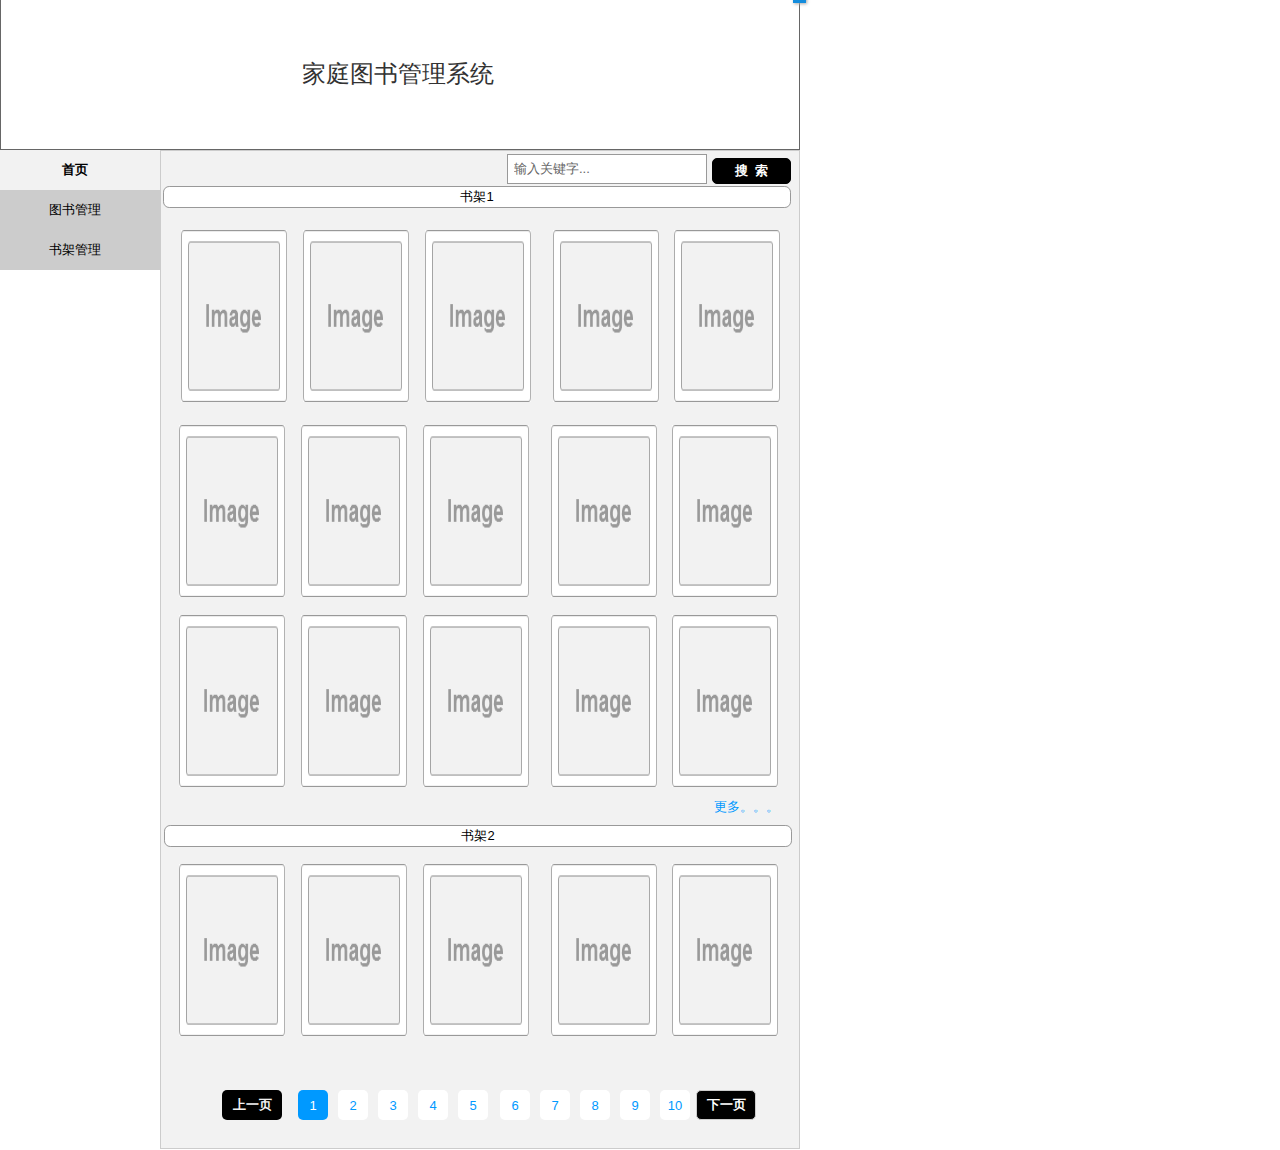
<file: docs/index.html>
﻿<!DOCTYPE html>
<html>
  <head>
    <title>index</title>
    <meta http-equiv="X-UA-Compatible" content="IE=edge"/>
    <meta http-equiv="content-type" content="text/html; charset=utf-8"/>
    <meta name="apple-mobile-web-app-capable" content="yes"/>
    <link href="resources/css/jquery-ui-themes.css" type="text/css" rel="stylesheet"/>
    <link href="resources/css/axure_rp_page.css" type="text/css" rel="stylesheet"/>
    <link href="data/styles.css" type="text/css" rel="stylesheet"/>
    <link href="files/index/styles.css" type="text/css" rel="stylesheet"/>
    <script src="resources/scripts/jquery-1.7.1.min.js"></script>
    <script src="resources/scripts/jquery-ui-1.8.10.custom.min.js"></script>
    <script src="resources/scripts/axure/axQuery.js"></script>
    <script src="resources/scripts/axure/globals.js"></script>
    <script src="resources/scripts/axutils.js"></script>
    <script src="resources/scripts/axure/annotation.js"></script>
    <script src="resources/scripts/axure/axQuery.std.js"></script>
    <script src="resources/scripts/axure/doc.js"></script>
    <script src="data/document.js"></script>
    <script src="resources/scripts/messagecenter.js"></script>
    <script src="resources/scripts/axure/events.js"></script>
    <script src="resources/scripts/axure/recording.js"></script>
    <script src="resources/scripts/axure/action.js"></script>
    <script src="resources/scripts/axure/expr.js"></script>
    <script src="resources/scripts/axure/geometry.js"></script>
    <script src="resources/scripts/axure/flyout.js"></script>
    <script src="resources/scripts/axure/ie.js"></script>
    <script src="resources/scripts/axure/model.js"></script>
    <script src="resources/scripts/axure/repeater.js"></script>
    <script src="resources/scripts/axure/sto.js"></script>
    <script src="resources/scripts/axure/utils.temp.js"></script>
    <script src="resources/scripts/axure/variables.js"></script>
    <script src="resources/scripts/axure/drag.js"></script>
    <script src="resources/scripts/axure/move.js"></script>
    <script src="resources/scripts/axure/visibility.js"></script>
    <script src="resources/scripts/axure/style.js"></script>
    <script src="resources/scripts/axure/adaptive.js"></script>
    <script src="resources/scripts/axure/tree.js"></script>
    <script src="resources/scripts/axure/init.temp.js"></script>
    <script src="files/index/data.js"></script>
    <script src="resources/scripts/axure/legacy.js"></script>
    <script src="resources/scripts/axure/viewer.js"></script>
    <script src="resources/scripts/axure/math.js"></script>
    <script type="text/javascript">
      $axure.utils.getTransparentGifPath = function() { return 'resources/images/transparent.gif'; };
      $axure.utils.getOtherPath = function() { return 'resources/Other.html'; };
      $axure.utils.getReloadPath = function() { return 'resources/reload.html'; };
    </script>
  </head>
  <body>
    <div id="base" class="">

      <!-- 纵向导航 (动态面板) -->
      <div id="u0" class="ax_default" data-label="纵向导航">
        <div id="u0_state0" class="panel_state" data-label="State 1">
          <div id="u0_state0_content" class="panel_state_content">

            <!-- Unnamed (矩形) -->
            <div id="u1" class="ax_default _形状">
              <div id="u1_div" class=""></div>
              <!-- Unnamed () -->
              <div id="u2" class="text" style="visibility: visible;">
                <p><span>#1</span></p>
              </div>
            </div>

            <!-- Unnamed (矩形) -->
            <div id="u3" class="ax_default _形状">
              <div id="u3_div" class=""></div>
              <!-- Unnamed () -->
              <div id="u4" class="text" style="visibility: visible;">
                <p><span>首页</span></p>
              </div>
            </div>

            <!-- Unnamed (矩形) -->
            <div id="u5" class="ax_default _形状">
              <div id="u5_div" class=""></div>
              <!-- Unnamed () -->
              <div id="u6" class="text" style="visibility: visible;">
                <p><span>图书管理</span></p>
              </div>
            </div>

            <!-- Unnamed (矩形) -->
            <div id="u7" class="ax_default _形状">
              <div id="u7_div" class=""></div>
              <!-- Unnamed () -->
              <div id="u8" class="text" style="visibility: visible;">
                <p><span>书架管理</span></p>
              </div>
            </div>

            <!-- Unnamed (组合) -->
            <div id="u9" class="ax_default">

              <!-- Unnamed (组合) -->
              <div id="u10" class="ax_default">

                <!-- Rectangle (矩形) -->
                <div id="u11" class="ax_default _形状" data-label="Rectangle">
                  <div id="u11_div" class=""></div>
                  <!-- Unnamed () -->
                  <div id="u12" class="text" style="display: none; visibility: hidden">
                    <p><span></span></p>
                  </div>
                </div>

                <!-- 搜索 (文本框) -->
                <div id="u13" class="ax_default _文本框" data-label="搜索">
                  <input id="u13_input" type="text" value="输入关键字..." maxlength="128"/>
                </div>
              </div>

              <!-- Unnamed (矩形) -->
              <div id="u14" class="ax_default _形状">
                <div id="u14_div" class=""></div>
                <!-- Unnamed () -->
                <div id="u15" class="text" style="visibility: visible;">
                  <p><span>搜&nbsp; 索</span></p>
                </div>
              </div>
            </div>

            <!-- Rectangle_Raunded (矩形) -->
            <div id="u16" class="ax_default _形状" data-label="Rectangle_Raunded">
              <div id="u16_div" class=""></div>
              <!-- Unnamed () -->
              <div id="u17" class="text" style="visibility: visible;">
                <p><span>书架1</span></p>
              </div>
            </div>

            <!-- Image (图片) -->
            <div id="u18" class="ax_default _图片" data-label="Image">
              <img id="u18_img" class="img " src="images/index/image_u18.png"/>
              <!-- Unnamed () -->
              <div id="u19" class="text" style="display: none; visibility: hidden">
                <p><span></span></p>
              </div>
            </div>

            <!-- Image (图片) -->
            <div id="u20" class="ax_default _图片" data-label="Image">
              <img id="u20_img" class="img " src="images/index/image_u18.png"/>
              <!-- Unnamed () -->
              <div id="u21" class="text" style="display: none; visibility: hidden">
                <p><span></span></p>
              </div>
            </div>

            <!-- Image (图片) -->
            <div id="u22" class="ax_default _图片" data-label="Image">
              <img id="u22_img" class="img " src="images/index/image_u18.png"/>
              <!-- Unnamed () -->
              <div id="u23" class="text" style="display: none; visibility: hidden">
                <p><span></span></p>
              </div>
            </div>

            <!-- Image (图片) -->
            <div id="u24" class="ax_default _图片" data-label="Image">
              <img id="u24_img" class="img " src="images/index/image_u18.png"/>
              <!-- Unnamed () -->
              <div id="u25" class="text" style="display: none; visibility: hidden">
                <p><span></span></p>
              </div>
            </div>

            <!-- Image (图片) -->
            <div id="u26" class="ax_default _图片" data-label="Image">
              <img id="u26_img" class="img " src="images/index/image_u18.png"/>
              <!-- Unnamed () -->
              <div id="u27" class="text" style="display: none; visibility: hidden">
                <p><span></span></p>
              </div>
            </div>

            <!-- Image (图片) -->
            <div id="u28" class="ax_default _图片" data-label="Image">
              <img id="u28_img" class="img " src="images/index/image_u18.png"/>
              <!-- Unnamed () -->
              <div id="u29" class="text" style="display: none; visibility: hidden">
                <p><span></span></p>
              </div>
            </div>

            <!-- Image (图片) -->
            <div id="u30" class="ax_default _图片" data-label="Image">
              <img id="u30_img" class="img " src="images/index/image_u18.png"/>
              <!-- Unnamed () -->
              <div id="u31" class="text" style="display: none; visibility: hidden">
                <p><span></span></p>
              </div>
            </div>

            <!-- Image (图片) -->
            <div id="u32" class="ax_default _图片" data-label="Image">
              <img id="u32_img" class="img " src="images/index/image_u18.png"/>
              <!-- Unnamed () -->
              <div id="u33" class="text" style="display: none; visibility: hidden">
                <p><span></span></p>
              </div>
            </div>

            <!-- Image (图片) -->
            <div id="u34" class="ax_default _图片" data-label="Image">
              <img id="u34_img" class="img " src="images/index/image_u18.png"/>
              <!-- Unnamed () -->
              <div id="u35" class="text" style="display: none; visibility: hidden">
                <p><span></span></p>
              </div>
            </div>

            <!-- Image (图片) -->
            <div id="u36" class="ax_default _图片" data-label="Image">
              <img id="u36_img" class="img " src="images/index/image_u18.png"/>
              <!-- Unnamed () -->
              <div id="u37" class="text" style="display: none; visibility: hidden">
                <p><span></span></p>
              </div>
            </div>

            <!-- Image (图片) -->
            <div id="u38" class="ax_default _图片" data-label="Image">
              <img id="u38_img" class="img " src="images/index/image_u18.png"/>
              <!-- Unnamed () -->
              <div id="u39" class="text" style="display: none; visibility: hidden">
                <p><span></span></p>
              </div>
            </div>

            <!-- Image (图片) -->
            <div id="u40" class="ax_default _图片" data-label="Image">
              <img id="u40_img" class="img " src="images/index/image_u18.png"/>
              <!-- Unnamed () -->
              <div id="u41" class="text" style="display: none; visibility: hidden">
                <p><span></span></p>
              </div>
            </div>

            <!-- Image (图片) -->
            <div id="u42" class="ax_default _图片" data-label="Image">
              <img id="u42_img" class="img " src="images/index/image_u18.png"/>
              <!-- Unnamed () -->
              <div id="u43" class="text" style="display: none; visibility: hidden">
                <p><span></span></p>
              </div>
            </div>

            <!-- Image (图片) -->
            <div id="u44" class="ax_default _图片" data-label="Image">
              <img id="u44_img" class="img " src="images/index/image_u18.png"/>
              <!-- Unnamed () -->
              <div id="u45" class="text" style="display: none; visibility: hidden">
                <p><span></span></p>
              </div>
            </div>

            <!-- Image (图片) -->
            <div id="u46" class="ax_default _图片" data-label="Image">
              <img id="u46_img" class="img " src="images/index/image_u18.png"/>
              <!-- Unnamed () -->
              <div id="u47" class="text" style="display: none; visibility: hidden">
                <p><span></span></p>
              </div>
            </div>

            <!-- Rectangle_Raunded (矩形) -->
            <div id="u48" class="ax_default _形状" data-label="Rectangle_Raunded">
              <div id="u48_div" class=""></div>
              <!-- Unnamed () -->
              <div id="u49" class="text" style="visibility: visible;">
                <p><span>书架2</span></p>
              </div>
            </div>

            <!-- Link (矩形) -->
            <div id="u50" class="ax_default _形状" data-label="Link">
              <img id="u50_img" class="img " src="images/index/link_u50.png"/>
              <!-- Unnamed () -->
              <div id="u51" class="text" style="visibility: visible;">
                <p><span>更多。。。</span></p>
              </div>
            </div>

            <!-- Image (图片) -->
            <div id="u52" class="ax_default _图片" data-label="Image">
              <img id="u52_img" class="img " src="images/index/image_u18.png"/>
              <!-- Unnamed () -->
              <div id="u53" class="text" style="display: none; visibility: hidden">
                <p><span></span></p>
              </div>
            </div>

            <!-- Image (图片) -->
            <div id="u54" class="ax_default _图片" data-label="Image">
              <img id="u54_img" class="img " src="images/index/image_u18.png"/>
              <!-- Unnamed () -->
              <div id="u55" class="text" style="display: none; visibility: hidden">
                <p><span></span></p>
              </div>
            </div>

            <!-- Image (图片) -->
            <div id="u56" class="ax_default _图片" data-label="Image">
              <img id="u56_img" class="img " src="images/index/image_u18.png"/>
              <!-- Unnamed () -->
              <div id="u57" class="text" style="display: none; visibility: hidden">
                <p><span></span></p>
              </div>
            </div>

            <!-- Image (图片) -->
            <div id="u58" class="ax_default _图片" data-label="Image">
              <img id="u58_img" class="img " src="images/index/image_u18.png"/>
              <!-- Unnamed () -->
              <div id="u59" class="text" style="display: none; visibility: hidden">
                <p><span></span></p>
              </div>
            </div>

            <!-- Image (图片) -->
            <div id="u60" class="ax_default _图片" data-label="Image">
              <img id="u60_img" class="img " src="images/index/image_u18.png"/>
              <!-- Unnamed () -->
              <div id="u61" class="text" style="display: none; visibility: hidden">
                <p><span></span></p>
              </div>
            </div>

            <!-- Unnamed (组合) -->
            <div id="u62" class="ax_default">

              <!-- button (矩形) -->
              <div id="u63" class="ax_default _形状" data-label="button">
                <div id="u63_div" class=""></div>
                <!-- Unnamed () -->
                <div id="u64" class="text" style="visibility: visible;">
                  <p><span>1</span></p>
                </div>
              </div>

              <!-- button (矩形) -->
              <div id="u65" class="ax_default _形状" data-label="button">
                <div id="u65_div" class=""></div>
                <!-- Unnamed () -->
                <div id="u66" class="text" style="visibility: visible;">
                  <p><span>2</span></p>
                </div>
              </div>

              <!-- button (矩形) -->
              <div id="u67" class="ax_default _形状" data-label="button">
                <div id="u67_div" class=""></div>
                <!-- Unnamed () -->
                <div id="u68" class="text" style="visibility: visible;">
                  <p><span>3</span></p>
                </div>
              </div>

              <!-- button (矩形) -->
              <div id="u69" class="ax_default _形状" data-label="button">
                <div id="u69_div" class=""></div>
                <!-- Unnamed () -->
                <div id="u70" class="text" style="visibility: visible;">
                  <p><span>4</span></p>
                </div>
              </div>

              <!-- button (矩形) -->
              <div id="u71" class="ax_default _形状" data-label="button">
                <div id="u71_div" class=""></div>
                <!-- Unnamed () -->
                <div id="u72" class="text" style="visibility: visible;">
                  <p><span>5</span></p>
                </div>
              </div>

              <!-- button (矩形) -->
              <div id="u73" class="ax_default _形状" data-label="button">
                <div id="u73_div" class=""></div>
                <!-- Unnamed () -->
                <div id="u74" class="text" style="visibility: visible;">
                  <p><span>上一页</span></p>
                </div>
              </div>

              <!-- button (矩形) -->
              <div id="u75" class="ax_default _形状" data-label="button">
                <div id="u75_div" class=""></div>
                <!-- Unnamed () -->
                <div id="u76" class="text" style="visibility: visible;">
                  <p><span>6</span></p>
                </div>
              </div>

              <!-- button (矩形) -->
              <div id="u77" class="ax_default _形状" data-label="button">
                <div id="u77_div" class=""></div>
                <!-- Unnamed () -->
                <div id="u78" class="text" style="visibility: visible;">
                  <p><span>7</span></p>
                </div>
              </div>

              <!-- button (矩形) -->
              <div id="u79" class="ax_default _形状" data-label="button">
                <div id="u79_div" class=""></div>
                <!-- Unnamed () -->
                <div id="u80" class="text" style="visibility: visible;">
                  <p><span>8</span></p>
                </div>
              </div>

              <!-- button (矩形) -->
              <div id="u81" class="ax_default _形状" data-label="button">
                <div id="u81_div" class=""></div>
                <!-- Unnamed () -->
                <div id="u82" class="text" style="visibility: visible;">
                  <p><span>9</span></p>
                </div>
              </div>

              <!-- button (矩形) -->
              <div id="u83" class="ax_default _形状" data-label="button">
                <div id="u83_div" class=""></div>
                <!-- Unnamed () -->
                <div id="u84" class="text" style="visibility: visible;">
                  <p><span>10</span></p>
                </div>
              </div>

              <!-- button (矩形) -->
              <div id="u85" class="ax_default _形状" data-label="button">
                <div id="u85_div" class=""></div>
                <!-- Unnamed () -->
                <div id="u86" class="text" style="visibility: visible;">
                  <p><span>下一页</span></p>
                </div>
              </div>
            </div>
          </div>
        </div>
        <div id="u0_state1" class="panel_state" data-label="State 2" style="display: none; visibility: hidden;">
          <div id="u0_state1_content" class="panel_state_content">

            <!-- Unnamed (矩形) -->
            <div id="u87" class="ax_default _形状">
              <div id="u87_div" class=""></div>
              <!-- Unnamed () -->
              <div id="u88" class="text" style="visibility: visible;">
                <p><span>&nbsp;#2</span></p>
              </div>
            </div>

            <!-- Unnamed (矩形) -->
            <div id="u89" class="ax_default _形状">
              <div id="u89_div" class=""></div>
              <!-- Unnamed () -->
              <div id="u90" class="text" style="visibility: visible;">
                <p><span>图书管理</span></p>
              </div>
            </div>

            <!-- Unnamed (矩形) -->
            <div id="u91" class="ax_default _形状">
              <div id="u91_div" class=""></div>
              <!-- Unnamed () -->
              <div id="u92" class="text" style="visibility: visible;">
                <p><span>首页</span></p>
              </div>
            </div>

            <!-- Unnamed (矩形) -->
            <div id="u93" class="ax_default _形状">
              <div id="u93_div" class=""></div>
              <!-- Unnamed () -->
              <div id="u94" class="text" style="visibility: visible;">
                <p><span>书架管理</span></p>
              </div>
            </div>

            <!-- Image (图片) -->
            <div id="u95" class="ax_default _图片" data-label="Image">
              <img id="u95_img" class="img " src="images/index/image_u18.png"/>
              <!-- Unnamed () -->
              <div id="u96" class="text" style="display: none; visibility: hidden">
                <p><span></span></p>
              </div>
            </div>

            <!-- Unnamed (矩形) -->
            <div id="u97" class="ax_default _形状">
              <div id="u97_div" class=""></div>
              <!-- Unnamed () -->
              <div id="u98" class="text" style="visibility: visible;">
                <p><span>添加新书</span></p>
              </div>
            </div>

            <!-- Unnamed (组合) -->
            <div id="u99" class="ax_default">

              <!-- Option 1 (矩形) -->
              <div id="u100" class="ax_default _形状" data-label="Option 1" selectiongroup="ButtonBar">
                <div id="u100_div" class=""></div>
                <!-- Unnamed () -->
                <div id="u101" class="text" style="visibility: visible;">
                  <p><span>书架1</span></p>
                </div>
              </div>

              <!-- Option 2 (矩形) -->
              <div id="u102" class="ax_default _形状" data-label="Option 2" selectiongroup="ButtonBar">
                <div id="u102_div" class=""></div>
                <!-- Unnamed () -->
                <div id="u103" class="text" style="visibility: visible;">
                  <p><span>书架2</span></p>
                </div>
              </div>
            </div>

            <!-- Header 1 (文本段落) -->
            <div id="u104" class="ax_default" data-label="Header 1">
              <img id="u104_img" class="img " src="images/index/header_1_u104.png"/>
              <!-- Unnamed () -->
              <div id="u105" class="text" style="visibility: visible;">
                <p><span>书籍的标题</span></p>
              </div>
            </div>

            <!-- Header 2 (文本段落) -->
            <div id="u106" class="ax_default" data-label="Header 2">
              <img id="u106_img" class="img " src="images/index/header_2_u106.png"/>
              <!-- Unnamed () -->
              <div id="u107" class="text" style="visibility: visible;">
                <p><span>作者/译者/出版社/出版日/价格</span></p>
              </div>
            </div>

            <!-- 打分 (动态面板) -->
            <div id="u108" class="ax_default" data-label="打分">
              <div id="u108_state0" class="panel_state" data-label="0">
                <div id="u108_state0_content" class="panel_state_content">

                  <!-- Unnamed (图片) -->
                  <div id="u109" class="ax_default _图片">
                    <img id="u109_img" class="img " src="images/index/u109.png"/>
                    <!-- Unnamed () -->
                    <div id="u110" class="text" style="display: none; visibility: hidden">
                      <p><span></span></p>
                    </div>
                  </div>

                  <!-- Unnamed (图片) -->
                  <div id="u111" class="ax_default _图片">
                    <img id="u111_img" class="img " src="images/index/u109.png"/>
                    <!-- Unnamed () -->
                    <div id="u112" class="text" style="display: none; visibility: hidden">
                      <p><span></span></p>
                    </div>
                  </div>

                  <!-- Unnamed (图片) -->
                  <div id="u113" class="ax_default _图片">
                    <img id="u113_img" class="img " src="images/index/u109.png"/>
                    <!-- Unnamed () -->
                    <div id="u114" class="text" style="display: none; visibility: hidden">
                      <p><span></span></p>
                    </div>
                  </div>

                  <!-- Unnamed (图片) -->
                  <div id="u115" class="ax_default _图片">
                    <img id="u115_img" class="img " src="images/index/u109.png"/>
                    <!-- Unnamed () -->
                    <div id="u116" class="text" style="display: none; visibility: hidden">
                      <p><span></span></p>
                    </div>
                  </div>

                  <!-- Unnamed (图片) -->
                  <div id="u117" class="ax_default _图片">
                    <img id="u117_img" class="img " src="images/index/u109.png"/>
                    <!-- Unnamed () -->
                    <div id="u118" class="text" style="display: none; visibility: hidden">
                      <p><span></span></p>
                    </div>
                  </div>
                </div>
              </div>
              <div id="u108_state1" class="panel_state" data-label="1" style="display: none; visibility: hidden;">
                <div id="u108_state1_content" class="panel_state_content">

                  <!-- Unnamed (图片) -->
                  <div id="u119" class="ax_default _图片">
                    <img id="u119_img" class="img " src="images/index/u109.png"/>
                    <!-- Unnamed () -->
                    <div id="u120" class="text" style="display: none; visibility: hidden">
                      <p><span></span></p>
                    </div>
                  </div>

                  <!-- Unnamed (图片) -->
                  <div id="u121" class="ax_default _图片">
                    <img id="u121_img" class="img " src="images/index/u109.png"/>
                    <!-- Unnamed () -->
                    <div id="u122" class="text" style="display: none; visibility: hidden">
                      <p><span></span></p>
                    </div>
                  </div>

                  <!-- Unnamed (图片) -->
                  <div id="u123" class="ax_default _图片">
                    <img id="u123_img" class="img " src="images/index/u109.png"/>
                    <!-- Unnamed () -->
                    <div id="u124" class="text" style="display: none; visibility: hidden">
                      <p><span></span></p>
                    </div>
                  </div>

                  <!-- Unnamed (图片) -->
                  <div id="u125" class="ax_default _图片">
                    <img id="u125_img" class="img " src="images/index/u109.png"/>
                    <!-- Unnamed () -->
                    <div id="u126" class="text" style="display: none; visibility: hidden">
                      <p><span></span></p>
                    </div>
                  </div>

                  <!-- Unnamed (图片) -->
                  <div id="u127" class="ax_default _图片">
                    <img id="u127_img" class="img " src="images/index/u127.png"/>
                    <!-- Unnamed () -->
                    <div id="u128" class="text" style="display: none; visibility: hidden">
                      <p><span></span></p>
                    </div>
                  </div>
                </div>
              </div>
              <div id="u108_state2" class="panel_state" data-label="2" style="display: none; visibility: hidden;">
                <div id="u108_state2_content" class="panel_state_content">

                  <!-- Unnamed (图片) -->
                  <div id="u129" class="ax_default _图片">
                    <img id="u129_img" class="img " src="images/index/u109.png"/>
                    <!-- Unnamed () -->
                    <div id="u130" class="text" style="display: none; visibility: hidden">
                      <p><span></span></p>
                    </div>
                  </div>

                  <!-- Unnamed (图片) -->
                  <div id="u131" class="ax_default _图片">
                    <img id="u131_img" class="img " src="images/index/u109.png"/>
                    <!-- Unnamed () -->
                    <div id="u132" class="text" style="display: none; visibility: hidden">
                      <p><span></span></p>
                    </div>
                  </div>

                  <!-- Unnamed (图片) -->
                  <div id="u133" class="ax_default _图片">
                    <img id="u133_img" class="img " src="images/index/u109.png"/>
                    <!-- Unnamed () -->
                    <div id="u134" class="text" style="display: none; visibility: hidden">
                      <p><span></span></p>
                    </div>
                  </div>

                  <!-- Unnamed (图片) -->
                  <div id="u135" class="ax_default _图片">
                    <img id="u135_img" class="img " src="images/index/u127.png"/>
                    <!-- Unnamed () -->
                    <div id="u136" class="text" style="display: none; visibility: hidden">
                      <p><span></span></p>
                    </div>
                  </div>

                  <!-- Unnamed (图片) -->
                  <div id="u137" class="ax_default _图片">
                    <img id="u137_img" class="img " src="images/index/u127.png"/>
                    <!-- Unnamed () -->
                    <div id="u138" class="text" style="display: none; visibility: hidden">
                      <p><span></span></p>
                    </div>
                  </div>
                </div>
              </div>
              <div id="u108_state3" class="panel_state" data-label="3" style="display: none; visibility: hidden;">
                <div id="u108_state3_content" class="panel_state_content">

                  <!-- Unnamed (图片) -->
                  <div id="u139" class="ax_default _图片">
                    <img id="u139_img" class="img " src="images/index/u109.png"/>
                    <!-- Unnamed () -->
                    <div id="u140" class="text" style="display: none; visibility: hidden">
                      <p><span></span></p>
                    </div>
                  </div>

                  <!-- Unnamed (图片) -->
                  <div id="u141" class="ax_default _图片">
                    <img id="u141_img" class="img " src="images/index/u109.png"/>
                    <!-- Unnamed () -->
                    <div id="u142" class="text" style="display: none; visibility: hidden">
                      <p><span></span></p>
                    </div>
                  </div>

                  <!-- Unnamed (图片) -->
                  <div id="u143" class="ax_default _图片">
                    <img id="u143_img" class="img " src="images/index/u127.png"/>
                    <!-- Unnamed () -->
                    <div id="u144" class="text" style="display: none; visibility: hidden">
                      <p><span></span></p>
                    </div>
                  </div>

                  <!-- Unnamed (图片) -->
                  <div id="u145" class="ax_default _图片">
                    <img id="u145_img" class="img " src="images/index/u127.png"/>
                    <!-- Unnamed () -->
                    <div id="u146" class="text" style="display: none; visibility: hidden">
                      <p><span></span></p>
                    </div>
                  </div>

                  <!-- Unnamed (图片) -->
                  <div id="u147" class="ax_default _图片">
                    <img id="u147_img" class="img " src="images/index/u127.png"/>
                    <!-- Unnamed () -->
                    <div id="u148" class="text" style="display: none; visibility: hidden">
                      <p><span></span></p>
                    </div>
                  </div>
                </div>
              </div>
              <div id="u108_state4" class="panel_state" data-label="4" style="display: none; visibility: hidden;">
                <div id="u108_state4_content" class="panel_state_content">

                  <!-- Unnamed (图片) -->
                  <div id="u149" class="ax_default _图片">
                    <img id="u149_img" class="img " src="images/index/u109.png"/>
                    <!-- Unnamed () -->
                    <div id="u150" class="text" style="display: none; visibility: hidden">
                      <p><span></span></p>
                    </div>
                  </div>

                  <!-- Unnamed (图片) -->
                  <div id="u151" class="ax_default _图片">
                    <img id="u151_img" class="img " src="images/index/u127.png"/>
                    <!-- Unnamed () -->
                    <div id="u152" class="text" style="display: none; visibility: hidden">
                      <p><span></span></p>
                    </div>
                  </div>

                  <!-- Unnamed (图片) -->
                  <div id="u153" class="ax_default _图片">
                    <img id="u153_img" class="img " src="images/index/u127.png"/>
                    <!-- Unnamed () -->
                    <div id="u154" class="text" style="display: none; visibility: hidden">
                      <p><span></span></p>
                    </div>
                  </div>

                  <!-- Unnamed (图片) -->
                  <div id="u155" class="ax_default _图片">
                    <img id="u155_img" class="img " src="images/index/u127.png"/>
                    <!-- Unnamed () -->
                    <div id="u156" class="text" style="display: none; visibility: hidden">
                      <p><span></span></p>
                    </div>
                  </div>

                  <!-- Unnamed (图片) -->
                  <div id="u157" class="ax_default _图片">
                    <img id="u157_img" class="img " src="images/index/u127.png"/>
                    <!-- Unnamed () -->
                    <div id="u158" class="text" style="display: none; visibility: hidden">
                      <p><span></span></p>
                    </div>
                  </div>
                </div>
              </div>
              <div id="u108_state5" class="panel_state" data-label="5" style="display: none; visibility: hidden;">
                <div id="u108_state5_content" class="panel_state_content">

                  <!-- Unnamed (图片) -->
                  <div id="u159" class="ax_default _图片">
                    <img id="u159_img" class="img " src="images/index/u127.png"/>
                    <!-- Unnamed () -->
                    <div id="u160" class="text" style="display: none; visibility: hidden">
                      <p><span></span></p>
                    </div>
                  </div>

                  <!-- Unnamed (图片) -->
                  <div id="u161" class="ax_default _图片">
                    <img id="u161_img" class="img " src="images/index/u127.png"/>
                    <!-- Unnamed () -->
                    <div id="u162" class="text" style="display: none; visibility: hidden">
                      <p><span></span></p>
                    </div>
                  </div>

                  <!-- Unnamed (图片) -->
                  <div id="u163" class="ax_default _图片">
                    <img id="u163_img" class="img " src="images/index/u127.png"/>
                    <!-- Unnamed () -->
                    <div id="u164" class="text" style="display: none; visibility: hidden">
                      <p><span></span></p>
                    </div>
                  </div>

                  <!-- Unnamed (图片) -->
                  <div id="u165" class="ax_default _图片">
                    <img id="u165_img" class="img " src="images/index/u127.png"/>
                    <!-- Unnamed () -->
                    <div id="u166" class="text" style="display: none; visibility: hidden">
                      <p><span></span></p>
                    </div>
                  </div>

                  <!-- Unnamed (图片) -->
                  <div id="u167" class="ax_default _图片">
                    <img id="u167_img" class="img " src="images/index/u127.png"/>
                    <!-- Unnamed () -->
                    <div id="u168" class="text" style="display: none; visibility: hidden">
                      <p><span></span></p>
                    </div>
                  </div>
                </div>
              </div>
              <div id="u108_state6" class="panel_state" data-label="1.set" style="display: none; visibility: hidden;">
                <div id="u108_state6_content" class="panel_state_content">

                  <!-- Unnamed (图片) -->
                  <div id="u169" class="ax_default _图片">
                    <img id="u169_img" class="img " src="images/index/u169.png"/>
                    <!-- Unnamed () -->
                    <div id="u170" class="text" style="display: none; visibility: hidden">
                      <p><span></span></p>
                    </div>
                  </div>

                  <!-- Unnamed (图片) -->
                  <div id="u171" class="ax_default _图片">
                    <img id="u171_img" class="img " src="images/index/u109.png"/>
                    <!-- Unnamed () -->
                    <div id="u172" class="text" style="display: none; visibility: hidden">
                      <p><span></span></p>
                    </div>
                  </div>

                  <!-- Unnamed (图片) -->
                  <div id="u173" class="ax_default _图片">
                    <img id="u173_img" class="img " src="images/index/u109.png"/>
                    <!-- Unnamed () -->
                    <div id="u174" class="text" style="display: none; visibility: hidden">
                      <p><span></span></p>
                    </div>
                  </div>

                  <!-- Unnamed (图片) -->
                  <div id="u175" class="ax_default _图片">
                    <img id="u175_img" class="img " src="images/index/u109.png"/>
                    <!-- Unnamed () -->
                    <div id="u176" class="text" style="display: none; visibility: hidden">
                      <p><span></span></p>
                    </div>
                  </div>

                  <!-- Unnamed (图片) -->
                  <div id="u177" class="ax_default _图片">
                    <img id="u177_img" class="img " src="images/index/u109.png"/>
                    <!-- Unnamed () -->
                    <div id="u178" class="text" style="display: none; visibility: hidden">
                      <p><span></span></p>
                    </div>
                  </div>
                </div>
              </div>
              <div id="u108_state7" class="panel_state" data-label="2.set" style="display: none; visibility: hidden;">
                <div id="u108_state7_content" class="panel_state_content">

                  <!-- Unnamed (图片) -->
                  <div id="u179" class="ax_default _图片">
                    <img id="u179_img" class="img " src="images/index/u169.png"/>
                    <!-- Unnamed () -->
                    <div id="u180" class="text" style="display: none; visibility: hidden">
                      <p><span></span></p>
                    </div>
                  </div>

                  <!-- Unnamed (图片) -->
                  <div id="u181" class="ax_default _图片">
                    <img id="u181_img" class="img " src="images/index/u169.png"/>
                    <!-- Unnamed () -->
                    <div id="u182" class="text" style="display: none; visibility: hidden">
                      <p><span></span></p>
                    </div>
                  </div>

                  <!-- Unnamed (图片) -->
                  <div id="u183" class="ax_default _图片">
                    <img id="u183_img" class="img " src="images/index/u109.png"/>
                    <!-- Unnamed () -->
                    <div id="u184" class="text" style="display: none; visibility: hidden">
                      <p><span></span></p>
                    </div>
                  </div>

                  <!-- Unnamed (图片) -->
                  <div id="u185" class="ax_default _图片">
                    <img id="u185_img" class="img " src="images/index/u109.png"/>
                    <!-- Unnamed () -->
                    <div id="u186" class="text" style="display: none; visibility: hidden">
                      <p><span></span></p>
                    </div>
                  </div>

                  <!-- Unnamed (图片) -->
                  <div id="u187" class="ax_default _图片">
                    <img id="u187_img" class="img " src="images/index/u109.png"/>
                    <!-- Unnamed () -->
                    <div id="u188" class="text" style="display: none; visibility: hidden">
                      <p><span></span></p>
                    </div>
                  </div>
                </div>
              </div>
              <div id="u108_state8" class="panel_state" data-label="3.set" style="display: none; visibility: hidden;">
                <div id="u108_state8_content" class="panel_state_content">

                  <!-- Unnamed (图片) -->
                  <div id="u189" class="ax_default _图片">
                    <img id="u189_img" class="img " src="images/index/u169.png"/>
                    <!-- Unnamed () -->
                    <div id="u190" class="text" style="display: none; visibility: hidden">
                      <p><span></span></p>
                    </div>
                  </div>

                  <!-- Unnamed (图片) -->
                  <div id="u191" class="ax_default _图片">
                    <img id="u191_img" class="img " src="images/index/u169.png"/>
                    <!-- Unnamed () -->
                    <div id="u192" class="text" style="display: none; visibility: hidden">
                      <p><span></span></p>
                    </div>
                  </div>

                  <!-- Unnamed (图片) -->
                  <div id="u193" class="ax_default _图片">
                    <img id="u193_img" class="img " src="images/index/u169.png"/>
                    <!-- Unnamed () -->
                    <div id="u194" class="text" style="display: none; visibility: hidden">
                      <p><span></span></p>
                    </div>
                  </div>

                  <!-- Unnamed (图片) -->
                  <div id="u195" class="ax_default _图片">
                    <img id="u195_img" class="img " src="images/index/u109.png"/>
                    <!-- Unnamed () -->
                    <div id="u196" class="text" style="display: none; visibility: hidden">
                      <p><span></span></p>
                    </div>
                  </div>

                  <!-- Unnamed (图片) -->
                  <div id="u197" class="ax_default _图片">
                    <img id="u197_img" class="img " src="images/index/u109.png"/>
                    <!-- Unnamed () -->
                    <div id="u198" class="text" style="display: none; visibility: hidden">
                      <p><span></span></p>
                    </div>
                  </div>
                </div>
              </div>
              <div id="u108_state9" class="panel_state" data-label="4.set" style="display: none; visibility: hidden;">
                <div id="u108_state9_content" class="panel_state_content">

                  <!-- Unnamed (图片) -->
                  <div id="u199" class="ax_default _图片">
                    <img id="u199_img" class="img " src="images/index/u169.png"/>
                    <!-- Unnamed () -->
                    <div id="u200" class="text" style="display: none; visibility: hidden">
                      <p><span></span></p>
                    </div>
                  </div>

                  <!-- Unnamed (图片) -->
                  <div id="u201" class="ax_default _图片">
                    <img id="u201_img" class="img " src="images/index/u169.png"/>
                    <!-- Unnamed () -->
                    <div id="u202" class="text" style="display: none; visibility: hidden">
                      <p><span></span></p>
                    </div>
                  </div>

                  <!-- Unnamed (图片) -->
                  <div id="u203" class="ax_default _图片">
                    <img id="u203_img" class="img " src="images/index/u169.png"/>
                    <!-- Unnamed () -->
                    <div id="u204" class="text" style="display: none; visibility: hidden">
                      <p><span></span></p>
                    </div>
                  </div>

                  <!-- Unnamed (图片) -->
                  <div id="u205" class="ax_default _图片">
                    <img id="u205_img" class="img " src="images/index/u169.png"/>
                    <!-- Unnamed () -->
                    <div id="u206" class="text" style="display: none; visibility: hidden">
                      <p><span></span></p>
                    </div>
                  </div>

                  <!-- Unnamed (图片) -->
                  <div id="u207" class="ax_default _图片">
                    <img id="u207_img" class="img " src="images/index/u109.png"/>
                    <!-- Unnamed () -->
                    <div id="u208" class="text" style="display: none; visibility: hidden">
                      <p><span></span></p>
                    </div>
                  </div>
                </div>
              </div>
              <div id="u108_state10" class="panel_state" data-label="5.set" style="display: none; visibility: hidden;">
                <div id="u108_state10_content" class="panel_state_content">

                  <!-- Unnamed (图片) -->
                  <div id="u209" class="ax_default _图片">
                    <img id="u209_img" class="img " src="images/index/u169.png"/>
                    <!-- Unnamed () -->
                    <div id="u210" class="text" style="display: none; visibility: hidden">
                      <p><span></span></p>
                    </div>
                  </div>

                  <!-- Unnamed (图片) -->
                  <div id="u211" class="ax_default _图片">
                    <img id="u211_img" class="img " src="images/index/u169.png"/>
                    <!-- Unnamed () -->
                    <div id="u212" class="text" style="display: none; visibility: hidden">
                      <p><span></span></p>
                    </div>
                  </div>

                  <!-- Unnamed (图片) -->
                  <div id="u213" class="ax_default _图片">
                    <img id="u213_img" class="img " src="images/index/u169.png"/>
                    <!-- Unnamed () -->
                    <div id="u214" class="text" style="display: none; visibility: hidden">
                      <p><span></span></p>
                    </div>
                  </div>

                  <!-- Unnamed (图片) -->
                  <div id="u215" class="ax_default _图片">
                    <img id="u215_img" class="img " src="images/index/u169.png"/>
                    <!-- Unnamed () -->
                    <div id="u216" class="text" style="display: none; visibility: hidden">
                      <p><span></span></p>
                    </div>
                  </div>

                  <!-- Unnamed (图片) -->
                  <div id="u217" class="ax_default _图片">
                    <img id="u217_img" class="img " src="images/index/u169.png"/>
                    <!-- Unnamed () -->
                    <div id="u218" class="text" style="display: none; visibility: hidden">
                      <p><span></span></p>
                    </div>
                  </div>
                </div>
              </div>
            </div>

            <!-- Header 2 (文本段落) -->
            <div id="u219" class="ax_default" data-label="Header 2">
              <img id="u219_img" class="img " src="images/index/header_2_u219.png"/>
              <!-- Unnamed () -->
              <div id="u220" class="text" style="visibility: visible;">
                <p><span>简介简介简介简介简介简介简介简介简介简介简介简介简介简介简介简介简介简介简介简介简介简介简介简介简介简介简介简介简介简介简介简介简介简介简</span></p>
              </div>
            </div>

            <!-- Image (图片) -->
            <div id="u221" class="ax_default _图片" data-label="Image">
              <img id="u221_img" class="img " src="images/index/image_u18.png"/>
              <!-- Unnamed () -->
              <div id="u222" class="text" style="display: none; visibility: hidden">
                <p><span></span></p>
              </div>
            </div>

            <!-- Header 1 (文本段落) -->
            <div id="u223" class="ax_default" data-label="Header 1">
              <img id="u223_img" class="img " src="images/index/header_1_u104.png"/>
              <!-- Unnamed () -->
              <div id="u224" class="text" style="visibility: visible;">
                <p><span>书籍的标题</span></p>
              </div>
            </div>

            <!-- Header 2 (文本段落) -->
            <div id="u225" class="ax_default" data-label="Header 2">
              <img id="u225_img" class="img " src="images/index/header_2_u106.png"/>
              <!-- Unnamed () -->
              <div id="u226" class="text" style="visibility: visible;">
                <p><span>作者/译者/出版社/出版日/价格</span></p>
              </div>
            </div>

            <!-- 打分 (动态面板) -->
            <div id="u227" class="ax_default" data-label="打分">
              <div id="u227_state0" class="panel_state" data-label="0">
                <div id="u227_state0_content" class="panel_state_content">

                  <!-- Unnamed (图片) -->
                  <div id="u228" class="ax_default _图片">
                    <img id="u228_img" class="img " src="images/index/u109.png"/>
                    <!-- Unnamed () -->
                    <div id="u229" class="text" style="display: none; visibility: hidden">
                      <p><span></span></p>
                    </div>
                  </div>

                  <!-- Unnamed (图片) -->
                  <div id="u230" class="ax_default _图片">
                    <img id="u230_img" class="img " src="images/index/u109.png"/>
                    <!-- Unnamed () -->
                    <div id="u231" class="text" style="display: none; visibility: hidden">
                      <p><span></span></p>
                    </div>
                  </div>

                  <!-- Unnamed (图片) -->
                  <div id="u232" class="ax_default _图片">
                    <img id="u232_img" class="img " src="images/index/u109.png"/>
                    <!-- Unnamed () -->
                    <div id="u233" class="text" style="display: none; visibility: hidden">
                      <p><span></span></p>
                    </div>
                  </div>

                  <!-- Unnamed (图片) -->
                  <div id="u234" class="ax_default _图片">
                    <img id="u234_img" class="img " src="images/index/u109.png"/>
                    <!-- Unnamed () -->
                    <div id="u235" class="text" style="display: none; visibility: hidden">
                      <p><span></span></p>
                    </div>
                  </div>

                  <!-- Unnamed (图片) -->
                  <div id="u236" class="ax_default _图片">
                    <img id="u236_img" class="img " src="images/index/u109.png"/>
                    <!-- Unnamed () -->
                    <div id="u237" class="text" style="display: none; visibility: hidden">
                      <p><span></span></p>
                    </div>
                  </div>
                </div>
              </div>
              <div id="u227_state1" class="panel_state" data-label="1" style="display: none; visibility: hidden;">
                <div id="u227_state1_content" class="panel_state_content">

                  <!-- Unnamed (图片) -->
                  <div id="u238" class="ax_default _图片">
                    <img id="u238_img" class="img " src="images/index/u109.png"/>
                    <!-- Unnamed () -->
                    <div id="u239" class="text" style="display: none; visibility: hidden">
                      <p><span></span></p>
                    </div>
                  </div>

                  <!-- Unnamed (图片) -->
                  <div id="u240" class="ax_default _图片">
                    <img id="u240_img" class="img " src="images/index/u109.png"/>
                    <!-- Unnamed () -->
                    <div id="u241" class="text" style="display: none; visibility: hidden">
                      <p><span></span></p>
                    </div>
                  </div>

                  <!-- Unnamed (图片) -->
                  <div id="u242" class="ax_default _图片">
                    <img id="u242_img" class="img " src="images/index/u109.png"/>
                    <!-- Unnamed () -->
                    <div id="u243" class="text" style="display: none; visibility: hidden">
                      <p><span></span></p>
                    </div>
                  </div>

                  <!-- Unnamed (图片) -->
                  <div id="u244" class="ax_default _图片">
                    <img id="u244_img" class="img " src="images/index/u109.png"/>
                    <!-- Unnamed () -->
                    <div id="u245" class="text" style="display: none; visibility: hidden">
                      <p><span></span></p>
                    </div>
                  </div>

                  <!-- Unnamed (图片) -->
                  <div id="u246" class="ax_default _图片">
                    <img id="u246_img" class="img " src="images/index/u127.png"/>
                    <!-- Unnamed () -->
                    <div id="u247" class="text" style="display: none; visibility: hidden">
                      <p><span></span></p>
                    </div>
                  </div>
                </div>
              </div>
              <div id="u227_state2" class="panel_state" data-label="2" style="display: none; visibility: hidden;">
                <div id="u227_state2_content" class="panel_state_content">

                  <!-- Unnamed (图片) -->
                  <div id="u248" class="ax_default _图片">
                    <img id="u248_img" class="img " src="images/index/u109.png"/>
                    <!-- Unnamed () -->
                    <div id="u249" class="text" style="display: none; visibility: hidden">
                      <p><span></span></p>
                    </div>
                  </div>

                  <!-- Unnamed (图片) -->
                  <div id="u250" class="ax_default _图片">
                    <img id="u250_img" class="img " src="images/index/u109.png"/>
                    <!-- Unnamed () -->
                    <div id="u251" class="text" style="display: none; visibility: hidden">
                      <p><span></span></p>
                    </div>
                  </div>

                  <!-- Unnamed (图片) -->
                  <div id="u252" class="ax_default _图片">
                    <img id="u252_img" class="img " src="images/index/u109.png"/>
                    <!-- Unnamed () -->
                    <div id="u253" class="text" style="display: none; visibility: hidden">
                      <p><span></span></p>
                    </div>
                  </div>

                  <!-- Unnamed (图片) -->
                  <div id="u254" class="ax_default _图片">
                    <img id="u254_img" class="img " src="images/index/u127.png"/>
                    <!-- Unnamed () -->
                    <div id="u255" class="text" style="display: none; visibility: hidden">
                      <p><span></span></p>
                    </div>
                  </div>

                  <!-- Unnamed (图片) -->
                  <div id="u256" class="ax_default _图片">
                    <img id="u256_img" class="img " src="images/index/u127.png"/>
                    <!-- Unnamed () -->
                    <div id="u257" class="text" style="display: none; visibility: hidden">
                      <p><span></span></p>
                    </div>
                  </div>
                </div>
              </div>
              <div id="u227_state3" class="panel_state" data-label="3" style="display: none; visibility: hidden;">
                <div id="u227_state3_content" class="panel_state_content">

                  <!-- Unnamed (图片) -->
                  <div id="u258" class="ax_default _图片">
                    <img id="u258_img" class="img " src="images/index/u109.png"/>
                    <!-- Unnamed () -->
                    <div id="u259" class="text" style="display: none; visibility: hidden">
                      <p><span></span></p>
                    </div>
                  </div>

                  <!-- Unnamed (图片) -->
                  <div id="u260" class="ax_default _图片">
                    <img id="u260_img" class="img " src="images/index/u109.png"/>
                    <!-- Unnamed () -->
                    <div id="u261" class="text" style="display: none; visibility: hidden">
                      <p><span></span></p>
                    </div>
                  </div>

                  <!-- Unnamed (图片) -->
                  <div id="u262" class="ax_default _图片">
                    <img id="u262_img" class="img " src="images/index/u127.png"/>
                    <!-- Unnamed () -->
                    <div id="u263" class="text" style="display: none; visibility: hidden">
                      <p><span></span></p>
                    </div>
                  </div>

                  <!-- Unnamed (图片) -->
                  <div id="u264" class="ax_default _图片">
                    <img id="u264_img" class="img " src="images/index/u127.png"/>
                    <!-- Unnamed () -->
                    <div id="u265" class="text" style="display: none; visibility: hidden">
                      <p><span></span></p>
                    </div>
                  </div>

                  <!-- Unnamed (图片) -->
                  <div id="u266" class="ax_default _图片">
                    <img id="u266_img" class="img " src="images/index/u127.png"/>
                    <!-- Unnamed () -->
                    <div id="u267" class="text" style="display: none; visibility: hidden">
                      <p><span></span></p>
                    </div>
                  </div>
                </div>
              </div>
              <div id="u227_state4" class="panel_state" data-label="4" style="display: none; visibility: hidden;">
                <div id="u227_state4_content" class="panel_state_content">

                  <!-- Unnamed (图片) -->
                  <div id="u268" class="ax_default _图片">
                    <img id="u268_img" class="img " src="images/index/u109.png"/>
                    <!-- Unnamed () -->
                    <div id="u269" class="text" style="display: none; visibility: hidden">
                      <p><span></span></p>
                    </div>
                  </div>

                  <!-- Unnamed (图片) -->
                  <div id="u270" class="ax_default _图片">
                    <img id="u270_img" class="img " src="images/index/u127.png"/>
                    <!-- Unnamed () -->
                    <div id="u271" class="text" style="display: none; visibility: hidden">
                      <p><span></span></p>
                    </div>
                  </div>

                  <!-- Unnamed (图片) -->
                  <div id="u272" class="ax_default _图片">
                    <img id="u272_img" class="img " src="images/index/u127.png"/>
                    <!-- Unnamed () -->
                    <div id="u273" class="text" style="display: none; visibility: hidden">
                      <p><span></span></p>
                    </div>
                  </div>

                  <!-- Unnamed (图片) -->
                  <div id="u274" class="ax_default _图片">
                    <img id="u274_img" class="img " src="images/index/u127.png"/>
                    <!-- Unnamed () -->
                    <div id="u275" class="text" style="display: none; visibility: hidden">
                      <p><span></span></p>
                    </div>
                  </div>

                  <!-- Unnamed (图片) -->
                  <div id="u276" class="ax_default _图片">
                    <img id="u276_img" class="img " src="images/index/u127.png"/>
                    <!-- Unnamed () -->
                    <div id="u277" class="text" style="display: none; visibility: hidden">
                      <p><span></span></p>
                    </div>
                  </div>
                </div>
              </div>
              <div id="u227_state5" class="panel_state" data-label="5" style="display: none; visibility: hidden;">
                <div id="u227_state5_content" class="panel_state_content">

                  <!-- Unnamed (图片) -->
                  <div id="u278" class="ax_default _图片">
                    <img id="u278_img" class="img " src="images/index/u127.png"/>
                    <!-- Unnamed () -->
                    <div id="u279" class="text" style="display: none; visibility: hidden">
                      <p><span></span></p>
                    </div>
                  </div>

                  <!-- Unnamed (图片) -->
                  <div id="u280" class="ax_default _图片">
                    <img id="u280_img" class="img " src="images/index/u127.png"/>
                    <!-- Unnamed () -->
                    <div id="u281" class="text" style="display: none; visibility: hidden">
                      <p><span></span></p>
                    </div>
                  </div>

                  <!-- Unnamed (图片) -->
                  <div id="u282" class="ax_default _图片">
                    <img id="u282_img" class="img " src="images/index/u127.png"/>
                    <!-- Unnamed () -->
                    <div id="u283" class="text" style="display: none; visibility: hidden">
                      <p><span></span></p>
                    </div>
                  </div>

                  <!-- Unnamed (图片) -->
                  <div id="u284" class="ax_default _图片">
                    <img id="u284_img" class="img " src="images/index/u127.png"/>
                    <!-- Unnamed () -->
                    <div id="u285" class="text" style="display: none; visibility: hidden">
                      <p><span></span></p>
                    </div>
                  </div>

                  <!-- Unnamed (图片) -->
                  <div id="u286" class="ax_default _图片">
                    <img id="u286_img" class="img " src="images/index/u127.png"/>
                    <!-- Unnamed () -->
                    <div id="u287" class="text" style="display: none; visibility: hidden">
                      <p><span></span></p>
                    </div>
                  </div>
                </div>
              </div>
              <div id="u227_state6" class="panel_state" data-label="1.set" style="display: none; visibility: hidden;">
                <div id="u227_state6_content" class="panel_state_content">

                  <!-- Unnamed (图片) -->
                  <div id="u288" class="ax_default _图片">
                    <img id="u288_img" class="img " src="images/index/u169.png"/>
                    <!-- Unnamed () -->
                    <div id="u289" class="text" style="display: none; visibility: hidden">
                      <p><span></span></p>
                    </div>
                  </div>

                  <!-- Unnamed (图片) -->
                  <div id="u290" class="ax_default _图片">
                    <img id="u290_img" class="img " src="images/index/u109.png"/>
                    <!-- Unnamed () -->
                    <div id="u291" class="text" style="display: none; visibility: hidden">
                      <p><span></span></p>
                    </div>
                  </div>

                  <!-- Unnamed (图片) -->
                  <div id="u292" class="ax_default _图片">
                    <img id="u292_img" class="img " src="images/index/u109.png"/>
                    <!-- Unnamed () -->
                    <div id="u293" class="text" style="display: none; visibility: hidden">
                      <p><span></span></p>
                    </div>
                  </div>

                  <!-- Unnamed (图片) -->
                  <div id="u294" class="ax_default _图片">
                    <img id="u294_img" class="img " src="images/index/u109.png"/>
                    <!-- Unnamed () -->
                    <div id="u295" class="text" style="display: none; visibility: hidden">
                      <p><span></span></p>
                    </div>
                  </div>

                  <!-- Unnamed (图片) -->
                  <div id="u296" class="ax_default _图片">
                    <img id="u296_img" class="img " src="images/index/u109.png"/>
                    <!-- Unnamed () -->
                    <div id="u297" class="text" style="display: none; visibility: hidden">
                      <p><span></span></p>
                    </div>
                  </div>
                </div>
              </div>
              <div id="u227_state7" class="panel_state" data-label="2.set" style="display: none; visibility: hidden;">
                <div id="u227_state7_content" class="panel_state_content">

                  <!-- Unnamed (图片) -->
                  <div id="u298" class="ax_default _图片">
                    <img id="u298_img" class="img " src="images/index/u169.png"/>
                    <!-- Unnamed () -->
                    <div id="u299" class="text" style="display: none; visibility: hidden">
                      <p><span></span></p>
                    </div>
                  </div>

                  <!-- Unnamed (图片) -->
                  <div id="u300" class="ax_default _图片">
                    <img id="u300_img" class="img " src="images/index/u169.png"/>
                    <!-- Unnamed () -->
                    <div id="u301" class="text" style="display: none; visibility: hidden">
                      <p><span></span></p>
                    </div>
                  </div>

                  <!-- Unnamed (图片) -->
                  <div id="u302" class="ax_default _图片">
                    <img id="u302_img" class="img " src="images/index/u109.png"/>
                    <!-- Unnamed () -->
                    <div id="u303" class="text" style="display: none; visibility: hidden">
                      <p><span></span></p>
                    </div>
                  </div>

                  <!-- Unnamed (图片) -->
                  <div id="u304" class="ax_default _图片">
                    <img id="u304_img" class="img " src="images/index/u109.png"/>
                    <!-- Unnamed () -->
                    <div id="u305" class="text" style="display: none; visibility: hidden">
                      <p><span></span></p>
                    </div>
                  </div>

                  <!-- Unnamed (图片) -->
                  <div id="u306" class="ax_default _图片">
                    <img id="u306_img" class="img " src="images/index/u109.png"/>
                    <!-- Unnamed () -->
                    <div id="u307" class="text" style="display: none; visibility: hidden">
                      <p><span></span></p>
                    </div>
                  </div>
                </div>
              </div>
              <div id="u227_state8" class="panel_state" data-label="3.set" style="display: none; visibility: hidden;">
                <div id="u227_state8_content" class="panel_state_content">

                  <!-- Unnamed (图片) -->
                  <div id="u308" class="ax_default _图片">
                    <img id="u308_img" class="img " src="images/index/u169.png"/>
                    <!-- Unnamed () -->
                    <div id="u309" class="text" style="display: none; visibility: hidden">
                      <p><span></span></p>
                    </div>
                  </div>

                  <!-- Unnamed (图片) -->
                  <div id="u310" class="ax_default _图片">
                    <img id="u310_img" class="img " src="images/index/u169.png"/>
                    <!-- Unnamed () -->
                    <div id="u311" class="text" style="display: none; visibility: hidden">
                      <p><span></span></p>
                    </div>
                  </div>

                  <!-- Unnamed (图片) -->
                  <div id="u312" class="ax_default _图片">
                    <img id="u312_img" class="img " src="images/index/u169.png"/>
                    <!-- Unnamed () -->
                    <div id="u313" class="text" style="display: none; visibility: hidden">
                      <p><span></span></p>
                    </div>
                  </div>

                  <!-- Unnamed (图片) -->
                  <div id="u314" class="ax_default _图片">
                    <img id="u314_img" class="img " src="images/index/u109.png"/>
                    <!-- Unnamed () -->
                    <div id="u315" class="text" style="display: none; visibility: hidden">
                      <p><span></span></p>
                    </div>
                  </div>

                  <!-- Unnamed (图片) -->
                  <div id="u316" class="ax_default _图片">
                    <img id="u316_img" class="img " src="images/index/u109.png"/>
                    <!-- Unnamed () -->
                    <div id="u317" class="text" style="display: none; visibility: hidden">
                      <p><span></span></p>
                    </div>
                  </div>
                </div>
              </div>
              <div id="u227_state9" class="panel_state" data-label="4.set" style="display: none; visibility: hidden;">
                <div id="u227_state9_content" class="panel_state_content">

                  <!-- Unnamed (图片) -->
                  <div id="u318" class="ax_default _图片">
                    <img id="u318_img" class="img " src="images/index/u169.png"/>
                    <!-- Unnamed () -->
                    <div id="u319" class="text" style="display: none; visibility: hidden">
                      <p><span></span></p>
                    </div>
                  </div>

                  <!-- Unnamed (图片) -->
                  <div id="u320" class="ax_default _图片">
                    <img id="u320_img" class="img " src="images/index/u169.png"/>
                    <!-- Unnamed () -->
                    <div id="u321" class="text" style="display: none; visibility: hidden">
                      <p><span></span></p>
                    </div>
                  </div>

                  <!-- Unnamed (图片) -->
                  <div id="u322" class="ax_default _图片">
                    <img id="u322_img" class="img " src="images/index/u169.png"/>
                    <!-- Unnamed () -->
                    <div id="u323" class="text" style="display: none; visibility: hidden">
                      <p><span></span></p>
                    </div>
                  </div>

                  <!-- Unnamed (图片) -->
                  <div id="u324" class="ax_default _图片">
                    <img id="u324_img" class="img " src="images/index/u169.png"/>
                    <!-- Unnamed () -->
                    <div id="u325" class="text" style="display: none; visibility: hidden">
                      <p><span></span></p>
                    </div>
                  </div>

                  <!-- Unnamed (图片) -->
                  <div id="u326" class="ax_default _图片">
                    <img id="u326_img" class="img " src="images/index/u109.png"/>
                    <!-- Unnamed () -->
                    <div id="u327" class="text" style="display: none; visibility: hidden">
                      <p><span></span></p>
                    </div>
                  </div>
                </div>
              </div>
              <div id="u227_state10" class="panel_state" data-label="5.set" style="display: none; visibility: hidden;">
                <div id="u227_state10_content" class="panel_state_content">

                  <!-- Unnamed (图片) -->
                  <div id="u328" class="ax_default _图片">
                    <img id="u328_img" class="img " src="images/index/u169.png"/>
                    <!-- Unnamed () -->
                    <div id="u329" class="text" style="display: none; visibility: hidden">
                      <p><span></span></p>
                    </div>
                  </div>

                  <!-- Unnamed (图片) -->
                  <div id="u330" class="ax_default _图片">
                    <img id="u330_img" class="img " src="images/index/u169.png"/>
                    <!-- Unnamed () -->
                    <div id="u331" class="text" style="display: none; visibility: hidden">
                      <p><span></span></p>
                    </div>
                  </div>

                  <!-- Unnamed (图片) -->
                  <div id="u332" class="ax_default _图片">
                    <img id="u332_img" class="img " src="images/index/u169.png"/>
                    <!-- Unnamed () -->
                    <div id="u333" class="text" style="display: none; visibility: hidden">
                      <p><span></span></p>
                    </div>
                  </div>

                  <!-- Unnamed (图片) -->
                  <div id="u334" class="ax_default _图片">
                    <img id="u334_img" class="img " src="images/index/u169.png"/>
                    <!-- Unnamed () -->
                    <div id="u335" class="text" style="display: none; visibility: hidden">
                      <p><span></span></p>
                    </div>
                  </div>

                  <!-- Unnamed (图片) -->
                  <div id="u336" class="ax_default _图片">
                    <img id="u336_img" class="img " src="images/index/u169.png"/>
                    <!-- Unnamed () -->
                    <div id="u337" class="text" style="display: none; visibility: hidden">
                      <p><span></span></p>
                    </div>
                  </div>
                </div>
              </div>
            </div>

            <!-- Header 2 (文本段落) -->
            <div id="u338" class="ax_default" data-label="Header 2">
              <img id="u338_img" class="img " src="images/index/header_2_u219.png"/>
              <!-- Unnamed () -->
              <div id="u339" class="text" style="visibility: visible;">
                <p><span>简介简介简介简介简介简介简介简介简介简介简介简介简介简介简介简介简介简介简介简介简介简介简介简介简介简介简介简介简介简介简介简介简介简介简</span></p>
              </div>
            </div>

            <!-- Image (图片) -->
            <div id="u340" class="ax_default _图片" data-label="Image">
              <img id="u340_img" class="img " src="images/index/image_u18.png"/>
              <!-- Unnamed () -->
              <div id="u341" class="text" style="display: none; visibility: hidden">
                <p><span></span></p>
              </div>
            </div>

            <!-- Header 1 (文本段落) -->
            <div id="u342" class="ax_default" data-label="Header 1">
              <img id="u342_img" class="img " src="images/index/header_1_u104.png"/>
              <!-- Unnamed () -->
              <div id="u343" class="text" style="visibility: visible;">
                <p><span>书籍的标题</span></p>
              </div>
            </div>

            <!-- Header 2 (文本段落) -->
            <div id="u344" class="ax_default" data-label="Header 2">
              <img id="u344_img" class="img " src="images/index/header_2_u106.png"/>
              <!-- Unnamed () -->
              <div id="u345" class="text" style="visibility: visible;">
                <p><span>作者/译者/出版社/出版日/价格</span></p>
              </div>
            </div>

            <!-- 打分 (动态面板) -->
            <div id="u346" class="ax_default" data-label="打分">
              <div id="u346_state0" class="panel_state" data-label="0">
                <div id="u346_state0_content" class="panel_state_content">

                  <!-- Unnamed (图片) -->
                  <div id="u347" class="ax_default _图片">
                    <img id="u347_img" class="img " src="images/index/u109.png"/>
                    <!-- Unnamed () -->
                    <div id="u348" class="text" style="display: none; visibility: hidden">
                      <p><span></span></p>
                    </div>
                  </div>

                  <!-- Unnamed (图片) -->
                  <div id="u349" class="ax_default _图片">
                    <img id="u349_img" class="img " src="images/index/u109.png"/>
                    <!-- Unnamed () -->
                    <div id="u350" class="text" style="display: none; visibility: hidden">
                      <p><span></span></p>
                    </div>
                  </div>

                  <!-- Unnamed (图片) -->
                  <div id="u351" class="ax_default _图片">
                    <img id="u351_img" class="img " src="images/index/u109.png"/>
                    <!-- Unnamed () -->
                    <div id="u352" class="text" style="display: none; visibility: hidden">
                      <p><span></span></p>
                    </div>
                  </div>

                  <!-- Unnamed (图片) -->
                  <div id="u353" class="ax_default _图片">
                    <img id="u353_img" class="img " src="images/index/u109.png"/>
                    <!-- Unnamed () -->
                    <div id="u354" class="text" style="display: none; visibility: hidden">
                      <p><span></span></p>
                    </div>
                  </div>

                  <!-- Unnamed (图片) -->
                  <div id="u355" class="ax_default _图片">
                    <img id="u355_img" class="img " src="images/index/u109.png"/>
                    <!-- Unnamed () -->
                    <div id="u356" class="text" style="display: none; visibility: hidden">
                      <p><span></span></p>
                    </div>
                  </div>
                </div>
              </div>
              <div id="u346_state1" class="panel_state" data-label="1" style="display: none; visibility: hidden;">
                <div id="u346_state1_content" class="panel_state_content">

                  <!-- Unnamed (图片) -->
                  <div id="u357" class="ax_default _图片">
                    <img id="u357_img" class="img " src="images/index/u109.png"/>
                    <!-- Unnamed () -->
                    <div id="u358" class="text" style="display: none; visibility: hidden">
                      <p><span></span></p>
                    </div>
                  </div>

                  <!-- Unnamed (图片) -->
                  <div id="u359" class="ax_default _图片">
                    <img id="u359_img" class="img " src="images/index/u109.png"/>
                    <!-- Unnamed () -->
                    <div id="u360" class="text" style="display: none; visibility: hidden">
                      <p><span></span></p>
                    </div>
                  </div>

                  <!-- Unnamed (图片) -->
                  <div id="u361" class="ax_default _图片">
                    <img id="u361_img" class="img " src="images/index/u109.png"/>
                    <!-- Unnamed () -->
                    <div id="u362" class="text" style="display: none; visibility: hidden">
                      <p><span></span></p>
                    </div>
                  </div>

                  <!-- Unnamed (图片) -->
                  <div id="u363" class="ax_default _图片">
                    <img id="u363_img" class="img " src="images/index/u109.png"/>
                    <!-- Unnamed () -->
                    <div id="u364" class="text" style="display: none; visibility: hidden">
                      <p><span></span></p>
                    </div>
                  </div>

                  <!-- Unnamed (图片) -->
                  <div id="u365" class="ax_default _图片">
                    <img id="u365_img" class="img " src="images/index/u127.png"/>
                    <!-- Unnamed () -->
                    <div id="u366" class="text" style="display: none; visibility: hidden">
                      <p><span></span></p>
                    </div>
                  </div>
                </div>
              </div>
              <div id="u346_state2" class="panel_state" data-label="2" style="display: none; visibility: hidden;">
                <div id="u346_state2_content" class="panel_state_content">

                  <!-- Unnamed (图片) -->
                  <div id="u367" class="ax_default _图片">
                    <img id="u367_img" class="img " src="images/index/u109.png"/>
                    <!-- Unnamed () -->
                    <div id="u368" class="text" style="display: none; visibility: hidden">
                      <p><span></span></p>
                    </div>
                  </div>

                  <!-- Unnamed (图片) -->
                  <div id="u369" class="ax_default _图片">
                    <img id="u369_img" class="img " src="images/index/u109.png"/>
                    <!-- Unnamed () -->
                    <div id="u370" class="text" style="display: none; visibility: hidden">
                      <p><span></span></p>
                    </div>
                  </div>

                  <!-- Unnamed (图片) -->
                  <div id="u371" class="ax_default _图片">
                    <img id="u371_img" class="img " src="images/index/u109.png"/>
                    <!-- Unnamed () -->
                    <div id="u372" class="text" style="display: none; visibility: hidden">
                      <p><span></span></p>
                    </div>
                  </div>

                  <!-- Unnamed (图片) -->
                  <div id="u373" class="ax_default _图片">
                    <img id="u373_img" class="img " src="images/index/u127.png"/>
                    <!-- Unnamed () -->
                    <div id="u374" class="text" style="display: none; visibility: hidden">
                      <p><span></span></p>
                    </div>
                  </div>

                  <!-- Unnamed (图片) -->
                  <div id="u375" class="ax_default _图片">
                    <img id="u375_img" class="img " src="images/index/u127.png"/>
                    <!-- Unnamed () -->
                    <div id="u376" class="text" style="display: none; visibility: hidden">
                      <p><span></span></p>
                    </div>
                  </div>
                </div>
              </div>
              <div id="u346_state3" class="panel_state" data-label="3" style="display: none; visibility: hidden;">
                <div id="u346_state3_content" class="panel_state_content">

                  <!-- Unnamed (图片) -->
                  <div id="u377" class="ax_default _图片">
                    <img id="u377_img" class="img " src="images/index/u109.png"/>
                    <!-- Unnamed () -->
                    <div id="u378" class="text" style="display: none; visibility: hidden">
                      <p><span></span></p>
                    </div>
                  </div>

                  <!-- Unnamed (图片) -->
                  <div id="u379" class="ax_default _图片">
                    <img id="u379_img" class="img " src="images/index/u109.png"/>
                    <!-- Unnamed () -->
                    <div id="u380" class="text" style="display: none; visibility: hidden">
                      <p><span></span></p>
                    </div>
                  </div>

                  <!-- Unnamed (图片) -->
                  <div id="u381" class="ax_default _图片">
                    <img id="u381_img" class="img " src="images/index/u127.png"/>
                    <!-- Unnamed () -->
                    <div id="u382" class="text" style="display: none; visibility: hidden">
                      <p><span></span></p>
                    </div>
                  </div>

                  <!-- Unnamed (图片) -->
                  <div id="u383" class="ax_default _图片">
                    <img id="u383_img" class="img " src="images/index/u127.png"/>
                    <!-- Unnamed () -->
                    <div id="u384" class="text" style="display: none; visibility: hidden">
                      <p><span></span></p>
                    </div>
                  </div>

                  <!-- Unnamed (图片) -->
                  <div id="u385" class="ax_default _图片">
                    <img id="u385_img" class="img " src="images/index/u127.png"/>
                    <!-- Unnamed () -->
                    <div id="u386" class="text" style="display: none; visibility: hidden">
                      <p><span></span></p>
                    </div>
                  </div>
                </div>
              </div>
              <div id="u346_state4" class="panel_state" data-label="4" style="display: none; visibility: hidden;">
                <div id="u346_state4_content" class="panel_state_content">

                  <!-- Unnamed (图片) -->
                  <div id="u387" class="ax_default _图片">
                    <img id="u387_img" class="img " src="images/index/u109.png"/>
                    <!-- Unnamed () -->
                    <div id="u388" class="text" style="display: none; visibility: hidden">
                      <p><span></span></p>
                    </div>
                  </div>

                  <!-- Unnamed (图片) -->
                  <div id="u389" class="ax_default _图片">
                    <img id="u389_img" class="img " src="images/index/u127.png"/>
                    <!-- Unnamed () -->
                    <div id="u390" class="text" style="display: none; visibility: hidden">
                      <p><span></span></p>
                    </div>
                  </div>

                  <!-- Unnamed (图片) -->
                  <div id="u391" class="ax_default _图片">
                    <img id="u391_img" class="img " src="images/index/u127.png"/>
                    <!-- Unnamed () -->
                    <div id="u392" class="text" style="display: none; visibility: hidden">
                      <p><span></span></p>
                    </div>
                  </div>

                  <!-- Unnamed (图片) -->
                  <div id="u393" class="ax_default _图片">
                    <img id="u393_img" class="img " src="images/index/u127.png"/>
                    <!-- Unnamed () -->
                    <div id="u394" class="text" style="display: none; visibility: hidden">
                      <p><span></span></p>
                    </div>
                  </div>

                  <!-- Unnamed (图片) -->
                  <div id="u395" class="ax_default _图片">
                    <img id="u395_img" class="img " src="images/index/u127.png"/>
                    <!-- Unnamed () -->
                    <div id="u396" class="text" style="display: none; visibility: hidden">
                      <p><span></span></p>
                    </div>
                  </div>
                </div>
              </div>
              <div id="u346_state5" class="panel_state" data-label="5" style="display: none; visibility: hidden;">
                <div id="u346_state5_content" class="panel_state_content">

                  <!-- Unnamed (图片) -->
                  <div id="u397" class="ax_default _图片">
                    <img id="u397_img" class="img " src="images/index/u127.png"/>
                    <!-- Unnamed () -->
                    <div id="u398" class="text" style="display: none; visibility: hidden">
                      <p><span></span></p>
                    </div>
                  </div>

                  <!-- Unnamed (图片) -->
                  <div id="u399" class="ax_default _图片">
                    <img id="u399_img" class="img " src="images/index/u127.png"/>
                    <!-- Unnamed () -->
                    <div id="u400" class="text" style="display: none; visibility: hidden">
                      <p><span></span></p>
                    </div>
                  </div>

                  <!-- Unnamed (图片) -->
                  <div id="u401" class="ax_default _图片">
                    <img id="u401_img" class="img " src="images/index/u127.png"/>
                    <!-- Unnamed () -->
                    <div id="u402" class="text" style="display: none; visibility: hidden">
                      <p><span></span></p>
                    </div>
                  </div>

                  <!-- Unnamed (图片) -->
                  <div id="u403" class="ax_default _图片">
                    <img id="u403_img" class="img " src="images/index/u127.png"/>
                    <!-- Unnamed () -->
                    <div id="u404" class="text" style="display: none; visibility: hidden">
                      <p><span></span></p>
                    </div>
                  </div>

                  <!-- Unnamed (图片) -->
                  <div id="u405" class="ax_default _图片">
                    <img id="u405_img" class="img " src="images/index/u127.png"/>
                    <!-- Unnamed () -->
                    <div id="u406" class="text" style="display: none; visibility: hidden">
                      <p><span></span></p>
                    </div>
                  </div>
                </div>
              </div>
              <div id="u346_state6" class="panel_state" data-label="1.set" style="display: none; visibility: hidden;">
                <div id="u346_state6_content" class="panel_state_content">

                  <!-- Unnamed (图片) -->
                  <div id="u407" class="ax_default _图片">
                    <img id="u407_img" class="img " src="images/index/u169.png"/>
                    <!-- Unnamed () -->
                    <div id="u408" class="text" style="display: none; visibility: hidden">
                      <p><span></span></p>
                    </div>
                  </div>

                  <!-- Unnamed (图片) -->
                  <div id="u409" class="ax_default _图片">
                    <img id="u409_img" class="img " src="images/index/u109.png"/>
                    <!-- Unnamed () -->
                    <div id="u410" class="text" style="display: none; visibility: hidden">
                      <p><span></span></p>
                    </div>
                  </div>

                  <!-- Unnamed (图片) -->
                  <div id="u411" class="ax_default _图片">
                    <img id="u411_img" class="img " src="images/index/u109.png"/>
                    <!-- Unnamed () -->
                    <div id="u412" class="text" style="display: none; visibility: hidden">
                      <p><span></span></p>
                    </div>
                  </div>

                  <!-- Unnamed (图片) -->
                  <div id="u413" class="ax_default _图片">
                    <img id="u413_img" class="img " src="images/index/u109.png"/>
                    <!-- Unnamed () -->
                    <div id="u414" class="text" style="display: none; visibility: hidden">
                      <p><span></span></p>
                    </div>
                  </div>

                  <!-- Unnamed (图片) -->
                  <div id="u415" class="ax_default _图片">
                    <img id="u415_img" class="img " src="images/index/u109.png"/>
                    <!-- Unnamed () -->
                    <div id="u416" class="text" style="display: none; visibility: hidden">
                      <p><span></span></p>
                    </div>
                  </div>
                </div>
              </div>
              <div id="u346_state7" class="panel_state" data-label="2.set" style="display: none; visibility: hidden;">
                <div id="u346_state7_content" class="panel_state_content">

                  <!-- Unnamed (图片) -->
                  <div id="u417" class="ax_default _图片">
                    <img id="u417_img" class="img " src="images/index/u169.png"/>
                    <!-- Unnamed () -->
                    <div id="u418" class="text" style="display: none; visibility: hidden">
                      <p><span></span></p>
                    </div>
                  </div>

                  <!-- Unnamed (图片) -->
                  <div id="u419" class="ax_default _图片">
                    <img id="u419_img" class="img " src="images/index/u169.png"/>
                    <!-- Unnamed () -->
                    <div id="u420" class="text" style="display: none; visibility: hidden">
                      <p><span></span></p>
                    </div>
                  </div>

                  <!-- Unnamed (图片) -->
                  <div id="u421" class="ax_default _图片">
                    <img id="u421_img" class="img " src="images/index/u109.png"/>
                    <!-- Unnamed () -->
                    <div id="u422" class="text" style="display: none; visibility: hidden">
                      <p><span></span></p>
                    </div>
                  </div>

                  <!-- Unnamed (图片) -->
                  <div id="u423" class="ax_default _图片">
                    <img id="u423_img" class="img " src="images/index/u109.png"/>
                    <!-- Unnamed () -->
                    <div id="u424" class="text" style="display: none; visibility: hidden">
                      <p><span></span></p>
                    </div>
                  </div>

                  <!-- Unnamed (图片) -->
                  <div id="u425" class="ax_default _图片">
                    <img id="u425_img" class="img " src="images/index/u109.png"/>
                    <!-- Unnamed () -->
                    <div id="u426" class="text" style="display: none; visibility: hidden">
                      <p><span></span></p>
                    </div>
                  </div>
                </div>
              </div>
              <div id="u346_state8" class="panel_state" data-label="3.set" style="display: none; visibility: hidden;">
                <div id="u346_state8_content" class="panel_state_content">

                  <!-- Unnamed (图片) -->
                  <div id="u427" class="ax_default _图片">
                    <img id="u427_img" class="img " src="images/index/u169.png"/>
                    <!-- Unnamed () -->
                    <div id="u428" class="text" style="display: none; visibility: hidden">
                      <p><span></span></p>
                    </div>
                  </div>

                  <!-- Unnamed (图片) -->
                  <div id="u429" class="ax_default _图片">
                    <img id="u429_img" class="img " src="images/index/u169.png"/>
                    <!-- Unnamed () -->
                    <div id="u430" class="text" style="display: none; visibility: hidden">
                      <p><span></span></p>
                    </div>
                  </div>

                  <!-- Unnamed (图片) -->
                  <div id="u431" class="ax_default _图片">
                    <img id="u431_img" class="img " src="images/index/u169.png"/>
                    <!-- Unnamed () -->
                    <div id="u432" class="text" style="display: none; visibility: hidden">
                      <p><span></span></p>
                    </div>
                  </div>

                  <!-- Unnamed (图片) -->
                  <div id="u433" class="ax_default _图片">
                    <img id="u433_img" class="img " src="images/index/u109.png"/>
                    <!-- Unnamed () -->
                    <div id="u434" class="text" style="display: none; visibility: hidden">
                      <p><span></span></p>
                    </div>
                  </div>

                  <!-- Unnamed (图片) -->
                  <div id="u435" class="ax_default _图片">
                    <img id="u435_img" class="img " src="images/index/u109.png"/>
                    <!-- Unnamed () -->
                    <div id="u436" class="text" style="display: none; visibility: hidden">
                      <p><span></span></p>
                    </div>
                  </div>
                </div>
              </div>
              <div id="u346_state9" class="panel_state" data-label="4.set" style="display: none; visibility: hidden;">
                <div id="u346_state9_content" class="panel_state_content">

                  <!-- Unnamed (图片) -->
                  <div id="u437" class="ax_default _图片">
                    <img id="u437_img" class="img " src="images/index/u169.png"/>
                    <!-- Unnamed () -->
                    <div id="u438" class="text" style="display: none; visibility: hidden">
                      <p><span></span></p>
                    </div>
                  </div>

                  <!-- Unnamed (图片) -->
                  <div id="u439" class="ax_default _图片">
                    <img id="u439_img" class="img " src="images/index/u169.png"/>
                    <!-- Unnamed () -->
                    <div id="u440" class="text" style="display: none; visibility: hidden">
                      <p><span></span></p>
                    </div>
                  </div>

                  <!-- Unnamed (图片) -->
                  <div id="u441" class="ax_default _图片">
                    <img id="u441_img" class="img " src="images/index/u169.png"/>
                    <!-- Unnamed () -->
                    <div id="u442" class="text" style="display: none; visibility: hidden">
                      <p><span></span></p>
                    </div>
                  </div>

                  <!-- Unnamed (图片) -->
                  <div id="u443" class="ax_default _图片">
                    <img id="u443_img" class="img " src="images/index/u169.png"/>
                    <!-- Unnamed () -->
                    <div id="u444" class="text" style="display: none; visibility: hidden">
                      <p><span></span></p>
                    </div>
                  </div>

                  <!-- Unnamed (图片) -->
                  <div id="u445" class="ax_default _图片">
                    <img id="u445_img" class="img " src="images/index/u109.png"/>
                    <!-- Unnamed () -->
                    <div id="u446" class="text" style="display: none; visibility: hidden">
                      <p><span></span></p>
                    </div>
                  </div>
                </div>
              </div>
              <div id="u346_state10" class="panel_state" data-label="5.set" style="display: none; visibility: hidden;">
                <div id="u346_state10_content" class="panel_state_content">

                  <!-- Unnamed (图片) -->
                  <div id="u447" class="ax_default _图片">
                    <img id="u447_img" class="img " src="images/index/u169.png"/>
                    <!-- Unnamed () -->
                    <div id="u448" class="text" style="display: none; visibility: hidden">
                      <p><span></span></p>
                    </div>
                  </div>

                  <!-- Unnamed (图片) -->
                  <div id="u449" class="ax_default _图片">
                    <img id="u449_img" class="img " src="images/index/u169.png"/>
                    <!-- Unnamed () -->
                    <div id="u450" class="text" style="display: none; visibility: hidden">
                      <p><span></span></p>
                    </div>
                  </div>

                  <!-- Unnamed (图片) -->
                  <div id="u451" class="ax_default _图片">
                    <img id="u451_img" class="img " src="images/index/u169.png"/>
                    <!-- Unnamed () -->
                    <div id="u452" class="text" style="display: none; visibility: hidden">
                      <p><span></span></p>
                    </div>
                  </div>

                  <!-- Unnamed (图片) -->
                  <div id="u453" class="ax_default _图片">
                    <img id="u453_img" class="img " src="images/index/u169.png"/>
                    <!-- Unnamed () -->
                    <div id="u454" class="text" style="display: none; visibility: hidden">
                      <p><span></span></p>
                    </div>
                  </div>

                  <!-- Unnamed (图片) -->
                  <div id="u455" class="ax_default _图片">
                    <img id="u455_img" class="img " src="images/index/u169.png"/>
                    <!-- Unnamed () -->
                    <div id="u456" class="text" style="display: none; visibility: hidden">
                      <p><span></span></p>
                    </div>
                  </div>
                </div>
              </div>
            </div>

            <!-- Header 2 (文本段落) -->
            <div id="u457" class="ax_default" data-label="Header 2">
              <img id="u457_img" class="img " src="images/index/header_2_u219.png"/>
              <!-- Unnamed () -->
              <div id="u458" class="text" style="visibility: visible;">
                <p><span>简介简介简介简介简介简介简介简介简介简介简介简介简介简介简介简介简介简介简介简介简介简介简介简介简介简介简介简介简介简介简介简介简介简介简</span></p>
              </div>
            </div>

            <!-- Image (图片) -->
            <div id="u459" class="ax_default _图片" data-label="Image">
              <img id="u459_img" class="img " src="images/index/image_u18.png"/>
              <!-- Unnamed () -->
              <div id="u460" class="text" style="display: none; visibility: hidden">
                <p><span></span></p>
              </div>
            </div>

            <!-- Header 1 (文本段落) -->
            <div id="u461" class="ax_default" data-label="Header 1">
              <img id="u461_img" class="img " src="images/index/header_1_u104.png"/>
              <!-- Unnamed () -->
              <div id="u462" class="text" style="visibility: visible;">
                <p><span>书籍的标题</span></p>
              </div>
            </div>

            <!-- Header 2 (文本段落) -->
            <div id="u463" class="ax_default" data-label="Header 2">
              <img id="u463_img" class="img " src="images/index/header_2_u106.png"/>
              <!-- Unnamed () -->
              <div id="u464" class="text" style="visibility: visible;">
                <p><span>作者/译者/出版社/出版日/价格</span></p>
              </div>
            </div>

            <!-- 打分 (动态面板) -->
            <div id="u465" class="ax_default" data-label="打分">
              <div id="u465_state0" class="panel_state" data-label="0">
                <div id="u465_state0_content" class="panel_state_content">

                  <!-- Unnamed (图片) -->
                  <div id="u466" class="ax_default _图片">
                    <img id="u466_img" class="img " src="images/index/u109.png"/>
                    <!-- Unnamed () -->
                    <div id="u467" class="text" style="display: none; visibility: hidden">
                      <p><span></span></p>
                    </div>
                  </div>

                  <!-- Unnamed (图片) -->
                  <div id="u468" class="ax_default _图片">
                    <img id="u468_img" class="img " src="images/index/u109.png"/>
                    <!-- Unnamed () -->
                    <div id="u469" class="text" style="display: none; visibility: hidden">
                      <p><span></span></p>
                    </div>
                  </div>

                  <!-- Unnamed (图片) -->
                  <div id="u470" class="ax_default _图片">
                    <img id="u470_img" class="img " src="images/index/u109.png"/>
                    <!-- Unnamed () -->
                    <div id="u471" class="text" style="display: none; visibility: hidden">
                      <p><span></span></p>
                    </div>
                  </div>

                  <!-- Unnamed (图片) -->
                  <div id="u472" class="ax_default _图片">
                    <img id="u472_img" class="img " src="images/index/u109.png"/>
                    <!-- Unnamed () -->
                    <div id="u473" class="text" style="display: none; visibility: hidden">
                      <p><span></span></p>
                    </div>
                  </div>

                  <!-- Unnamed (图片) -->
                  <div id="u474" class="ax_default _图片">
                    <img id="u474_img" class="img " src="images/index/u109.png"/>
                    <!-- Unnamed () -->
                    <div id="u475" class="text" style="display: none; visibility: hidden">
                      <p><span></span></p>
                    </div>
                  </div>
                </div>
              </div>
              <div id="u465_state1" class="panel_state" data-label="1" style="display: none; visibility: hidden;">
                <div id="u465_state1_content" class="panel_state_content">

                  <!-- Unnamed (图片) -->
                  <div id="u476" class="ax_default _图片">
                    <img id="u476_img" class="img " src="images/index/u109.png"/>
                    <!-- Unnamed () -->
                    <div id="u477" class="text" style="display: none; visibility: hidden">
                      <p><span></span></p>
                    </div>
                  </div>

                  <!-- Unnamed (图片) -->
                  <div id="u478" class="ax_default _图片">
                    <img id="u478_img" class="img " src="images/index/u109.png"/>
                    <!-- Unnamed () -->
                    <div id="u479" class="text" style="display: none; visibility: hidden">
                      <p><span></span></p>
                    </div>
                  </div>

                  <!-- Unnamed (图片) -->
                  <div id="u480" class="ax_default _图片">
                    <img id="u480_img" class="img " src="images/index/u109.png"/>
                    <!-- Unnamed () -->
                    <div id="u481" class="text" style="display: none; visibility: hidden">
                      <p><span></span></p>
                    </div>
                  </div>

                  <!-- Unnamed (图片) -->
                  <div id="u482" class="ax_default _图片">
                    <img id="u482_img" class="img " src="images/index/u109.png"/>
                    <!-- Unnamed () -->
                    <div id="u483" class="text" style="display: none; visibility: hidden">
                      <p><span></span></p>
                    </div>
                  </div>

                  <!-- Unnamed (图片) -->
                  <div id="u484" class="ax_default _图片">
                    <img id="u484_img" class="img " src="images/index/u127.png"/>
                    <!-- Unnamed () -->
                    <div id="u485" class="text" style="display: none; visibility: hidden">
                      <p><span></span></p>
                    </div>
                  </div>
                </div>
              </div>
              <div id="u465_state2" class="panel_state" data-label="2" style="display: none; visibility: hidden;">
                <div id="u465_state2_content" class="panel_state_content">

                  <!-- Unnamed (图片) -->
                  <div id="u486" class="ax_default _图片">
                    <img id="u486_img" class="img " src="images/index/u109.png"/>
                    <!-- Unnamed () -->
                    <div id="u487" class="text" style="display: none; visibility: hidden">
                      <p><span></span></p>
                    </div>
                  </div>

                  <!-- Unnamed (图片) -->
                  <div id="u488" class="ax_default _图片">
                    <img id="u488_img" class="img " src="images/index/u109.png"/>
                    <!-- Unnamed () -->
                    <div id="u489" class="text" style="display: none; visibility: hidden">
                      <p><span></span></p>
                    </div>
                  </div>

                  <!-- Unnamed (图片) -->
                  <div id="u490" class="ax_default _图片">
                    <img id="u490_img" class="img " src="images/index/u109.png"/>
                    <!-- Unnamed () -->
                    <div id="u491" class="text" style="display: none; visibility: hidden">
                      <p><span></span></p>
                    </div>
                  </div>

                  <!-- Unnamed (图片) -->
                  <div id="u492" class="ax_default _图片">
                    <img id="u492_img" class="img " src="images/index/u127.png"/>
                    <!-- Unnamed () -->
                    <div id="u493" class="text" style="display: none; visibility: hidden">
                      <p><span></span></p>
                    </div>
                  </div>

                  <!-- Unnamed (图片) -->
                  <div id="u494" class="ax_default _图片">
                    <img id="u494_img" class="img " src="images/index/u127.png"/>
                    <!-- Unnamed () -->
                    <div id="u495" class="text" style="display: none; visibility: hidden">
                      <p><span></span></p>
                    </div>
                  </div>
                </div>
              </div>
              <div id="u465_state3" class="panel_state" data-label="3" style="display: none; visibility: hidden;">
                <div id="u465_state3_content" class="panel_state_content">

                  <!-- Unnamed (图片) -->
                  <div id="u496" class="ax_default _图片">
                    <img id="u496_img" class="img " src="images/index/u109.png"/>
                    <!-- Unnamed () -->
                    <div id="u497" class="text" style="display: none; visibility: hidden">
                      <p><span></span></p>
                    </div>
                  </div>

                  <!-- Unnamed (图片) -->
                  <div id="u498" class="ax_default _图片">
                    <img id="u498_img" class="img " src="images/index/u109.png"/>
                    <!-- Unnamed () -->
                    <div id="u499" class="text" style="display: none; visibility: hidden">
                      <p><span></span></p>
                    </div>
                  </div>

                  <!-- Unnamed (图片) -->
                  <div id="u500" class="ax_default _图片">
                    <img id="u500_img" class="img " src="images/index/u127.png"/>
                    <!-- Unnamed () -->
                    <div id="u501" class="text" style="display: none; visibility: hidden">
                      <p><span></span></p>
                    </div>
                  </div>

                  <!-- Unnamed (图片) -->
                  <div id="u502" class="ax_default _图片">
                    <img id="u502_img" class="img " src="images/index/u127.png"/>
                    <!-- Unnamed () -->
                    <div id="u503" class="text" style="display: none; visibility: hidden">
                      <p><span></span></p>
                    </div>
                  </div>

                  <!-- Unnamed (图片) -->
                  <div id="u504" class="ax_default _图片">
                    <img id="u504_img" class="img " src="images/index/u127.png"/>
                    <!-- Unnamed () -->
                    <div id="u505" class="text" style="display: none; visibility: hidden">
                      <p><span></span></p>
                    </div>
                  </div>
                </div>
              </div>
              <div id="u465_state4" class="panel_state" data-label="4" style="display: none; visibility: hidden;">
                <div id="u465_state4_content" class="panel_state_content">

                  <!-- Unnamed (图片) -->
                  <div id="u506" class="ax_default _图片">
                    <img id="u506_img" class="img " src="images/index/u109.png"/>
                    <!-- Unnamed () -->
                    <div id="u507" class="text" style="display: none; visibility: hidden">
                      <p><span></span></p>
                    </div>
                  </div>

                  <!-- Unnamed (图片) -->
                  <div id="u508" class="ax_default _图片">
                    <img id="u508_img" class="img " src="images/index/u127.png"/>
                    <!-- Unnamed () -->
                    <div id="u509" class="text" style="display: none; visibility: hidden">
                      <p><span></span></p>
                    </div>
                  </div>

                  <!-- Unnamed (图片) -->
                  <div id="u510" class="ax_default _图片">
                    <img id="u510_img" class="img " src="images/index/u127.png"/>
                    <!-- Unnamed () -->
                    <div id="u511" class="text" style="display: none; visibility: hidden">
                      <p><span></span></p>
                    </div>
                  </div>

                  <!-- Unnamed (图片) -->
                  <div id="u512" class="ax_default _图片">
                    <img id="u512_img" class="img " src="images/index/u127.png"/>
                    <!-- Unnamed () -->
                    <div id="u513" class="text" style="display: none; visibility: hidden">
                      <p><span></span></p>
                    </div>
                  </div>

                  <!-- Unnamed (图片) -->
                  <div id="u514" class="ax_default _图片">
                    <img id="u514_img" class="img " src="images/index/u127.png"/>
                    <!-- Unnamed () -->
                    <div id="u515" class="text" style="display: none; visibility: hidden">
                      <p><span></span></p>
                    </div>
                  </div>
                </div>
              </div>
              <div id="u465_state5" class="panel_state" data-label="5" style="display: none; visibility: hidden;">
                <div id="u465_state5_content" class="panel_state_content">

                  <!-- Unnamed (图片) -->
                  <div id="u516" class="ax_default _图片">
                    <img id="u516_img" class="img " src="images/index/u127.png"/>
                    <!-- Unnamed () -->
                    <div id="u517" class="text" style="display: none; visibility: hidden">
                      <p><span></span></p>
                    </div>
                  </div>

                  <!-- Unnamed (图片) -->
                  <div id="u518" class="ax_default _图片">
                    <img id="u518_img" class="img " src="images/index/u127.png"/>
                    <!-- Unnamed () -->
                    <div id="u519" class="text" style="display: none; visibility: hidden">
                      <p><span></span></p>
                    </div>
                  </div>

                  <!-- Unnamed (图片) -->
                  <div id="u520" class="ax_default _图片">
                    <img id="u520_img" class="img " src="images/index/u127.png"/>
                    <!-- Unnamed () -->
                    <div id="u521" class="text" style="display: none; visibility: hidden">
                      <p><span></span></p>
                    </div>
                  </div>

                  <!-- Unnamed (图片) -->
                  <div id="u522" class="ax_default _图片">
                    <img id="u522_img" class="img " src="images/index/u127.png"/>
                    <!-- Unnamed () -->
                    <div id="u523" class="text" style="display: none; visibility: hidden">
                      <p><span></span></p>
                    </div>
                  </div>

                  <!-- Unnamed (图片) -->
                  <div id="u524" class="ax_default _图片">
                    <img id="u524_img" class="img " src="images/index/u127.png"/>
                    <!-- Unnamed () -->
                    <div id="u525" class="text" style="display: none; visibility: hidden">
                      <p><span></span></p>
                    </div>
                  </div>
                </div>
              </div>
              <div id="u465_state6" class="panel_state" data-label="1.set" style="display: none; visibility: hidden;">
                <div id="u465_state6_content" class="panel_state_content">

                  <!-- Unnamed (图片) -->
                  <div id="u526" class="ax_default _图片">
                    <img id="u526_img" class="img " src="images/index/u169.png"/>
                    <!-- Unnamed () -->
                    <div id="u527" class="text" style="display: none; visibility: hidden">
                      <p><span></span></p>
                    </div>
                  </div>

                  <!-- Unnamed (图片) -->
                  <div id="u528" class="ax_default _图片">
                    <img id="u528_img" class="img " src="images/index/u109.png"/>
                    <!-- Unnamed () -->
                    <div id="u529" class="text" style="display: none; visibility: hidden">
                      <p><span></span></p>
                    </div>
                  </div>

                  <!-- Unnamed (图片) -->
                  <div id="u530" class="ax_default _图片">
                    <img id="u530_img" class="img " src="images/index/u109.png"/>
                    <!-- Unnamed () -->
                    <div id="u531" class="text" style="display: none; visibility: hidden">
                      <p><span></span></p>
                    </div>
                  </div>

                  <!-- Unnamed (图片) -->
                  <div id="u532" class="ax_default _图片">
                    <img id="u532_img" class="img " src="images/index/u109.png"/>
                    <!-- Unnamed () -->
                    <div id="u533" class="text" style="display: none; visibility: hidden">
                      <p><span></span></p>
                    </div>
                  </div>

                  <!-- Unnamed (图片) -->
                  <div id="u534" class="ax_default _图片">
                    <img id="u534_img" class="img " src="images/index/u109.png"/>
                    <!-- Unnamed () -->
                    <div id="u535" class="text" style="display: none; visibility: hidden">
                      <p><span></span></p>
                    </div>
                  </div>
                </div>
              </div>
              <div id="u465_state7" class="panel_state" data-label="2.set" style="display: none; visibility: hidden;">
                <div id="u465_state7_content" class="panel_state_content">

                  <!-- Unnamed (图片) -->
                  <div id="u536" class="ax_default _图片">
                    <img id="u536_img" class="img " src="images/index/u169.png"/>
                    <!-- Unnamed () -->
                    <div id="u537" class="text" style="display: none; visibility: hidden">
                      <p><span></span></p>
                    </div>
                  </div>

                  <!-- Unnamed (图片) -->
                  <div id="u538" class="ax_default _图片">
                    <img id="u538_img" class="img " src="images/index/u169.png"/>
                    <!-- Unnamed () -->
                    <div id="u539" class="text" style="display: none; visibility: hidden">
                      <p><span></span></p>
                    </div>
                  </div>

                  <!-- Unnamed (图片) -->
                  <div id="u540" class="ax_default _图片">
                    <img id="u540_img" class="img " src="images/index/u109.png"/>
                    <!-- Unnamed () -->
                    <div id="u541" class="text" style="display: none; visibility: hidden">
                      <p><span></span></p>
                    </div>
                  </div>

                  <!-- Unnamed (图片) -->
                  <div id="u542" class="ax_default _图片">
                    <img id="u542_img" class="img " src="images/index/u109.png"/>
                    <!-- Unnamed () -->
                    <div id="u543" class="text" style="display: none; visibility: hidden">
                      <p><span></span></p>
                    </div>
                  </div>

                  <!-- Unnamed (图片) -->
                  <div id="u544" class="ax_default _图片">
                    <img id="u544_img" class="img " src="images/index/u109.png"/>
                    <!-- Unnamed () -->
                    <div id="u545" class="text" style="display: none; visibility: hidden">
                      <p><span></span></p>
                    </div>
                  </div>
                </div>
              </div>
              <div id="u465_state8" class="panel_state" data-label="3.set" style="display: none; visibility: hidden;">
                <div id="u465_state8_content" class="panel_state_content">

                  <!-- Unnamed (图片) -->
                  <div id="u546" class="ax_default _图片">
                    <img id="u546_img" class="img " src="images/index/u169.png"/>
                    <!-- Unnamed () -->
                    <div id="u547" class="text" style="display: none; visibility: hidden">
                      <p><span></span></p>
                    </div>
                  </div>

                  <!-- Unnamed (图片) -->
                  <div id="u548" class="ax_default _图片">
                    <img id="u548_img" class="img " src="images/index/u169.png"/>
                    <!-- Unnamed () -->
                    <div id="u549" class="text" style="display: none; visibility: hidden">
                      <p><span></span></p>
                    </div>
                  </div>

                  <!-- Unnamed (图片) -->
                  <div id="u550" class="ax_default _图片">
                    <img id="u550_img" class="img " src="images/index/u169.png"/>
                    <!-- Unnamed () -->
                    <div id="u551" class="text" style="display: none; visibility: hidden">
                      <p><span></span></p>
                    </div>
                  </div>

                  <!-- Unnamed (图片) -->
                  <div id="u552" class="ax_default _图片">
                    <img id="u552_img" class="img " src="images/index/u109.png"/>
                    <!-- Unnamed () -->
                    <div id="u553" class="text" style="display: none; visibility: hidden">
                      <p><span></span></p>
                    </div>
                  </div>

                  <!-- Unnamed (图片) -->
                  <div id="u554" class="ax_default _图片">
                    <img id="u554_img" class="img " src="images/index/u109.png"/>
                    <!-- Unnamed () -->
                    <div id="u555" class="text" style="display: none; visibility: hidden">
                      <p><span></span></p>
                    </div>
                  </div>
                </div>
              </div>
              <div id="u465_state9" class="panel_state" data-label="4.set" style="display: none; visibility: hidden;">
                <div id="u465_state9_content" class="panel_state_content">

                  <!-- Unnamed (图片) -->
                  <div id="u556" class="ax_default _图片">
                    <img id="u556_img" class="img " src="images/index/u169.png"/>
                    <!-- Unnamed () -->
                    <div id="u557" class="text" style="display: none; visibility: hidden">
                      <p><span></span></p>
                    </div>
                  </div>

                  <!-- Unnamed (图片) -->
                  <div id="u558" class="ax_default _图片">
                    <img id="u558_img" class="img " src="images/index/u169.png"/>
                    <!-- Unnamed () -->
                    <div id="u559" class="text" style="display: none; visibility: hidden">
                      <p><span></span></p>
                    </div>
                  </div>

                  <!-- Unnamed (图片) -->
                  <div id="u560" class="ax_default _图片">
                    <img id="u560_img" class="img " src="images/index/u169.png"/>
                    <!-- Unnamed () -->
                    <div id="u561" class="text" style="display: none; visibility: hidden">
                      <p><span></span></p>
                    </div>
                  </div>

                  <!-- Unnamed (图片) -->
                  <div id="u562" class="ax_default _图片">
                    <img id="u562_img" class="img " src="images/index/u169.png"/>
                    <!-- Unnamed () -->
                    <div id="u563" class="text" style="display: none; visibility: hidden">
                      <p><span></span></p>
                    </div>
                  </div>

                  <!-- Unnamed (图片) -->
                  <div id="u564" class="ax_default _图片">
                    <img id="u564_img" class="img " src="images/index/u109.png"/>
                    <!-- Unnamed () -->
                    <div id="u565" class="text" style="display: none; visibility: hidden">
                      <p><span></span></p>
                    </div>
                  </div>
                </div>
              </div>
              <div id="u465_state10" class="panel_state" data-label="5.set" style="display: none; visibility: hidden;">
                <div id="u465_state10_content" class="panel_state_content">

                  <!-- Unnamed (图片) -->
                  <div id="u566" class="ax_default _图片">
                    <img id="u566_img" class="img " src="images/index/u169.png"/>
                    <!-- Unnamed () -->
                    <div id="u567" class="text" style="display: none; visibility: hidden">
                      <p><span></span></p>
                    </div>
                  </div>

                  <!-- Unnamed (图片) -->
                  <div id="u568" class="ax_default _图片">
                    <img id="u568_img" class="img " src="images/index/u169.png"/>
                    <!-- Unnamed () -->
                    <div id="u569" class="text" style="display: none; visibility: hidden">
                      <p><span></span></p>
                    </div>
                  </div>

                  <!-- Unnamed (图片) -->
                  <div id="u570" class="ax_default _图片">
                    <img id="u570_img" class="img " src="images/index/u169.png"/>
                    <!-- Unnamed () -->
                    <div id="u571" class="text" style="display: none; visibility: hidden">
                      <p><span></span></p>
                    </div>
                  </div>

                  <!-- Unnamed (图片) -->
                  <div id="u572" class="ax_default _图片">
                    <img id="u572_img" class="img " src="images/index/u169.png"/>
                    <!-- Unnamed () -->
                    <div id="u573" class="text" style="display: none; visibility: hidden">
                      <p><span></span></p>
                    </div>
                  </div>

                  <!-- Unnamed (图片) -->
                  <div id="u574" class="ax_default _图片">
                    <img id="u574_img" class="img " src="images/index/u169.png"/>
                    <!-- Unnamed () -->
                    <div id="u575" class="text" style="display: none; visibility: hidden">
                      <p><span></span></p>
                    </div>
                  </div>
                </div>
              </div>
            </div>

            <!-- Header 2 (文本段落) -->
            <div id="u576" class="ax_default" data-label="Header 2">
              <img id="u576_img" class="img " src="images/index/header_2_u219.png"/>
              <!-- Unnamed () -->
              <div id="u577" class="text" style="visibility: visible;">
                <p><span>简介简介简介简介简介简介简介简介简介简介简介简介简介简介简介简介简介简介简介简介简介简介简介简介简介简介简介简介简介简介简介简介简介简介简</span></p>
              </div>
            </div>

            <!-- Unnamed (组合) -->
            <div id="u578" class="ax_default">

              <!-- button (矩形) -->
              <div id="u579" class="ax_default _形状" data-label="button">
                <div id="u579_div" class=""></div>
                <!-- Unnamed () -->
                <div id="u580" class="text" style="visibility: visible;">
                  <p><span>1</span></p>
                </div>
              </div>

              <!-- button (矩形) -->
              <div id="u581" class="ax_default _形状" data-label="button">
                <div id="u581_div" class=""></div>
                <!-- Unnamed () -->
                <div id="u582" class="text" style="visibility: visible;">
                  <p><span>2</span></p>
                </div>
              </div>

              <!-- button (矩形) -->
              <div id="u583" class="ax_default _形状" data-label="button">
                <div id="u583_div" class=""></div>
                <!-- Unnamed () -->
                <div id="u584" class="text" style="visibility: visible;">
                  <p><span>3</span></p>
                </div>
              </div>

              <!-- button (矩形) -->
              <div id="u585" class="ax_default _形状" data-label="button">
                <div id="u585_div" class=""></div>
                <!-- Unnamed () -->
                <div id="u586" class="text" style="visibility: visible;">
                  <p><span>4</span></p>
                </div>
              </div>

              <!-- button (矩形) -->
              <div id="u587" class="ax_default _形状" data-label="button">
                <div id="u587_div" class=""></div>
                <!-- Unnamed () -->
                <div id="u588" class="text" style="visibility: visible;">
                  <p><span>5</span></p>
                </div>
              </div>

              <!-- button (矩形) -->
              <div id="u589" class="ax_default _形状" data-label="button">
                <div id="u589_div" class=""></div>
                <!-- Unnamed () -->
                <div id="u590" class="text" style="visibility: visible;">
                  <p><span>上一页</span></p>
                </div>
              </div>

              <!-- button (矩形) -->
              <div id="u591" class="ax_default _形状" data-label="button">
                <div id="u591_div" class=""></div>
                <!-- Unnamed () -->
                <div id="u592" class="text" style="visibility: visible;">
                  <p><span>6</span></p>
                </div>
              </div>

              <!-- button (矩形) -->
              <div id="u593" class="ax_default _形状" data-label="button">
                <div id="u593_div" class=""></div>
                <!-- Unnamed () -->
                <div id="u594" class="text" style="visibility: visible;">
                  <p><span>7</span></p>
                </div>
              </div>

              <!-- button (矩形) -->
              <div id="u595" class="ax_default _形状" data-label="button">
                <div id="u595_div" class=""></div>
                <!-- Unnamed () -->
                <div id="u596" class="text" style="visibility: visible;">
                  <p><span>8</span></p>
                </div>
              </div>

              <!-- button (矩形) -->
              <div id="u597" class="ax_default _形状" data-label="button">
                <div id="u597_div" class=""></div>
                <!-- Unnamed () -->
                <div id="u598" class="text" style="visibility: visible;">
                  <p><span>9</span></p>
                </div>
              </div>

              <!-- button (矩形) -->
              <div id="u599" class="ax_default _形状" data-label="button">
                <div id="u599_div" class=""></div>
                <!-- Unnamed () -->
                <div id="u600" class="text" style="visibility: visible;">
                  <p><span>10</span></p>
                </div>
              </div>

              <!-- button (矩形) -->
              <div id="u601" class="ax_default _形状" data-label="button">
                <div id="u601_div" class=""></div>
                <!-- Unnamed () -->
                <div id="u602" class="text" style="visibility: visible;">
                  <p><span>下一页</span></p>
                </div>
              </div>
            </div>

            <!-- Unnamed (矩形) -->
            <div id="u603" class="ax_default _形状">
              <div id="u603_div" class=""></div>
              <!-- Unnamed () -->
              <div id="u604" class="text" style="visibility: visible;">
                <p><span>编辑</span></p>
              </div>
            </div>

            <!-- Unnamed (矩形) -->
            <div id="u605" class="ax_default _形状">
              <div id="u605_div" class=""></div>
              <!-- Unnamed () -->
              <div id="u606" class="text" style="visibility: visible;">
                <p><span>删除</span></p>
              </div>
            </div>

            <!-- Unnamed (矩形) -->
            <div id="u607" class="ax_default _形状">
              <div id="u607_div" class=""></div>
              <!-- Unnamed () -->
              <div id="u608" class="text" style="visibility: visible;">
                <p><span>编辑</span></p>
              </div>
            </div>

            <!-- Unnamed (矩形) -->
            <div id="u609" class="ax_default _形状">
              <div id="u609_div" class=""></div>
              <!-- Unnamed () -->
              <div id="u610" class="text" style="visibility: visible;">
                <p><span>删除</span></p>
              </div>
            </div>

            <!-- Unnamed (矩形) -->
            <div id="u611" class="ax_default _形状">
              <div id="u611_div" class=""></div>
              <!-- Unnamed () -->
              <div id="u612" class="text" style="visibility: visible;">
                <p><span>编辑</span></p>
              </div>
            </div>

            <!-- Unnamed (矩形) -->
            <div id="u613" class="ax_default _形状">
              <div id="u613_div" class=""></div>
              <!-- Unnamed () -->
              <div id="u614" class="text" style="visibility: visible;">
                <p><span>删除</span></p>
              </div>
            </div>

            <!-- Unnamed (矩形) -->
            <div id="u615" class="ax_default _形状">
              <div id="u615_div" class=""></div>
              <!-- Unnamed () -->
              <div id="u616" class="text" style="visibility: visible;">
                <p><span>编辑</span></p>
              </div>
            </div>

            <!-- Unnamed (矩形) -->
            <div id="u617" class="ax_default _形状">
              <div id="u617_div" class=""></div>
              <!-- Unnamed () -->
              <div id="u618" class="text" style="visibility: visible;">
                <p><span>删除</span></p>
              </div>
            </div>
          </div>
        </div>
        <div id="u0_state2" class="panel_state" data-label="State 3" style="display: none; visibility: hidden;">
          <div id="u0_state2_content" class="panel_state_content">

            <!-- Unnamed (矩形) -->
            <div id="u619" class="ax_default _形状">
              <div id="u619_div" class=""></div>
              <!-- Unnamed () -->
              <div id="u620" class="text" style="visibility: visible;">
                <p><span>#3</span></p>
              </div>
            </div>

            <!-- Unnamed (矩形) -->
            <div id="u621" class="ax_default _形状">
              <div id="u621_div" class=""></div>
              <!-- Unnamed () -->
              <div id="u622" class="text" style="visibility: visible;">
                <p><span>书架管理</span></p>
              </div>
            </div>

            <!-- Unnamed (矩形) -->
            <div id="u623" class="ax_default _形状">
              <div id="u623_div" class=""></div>
              <!-- Unnamed () -->
              <div id="u624" class="text" style="visibility: visible;">
                <p><span>首页</span></p>
              </div>
            </div>

            <!-- Unnamed (矩形) -->
            <div id="u625" class="ax_default _形状">
              <div id="u625_div" class=""></div>
              <!-- Unnamed () -->
              <div id="u626" class="text" style="visibility: visible;">
                <p><span>图书管理</span></p>
              </div>
            </div>

            <!-- Input Field (文本框) -->
            <div id="u627" class="ax_default _文本框" data-label="Input Field">
              <input id="u627_input" type="text" value="书架1"/>
            </div>

            <!-- Header 1 (文本段落) -->
            <div id="u628" class="ax_default" data-label="Header 1">
              <img id="u628_img" class="img " src="images/index/header_1_u104.png"/>
              <!-- Unnamed () -->
              <div id="u629" class="text" style="visibility: visible;">
                <p><span>书架管理</span></p>
              </div>
            </div>

            <!-- Unnamed (矩形) -->
            <div id="u630" class="ax_default _形状">
              <div id="u630_div" class=""></div>
              <!-- Unnamed () -->
              <div id="u631" class="text" style="visibility: visible;">
                <p><span>E</span></p>
              </div>
            </div>

            <!-- Unnamed (矩形) -->
            <div id="u632" class="ax_default _形状">
              <div id="u632_div" class=""></div>
              <!-- Unnamed () -->
              <div id="u633" class="text" style="visibility: visible;">
                <p><span>×</span></p>
              </div>
            </div>

            <!-- Input Field (文本框) -->
            <div id="u634" class="ax_default _文本框" data-label="Input Field">
              <input id="u634_input" type="text" value="新书架名字"/>
            </div>

            <!-- Text (文本段落) -->
            <div id="u635" class="ax_default" data-label="Text">
              <img id="u635_img" class="img " src="images/index/text_u635.png"/>
              <!-- Unnamed () -->
              <div id="u636" class="text" style="visibility: visible;">
                <p><span>新书架</span></p>
              </div>
            </div>

            <!-- Input Field (文本框) -->
            <div id="u637" class="ax_default _文本框" data-label="Input Field">
              <input id="u637_input" type="text" value="书架2"/>
            </div>

            <!-- Unnamed (矩形) -->
            <div id="u638" class="ax_default _形状">
              <div id="u638_div" class=""></div>
              <!-- Unnamed () -->
              <div id="u639" class="text" style="visibility: visible;">
                <p><span>√</span></p>
              </div>
            </div>

            <!-- Unnamed (矩形) -->
            <div id="u640" class="ax_default _形状">
              <div id="u640_div" class=""></div>
              <!-- Unnamed () -->
              <div id="u641" class="text" style="visibility: visible;">
                <p><span>√</span></p>
              </div>
            </div>
          </div>
        </div>
      </div>

      <!-- Rectangle (矩形) -->
      <div id="u642" class="ax_default _形状" data-label="Rectangle" title="家庭图书管理系统 ">
        <div id="u642_div" class=""></div>
        <!-- Unnamed () -->
        <div id="u643" class="text" style="display: none; visibility: hidden">
          <p><span></span></p>
        </div>
      </div>

      <!-- Rectangle (矩形) [footnote] -->
      <div id="u642_ann" class="annotation"></div>

      <!-- Header 1 (文本段落) -->
      <div id="u644" class="ax_default" data-label="Header 1">
        <img id="u644_img" class="img " src="images/index/header_1_u104.png"/>
        <!-- Unnamed () -->
        <div id="u645" class="text" style="visibility: visible;">
          <p><span>家庭图书管理系统</span></p>
        </div>
      </div>
    </div>
  </body>
</html>
</file>
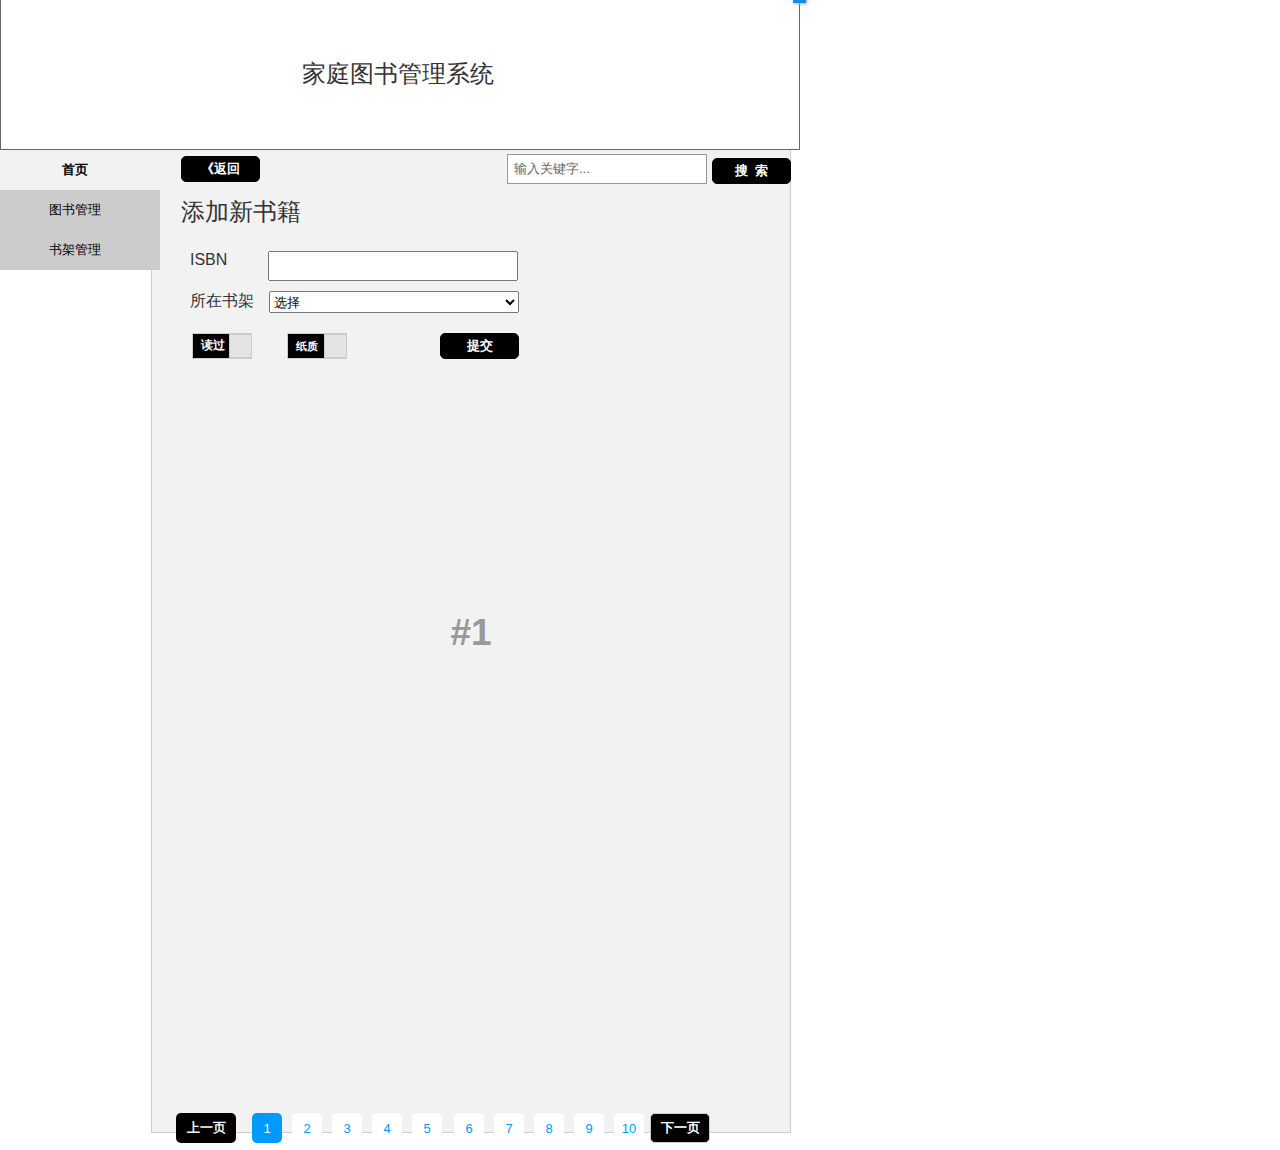
<file: docs/add.html>
﻿<!DOCTYPE html>
<html>
  <head>
    <title>Add</title>
    <meta http-equiv="X-UA-Compatible" content="IE=edge"/>
    <meta http-equiv="content-type" content="text/html; charset=utf-8"/>
    <meta name="apple-mobile-web-app-capable" content="yes"/>
    <link href="resources/css/jquery-ui-themes.css" type="text/css" rel="stylesheet"/>
    <link href="resources/css/axure_rp_page.css" type="text/css" rel="stylesheet"/>
    <link href="data/styles.css" type="text/css" rel="stylesheet"/>
    <link href="files/add/styles.css" type="text/css" rel="stylesheet"/>
    <script src="resources/scripts/jquery-1.7.1.min.js"></script>
    <script src="resources/scripts/jquery-ui-1.8.10.custom.min.js"></script>
    <script src="resources/scripts/axure/axQuery.js"></script>
    <script src="resources/scripts/axure/globals.js"></script>
    <script src="resources/scripts/axutils.js"></script>
    <script src="resources/scripts/axure/annotation.js"></script>
    <script src="resources/scripts/axure/axQuery.std.js"></script>
    <script src="resources/scripts/axure/doc.js"></script>
    <script src="data/document.js"></script>
    <script src="resources/scripts/messagecenter.js"></script>
    <script src="resources/scripts/axure/events.js"></script>
    <script src="resources/scripts/axure/recording.js"></script>
    <script src="resources/scripts/axure/action.js"></script>
    <script src="resources/scripts/axure/expr.js"></script>
    <script src="resources/scripts/axure/geometry.js"></script>
    <script src="resources/scripts/axure/flyout.js"></script>
    <script src="resources/scripts/axure/ie.js"></script>
    <script src="resources/scripts/axure/model.js"></script>
    <script src="resources/scripts/axure/repeater.js"></script>
    <script src="resources/scripts/axure/sto.js"></script>
    <script src="resources/scripts/axure/utils.temp.js"></script>
    <script src="resources/scripts/axure/variables.js"></script>
    <script src="resources/scripts/axure/drag.js"></script>
    <script src="resources/scripts/axure/move.js"></script>
    <script src="resources/scripts/axure/visibility.js"></script>
    <script src="resources/scripts/axure/style.js"></script>
    <script src="resources/scripts/axure/adaptive.js"></script>
    <script src="resources/scripts/axure/tree.js"></script>
    <script src="resources/scripts/axure/init.temp.js"></script>
    <script src="files/add/data.js"></script>
    <script src="resources/scripts/axure/legacy.js"></script>
    <script src="resources/scripts/axure/viewer.js"></script>
    <script src="resources/scripts/axure/math.js"></script>
    <script type="text/javascript">
      $axure.utils.getTransparentGifPath = function() { return 'resources/images/transparent.gif'; };
      $axure.utils.getOtherPath = function() { return 'resources/Other.html'; };
      $axure.utils.getReloadPath = function() { return 'resources/reload.html'; };
    </script>
  </head>
  <body>
    <div id="base" class="">

      <!-- 纵向导航 (动态面板) -->
      <div id="u1399" class="ax_default" data-label="纵向导航">
        <div id="u1399_state0" class="panel_state" data-label="State 1">
          <div id="u1399_state0_content" class="panel_state_content">

            <!-- Unnamed (矩形) -->
            <div id="u1400" class="ax_default _形状">
              <div id="u1400_div" class=""></div>
              <!-- Unnamed () -->
              <div id="u1401" class="text" style="visibility: visible;">
                <p><span>#1</span></p>
              </div>
            </div>

            <!-- Unnamed (矩形) -->
            <div id="u1402" class="ax_default _形状">
              <div id="u1402_div" class=""></div>
              <!-- Unnamed () -->
              <div id="u1403" class="text" style="visibility: visible;">
                <p><span>首页</span></p>
              </div>
            </div>

            <!-- Unnamed (矩形) -->
            <div id="u1404" class="ax_default _形状">
              <div id="u1404_div" class=""></div>
              <!-- Unnamed () -->
              <div id="u1405" class="text" style="visibility: visible;">
                <p><span>图书管理</span></p>
              </div>
            </div>

            <!-- Unnamed (矩形) -->
            <div id="u1406" class="ax_default _形状">
              <div id="u1406_div" class=""></div>
              <!-- Unnamed () -->
              <div id="u1407" class="text" style="visibility: visible;">
                <p><span>书架管理</span></p>
              </div>
            </div>

            <!-- Unnamed (组合) -->
            <div id="u1408" class="ax_default">

              <!-- Unnamed (组合) -->
              <div id="u1409" class="ax_default">

                <!-- Rectangle (矩形) -->
                <div id="u1410" class="ax_default _形状" data-label="Rectangle">
                  <div id="u1410_div" class=""></div>
                  <!-- Unnamed () -->
                  <div id="u1411" class="text" style="display: none; visibility: hidden">
                    <p><span></span></p>
                  </div>
                </div>

                <!-- 搜索 (文本框) -->
                <div id="u1412" class="ax_default _文本框" data-label="搜索">
                  <input id="u1412_input" type="text" value="输入关键字..." maxlength="128"/>
                </div>
              </div>

              <!-- Unnamed (矩形) -->
              <div id="u1413" class="ax_default _形状">
                <div id="u1413_div" class=""></div>
                <!-- Unnamed () -->
                <div id="u1414" class="text" style="visibility: visible;">
                  <p><span>搜&nbsp; 索</span></p>
                </div>
              </div>
            </div>

            <!-- Unnamed (矩形) -->
            <div id="u1415" class="ax_default _形状">
              <div id="u1415_div" class=""></div>
              <!-- Unnamed () -->
              <div id="u1416" class="text" style="visibility: visible;">
                <p><span>《返回</span></p>
              </div>
            </div>

            <!-- Header 1 (文本段落) -->
            <div id="u1417" class="ax_default" data-label="Header 1">
              <img id="u1417_img" class="img " src="images/index/header_1_u104.png"/>
              <!-- Unnamed () -->
              <div id="u1418" class="text" style="visibility: visible;">
                <p><span>添加新书籍</span></p>
              </div>
            </div>

            <!-- Header 2 (文本段落) -->
            <div id="u1419" class="ax_default" data-label="Header 2">
              <img id="u1419_img" class="img " src="images/add/header_2_u1419.png"/>
              <!-- Unnamed () -->
              <div id="u1420" class="text" style="visibility: visible;">
                <p><span>ISBN</span></p>
              </div>
            </div>

            <!-- Input Field (文本框) -->
            <div id="u1421" class="ax_default _文本框" data-label="Input Field">
              <input id="u1421_input" type="text" value=""/>
            </div>

            <!-- Header 2 (文本段落) -->
            <div id="u1422" class="ax_default" data-label="Header 2">
              <img id="u1422_img" class="img " src="images/add/header_2_u1422.png"/>
              <!-- Unnamed () -->
              <div id="u1423" class="text" style="visibility: visible;">
                <p><span>所在书架</span></p>
              </div>
            </div>

            <!-- 下拉列表 (下拉列表框) -->
            <div id="u1424" class="ax_default _下拉列表框" data-label="下拉列表">
              <select id="u1424_input">
                <option selected value="选择">选择</option>
                <option value="书架1">书架1</option>
                <option value="书架2">书架2</option>
                <option value="书架3">书架3</option>
              </select>
            </div>

            <!-- 开关按钮 (动态面板) -->
            <div id="u1425" class="ax_default" data-label="开关按钮">
              <div id="u1425_state0" class="panel_state" data-label="纸张">
                <div id="u1425_state0_content" class="panel_state_content">

                  <!-- Unnamed (矩形) -->
                  <div id="u1426" class="ax_default _形状">
                    <div id="u1426_div" class=""></div>
                    <!-- Unnamed () -->
                    <div id="u1427" class="text" style="visibility: visible;">
                      <p><span>&nbsp; 读过</span></p>
                    </div>
                  </div>

                  <!-- Unnamed (矩形) -->
                  <div id="u1428" class="ax_default _形状">
                    <div id="u1428_div" class=""></div>
                    <!-- Unnamed () -->
                    <div id="u1429" class="text" style="display: none; visibility: hidden">
                      <p><span></span></p>
                    </div>
                  </div>
                </div>
              </div>
              <div id="u1425_state1" class="panel_state" data-label="电子" style="display: none; visibility: hidden;">
                <div id="u1425_state1_content" class="panel_state_content">

                  <!-- Unnamed (矩形) -->
                  <div id="u1430" class="ax_default _形状">
                    <div id="u1430_div" class=""></div>
                    <!-- Unnamed () -->
                    <div id="u1431" class="text" style="visibility: visible;">
                      <p><span>&nbsp;&nbsp; &nbsp; 未读</span></p>
                    </div>
                  </div>

                  <!-- Unnamed (矩形) -->
                  <div id="u1432" class="ax_default _形状">
                    <div id="u1432_div" class=""></div>
                    <!-- Unnamed () -->
                    <div id="u1433" class="text" style="display: none; visibility: hidden">
                      <p><span></span></p>
                    </div>
                  </div>
                </div>
              </div>
            </div>

            <!-- 开关按钮 (动态面板) -->
            <div id="u1434" class="ax_default" data-label="开关按钮">
              <div id="u1434_state0" class="panel_state" data-label="纸张">
                <div id="u1434_state0_content" class="panel_state_content">

                  <!-- Unnamed (矩形) -->
                  <div id="u1435" class="ax_default _形状">
                    <div id="u1435_div" class=""></div>
                    <!-- Unnamed () -->
                    <div id="u1436" class="text" style="visibility: visible;">
                      <p style="font-size:12px;"><span>&nbsp; </span><span style="font-size:11px;"> 纸质</span></p>
                    </div>
                  </div>

                  <!-- Unnamed (矩形) -->
                  <div id="u1437" class="ax_default _形状">
                    <div id="u1437_div" class=""></div>
                    <!-- Unnamed () -->
                    <div id="u1438" class="text" style="display: none; visibility: hidden">
                      <p><span></span></p>
                    </div>
                  </div>
                </div>
              </div>
              <div id="u1434_state1" class="panel_state" data-label="电子" style="display: none; visibility: hidden;">
                <div id="u1434_state1_content" class="panel_state_content">

                  <!-- Unnamed (矩形) -->
                  <div id="u1439" class="ax_default _形状">
                    <div id="u1439_div" class=""></div>
                    <!-- Unnamed () -->
                    <div id="u1440" class="text" style="visibility: visible;">
                      <p><span>&nbsp;&nbsp; &nbsp; 电子</span></p>
                    </div>
                  </div>

                  <!-- Unnamed (矩形) -->
                  <div id="u1441" class="ax_default _形状">
                    <div id="u1441_div" class=""></div>
                    <!-- Unnamed () -->
                    <div id="u1442" class="text" style="display: none; visibility: hidden">
                      <p><span></span></p>
                    </div>
                  </div>
                </div>
              </div>
            </div>

            <!-- Unnamed (矩形) -->
            <div id="u1443" class="ax_default _形状">
              <div id="u1443_div" class=""></div>
              <!-- Unnamed () -->
              <div id="u1444" class="text" style="visibility: visible;">
                <p><span>提交</span></p>
              </div>
            </div>
          </div>
        </div>
        <div id="u1399_state1" class="panel_state" data-label="State 2" style="display: none; visibility: hidden;">
          <div id="u1399_state1_content" class="panel_state_content">

            <!-- Unnamed (矩形) -->
            <div id="u1445" class="ax_default _形状">
              <div id="u1445_div" class=""></div>
              <!-- Unnamed () -->
              <div id="u1446" class="text" style="visibility: visible;">
                <p><span>&nbsp;#2</span></p>
              </div>
            </div>

            <!-- Unnamed (矩形) -->
            <div id="u1447" class="ax_default _形状">
              <div id="u1447_div" class=""></div>
              <!-- Unnamed () -->
              <div id="u1448" class="text" style="visibility: visible;">
                <p><span>图书管理</span></p>
              </div>
            </div>

            <!-- Unnamed (矩形) -->
            <div id="u1449" class="ax_default _形状">
              <div id="u1449_div" class=""></div>
              <!-- Unnamed () -->
              <div id="u1450" class="text" style="visibility: visible;">
                <p><span>首页</span></p>
              </div>
            </div>

            <!-- Unnamed (矩形) -->
            <div id="u1451" class="ax_default _形状">
              <div id="u1451_div" class=""></div>
              <!-- Unnamed () -->
              <div id="u1452" class="text" style="visibility: visible;">
                <p><span>书架管理</span></p>
              </div>
            </div>

            <!-- Image (图片) -->
            <div id="u1453" class="ax_default _图片" data-label="Image">
              <img id="u1453_img" class="img " src="images/index/image_u18.png"/>
              <!-- Unnamed () -->
              <div id="u1454" class="text" style="display: none; visibility: hidden">
                <p><span></span></p>
              </div>
            </div>

            <!-- Unnamed (矩形) -->
            <div id="u1455" class="ax_default _形状">
              <div id="u1455_div" class=""></div>
              <!-- Unnamed () -->
              <div id="u1456" class="text" style="visibility: visible;">
                <p><span>添加新书</span></p>
              </div>
            </div>

            <!-- Unnamed (组合) -->
            <div id="u1457" class="ax_default">

              <!-- Option 1 (矩形) -->
              <div id="u1458" class="ax_default _形状" data-label="Option 1" selectiongroup="ButtonBar">
                <div id="u1458_div" class=""></div>
                <!-- Unnamed () -->
                <div id="u1459" class="text" style="visibility: visible;">
                  <p><span>书架1</span></p>
                </div>
              </div>

              <!-- Option 2 (矩形) -->
              <div id="u1460" class="ax_default _形状" data-label="Option 2" selectiongroup="ButtonBar">
                <div id="u1460_div" class=""></div>
                <!-- Unnamed () -->
                <div id="u1461" class="text" style="visibility: visible;">
                  <p><span>书架2</span></p>
                </div>
              </div>
            </div>

            <!-- Header 1 (文本段落) -->
            <div id="u1462" class="ax_default" data-label="Header 1">
              <img id="u1462_img" class="img " src="images/index/header_1_u104.png"/>
              <!-- Unnamed () -->
              <div id="u1463" class="text" style="visibility: visible;">
                <p><span>书籍的标题</span></p>
              </div>
            </div>

            <!-- Header 2 (文本段落) -->
            <div id="u1464" class="ax_default" data-label="Header 2">
              <img id="u1464_img" class="img " src="images/index/header_2_u106.png"/>
              <!-- Unnamed () -->
              <div id="u1465" class="text" style="visibility: visible;">
                <p><span>作者/译者/出版社/出版日/价格</span></p>
              </div>
            </div>

            <!-- 打分 (动态面板) -->
            <div id="u1466" class="ax_default" data-label="打分">
              <div id="u1466_state0" class="panel_state" data-label="0">
                <div id="u1466_state0_content" class="panel_state_content">

                  <!-- Unnamed (图片) -->
                  <div id="u1467" class="ax_default _图片">
                    <img id="u1467_img" class="img " src="images/index/u109.png"/>
                    <!-- Unnamed () -->
                    <div id="u1468" class="text" style="display: none; visibility: hidden">
                      <p><span></span></p>
                    </div>
                  </div>

                  <!-- Unnamed (图片) -->
                  <div id="u1469" class="ax_default _图片">
                    <img id="u1469_img" class="img " src="images/index/u109.png"/>
                    <!-- Unnamed () -->
                    <div id="u1470" class="text" style="display: none; visibility: hidden">
                      <p><span></span></p>
                    </div>
                  </div>

                  <!-- Unnamed (图片) -->
                  <div id="u1471" class="ax_default _图片">
                    <img id="u1471_img" class="img " src="images/index/u109.png"/>
                    <!-- Unnamed () -->
                    <div id="u1472" class="text" style="display: none; visibility: hidden">
                      <p><span></span></p>
                    </div>
                  </div>

                  <!-- Unnamed (图片) -->
                  <div id="u1473" class="ax_default _图片">
                    <img id="u1473_img" class="img " src="images/index/u109.png"/>
                    <!-- Unnamed () -->
                    <div id="u1474" class="text" style="display: none; visibility: hidden">
                      <p><span></span></p>
                    </div>
                  </div>

                  <!-- Unnamed (图片) -->
                  <div id="u1475" class="ax_default _图片">
                    <img id="u1475_img" class="img " src="images/index/u109.png"/>
                    <!-- Unnamed () -->
                    <div id="u1476" class="text" style="display: none; visibility: hidden">
                      <p><span></span></p>
                    </div>
                  </div>
                </div>
              </div>
              <div id="u1466_state1" class="panel_state" data-label="1" style="display: none; visibility: hidden;">
                <div id="u1466_state1_content" class="panel_state_content">

                  <!-- Unnamed (图片) -->
                  <div id="u1477" class="ax_default _图片">
                    <img id="u1477_img" class="img " src="images/index/u109.png"/>
                    <!-- Unnamed () -->
                    <div id="u1478" class="text" style="display: none; visibility: hidden">
                      <p><span></span></p>
                    </div>
                  </div>

                  <!-- Unnamed (图片) -->
                  <div id="u1479" class="ax_default _图片">
                    <img id="u1479_img" class="img " src="images/index/u109.png"/>
                    <!-- Unnamed () -->
                    <div id="u1480" class="text" style="display: none; visibility: hidden">
                      <p><span></span></p>
                    </div>
                  </div>

                  <!-- Unnamed (图片) -->
                  <div id="u1481" class="ax_default _图片">
                    <img id="u1481_img" class="img " src="images/index/u109.png"/>
                    <!-- Unnamed () -->
                    <div id="u1482" class="text" style="display: none; visibility: hidden">
                      <p><span></span></p>
                    </div>
                  </div>

                  <!-- Unnamed (图片) -->
                  <div id="u1483" class="ax_default _图片">
                    <img id="u1483_img" class="img " src="images/index/u109.png"/>
                    <!-- Unnamed () -->
                    <div id="u1484" class="text" style="display: none; visibility: hidden">
                      <p><span></span></p>
                    </div>
                  </div>

                  <!-- Unnamed (图片) -->
                  <div id="u1485" class="ax_default _图片">
                    <img id="u1485_img" class="img " src="images/index/u127.png"/>
                    <!-- Unnamed () -->
                    <div id="u1486" class="text" style="display: none; visibility: hidden">
                      <p><span></span></p>
                    </div>
                  </div>
                </div>
              </div>
              <div id="u1466_state2" class="panel_state" data-label="2" style="display: none; visibility: hidden;">
                <div id="u1466_state2_content" class="panel_state_content">

                  <!-- Unnamed (图片) -->
                  <div id="u1487" class="ax_default _图片">
                    <img id="u1487_img" class="img " src="images/index/u109.png"/>
                    <!-- Unnamed () -->
                    <div id="u1488" class="text" style="display: none; visibility: hidden">
                      <p><span></span></p>
                    </div>
                  </div>

                  <!-- Unnamed (图片) -->
                  <div id="u1489" class="ax_default _图片">
                    <img id="u1489_img" class="img " src="images/index/u109.png"/>
                    <!-- Unnamed () -->
                    <div id="u1490" class="text" style="display: none; visibility: hidden">
                      <p><span></span></p>
                    </div>
                  </div>

                  <!-- Unnamed (图片) -->
                  <div id="u1491" class="ax_default _图片">
                    <img id="u1491_img" class="img " src="images/index/u109.png"/>
                    <!-- Unnamed () -->
                    <div id="u1492" class="text" style="display: none; visibility: hidden">
                      <p><span></span></p>
                    </div>
                  </div>

                  <!-- Unnamed (图片) -->
                  <div id="u1493" class="ax_default _图片">
                    <img id="u1493_img" class="img " src="images/index/u127.png"/>
                    <!-- Unnamed () -->
                    <div id="u1494" class="text" style="display: none; visibility: hidden">
                      <p><span></span></p>
                    </div>
                  </div>

                  <!-- Unnamed (图片) -->
                  <div id="u1495" class="ax_default _图片">
                    <img id="u1495_img" class="img " src="images/index/u127.png"/>
                    <!-- Unnamed () -->
                    <div id="u1496" class="text" style="display: none; visibility: hidden">
                      <p><span></span></p>
                    </div>
                  </div>
                </div>
              </div>
              <div id="u1466_state3" class="panel_state" data-label="3" style="display: none; visibility: hidden;">
                <div id="u1466_state3_content" class="panel_state_content">

                  <!-- Unnamed (图片) -->
                  <div id="u1497" class="ax_default _图片">
                    <img id="u1497_img" class="img " src="images/index/u109.png"/>
                    <!-- Unnamed () -->
                    <div id="u1498" class="text" style="display: none; visibility: hidden">
                      <p><span></span></p>
                    </div>
                  </div>

                  <!-- Unnamed (图片) -->
                  <div id="u1499" class="ax_default _图片">
                    <img id="u1499_img" class="img " src="images/index/u109.png"/>
                    <!-- Unnamed () -->
                    <div id="u1500" class="text" style="display: none; visibility: hidden">
                      <p><span></span></p>
                    </div>
                  </div>

                  <!-- Unnamed (图片) -->
                  <div id="u1501" class="ax_default _图片">
                    <img id="u1501_img" class="img " src="images/index/u127.png"/>
                    <!-- Unnamed () -->
                    <div id="u1502" class="text" style="display: none; visibility: hidden">
                      <p><span></span></p>
                    </div>
                  </div>

                  <!-- Unnamed (图片) -->
                  <div id="u1503" class="ax_default _图片">
                    <img id="u1503_img" class="img " src="images/index/u127.png"/>
                    <!-- Unnamed () -->
                    <div id="u1504" class="text" style="display: none; visibility: hidden">
                      <p><span></span></p>
                    </div>
                  </div>

                  <!-- Unnamed (图片) -->
                  <div id="u1505" class="ax_default _图片">
                    <img id="u1505_img" class="img " src="images/index/u127.png"/>
                    <!-- Unnamed () -->
                    <div id="u1506" class="text" style="display: none; visibility: hidden">
                      <p><span></span></p>
                    </div>
                  </div>
                </div>
              </div>
              <div id="u1466_state4" class="panel_state" data-label="4" style="display: none; visibility: hidden;">
                <div id="u1466_state4_content" class="panel_state_content">

                  <!-- Unnamed (图片) -->
                  <div id="u1507" class="ax_default _图片">
                    <img id="u1507_img" class="img " src="images/index/u109.png"/>
                    <!-- Unnamed () -->
                    <div id="u1508" class="text" style="display: none; visibility: hidden">
                      <p><span></span></p>
                    </div>
                  </div>

                  <!-- Unnamed (图片) -->
                  <div id="u1509" class="ax_default _图片">
                    <img id="u1509_img" class="img " src="images/index/u127.png"/>
                    <!-- Unnamed () -->
                    <div id="u1510" class="text" style="display: none; visibility: hidden">
                      <p><span></span></p>
                    </div>
                  </div>

                  <!-- Unnamed (图片) -->
                  <div id="u1511" class="ax_default _图片">
                    <img id="u1511_img" class="img " src="images/index/u127.png"/>
                    <!-- Unnamed () -->
                    <div id="u1512" class="text" style="display: none; visibility: hidden">
                      <p><span></span></p>
                    </div>
                  </div>

                  <!-- Unnamed (图片) -->
                  <div id="u1513" class="ax_default _图片">
                    <img id="u1513_img" class="img " src="images/index/u127.png"/>
                    <!-- Unnamed () -->
                    <div id="u1514" class="text" style="display: none; visibility: hidden">
                      <p><span></span></p>
                    </div>
                  </div>

                  <!-- Unnamed (图片) -->
                  <div id="u1515" class="ax_default _图片">
                    <img id="u1515_img" class="img " src="images/index/u127.png"/>
                    <!-- Unnamed () -->
                    <div id="u1516" class="text" style="display: none; visibility: hidden">
                      <p><span></span></p>
                    </div>
                  </div>
                </div>
              </div>
              <div id="u1466_state5" class="panel_state" data-label="5" style="display: none; visibility: hidden;">
                <div id="u1466_state5_content" class="panel_state_content">

                  <!-- Unnamed (图片) -->
                  <div id="u1517" class="ax_default _图片">
                    <img id="u1517_img" class="img " src="images/index/u127.png"/>
                    <!-- Unnamed () -->
                    <div id="u1518" class="text" style="display: none; visibility: hidden">
                      <p><span></span></p>
                    </div>
                  </div>

                  <!-- Unnamed (图片) -->
                  <div id="u1519" class="ax_default _图片">
                    <img id="u1519_img" class="img " src="images/index/u127.png"/>
                    <!-- Unnamed () -->
                    <div id="u1520" class="text" style="display: none; visibility: hidden">
                      <p><span></span></p>
                    </div>
                  </div>

                  <!-- Unnamed (图片) -->
                  <div id="u1521" class="ax_default _图片">
                    <img id="u1521_img" class="img " src="images/index/u127.png"/>
                    <!-- Unnamed () -->
                    <div id="u1522" class="text" style="display: none; visibility: hidden">
                      <p><span></span></p>
                    </div>
                  </div>

                  <!-- Unnamed (图片) -->
                  <div id="u1523" class="ax_default _图片">
                    <img id="u1523_img" class="img " src="images/index/u127.png"/>
                    <!-- Unnamed () -->
                    <div id="u1524" class="text" style="display: none; visibility: hidden">
                      <p><span></span></p>
                    </div>
                  </div>

                  <!-- Unnamed (图片) -->
                  <div id="u1525" class="ax_default _图片">
                    <img id="u1525_img" class="img " src="images/index/u127.png"/>
                    <!-- Unnamed () -->
                    <div id="u1526" class="text" style="display: none; visibility: hidden">
                      <p><span></span></p>
                    </div>
                  </div>
                </div>
              </div>
              <div id="u1466_state6" class="panel_state" data-label="1.set" style="display: none; visibility: hidden;">
                <div id="u1466_state6_content" class="panel_state_content">

                  <!-- Unnamed (图片) -->
                  <div id="u1527" class="ax_default _图片">
                    <img id="u1527_img" class="img " src="images/index/u169.png"/>
                    <!-- Unnamed () -->
                    <div id="u1528" class="text" style="display: none; visibility: hidden">
                      <p><span></span></p>
                    </div>
                  </div>

                  <!-- Unnamed (图片) -->
                  <div id="u1529" class="ax_default _图片">
                    <img id="u1529_img" class="img " src="images/index/u109.png"/>
                    <!-- Unnamed () -->
                    <div id="u1530" class="text" style="display: none; visibility: hidden">
                      <p><span></span></p>
                    </div>
                  </div>

                  <!-- Unnamed (图片) -->
                  <div id="u1531" class="ax_default _图片">
                    <img id="u1531_img" class="img " src="images/index/u109.png"/>
                    <!-- Unnamed () -->
                    <div id="u1532" class="text" style="display: none; visibility: hidden">
                      <p><span></span></p>
                    </div>
                  </div>

                  <!-- Unnamed (图片) -->
                  <div id="u1533" class="ax_default _图片">
                    <img id="u1533_img" class="img " src="images/index/u109.png"/>
                    <!-- Unnamed () -->
                    <div id="u1534" class="text" style="display: none; visibility: hidden">
                      <p><span></span></p>
                    </div>
                  </div>

                  <!-- Unnamed (图片) -->
                  <div id="u1535" class="ax_default _图片">
                    <img id="u1535_img" class="img " src="images/index/u109.png"/>
                    <!-- Unnamed () -->
                    <div id="u1536" class="text" style="display: none; visibility: hidden">
                      <p><span></span></p>
                    </div>
                  </div>
                </div>
              </div>
              <div id="u1466_state7" class="panel_state" data-label="2.set" style="display: none; visibility: hidden;">
                <div id="u1466_state7_content" class="panel_state_content">

                  <!-- Unnamed (图片) -->
                  <div id="u1537" class="ax_default _图片">
                    <img id="u1537_img" class="img " src="images/index/u169.png"/>
                    <!-- Unnamed () -->
                    <div id="u1538" class="text" style="display: none; visibility: hidden">
                      <p><span></span></p>
                    </div>
                  </div>

                  <!-- Unnamed (图片) -->
                  <div id="u1539" class="ax_default _图片">
                    <img id="u1539_img" class="img " src="images/index/u169.png"/>
                    <!-- Unnamed () -->
                    <div id="u1540" class="text" style="display: none; visibility: hidden">
                      <p><span></span></p>
                    </div>
                  </div>

                  <!-- Unnamed (图片) -->
                  <div id="u1541" class="ax_default _图片">
                    <img id="u1541_img" class="img " src="images/index/u109.png"/>
                    <!-- Unnamed () -->
                    <div id="u1542" class="text" style="display: none; visibility: hidden">
                      <p><span></span></p>
                    </div>
                  </div>

                  <!-- Unnamed (图片) -->
                  <div id="u1543" class="ax_default _图片">
                    <img id="u1543_img" class="img " src="images/index/u109.png"/>
                    <!-- Unnamed () -->
                    <div id="u1544" class="text" style="display: none; visibility: hidden">
                      <p><span></span></p>
                    </div>
                  </div>

                  <!-- Unnamed (图片) -->
                  <div id="u1545" class="ax_default _图片">
                    <img id="u1545_img" class="img " src="images/index/u109.png"/>
                    <!-- Unnamed () -->
                    <div id="u1546" class="text" style="display: none; visibility: hidden">
                      <p><span></span></p>
                    </div>
                  </div>
                </div>
              </div>
              <div id="u1466_state8" class="panel_state" data-label="3.set" style="display: none; visibility: hidden;">
                <div id="u1466_state8_content" class="panel_state_content">

                  <!-- Unnamed (图片) -->
                  <div id="u1547" class="ax_default _图片">
                    <img id="u1547_img" class="img " src="images/index/u169.png"/>
                    <!-- Unnamed () -->
                    <div id="u1548" class="text" style="display: none; visibility: hidden">
                      <p><span></span></p>
                    </div>
                  </div>

                  <!-- Unnamed (图片) -->
                  <div id="u1549" class="ax_default _图片">
                    <img id="u1549_img" class="img " src="images/index/u169.png"/>
                    <!-- Unnamed () -->
                    <div id="u1550" class="text" style="display: none; visibility: hidden">
                      <p><span></span></p>
                    </div>
                  </div>

                  <!-- Unnamed (图片) -->
                  <div id="u1551" class="ax_default _图片">
                    <img id="u1551_img" class="img " src="images/index/u169.png"/>
                    <!-- Unnamed () -->
                    <div id="u1552" class="text" style="display: none; visibility: hidden">
                      <p><span></span></p>
                    </div>
                  </div>

                  <!-- Unnamed (图片) -->
                  <div id="u1553" class="ax_default _图片">
                    <img id="u1553_img" class="img " src="images/index/u109.png"/>
                    <!-- Unnamed () -->
                    <div id="u1554" class="text" style="display: none; visibility: hidden">
                      <p><span></span></p>
                    </div>
                  </div>

                  <!-- Unnamed (图片) -->
                  <div id="u1555" class="ax_default _图片">
                    <img id="u1555_img" class="img " src="images/index/u109.png"/>
                    <!-- Unnamed () -->
                    <div id="u1556" class="text" style="display: none; visibility: hidden">
                      <p><span></span></p>
                    </div>
                  </div>
                </div>
              </div>
              <div id="u1466_state9" class="panel_state" data-label="4.set" style="display: none; visibility: hidden;">
                <div id="u1466_state9_content" class="panel_state_content">

                  <!-- Unnamed (图片) -->
                  <div id="u1557" class="ax_default _图片">
                    <img id="u1557_img" class="img " src="images/index/u169.png"/>
                    <!-- Unnamed () -->
                    <div id="u1558" class="text" style="display: none; visibility: hidden">
                      <p><span></span></p>
                    </div>
                  </div>

                  <!-- Unnamed (图片) -->
                  <div id="u1559" class="ax_default _图片">
                    <img id="u1559_img" class="img " src="images/index/u169.png"/>
                    <!-- Unnamed () -->
                    <div id="u1560" class="text" style="display: none; visibility: hidden">
                      <p><span></span></p>
                    </div>
                  </div>

                  <!-- Unnamed (图片) -->
                  <div id="u1561" class="ax_default _图片">
                    <img id="u1561_img" class="img " src="images/index/u169.png"/>
                    <!-- Unnamed () -->
                    <div id="u1562" class="text" style="display: none; visibility: hidden">
                      <p><span></span></p>
                    </div>
                  </div>

                  <!-- Unnamed (图片) -->
                  <div id="u1563" class="ax_default _图片">
                    <img id="u1563_img" class="img " src="images/index/u169.png"/>
                    <!-- Unnamed () -->
                    <div id="u1564" class="text" style="display: none; visibility: hidden">
                      <p><span></span></p>
                    </div>
                  </div>

                  <!-- Unnamed (图片) -->
                  <div id="u1565" class="ax_default _图片">
                    <img id="u1565_img" class="img " src="images/index/u109.png"/>
                    <!-- Unnamed () -->
                    <div id="u1566" class="text" style="display: none; visibility: hidden">
                      <p><span></span></p>
                    </div>
                  </div>
                </div>
              </div>
              <div id="u1466_state10" class="panel_state" data-label="5.set" style="display: none; visibility: hidden;">
                <div id="u1466_state10_content" class="panel_state_content">

                  <!-- Unnamed (图片) -->
                  <div id="u1567" class="ax_default _图片">
                    <img id="u1567_img" class="img " src="images/index/u169.png"/>
                    <!-- Unnamed () -->
                    <div id="u1568" class="text" style="display: none; visibility: hidden">
                      <p><span></span></p>
                    </div>
                  </div>

                  <!-- Unnamed (图片) -->
                  <div id="u1569" class="ax_default _图片">
                    <img id="u1569_img" class="img " src="images/index/u169.png"/>
                    <!-- Unnamed () -->
                    <div id="u1570" class="text" style="display: none; visibility: hidden">
                      <p><span></span></p>
                    </div>
                  </div>

                  <!-- Unnamed (图片) -->
                  <div id="u1571" class="ax_default _图片">
                    <img id="u1571_img" class="img " src="images/index/u169.png"/>
                    <!-- Unnamed () -->
                    <div id="u1572" class="text" style="display: none; visibility: hidden">
                      <p><span></span></p>
                    </div>
                  </div>

                  <!-- Unnamed (图片) -->
                  <div id="u1573" class="ax_default _图片">
                    <img id="u1573_img" class="img " src="images/index/u169.png"/>
                    <!-- Unnamed () -->
                    <div id="u1574" class="text" style="display: none; visibility: hidden">
                      <p><span></span></p>
                    </div>
                  </div>

                  <!-- Unnamed (图片) -->
                  <div id="u1575" class="ax_default _图片">
                    <img id="u1575_img" class="img " src="images/index/u169.png"/>
                    <!-- Unnamed () -->
                    <div id="u1576" class="text" style="display: none; visibility: hidden">
                      <p><span></span></p>
                    </div>
                  </div>
                </div>
              </div>
            </div>

            <!-- Header 2 (文本段落) -->
            <div id="u1577" class="ax_default" data-label="Header 2">
              <img id="u1577_img" class="img " src="images/index/header_2_u219.png"/>
              <!-- Unnamed () -->
              <div id="u1578" class="text" style="visibility: visible;">
                <p><span>简介简介简介简介简介简介简介简介简介简介简介简介简介简介简介简介简介简介简介简介简介简介简介简介简介简介简介简介简介简介简介简介简介简介简</span></p>
              </div>
            </div>

            <!-- Image (图片) -->
            <div id="u1579" class="ax_default _图片" data-label="Image">
              <img id="u1579_img" class="img " src="images/index/image_u18.png"/>
              <!-- Unnamed () -->
              <div id="u1580" class="text" style="display: none; visibility: hidden">
                <p><span></span></p>
              </div>
            </div>

            <!-- Header 1 (文本段落) -->
            <div id="u1581" class="ax_default" data-label="Header 1">
              <img id="u1581_img" class="img " src="images/index/header_1_u104.png"/>
              <!-- Unnamed () -->
              <div id="u1582" class="text" style="visibility: visible;">
                <p><span>书籍的标题</span></p>
              </div>
            </div>

            <!-- Header 2 (文本段落) -->
            <div id="u1583" class="ax_default" data-label="Header 2">
              <img id="u1583_img" class="img " src="images/index/header_2_u106.png"/>
              <!-- Unnamed () -->
              <div id="u1584" class="text" style="visibility: visible;">
                <p><span>作者/译者/出版社/出版日/价格</span></p>
              </div>
            </div>

            <!-- 打分 (动态面板) -->
            <div id="u1585" class="ax_default" data-label="打分">
              <div id="u1585_state0" class="panel_state" data-label="0">
                <div id="u1585_state0_content" class="panel_state_content">

                  <!-- Unnamed (图片) -->
                  <div id="u1586" class="ax_default _图片">
                    <img id="u1586_img" class="img " src="images/index/u109.png"/>
                    <!-- Unnamed () -->
                    <div id="u1587" class="text" style="display: none; visibility: hidden">
                      <p><span></span></p>
                    </div>
                  </div>

                  <!-- Unnamed (图片) -->
                  <div id="u1588" class="ax_default _图片">
                    <img id="u1588_img" class="img " src="images/index/u109.png"/>
                    <!-- Unnamed () -->
                    <div id="u1589" class="text" style="display: none; visibility: hidden">
                      <p><span></span></p>
                    </div>
                  </div>

                  <!-- Unnamed (图片) -->
                  <div id="u1590" class="ax_default _图片">
                    <img id="u1590_img" class="img " src="images/index/u109.png"/>
                    <!-- Unnamed () -->
                    <div id="u1591" class="text" style="display: none; visibility: hidden">
                      <p><span></span></p>
                    </div>
                  </div>

                  <!-- Unnamed (图片) -->
                  <div id="u1592" class="ax_default _图片">
                    <img id="u1592_img" class="img " src="images/index/u109.png"/>
                    <!-- Unnamed () -->
                    <div id="u1593" class="text" style="display: none; visibility: hidden">
                      <p><span></span></p>
                    </div>
                  </div>

                  <!-- Unnamed (图片) -->
                  <div id="u1594" class="ax_default _图片">
                    <img id="u1594_img" class="img " src="images/index/u109.png"/>
                    <!-- Unnamed () -->
                    <div id="u1595" class="text" style="display: none; visibility: hidden">
                      <p><span></span></p>
                    </div>
                  </div>
                </div>
              </div>
              <div id="u1585_state1" class="panel_state" data-label="1" style="display: none; visibility: hidden;">
                <div id="u1585_state1_content" class="panel_state_content">

                  <!-- Unnamed (图片) -->
                  <div id="u1596" class="ax_default _图片">
                    <img id="u1596_img" class="img " src="images/index/u109.png"/>
                    <!-- Unnamed () -->
                    <div id="u1597" class="text" style="display: none; visibility: hidden">
                      <p><span></span></p>
                    </div>
                  </div>

                  <!-- Unnamed (图片) -->
                  <div id="u1598" class="ax_default _图片">
                    <img id="u1598_img" class="img " src="images/index/u109.png"/>
                    <!-- Unnamed () -->
                    <div id="u1599" class="text" style="display: none; visibility: hidden">
                      <p><span></span></p>
                    </div>
                  </div>

                  <!-- Unnamed (图片) -->
                  <div id="u1600" class="ax_default _图片">
                    <img id="u1600_img" class="img " src="images/index/u109.png"/>
                    <!-- Unnamed () -->
                    <div id="u1601" class="text" style="display: none; visibility: hidden">
                      <p><span></span></p>
                    </div>
                  </div>

                  <!-- Unnamed (图片) -->
                  <div id="u1602" class="ax_default _图片">
                    <img id="u1602_img" class="img " src="images/index/u109.png"/>
                    <!-- Unnamed () -->
                    <div id="u1603" class="text" style="display: none; visibility: hidden">
                      <p><span></span></p>
                    </div>
                  </div>

                  <!-- Unnamed (图片) -->
                  <div id="u1604" class="ax_default _图片">
                    <img id="u1604_img" class="img " src="images/index/u127.png"/>
                    <!-- Unnamed () -->
                    <div id="u1605" class="text" style="display: none; visibility: hidden">
                      <p><span></span></p>
                    </div>
                  </div>
                </div>
              </div>
              <div id="u1585_state2" class="panel_state" data-label="2" style="display: none; visibility: hidden;">
                <div id="u1585_state2_content" class="panel_state_content">

                  <!-- Unnamed (图片) -->
                  <div id="u1606" class="ax_default _图片">
                    <img id="u1606_img" class="img " src="images/index/u109.png"/>
                    <!-- Unnamed () -->
                    <div id="u1607" class="text" style="display: none; visibility: hidden">
                      <p><span></span></p>
                    </div>
                  </div>

                  <!-- Unnamed (图片) -->
                  <div id="u1608" class="ax_default _图片">
                    <img id="u1608_img" class="img " src="images/index/u109.png"/>
                    <!-- Unnamed () -->
                    <div id="u1609" class="text" style="display: none; visibility: hidden">
                      <p><span></span></p>
                    </div>
                  </div>

                  <!-- Unnamed (图片) -->
                  <div id="u1610" class="ax_default _图片">
                    <img id="u1610_img" class="img " src="images/index/u109.png"/>
                    <!-- Unnamed () -->
                    <div id="u1611" class="text" style="display: none; visibility: hidden">
                      <p><span></span></p>
                    </div>
                  </div>

                  <!-- Unnamed (图片) -->
                  <div id="u1612" class="ax_default _图片">
                    <img id="u1612_img" class="img " src="images/index/u127.png"/>
                    <!-- Unnamed () -->
                    <div id="u1613" class="text" style="display: none; visibility: hidden">
                      <p><span></span></p>
                    </div>
                  </div>

                  <!-- Unnamed (图片) -->
                  <div id="u1614" class="ax_default _图片">
                    <img id="u1614_img" class="img " src="images/index/u127.png"/>
                    <!-- Unnamed () -->
                    <div id="u1615" class="text" style="display: none; visibility: hidden">
                      <p><span></span></p>
                    </div>
                  </div>
                </div>
              </div>
              <div id="u1585_state3" class="panel_state" data-label="3" style="display: none; visibility: hidden;">
                <div id="u1585_state3_content" class="panel_state_content">

                  <!-- Unnamed (图片) -->
                  <div id="u1616" class="ax_default _图片">
                    <img id="u1616_img" class="img " src="images/index/u109.png"/>
                    <!-- Unnamed () -->
                    <div id="u1617" class="text" style="display: none; visibility: hidden">
                      <p><span></span></p>
                    </div>
                  </div>

                  <!-- Unnamed (图片) -->
                  <div id="u1618" class="ax_default _图片">
                    <img id="u1618_img" class="img " src="images/index/u109.png"/>
                    <!-- Unnamed () -->
                    <div id="u1619" class="text" style="display: none; visibility: hidden">
                      <p><span></span></p>
                    </div>
                  </div>

                  <!-- Unnamed (图片) -->
                  <div id="u1620" class="ax_default _图片">
                    <img id="u1620_img" class="img " src="images/index/u127.png"/>
                    <!-- Unnamed () -->
                    <div id="u1621" class="text" style="display: none; visibility: hidden">
                      <p><span></span></p>
                    </div>
                  </div>

                  <!-- Unnamed (图片) -->
                  <div id="u1622" class="ax_default _图片">
                    <img id="u1622_img" class="img " src="images/index/u127.png"/>
                    <!-- Unnamed () -->
                    <div id="u1623" class="text" style="display: none; visibility: hidden">
                      <p><span></span></p>
                    </div>
                  </div>

                  <!-- Unnamed (图片) -->
                  <div id="u1624" class="ax_default _图片">
                    <img id="u1624_img" class="img " src="images/index/u127.png"/>
                    <!-- Unnamed () -->
                    <div id="u1625" class="text" style="display: none; visibility: hidden">
                      <p><span></span></p>
                    </div>
                  </div>
                </div>
              </div>
              <div id="u1585_state4" class="panel_state" data-label="4" style="display: none; visibility: hidden;">
                <div id="u1585_state4_content" class="panel_state_content">

                  <!-- Unnamed (图片) -->
                  <div id="u1626" class="ax_default _图片">
                    <img id="u1626_img" class="img " src="images/index/u109.png"/>
                    <!-- Unnamed () -->
                    <div id="u1627" class="text" style="display: none; visibility: hidden">
                      <p><span></span></p>
                    </div>
                  </div>

                  <!-- Unnamed (图片) -->
                  <div id="u1628" class="ax_default _图片">
                    <img id="u1628_img" class="img " src="images/index/u127.png"/>
                    <!-- Unnamed () -->
                    <div id="u1629" class="text" style="display: none; visibility: hidden">
                      <p><span></span></p>
                    </div>
                  </div>

                  <!-- Unnamed (图片) -->
                  <div id="u1630" class="ax_default _图片">
                    <img id="u1630_img" class="img " src="images/index/u127.png"/>
                    <!-- Unnamed () -->
                    <div id="u1631" class="text" style="display: none; visibility: hidden">
                      <p><span></span></p>
                    </div>
                  </div>

                  <!-- Unnamed (图片) -->
                  <div id="u1632" class="ax_default _图片">
                    <img id="u1632_img" class="img " src="images/index/u127.png"/>
                    <!-- Unnamed () -->
                    <div id="u1633" class="text" style="display: none; visibility: hidden">
                      <p><span></span></p>
                    </div>
                  </div>

                  <!-- Unnamed (图片) -->
                  <div id="u1634" class="ax_default _图片">
                    <img id="u1634_img" class="img " src="images/index/u127.png"/>
                    <!-- Unnamed () -->
                    <div id="u1635" class="text" style="display: none; visibility: hidden">
                      <p><span></span></p>
                    </div>
                  </div>
                </div>
              </div>
              <div id="u1585_state5" class="panel_state" data-label="5" style="display: none; visibility: hidden;">
                <div id="u1585_state5_content" class="panel_state_content">

                  <!-- Unnamed (图片) -->
                  <div id="u1636" class="ax_default _图片">
                    <img id="u1636_img" class="img " src="images/index/u127.png"/>
                    <!-- Unnamed () -->
                    <div id="u1637" class="text" style="display: none; visibility: hidden">
                      <p><span></span></p>
                    </div>
                  </div>

                  <!-- Unnamed (图片) -->
                  <div id="u1638" class="ax_default _图片">
                    <img id="u1638_img" class="img " src="images/index/u127.png"/>
                    <!-- Unnamed () -->
                    <div id="u1639" class="text" style="display: none; visibility: hidden">
                      <p><span></span></p>
                    </div>
                  </div>

                  <!-- Unnamed (图片) -->
                  <div id="u1640" class="ax_default _图片">
                    <img id="u1640_img" class="img " src="images/index/u127.png"/>
                    <!-- Unnamed () -->
                    <div id="u1641" class="text" style="display: none; visibility: hidden">
                      <p><span></span></p>
                    </div>
                  </div>

                  <!-- Unnamed (图片) -->
                  <div id="u1642" class="ax_default _图片">
                    <img id="u1642_img" class="img " src="images/index/u127.png"/>
                    <!-- Unnamed () -->
                    <div id="u1643" class="text" style="display: none; visibility: hidden">
                      <p><span></span></p>
                    </div>
                  </div>

                  <!-- Unnamed (图片) -->
                  <div id="u1644" class="ax_default _图片">
                    <img id="u1644_img" class="img " src="images/index/u127.png"/>
                    <!-- Unnamed () -->
                    <div id="u1645" class="text" style="display: none; visibility: hidden">
                      <p><span></span></p>
                    </div>
                  </div>
                </div>
              </div>
              <div id="u1585_state6" class="panel_state" data-label="1.set" style="display: none; visibility: hidden;">
                <div id="u1585_state6_content" class="panel_state_content">

                  <!-- Unnamed (图片) -->
                  <div id="u1646" class="ax_default _图片">
                    <img id="u1646_img" class="img " src="images/index/u169.png"/>
                    <!-- Unnamed () -->
                    <div id="u1647" class="text" style="display: none; visibility: hidden">
                      <p><span></span></p>
                    </div>
                  </div>

                  <!-- Unnamed (图片) -->
                  <div id="u1648" class="ax_default _图片">
                    <img id="u1648_img" class="img " src="images/index/u109.png"/>
                    <!-- Unnamed () -->
                    <div id="u1649" class="text" style="display: none; visibility: hidden">
                      <p><span></span></p>
                    </div>
                  </div>

                  <!-- Unnamed (图片) -->
                  <div id="u1650" class="ax_default _图片">
                    <img id="u1650_img" class="img " src="images/index/u109.png"/>
                    <!-- Unnamed () -->
                    <div id="u1651" class="text" style="display: none; visibility: hidden">
                      <p><span></span></p>
                    </div>
                  </div>

                  <!-- Unnamed (图片) -->
                  <div id="u1652" class="ax_default _图片">
                    <img id="u1652_img" class="img " src="images/index/u109.png"/>
                    <!-- Unnamed () -->
                    <div id="u1653" class="text" style="display: none; visibility: hidden">
                      <p><span></span></p>
                    </div>
                  </div>

                  <!-- Unnamed (图片) -->
                  <div id="u1654" class="ax_default _图片">
                    <img id="u1654_img" class="img " src="images/index/u109.png"/>
                    <!-- Unnamed () -->
                    <div id="u1655" class="text" style="display: none; visibility: hidden">
                      <p><span></span></p>
                    </div>
                  </div>
                </div>
              </div>
              <div id="u1585_state7" class="panel_state" data-label="2.set" style="display: none; visibility: hidden;">
                <div id="u1585_state7_content" class="panel_state_content">

                  <!-- Unnamed (图片) -->
                  <div id="u1656" class="ax_default _图片">
                    <img id="u1656_img" class="img " src="images/index/u169.png"/>
                    <!-- Unnamed () -->
                    <div id="u1657" class="text" style="display: none; visibility: hidden">
                      <p><span></span></p>
                    </div>
                  </div>

                  <!-- Unnamed (图片) -->
                  <div id="u1658" class="ax_default _图片">
                    <img id="u1658_img" class="img " src="images/index/u169.png"/>
                    <!-- Unnamed () -->
                    <div id="u1659" class="text" style="display: none; visibility: hidden">
                      <p><span></span></p>
                    </div>
                  </div>

                  <!-- Unnamed (图片) -->
                  <div id="u1660" class="ax_default _图片">
                    <img id="u1660_img" class="img " src="images/index/u109.png"/>
                    <!-- Unnamed () -->
                    <div id="u1661" class="text" style="display: none; visibility: hidden">
                      <p><span></span></p>
                    </div>
                  </div>

                  <!-- Unnamed (图片) -->
                  <div id="u1662" class="ax_default _图片">
                    <img id="u1662_img" class="img " src="images/index/u109.png"/>
                    <!-- Unnamed () -->
                    <div id="u1663" class="text" style="display: none; visibility: hidden">
                      <p><span></span></p>
                    </div>
                  </div>

                  <!-- Unnamed (图片) -->
                  <div id="u1664" class="ax_default _图片">
                    <img id="u1664_img" class="img " src="images/index/u109.png"/>
                    <!-- Unnamed () -->
                    <div id="u1665" class="text" style="display: none; visibility: hidden">
                      <p><span></span></p>
                    </div>
                  </div>
                </div>
              </div>
              <div id="u1585_state8" class="panel_state" data-label="3.set" style="display: none; visibility: hidden;">
                <div id="u1585_state8_content" class="panel_state_content">

                  <!-- Unnamed (图片) -->
                  <div id="u1666" class="ax_default _图片">
                    <img id="u1666_img" class="img " src="images/index/u169.png"/>
                    <!-- Unnamed () -->
                    <div id="u1667" class="text" style="display: none; visibility: hidden">
                      <p><span></span></p>
                    </div>
                  </div>

                  <!-- Unnamed (图片) -->
                  <div id="u1668" class="ax_default _图片">
                    <img id="u1668_img" class="img " src="images/index/u169.png"/>
                    <!-- Unnamed () -->
                    <div id="u1669" class="text" style="display: none; visibility: hidden">
                      <p><span></span></p>
                    </div>
                  </div>

                  <!-- Unnamed (图片) -->
                  <div id="u1670" class="ax_default _图片">
                    <img id="u1670_img" class="img " src="images/index/u169.png"/>
                    <!-- Unnamed () -->
                    <div id="u1671" class="text" style="display: none; visibility: hidden">
                      <p><span></span></p>
                    </div>
                  </div>

                  <!-- Unnamed (图片) -->
                  <div id="u1672" class="ax_default _图片">
                    <img id="u1672_img" class="img " src="images/index/u109.png"/>
                    <!-- Unnamed () -->
                    <div id="u1673" class="text" style="display: none; visibility: hidden">
                      <p><span></span></p>
                    </div>
                  </div>

                  <!-- Unnamed (图片) -->
                  <div id="u1674" class="ax_default _图片">
                    <img id="u1674_img" class="img " src="images/index/u109.png"/>
                    <!-- Unnamed () -->
                    <div id="u1675" class="text" style="display: none; visibility: hidden">
                      <p><span></span></p>
                    </div>
                  </div>
                </div>
              </div>
              <div id="u1585_state9" class="panel_state" data-label="4.set" style="display: none; visibility: hidden;">
                <div id="u1585_state9_content" class="panel_state_content">

                  <!-- Unnamed (图片) -->
                  <div id="u1676" class="ax_default _图片">
                    <img id="u1676_img" class="img " src="images/index/u169.png"/>
                    <!-- Unnamed () -->
                    <div id="u1677" class="text" style="display: none; visibility: hidden">
                      <p><span></span></p>
                    </div>
                  </div>

                  <!-- Unnamed (图片) -->
                  <div id="u1678" class="ax_default _图片">
                    <img id="u1678_img" class="img " src="images/index/u169.png"/>
                    <!-- Unnamed () -->
                    <div id="u1679" class="text" style="display: none; visibility: hidden">
                      <p><span></span></p>
                    </div>
                  </div>

                  <!-- Unnamed (图片) -->
                  <div id="u1680" class="ax_default _图片">
                    <img id="u1680_img" class="img " src="images/index/u169.png"/>
                    <!-- Unnamed () -->
                    <div id="u1681" class="text" style="display: none; visibility: hidden">
                      <p><span></span></p>
                    </div>
                  </div>

                  <!-- Unnamed (图片) -->
                  <div id="u1682" class="ax_default _图片">
                    <img id="u1682_img" class="img " src="images/index/u169.png"/>
                    <!-- Unnamed () -->
                    <div id="u1683" class="text" style="display: none; visibility: hidden">
                      <p><span></span></p>
                    </div>
                  </div>

                  <!-- Unnamed (图片) -->
                  <div id="u1684" class="ax_default _图片">
                    <img id="u1684_img" class="img " src="images/index/u109.png"/>
                    <!-- Unnamed () -->
                    <div id="u1685" class="text" style="display: none; visibility: hidden">
                      <p><span></span></p>
                    </div>
                  </div>
                </div>
              </div>
              <div id="u1585_state10" class="panel_state" data-label="5.set" style="display: none; visibility: hidden;">
                <div id="u1585_state10_content" class="panel_state_content">

                  <!-- Unnamed (图片) -->
                  <div id="u1686" class="ax_default _图片">
                    <img id="u1686_img" class="img " src="images/index/u169.png"/>
                    <!-- Unnamed () -->
                    <div id="u1687" class="text" style="display: none; visibility: hidden">
                      <p><span></span></p>
                    </div>
                  </div>

                  <!-- Unnamed (图片) -->
                  <div id="u1688" class="ax_default _图片">
                    <img id="u1688_img" class="img " src="images/index/u169.png"/>
                    <!-- Unnamed () -->
                    <div id="u1689" class="text" style="display: none; visibility: hidden">
                      <p><span></span></p>
                    </div>
                  </div>

                  <!-- Unnamed (图片) -->
                  <div id="u1690" class="ax_default _图片">
                    <img id="u1690_img" class="img " src="images/index/u169.png"/>
                    <!-- Unnamed () -->
                    <div id="u1691" class="text" style="display: none; visibility: hidden">
                      <p><span></span></p>
                    </div>
                  </div>

                  <!-- Unnamed (图片) -->
                  <div id="u1692" class="ax_default _图片">
                    <img id="u1692_img" class="img " src="images/index/u169.png"/>
                    <!-- Unnamed () -->
                    <div id="u1693" class="text" style="display: none; visibility: hidden">
                      <p><span></span></p>
                    </div>
                  </div>

                  <!-- Unnamed (图片) -->
                  <div id="u1694" class="ax_default _图片">
                    <img id="u1694_img" class="img " src="images/index/u169.png"/>
                    <!-- Unnamed () -->
                    <div id="u1695" class="text" style="display: none; visibility: hidden">
                      <p><span></span></p>
                    </div>
                  </div>
                </div>
              </div>
            </div>

            <!-- Header 2 (文本段落) -->
            <div id="u1696" class="ax_default" data-label="Header 2">
              <img id="u1696_img" class="img " src="images/index/header_2_u219.png"/>
              <!-- Unnamed () -->
              <div id="u1697" class="text" style="visibility: visible;">
                <p><span>简介简介简介简介简介简介简介简介简介简介简介简介简介简介简介简介简介简介简介简介简介简介简介简介简介简介简介简介简介简介简介简介简介简介简</span></p>
              </div>
            </div>

            <!-- Image (图片) -->
            <div id="u1698" class="ax_default _图片" data-label="Image">
              <img id="u1698_img" class="img " src="images/index/image_u18.png"/>
              <!-- Unnamed () -->
              <div id="u1699" class="text" style="display: none; visibility: hidden">
                <p><span></span></p>
              </div>
            </div>

            <!-- Header 1 (文本段落) -->
            <div id="u1700" class="ax_default" data-label="Header 1">
              <img id="u1700_img" class="img " src="images/index/header_1_u104.png"/>
              <!-- Unnamed () -->
              <div id="u1701" class="text" style="visibility: visible;">
                <p><span>书籍的标题</span></p>
              </div>
            </div>

            <!-- Header 2 (文本段落) -->
            <div id="u1702" class="ax_default" data-label="Header 2">
              <img id="u1702_img" class="img " src="images/index/header_2_u106.png"/>
              <!-- Unnamed () -->
              <div id="u1703" class="text" style="visibility: visible;">
                <p><span>作者/译者/出版社/出版日/价格</span></p>
              </div>
            </div>

            <!-- 打分 (动态面板) -->
            <div id="u1704" class="ax_default" data-label="打分">
              <div id="u1704_state0" class="panel_state" data-label="0">
                <div id="u1704_state0_content" class="panel_state_content">

                  <!-- Unnamed (图片) -->
                  <div id="u1705" class="ax_default _图片">
                    <img id="u1705_img" class="img " src="images/index/u109.png"/>
                    <!-- Unnamed () -->
                    <div id="u1706" class="text" style="display: none; visibility: hidden">
                      <p><span></span></p>
                    </div>
                  </div>

                  <!-- Unnamed (图片) -->
                  <div id="u1707" class="ax_default _图片">
                    <img id="u1707_img" class="img " src="images/index/u109.png"/>
                    <!-- Unnamed () -->
                    <div id="u1708" class="text" style="display: none; visibility: hidden">
                      <p><span></span></p>
                    </div>
                  </div>

                  <!-- Unnamed (图片) -->
                  <div id="u1709" class="ax_default _图片">
                    <img id="u1709_img" class="img " src="images/index/u109.png"/>
                    <!-- Unnamed () -->
                    <div id="u1710" class="text" style="display: none; visibility: hidden">
                      <p><span></span></p>
                    </div>
                  </div>

                  <!-- Unnamed (图片) -->
                  <div id="u1711" class="ax_default _图片">
                    <img id="u1711_img" class="img " src="images/index/u109.png"/>
                    <!-- Unnamed () -->
                    <div id="u1712" class="text" style="display: none; visibility: hidden">
                      <p><span></span></p>
                    </div>
                  </div>

                  <!-- Unnamed (图片) -->
                  <div id="u1713" class="ax_default _图片">
                    <img id="u1713_img" class="img " src="images/index/u109.png"/>
                    <!-- Unnamed () -->
                    <div id="u1714" class="text" style="display: none; visibility: hidden">
                      <p><span></span></p>
                    </div>
                  </div>
                </div>
              </div>
              <div id="u1704_state1" class="panel_state" data-label="1" style="display: none; visibility: hidden;">
                <div id="u1704_state1_content" class="panel_state_content">

                  <!-- Unnamed (图片) -->
                  <div id="u1715" class="ax_default _图片">
                    <img id="u1715_img" class="img " src="images/index/u109.png"/>
                    <!-- Unnamed () -->
                    <div id="u1716" class="text" style="display: none; visibility: hidden">
                      <p><span></span></p>
                    </div>
                  </div>

                  <!-- Unnamed (图片) -->
                  <div id="u1717" class="ax_default _图片">
                    <img id="u1717_img" class="img " src="images/index/u109.png"/>
                    <!-- Unnamed () -->
                    <div id="u1718" class="text" style="display: none; visibility: hidden">
                      <p><span></span></p>
                    </div>
                  </div>

                  <!-- Unnamed (图片) -->
                  <div id="u1719" class="ax_default _图片">
                    <img id="u1719_img" class="img " src="images/index/u109.png"/>
                    <!-- Unnamed () -->
                    <div id="u1720" class="text" style="display: none; visibility: hidden">
                      <p><span></span></p>
                    </div>
                  </div>

                  <!-- Unnamed (图片) -->
                  <div id="u1721" class="ax_default _图片">
                    <img id="u1721_img" class="img " src="images/index/u109.png"/>
                    <!-- Unnamed () -->
                    <div id="u1722" class="text" style="display: none; visibility: hidden">
                      <p><span></span></p>
                    </div>
                  </div>

                  <!-- Unnamed (图片) -->
                  <div id="u1723" class="ax_default _图片">
                    <img id="u1723_img" class="img " src="images/index/u127.png"/>
                    <!-- Unnamed () -->
                    <div id="u1724" class="text" style="display: none; visibility: hidden">
                      <p><span></span></p>
                    </div>
                  </div>
                </div>
              </div>
              <div id="u1704_state2" class="panel_state" data-label="2" style="display: none; visibility: hidden;">
                <div id="u1704_state2_content" class="panel_state_content">

                  <!-- Unnamed (图片) -->
                  <div id="u1725" class="ax_default _图片">
                    <img id="u1725_img" class="img " src="images/index/u109.png"/>
                    <!-- Unnamed () -->
                    <div id="u1726" class="text" style="display: none; visibility: hidden">
                      <p><span></span></p>
                    </div>
                  </div>

                  <!-- Unnamed (图片) -->
                  <div id="u1727" class="ax_default _图片">
                    <img id="u1727_img" class="img " src="images/index/u109.png"/>
                    <!-- Unnamed () -->
                    <div id="u1728" class="text" style="display: none; visibility: hidden">
                      <p><span></span></p>
                    </div>
                  </div>

                  <!-- Unnamed (图片) -->
                  <div id="u1729" class="ax_default _图片">
                    <img id="u1729_img" class="img " src="images/index/u109.png"/>
                    <!-- Unnamed () -->
                    <div id="u1730" class="text" style="display: none; visibility: hidden">
                      <p><span></span></p>
                    </div>
                  </div>

                  <!-- Unnamed (图片) -->
                  <div id="u1731" class="ax_default _图片">
                    <img id="u1731_img" class="img " src="images/index/u127.png"/>
                    <!-- Unnamed () -->
                    <div id="u1732" class="text" style="display: none; visibility: hidden">
                      <p><span></span></p>
                    </div>
                  </div>

                  <!-- Unnamed (图片) -->
                  <div id="u1733" class="ax_default _图片">
                    <img id="u1733_img" class="img " src="images/index/u127.png"/>
                    <!-- Unnamed () -->
                    <div id="u1734" class="text" style="display: none; visibility: hidden">
                      <p><span></span></p>
                    </div>
                  </div>
                </div>
              </div>
              <div id="u1704_state3" class="panel_state" data-label="3" style="display: none; visibility: hidden;">
                <div id="u1704_state3_content" class="panel_state_content">

                  <!-- Unnamed (图片) -->
                  <div id="u1735" class="ax_default _图片">
                    <img id="u1735_img" class="img " src="images/index/u109.png"/>
                    <!-- Unnamed () -->
                    <div id="u1736" class="text" style="display: none; visibility: hidden">
                      <p><span></span></p>
                    </div>
                  </div>

                  <!-- Unnamed (图片) -->
                  <div id="u1737" class="ax_default _图片">
                    <img id="u1737_img" class="img " src="images/index/u109.png"/>
                    <!-- Unnamed () -->
                    <div id="u1738" class="text" style="display: none; visibility: hidden">
                      <p><span></span></p>
                    </div>
                  </div>

                  <!-- Unnamed (图片) -->
                  <div id="u1739" class="ax_default _图片">
                    <img id="u1739_img" class="img " src="images/index/u127.png"/>
                    <!-- Unnamed () -->
                    <div id="u1740" class="text" style="display: none; visibility: hidden">
                      <p><span></span></p>
                    </div>
                  </div>

                  <!-- Unnamed (图片) -->
                  <div id="u1741" class="ax_default _图片">
                    <img id="u1741_img" class="img " src="images/index/u127.png"/>
                    <!-- Unnamed () -->
                    <div id="u1742" class="text" style="display: none; visibility: hidden">
                      <p><span></span></p>
                    </div>
                  </div>

                  <!-- Unnamed (图片) -->
                  <div id="u1743" class="ax_default _图片">
                    <img id="u1743_img" class="img " src="images/index/u127.png"/>
                    <!-- Unnamed () -->
                    <div id="u1744" class="text" style="display: none; visibility: hidden">
                      <p><span></span></p>
                    </div>
                  </div>
                </div>
              </div>
              <div id="u1704_state4" class="panel_state" data-label="4" style="display: none; visibility: hidden;">
                <div id="u1704_state4_content" class="panel_state_content">

                  <!-- Unnamed (图片) -->
                  <div id="u1745" class="ax_default _图片">
                    <img id="u1745_img" class="img " src="images/index/u109.png"/>
                    <!-- Unnamed () -->
                    <div id="u1746" class="text" style="display: none; visibility: hidden">
                      <p><span></span></p>
                    </div>
                  </div>

                  <!-- Unnamed (图片) -->
                  <div id="u1747" class="ax_default _图片">
                    <img id="u1747_img" class="img " src="images/index/u127.png"/>
                    <!-- Unnamed () -->
                    <div id="u1748" class="text" style="display: none; visibility: hidden">
                      <p><span></span></p>
                    </div>
                  </div>

                  <!-- Unnamed (图片) -->
                  <div id="u1749" class="ax_default _图片">
                    <img id="u1749_img" class="img " src="images/index/u127.png"/>
                    <!-- Unnamed () -->
                    <div id="u1750" class="text" style="display: none; visibility: hidden">
                      <p><span></span></p>
                    </div>
                  </div>

                  <!-- Unnamed (图片) -->
                  <div id="u1751" class="ax_default _图片">
                    <img id="u1751_img" class="img " src="images/index/u127.png"/>
                    <!-- Unnamed () -->
                    <div id="u1752" class="text" style="display: none; visibility: hidden">
                      <p><span></span></p>
                    </div>
                  </div>

                  <!-- Unnamed (图片) -->
                  <div id="u1753" class="ax_default _图片">
                    <img id="u1753_img" class="img " src="images/index/u127.png"/>
                    <!-- Unnamed () -->
                    <div id="u1754" class="text" style="display: none; visibility: hidden">
                      <p><span></span></p>
                    </div>
                  </div>
                </div>
              </div>
              <div id="u1704_state5" class="panel_state" data-label="5" style="display: none; visibility: hidden;">
                <div id="u1704_state5_content" class="panel_state_content">

                  <!-- Unnamed (图片) -->
                  <div id="u1755" class="ax_default _图片">
                    <img id="u1755_img" class="img " src="images/index/u127.png"/>
                    <!-- Unnamed () -->
                    <div id="u1756" class="text" style="display: none; visibility: hidden">
                      <p><span></span></p>
                    </div>
                  </div>

                  <!-- Unnamed (图片) -->
                  <div id="u1757" class="ax_default _图片">
                    <img id="u1757_img" class="img " src="images/index/u127.png"/>
                    <!-- Unnamed () -->
                    <div id="u1758" class="text" style="display: none; visibility: hidden">
                      <p><span></span></p>
                    </div>
                  </div>

                  <!-- Unnamed (图片) -->
                  <div id="u1759" class="ax_default _图片">
                    <img id="u1759_img" class="img " src="images/index/u127.png"/>
                    <!-- Unnamed () -->
                    <div id="u1760" class="text" style="display: none; visibility: hidden">
                      <p><span></span></p>
                    </div>
                  </div>

                  <!-- Unnamed (图片) -->
                  <div id="u1761" class="ax_default _图片">
                    <img id="u1761_img" class="img " src="images/index/u127.png"/>
                    <!-- Unnamed () -->
                    <div id="u1762" class="text" style="display: none; visibility: hidden">
                      <p><span></span></p>
                    </div>
                  </div>

                  <!-- Unnamed (图片) -->
                  <div id="u1763" class="ax_default _图片">
                    <img id="u1763_img" class="img " src="images/index/u127.png"/>
                    <!-- Unnamed () -->
                    <div id="u1764" class="text" style="display: none; visibility: hidden">
                      <p><span></span></p>
                    </div>
                  </div>
                </div>
              </div>
              <div id="u1704_state6" class="panel_state" data-label="1.set" style="display: none; visibility: hidden;">
                <div id="u1704_state6_content" class="panel_state_content">

                  <!-- Unnamed (图片) -->
                  <div id="u1765" class="ax_default _图片">
                    <img id="u1765_img" class="img " src="images/index/u169.png"/>
                    <!-- Unnamed () -->
                    <div id="u1766" class="text" style="display: none; visibility: hidden">
                      <p><span></span></p>
                    </div>
                  </div>

                  <!-- Unnamed (图片) -->
                  <div id="u1767" class="ax_default _图片">
                    <img id="u1767_img" class="img " src="images/index/u109.png"/>
                    <!-- Unnamed () -->
                    <div id="u1768" class="text" style="display: none; visibility: hidden">
                      <p><span></span></p>
                    </div>
                  </div>

                  <!-- Unnamed (图片) -->
                  <div id="u1769" class="ax_default _图片">
                    <img id="u1769_img" class="img " src="images/index/u109.png"/>
                    <!-- Unnamed () -->
                    <div id="u1770" class="text" style="display: none; visibility: hidden">
                      <p><span></span></p>
                    </div>
                  </div>

                  <!-- Unnamed (图片) -->
                  <div id="u1771" class="ax_default _图片">
                    <img id="u1771_img" class="img " src="images/index/u109.png"/>
                    <!-- Unnamed () -->
                    <div id="u1772" class="text" style="display: none; visibility: hidden">
                      <p><span></span></p>
                    </div>
                  </div>

                  <!-- Unnamed (图片) -->
                  <div id="u1773" class="ax_default _图片">
                    <img id="u1773_img" class="img " src="images/index/u109.png"/>
                    <!-- Unnamed () -->
                    <div id="u1774" class="text" style="display: none; visibility: hidden">
                      <p><span></span></p>
                    </div>
                  </div>
                </div>
              </div>
              <div id="u1704_state7" class="panel_state" data-label="2.set" style="display: none; visibility: hidden;">
                <div id="u1704_state7_content" class="panel_state_content">

                  <!-- Unnamed (图片) -->
                  <div id="u1775" class="ax_default _图片">
                    <img id="u1775_img" class="img " src="images/index/u169.png"/>
                    <!-- Unnamed () -->
                    <div id="u1776" class="text" style="display: none; visibility: hidden">
                      <p><span></span></p>
                    </div>
                  </div>

                  <!-- Unnamed (图片) -->
                  <div id="u1777" class="ax_default _图片">
                    <img id="u1777_img" class="img " src="images/index/u169.png"/>
                    <!-- Unnamed () -->
                    <div id="u1778" class="text" style="display: none; visibility: hidden">
                      <p><span></span></p>
                    </div>
                  </div>

                  <!-- Unnamed (图片) -->
                  <div id="u1779" class="ax_default _图片">
                    <img id="u1779_img" class="img " src="images/index/u109.png"/>
                    <!-- Unnamed () -->
                    <div id="u1780" class="text" style="display: none; visibility: hidden">
                      <p><span></span></p>
                    </div>
                  </div>

                  <!-- Unnamed (图片) -->
                  <div id="u1781" class="ax_default _图片">
                    <img id="u1781_img" class="img " src="images/index/u109.png"/>
                    <!-- Unnamed () -->
                    <div id="u1782" class="text" style="display: none; visibility: hidden">
                      <p><span></span></p>
                    </div>
                  </div>

                  <!-- Unnamed (图片) -->
                  <div id="u1783" class="ax_default _图片">
                    <img id="u1783_img" class="img " src="images/index/u109.png"/>
                    <!-- Unnamed () -->
                    <div id="u1784" class="text" style="display: none; visibility: hidden">
                      <p><span></span></p>
                    </div>
                  </div>
                </div>
              </div>
              <div id="u1704_state8" class="panel_state" data-label="3.set" style="display: none; visibility: hidden;">
                <div id="u1704_state8_content" class="panel_state_content">

                  <!-- Unnamed (图片) -->
                  <div id="u1785" class="ax_default _图片">
                    <img id="u1785_img" class="img " src="images/index/u169.png"/>
                    <!-- Unnamed () -->
                    <div id="u1786" class="text" style="display: none; visibility: hidden">
                      <p><span></span></p>
                    </div>
                  </div>

                  <!-- Unnamed (图片) -->
                  <div id="u1787" class="ax_default _图片">
                    <img id="u1787_img" class="img " src="images/index/u169.png"/>
                    <!-- Unnamed () -->
                    <div id="u1788" class="text" style="display: none; visibility: hidden">
                      <p><span></span></p>
                    </div>
                  </div>

                  <!-- Unnamed (图片) -->
                  <div id="u1789" class="ax_default _图片">
                    <img id="u1789_img" class="img " src="images/index/u169.png"/>
                    <!-- Unnamed () -->
                    <div id="u1790" class="text" style="display: none; visibility: hidden">
                      <p><span></span></p>
                    </div>
                  </div>

                  <!-- Unnamed (图片) -->
                  <div id="u1791" class="ax_default _图片">
                    <img id="u1791_img" class="img " src="images/index/u109.png"/>
                    <!-- Unnamed () -->
                    <div id="u1792" class="text" style="display: none; visibility: hidden">
                      <p><span></span></p>
                    </div>
                  </div>

                  <!-- Unnamed (图片) -->
                  <div id="u1793" class="ax_default _图片">
                    <img id="u1793_img" class="img " src="images/index/u109.png"/>
                    <!-- Unnamed () -->
                    <div id="u1794" class="text" style="display: none; visibility: hidden">
                      <p><span></span></p>
                    </div>
                  </div>
                </div>
              </div>
              <div id="u1704_state9" class="panel_state" data-label="4.set" style="display: none; visibility: hidden;">
                <div id="u1704_state9_content" class="panel_state_content">

                  <!-- Unnamed (图片) -->
                  <div id="u1795" class="ax_default _图片">
                    <img id="u1795_img" class="img " src="images/index/u169.png"/>
                    <!-- Unnamed () -->
                    <div id="u1796" class="text" style="display: none; visibility: hidden">
                      <p><span></span></p>
                    </div>
                  </div>

                  <!-- Unnamed (图片) -->
                  <div id="u1797" class="ax_default _图片">
                    <img id="u1797_img" class="img " src="images/index/u169.png"/>
                    <!-- Unnamed () -->
                    <div id="u1798" class="text" style="display: none; visibility: hidden">
                      <p><span></span></p>
                    </div>
                  </div>

                  <!-- Unnamed (图片) -->
                  <div id="u1799" class="ax_default _图片">
                    <img id="u1799_img" class="img " src="images/index/u169.png"/>
                    <!-- Unnamed () -->
                    <div id="u1800" class="text" style="display: none; visibility: hidden">
                      <p><span></span></p>
                    </div>
                  </div>

                  <!-- Unnamed (图片) -->
                  <div id="u1801" class="ax_default _图片">
                    <img id="u1801_img" class="img " src="images/index/u169.png"/>
                    <!-- Unnamed () -->
                    <div id="u1802" class="text" style="display: none; visibility: hidden">
                      <p><span></span></p>
                    </div>
                  </div>

                  <!-- Unnamed (图片) -->
                  <div id="u1803" class="ax_default _图片">
                    <img id="u1803_img" class="img " src="images/index/u109.png"/>
                    <!-- Unnamed () -->
                    <div id="u1804" class="text" style="display: none; visibility: hidden">
                      <p><span></span></p>
                    </div>
                  </div>
                </div>
              </div>
              <div id="u1704_state10" class="panel_state" data-label="5.set" style="display: none; visibility: hidden;">
                <div id="u1704_state10_content" class="panel_state_content">

                  <!-- Unnamed (图片) -->
                  <div id="u1805" class="ax_default _图片">
                    <img id="u1805_img" class="img " src="images/index/u169.png"/>
                    <!-- Unnamed () -->
                    <div id="u1806" class="text" style="display: none; visibility: hidden">
                      <p><span></span></p>
                    </div>
                  </div>

                  <!-- Unnamed (图片) -->
                  <div id="u1807" class="ax_default _图片">
                    <img id="u1807_img" class="img " src="images/index/u169.png"/>
                    <!-- Unnamed () -->
                    <div id="u1808" class="text" style="display: none; visibility: hidden">
                      <p><span></span></p>
                    </div>
                  </div>

                  <!-- Unnamed (图片) -->
                  <div id="u1809" class="ax_default _图片">
                    <img id="u1809_img" class="img " src="images/index/u169.png"/>
                    <!-- Unnamed () -->
                    <div id="u1810" class="text" style="display: none; visibility: hidden">
                      <p><span></span></p>
                    </div>
                  </div>

                  <!-- Unnamed (图片) -->
                  <div id="u1811" class="ax_default _图片">
                    <img id="u1811_img" class="img " src="images/index/u169.png"/>
                    <!-- Unnamed () -->
                    <div id="u1812" class="text" style="display: none; visibility: hidden">
                      <p><span></span></p>
                    </div>
                  </div>

                  <!-- Unnamed (图片) -->
                  <div id="u1813" class="ax_default _图片">
                    <img id="u1813_img" class="img " src="images/index/u169.png"/>
                    <!-- Unnamed () -->
                    <div id="u1814" class="text" style="display: none; visibility: hidden">
                      <p><span></span></p>
                    </div>
                  </div>
                </div>
              </div>
            </div>

            <!-- Header 2 (文本段落) -->
            <div id="u1815" class="ax_default" data-label="Header 2">
              <img id="u1815_img" class="img " src="images/index/header_2_u219.png"/>
              <!-- Unnamed () -->
              <div id="u1816" class="text" style="visibility: visible;">
                <p><span>简介简介简介简介简介简介简介简介简介简介简介简介简介简介简介简介简介简介简介简介简介简介简介简介简介简介简介简介简介简介简介简介简介简介简</span></p>
              </div>
            </div>

            <!-- Image (图片) -->
            <div id="u1817" class="ax_default _图片" data-label="Image">
              <img id="u1817_img" class="img " src="images/index/image_u18.png"/>
              <!-- Unnamed () -->
              <div id="u1818" class="text" style="display: none; visibility: hidden">
                <p><span></span></p>
              </div>
            </div>

            <!-- Header 1 (文本段落) -->
            <div id="u1819" class="ax_default" data-label="Header 1">
              <img id="u1819_img" class="img " src="images/index/header_1_u104.png"/>
              <!-- Unnamed () -->
              <div id="u1820" class="text" style="visibility: visible;">
                <p><span>书籍的标题</span></p>
              </div>
            </div>

            <!-- Header 2 (文本段落) -->
            <div id="u1821" class="ax_default" data-label="Header 2">
              <img id="u1821_img" class="img " src="images/index/header_2_u106.png"/>
              <!-- Unnamed () -->
              <div id="u1822" class="text" style="visibility: visible;">
                <p><span>作者/译者/出版社/出版日/价格</span></p>
              </div>
            </div>

            <!-- 打分 (动态面板) -->
            <div id="u1823" class="ax_default" data-label="打分">
              <div id="u1823_state0" class="panel_state" data-label="0">
                <div id="u1823_state0_content" class="panel_state_content">

                  <!-- Unnamed (图片) -->
                  <div id="u1824" class="ax_default _图片">
                    <img id="u1824_img" class="img " src="images/index/u109.png"/>
                    <!-- Unnamed () -->
                    <div id="u1825" class="text" style="display: none; visibility: hidden">
                      <p><span></span></p>
                    </div>
                  </div>

                  <!-- Unnamed (图片) -->
                  <div id="u1826" class="ax_default _图片">
                    <img id="u1826_img" class="img " src="images/index/u109.png"/>
                    <!-- Unnamed () -->
                    <div id="u1827" class="text" style="display: none; visibility: hidden">
                      <p><span></span></p>
                    </div>
                  </div>

                  <!-- Unnamed (图片) -->
                  <div id="u1828" class="ax_default _图片">
                    <img id="u1828_img" class="img " src="images/index/u109.png"/>
                    <!-- Unnamed () -->
                    <div id="u1829" class="text" style="display: none; visibility: hidden">
                      <p><span></span></p>
                    </div>
                  </div>

                  <!-- Unnamed (图片) -->
                  <div id="u1830" class="ax_default _图片">
                    <img id="u1830_img" class="img " src="images/index/u109.png"/>
                    <!-- Unnamed () -->
                    <div id="u1831" class="text" style="display: none; visibility: hidden">
                      <p><span></span></p>
                    </div>
                  </div>

                  <!-- Unnamed (图片) -->
                  <div id="u1832" class="ax_default _图片">
                    <img id="u1832_img" class="img " src="images/index/u109.png"/>
                    <!-- Unnamed () -->
                    <div id="u1833" class="text" style="display: none; visibility: hidden">
                      <p><span></span></p>
                    </div>
                  </div>
                </div>
              </div>
              <div id="u1823_state1" class="panel_state" data-label="1" style="display: none; visibility: hidden;">
                <div id="u1823_state1_content" class="panel_state_content">

                  <!-- Unnamed (图片) -->
                  <div id="u1834" class="ax_default _图片">
                    <img id="u1834_img" class="img " src="images/index/u109.png"/>
                    <!-- Unnamed () -->
                    <div id="u1835" class="text" style="display: none; visibility: hidden">
                      <p><span></span></p>
                    </div>
                  </div>

                  <!-- Unnamed (图片) -->
                  <div id="u1836" class="ax_default _图片">
                    <img id="u1836_img" class="img " src="images/index/u109.png"/>
                    <!-- Unnamed () -->
                    <div id="u1837" class="text" style="display: none; visibility: hidden">
                      <p><span></span></p>
                    </div>
                  </div>

                  <!-- Unnamed (图片) -->
                  <div id="u1838" class="ax_default _图片">
                    <img id="u1838_img" class="img " src="images/index/u109.png"/>
                    <!-- Unnamed () -->
                    <div id="u1839" class="text" style="display: none; visibility: hidden">
                      <p><span></span></p>
                    </div>
                  </div>

                  <!-- Unnamed (图片) -->
                  <div id="u1840" class="ax_default _图片">
                    <img id="u1840_img" class="img " src="images/index/u109.png"/>
                    <!-- Unnamed () -->
                    <div id="u1841" class="text" style="display: none; visibility: hidden">
                      <p><span></span></p>
                    </div>
                  </div>

                  <!-- Unnamed (图片) -->
                  <div id="u1842" class="ax_default _图片">
                    <img id="u1842_img" class="img " src="images/index/u127.png"/>
                    <!-- Unnamed () -->
                    <div id="u1843" class="text" style="display: none; visibility: hidden">
                      <p><span></span></p>
                    </div>
                  </div>
                </div>
              </div>
              <div id="u1823_state2" class="panel_state" data-label="2" style="display: none; visibility: hidden;">
                <div id="u1823_state2_content" class="panel_state_content">

                  <!-- Unnamed (图片) -->
                  <div id="u1844" class="ax_default _图片">
                    <img id="u1844_img" class="img " src="images/index/u109.png"/>
                    <!-- Unnamed () -->
                    <div id="u1845" class="text" style="display: none; visibility: hidden">
                      <p><span></span></p>
                    </div>
                  </div>

                  <!-- Unnamed (图片) -->
                  <div id="u1846" class="ax_default _图片">
                    <img id="u1846_img" class="img " src="images/index/u109.png"/>
                    <!-- Unnamed () -->
                    <div id="u1847" class="text" style="display: none; visibility: hidden">
                      <p><span></span></p>
                    </div>
                  </div>

                  <!-- Unnamed (图片) -->
                  <div id="u1848" class="ax_default _图片">
                    <img id="u1848_img" class="img " src="images/index/u109.png"/>
                    <!-- Unnamed () -->
                    <div id="u1849" class="text" style="display: none; visibility: hidden">
                      <p><span></span></p>
                    </div>
                  </div>

                  <!-- Unnamed (图片) -->
                  <div id="u1850" class="ax_default _图片">
                    <img id="u1850_img" class="img " src="images/index/u127.png"/>
                    <!-- Unnamed () -->
                    <div id="u1851" class="text" style="display: none; visibility: hidden">
                      <p><span></span></p>
                    </div>
                  </div>

                  <!-- Unnamed (图片) -->
                  <div id="u1852" class="ax_default _图片">
                    <img id="u1852_img" class="img " src="images/index/u127.png"/>
                    <!-- Unnamed () -->
                    <div id="u1853" class="text" style="display: none; visibility: hidden">
                      <p><span></span></p>
                    </div>
                  </div>
                </div>
              </div>
              <div id="u1823_state3" class="panel_state" data-label="3" style="display: none; visibility: hidden;">
                <div id="u1823_state3_content" class="panel_state_content">

                  <!-- Unnamed (图片) -->
                  <div id="u1854" class="ax_default _图片">
                    <img id="u1854_img" class="img " src="images/index/u109.png"/>
                    <!-- Unnamed () -->
                    <div id="u1855" class="text" style="display: none; visibility: hidden">
                      <p><span></span></p>
                    </div>
                  </div>

                  <!-- Unnamed (图片) -->
                  <div id="u1856" class="ax_default _图片">
                    <img id="u1856_img" class="img " src="images/index/u109.png"/>
                    <!-- Unnamed () -->
                    <div id="u1857" class="text" style="display: none; visibility: hidden">
                      <p><span></span></p>
                    </div>
                  </div>

                  <!-- Unnamed (图片) -->
                  <div id="u1858" class="ax_default _图片">
                    <img id="u1858_img" class="img " src="images/index/u127.png"/>
                    <!-- Unnamed () -->
                    <div id="u1859" class="text" style="display: none; visibility: hidden">
                      <p><span></span></p>
                    </div>
                  </div>

                  <!-- Unnamed (图片) -->
                  <div id="u1860" class="ax_default _图片">
                    <img id="u1860_img" class="img " src="images/index/u127.png"/>
                    <!-- Unnamed () -->
                    <div id="u1861" class="text" style="display: none; visibility: hidden">
                      <p><span></span></p>
                    </div>
                  </div>

                  <!-- Unnamed (图片) -->
                  <div id="u1862" class="ax_default _图片">
                    <img id="u1862_img" class="img " src="images/index/u127.png"/>
                    <!-- Unnamed () -->
                    <div id="u1863" class="text" style="display: none; visibility: hidden">
                      <p><span></span></p>
                    </div>
                  </div>
                </div>
              </div>
              <div id="u1823_state4" class="panel_state" data-label="4" style="display: none; visibility: hidden;">
                <div id="u1823_state4_content" class="panel_state_content">

                  <!-- Unnamed (图片) -->
                  <div id="u1864" class="ax_default _图片">
                    <img id="u1864_img" class="img " src="images/index/u109.png"/>
                    <!-- Unnamed () -->
                    <div id="u1865" class="text" style="display: none; visibility: hidden">
                      <p><span></span></p>
                    </div>
                  </div>

                  <!-- Unnamed (图片) -->
                  <div id="u1866" class="ax_default _图片">
                    <img id="u1866_img" class="img " src="images/index/u127.png"/>
                    <!-- Unnamed () -->
                    <div id="u1867" class="text" style="display: none; visibility: hidden">
                      <p><span></span></p>
                    </div>
                  </div>

                  <!-- Unnamed (图片) -->
                  <div id="u1868" class="ax_default _图片">
                    <img id="u1868_img" class="img " src="images/index/u127.png"/>
                    <!-- Unnamed () -->
                    <div id="u1869" class="text" style="display: none; visibility: hidden">
                      <p><span></span></p>
                    </div>
                  </div>

                  <!-- Unnamed (图片) -->
                  <div id="u1870" class="ax_default _图片">
                    <img id="u1870_img" class="img " src="images/index/u127.png"/>
                    <!-- Unnamed () -->
                    <div id="u1871" class="text" style="display: none; visibility: hidden">
                      <p><span></span></p>
                    </div>
                  </div>

                  <!-- Unnamed (图片) -->
                  <div id="u1872" class="ax_default _图片">
                    <img id="u1872_img" class="img " src="images/index/u127.png"/>
                    <!-- Unnamed () -->
                    <div id="u1873" class="text" style="display: none; visibility: hidden">
                      <p><span></span></p>
                    </div>
                  </div>
                </div>
              </div>
              <div id="u1823_state5" class="panel_state" data-label="5" style="display: none; visibility: hidden;">
                <div id="u1823_state5_content" class="panel_state_content">

                  <!-- Unnamed (图片) -->
                  <div id="u1874" class="ax_default _图片">
                    <img id="u1874_img" class="img " src="images/index/u127.png"/>
                    <!-- Unnamed () -->
                    <div id="u1875" class="text" style="display: none; visibility: hidden">
                      <p><span></span></p>
                    </div>
                  </div>

                  <!-- Unnamed (图片) -->
                  <div id="u1876" class="ax_default _图片">
                    <img id="u1876_img" class="img " src="images/index/u127.png"/>
                    <!-- Unnamed () -->
                    <div id="u1877" class="text" style="display: none; visibility: hidden">
                      <p><span></span></p>
                    </div>
                  </div>

                  <!-- Unnamed (图片) -->
                  <div id="u1878" class="ax_default _图片">
                    <img id="u1878_img" class="img " src="images/index/u127.png"/>
                    <!-- Unnamed () -->
                    <div id="u1879" class="text" style="display: none; visibility: hidden">
                      <p><span></span></p>
                    </div>
                  </div>

                  <!-- Unnamed (图片) -->
                  <div id="u1880" class="ax_default _图片">
                    <img id="u1880_img" class="img " src="images/index/u127.png"/>
                    <!-- Unnamed () -->
                    <div id="u1881" class="text" style="display: none; visibility: hidden">
                      <p><span></span></p>
                    </div>
                  </div>

                  <!-- Unnamed (图片) -->
                  <div id="u1882" class="ax_default _图片">
                    <img id="u1882_img" class="img " src="images/index/u127.png"/>
                    <!-- Unnamed () -->
                    <div id="u1883" class="text" style="display: none; visibility: hidden">
                      <p><span></span></p>
                    </div>
                  </div>
                </div>
              </div>
              <div id="u1823_state6" class="panel_state" data-label="1.set" style="display: none; visibility: hidden;">
                <div id="u1823_state6_content" class="panel_state_content">

                  <!-- Unnamed (图片) -->
                  <div id="u1884" class="ax_default _图片">
                    <img id="u1884_img" class="img " src="images/index/u169.png"/>
                    <!-- Unnamed () -->
                    <div id="u1885" class="text" style="display: none; visibility: hidden">
                      <p><span></span></p>
                    </div>
                  </div>

                  <!-- Unnamed (图片) -->
                  <div id="u1886" class="ax_default _图片">
                    <img id="u1886_img" class="img " src="images/index/u109.png"/>
                    <!-- Unnamed () -->
                    <div id="u1887" class="text" style="display: none; visibility: hidden">
                      <p><span></span></p>
                    </div>
                  </div>

                  <!-- Unnamed (图片) -->
                  <div id="u1888" class="ax_default _图片">
                    <img id="u1888_img" class="img " src="images/index/u109.png"/>
                    <!-- Unnamed () -->
                    <div id="u1889" class="text" style="display: none; visibility: hidden">
                      <p><span></span></p>
                    </div>
                  </div>

                  <!-- Unnamed (图片) -->
                  <div id="u1890" class="ax_default _图片">
                    <img id="u1890_img" class="img " src="images/index/u109.png"/>
                    <!-- Unnamed () -->
                    <div id="u1891" class="text" style="display: none; visibility: hidden">
                      <p><span></span></p>
                    </div>
                  </div>

                  <!-- Unnamed (图片) -->
                  <div id="u1892" class="ax_default _图片">
                    <img id="u1892_img" class="img " src="images/index/u109.png"/>
                    <!-- Unnamed () -->
                    <div id="u1893" class="text" style="display: none; visibility: hidden">
                      <p><span></span></p>
                    </div>
                  </div>
                </div>
              </div>
              <div id="u1823_state7" class="panel_state" data-label="2.set" style="display: none; visibility: hidden;">
                <div id="u1823_state7_content" class="panel_state_content">

                  <!-- Unnamed (图片) -->
                  <div id="u1894" class="ax_default _图片">
                    <img id="u1894_img" class="img " src="images/index/u169.png"/>
                    <!-- Unnamed () -->
                    <div id="u1895" class="text" style="display: none; visibility: hidden">
                      <p><span></span></p>
                    </div>
                  </div>

                  <!-- Unnamed (图片) -->
                  <div id="u1896" class="ax_default _图片">
                    <img id="u1896_img" class="img " src="images/index/u169.png"/>
                    <!-- Unnamed () -->
                    <div id="u1897" class="text" style="display: none; visibility: hidden">
                      <p><span></span></p>
                    </div>
                  </div>

                  <!-- Unnamed (图片) -->
                  <div id="u1898" class="ax_default _图片">
                    <img id="u1898_img" class="img " src="images/index/u109.png"/>
                    <!-- Unnamed () -->
                    <div id="u1899" class="text" style="display: none; visibility: hidden">
                      <p><span></span></p>
                    </div>
                  </div>

                  <!-- Unnamed (图片) -->
                  <div id="u1900" class="ax_default _图片">
                    <img id="u1900_img" class="img " src="images/index/u109.png"/>
                    <!-- Unnamed () -->
                    <div id="u1901" class="text" style="display: none; visibility: hidden">
                      <p><span></span></p>
                    </div>
                  </div>

                  <!-- Unnamed (图片) -->
                  <div id="u1902" class="ax_default _图片">
                    <img id="u1902_img" class="img " src="images/index/u109.png"/>
                    <!-- Unnamed () -->
                    <div id="u1903" class="text" style="display: none; visibility: hidden">
                      <p><span></span></p>
                    </div>
                  </div>
                </div>
              </div>
              <div id="u1823_state8" class="panel_state" data-label="3.set" style="display: none; visibility: hidden;">
                <div id="u1823_state8_content" class="panel_state_content">

                  <!-- Unnamed (图片) -->
                  <div id="u1904" class="ax_default _图片">
                    <img id="u1904_img" class="img " src="images/index/u169.png"/>
                    <!-- Unnamed () -->
                    <div id="u1905" class="text" style="display: none; visibility: hidden">
                      <p><span></span></p>
                    </div>
                  </div>

                  <!-- Unnamed (图片) -->
                  <div id="u1906" class="ax_default _图片">
                    <img id="u1906_img" class="img " src="images/index/u169.png"/>
                    <!-- Unnamed () -->
                    <div id="u1907" class="text" style="display: none; visibility: hidden">
                      <p><span></span></p>
                    </div>
                  </div>

                  <!-- Unnamed (图片) -->
                  <div id="u1908" class="ax_default _图片">
                    <img id="u1908_img" class="img " src="images/index/u169.png"/>
                    <!-- Unnamed () -->
                    <div id="u1909" class="text" style="display: none; visibility: hidden">
                      <p><span></span></p>
                    </div>
                  </div>

                  <!-- Unnamed (图片) -->
                  <div id="u1910" class="ax_default _图片">
                    <img id="u1910_img" class="img " src="images/index/u109.png"/>
                    <!-- Unnamed () -->
                    <div id="u1911" class="text" style="display: none; visibility: hidden">
                      <p><span></span></p>
                    </div>
                  </div>

                  <!-- Unnamed (图片) -->
                  <div id="u1912" class="ax_default _图片">
                    <img id="u1912_img" class="img " src="images/index/u109.png"/>
                    <!-- Unnamed () -->
                    <div id="u1913" class="text" style="display: none; visibility: hidden">
                      <p><span></span></p>
                    </div>
                  </div>
                </div>
              </div>
              <div id="u1823_state9" class="panel_state" data-label="4.set" style="display: none; visibility: hidden;">
                <div id="u1823_state9_content" class="panel_state_content">

                  <!-- Unnamed (图片) -->
                  <div id="u1914" class="ax_default _图片">
                    <img id="u1914_img" class="img " src="images/index/u169.png"/>
                    <!-- Unnamed () -->
                    <div id="u1915" class="text" style="display: none; visibility: hidden">
                      <p><span></span></p>
                    </div>
                  </div>

                  <!-- Unnamed (图片) -->
                  <div id="u1916" class="ax_default _图片">
                    <img id="u1916_img" class="img " src="images/index/u169.png"/>
                    <!-- Unnamed () -->
                    <div id="u1917" class="text" style="display: none; visibility: hidden">
                      <p><span></span></p>
                    </div>
                  </div>

                  <!-- Unnamed (图片) -->
                  <div id="u1918" class="ax_default _图片">
                    <img id="u1918_img" class="img " src="images/index/u169.png"/>
                    <!-- Unnamed () -->
                    <div id="u1919" class="text" style="display: none; visibility: hidden">
                      <p><span></span></p>
                    </div>
                  </div>

                  <!-- Unnamed (图片) -->
                  <div id="u1920" class="ax_default _图片">
                    <img id="u1920_img" class="img " src="images/index/u169.png"/>
                    <!-- Unnamed () -->
                    <div id="u1921" class="text" style="display: none; visibility: hidden">
                      <p><span></span></p>
                    </div>
                  </div>

                  <!-- Unnamed (图片) -->
                  <div id="u1922" class="ax_default _图片">
                    <img id="u1922_img" class="img " src="images/index/u109.png"/>
                    <!-- Unnamed () -->
                    <div id="u1923" class="text" style="display: none; visibility: hidden">
                      <p><span></span></p>
                    </div>
                  </div>
                </div>
              </div>
              <div id="u1823_state10" class="panel_state" data-label="5.set" style="display: none; visibility: hidden;">
                <div id="u1823_state10_content" class="panel_state_content">

                  <!-- Unnamed (图片) -->
                  <div id="u1924" class="ax_default _图片">
                    <img id="u1924_img" class="img " src="images/index/u169.png"/>
                    <!-- Unnamed () -->
                    <div id="u1925" class="text" style="display: none; visibility: hidden">
                      <p><span></span></p>
                    </div>
                  </div>

                  <!-- Unnamed (图片) -->
                  <div id="u1926" class="ax_default _图片">
                    <img id="u1926_img" class="img " src="images/index/u169.png"/>
                    <!-- Unnamed () -->
                    <div id="u1927" class="text" style="display: none; visibility: hidden">
                      <p><span></span></p>
                    </div>
                  </div>

                  <!-- Unnamed (图片) -->
                  <div id="u1928" class="ax_default _图片">
                    <img id="u1928_img" class="img " src="images/index/u169.png"/>
                    <!-- Unnamed () -->
                    <div id="u1929" class="text" style="display: none; visibility: hidden">
                      <p><span></span></p>
                    </div>
                  </div>

                  <!-- Unnamed (图片) -->
                  <div id="u1930" class="ax_default _图片">
                    <img id="u1930_img" class="img " src="images/index/u169.png"/>
                    <!-- Unnamed () -->
                    <div id="u1931" class="text" style="display: none; visibility: hidden">
                      <p><span></span></p>
                    </div>
                  </div>

                  <!-- Unnamed (图片) -->
                  <div id="u1932" class="ax_default _图片">
                    <img id="u1932_img" class="img " src="images/index/u169.png"/>
                    <!-- Unnamed () -->
                    <div id="u1933" class="text" style="display: none; visibility: hidden">
                      <p><span></span></p>
                    </div>
                  </div>
                </div>
              </div>
            </div>

            <!-- Header 2 (文本段落) -->
            <div id="u1934" class="ax_default" data-label="Header 2">
              <img id="u1934_img" class="img " src="images/index/header_2_u219.png"/>
              <!-- Unnamed () -->
              <div id="u1935" class="text" style="visibility: visible;">
                <p><span>简介简介简介简介简介简介简介简介简介简介简介简介简介简介简介简介简介简介简介简介简介简介简介简介简介简介简介简介简介简介简介简介简介简介简</span></p>
              </div>
            </div>

            <!-- Unnamed (组合) -->
            <div id="u1936" class="ax_default">

              <!-- button (矩形) -->
              <div id="u1937" class="ax_default _形状" data-label="button">
                <div id="u1937_div" class=""></div>
                <!-- Unnamed () -->
                <div id="u1938" class="text" style="visibility: visible;">
                  <p><span>1</span></p>
                </div>
              </div>

              <!-- button (矩形) -->
              <div id="u1939" class="ax_default _形状" data-label="button">
                <div id="u1939_div" class=""></div>
                <!-- Unnamed () -->
                <div id="u1940" class="text" style="visibility: visible;">
                  <p><span>2</span></p>
                </div>
              </div>

              <!-- button (矩形) -->
              <div id="u1941" class="ax_default _形状" data-label="button">
                <div id="u1941_div" class=""></div>
                <!-- Unnamed () -->
                <div id="u1942" class="text" style="visibility: visible;">
                  <p><span>3</span></p>
                </div>
              </div>

              <!-- button (矩形) -->
              <div id="u1943" class="ax_default _形状" data-label="button">
                <div id="u1943_div" class=""></div>
                <!-- Unnamed () -->
                <div id="u1944" class="text" style="visibility: visible;">
                  <p><span>4</span></p>
                </div>
              </div>

              <!-- button (矩形) -->
              <div id="u1945" class="ax_default _形状" data-label="button">
                <div id="u1945_div" class=""></div>
                <!-- Unnamed () -->
                <div id="u1946" class="text" style="visibility: visible;">
                  <p><span>5</span></p>
                </div>
              </div>

              <!-- button (矩形) -->
              <div id="u1947" class="ax_default _形状" data-label="button">
                <div id="u1947_div" class=""></div>
                <!-- Unnamed () -->
                <div id="u1948" class="text" style="visibility: visible;">
                  <p><span>上一页</span></p>
                </div>
              </div>

              <!-- button (矩形) -->
              <div id="u1949" class="ax_default _形状" data-label="button">
                <div id="u1949_div" class=""></div>
                <!-- Unnamed () -->
                <div id="u1950" class="text" style="visibility: visible;">
                  <p><span>6</span></p>
                </div>
              </div>

              <!-- button (矩形) -->
              <div id="u1951" class="ax_default _形状" data-label="button">
                <div id="u1951_div" class=""></div>
                <!-- Unnamed () -->
                <div id="u1952" class="text" style="visibility: visible;">
                  <p><span>7</span></p>
                </div>
              </div>

              <!-- button (矩形) -->
              <div id="u1953" class="ax_default _形状" data-label="button">
                <div id="u1953_div" class=""></div>
                <!-- Unnamed () -->
                <div id="u1954" class="text" style="visibility: visible;">
                  <p><span>8</span></p>
                </div>
              </div>

              <!-- button (矩形) -->
              <div id="u1955" class="ax_default _形状" data-label="button">
                <div id="u1955_div" class=""></div>
                <!-- Unnamed () -->
                <div id="u1956" class="text" style="visibility: visible;">
                  <p><span>9</span></p>
                </div>
              </div>

              <!-- button (矩形) -->
              <div id="u1957" class="ax_default _形状" data-label="button">
                <div id="u1957_div" class=""></div>
                <!-- Unnamed () -->
                <div id="u1958" class="text" style="visibility: visible;">
                  <p><span>10</span></p>
                </div>
              </div>

              <!-- button (矩形) -->
              <div id="u1959" class="ax_default _形状" data-label="button">
                <div id="u1959_div" class=""></div>
                <!-- Unnamed () -->
                <div id="u1960" class="text" style="visibility: visible;">
                  <p><span>下一页</span></p>
                </div>
              </div>
            </div>

            <!-- Unnamed (矩形) -->
            <div id="u1961" class="ax_default _形状">
              <div id="u1961_div" class=""></div>
              <!-- Unnamed () -->
              <div id="u1962" class="text" style="visibility: visible;">
                <p><span>编辑</span></p>
              </div>
            </div>

            <!-- Unnamed (矩形) -->
            <div id="u1963" class="ax_default _形状">
              <div id="u1963_div" class=""></div>
              <!-- Unnamed () -->
              <div id="u1964" class="text" style="visibility: visible;">
                <p><span>删除</span></p>
              </div>
            </div>

            <!-- Unnamed (矩形) -->
            <div id="u1965" class="ax_default _形状">
              <div id="u1965_div" class=""></div>
              <!-- Unnamed () -->
              <div id="u1966" class="text" style="visibility: visible;">
                <p><span>编辑</span></p>
              </div>
            </div>

            <!-- Unnamed (矩形) -->
            <div id="u1967" class="ax_default _形状">
              <div id="u1967_div" class=""></div>
              <!-- Unnamed () -->
              <div id="u1968" class="text" style="visibility: visible;">
                <p><span>删除</span></p>
              </div>
            </div>

            <!-- Unnamed (矩形) -->
            <div id="u1969" class="ax_default _形状">
              <div id="u1969_div" class=""></div>
              <!-- Unnamed () -->
              <div id="u1970" class="text" style="visibility: visible;">
                <p><span>编辑</span></p>
              </div>
            </div>

            <!-- Unnamed (矩形) -->
            <div id="u1971" class="ax_default _形状">
              <div id="u1971_div" class=""></div>
              <!-- Unnamed () -->
              <div id="u1972" class="text" style="visibility: visible;">
                <p><span>删除</span></p>
              </div>
            </div>

            <!-- Unnamed (矩形) -->
            <div id="u1973" class="ax_default _形状">
              <div id="u1973_div" class=""></div>
              <!-- Unnamed () -->
              <div id="u1974" class="text" style="visibility: visible;">
                <p><span>编辑</span></p>
              </div>
            </div>

            <!-- Unnamed (矩形) -->
            <div id="u1975" class="ax_default _形状">
              <div id="u1975_div" class=""></div>
              <!-- Unnamed () -->
              <div id="u1976" class="text" style="visibility: visible;">
                <p><span>删除</span></p>
              </div>
            </div>
          </div>
        </div>
        <div id="u1399_state2" class="panel_state" data-label="State 3" style="display: none; visibility: hidden;">
          <div id="u1399_state2_content" class="panel_state_content">

            <!-- Unnamed (矩形) -->
            <div id="u1977" class="ax_default _形状">
              <div id="u1977_div" class=""></div>
              <!-- Unnamed () -->
              <div id="u1978" class="text" style="visibility: visible;">
                <p><span>#3</span></p>
              </div>
            </div>

            <!-- Unnamed (矩形) -->
            <div id="u1979" class="ax_default _形状">
              <div id="u1979_div" class=""></div>
              <!-- Unnamed () -->
              <div id="u1980" class="text" style="visibility: visible;">
                <p><span>书架管理</span></p>
              </div>
            </div>

            <!-- Unnamed (矩形) -->
            <div id="u1981" class="ax_default _形状">
              <div id="u1981_div" class=""></div>
              <!-- Unnamed () -->
              <div id="u1982" class="text" style="visibility: visible;">
                <p><span>首页</span></p>
              </div>
            </div>

            <!-- Unnamed (矩形) -->
            <div id="u1983" class="ax_default _形状">
              <div id="u1983_div" class=""></div>
              <!-- Unnamed () -->
              <div id="u1984" class="text" style="visibility: visible;">
                <p><span>图书管理</span></p>
              </div>
            </div>

            <!-- Input Field (文本框) -->
            <div id="u1985" class="ax_default _文本框" data-label="Input Field">
              <input id="u1985_input" type="text" value="书架1"/>
            </div>

            <!-- Header 1 (文本段落) -->
            <div id="u1986" class="ax_default" data-label="Header 1">
              <img id="u1986_img" class="img " src="images/index/header_1_u104.png"/>
              <!-- Unnamed () -->
              <div id="u1987" class="text" style="visibility: visible;">
                <p><span>书架管理</span></p>
              </div>
            </div>

            <!-- Unnamed (矩形) -->
            <div id="u1988" class="ax_default _形状">
              <div id="u1988_div" class=""></div>
              <!-- Unnamed () -->
              <div id="u1989" class="text" style="visibility: visible;">
                <p><span>E</span></p>
              </div>
            </div>

            <!-- Unnamed (矩形) -->
            <div id="u1990" class="ax_default _形状">
              <div id="u1990_div" class=""></div>
              <!-- Unnamed () -->
              <div id="u1991" class="text" style="visibility: visible;">
                <p><span>×</span></p>
              </div>
            </div>

            <!-- Input Field (文本框) -->
            <div id="u1992" class="ax_default _文本框" data-label="Input Field">
              <input id="u1992_input" type="text" value="新书架名字"/>
            </div>

            <!-- Text (文本段落) -->
            <div id="u1993" class="ax_default" data-label="Text">
              <img id="u1993_img" class="img " src="images/index/text_u635.png"/>
              <!-- Unnamed () -->
              <div id="u1994" class="text" style="visibility: visible;">
                <p><span>新书架</span></p>
              </div>
            </div>

            <!-- Input Field (文本框) -->
            <div id="u1995" class="ax_default _文本框" data-label="Input Field">
              <input id="u1995_input" type="text" value="书架2"/>
            </div>

            <!-- Unnamed (矩形) -->
            <div id="u1996" class="ax_default _形状">
              <div id="u1996_div" class=""></div>
              <!-- Unnamed () -->
              <div id="u1997" class="text" style="visibility: visible;">
                <p><span>√</span></p>
              </div>
            </div>

            <!-- Unnamed (矩形) -->
            <div id="u1998" class="ax_default _形状">
              <div id="u1998_div" class=""></div>
              <!-- Unnamed () -->
              <div id="u1999" class="text" style="visibility: visible;">
                <p><span>√</span></p>
              </div>
            </div>
          </div>
        </div>
      </div>

      <!-- Rectangle (矩形) -->
      <div id="u2000" class="ax_default _形状" data-label="Rectangle" title="家庭图书管理系统 ">
        <div id="u2000_div" class=""></div>
        <!-- Unnamed () -->
        <div id="u2001" class="text" style="display: none; visibility: hidden">
          <p><span></span></p>
        </div>
      </div>

      <!-- Rectangle (矩形) [footnote] -->
      <div id="u2000_ann" class="annotation"></div>

      <!-- Header 1 (文本段落) -->
      <div id="u2002" class="ax_default" data-label="Header 1">
        <img id="u2002_img" class="img " src="images/index/header_1_u104.png"/>
        <!-- Unnamed () -->
        <div id="u2003" class="text" style="visibility: visible;">
          <p><span>家庭图书管理系统</span></p>
        </div>
      </div>

      <!-- Unnamed (组合) -->
      <div id="u2004" class="ax_default">

        <!-- button (矩形) -->
        <div id="u2005" class="ax_default _形状" data-label="button">
          <div id="u2005_div" class=""></div>
          <!-- Unnamed () -->
          <div id="u2006" class="text" style="visibility: visible;">
            <p><span>1</span></p>
          </div>
        </div>

        <!-- button (矩形) -->
        <div id="u2007" class="ax_default _形状" data-label="button">
          <div id="u2007_div" class=""></div>
          <!-- Unnamed () -->
          <div id="u2008" class="text" style="visibility: visible;">
            <p><span>2</span></p>
          </div>
        </div>

        <!-- button (矩形) -->
        <div id="u2009" class="ax_default _形状" data-label="button">
          <div id="u2009_div" class=""></div>
          <!-- Unnamed () -->
          <div id="u2010" class="text" style="visibility: visible;">
            <p><span>3</span></p>
          </div>
        </div>

        <!-- button (矩形) -->
        <div id="u2011" class="ax_default _形状" data-label="button">
          <div id="u2011_div" class=""></div>
          <!-- Unnamed () -->
          <div id="u2012" class="text" style="visibility: visible;">
            <p><span>4</span></p>
          </div>
        </div>

        <!-- button (矩形) -->
        <div id="u2013" class="ax_default _形状" data-label="button">
          <div id="u2013_div" class=""></div>
          <!-- Unnamed () -->
          <div id="u2014" class="text" style="visibility: visible;">
            <p><span>5</span></p>
          </div>
        </div>

        <!-- button (矩形) -->
        <div id="u2015" class="ax_default _形状" data-label="button">
          <div id="u2015_div" class=""></div>
          <!-- Unnamed () -->
          <div id="u2016" class="text" style="visibility: visible;">
            <p><span>上一页</span></p>
          </div>
        </div>

        <!-- button (矩形) -->
        <div id="u2017" class="ax_default _形状" data-label="button">
          <div id="u2017_div" class=""></div>
          <!-- Unnamed () -->
          <div id="u2018" class="text" style="visibility: visible;">
            <p><span>6</span></p>
          </div>
        </div>

        <!-- button (矩形) -->
        <div id="u2019" class="ax_default _形状" data-label="button">
          <div id="u2019_div" class=""></div>
          <!-- Unnamed () -->
          <div id="u2020" class="text" style="visibility: visible;">
            <p><span>7</span></p>
          </div>
        </div>

        <!-- button (矩形) -->
        <div id="u2021" class="ax_default _形状" data-label="button">
          <div id="u2021_div" class=""></div>
          <!-- Unnamed () -->
          <div id="u2022" class="text" style="visibility: visible;">
            <p><span>8</span></p>
          </div>
        </div>

        <!-- button (矩形) -->
        <div id="u2023" class="ax_default _形状" data-label="button">
          <div id="u2023_div" class=""></div>
          <!-- Unnamed () -->
          <div id="u2024" class="text" style="visibility: visible;">
            <p><span>9</span></p>
          </div>
        </div>

        <!-- button (矩形) -->
        <div id="u2025" class="ax_default _形状" data-label="button">
          <div id="u2025_div" class=""></div>
          <!-- Unnamed () -->
          <div id="u2026" class="text" style="visibility: visible;">
            <p><span>10</span></p>
          </div>
        </div>

        <!-- button (矩形) -->
        <div id="u2027" class="ax_default _形状" data-label="button">
          <div id="u2027_div" class=""></div>
          <!-- Unnamed () -->
          <div id="u2028" class="text" style="visibility: visible;">
            <p><span>下一页</span></p>
          </div>
        </div>
      </div>
    </div>
  </body>
</html>
</file>
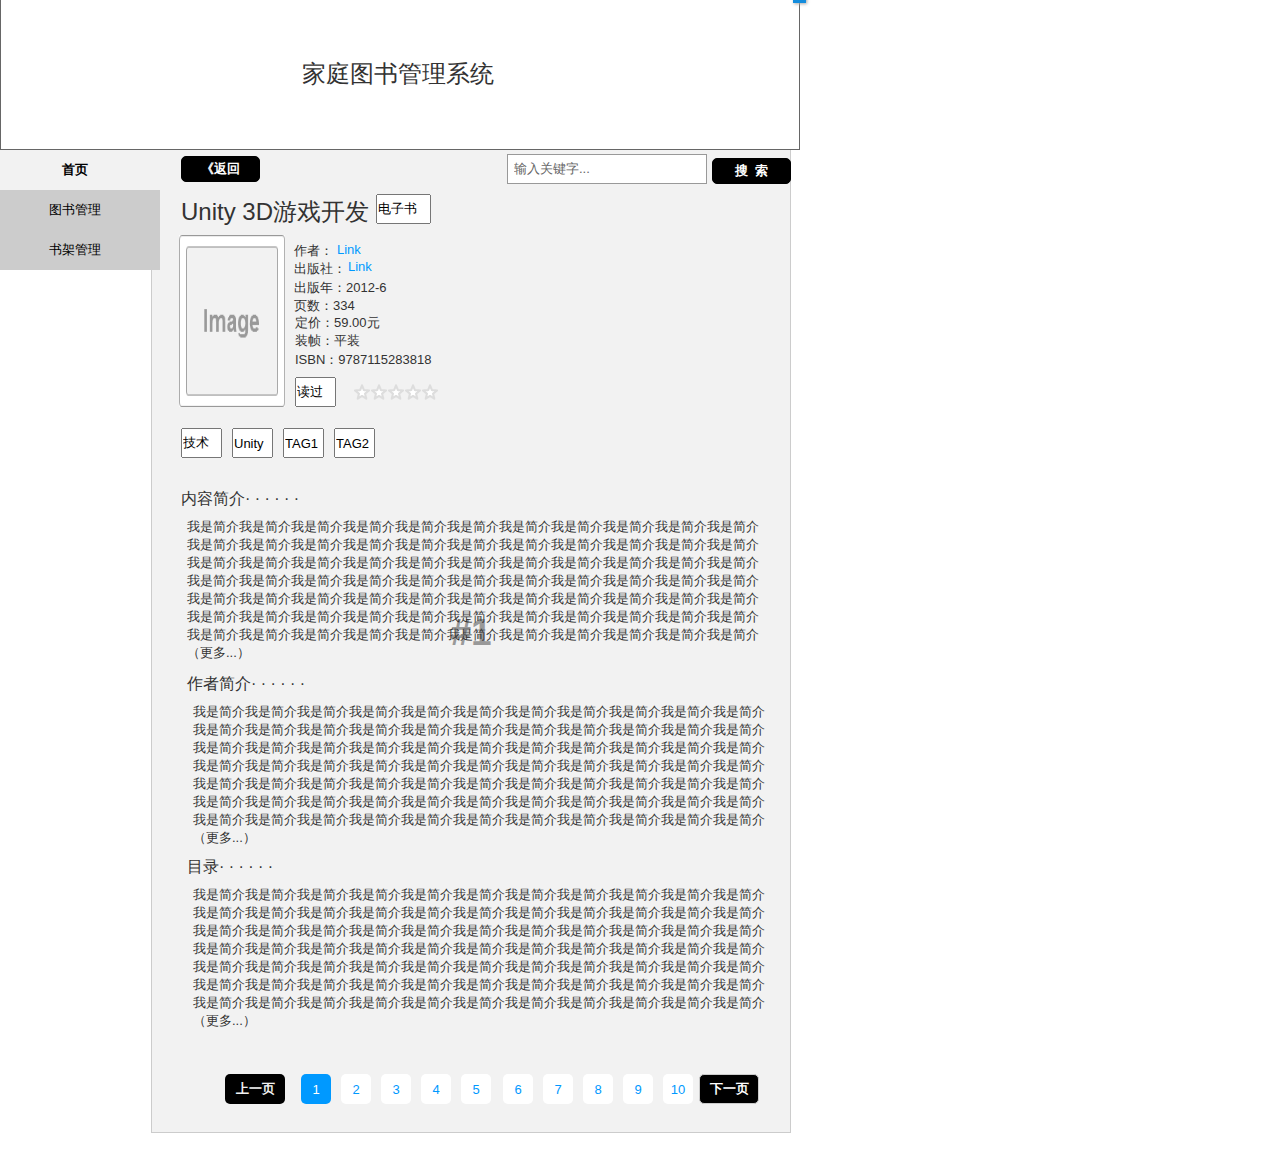
<file: docs/detail.html>
﻿<!DOCTYPE html>
<html>
  <head>
    <title>Detail</title>
    <meta http-equiv="X-UA-Compatible" content="IE=edge"/>
    <meta http-equiv="content-type" content="text/html; charset=utf-8"/>
    <meta name="apple-mobile-web-app-capable" content="yes"/>
    <link href="resources/css/jquery-ui-themes.css" type="text/css" rel="stylesheet"/>
    <link href="resources/css/axure_rp_page.css" type="text/css" rel="stylesheet"/>
    <link href="data/styles.css" type="text/css" rel="stylesheet"/>
    <link href="files/detail/styles.css" type="text/css" rel="stylesheet"/>
    <script src="resources/scripts/jquery-1.7.1.min.js"></script>
    <script src="resources/scripts/jquery-ui-1.8.10.custom.min.js"></script>
    <script src="resources/scripts/axure/axQuery.js"></script>
    <script src="resources/scripts/axure/globals.js"></script>
    <script src="resources/scripts/axutils.js"></script>
    <script src="resources/scripts/axure/annotation.js"></script>
    <script src="resources/scripts/axure/axQuery.std.js"></script>
    <script src="resources/scripts/axure/doc.js"></script>
    <script src="data/document.js"></script>
    <script src="resources/scripts/messagecenter.js"></script>
    <script src="resources/scripts/axure/events.js"></script>
    <script src="resources/scripts/axure/recording.js"></script>
    <script src="resources/scripts/axure/action.js"></script>
    <script src="resources/scripts/axure/expr.js"></script>
    <script src="resources/scripts/axure/geometry.js"></script>
    <script src="resources/scripts/axure/flyout.js"></script>
    <script src="resources/scripts/axure/ie.js"></script>
    <script src="resources/scripts/axure/model.js"></script>
    <script src="resources/scripts/axure/repeater.js"></script>
    <script src="resources/scripts/axure/sto.js"></script>
    <script src="resources/scripts/axure/utils.temp.js"></script>
    <script src="resources/scripts/axure/variables.js"></script>
    <script src="resources/scripts/axure/drag.js"></script>
    <script src="resources/scripts/axure/move.js"></script>
    <script src="resources/scripts/axure/visibility.js"></script>
    <script src="resources/scripts/axure/style.js"></script>
    <script src="resources/scripts/axure/adaptive.js"></script>
    <script src="resources/scripts/axure/tree.js"></script>
    <script src="resources/scripts/axure/init.temp.js"></script>
    <script src="files/detail/data.js"></script>
    <script src="resources/scripts/axure/legacy.js"></script>
    <script src="resources/scripts/axure/viewer.js"></script>
    <script src="resources/scripts/axure/math.js"></script>
    <script type="text/javascript">
      $axure.utils.getTransparentGifPath = function() { return 'resources/images/transparent.gif'; };
      $axure.utils.getOtherPath = function() { return 'resources/Other.html'; };
      $axure.utils.getReloadPath = function() { return 'resources/reload.html'; };
    </script>
  </head>
  <body>
    <div id="base" class="">

      <!-- 纵向导航 (动态面板) -->
      <div id="u646" class="ax_default" data-label="纵向导航">
        <div id="u646_state0" class="panel_state" data-label="State 1">
          <div id="u646_state0_content" class="panel_state_content">

            <!-- Unnamed (矩形) -->
            <div id="u647" class="ax_default _形状">
              <div id="u647_div" class=""></div>
              <!-- Unnamed () -->
              <div id="u648" class="text" style="visibility: visible;">
                <p><span>#1</span></p>
              </div>
            </div>

            <!-- Unnamed (矩形) -->
            <div id="u649" class="ax_default _形状">
              <div id="u649_div" class=""></div>
              <!-- Unnamed () -->
              <div id="u650" class="text" style="visibility: visible;">
                <p><span>首页</span></p>
              </div>
            </div>

            <!-- Unnamed (矩形) -->
            <div id="u651" class="ax_default _形状">
              <div id="u651_div" class=""></div>
              <!-- Unnamed () -->
              <div id="u652" class="text" style="visibility: visible;">
                <p><span>图书管理</span></p>
              </div>
            </div>

            <!-- Unnamed (矩形) -->
            <div id="u653" class="ax_default _形状">
              <div id="u653_div" class=""></div>
              <!-- Unnamed () -->
              <div id="u654" class="text" style="visibility: visible;">
                <p><span>书架管理</span></p>
              </div>
            </div>

            <!-- Unnamed (组合) -->
            <div id="u655" class="ax_default">

              <!-- Unnamed (组合) -->
              <div id="u656" class="ax_default">

                <!-- Rectangle (矩形) -->
                <div id="u657" class="ax_default _形状" data-label="Rectangle">
                  <div id="u657_div" class=""></div>
                  <!-- Unnamed () -->
                  <div id="u658" class="text" style="display: none; visibility: hidden">
                    <p><span></span></p>
                  </div>
                </div>

                <!-- 搜索 (文本框) -->
                <div id="u659" class="ax_default _文本框" data-label="搜索">
                  <input id="u659_input" type="text" value="输入关键字..." maxlength="128"/>
                </div>
              </div>

              <!-- Unnamed (矩形) -->
              <div id="u660" class="ax_default _形状">
                <div id="u660_div" class=""></div>
                <!-- Unnamed () -->
                <div id="u661" class="text" style="visibility: visible;">
                  <p><span>搜&nbsp; 索</span></p>
                </div>
              </div>
            </div>

            <!-- Image (图片) -->
            <div id="u662" class="ax_default _图片" data-label="Image">
              <img id="u662_img" class="img " src="images/index/image_u18.png"/>
              <!-- Unnamed () -->
              <div id="u663" class="text" style="display: none; visibility: hidden">
                <p><span></span></p>
              </div>
            </div>

            <!-- Unnamed (矩形) -->
            <div id="u664" class="ax_default _形状">
              <div id="u664_div" class=""></div>
              <!-- Unnamed () -->
              <div id="u665" class="text" style="visibility: visible;">
                <p><span>《返回</span></p>
              </div>
            </div>

            <!-- Header 1 (文本段落) -->
            <div id="u666" class="ax_default" data-label="Header 1">
              <img id="u666_img" class="img " src="images/index/header_1_u104.png"/>
              <!-- Unnamed () -->
              <div id="u667" class="text" style="visibility: visible;">
                <p><span>Unity 3D游戏开发</span></p>
              </div>
            </div>

            <!-- Text (文本段落) -->
            <div id="u668" class="ax_default" data-label="Text">
              <img id="u668_img" class="img " src="images/detail/text_u668.png"/>
              <!-- Unnamed () -->
              <div id="u669" class="text" style="visibility: visible;">
                <p><span>作者：</span></p>
              </div>
            </div>

            <!-- Link (矩形) -->
            <div id="u670" class="ax_default _形状" data-label="Link">
              <img id="u670_img" class="img " src="images/detail/link_u670.png"/>
              <!-- Unnamed () -->
              <div id="u671" class="text" style="visibility: visible;">
                <p><span>Link</span></p>
              </div>
            </div>

            <!-- Text (文本段落) -->
            <div id="u672" class="ax_default" data-label="Text">
              <img id="u672_img" class="img " src="images/detail/text_u672.png"/>
              <!-- Unnamed () -->
              <div id="u673" class="text" style="visibility: visible;">
                <p><span>出版社：</span></p>
              </div>
            </div>

            <!-- Link (矩形) -->
            <div id="u674" class="ax_default _形状" data-label="Link">
              <img id="u674_img" class="img " src="images/detail/link_u670.png"/>
              <!-- Unnamed () -->
              <div id="u675" class="text" style="visibility: visible;">
                <p><span>Link</span></p>
              </div>
            </div>

            <!-- Text (文本段落) -->
            <div id="u676" class="ax_default" data-label="Text">
              <img id="u676_img" class="img " src="images/detail/text_u676.png"/>
              <!-- Unnamed () -->
              <div id="u677" class="text" style="visibility: visible;">
                <p><span>出版年：2012-6</span></p>
              </div>
            </div>

            <!-- Text (文本段落) -->
            <div id="u678" class="ax_default" data-label="Text">
              <img id="u678_img" class="img " src="images/detail/text_u676.png"/>
              <!-- Unnamed () -->
              <div id="u679" class="text" style="visibility: visible;">
                <p><span>页数：334</span></p>
              </div>
            </div>

            <!-- Text (文本段落) -->
            <div id="u680" class="ax_default" data-label="Text">
              <img id="u680_img" class="img " src="images/detail/text_u676.png"/>
              <!-- Unnamed () -->
              <div id="u681" class="text" style="visibility: visible;">
                <p><span>定价：59.00元</span></p>
              </div>
            </div>

            <!-- Text (文本段落) -->
            <div id="u682" class="ax_default" data-label="Text">
              <img id="u682_img" class="img " src="images/detail/text_u676.png"/>
              <!-- Unnamed () -->
              <div id="u683" class="text" style="visibility: visible;">
                <p><span>装帧：平装</span></p>
              </div>
            </div>

            <!-- Text (文本段落) -->
            <div id="u684" class="ax_default" data-label="Text">
              <img id="u684_img" class="img " src="images/detail/text_u676.png"/>
              <!-- Unnamed () -->
              <div id="u685" class="text" style="visibility: visible;">
                <p><span>ISBN：9787115283818</span></p>
              </div>
            </div>

            <!-- Input Field (文本框) -->
            <div id="u686" class="ax_default _文本框" data-label="Input Field">
              <input id="u686_input" type="text" value="电子书"/>
            </div>

            <!-- Input Field (文本框) -->
            <div id="u687" class="ax_default _文本框" data-label="Input Field">
              <input id="u687_input" type="text" value="读过"/>
            </div>

            <!-- 打分 (动态面板) -->
            <div id="u688" class="ax_default" data-label="打分">
              <div id="u688_state0" class="panel_state" data-label="0">
                <div id="u688_state0_content" class="panel_state_content">

                  <!-- Unnamed (图片) -->
                  <div id="u689" class="ax_default _图片">
                    <img id="u689_img" class="img " src="images/index/u109.png"/>
                    <!-- Unnamed () -->
                    <div id="u690" class="text" style="display: none; visibility: hidden">
                      <p><span></span></p>
                    </div>
                  </div>

                  <!-- Unnamed (图片) -->
                  <div id="u691" class="ax_default _图片">
                    <img id="u691_img" class="img " src="images/index/u109.png"/>
                    <!-- Unnamed () -->
                    <div id="u692" class="text" style="display: none; visibility: hidden">
                      <p><span></span></p>
                    </div>
                  </div>

                  <!-- Unnamed (图片) -->
                  <div id="u693" class="ax_default _图片">
                    <img id="u693_img" class="img " src="images/index/u109.png"/>
                    <!-- Unnamed () -->
                    <div id="u694" class="text" style="display: none; visibility: hidden">
                      <p><span></span></p>
                    </div>
                  </div>

                  <!-- Unnamed (图片) -->
                  <div id="u695" class="ax_default _图片">
                    <img id="u695_img" class="img " src="images/index/u109.png"/>
                    <!-- Unnamed () -->
                    <div id="u696" class="text" style="display: none; visibility: hidden">
                      <p><span></span></p>
                    </div>
                  </div>

                  <!-- Unnamed (图片) -->
                  <div id="u697" class="ax_default _图片">
                    <img id="u697_img" class="img " src="images/index/u109.png"/>
                    <!-- Unnamed () -->
                    <div id="u698" class="text" style="display: none; visibility: hidden">
                      <p><span></span></p>
                    </div>
                  </div>
                </div>
              </div>
              <div id="u688_state1" class="panel_state" data-label="1" style="display: none; visibility: hidden;">
                <div id="u688_state1_content" class="panel_state_content">

                  <!-- Unnamed (图片) -->
                  <div id="u699" class="ax_default _图片">
                    <img id="u699_img" class="img " src="images/index/u109.png"/>
                    <!-- Unnamed () -->
                    <div id="u700" class="text" style="display: none; visibility: hidden">
                      <p><span></span></p>
                    </div>
                  </div>

                  <!-- Unnamed (图片) -->
                  <div id="u701" class="ax_default _图片">
                    <img id="u701_img" class="img " src="images/index/u109.png"/>
                    <!-- Unnamed () -->
                    <div id="u702" class="text" style="display: none; visibility: hidden">
                      <p><span></span></p>
                    </div>
                  </div>

                  <!-- Unnamed (图片) -->
                  <div id="u703" class="ax_default _图片">
                    <img id="u703_img" class="img " src="images/index/u109.png"/>
                    <!-- Unnamed () -->
                    <div id="u704" class="text" style="display: none; visibility: hidden">
                      <p><span></span></p>
                    </div>
                  </div>

                  <!-- Unnamed (图片) -->
                  <div id="u705" class="ax_default _图片">
                    <img id="u705_img" class="img " src="images/index/u109.png"/>
                    <!-- Unnamed () -->
                    <div id="u706" class="text" style="display: none; visibility: hidden">
                      <p><span></span></p>
                    </div>
                  </div>

                  <!-- Unnamed (图片) -->
                  <div id="u707" class="ax_default _图片">
                    <img id="u707_img" class="img " src="images/index/u127.png"/>
                    <!-- Unnamed () -->
                    <div id="u708" class="text" style="display: none; visibility: hidden">
                      <p><span></span></p>
                    </div>
                  </div>
                </div>
              </div>
              <div id="u688_state2" class="panel_state" data-label="2" style="display: none; visibility: hidden;">
                <div id="u688_state2_content" class="panel_state_content">

                  <!-- Unnamed (图片) -->
                  <div id="u709" class="ax_default _图片">
                    <img id="u709_img" class="img " src="images/index/u109.png"/>
                    <!-- Unnamed () -->
                    <div id="u710" class="text" style="display: none; visibility: hidden">
                      <p><span></span></p>
                    </div>
                  </div>

                  <!-- Unnamed (图片) -->
                  <div id="u711" class="ax_default _图片">
                    <img id="u711_img" class="img " src="images/index/u109.png"/>
                    <!-- Unnamed () -->
                    <div id="u712" class="text" style="display: none; visibility: hidden">
                      <p><span></span></p>
                    </div>
                  </div>

                  <!-- Unnamed (图片) -->
                  <div id="u713" class="ax_default _图片">
                    <img id="u713_img" class="img " src="images/index/u109.png"/>
                    <!-- Unnamed () -->
                    <div id="u714" class="text" style="display: none; visibility: hidden">
                      <p><span></span></p>
                    </div>
                  </div>

                  <!-- Unnamed (图片) -->
                  <div id="u715" class="ax_default _图片">
                    <img id="u715_img" class="img " src="images/index/u127.png"/>
                    <!-- Unnamed () -->
                    <div id="u716" class="text" style="display: none; visibility: hidden">
                      <p><span></span></p>
                    </div>
                  </div>

                  <!-- Unnamed (图片) -->
                  <div id="u717" class="ax_default _图片">
                    <img id="u717_img" class="img " src="images/index/u127.png"/>
                    <!-- Unnamed () -->
                    <div id="u718" class="text" style="display: none; visibility: hidden">
                      <p><span></span></p>
                    </div>
                  </div>
                </div>
              </div>
              <div id="u688_state3" class="panel_state" data-label="3" style="display: none; visibility: hidden;">
                <div id="u688_state3_content" class="panel_state_content">

                  <!-- Unnamed (图片) -->
                  <div id="u719" class="ax_default _图片">
                    <img id="u719_img" class="img " src="images/index/u109.png"/>
                    <!-- Unnamed () -->
                    <div id="u720" class="text" style="display: none; visibility: hidden">
                      <p><span></span></p>
                    </div>
                  </div>

                  <!-- Unnamed (图片) -->
                  <div id="u721" class="ax_default _图片">
                    <img id="u721_img" class="img " src="images/index/u109.png"/>
                    <!-- Unnamed () -->
                    <div id="u722" class="text" style="display: none; visibility: hidden">
                      <p><span></span></p>
                    </div>
                  </div>

                  <!-- Unnamed (图片) -->
                  <div id="u723" class="ax_default _图片">
                    <img id="u723_img" class="img " src="images/index/u127.png"/>
                    <!-- Unnamed () -->
                    <div id="u724" class="text" style="display: none; visibility: hidden">
                      <p><span></span></p>
                    </div>
                  </div>

                  <!-- Unnamed (图片) -->
                  <div id="u725" class="ax_default _图片">
                    <img id="u725_img" class="img " src="images/index/u127.png"/>
                    <!-- Unnamed () -->
                    <div id="u726" class="text" style="display: none; visibility: hidden">
                      <p><span></span></p>
                    </div>
                  </div>

                  <!-- Unnamed (图片) -->
                  <div id="u727" class="ax_default _图片">
                    <img id="u727_img" class="img " src="images/index/u127.png"/>
                    <!-- Unnamed () -->
                    <div id="u728" class="text" style="display: none; visibility: hidden">
                      <p><span></span></p>
                    </div>
                  </div>
                </div>
              </div>
              <div id="u688_state4" class="panel_state" data-label="4" style="display: none; visibility: hidden;">
                <div id="u688_state4_content" class="panel_state_content">

                  <!-- Unnamed (图片) -->
                  <div id="u729" class="ax_default _图片">
                    <img id="u729_img" class="img " src="images/index/u109.png"/>
                    <!-- Unnamed () -->
                    <div id="u730" class="text" style="display: none; visibility: hidden">
                      <p><span></span></p>
                    </div>
                  </div>

                  <!-- Unnamed (图片) -->
                  <div id="u731" class="ax_default _图片">
                    <img id="u731_img" class="img " src="images/index/u127.png"/>
                    <!-- Unnamed () -->
                    <div id="u732" class="text" style="display: none; visibility: hidden">
                      <p><span></span></p>
                    </div>
                  </div>

                  <!-- Unnamed (图片) -->
                  <div id="u733" class="ax_default _图片">
                    <img id="u733_img" class="img " src="images/index/u127.png"/>
                    <!-- Unnamed () -->
                    <div id="u734" class="text" style="display: none; visibility: hidden">
                      <p><span></span></p>
                    </div>
                  </div>

                  <!-- Unnamed (图片) -->
                  <div id="u735" class="ax_default _图片">
                    <img id="u735_img" class="img " src="images/index/u127.png"/>
                    <!-- Unnamed () -->
                    <div id="u736" class="text" style="display: none; visibility: hidden">
                      <p><span></span></p>
                    </div>
                  </div>

                  <!-- Unnamed (图片) -->
                  <div id="u737" class="ax_default _图片">
                    <img id="u737_img" class="img " src="images/index/u127.png"/>
                    <!-- Unnamed () -->
                    <div id="u738" class="text" style="display: none; visibility: hidden">
                      <p><span></span></p>
                    </div>
                  </div>
                </div>
              </div>
              <div id="u688_state5" class="panel_state" data-label="5" style="display: none; visibility: hidden;">
                <div id="u688_state5_content" class="panel_state_content">

                  <!-- Unnamed (图片) -->
                  <div id="u739" class="ax_default _图片">
                    <img id="u739_img" class="img " src="images/index/u127.png"/>
                    <!-- Unnamed () -->
                    <div id="u740" class="text" style="display: none; visibility: hidden">
                      <p><span></span></p>
                    </div>
                  </div>

                  <!-- Unnamed (图片) -->
                  <div id="u741" class="ax_default _图片">
                    <img id="u741_img" class="img " src="images/index/u127.png"/>
                    <!-- Unnamed () -->
                    <div id="u742" class="text" style="display: none; visibility: hidden">
                      <p><span></span></p>
                    </div>
                  </div>

                  <!-- Unnamed (图片) -->
                  <div id="u743" class="ax_default _图片">
                    <img id="u743_img" class="img " src="images/index/u127.png"/>
                    <!-- Unnamed () -->
                    <div id="u744" class="text" style="display: none; visibility: hidden">
                      <p><span></span></p>
                    </div>
                  </div>

                  <!-- Unnamed (图片) -->
                  <div id="u745" class="ax_default _图片">
                    <img id="u745_img" class="img " src="images/index/u127.png"/>
                    <!-- Unnamed () -->
                    <div id="u746" class="text" style="display: none; visibility: hidden">
                      <p><span></span></p>
                    </div>
                  </div>

                  <!-- Unnamed (图片) -->
                  <div id="u747" class="ax_default _图片">
                    <img id="u747_img" class="img " src="images/index/u127.png"/>
                    <!-- Unnamed () -->
                    <div id="u748" class="text" style="display: none; visibility: hidden">
                      <p><span></span></p>
                    </div>
                  </div>
                </div>
              </div>
              <div id="u688_state6" class="panel_state" data-label="1.set" style="display: none; visibility: hidden;">
                <div id="u688_state6_content" class="panel_state_content">

                  <!-- Unnamed (图片) -->
                  <div id="u749" class="ax_default _图片">
                    <img id="u749_img" class="img " src="images/index/u169.png"/>
                    <!-- Unnamed () -->
                    <div id="u750" class="text" style="display: none; visibility: hidden">
                      <p><span></span></p>
                    </div>
                  </div>

                  <!-- Unnamed (图片) -->
                  <div id="u751" class="ax_default _图片">
                    <img id="u751_img" class="img " src="images/index/u109.png"/>
                    <!-- Unnamed () -->
                    <div id="u752" class="text" style="display: none; visibility: hidden">
                      <p><span></span></p>
                    </div>
                  </div>

                  <!-- Unnamed (图片) -->
                  <div id="u753" class="ax_default _图片">
                    <img id="u753_img" class="img " src="images/index/u109.png"/>
                    <!-- Unnamed () -->
                    <div id="u754" class="text" style="display: none; visibility: hidden">
                      <p><span></span></p>
                    </div>
                  </div>

                  <!-- Unnamed (图片) -->
                  <div id="u755" class="ax_default _图片">
                    <img id="u755_img" class="img " src="images/index/u109.png"/>
                    <!-- Unnamed () -->
                    <div id="u756" class="text" style="display: none; visibility: hidden">
                      <p><span></span></p>
                    </div>
                  </div>

                  <!-- Unnamed (图片) -->
                  <div id="u757" class="ax_default _图片">
                    <img id="u757_img" class="img " src="images/index/u109.png"/>
                    <!-- Unnamed () -->
                    <div id="u758" class="text" style="display: none; visibility: hidden">
                      <p><span></span></p>
                    </div>
                  </div>
                </div>
              </div>
              <div id="u688_state7" class="panel_state" data-label="2.set" style="display: none; visibility: hidden;">
                <div id="u688_state7_content" class="panel_state_content">

                  <!-- Unnamed (图片) -->
                  <div id="u759" class="ax_default _图片">
                    <img id="u759_img" class="img " src="images/index/u169.png"/>
                    <!-- Unnamed () -->
                    <div id="u760" class="text" style="display: none; visibility: hidden">
                      <p><span></span></p>
                    </div>
                  </div>

                  <!-- Unnamed (图片) -->
                  <div id="u761" class="ax_default _图片">
                    <img id="u761_img" class="img " src="images/index/u169.png"/>
                    <!-- Unnamed () -->
                    <div id="u762" class="text" style="display: none; visibility: hidden">
                      <p><span></span></p>
                    </div>
                  </div>

                  <!-- Unnamed (图片) -->
                  <div id="u763" class="ax_default _图片">
                    <img id="u763_img" class="img " src="images/index/u109.png"/>
                    <!-- Unnamed () -->
                    <div id="u764" class="text" style="display: none; visibility: hidden">
                      <p><span></span></p>
                    </div>
                  </div>

                  <!-- Unnamed (图片) -->
                  <div id="u765" class="ax_default _图片">
                    <img id="u765_img" class="img " src="images/index/u109.png"/>
                    <!-- Unnamed () -->
                    <div id="u766" class="text" style="display: none; visibility: hidden">
                      <p><span></span></p>
                    </div>
                  </div>

                  <!-- Unnamed (图片) -->
                  <div id="u767" class="ax_default _图片">
                    <img id="u767_img" class="img " src="images/index/u109.png"/>
                    <!-- Unnamed () -->
                    <div id="u768" class="text" style="display: none; visibility: hidden">
                      <p><span></span></p>
                    </div>
                  </div>
                </div>
              </div>
              <div id="u688_state8" class="panel_state" data-label="3.set" style="display: none; visibility: hidden;">
                <div id="u688_state8_content" class="panel_state_content">

                  <!-- Unnamed (图片) -->
                  <div id="u769" class="ax_default _图片">
                    <img id="u769_img" class="img " src="images/index/u169.png"/>
                    <!-- Unnamed () -->
                    <div id="u770" class="text" style="display: none; visibility: hidden">
                      <p><span></span></p>
                    </div>
                  </div>

                  <!-- Unnamed (图片) -->
                  <div id="u771" class="ax_default _图片">
                    <img id="u771_img" class="img " src="images/index/u169.png"/>
                    <!-- Unnamed () -->
                    <div id="u772" class="text" style="display: none; visibility: hidden">
                      <p><span></span></p>
                    </div>
                  </div>

                  <!-- Unnamed (图片) -->
                  <div id="u773" class="ax_default _图片">
                    <img id="u773_img" class="img " src="images/index/u169.png"/>
                    <!-- Unnamed () -->
                    <div id="u774" class="text" style="display: none; visibility: hidden">
                      <p><span></span></p>
                    </div>
                  </div>

                  <!-- Unnamed (图片) -->
                  <div id="u775" class="ax_default _图片">
                    <img id="u775_img" class="img " src="images/index/u109.png"/>
                    <!-- Unnamed () -->
                    <div id="u776" class="text" style="display: none; visibility: hidden">
                      <p><span></span></p>
                    </div>
                  </div>

                  <!-- Unnamed (图片) -->
                  <div id="u777" class="ax_default _图片">
                    <img id="u777_img" class="img " src="images/index/u109.png"/>
                    <!-- Unnamed () -->
                    <div id="u778" class="text" style="display: none; visibility: hidden">
                      <p><span></span></p>
                    </div>
                  </div>
                </div>
              </div>
              <div id="u688_state9" class="panel_state" data-label="4.set" style="display: none; visibility: hidden;">
                <div id="u688_state9_content" class="panel_state_content">

                  <!-- Unnamed (图片) -->
                  <div id="u779" class="ax_default _图片">
                    <img id="u779_img" class="img " src="images/index/u169.png"/>
                    <!-- Unnamed () -->
                    <div id="u780" class="text" style="display: none; visibility: hidden">
                      <p><span></span></p>
                    </div>
                  </div>

                  <!-- Unnamed (图片) -->
                  <div id="u781" class="ax_default _图片">
                    <img id="u781_img" class="img " src="images/index/u169.png"/>
                    <!-- Unnamed () -->
                    <div id="u782" class="text" style="display: none; visibility: hidden">
                      <p><span></span></p>
                    </div>
                  </div>

                  <!-- Unnamed (图片) -->
                  <div id="u783" class="ax_default _图片">
                    <img id="u783_img" class="img " src="images/index/u169.png"/>
                    <!-- Unnamed () -->
                    <div id="u784" class="text" style="display: none; visibility: hidden">
                      <p><span></span></p>
                    </div>
                  </div>

                  <!-- Unnamed (图片) -->
                  <div id="u785" class="ax_default _图片">
                    <img id="u785_img" class="img " src="images/index/u169.png"/>
                    <!-- Unnamed () -->
                    <div id="u786" class="text" style="display: none; visibility: hidden">
                      <p><span></span></p>
                    </div>
                  </div>

                  <!-- Unnamed (图片) -->
                  <div id="u787" class="ax_default _图片">
                    <img id="u787_img" class="img " src="images/index/u109.png"/>
                    <!-- Unnamed () -->
                    <div id="u788" class="text" style="display: none; visibility: hidden">
                      <p><span></span></p>
                    </div>
                  </div>
                </div>
              </div>
              <div id="u688_state10" class="panel_state" data-label="5.set" style="display: none; visibility: hidden;">
                <div id="u688_state10_content" class="panel_state_content">

                  <!-- Unnamed (图片) -->
                  <div id="u789" class="ax_default _图片">
                    <img id="u789_img" class="img " src="images/index/u169.png"/>
                    <!-- Unnamed () -->
                    <div id="u790" class="text" style="display: none; visibility: hidden">
                      <p><span></span></p>
                    </div>
                  </div>

                  <!-- Unnamed (图片) -->
                  <div id="u791" class="ax_default _图片">
                    <img id="u791_img" class="img " src="images/index/u169.png"/>
                    <!-- Unnamed () -->
                    <div id="u792" class="text" style="display: none; visibility: hidden">
                      <p><span></span></p>
                    </div>
                  </div>

                  <!-- Unnamed (图片) -->
                  <div id="u793" class="ax_default _图片">
                    <img id="u793_img" class="img " src="images/index/u169.png"/>
                    <!-- Unnamed () -->
                    <div id="u794" class="text" style="display: none; visibility: hidden">
                      <p><span></span></p>
                    </div>
                  </div>

                  <!-- Unnamed (图片) -->
                  <div id="u795" class="ax_default _图片">
                    <img id="u795_img" class="img " src="images/index/u169.png"/>
                    <!-- Unnamed () -->
                    <div id="u796" class="text" style="display: none; visibility: hidden">
                      <p><span></span></p>
                    </div>
                  </div>

                  <!-- Unnamed (图片) -->
                  <div id="u797" class="ax_default _图片">
                    <img id="u797_img" class="img " src="images/index/u169.png"/>
                    <!-- Unnamed () -->
                    <div id="u798" class="text" style="display: none; visibility: hidden">
                      <p><span></span></p>
                    </div>
                  </div>
                </div>
              </div>
            </div>

            <!-- Header 2 (文本段落) -->
            <div id="u799" class="ax_default" data-label="Header 2">
              <img id="u799_img" class="img " src="images/detail/header_2_u799.png"/>
              <!-- Unnamed () -->
              <div id="u800" class="text" style="visibility: visible;">
                <p><span>内容简介· · · · · ·</span></p>
              </div>
            </div>

            <!-- Text (文本段落) -->
            <div id="u801" class="ax_default" data-label="Text">
              <img id="u801_img" class="img " src="images/detail/text_u801.png"/>
              <!-- Unnamed () -->
              <div id="u802" class="text" style="visibility: visible;">
                <p><span>我是简介我是简介我是简介我是简介我是简介我是简介我是简介我是简介我是简介我是简介我是简介我是简介我是简介我是简介我是简介我是简介我是简介我是简介我是简介我是简介我是简介我是简介我是简介我是简介我是简介我是简介我是简介我是简介我是简介我是简介我是简介我是简介我是简介我是简介我是简介我是简介我是简介我是简介我是简介我是简介我是简介我是简介我是简介我是简介我是简介我是简介我是简介我是简介我是简介我是简介我是简介我是简介我是简介我是简介我是简介我是简介我是简介我是简介我是简介我是简介我是简介我是简介我是简介我是简介我是简介我是简介我是简介我是简介我是简介我是简介我是简介我是简介我是简介我是简介我是简介我是简介我是简介</span></p><p><span>（更多...）</span></p>
              </div>
            </div>

            <!-- Header 2 (文本段落) -->
            <div id="u803" class="ax_default" data-label="Header 2">
              <img id="u803_img" class="img " src="images/detail/header_2_u799.png"/>
              <!-- Unnamed () -->
              <div id="u804" class="text" style="visibility: visible;">
                <p><span>作者简介· · · · · ·</span></p>
              </div>
            </div>

            <!-- Text (文本段落) -->
            <div id="u805" class="ax_default" data-label="Text">
              <img id="u805_img" class="img " src="images/detail/text_u801.png"/>
              <!-- Unnamed () -->
              <div id="u806" class="text" style="visibility: visible;">
                <p><span>我是简介我是简介我是简介我是简介我是简介我是简介我是简介我是简介我是简介我是简介我是简介我是简介我是简介我是简介我是简介我是简介我是简介我是简介我是简介我是简介我是简介我是简介我是简介我是简介我是简介我是简介我是简介我是简介我是简介我是简介我是简介我是简介我是简介我是简介我是简介我是简介我是简介我是简介我是简介我是简介我是简介我是简介我是简介我是简介我是简介我是简介我是简介我是简介我是简介我是简介我是简介我是简介我是简介我是简介我是简介我是简介我是简介我是简介我是简介我是简介我是简介我是简介我是简介我是简介我是简介我是简介我是简介我是简介我是简介我是简介我是简介我是简介我是简介我是简介我是简介我是简介我是简介</span></p><p><span>（更多...）</span></p>
              </div>
            </div>

            <!-- Header 2 (文本段落) -->
            <div id="u807" class="ax_default" data-label="Header 2">
              <img id="u807_img" class="img " src="images/detail/header_2_u799.png"/>
              <!-- Unnamed () -->
              <div id="u808" class="text" style="visibility: visible;">
                <p><span>目录· · · · · ·</span></p>
              </div>
            </div>

            <!-- Text (文本段落) -->
            <div id="u809" class="ax_default" data-label="Text">
              <img id="u809_img" class="img " src="images/detail/text_u801.png"/>
              <!-- Unnamed () -->
              <div id="u810" class="text" style="visibility: visible;">
                <p><span>我是简介我是简介我是简介我是简介我是简介我是简介我是简介我是简介我是简介我是简介我是简介我是简介我是简介我是简介我是简介我是简介我是简介我是简介我是简介我是简介我是简介我是简介我是简介我是简介我是简介我是简介我是简介我是简介我是简介我是简介我是简介我是简介我是简介我是简介我是简介我是简介我是简介我是简介我是简介我是简介我是简介我是简介我是简介我是简介我是简介我是简介我是简介我是简介我是简介我是简介我是简介我是简介我是简介我是简介我是简介我是简介我是简介我是简介我是简介我是简介我是简介我是简介我是简介我是简介我是简介我是简介我是简介我是简介我是简介我是简介我是简介我是简介我是简介我是简介我是简介我是简介我是简介</span></p><p><span>（更多...）</span></p>
              </div>
            </div>

            <!-- Input Field (文本框) -->
            <div id="u811" class="ax_default _文本框" data-label="Input Field">
              <input id="u811_input" type="text" value="技术"/>
            </div>

            <!-- Input Field (文本框) -->
            <div id="u812" class="ax_default _文本框" data-label="Input Field">
              <input id="u812_input" type="text" value="Unity"/>
            </div>

            <!-- Input Field (文本框) -->
            <div id="u813" class="ax_default _文本框" data-label="Input Field">
              <input id="u813_input" type="text" value="TAG1"/>
            </div>

            <!-- Input Field (文本框) -->
            <div id="u814" class="ax_default _文本框" data-label="Input Field">
              <input id="u814_input" type="text" value="TAG2"/>
            </div>

            <!-- Unnamed (组合) -->
            <div id="u815" class="ax_default">

              <!-- button (矩形) -->
              <div id="u816" class="ax_default _形状" data-label="button">
                <div id="u816_div" class=""></div>
                <!-- Unnamed () -->
                <div id="u817" class="text" style="visibility: visible;">
                  <p><span>1</span></p>
                </div>
              </div>

              <!-- button (矩形) -->
              <div id="u818" class="ax_default _形状" data-label="button">
                <div id="u818_div" class=""></div>
                <!-- Unnamed () -->
                <div id="u819" class="text" style="visibility: visible;">
                  <p><span>2</span></p>
                </div>
              </div>

              <!-- button (矩形) -->
              <div id="u820" class="ax_default _形状" data-label="button">
                <div id="u820_div" class=""></div>
                <!-- Unnamed () -->
                <div id="u821" class="text" style="visibility: visible;">
                  <p><span>3</span></p>
                </div>
              </div>

              <!-- button (矩形) -->
              <div id="u822" class="ax_default _形状" data-label="button">
                <div id="u822_div" class=""></div>
                <!-- Unnamed () -->
                <div id="u823" class="text" style="visibility: visible;">
                  <p><span>4</span></p>
                </div>
              </div>

              <!-- button (矩形) -->
              <div id="u824" class="ax_default _形状" data-label="button">
                <div id="u824_div" class=""></div>
                <!-- Unnamed () -->
                <div id="u825" class="text" style="visibility: visible;">
                  <p><span>5</span></p>
                </div>
              </div>

              <!-- button (矩形) -->
              <div id="u826" class="ax_default _形状" data-label="button">
                <div id="u826_div" class=""></div>
                <!-- Unnamed () -->
                <div id="u827" class="text" style="visibility: visible;">
                  <p><span>上一页</span></p>
                </div>
              </div>

              <!-- button (矩形) -->
              <div id="u828" class="ax_default _形状" data-label="button">
                <div id="u828_div" class=""></div>
                <!-- Unnamed () -->
                <div id="u829" class="text" style="visibility: visible;">
                  <p><span>6</span></p>
                </div>
              </div>

              <!-- button (矩形) -->
              <div id="u830" class="ax_default _形状" data-label="button">
                <div id="u830_div" class=""></div>
                <!-- Unnamed () -->
                <div id="u831" class="text" style="visibility: visible;">
                  <p><span>7</span></p>
                </div>
              </div>

              <!-- button (矩形) -->
              <div id="u832" class="ax_default _形状" data-label="button">
                <div id="u832_div" class=""></div>
                <!-- Unnamed () -->
                <div id="u833" class="text" style="visibility: visible;">
                  <p><span>8</span></p>
                </div>
              </div>

              <!-- button (矩形) -->
              <div id="u834" class="ax_default _形状" data-label="button">
                <div id="u834_div" class=""></div>
                <!-- Unnamed () -->
                <div id="u835" class="text" style="visibility: visible;">
                  <p><span>9</span></p>
                </div>
              </div>

              <!-- button (矩形) -->
              <div id="u836" class="ax_default _形状" data-label="button">
                <div id="u836_div" class=""></div>
                <!-- Unnamed () -->
                <div id="u837" class="text" style="visibility: visible;">
                  <p><span>10</span></p>
                </div>
              </div>

              <!-- button (矩形) -->
              <div id="u838" class="ax_default _形状" data-label="button">
                <div id="u838_div" class=""></div>
                <!-- Unnamed () -->
                <div id="u839" class="text" style="visibility: visible;">
                  <p><span>下一页</span></p>
                </div>
              </div>
            </div>
          </div>
        </div>
        <div id="u646_state1" class="panel_state" data-label="State 2" style="display: none; visibility: hidden;">
          <div id="u646_state1_content" class="panel_state_content">

            <!-- Unnamed (矩形) -->
            <div id="u840" class="ax_default _形状">
              <div id="u840_div" class=""></div>
              <!-- Unnamed () -->
              <div id="u841" class="text" style="visibility: visible;">
                <p><span>&nbsp;#2</span></p>
              </div>
            </div>

            <!-- Unnamed (矩形) -->
            <div id="u842" class="ax_default _形状">
              <div id="u842_div" class=""></div>
              <!-- Unnamed () -->
              <div id="u843" class="text" style="visibility: visible;">
                <p><span>图书管理</span></p>
              </div>
            </div>

            <!-- Unnamed (矩形) -->
            <div id="u844" class="ax_default _形状">
              <div id="u844_div" class=""></div>
              <!-- Unnamed () -->
              <div id="u845" class="text" style="visibility: visible;">
                <p><span>首页</span></p>
              </div>
            </div>

            <!-- Unnamed (矩形) -->
            <div id="u846" class="ax_default _形状">
              <div id="u846_div" class=""></div>
              <!-- Unnamed () -->
              <div id="u847" class="text" style="visibility: visible;">
                <p><span>书架管理</span></p>
              </div>
            </div>

            <!-- Image (图片) -->
            <div id="u848" class="ax_default _图片" data-label="Image">
              <img id="u848_img" class="img " src="images/index/image_u18.png"/>
              <!-- Unnamed () -->
              <div id="u849" class="text" style="display: none; visibility: hidden">
                <p><span></span></p>
              </div>
            </div>

            <!-- Unnamed (矩形) -->
            <div id="u850" class="ax_default _形状">
              <div id="u850_div" class=""></div>
              <!-- Unnamed () -->
              <div id="u851" class="text" style="visibility: visible;">
                <p><span>添加新书</span></p>
              </div>
            </div>

            <!-- Unnamed (组合) -->
            <div id="u852" class="ax_default">

              <!-- Option 1 (矩形) -->
              <div id="u853" class="ax_default _形状" data-label="Option 1" selectiongroup="ButtonBar">
                <div id="u853_div" class=""></div>
                <!-- Unnamed () -->
                <div id="u854" class="text" style="visibility: visible;">
                  <p><span>书架1</span></p>
                </div>
              </div>

              <!-- Option 2 (矩形) -->
              <div id="u855" class="ax_default _形状" data-label="Option 2" selectiongroup="ButtonBar">
                <div id="u855_div" class=""></div>
                <!-- Unnamed () -->
                <div id="u856" class="text" style="visibility: visible;">
                  <p><span>书架2</span></p>
                </div>
              </div>
            </div>

            <!-- Header 1 (文本段落) -->
            <div id="u857" class="ax_default" data-label="Header 1">
              <img id="u857_img" class="img " src="images/index/header_1_u104.png"/>
              <!-- Unnamed () -->
              <div id="u858" class="text" style="visibility: visible;">
                <p><span>书籍的标题</span></p>
              </div>
            </div>

            <!-- Header 2 (文本段落) -->
            <div id="u859" class="ax_default" data-label="Header 2">
              <img id="u859_img" class="img " src="images/index/header_2_u106.png"/>
              <!-- Unnamed () -->
              <div id="u860" class="text" style="visibility: visible;">
                <p><span>作者/译者/出版社/出版日/价格</span></p>
              </div>
            </div>

            <!-- 打分 (动态面板) -->
            <div id="u861" class="ax_default" data-label="打分">
              <div id="u861_state0" class="panel_state" data-label="0">
                <div id="u861_state0_content" class="panel_state_content">

                  <!-- Unnamed (图片) -->
                  <div id="u862" class="ax_default _图片">
                    <img id="u862_img" class="img " src="images/index/u109.png"/>
                    <!-- Unnamed () -->
                    <div id="u863" class="text" style="display: none; visibility: hidden">
                      <p><span></span></p>
                    </div>
                  </div>

                  <!-- Unnamed (图片) -->
                  <div id="u864" class="ax_default _图片">
                    <img id="u864_img" class="img " src="images/index/u109.png"/>
                    <!-- Unnamed () -->
                    <div id="u865" class="text" style="display: none; visibility: hidden">
                      <p><span></span></p>
                    </div>
                  </div>

                  <!-- Unnamed (图片) -->
                  <div id="u866" class="ax_default _图片">
                    <img id="u866_img" class="img " src="images/index/u109.png"/>
                    <!-- Unnamed () -->
                    <div id="u867" class="text" style="display: none; visibility: hidden">
                      <p><span></span></p>
                    </div>
                  </div>

                  <!-- Unnamed (图片) -->
                  <div id="u868" class="ax_default _图片">
                    <img id="u868_img" class="img " src="images/index/u109.png"/>
                    <!-- Unnamed () -->
                    <div id="u869" class="text" style="display: none; visibility: hidden">
                      <p><span></span></p>
                    </div>
                  </div>

                  <!-- Unnamed (图片) -->
                  <div id="u870" class="ax_default _图片">
                    <img id="u870_img" class="img " src="images/index/u109.png"/>
                    <!-- Unnamed () -->
                    <div id="u871" class="text" style="display: none; visibility: hidden">
                      <p><span></span></p>
                    </div>
                  </div>
                </div>
              </div>
              <div id="u861_state1" class="panel_state" data-label="1" style="display: none; visibility: hidden;">
                <div id="u861_state1_content" class="panel_state_content">

                  <!-- Unnamed (图片) -->
                  <div id="u872" class="ax_default _图片">
                    <img id="u872_img" class="img " src="images/index/u109.png"/>
                    <!-- Unnamed () -->
                    <div id="u873" class="text" style="display: none; visibility: hidden">
                      <p><span></span></p>
                    </div>
                  </div>

                  <!-- Unnamed (图片) -->
                  <div id="u874" class="ax_default _图片">
                    <img id="u874_img" class="img " src="images/index/u109.png"/>
                    <!-- Unnamed () -->
                    <div id="u875" class="text" style="display: none; visibility: hidden">
                      <p><span></span></p>
                    </div>
                  </div>

                  <!-- Unnamed (图片) -->
                  <div id="u876" class="ax_default _图片">
                    <img id="u876_img" class="img " src="images/index/u109.png"/>
                    <!-- Unnamed () -->
                    <div id="u877" class="text" style="display: none; visibility: hidden">
                      <p><span></span></p>
                    </div>
                  </div>

                  <!-- Unnamed (图片) -->
                  <div id="u878" class="ax_default _图片">
                    <img id="u878_img" class="img " src="images/index/u109.png"/>
                    <!-- Unnamed () -->
                    <div id="u879" class="text" style="display: none; visibility: hidden">
                      <p><span></span></p>
                    </div>
                  </div>

                  <!-- Unnamed (图片) -->
                  <div id="u880" class="ax_default _图片">
                    <img id="u880_img" class="img " src="images/index/u127.png"/>
                    <!-- Unnamed () -->
                    <div id="u881" class="text" style="display: none; visibility: hidden">
                      <p><span></span></p>
                    </div>
                  </div>
                </div>
              </div>
              <div id="u861_state2" class="panel_state" data-label="2" style="display: none; visibility: hidden;">
                <div id="u861_state2_content" class="panel_state_content">

                  <!-- Unnamed (图片) -->
                  <div id="u882" class="ax_default _图片">
                    <img id="u882_img" class="img " src="images/index/u109.png"/>
                    <!-- Unnamed () -->
                    <div id="u883" class="text" style="display: none; visibility: hidden">
                      <p><span></span></p>
                    </div>
                  </div>

                  <!-- Unnamed (图片) -->
                  <div id="u884" class="ax_default _图片">
                    <img id="u884_img" class="img " src="images/index/u109.png"/>
                    <!-- Unnamed () -->
                    <div id="u885" class="text" style="display: none; visibility: hidden">
                      <p><span></span></p>
                    </div>
                  </div>

                  <!-- Unnamed (图片) -->
                  <div id="u886" class="ax_default _图片">
                    <img id="u886_img" class="img " src="images/index/u109.png"/>
                    <!-- Unnamed () -->
                    <div id="u887" class="text" style="display: none; visibility: hidden">
                      <p><span></span></p>
                    </div>
                  </div>

                  <!-- Unnamed (图片) -->
                  <div id="u888" class="ax_default _图片">
                    <img id="u888_img" class="img " src="images/index/u127.png"/>
                    <!-- Unnamed () -->
                    <div id="u889" class="text" style="display: none; visibility: hidden">
                      <p><span></span></p>
                    </div>
                  </div>

                  <!-- Unnamed (图片) -->
                  <div id="u890" class="ax_default _图片">
                    <img id="u890_img" class="img " src="images/index/u127.png"/>
                    <!-- Unnamed () -->
                    <div id="u891" class="text" style="display: none; visibility: hidden">
                      <p><span></span></p>
                    </div>
                  </div>
                </div>
              </div>
              <div id="u861_state3" class="panel_state" data-label="3" style="display: none; visibility: hidden;">
                <div id="u861_state3_content" class="panel_state_content">

                  <!-- Unnamed (图片) -->
                  <div id="u892" class="ax_default _图片">
                    <img id="u892_img" class="img " src="images/index/u109.png"/>
                    <!-- Unnamed () -->
                    <div id="u893" class="text" style="display: none; visibility: hidden">
                      <p><span></span></p>
                    </div>
                  </div>

                  <!-- Unnamed (图片) -->
                  <div id="u894" class="ax_default _图片">
                    <img id="u894_img" class="img " src="images/index/u109.png"/>
                    <!-- Unnamed () -->
                    <div id="u895" class="text" style="display: none; visibility: hidden">
                      <p><span></span></p>
                    </div>
                  </div>

                  <!-- Unnamed (图片) -->
                  <div id="u896" class="ax_default _图片">
                    <img id="u896_img" class="img " src="images/index/u127.png"/>
                    <!-- Unnamed () -->
                    <div id="u897" class="text" style="display: none; visibility: hidden">
                      <p><span></span></p>
                    </div>
                  </div>

                  <!-- Unnamed (图片) -->
                  <div id="u898" class="ax_default _图片">
                    <img id="u898_img" class="img " src="images/index/u127.png"/>
                    <!-- Unnamed () -->
                    <div id="u899" class="text" style="display: none; visibility: hidden">
                      <p><span></span></p>
                    </div>
                  </div>

                  <!-- Unnamed (图片) -->
                  <div id="u900" class="ax_default _图片">
                    <img id="u900_img" class="img " src="images/index/u127.png"/>
                    <!-- Unnamed () -->
                    <div id="u901" class="text" style="display: none; visibility: hidden">
                      <p><span></span></p>
                    </div>
                  </div>
                </div>
              </div>
              <div id="u861_state4" class="panel_state" data-label="4" style="display: none; visibility: hidden;">
                <div id="u861_state4_content" class="panel_state_content">

                  <!-- Unnamed (图片) -->
                  <div id="u902" class="ax_default _图片">
                    <img id="u902_img" class="img " src="images/index/u109.png"/>
                    <!-- Unnamed () -->
                    <div id="u903" class="text" style="display: none; visibility: hidden">
                      <p><span></span></p>
                    </div>
                  </div>

                  <!-- Unnamed (图片) -->
                  <div id="u904" class="ax_default _图片">
                    <img id="u904_img" class="img " src="images/index/u127.png"/>
                    <!-- Unnamed () -->
                    <div id="u905" class="text" style="display: none; visibility: hidden">
                      <p><span></span></p>
                    </div>
                  </div>

                  <!-- Unnamed (图片) -->
                  <div id="u906" class="ax_default _图片">
                    <img id="u906_img" class="img " src="images/index/u127.png"/>
                    <!-- Unnamed () -->
                    <div id="u907" class="text" style="display: none; visibility: hidden">
                      <p><span></span></p>
                    </div>
                  </div>

                  <!-- Unnamed (图片) -->
                  <div id="u908" class="ax_default _图片">
                    <img id="u908_img" class="img " src="images/index/u127.png"/>
                    <!-- Unnamed () -->
                    <div id="u909" class="text" style="display: none; visibility: hidden">
                      <p><span></span></p>
                    </div>
                  </div>

                  <!-- Unnamed (图片) -->
                  <div id="u910" class="ax_default _图片">
                    <img id="u910_img" class="img " src="images/index/u127.png"/>
                    <!-- Unnamed () -->
                    <div id="u911" class="text" style="display: none; visibility: hidden">
                      <p><span></span></p>
                    </div>
                  </div>
                </div>
              </div>
              <div id="u861_state5" class="panel_state" data-label="5" style="display: none; visibility: hidden;">
                <div id="u861_state5_content" class="panel_state_content">

                  <!-- Unnamed (图片) -->
                  <div id="u912" class="ax_default _图片">
                    <img id="u912_img" class="img " src="images/index/u127.png"/>
                    <!-- Unnamed () -->
                    <div id="u913" class="text" style="display: none; visibility: hidden">
                      <p><span></span></p>
                    </div>
                  </div>

                  <!-- Unnamed (图片) -->
                  <div id="u914" class="ax_default _图片">
                    <img id="u914_img" class="img " src="images/index/u127.png"/>
                    <!-- Unnamed () -->
                    <div id="u915" class="text" style="display: none; visibility: hidden">
                      <p><span></span></p>
                    </div>
                  </div>

                  <!-- Unnamed (图片) -->
                  <div id="u916" class="ax_default _图片">
                    <img id="u916_img" class="img " src="images/index/u127.png"/>
                    <!-- Unnamed () -->
                    <div id="u917" class="text" style="display: none; visibility: hidden">
                      <p><span></span></p>
                    </div>
                  </div>

                  <!-- Unnamed (图片) -->
                  <div id="u918" class="ax_default _图片">
                    <img id="u918_img" class="img " src="images/index/u127.png"/>
                    <!-- Unnamed () -->
                    <div id="u919" class="text" style="display: none; visibility: hidden">
                      <p><span></span></p>
                    </div>
                  </div>

                  <!-- Unnamed (图片) -->
                  <div id="u920" class="ax_default _图片">
                    <img id="u920_img" class="img " src="images/index/u127.png"/>
                    <!-- Unnamed () -->
                    <div id="u921" class="text" style="display: none; visibility: hidden">
                      <p><span></span></p>
                    </div>
                  </div>
                </div>
              </div>
              <div id="u861_state6" class="panel_state" data-label="1.set" style="display: none; visibility: hidden;">
                <div id="u861_state6_content" class="panel_state_content">

                  <!-- Unnamed (图片) -->
                  <div id="u922" class="ax_default _图片">
                    <img id="u922_img" class="img " src="images/index/u169.png"/>
                    <!-- Unnamed () -->
                    <div id="u923" class="text" style="display: none; visibility: hidden">
                      <p><span></span></p>
                    </div>
                  </div>

                  <!-- Unnamed (图片) -->
                  <div id="u924" class="ax_default _图片">
                    <img id="u924_img" class="img " src="images/index/u109.png"/>
                    <!-- Unnamed () -->
                    <div id="u925" class="text" style="display: none; visibility: hidden">
                      <p><span></span></p>
                    </div>
                  </div>

                  <!-- Unnamed (图片) -->
                  <div id="u926" class="ax_default _图片">
                    <img id="u926_img" class="img " src="images/index/u109.png"/>
                    <!-- Unnamed () -->
                    <div id="u927" class="text" style="display: none; visibility: hidden">
                      <p><span></span></p>
                    </div>
                  </div>

                  <!-- Unnamed (图片) -->
                  <div id="u928" class="ax_default _图片">
                    <img id="u928_img" class="img " src="images/index/u109.png"/>
                    <!-- Unnamed () -->
                    <div id="u929" class="text" style="display: none; visibility: hidden">
                      <p><span></span></p>
                    </div>
                  </div>

                  <!-- Unnamed (图片) -->
                  <div id="u930" class="ax_default _图片">
                    <img id="u930_img" class="img " src="images/index/u109.png"/>
                    <!-- Unnamed () -->
                    <div id="u931" class="text" style="display: none; visibility: hidden">
                      <p><span></span></p>
                    </div>
                  </div>
                </div>
              </div>
              <div id="u861_state7" class="panel_state" data-label="2.set" style="display: none; visibility: hidden;">
                <div id="u861_state7_content" class="panel_state_content">

                  <!-- Unnamed (图片) -->
                  <div id="u932" class="ax_default _图片">
                    <img id="u932_img" class="img " src="images/index/u169.png"/>
                    <!-- Unnamed () -->
                    <div id="u933" class="text" style="display: none; visibility: hidden">
                      <p><span></span></p>
                    </div>
                  </div>

                  <!-- Unnamed (图片) -->
                  <div id="u934" class="ax_default _图片">
                    <img id="u934_img" class="img " src="images/index/u169.png"/>
                    <!-- Unnamed () -->
                    <div id="u935" class="text" style="display: none; visibility: hidden">
                      <p><span></span></p>
                    </div>
                  </div>

                  <!-- Unnamed (图片) -->
                  <div id="u936" class="ax_default _图片">
                    <img id="u936_img" class="img " src="images/index/u109.png"/>
                    <!-- Unnamed () -->
                    <div id="u937" class="text" style="display: none; visibility: hidden">
                      <p><span></span></p>
                    </div>
                  </div>

                  <!-- Unnamed (图片) -->
                  <div id="u938" class="ax_default _图片">
                    <img id="u938_img" class="img " src="images/index/u109.png"/>
                    <!-- Unnamed () -->
                    <div id="u939" class="text" style="display: none; visibility: hidden">
                      <p><span></span></p>
                    </div>
                  </div>

                  <!-- Unnamed (图片) -->
                  <div id="u940" class="ax_default _图片">
                    <img id="u940_img" class="img " src="images/index/u109.png"/>
                    <!-- Unnamed () -->
                    <div id="u941" class="text" style="display: none; visibility: hidden">
                      <p><span></span></p>
                    </div>
                  </div>
                </div>
              </div>
              <div id="u861_state8" class="panel_state" data-label="3.set" style="display: none; visibility: hidden;">
                <div id="u861_state8_content" class="panel_state_content">

                  <!-- Unnamed (图片) -->
                  <div id="u942" class="ax_default _图片">
                    <img id="u942_img" class="img " src="images/index/u169.png"/>
                    <!-- Unnamed () -->
                    <div id="u943" class="text" style="display: none; visibility: hidden">
                      <p><span></span></p>
                    </div>
                  </div>

                  <!-- Unnamed (图片) -->
                  <div id="u944" class="ax_default _图片">
                    <img id="u944_img" class="img " src="images/index/u169.png"/>
                    <!-- Unnamed () -->
                    <div id="u945" class="text" style="display: none; visibility: hidden">
                      <p><span></span></p>
                    </div>
                  </div>

                  <!-- Unnamed (图片) -->
                  <div id="u946" class="ax_default _图片">
                    <img id="u946_img" class="img " src="images/index/u169.png"/>
                    <!-- Unnamed () -->
                    <div id="u947" class="text" style="display: none; visibility: hidden">
                      <p><span></span></p>
                    </div>
                  </div>

                  <!-- Unnamed (图片) -->
                  <div id="u948" class="ax_default _图片">
                    <img id="u948_img" class="img " src="images/index/u109.png"/>
                    <!-- Unnamed () -->
                    <div id="u949" class="text" style="display: none; visibility: hidden">
                      <p><span></span></p>
                    </div>
                  </div>

                  <!-- Unnamed (图片) -->
                  <div id="u950" class="ax_default _图片">
                    <img id="u950_img" class="img " src="images/index/u109.png"/>
                    <!-- Unnamed () -->
                    <div id="u951" class="text" style="display: none; visibility: hidden">
                      <p><span></span></p>
                    </div>
                  </div>
                </div>
              </div>
              <div id="u861_state9" class="panel_state" data-label="4.set" style="display: none; visibility: hidden;">
                <div id="u861_state9_content" class="panel_state_content">

                  <!-- Unnamed (图片) -->
                  <div id="u952" class="ax_default _图片">
                    <img id="u952_img" class="img " src="images/index/u169.png"/>
                    <!-- Unnamed () -->
                    <div id="u953" class="text" style="display: none; visibility: hidden">
                      <p><span></span></p>
                    </div>
                  </div>

                  <!-- Unnamed (图片) -->
                  <div id="u954" class="ax_default _图片">
                    <img id="u954_img" class="img " src="images/index/u169.png"/>
                    <!-- Unnamed () -->
                    <div id="u955" class="text" style="display: none; visibility: hidden">
                      <p><span></span></p>
                    </div>
                  </div>

                  <!-- Unnamed (图片) -->
                  <div id="u956" class="ax_default _图片">
                    <img id="u956_img" class="img " src="images/index/u169.png"/>
                    <!-- Unnamed () -->
                    <div id="u957" class="text" style="display: none; visibility: hidden">
                      <p><span></span></p>
                    </div>
                  </div>

                  <!-- Unnamed (图片) -->
                  <div id="u958" class="ax_default _图片">
                    <img id="u958_img" class="img " src="images/index/u169.png"/>
                    <!-- Unnamed () -->
                    <div id="u959" class="text" style="display: none; visibility: hidden">
                      <p><span></span></p>
                    </div>
                  </div>

                  <!-- Unnamed (图片) -->
                  <div id="u960" class="ax_default _图片">
                    <img id="u960_img" class="img " src="images/index/u109.png"/>
                    <!-- Unnamed () -->
                    <div id="u961" class="text" style="display: none; visibility: hidden">
                      <p><span></span></p>
                    </div>
                  </div>
                </div>
              </div>
              <div id="u861_state10" class="panel_state" data-label="5.set" style="display: none; visibility: hidden;">
                <div id="u861_state10_content" class="panel_state_content">

                  <!-- Unnamed (图片) -->
                  <div id="u962" class="ax_default _图片">
                    <img id="u962_img" class="img " src="images/index/u169.png"/>
                    <!-- Unnamed () -->
                    <div id="u963" class="text" style="display: none; visibility: hidden">
                      <p><span></span></p>
                    </div>
                  </div>

                  <!-- Unnamed (图片) -->
                  <div id="u964" class="ax_default _图片">
                    <img id="u964_img" class="img " src="images/index/u169.png"/>
                    <!-- Unnamed () -->
                    <div id="u965" class="text" style="display: none; visibility: hidden">
                      <p><span></span></p>
                    </div>
                  </div>

                  <!-- Unnamed (图片) -->
                  <div id="u966" class="ax_default _图片">
                    <img id="u966_img" class="img " src="images/index/u169.png"/>
                    <!-- Unnamed () -->
                    <div id="u967" class="text" style="display: none; visibility: hidden">
                      <p><span></span></p>
                    </div>
                  </div>

                  <!-- Unnamed (图片) -->
                  <div id="u968" class="ax_default _图片">
                    <img id="u968_img" class="img " src="images/index/u169.png"/>
                    <!-- Unnamed () -->
                    <div id="u969" class="text" style="display: none; visibility: hidden">
                      <p><span></span></p>
                    </div>
                  </div>

                  <!-- Unnamed (图片) -->
                  <div id="u970" class="ax_default _图片">
                    <img id="u970_img" class="img " src="images/index/u169.png"/>
                    <!-- Unnamed () -->
                    <div id="u971" class="text" style="display: none; visibility: hidden">
                      <p><span></span></p>
                    </div>
                  </div>
                </div>
              </div>
            </div>

            <!-- Header 2 (文本段落) -->
            <div id="u972" class="ax_default" data-label="Header 2">
              <img id="u972_img" class="img " src="images/index/header_2_u219.png"/>
              <!-- Unnamed () -->
              <div id="u973" class="text" style="visibility: visible;">
                <p><span>简介简介简介简介简介简介简介简介简介简介简介简介简介简介简介简介简介简介简介简介简介简介简介简介简介简介简介简介简介简介简介简介简介简介简</span></p>
              </div>
            </div>

            <!-- Image (图片) -->
            <div id="u974" class="ax_default _图片" data-label="Image">
              <img id="u974_img" class="img " src="images/index/image_u18.png"/>
              <!-- Unnamed () -->
              <div id="u975" class="text" style="display: none; visibility: hidden">
                <p><span></span></p>
              </div>
            </div>

            <!-- Header 1 (文本段落) -->
            <div id="u976" class="ax_default" data-label="Header 1">
              <img id="u976_img" class="img " src="images/index/header_1_u104.png"/>
              <!-- Unnamed () -->
              <div id="u977" class="text" style="visibility: visible;">
                <p><span>书籍的标题</span></p>
              </div>
            </div>

            <!-- Header 2 (文本段落) -->
            <div id="u978" class="ax_default" data-label="Header 2">
              <img id="u978_img" class="img " src="images/index/header_2_u106.png"/>
              <!-- Unnamed () -->
              <div id="u979" class="text" style="visibility: visible;">
                <p><span>作者/译者/出版社/出版日/价格</span></p>
              </div>
            </div>

            <!-- 打分 (动态面板) -->
            <div id="u980" class="ax_default" data-label="打分">
              <div id="u980_state0" class="panel_state" data-label="0">
                <div id="u980_state0_content" class="panel_state_content">

                  <!-- Unnamed (图片) -->
                  <div id="u981" class="ax_default _图片">
                    <img id="u981_img" class="img " src="images/index/u109.png"/>
                    <!-- Unnamed () -->
                    <div id="u982" class="text" style="display: none; visibility: hidden">
                      <p><span></span></p>
                    </div>
                  </div>

                  <!-- Unnamed (图片) -->
                  <div id="u983" class="ax_default _图片">
                    <img id="u983_img" class="img " src="images/index/u109.png"/>
                    <!-- Unnamed () -->
                    <div id="u984" class="text" style="display: none; visibility: hidden">
                      <p><span></span></p>
                    </div>
                  </div>

                  <!-- Unnamed (图片) -->
                  <div id="u985" class="ax_default _图片">
                    <img id="u985_img" class="img " src="images/index/u109.png"/>
                    <!-- Unnamed () -->
                    <div id="u986" class="text" style="display: none; visibility: hidden">
                      <p><span></span></p>
                    </div>
                  </div>

                  <!-- Unnamed (图片) -->
                  <div id="u987" class="ax_default _图片">
                    <img id="u987_img" class="img " src="images/index/u109.png"/>
                    <!-- Unnamed () -->
                    <div id="u988" class="text" style="display: none; visibility: hidden">
                      <p><span></span></p>
                    </div>
                  </div>

                  <!-- Unnamed (图片) -->
                  <div id="u989" class="ax_default _图片">
                    <img id="u989_img" class="img " src="images/index/u109.png"/>
                    <!-- Unnamed () -->
                    <div id="u990" class="text" style="display: none; visibility: hidden">
                      <p><span></span></p>
                    </div>
                  </div>
                </div>
              </div>
              <div id="u980_state1" class="panel_state" data-label="1" style="display: none; visibility: hidden;">
                <div id="u980_state1_content" class="panel_state_content">

                  <!-- Unnamed (图片) -->
                  <div id="u991" class="ax_default _图片">
                    <img id="u991_img" class="img " src="images/index/u109.png"/>
                    <!-- Unnamed () -->
                    <div id="u992" class="text" style="display: none; visibility: hidden">
                      <p><span></span></p>
                    </div>
                  </div>

                  <!-- Unnamed (图片) -->
                  <div id="u993" class="ax_default _图片">
                    <img id="u993_img" class="img " src="images/index/u109.png"/>
                    <!-- Unnamed () -->
                    <div id="u994" class="text" style="display: none; visibility: hidden">
                      <p><span></span></p>
                    </div>
                  </div>

                  <!-- Unnamed (图片) -->
                  <div id="u995" class="ax_default _图片">
                    <img id="u995_img" class="img " src="images/index/u109.png"/>
                    <!-- Unnamed () -->
                    <div id="u996" class="text" style="display: none; visibility: hidden">
                      <p><span></span></p>
                    </div>
                  </div>

                  <!-- Unnamed (图片) -->
                  <div id="u997" class="ax_default _图片">
                    <img id="u997_img" class="img " src="images/index/u109.png"/>
                    <!-- Unnamed () -->
                    <div id="u998" class="text" style="display: none; visibility: hidden">
                      <p><span></span></p>
                    </div>
                  </div>

                  <!-- Unnamed (图片) -->
                  <div id="u999" class="ax_default _图片">
                    <img id="u999_img" class="img " src="images/index/u127.png"/>
                    <!-- Unnamed () -->
                    <div id="u1000" class="text" style="display: none; visibility: hidden">
                      <p><span></span></p>
                    </div>
                  </div>
                </div>
              </div>
              <div id="u980_state2" class="panel_state" data-label="2" style="display: none; visibility: hidden;">
                <div id="u980_state2_content" class="panel_state_content">

                  <!-- Unnamed (图片) -->
                  <div id="u1001" class="ax_default _图片">
                    <img id="u1001_img" class="img " src="images/index/u109.png"/>
                    <!-- Unnamed () -->
                    <div id="u1002" class="text" style="display: none; visibility: hidden">
                      <p><span></span></p>
                    </div>
                  </div>

                  <!-- Unnamed (图片) -->
                  <div id="u1003" class="ax_default _图片">
                    <img id="u1003_img" class="img " src="images/index/u109.png"/>
                    <!-- Unnamed () -->
                    <div id="u1004" class="text" style="display: none; visibility: hidden">
                      <p><span></span></p>
                    </div>
                  </div>

                  <!-- Unnamed (图片) -->
                  <div id="u1005" class="ax_default _图片">
                    <img id="u1005_img" class="img " src="images/index/u109.png"/>
                    <!-- Unnamed () -->
                    <div id="u1006" class="text" style="display: none; visibility: hidden">
                      <p><span></span></p>
                    </div>
                  </div>

                  <!-- Unnamed (图片) -->
                  <div id="u1007" class="ax_default _图片">
                    <img id="u1007_img" class="img " src="images/index/u127.png"/>
                    <!-- Unnamed () -->
                    <div id="u1008" class="text" style="display: none; visibility: hidden">
                      <p><span></span></p>
                    </div>
                  </div>

                  <!-- Unnamed (图片) -->
                  <div id="u1009" class="ax_default _图片">
                    <img id="u1009_img" class="img " src="images/index/u127.png"/>
                    <!-- Unnamed () -->
                    <div id="u1010" class="text" style="display: none; visibility: hidden">
                      <p><span></span></p>
                    </div>
                  </div>
                </div>
              </div>
              <div id="u980_state3" class="panel_state" data-label="3" style="display: none; visibility: hidden;">
                <div id="u980_state3_content" class="panel_state_content">

                  <!-- Unnamed (图片) -->
                  <div id="u1011" class="ax_default _图片">
                    <img id="u1011_img" class="img " src="images/index/u109.png"/>
                    <!-- Unnamed () -->
                    <div id="u1012" class="text" style="display: none; visibility: hidden">
                      <p><span></span></p>
                    </div>
                  </div>

                  <!-- Unnamed (图片) -->
                  <div id="u1013" class="ax_default _图片">
                    <img id="u1013_img" class="img " src="images/index/u109.png"/>
                    <!-- Unnamed () -->
                    <div id="u1014" class="text" style="display: none; visibility: hidden">
                      <p><span></span></p>
                    </div>
                  </div>

                  <!-- Unnamed (图片) -->
                  <div id="u1015" class="ax_default _图片">
                    <img id="u1015_img" class="img " src="images/index/u127.png"/>
                    <!-- Unnamed () -->
                    <div id="u1016" class="text" style="display: none; visibility: hidden">
                      <p><span></span></p>
                    </div>
                  </div>

                  <!-- Unnamed (图片) -->
                  <div id="u1017" class="ax_default _图片">
                    <img id="u1017_img" class="img " src="images/index/u127.png"/>
                    <!-- Unnamed () -->
                    <div id="u1018" class="text" style="display: none; visibility: hidden">
                      <p><span></span></p>
                    </div>
                  </div>

                  <!-- Unnamed (图片) -->
                  <div id="u1019" class="ax_default _图片">
                    <img id="u1019_img" class="img " src="images/index/u127.png"/>
                    <!-- Unnamed () -->
                    <div id="u1020" class="text" style="display: none; visibility: hidden">
                      <p><span></span></p>
                    </div>
                  </div>
                </div>
              </div>
              <div id="u980_state4" class="panel_state" data-label="4" style="display: none; visibility: hidden;">
                <div id="u980_state4_content" class="panel_state_content">

                  <!-- Unnamed (图片) -->
                  <div id="u1021" class="ax_default _图片">
                    <img id="u1021_img" class="img " src="images/index/u109.png"/>
                    <!-- Unnamed () -->
                    <div id="u1022" class="text" style="display: none; visibility: hidden">
                      <p><span></span></p>
                    </div>
                  </div>

                  <!-- Unnamed (图片) -->
                  <div id="u1023" class="ax_default _图片">
                    <img id="u1023_img" class="img " src="images/index/u127.png"/>
                    <!-- Unnamed () -->
                    <div id="u1024" class="text" style="display: none; visibility: hidden">
                      <p><span></span></p>
                    </div>
                  </div>

                  <!-- Unnamed (图片) -->
                  <div id="u1025" class="ax_default _图片">
                    <img id="u1025_img" class="img " src="images/index/u127.png"/>
                    <!-- Unnamed () -->
                    <div id="u1026" class="text" style="display: none; visibility: hidden">
                      <p><span></span></p>
                    </div>
                  </div>

                  <!-- Unnamed (图片) -->
                  <div id="u1027" class="ax_default _图片">
                    <img id="u1027_img" class="img " src="images/index/u127.png"/>
                    <!-- Unnamed () -->
                    <div id="u1028" class="text" style="display: none; visibility: hidden">
                      <p><span></span></p>
                    </div>
                  </div>

                  <!-- Unnamed (图片) -->
                  <div id="u1029" class="ax_default _图片">
                    <img id="u1029_img" class="img " src="images/index/u127.png"/>
                    <!-- Unnamed () -->
                    <div id="u1030" class="text" style="display: none; visibility: hidden">
                      <p><span></span></p>
                    </div>
                  </div>
                </div>
              </div>
              <div id="u980_state5" class="panel_state" data-label="5" style="display: none; visibility: hidden;">
                <div id="u980_state5_content" class="panel_state_content">

                  <!-- Unnamed (图片) -->
                  <div id="u1031" class="ax_default _图片">
                    <img id="u1031_img" class="img " src="images/index/u127.png"/>
                    <!-- Unnamed () -->
                    <div id="u1032" class="text" style="display: none; visibility: hidden">
                      <p><span></span></p>
                    </div>
                  </div>

                  <!-- Unnamed (图片) -->
                  <div id="u1033" class="ax_default _图片">
                    <img id="u1033_img" class="img " src="images/index/u127.png"/>
                    <!-- Unnamed () -->
                    <div id="u1034" class="text" style="display: none; visibility: hidden">
                      <p><span></span></p>
                    </div>
                  </div>

                  <!-- Unnamed (图片) -->
                  <div id="u1035" class="ax_default _图片">
                    <img id="u1035_img" class="img " src="images/index/u127.png"/>
                    <!-- Unnamed () -->
                    <div id="u1036" class="text" style="display: none; visibility: hidden">
                      <p><span></span></p>
                    </div>
                  </div>

                  <!-- Unnamed (图片) -->
                  <div id="u1037" class="ax_default _图片">
                    <img id="u1037_img" class="img " src="images/index/u127.png"/>
                    <!-- Unnamed () -->
                    <div id="u1038" class="text" style="display: none; visibility: hidden">
                      <p><span></span></p>
                    </div>
                  </div>

                  <!-- Unnamed (图片) -->
                  <div id="u1039" class="ax_default _图片">
                    <img id="u1039_img" class="img " src="images/index/u127.png"/>
                    <!-- Unnamed () -->
                    <div id="u1040" class="text" style="display: none; visibility: hidden">
                      <p><span></span></p>
                    </div>
                  </div>
                </div>
              </div>
              <div id="u980_state6" class="panel_state" data-label="1.set" style="display: none; visibility: hidden;">
                <div id="u980_state6_content" class="panel_state_content">

                  <!-- Unnamed (图片) -->
                  <div id="u1041" class="ax_default _图片">
                    <img id="u1041_img" class="img " src="images/index/u169.png"/>
                    <!-- Unnamed () -->
                    <div id="u1042" class="text" style="display: none; visibility: hidden">
                      <p><span></span></p>
                    </div>
                  </div>

                  <!-- Unnamed (图片) -->
                  <div id="u1043" class="ax_default _图片">
                    <img id="u1043_img" class="img " src="images/index/u109.png"/>
                    <!-- Unnamed () -->
                    <div id="u1044" class="text" style="display: none; visibility: hidden">
                      <p><span></span></p>
                    </div>
                  </div>

                  <!-- Unnamed (图片) -->
                  <div id="u1045" class="ax_default _图片">
                    <img id="u1045_img" class="img " src="images/index/u109.png"/>
                    <!-- Unnamed () -->
                    <div id="u1046" class="text" style="display: none; visibility: hidden">
                      <p><span></span></p>
                    </div>
                  </div>

                  <!-- Unnamed (图片) -->
                  <div id="u1047" class="ax_default _图片">
                    <img id="u1047_img" class="img " src="images/index/u109.png"/>
                    <!-- Unnamed () -->
                    <div id="u1048" class="text" style="display: none; visibility: hidden">
                      <p><span></span></p>
                    </div>
                  </div>

                  <!-- Unnamed (图片) -->
                  <div id="u1049" class="ax_default _图片">
                    <img id="u1049_img" class="img " src="images/index/u109.png"/>
                    <!-- Unnamed () -->
                    <div id="u1050" class="text" style="display: none; visibility: hidden">
                      <p><span></span></p>
                    </div>
                  </div>
                </div>
              </div>
              <div id="u980_state7" class="panel_state" data-label="2.set" style="display: none; visibility: hidden;">
                <div id="u980_state7_content" class="panel_state_content">

                  <!-- Unnamed (图片) -->
                  <div id="u1051" class="ax_default _图片">
                    <img id="u1051_img" class="img " src="images/index/u169.png"/>
                    <!-- Unnamed () -->
                    <div id="u1052" class="text" style="display: none; visibility: hidden">
                      <p><span></span></p>
                    </div>
                  </div>

                  <!-- Unnamed (图片) -->
                  <div id="u1053" class="ax_default _图片">
                    <img id="u1053_img" class="img " src="images/index/u169.png"/>
                    <!-- Unnamed () -->
                    <div id="u1054" class="text" style="display: none; visibility: hidden">
                      <p><span></span></p>
                    </div>
                  </div>

                  <!-- Unnamed (图片) -->
                  <div id="u1055" class="ax_default _图片">
                    <img id="u1055_img" class="img " src="images/index/u109.png"/>
                    <!-- Unnamed () -->
                    <div id="u1056" class="text" style="display: none; visibility: hidden">
                      <p><span></span></p>
                    </div>
                  </div>

                  <!-- Unnamed (图片) -->
                  <div id="u1057" class="ax_default _图片">
                    <img id="u1057_img" class="img " src="images/index/u109.png"/>
                    <!-- Unnamed () -->
                    <div id="u1058" class="text" style="display: none; visibility: hidden">
                      <p><span></span></p>
                    </div>
                  </div>

                  <!-- Unnamed (图片) -->
                  <div id="u1059" class="ax_default _图片">
                    <img id="u1059_img" class="img " src="images/index/u109.png"/>
                    <!-- Unnamed () -->
                    <div id="u1060" class="text" style="display: none; visibility: hidden">
                      <p><span></span></p>
                    </div>
                  </div>
                </div>
              </div>
              <div id="u980_state8" class="panel_state" data-label="3.set" style="display: none; visibility: hidden;">
                <div id="u980_state8_content" class="panel_state_content">

                  <!-- Unnamed (图片) -->
                  <div id="u1061" class="ax_default _图片">
                    <img id="u1061_img" class="img " src="images/index/u169.png"/>
                    <!-- Unnamed () -->
                    <div id="u1062" class="text" style="display: none; visibility: hidden">
                      <p><span></span></p>
                    </div>
                  </div>

                  <!-- Unnamed (图片) -->
                  <div id="u1063" class="ax_default _图片">
                    <img id="u1063_img" class="img " src="images/index/u169.png"/>
                    <!-- Unnamed () -->
                    <div id="u1064" class="text" style="display: none; visibility: hidden">
                      <p><span></span></p>
                    </div>
                  </div>

                  <!-- Unnamed (图片) -->
                  <div id="u1065" class="ax_default _图片">
                    <img id="u1065_img" class="img " src="images/index/u169.png"/>
                    <!-- Unnamed () -->
                    <div id="u1066" class="text" style="display: none; visibility: hidden">
                      <p><span></span></p>
                    </div>
                  </div>

                  <!-- Unnamed (图片) -->
                  <div id="u1067" class="ax_default _图片">
                    <img id="u1067_img" class="img " src="images/index/u109.png"/>
                    <!-- Unnamed () -->
                    <div id="u1068" class="text" style="display: none; visibility: hidden">
                      <p><span></span></p>
                    </div>
                  </div>

                  <!-- Unnamed (图片) -->
                  <div id="u1069" class="ax_default _图片">
                    <img id="u1069_img" class="img " src="images/index/u109.png"/>
                    <!-- Unnamed () -->
                    <div id="u1070" class="text" style="display: none; visibility: hidden">
                      <p><span></span></p>
                    </div>
                  </div>
                </div>
              </div>
              <div id="u980_state9" class="panel_state" data-label="4.set" style="display: none; visibility: hidden;">
                <div id="u980_state9_content" class="panel_state_content">

                  <!-- Unnamed (图片) -->
                  <div id="u1071" class="ax_default _图片">
                    <img id="u1071_img" class="img " src="images/index/u169.png"/>
                    <!-- Unnamed () -->
                    <div id="u1072" class="text" style="display: none; visibility: hidden">
                      <p><span></span></p>
                    </div>
                  </div>

                  <!-- Unnamed (图片) -->
                  <div id="u1073" class="ax_default _图片">
                    <img id="u1073_img" class="img " src="images/index/u169.png"/>
                    <!-- Unnamed () -->
                    <div id="u1074" class="text" style="display: none; visibility: hidden">
                      <p><span></span></p>
                    </div>
                  </div>

                  <!-- Unnamed (图片) -->
                  <div id="u1075" class="ax_default _图片">
                    <img id="u1075_img" class="img " src="images/index/u169.png"/>
                    <!-- Unnamed () -->
                    <div id="u1076" class="text" style="display: none; visibility: hidden">
                      <p><span></span></p>
                    </div>
                  </div>

                  <!-- Unnamed (图片) -->
                  <div id="u1077" class="ax_default _图片">
                    <img id="u1077_img" class="img " src="images/index/u169.png"/>
                    <!-- Unnamed () -->
                    <div id="u1078" class="text" style="display: none; visibility: hidden">
                      <p><span></span></p>
                    </div>
                  </div>

                  <!-- Unnamed (图片) -->
                  <div id="u1079" class="ax_default _图片">
                    <img id="u1079_img" class="img " src="images/index/u109.png"/>
                    <!-- Unnamed () -->
                    <div id="u1080" class="text" style="display: none; visibility: hidden">
                      <p><span></span></p>
                    </div>
                  </div>
                </div>
              </div>
              <div id="u980_state10" class="panel_state" data-label="5.set" style="display: none; visibility: hidden;">
                <div id="u980_state10_content" class="panel_state_content">

                  <!-- Unnamed (图片) -->
                  <div id="u1081" class="ax_default _图片">
                    <img id="u1081_img" class="img " src="images/index/u169.png"/>
                    <!-- Unnamed () -->
                    <div id="u1082" class="text" style="display: none; visibility: hidden">
                      <p><span></span></p>
                    </div>
                  </div>

                  <!-- Unnamed (图片) -->
                  <div id="u1083" class="ax_default _图片">
                    <img id="u1083_img" class="img " src="images/index/u169.png"/>
                    <!-- Unnamed () -->
                    <div id="u1084" class="text" style="display: none; visibility: hidden">
                      <p><span></span></p>
                    </div>
                  </div>

                  <!-- Unnamed (图片) -->
                  <div id="u1085" class="ax_default _图片">
                    <img id="u1085_img" class="img " src="images/index/u169.png"/>
                    <!-- Unnamed () -->
                    <div id="u1086" class="text" style="display: none; visibility: hidden">
                      <p><span></span></p>
                    </div>
                  </div>

                  <!-- Unnamed (图片) -->
                  <div id="u1087" class="ax_default _图片">
                    <img id="u1087_img" class="img " src="images/index/u169.png"/>
                    <!-- Unnamed () -->
                    <div id="u1088" class="text" style="display: none; visibility: hidden">
                      <p><span></span></p>
                    </div>
                  </div>

                  <!-- Unnamed (图片) -->
                  <div id="u1089" class="ax_default _图片">
                    <img id="u1089_img" class="img " src="images/index/u169.png"/>
                    <!-- Unnamed () -->
                    <div id="u1090" class="text" style="display: none; visibility: hidden">
                      <p><span></span></p>
                    </div>
                  </div>
                </div>
              </div>
            </div>

            <!-- Header 2 (文本段落) -->
            <div id="u1091" class="ax_default" data-label="Header 2">
              <img id="u1091_img" class="img " src="images/index/header_2_u219.png"/>
              <!-- Unnamed () -->
              <div id="u1092" class="text" style="visibility: visible;">
                <p><span>简介简介简介简介简介简介简介简介简介简介简介简介简介简介简介简介简介简介简介简介简介简介简介简介简介简介简介简介简介简介简介简介简介简介简</span></p>
              </div>
            </div>

            <!-- Image (图片) -->
            <div id="u1093" class="ax_default _图片" data-label="Image">
              <img id="u1093_img" class="img " src="images/index/image_u18.png"/>
              <!-- Unnamed () -->
              <div id="u1094" class="text" style="display: none; visibility: hidden">
                <p><span></span></p>
              </div>
            </div>

            <!-- Header 1 (文本段落) -->
            <div id="u1095" class="ax_default" data-label="Header 1">
              <img id="u1095_img" class="img " src="images/index/header_1_u104.png"/>
              <!-- Unnamed () -->
              <div id="u1096" class="text" style="visibility: visible;">
                <p><span>书籍的标题</span></p>
              </div>
            </div>

            <!-- Header 2 (文本段落) -->
            <div id="u1097" class="ax_default" data-label="Header 2">
              <img id="u1097_img" class="img " src="images/index/header_2_u106.png"/>
              <!-- Unnamed () -->
              <div id="u1098" class="text" style="visibility: visible;">
                <p><span>作者/译者/出版社/出版日/价格</span></p>
              </div>
            </div>

            <!-- 打分 (动态面板) -->
            <div id="u1099" class="ax_default" data-label="打分">
              <div id="u1099_state0" class="panel_state" data-label="0">
                <div id="u1099_state0_content" class="panel_state_content">

                  <!-- Unnamed (图片) -->
                  <div id="u1100" class="ax_default _图片">
                    <img id="u1100_img" class="img " src="images/index/u109.png"/>
                    <!-- Unnamed () -->
                    <div id="u1101" class="text" style="display: none; visibility: hidden">
                      <p><span></span></p>
                    </div>
                  </div>

                  <!-- Unnamed (图片) -->
                  <div id="u1102" class="ax_default _图片">
                    <img id="u1102_img" class="img " src="images/index/u109.png"/>
                    <!-- Unnamed () -->
                    <div id="u1103" class="text" style="display: none; visibility: hidden">
                      <p><span></span></p>
                    </div>
                  </div>

                  <!-- Unnamed (图片) -->
                  <div id="u1104" class="ax_default _图片">
                    <img id="u1104_img" class="img " src="images/index/u109.png"/>
                    <!-- Unnamed () -->
                    <div id="u1105" class="text" style="display: none; visibility: hidden">
                      <p><span></span></p>
                    </div>
                  </div>

                  <!-- Unnamed (图片) -->
                  <div id="u1106" class="ax_default _图片">
                    <img id="u1106_img" class="img " src="images/index/u109.png"/>
                    <!-- Unnamed () -->
                    <div id="u1107" class="text" style="display: none; visibility: hidden">
                      <p><span></span></p>
                    </div>
                  </div>

                  <!-- Unnamed (图片) -->
                  <div id="u1108" class="ax_default _图片">
                    <img id="u1108_img" class="img " src="images/index/u109.png"/>
                    <!-- Unnamed () -->
                    <div id="u1109" class="text" style="display: none; visibility: hidden">
                      <p><span></span></p>
                    </div>
                  </div>
                </div>
              </div>
              <div id="u1099_state1" class="panel_state" data-label="1" style="display: none; visibility: hidden;">
                <div id="u1099_state1_content" class="panel_state_content">

                  <!-- Unnamed (图片) -->
                  <div id="u1110" class="ax_default _图片">
                    <img id="u1110_img" class="img " src="images/index/u109.png"/>
                    <!-- Unnamed () -->
                    <div id="u1111" class="text" style="display: none; visibility: hidden">
                      <p><span></span></p>
                    </div>
                  </div>

                  <!-- Unnamed (图片) -->
                  <div id="u1112" class="ax_default _图片">
                    <img id="u1112_img" class="img " src="images/index/u109.png"/>
                    <!-- Unnamed () -->
                    <div id="u1113" class="text" style="display: none; visibility: hidden">
                      <p><span></span></p>
                    </div>
                  </div>

                  <!-- Unnamed (图片) -->
                  <div id="u1114" class="ax_default _图片">
                    <img id="u1114_img" class="img " src="images/index/u109.png"/>
                    <!-- Unnamed () -->
                    <div id="u1115" class="text" style="display: none; visibility: hidden">
                      <p><span></span></p>
                    </div>
                  </div>

                  <!-- Unnamed (图片) -->
                  <div id="u1116" class="ax_default _图片">
                    <img id="u1116_img" class="img " src="images/index/u109.png"/>
                    <!-- Unnamed () -->
                    <div id="u1117" class="text" style="display: none; visibility: hidden">
                      <p><span></span></p>
                    </div>
                  </div>

                  <!-- Unnamed (图片) -->
                  <div id="u1118" class="ax_default _图片">
                    <img id="u1118_img" class="img " src="images/index/u127.png"/>
                    <!-- Unnamed () -->
                    <div id="u1119" class="text" style="display: none; visibility: hidden">
                      <p><span></span></p>
                    </div>
                  </div>
                </div>
              </div>
              <div id="u1099_state2" class="panel_state" data-label="2" style="display: none; visibility: hidden;">
                <div id="u1099_state2_content" class="panel_state_content">

                  <!-- Unnamed (图片) -->
                  <div id="u1120" class="ax_default _图片">
                    <img id="u1120_img" class="img " src="images/index/u109.png"/>
                    <!-- Unnamed () -->
                    <div id="u1121" class="text" style="display: none; visibility: hidden">
                      <p><span></span></p>
                    </div>
                  </div>

                  <!-- Unnamed (图片) -->
                  <div id="u1122" class="ax_default _图片">
                    <img id="u1122_img" class="img " src="images/index/u109.png"/>
                    <!-- Unnamed () -->
                    <div id="u1123" class="text" style="display: none; visibility: hidden">
                      <p><span></span></p>
                    </div>
                  </div>

                  <!-- Unnamed (图片) -->
                  <div id="u1124" class="ax_default _图片">
                    <img id="u1124_img" class="img " src="images/index/u109.png"/>
                    <!-- Unnamed () -->
                    <div id="u1125" class="text" style="display: none; visibility: hidden">
                      <p><span></span></p>
                    </div>
                  </div>

                  <!-- Unnamed (图片) -->
                  <div id="u1126" class="ax_default _图片">
                    <img id="u1126_img" class="img " src="images/index/u127.png"/>
                    <!-- Unnamed () -->
                    <div id="u1127" class="text" style="display: none; visibility: hidden">
                      <p><span></span></p>
                    </div>
                  </div>

                  <!-- Unnamed (图片) -->
                  <div id="u1128" class="ax_default _图片">
                    <img id="u1128_img" class="img " src="images/index/u127.png"/>
                    <!-- Unnamed () -->
                    <div id="u1129" class="text" style="display: none; visibility: hidden">
                      <p><span></span></p>
                    </div>
                  </div>
                </div>
              </div>
              <div id="u1099_state3" class="panel_state" data-label="3" style="display: none; visibility: hidden;">
                <div id="u1099_state3_content" class="panel_state_content">

                  <!-- Unnamed (图片) -->
                  <div id="u1130" class="ax_default _图片">
                    <img id="u1130_img" class="img " src="images/index/u109.png"/>
                    <!-- Unnamed () -->
                    <div id="u1131" class="text" style="display: none; visibility: hidden">
                      <p><span></span></p>
                    </div>
                  </div>

                  <!-- Unnamed (图片) -->
                  <div id="u1132" class="ax_default _图片">
                    <img id="u1132_img" class="img " src="images/index/u109.png"/>
                    <!-- Unnamed () -->
                    <div id="u1133" class="text" style="display: none; visibility: hidden">
                      <p><span></span></p>
                    </div>
                  </div>

                  <!-- Unnamed (图片) -->
                  <div id="u1134" class="ax_default _图片">
                    <img id="u1134_img" class="img " src="images/index/u127.png"/>
                    <!-- Unnamed () -->
                    <div id="u1135" class="text" style="display: none; visibility: hidden">
                      <p><span></span></p>
                    </div>
                  </div>

                  <!-- Unnamed (图片) -->
                  <div id="u1136" class="ax_default _图片">
                    <img id="u1136_img" class="img " src="images/index/u127.png"/>
                    <!-- Unnamed () -->
                    <div id="u1137" class="text" style="display: none; visibility: hidden">
                      <p><span></span></p>
                    </div>
                  </div>

                  <!-- Unnamed (图片) -->
                  <div id="u1138" class="ax_default _图片">
                    <img id="u1138_img" class="img " src="images/index/u127.png"/>
                    <!-- Unnamed () -->
                    <div id="u1139" class="text" style="display: none; visibility: hidden">
                      <p><span></span></p>
                    </div>
                  </div>
                </div>
              </div>
              <div id="u1099_state4" class="panel_state" data-label="4" style="display: none; visibility: hidden;">
                <div id="u1099_state4_content" class="panel_state_content">

                  <!-- Unnamed (图片) -->
                  <div id="u1140" class="ax_default _图片">
                    <img id="u1140_img" class="img " src="images/index/u109.png"/>
                    <!-- Unnamed () -->
                    <div id="u1141" class="text" style="display: none; visibility: hidden">
                      <p><span></span></p>
                    </div>
                  </div>

                  <!-- Unnamed (图片) -->
                  <div id="u1142" class="ax_default _图片">
                    <img id="u1142_img" class="img " src="images/index/u127.png"/>
                    <!-- Unnamed () -->
                    <div id="u1143" class="text" style="display: none; visibility: hidden">
                      <p><span></span></p>
                    </div>
                  </div>

                  <!-- Unnamed (图片) -->
                  <div id="u1144" class="ax_default _图片">
                    <img id="u1144_img" class="img " src="images/index/u127.png"/>
                    <!-- Unnamed () -->
                    <div id="u1145" class="text" style="display: none; visibility: hidden">
                      <p><span></span></p>
                    </div>
                  </div>

                  <!-- Unnamed (图片) -->
                  <div id="u1146" class="ax_default _图片">
                    <img id="u1146_img" class="img " src="images/index/u127.png"/>
                    <!-- Unnamed () -->
                    <div id="u1147" class="text" style="display: none; visibility: hidden">
                      <p><span></span></p>
                    </div>
                  </div>

                  <!-- Unnamed (图片) -->
                  <div id="u1148" class="ax_default _图片">
                    <img id="u1148_img" class="img " src="images/index/u127.png"/>
                    <!-- Unnamed () -->
                    <div id="u1149" class="text" style="display: none; visibility: hidden">
                      <p><span></span></p>
                    </div>
                  </div>
                </div>
              </div>
              <div id="u1099_state5" class="panel_state" data-label="5" style="display: none; visibility: hidden;">
                <div id="u1099_state5_content" class="panel_state_content">

                  <!-- Unnamed (图片) -->
                  <div id="u1150" class="ax_default _图片">
                    <img id="u1150_img" class="img " src="images/index/u127.png"/>
                    <!-- Unnamed () -->
                    <div id="u1151" class="text" style="display: none; visibility: hidden">
                      <p><span></span></p>
                    </div>
                  </div>

                  <!-- Unnamed (图片) -->
                  <div id="u1152" class="ax_default _图片">
                    <img id="u1152_img" class="img " src="images/index/u127.png"/>
                    <!-- Unnamed () -->
                    <div id="u1153" class="text" style="display: none; visibility: hidden">
                      <p><span></span></p>
                    </div>
                  </div>

                  <!-- Unnamed (图片) -->
                  <div id="u1154" class="ax_default _图片">
                    <img id="u1154_img" class="img " src="images/index/u127.png"/>
                    <!-- Unnamed () -->
                    <div id="u1155" class="text" style="display: none; visibility: hidden">
                      <p><span></span></p>
                    </div>
                  </div>

                  <!-- Unnamed (图片) -->
                  <div id="u1156" class="ax_default _图片">
                    <img id="u1156_img" class="img " src="images/index/u127.png"/>
                    <!-- Unnamed () -->
                    <div id="u1157" class="text" style="display: none; visibility: hidden">
                      <p><span></span></p>
                    </div>
                  </div>

                  <!-- Unnamed (图片) -->
                  <div id="u1158" class="ax_default _图片">
                    <img id="u1158_img" class="img " src="images/index/u127.png"/>
                    <!-- Unnamed () -->
                    <div id="u1159" class="text" style="display: none; visibility: hidden">
                      <p><span></span></p>
                    </div>
                  </div>
                </div>
              </div>
              <div id="u1099_state6" class="panel_state" data-label="1.set" style="display: none; visibility: hidden;">
                <div id="u1099_state6_content" class="panel_state_content">

                  <!-- Unnamed (图片) -->
                  <div id="u1160" class="ax_default _图片">
                    <img id="u1160_img" class="img " src="images/index/u169.png"/>
                    <!-- Unnamed () -->
                    <div id="u1161" class="text" style="display: none; visibility: hidden">
                      <p><span></span></p>
                    </div>
                  </div>

                  <!-- Unnamed (图片) -->
                  <div id="u1162" class="ax_default _图片">
                    <img id="u1162_img" class="img " src="images/index/u109.png"/>
                    <!-- Unnamed () -->
                    <div id="u1163" class="text" style="display: none; visibility: hidden">
                      <p><span></span></p>
                    </div>
                  </div>

                  <!-- Unnamed (图片) -->
                  <div id="u1164" class="ax_default _图片">
                    <img id="u1164_img" class="img " src="images/index/u109.png"/>
                    <!-- Unnamed () -->
                    <div id="u1165" class="text" style="display: none; visibility: hidden">
                      <p><span></span></p>
                    </div>
                  </div>

                  <!-- Unnamed (图片) -->
                  <div id="u1166" class="ax_default _图片">
                    <img id="u1166_img" class="img " src="images/index/u109.png"/>
                    <!-- Unnamed () -->
                    <div id="u1167" class="text" style="display: none; visibility: hidden">
                      <p><span></span></p>
                    </div>
                  </div>

                  <!-- Unnamed (图片) -->
                  <div id="u1168" class="ax_default _图片">
                    <img id="u1168_img" class="img " src="images/index/u109.png"/>
                    <!-- Unnamed () -->
                    <div id="u1169" class="text" style="display: none; visibility: hidden">
                      <p><span></span></p>
                    </div>
                  </div>
                </div>
              </div>
              <div id="u1099_state7" class="panel_state" data-label="2.set" style="display: none; visibility: hidden;">
                <div id="u1099_state7_content" class="panel_state_content">

                  <!-- Unnamed (图片) -->
                  <div id="u1170" class="ax_default _图片">
                    <img id="u1170_img" class="img " src="images/index/u169.png"/>
                    <!-- Unnamed () -->
                    <div id="u1171" class="text" style="display: none; visibility: hidden">
                      <p><span></span></p>
                    </div>
                  </div>

                  <!-- Unnamed (图片) -->
                  <div id="u1172" class="ax_default _图片">
                    <img id="u1172_img" class="img " src="images/index/u169.png"/>
                    <!-- Unnamed () -->
                    <div id="u1173" class="text" style="display: none; visibility: hidden">
                      <p><span></span></p>
                    </div>
                  </div>

                  <!-- Unnamed (图片) -->
                  <div id="u1174" class="ax_default _图片">
                    <img id="u1174_img" class="img " src="images/index/u109.png"/>
                    <!-- Unnamed () -->
                    <div id="u1175" class="text" style="display: none; visibility: hidden">
                      <p><span></span></p>
                    </div>
                  </div>

                  <!-- Unnamed (图片) -->
                  <div id="u1176" class="ax_default _图片">
                    <img id="u1176_img" class="img " src="images/index/u109.png"/>
                    <!-- Unnamed () -->
                    <div id="u1177" class="text" style="display: none; visibility: hidden">
                      <p><span></span></p>
                    </div>
                  </div>

                  <!-- Unnamed (图片) -->
                  <div id="u1178" class="ax_default _图片">
                    <img id="u1178_img" class="img " src="images/index/u109.png"/>
                    <!-- Unnamed () -->
                    <div id="u1179" class="text" style="display: none; visibility: hidden">
                      <p><span></span></p>
                    </div>
                  </div>
                </div>
              </div>
              <div id="u1099_state8" class="panel_state" data-label="3.set" style="display: none; visibility: hidden;">
                <div id="u1099_state8_content" class="panel_state_content">

                  <!-- Unnamed (图片) -->
                  <div id="u1180" class="ax_default _图片">
                    <img id="u1180_img" class="img " src="images/index/u169.png"/>
                    <!-- Unnamed () -->
                    <div id="u1181" class="text" style="display: none; visibility: hidden">
                      <p><span></span></p>
                    </div>
                  </div>

                  <!-- Unnamed (图片) -->
                  <div id="u1182" class="ax_default _图片">
                    <img id="u1182_img" class="img " src="images/index/u169.png"/>
                    <!-- Unnamed () -->
                    <div id="u1183" class="text" style="display: none; visibility: hidden">
                      <p><span></span></p>
                    </div>
                  </div>

                  <!-- Unnamed (图片) -->
                  <div id="u1184" class="ax_default _图片">
                    <img id="u1184_img" class="img " src="images/index/u169.png"/>
                    <!-- Unnamed () -->
                    <div id="u1185" class="text" style="display: none; visibility: hidden">
                      <p><span></span></p>
                    </div>
                  </div>

                  <!-- Unnamed (图片) -->
                  <div id="u1186" class="ax_default _图片">
                    <img id="u1186_img" class="img " src="images/index/u109.png"/>
                    <!-- Unnamed () -->
                    <div id="u1187" class="text" style="display: none; visibility: hidden">
                      <p><span></span></p>
                    </div>
                  </div>

                  <!-- Unnamed (图片) -->
                  <div id="u1188" class="ax_default _图片">
                    <img id="u1188_img" class="img " src="images/index/u109.png"/>
                    <!-- Unnamed () -->
                    <div id="u1189" class="text" style="display: none; visibility: hidden">
                      <p><span></span></p>
                    </div>
                  </div>
                </div>
              </div>
              <div id="u1099_state9" class="panel_state" data-label="4.set" style="display: none; visibility: hidden;">
                <div id="u1099_state9_content" class="panel_state_content">

                  <!-- Unnamed (图片) -->
                  <div id="u1190" class="ax_default _图片">
                    <img id="u1190_img" class="img " src="images/index/u169.png"/>
                    <!-- Unnamed () -->
                    <div id="u1191" class="text" style="display: none; visibility: hidden">
                      <p><span></span></p>
                    </div>
                  </div>

                  <!-- Unnamed (图片) -->
                  <div id="u1192" class="ax_default _图片">
                    <img id="u1192_img" class="img " src="images/index/u169.png"/>
                    <!-- Unnamed () -->
                    <div id="u1193" class="text" style="display: none; visibility: hidden">
                      <p><span></span></p>
                    </div>
                  </div>

                  <!-- Unnamed (图片) -->
                  <div id="u1194" class="ax_default _图片">
                    <img id="u1194_img" class="img " src="images/index/u169.png"/>
                    <!-- Unnamed () -->
                    <div id="u1195" class="text" style="display: none; visibility: hidden">
                      <p><span></span></p>
                    </div>
                  </div>

                  <!-- Unnamed (图片) -->
                  <div id="u1196" class="ax_default _图片">
                    <img id="u1196_img" class="img " src="images/index/u169.png"/>
                    <!-- Unnamed () -->
                    <div id="u1197" class="text" style="display: none; visibility: hidden">
                      <p><span></span></p>
                    </div>
                  </div>

                  <!-- Unnamed (图片) -->
                  <div id="u1198" class="ax_default _图片">
                    <img id="u1198_img" class="img " src="images/index/u109.png"/>
                    <!-- Unnamed () -->
                    <div id="u1199" class="text" style="display: none; visibility: hidden">
                      <p><span></span></p>
                    </div>
                  </div>
                </div>
              </div>
              <div id="u1099_state10" class="panel_state" data-label="5.set" style="display: none; visibility: hidden;">
                <div id="u1099_state10_content" class="panel_state_content">

                  <!-- Unnamed (图片) -->
                  <div id="u1200" class="ax_default _图片">
                    <img id="u1200_img" class="img " src="images/index/u169.png"/>
                    <!-- Unnamed () -->
                    <div id="u1201" class="text" style="display: none; visibility: hidden">
                      <p><span></span></p>
                    </div>
                  </div>

                  <!-- Unnamed (图片) -->
                  <div id="u1202" class="ax_default _图片">
                    <img id="u1202_img" class="img " src="images/index/u169.png"/>
                    <!-- Unnamed () -->
                    <div id="u1203" class="text" style="display: none; visibility: hidden">
                      <p><span></span></p>
                    </div>
                  </div>

                  <!-- Unnamed (图片) -->
                  <div id="u1204" class="ax_default _图片">
                    <img id="u1204_img" class="img " src="images/index/u169.png"/>
                    <!-- Unnamed () -->
                    <div id="u1205" class="text" style="display: none; visibility: hidden">
                      <p><span></span></p>
                    </div>
                  </div>

                  <!-- Unnamed (图片) -->
                  <div id="u1206" class="ax_default _图片">
                    <img id="u1206_img" class="img " src="images/index/u169.png"/>
                    <!-- Unnamed () -->
                    <div id="u1207" class="text" style="display: none; visibility: hidden">
                      <p><span></span></p>
                    </div>
                  </div>

                  <!-- Unnamed (图片) -->
                  <div id="u1208" class="ax_default _图片">
                    <img id="u1208_img" class="img " src="images/index/u169.png"/>
                    <!-- Unnamed () -->
                    <div id="u1209" class="text" style="display: none; visibility: hidden">
                      <p><span></span></p>
                    </div>
                  </div>
                </div>
              </div>
            </div>

            <!-- Header 2 (文本段落) -->
            <div id="u1210" class="ax_default" data-label="Header 2">
              <img id="u1210_img" class="img " src="images/index/header_2_u219.png"/>
              <!-- Unnamed () -->
              <div id="u1211" class="text" style="visibility: visible;">
                <p><span>简介简介简介简介简介简介简介简介简介简介简介简介简介简介简介简介简介简介简介简介简介简介简介简介简介简介简介简介简介简介简介简介简介简介简</span></p>
              </div>
            </div>

            <!-- Image (图片) -->
            <div id="u1212" class="ax_default _图片" data-label="Image">
              <img id="u1212_img" class="img " src="images/index/image_u18.png"/>
              <!-- Unnamed () -->
              <div id="u1213" class="text" style="display: none; visibility: hidden">
                <p><span></span></p>
              </div>
            </div>

            <!-- Header 1 (文本段落) -->
            <div id="u1214" class="ax_default" data-label="Header 1">
              <img id="u1214_img" class="img " src="images/index/header_1_u104.png"/>
              <!-- Unnamed () -->
              <div id="u1215" class="text" style="visibility: visible;">
                <p><span>书籍的标题</span></p>
              </div>
            </div>

            <!-- Header 2 (文本段落) -->
            <div id="u1216" class="ax_default" data-label="Header 2">
              <img id="u1216_img" class="img " src="images/index/header_2_u106.png"/>
              <!-- Unnamed () -->
              <div id="u1217" class="text" style="visibility: visible;">
                <p><span>作者/译者/出版社/出版日/价格</span></p>
              </div>
            </div>

            <!-- 打分 (动态面板) -->
            <div id="u1218" class="ax_default" data-label="打分">
              <div id="u1218_state0" class="panel_state" data-label="0">
                <div id="u1218_state0_content" class="panel_state_content">

                  <!-- Unnamed (图片) -->
                  <div id="u1219" class="ax_default _图片">
                    <img id="u1219_img" class="img " src="images/index/u109.png"/>
                    <!-- Unnamed () -->
                    <div id="u1220" class="text" style="display: none; visibility: hidden">
                      <p><span></span></p>
                    </div>
                  </div>

                  <!-- Unnamed (图片) -->
                  <div id="u1221" class="ax_default _图片">
                    <img id="u1221_img" class="img " src="images/index/u109.png"/>
                    <!-- Unnamed () -->
                    <div id="u1222" class="text" style="display: none; visibility: hidden">
                      <p><span></span></p>
                    </div>
                  </div>

                  <!-- Unnamed (图片) -->
                  <div id="u1223" class="ax_default _图片">
                    <img id="u1223_img" class="img " src="images/index/u109.png"/>
                    <!-- Unnamed () -->
                    <div id="u1224" class="text" style="display: none; visibility: hidden">
                      <p><span></span></p>
                    </div>
                  </div>

                  <!-- Unnamed (图片) -->
                  <div id="u1225" class="ax_default _图片">
                    <img id="u1225_img" class="img " src="images/index/u109.png"/>
                    <!-- Unnamed () -->
                    <div id="u1226" class="text" style="display: none; visibility: hidden">
                      <p><span></span></p>
                    </div>
                  </div>

                  <!-- Unnamed (图片) -->
                  <div id="u1227" class="ax_default _图片">
                    <img id="u1227_img" class="img " src="images/index/u109.png"/>
                    <!-- Unnamed () -->
                    <div id="u1228" class="text" style="display: none; visibility: hidden">
                      <p><span></span></p>
                    </div>
                  </div>
                </div>
              </div>
              <div id="u1218_state1" class="panel_state" data-label="1" style="display: none; visibility: hidden;">
                <div id="u1218_state1_content" class="panel_state_content">

                  <!-- Unnamed (图片) -->
                  <div id="u1229" class="ax_default _图片">
                    <img id="u1229_img" class="img " src="images/index/u109.png"/>
                    <!-- Unnamed () -->
                    <div id="u1230" class="text" style="display: none; visibility: hidden">
                      <p><span></span></p>
                    </div>
                  </div>

                  <!-- Unnamed (图片) -->
                  <div id="u1231" class="ax_default _图片">
                    <img id="u1231_img" class="img " src="images/index/u109.png"/>
                    <!-- Unnamed () -->
                    <div id="u1232" class="text" style="display: none; visibility: hidden">
                      <p><span></span></p>
                    </div>
                  </div>

                  <!-- Unnamed (图片) -->
                  <div id="u1233" class="ax_default _图片">
                    <img id="u1233_img" class="img " src="images/index/u109.png"/>
                    <!-- Unnamed () -->
                    <div id="u1234" class="text" style="display: none; visibility: hidden">
                      <p><span></span></p>
                    </div>
                  </div>

                  <!-- Unnamed (图片) -->
                  <div id="u1235" class="ax_default _图片">
                    <img id="u1235_img" class="img " src="images/index/u109.png"/>
                    <!-- Unnamed () -->
                    <div id="u1236" class="text" style="display: none; visibility: hidden">
                      <p><span></span></p>
                    </div>
                  </div>

                  <!-- Unnamed (图片) -->
                  <div id="u1237" class="ax_default _图片">
                    <img id="u1237_img" class="img " src="images/index/u127.png"/>
                    <!-- Unnamed () -->
                    <div id="u1238" class="text" style="display: none; visibility: hidden">
                      <p><span></span></p>
                    </div>
                  </div>
                </div>
              </div>
              <div id="u1218_state2" class="panel_state" data-label="2" style="display: none; visibility: hidden;">
                <div id="u1218_state2_content" class="panel_state_content">

                  <!-- Unnamed (图片) -->
                  <div id="u1239" class="ax_default _图片">
                    <img id="u1239_img" class="img " src="images/index/u109.png"/>
                    <!-- Unnamed () -->
                    <div id="u1240" class="text" style="display: none; visibility: hidden">
                      <p><span></span></p>
                    </div>
                  </div>

                  <!-- Unnamed (图片) -->
                  <div id="u1241" class="ax_default _图片">
                    <img id="u1241_img" class="img " src="images/index/u109.png"/>
                    <!-- Unnamed () -->
                    <div id="u1242" class="text" style="display: none; visibility: hidden">
                      <p><span></span></p>
                    </div>
                  </div>

                  <!-- Unnamed (图片) -->
                  <div id="u1243" class="ax_default _图片">
                    <img id="u1243_img" class="img " src="images/index/u109.png"/>
                    <!-- Unnamed () -->
                    <div id="u1244" class="text" style="display: none; visibility: hidden">
                      <p><span></span></p>
                    </div>
                  </div>

                  <!-- Unnamed (图片) -->
                  <div id="u1245" class="ax_default _图片">
                    <img id="u1245_img" class="img " src="images/index/u127.png"/>
                    <!-- Unnamed () -->
                    <div id="u1246" class="text" style="display: none; visibility: hidden">
                      <p><span></span></p>
                    </div>
                  </div>

                  <!-- Unnamed (图片) -->
                  <div id="u1247" class="ax_default _图片">
                    <img id="u1247_img" class="img " src="images/index/u127.png"/>
                    <!-- Unnamed () -->
                    <div id="u1248" class="text" style="display: none; visibility: hidden">
                      <p><span></span></p>
                    </div>
                  </div>
                </div>
              </div>
              <div id="u1218_state3" class="panel_state" data-label="3" style="display: none; visibility: hidden;">
                <div id="u1218_state3_content" class="panel_state_content">

                  <!-- Unnamed (图片) -->
                  <div id="u1249" class="ax_default _图片">
                    <img id="u1249_img" class="img " src="images/index/u109.png"/>
                    <!-- Unnamed () -->
                    <div id="u1250" class="text" style="display: none; visibility: hidden">
                      <p><span></span></p>
                    </div>
                  </div>

                  <!-- Unnamed (图片) -->
                  <div id="u1251" class="ax_default _图片">
                    <img id="u1251_img" class="img " src="images/index/u109.png"/>
                    <!-- Unnamed () -->
                    <div id="u1252" class="text" style="display: none; visibility: hidden">
                      <p><span></span></p>
                    </div>
                  </div>

                  <!-- Unnamed (图片) -->
                  <div id="u1253" class="ax_default _图片">
                    <img id="u1253_img" class="img " src="images/index/u127.png"/>
                    <!-- Unnamed () -->
                    <div id="u1254" class="text" style="display: none; visibility: hidden">
                      <p><span></span></p>
                    </div>
                  </div>

                  <!-- Unnamed (图片) -->
                  <div id="u1255" class="ax_default _图片">
                    <img id="u1255_img" class="img " src="images/index/u127.png"/>
                    <!-- Unnamed () -->
                    <div id="u1256" class="text" style="display: none; visibility: hidden">
                      <p><span></span></p>
                    </div>
                  </div>

                  <!-- Unnamed (图片) -->
                  <div id="u1257" class="ax_default _图片">
                    <img id="u1257_img" class="img " src="images/index/u127.png"/>
                    <!-- Unnamed () -->
                    <div id="u1258" class="text" style="display: none; visibility: hidden">
                      <p><span></span></p>
                    </div>
                  </div>
                </div>
              </div>
              <div id="u1218_state4" class="panel_state" data-label="4" style="display: none; visibility: hidden;">
                <div id="u1218_state4_content" class="panel_state_content">

                  <!-- Unnamed (图片) -->
                  <div id="u1259" class="ax_default _图片">
                    <img id="u1259_img" class="img " src="images/index/u109.png"/>
                    <!-- Unnamed () -->
                    <div id="u1260" class="text" style="display: none; visibility: hidden">
                      <p><span></span></p>
                    </div>
                  </div>

                  <!-- Unnamed (图片) -->
                  <div id="u1261" class="ax_default _图片">
                    <img id="u1261_img" class="img " src="images/index/u127.png"/>
                    <!-- Unnamed () -->
                    <div id="u1262" class="text" style="display: none; visibility: hidden">
                      <p><span></span></p>
                    </div>
                  </div>

                  <!-- Unnamed (图片) -->
                  <div id="u1263" class="ax_default _图片">
                    <img id="u1263_img" class="img " src="images/index/u127.png"/>
                    <!-- Unnamed () -->
                    <div id="u1264" class="text" style="display: none; visibility: hidden">
                      <p><span></span></p>
                    </div>
                  </div>

                  <!-- Unnamed (图片) -->
                  <div id="u1265" class="ax_default _图片">
                    <img id="u1265_img" class="img " src="images/index/u127.png"/>
                    <!-- Unnamed () -->
                    <div id="u1266" class="text" style="display: none; visibility: hidden">
                      <p><span></span></p>
                    </div>
                  </div>

                  <!-- Unnamed (图片) -->
                  <div id="u1267" class="ax_default _图片">
                    <img id="u1267_img" class="img " src="images/index/u127.png"/>
                    <!-- Unnamed () -->
                    <div id="u1268" class="text" style="display: none; visibility: hidden">
                      <p><span></span></p>
                    </div>
                  </div>
                </div>
              </div>
              <div id="u1218_state5" class="panel_state" data-label="5" style="display: none; visibility: hidden;">
                <div id="u1218_state5_content" class="panel_state_content">

                  <!-- Unnamed (图片) -->
                  <div id="u1269" class="ax_default _图片">
                    <img id="u1269_img" class="img " src="images/index/u127.png"/>
                    <!-- Unnamed () -->
                    <div id="u1270" class="text" style="display: none; visibility: hidden">
                      <p><span></span></p>
                    </div>
                  </div>

                  <!-- Unnamed (图片) -->
                  <div id="u1271" class="ax_default _图片">
                    <img id="u1271_img" class="img " src="images/index/u127.png"/>
                    <!-- Unnamed () -->
                    <div id="u1272" class="text" style="display: none; visibility: hidden">
                      <p><span></span></p>
                    </div>
                  </div>

                  <!-- Unnamed (图片) -->
                  <div id="u1273" class="ax_default _图片">
                    <img id="u1273_img" class="img " src="images/index/u127.png"/>
                    <!-- Unnamed () -->
                    <div id="u1274" class="text" style="display: none; visibility: hidden">
                      <p><span></span></p>
                    </div>
                  </div>

                  <!-- Unnamed (图片) -->
                  <div id="u1275" class="ax_default _图片">
                    <img id="u1275_img" class="img " src="images/index/u127.png"/>
                    <!-- Unnamed () -->
                    <div id="u1276" class="text" style="display: none; visibility: hidden">
                      <p><span></span></p>
                    </div>
                  </div>

                  <!-- Unnamed (图片) -->
                  <div id="u1277" class="ax_default _图片">
                    <img id="u1277_img" class="img " src="images/index/u127.png"/>
                    <!-- Unnamed () -->
                    <div id="u1278" class="text" style="display: none; visibility: hidden">
                      <p><span></span></p>
                    </div>
                  </div>
                </div>
              </div>
              <div id="u1218_state6" class="panel_state" data-label="1.set" style="display: none; visibility: hidden;">
                <div id="u1218_state6_content" class="panel_state_content">

                  <!-- Unnamed (图片) -->
                  <div id="u1279" class="ax_default _图片">
                    <img id="u1279_img" class="img " src="images/index/u169.png"/>
                    <!-- Unnamed () -->
                    <div id="u1280" class="text" style="display: none; visibility: hidden">
                      <p><span></span></p>
                    </div>
                  </div>

                  <!-- Unnamed (图片) -->
                  <div id="u1281" class="ax_default _图片">
                    <img id="u1281_img" class="img " src="images/index/u109.png"/>
                    <!-- Unnamed () -->
                    <div id="u1282" class="text" style="display: none; visibility: hidden">
                      <p><span></span></p>
                    </div>
                  </div>

                  <!-- Unnamed (图片) -->
                  <div id="u1283" class="ax_default _图片">
                    <img id="u1283_img" class="img " src="images/index/u109.png"/>
                    <!-- Unnamed () -->
                    <div id="u1284" class="text" style="display: none; visibility: hidden">
                      <p><span></span></p>
                    </div>
                  </div>

                  <!-- Unnamed (图片) -->
                  <div id="u1285" class="ax_default _图片">
                    <img id="u1285_img" class="img " src="images/index/u109.png"/>
                    <!-- Unnamed () -->
                    <div id="u1286" class="text" style="display: none; visibility: hidden">
                      <p><span></span></p>
                    </div>
                  </div>

                  <!-- Unnamed (图片) -->
                  <div id="u1287" class="ax_default _图片">
                    <img id="u1287_img" class="img " src="images/index/u109.png"/>
                    <!-- Unnamed () -->
                    <div id="u1288" class="text" style="display: none; visibility: hidden">
                      <p><span></span></p>
                    </div>
                  </div>
                </div>
              </div>
              <div id="u1218_state7" class="panel_state" data-label="2.set" style="display: none; visibility: hidden;">
                <div id="u1218_state7_content" class="panel_state_content">

                  <!-- Unnamed (图片) -->
                  <div id="u1289" class="ax_default _图片">
                    <img id="u1289_img" class="img " src="images/index/u169.png"/>
                    <!-- Unnamed () -->
                    <div id="u1290" class="text" style="display: none; visibility: hidden">
                      <p><span></span></p>
                    </div>
                  </div>

                  <!-- Unnamed (图片) -->
                  <div id="u1291" class="ax_default _图片">
                    <img id="u1291_img" class="img " src="images/index/u169.png"/>
                    <!-- Unnamed () -->
                    <div id="u1292" class="text" style="display: none; visibility: hidden">
                      <p><span></span></p>
                    </div>
                  </div>

                  <!-- Unnamed (图片) -->
                  <div id="u1293" class="ax_default _图片">
                    <img id="u1293_img" class="img " src="images/index/u109.png"/>
                    <!-- Unnamed () -->
                    <div id="u1294" class="text" style="display: none; visibility: hidden">
                      <p><span></span></p>
                    </div>
                  </div>

                  <!-- Unnamed (图片) -->
                  <div id="u1295" class="ax_default _图片">
                    <img id="u1295_img" class="img " src="images/index/u109.png"/>
                    <!-- Unnamed () -->
                    <div id="u1296" class="text" style="display: none; visibility: hidden">
                      <p><span></span></p>
                    </div>
                  </div>

                  <!-- Unnamed (图片) -->
                  <div id="u1297" class="ax_default _图片">
                    <img id="u1297_img" class="img " src="images/index/u109.png"/>
                    <!-- Unnamed () -->
                    <div id="u1298" class="text" style="display: none; visibility: hidden">
                      <p><span></span></p>
                    </div>
                  </div>
                </div>
              </div>
              <div id="u1218_state8" class="panel_state" data-label="3.set" style="display: none; visibility: hidden;">
                <div id="u1218_state8_content" class="panel_state_content">

                  <!-- Unnamed (图片) -->
                  <div id="u1299" class="ax_default _图片">
                    <img id="u1299_img" class="img " src="images/index/u169.png"/>
                    <!-- Unnamed () -->
                    <div id="u1300" class="text" style="display: none; visibility: hidden">
                      <p><span></span></p>
                    </div>
                  </div>

                  <!-- Unnamed (图片) -->
                  <div id="u1301" class="ax_default _图片">
                    <img id="u1301_img" class="img " src="images/index/u169.png"/>
                    <!-- Unnamed () -->
                    <div id="u1302" class="text" style="display: none; visibility: hidden">
                      <p><span></span></p>
                    </div>
                  </div>

                  <!-- Unnamed (图片) -->
                  <div id="u1303" class="ax_default _图片">
                    <img id="u1303_img" class="img " src="images/index/u169.png"/>
                    <!-- Unnamed () -->
                    <div id="u1304" class="text" style="display: none; visibility: hidden">
                      <p><span></span></p>
                    </div>
                  </div>

                  <!-- Unnamed (图片) -->
                  <div id="u1305" class="ax_default _图片">
                    <img id="u1305_img" class="img " src="images/index/u109.png"/>
                    <!-- Unnamed () -->
                    <div id="u1306" class="text" style="display: none; visibility: hidden">
                      <p><span></span></p>
                    </div>
                  </div>

                  <!-- Unnamed (图片) -->
                  <div id="u1307" class="ax_default _图片">
                    <img id="u1307_img" class="img " src="images/index/u109.png"/>
                    <!-- Unnamed () -->
                    <div id="u1308" class="text" style="display: none; visibility: hidden">
                      <p><span></span></p>
                    </div>
                  </div>
                </div>
              </div>
              <div id="u1218_state9" class="panel_state" data-label="4.set" style="display: none; visibility: hidden;">
                <div id="u1218_state9_content" class="panel_state_content">

                  <!-- Unnamed (图片) -->
                  <div id="u1309" class="ax_default _图片">
                    <img id="u1309_img" class="img " src="images/index/u169.png"/>
                    <!-- Unnamed () -->
                    <div id="u1310" class="text" style="display: none; visibility: hidden">
                      <p><span></span></p>
                    </div>
                  </div>

                  <!-- Unnamed (图片) -->
                  <div id="u1311" class="ax_default _图片">
                    <img id="u1311_img" class="img " src="images/index/u169.png"/>
                    <!-- Unnamed () -->
                    <div id="u1312" class="text" style="display: none; visibility: hidden">
                      <p><span></span></p>
                    </div>
                  </div>

                  <!-- Unnamed (图片) -->
                  <div id="u1313" class="ax_default _图片">
                    <img id="u1313_img" class="img " src="images/index/u169.png"/>
                    <!-- Unnamed () -->
                    <div id="u1314" class="text" style="display: none; visibility: hidden">
                      <p><span></span></p>
                    </div>
                  </div>

                  <!-- Unnamed (图片) -->
                  <div id="u1315" class="ax_default _图片">
                    <img id="u1315_img" class="img " src="images/index/u169.png"/>
                    <!-- Unnamed () -->
                    <div id="u1316" class="text" style="display: none; visibility: hidden">
                      <p><span></span></p>
                    </div>
                  </div>

                  <!-- Unnamed (图片) -->
                  <div id="u1317" class="ax_default _图片">
                    <img id="u1317_img" class="img " src="images/index/u109.png"/>
                    <!-- Unnamed () -->
                    <div id="u1318" class="text" style="display: none; visibility: hidden">
                      <p><span></span></p>
                    </div>
                  </div>
                </div>
              </div>
              <div id="u1218_state10" class="panel_state" data-label="5.set" style="display: none; visibility: hidden;">
                <div id="u1218_state10_content" class="panel_state_content">

                  <!-- Unnamed (图片) -->
                  <div id="u1319" class="ax_default _图片">
                    <img id="u1319_img" class="img " src="images/index/u169.png"/>
                    <!-- Unnamed () -->
                    <div id="u1320" class="text" style="display: none; visibility: hidden">
                      <p><span></span></p>
                    </div>
                  </div>

                  <!-- Unnamed (图片) -->
                  <div id="u1321" class="ax_default _图片">
                    <img id="u1321_img" class="img " src="images/index/u169.png"/>
                    <!-- Unnamed () -->
                    <div id="u1322" class="text" style="display: none; visibility: hidden">
                      <p><span></span></p>
                    </div>
                  </div>

                  <!-- Unnamed (图片) -->
                  <div id="u1323" class="ax_default _图片">
                    <img id="u1323_img" class="img " src="images/index/u169.png"/>
                    <!-- Unnamed () -->
                    <div id="u1324" class="text" style="display: none; visibility: hidden">
                      <p><span></span></p>
                    </div>
                  </div>

                  <!-- Unnamed (图片) -->
                  <div id="u1325" class="ax_default _图片">
                    <img id="u1325_img" class="img " src="images/index/u169.png"/>
                    <!-- Unnamed () -->
                    <div id="u1326" class="text" style="display: none; visibility: hidden">
                      <p><span></span></p>
                    </div>
                  </div>

                  <!-- Unnamed (图片) -->
                  <div id="u1327" class="ax_default _图片">
                    <img id="u1327_img" class="img " src="images/index/u169.png"/>
                    <!-- Unnamed () -->
                    <div id="u1328" class="text" style="display: none; visibility: hidden">
                      <p><span></span></p>
                    </div>
                  </div>
                </div>
              </div>
            </div>

            <!-- Header 2 (文本段落) -->
            <div id="u1329" class="ax_default" data-label="Header 2">
              <img id="u1329_img" class="img " src="images/index/header_2_u219.png"/>
              <!-- Unnamed () -->
              <div id="u1330" class="text" style="visibility: visible;">
                <p><span>简介简介简介简介简介简介简介简介简介简介简介简介简介简介简介简介简介简介简介简介简介简介简介简介简介简介简介简介简介简介简介简介简介简介简</span></p>
              </div>
            </div>

            <!-- Unnamed (组合) -->
            <div id="u1331" class="ax_default">

              <!-- button (矩形) -->
              <div id="u1332" class="ax_default _形状" data-label="button">
                <div id="u1332_div" class=""></div>
                <!-- Unnamed () -->
                <div id="u1333" class="text" style="visibility: visible;">
                  <p><span>1</span></p>
                </div>
              </div>

              <!-- button (矩形) -->
              <div id="u1334" class="ax_default _形状" data-label="button">
                <div id="u1334_div" class=""></div>
                <!-- Unnamed () -->
                <div id="u1335" class="text" style="visibility: visible;">
                  <p><span>2</span></p>
                </div>
              </div>

              <!-- button (矩形) -->
              <div id="u1336" class="ax_default _形状" data-label="button">
                <div id="u1336_div" class=""></div>
                <!-- Unnamed () -->
                <div id="u1337" class="text" style="visibility: visible;">
                  <p><span>3</span></p>
                </div>
              </div>

              <!-- button (矩形) -->
              <div id="u1338" class="ax_default _形状" data-label="button">
                <div id="u1338_div" class=""></div>
                <!-- Unnamed () -->
                <div id="u1339" class="text" style="visibility: visible;">
                  <p><span>4</span></p>
                </div>
              </div>

              <!-- button (矩形) -->
              <div id="u1340" class="ax_default _形状" data-label="button">
                <div id="u1340_div" class=""></div>
                <!-- Unnamed () -->
                <div id="u1341" class="text" style="visibility: visible;">
                  <p><span>5</span></p>
                </div>
              </div>

              <!-- button (矩形) -->
              <div id="u1342" class="ax_default _形状" data-label="button">
                <div id="u1342_div" class=""></div>
                <!-- Unnamed () -->
                <div id="u1343" class="text" style="visibility: visible;">
                  <p><span>上一页</span></p>
                </div>
              </div>

              <!-- button (矩形) -->
              <div id="u1344" class="ax_default _形状" data-label="button">
                <div id="u1344_div" class=""></div>
                <!-- Unnamed () -->
                <div id="u1345" class="text" style="visibility: visible;">
                  <p><span>6</span></p>
                </div>
              </div>

              <!-- button (矩形) -->
              <div id="u1346" class="ax_default _形状" data-label="button">
                <div id="u1346_div" class=""></div>
                <!-- Unnamed () -->
                <div id="u1347" class="text" style="visibility: visible;">
                  <p><span>7</span></p>
                </div>
              </div>

              <!-- button (矩形) -->
              <div id="u1348" class="ax_default _形状" data-label="button">
                <div id="u1348_div" class=""></div>
                <!-- Unnamed () -->
                <div id="u1349" class="text" style="visibility: visible;">
                  <p><span>8</span></p>
                </div>
              </div>

              <!-- button (矩形) -->
              <div id="u1350" class="ax_default _形状" data-label="button">
                <div id="u1350_div" class=""></div>
                <!-- Unnamed () -->
                <div id="u1351" class="text" style="visibility: visible;">
                  <p><span>9</span></p>
                </div>
              </div>

              <!-- button (矩形) -->
              <div id="u1352" class="ax_default _形状" data-label="button">
                <div id="u1352_div" class=""></div>
                <!-- Unnamed () -->
                <div id="u1353" class="text" style="visibility: visible;">
                  <p><span>10</span></p>
                </div>
              </div>

              <!-- button (矩形) -->
              <div id="u1354" class="ax_default _形状" data-label="button">
                <div id="u1354_div" class=""></div>
                <!-- Unnamed () -->
                <div id="u1355" class="text" style="visibility: visible;">
                  <p><span>下一页</span></p>
                </div>
              </div>
            </div>

            <!-- Unnamed (矩形) -->
            <div id="u1356" class="ax_default _形状">
              <div id="u1356_div" class=""></div>
              <!-- Unnamed () -->
              <div id="u1357" class="text" style="visibility: visible;">
                <p><span>编辑</span></p>
              </div>
            </div>

            <!-- Unnamed (矩形) -->
            <div id="u1358" class="ax_default _形状">
              <div id="u1358_div" class=""></div>
              <!-- Unnamed () -->
              <div id="u1359" class="text" style="visibility: visible;">
                <p><span>删除</span></p>
              </div>
            </div>

            <!-- Unnamed (矩形) -->
            <div id="u1360" class="ax_default _形状">
              <div id="u1360_div" class=""></div>
              <!-- Unnamed () -->
              <div id="u1361" class="text" style="visibility: visible;">
                <p><span>编辑</span></p>
              </div>
            </div>

            <!-- Unnamed (矩形) -->
            <div id="u1362" class="ax_default _形状">
              <div id="u1362_div" class=""></div>
              <!-- Unnamed () -->
              <div id="u1363" class="text" style="visibility: visible;">
                <p><span>删除</span></p>
              </div>
            </div>

            <!-- Unnamed (矩形) -->
            <div id="u1364" class="ax_default _形状">
              <div id="u1364_div" class=""></div>
              <!-- Unnamed () -->
              <div id="u1365" class="text" style="visibility: visible;">
                <p><span>编辑</span></p>
              </div>
            </div>

            <!-- Unnamed (矩形) -->
            <div id="u1366" class="ax_default _形状">
              <div id="u1366_div" class=""></div>
              <!-- Unnamed () -->
              <div id="u1367" class="text" style="visibility: visible;">
                <p><span>删除</span></p>
              </div>
            </div>

            <!-- Unnamed (矩形) -->
            <div id="u1368" class="ax_default _形状">
              <div id="u1368_div" class=""></div>
              <!-- Unnamed () -->
              <div id="u1369" class="text" style="visibility: visible;">
                <p><span>编辑</span></p>
              </div>
            </div>

            <!-- Unnamed (矩形) -->
            <div id="u1370" class="ax_default _形状">
              <div id="u1370_div" class=""></div>
              <!-- Unnamed () -->
              <div id="u1371" class="text" style="visibility: visible;">
                <p><span>删除</span></p>
              </div>
            </div>
          </div>
        </div>
        <div id="u646_state2" class="panel_state" data-label="State 3" style="display: none; visibility: hidden;">
          <div id="u646_state2_content" class="panel_state_content">

            <!-- Unnamed (矩形) -->
            <div id="u1372" class="ax_default _形状">
              <div id="u1372_div" class=""></div>
              <!-- Unnamed () -->
              <div id="u1373" class="text" style="visibility: visible;">
                <p><span>#3</span></p>
              </div>
            </div>

            <!-- Unnamed (矩形) -->
            <div id="u1374" class="ax_default _形状">
              <div id="u1374_div" class=""></div>
              <!-- Unnamed () -->
              <div id="u1375" class="text" style="visibility: visible;">
                <p><span>书架管理</span></p>
              </div>
            </div>

            <!-- Unnamed (矩形) -->
            <div id="u1376" class="ax_default _形状">
              <div id="u1376_div" class=""></div>
              <!-- Unnamed () -->
              <div id="u1377" class="text" style="visibility: visible;">
                <p><span>首页</span></p>
              </div>
            </div>

            <!-- Unnamed (矩形) -->
            <div id="u1378" class="ax_default _形状">
              <div id="u1378_div" class=""></div>
              <!-- Unnamed () -->
              <div id="u1379" class="text" style="visibility: visible;">
                <p><span>图书管理</span></p>
              </div>
            </div>

            <!-- Input Field (文本框) -->
            <div id="u1380" class="ax_default _文本框" data-label="Input Field">
              <input id="u1380_input" type="text" value="书架1"/>
            </div>

            <!-- Header 1 (文本段落) -->
            <div id="u1381" class="ax_default" data-label="Header 1">
              <img id="u1381_img" class="img " src="images/index/header_1_u104.png"/>
              <!-- Unnamed () -->
              <div id="u1382" class="text" style="visibility: visible;">
                <p><span>书架管理</span></p>
              </div>
            </div>

            <!-- Unnamed (矩形) -->
            <div id="u1383" class="ax_default _形状">
              <div id="u1383_div" class=""></div>
              <!-- Unnamed () -->
              <div id="u1384" class="text" style="visibility: visible;">
                <p><span>E</span></p>
              </div>
            </div>

            <!-- Unnamed (矩形) -->
            <div id="u1385" class="ax_default _形状">
              <div id="u1385_div" class=""></div>
              <!-- Unnamed () -->
              <div id="u1386" class="text" style="visibility: visible;">
                <p><span>×</span></p>
              </div>
            </div>

            <!-- Input Field (文本框) -->
            <div id="u1387" class="ax_default _文本框" data-label="Input Field">
              <input id="u1387_input" type="text" value="新书架名字"/>
            </div>

            <!-- Text (文本段落) -->
            <div id="u1388" class="ax_default" data-label="Text">
              <img id="u1388_img" class="img " src="images/index/text_u635.png"/>
              <!-- Unnamed () -->
              <div id="u1389" class="text" style="visibility: visible;">
                <p><span>新书架</span></p>
              </div>
            </div>

            <!-- Input Field (文本框) -->
            <div id="u1390" class="ax_default _文本框" data-label="Input Field">
              <input id="u1390_input" type="text" value="书架2"/>
            </div>

            <!-- Unnamed (矩形) -->
            <div id="u1391" class="ax_default _形状">
              <div id="u1391_div" class=""></div>
              <!-- Unnamed () -->
              <div id="u1392" class="text" style="visibility: visible;">
                <p><span>√</span></p>
              </div>
            </div>

            <!-- Unnamed (矩形) -->
            <div id="u1393" class="ax_default _形状">
              <div id="u1393_div" class=""></div>
              <!-- Unnamed () -->
              <div id="u1394" class="text" style="visibility: visible;">
                <p><span>√</span></p>
              </div>
            </div>
          </div>
        </div>
      </div>

      <!-- Rectangle (矩形) -->
      <div id="u1395" class="ax_default _形状" data-label="Rectangle" title="家庭图书管理系统 ">
        <div id="u1395_div" class=""></div>
        <!-- Unnamed () -->
        <div id="u1396" class="text" style="display: none; visibility: hidden">
          <p><span></span></p>
        </div>
      </div>

      <!-- Rectangle (矩形) [footnote] -->
      <div id="u1395_ann" class="annotation"></div>

      <!-- Header 1 (文本段落) -->
      <div id="u1397" class="ax_default" data-label="Header 1">
        <img id="u1397_img" class="img " src="images/index/header_1_u104.png"/>
        <!-- Unnamed () -->
        <div id="u1398" class="text" style="visibility: visible;">
          <p><span>家庭图书管理系统</span></p>
        </div>
      </div>
    </div>
  </body>
</html>
</file>
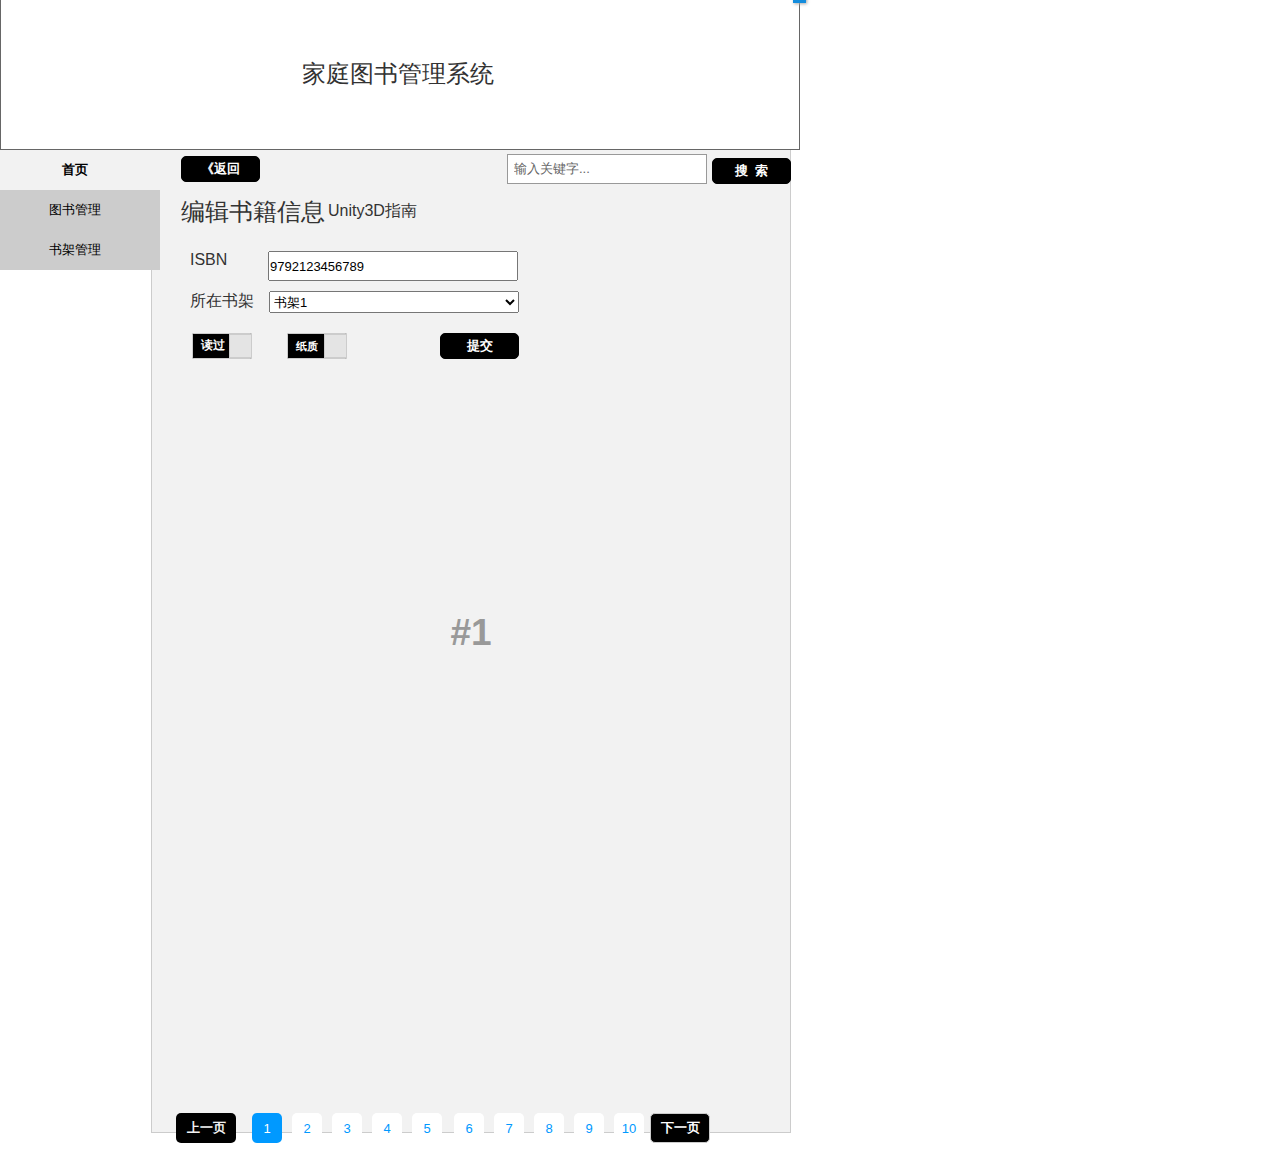
<file: docs/edit.html>
﻿<!DOCTYPE html>
<html>
  <head>
    <title>Edit</title>
    <meta http-equiv="X-UA-Compatible" content="IE=edge"/>
    <meta http-equiv="content-type" content="text/html; charset=utf-8"/>
    <meta name="apple-mobile-web-app-capable" content="yes"/>
    <link href="resources/css/jquery-ui-themes.css" type="text/css" rel="stylesheet"/>
    <link href="resources/css/axure_rp_page.css" type="text/css" rel="stylesheet"/>
    <link href="data/styles.css" type="text/css" rel="stylesheet"/>
    <link href="files/edit/styles.css" type="text/css" rel="stylesheet"/>
    <script src="resources/scripts/jquery-1.7.1.min.js"></script>
    <script src="resources/scripts/jquery-ui-1.8.10.custom.min.js"></script>
    <script src="resources/scripts/axure/axQuery.js"></script>
    <script src="resources/scripts/axure/globals.js"></script>
    <script src="resources/scripts/axutils.js"></script>
    <script src="resources/scripts/axure/annotation.js"></script>
    <script src="resources/scripts/axure/axQuery.std.js"></script>
    <script src="resources/scripts/axure/doc.js"></script>
    <script src="data/document.js"></script>
    <script src="resources/scripts/messagecenter.js"></script>
    <script src="resources/scripts/axure/events.js"></script>
    <script src="resources/scripts/axure/recording.js"></script>
    <script src="resources/scripts/axure/action.js"></script>
    <script src="resources/scripts/axure/expr.js"></script>
    <script src="resources/scripts/axure/geometry.js"></script>
    <script src="resources/scripts/axure/flyout.js"></script>
    <script src="resources/scripts/axure/ie.js"></script>
    <script src="resources/scripts/axure/model.js"></script>
    <script src="resources/scripts/axure/repeater.js"></script>
    <script src="resources/scripts/axure/sto.js"></script>
    <script src="resources/scripts/axure/utils.temp.js"></script>
    <script src="resources/scripts/axure/variables.js"></script>
    <script src="resources/scripts/axure/drag.js"></script>
    <script src="resources/scripts/axure/move.js"></script>
    <script src="resources/scripts/axure/visibility.js"></script>
    <script src="resources/scripts/axure/style.js"></script>
    <script src="resources/scripts/axure/adaptive.js"></script>
    <script src="resources/scripts/axure/tree.js"></script>
    <script src="resources/scripts/axure/init.temp.js"></script>
    <script src="files/edit/data.js"></script>
    <script src="resources/scripts/axure/legacy.js"></script>
    <script src="resources/scripts/axure/viewer.js"></script>
    <script src="resources/scripts/axure/math.js"></script>
    <script type="text/javascript">
      $axure.utils.getTransparentGifPath = function() { return 'resources/images/transparent.gif'; };
      $axure.utils.getOtherPath = function() { return 'resources/Other.html'; };
      $axure.utils.getReloadPath = function() { return 'resources/reload.html'; };
    </script>
  </head>
  <body>
    <div id="base" class="">

      <!-- 纵向导航 (动态面板) -->
      <div id="u2029" class="ax_default" data-label="纵向导航">
        <div id="u2029_state0" class="panel_state" data-label="State 1">
          <div id="u2029_state0_content" class="panel_state_content">

            <!-- Unnamed (矩形) -->
            <div id="u2030" class="ax_default _形状">
              <div id="u2030_div" class=""></div>
              <!-- Unnamed () -->
              <div id="u2031" class="text" style="visibility: visible;">
                <p><span>#1</span></p>
              </div>
            </div>

            <!-- Unnamed (矩形) -->
            <div id="u2032" class="ax_default _形状">
              <div id="u2032_div" class=""></div>
              <!-- Unnamed () -->
              <div id="u2033" class="text" style="visibility: visible;">
                <p><span>首页</span></p>
              </div>
            </div>

            <!-- Unnamed (矩形) -->
            <div id="u2034" class="ax_default _形状">
              <div id="u2034_div" class=""></div>
              <!-- Unnamed () -->
              <div id="u2035" class="text" style="visibility: visible;">
                <p><span>图书管理</span></p>
              </div>
            </div>

            <!-- Unnamed (矩形) -->
            <div id="u2036" class="ax_default _形状">
              <div id="u2036_div" class=""></div>
              <!-- Unnamed () -->
              <div id="u2037" class="text" style="visibility: visible;">
                <p><span>书架管理</span></p>
              </div>
            </div>

            <!-- Unnamed (组合) -->
            <div id="u2038" class="ax_default">

              <!-- Unnamed (组合) -->
              <div id="u2039" class="ax_default">

                <!-- Rectangle (矩形) -->
                <div id="u2040" class="ax_default _形状" data-label="Rectangle">
                  <div id="u2040_div" class=""></div>
                  <!-- Unnamed () -->
                  <div id="u2041" class="text" style="display: none; visibility: hidden">
                    <p><span></span></p>
                  </div>
                </div>

                <!-- 搜索 (文本框) -->
                <div id="u2042" class="ax_default _文本框" data-label="搜索">
                  <input id="u2042_input" type="text" value="输入关键字..." maxlength="128"/>
                </div>
              </div>

              <!-- Unnamed (矩形) -->
              <div id="u2043" class="ax_default _形状">
                <div id="u2043_div" class=""></div>
                <!-- Unnamed () -->
                <div id="u2044" class="text" style="visibility: visible;">
                  <p><span>搜&nbsp; 索</span></p>
                </div>
              </div>
            </div>

            <!-- Unnamed (矩形) -->
            <div id="u2045" class="ax_default _形状">
              <div id="u2045_div" class=""></div>
              <!-- Unnamed () -->
              <div id="u2046" class="text" style="visibility: visible;">
                <p><span>《返回</span></p>
              </div>
            </div>

            <!-- Header 1 (文本段落) -->
            <div id="u2047" class="ax_default" data-label="Header 1">
              <img id="u2047_img" class="img " src="images/index/header_1_u104.png"/>
              <!-- Unnamed () -->
              <div id="u2048" class="text" style="visibility: visible;">
                <p><span>编辑书籍信息</span></p>
              </div>
            </div>

            <!-- Header 2 (文本段落) -->
            <div id="u2049" class="ax_default" data-label="Header 2">
              <img id="u2049_img" class="img " src="images/add/header_2_u1419.png"/>
              <!-- Unnamed () -->
              <div id="u2050" class="text" style="visibility: visible;">
                <p><span>ISBN</span></p>
              </div>
            </div>

            <!-- Input Field (文本框) -->
            <div id="u2051" class="ax_default _文本框" data-label="Input Field">
              <input id="u2051_input" type="text" value="9792123456789"/>
            </div>

            <!-- Header 2 (文本段落) -->
            <div id="u2052" class="ax_default" data-label="Header 2">
              <img id="u2052_img" class="img " src="images/add/header_2_u1422.png"/>
              <!-- Unnamed () -->
              <div id="u2053" class="text" style="visibility: visible;">
                <p><span>所在书架</span></p>
              </div>
            </div>

            <!-- 下拉列表 (下拉列表框) -->
            <div id="u2054" class="ax_default _下拉列表框" data-label="下拉列表">
              <select id="u2054_input">
                <option value="选择">选择</option>
                <option selected value="书架1">书架1</option>
                <option value="书架2">书架2</option>
                <option value="书架3">书架3</option>
              </select>
            </div>

            <!-- 开关按钮 (动态面板) -->
            <div id="u2055" class="ax_default" data-label="开关按钮">
              <div id="u2055_state0" class="panel_state" data-label="纸张">
                <div id="u2055_state0_content" class="panel_state_content">

                  <!-- Unnamed (矩形) -->
                  <div id="u2056" class="ax_default _形状">
                    <div id="u2056_div" class=""></div>
                    <!-- Unnamed () -->
                    <div id="u2057" class="text" style="visibility: visible;">
                      <p><span>&nbsp; 读过</span></p>
                    </div>
                  </div>

                  <!-- Unnamed (矩形) -->
                  <div id="u2058" class="ax_default _形状">
                    <div id="u2058_div" class=""></div>
                    <!-- Unnamed () -->
                    <div id="u2059" class="text" style="display: none; visibility: hidden">
                      <p><span></span></p>
                    </div>
                  </div>
                </div>
              </div>
              <div id="u2055_state1" class="panel_state" data-label="电子" style="display: none; visibility: hidden;">
                <div id="u2055_state1_content" class="panel_state_content">

                  <!-- Unnamed (矩形) -->
                  <div id="u2060" class="ax_default _形状">
                    <div id="u2060_div" class=""></div>
                    <!-- Unnamed () -->
                    <div id="u2061" class="text" style="visibility: visible;">
                      <p><span>&nbsp;&nbsp; &nbsp; 未读</span></p>
                    </div>
                  </div>

                  <!-- Unnamed (矩形) -->
                  <div id="u2062" class="ax_default _形状">
                    <div id="u2062_div" class=""></div>
                    <!-- Unnamed () -->
                    <div id="u2063" class="text" style="display: none; visibility: hidden">
                      <p><span></span></p>
                    </div>
                  </div>
                </div>
              </div>
            </div>

            <!-- 开关按钮 (动态面板) -->
            <div id="u2064" class="ax_default" data-label="开关按钮">
              <div id="u2064_state0" class="panel_state" data-label="纸张">
                <div id="u2064_state0_content" class="panel_state_content">

                  <!-- Unnamed (矩形) -->
                  <div id="u2065" class="ax_default _形状">
                    <div id="u2065_div" class=""></div>
                    <!-- Unnamed () -->
                    <div id="u2066" class="text" style="visibility: visible;">
                      <p style="font-size:12px;"><span>&nbsp; </span><span style="font-size:11px;"> 纸质</span></p>
                    </div>
                  </div>

                  <!-- Unnamed (矩形) -->
                  <div id="u2067" class="ax_default _形状">
                    <div id="u2067_div" class=""></div>
                    <!-- Unnamed () -->
                    <div id="u2068" class="text" style="display: none; visibility: hidden">
                      <p><span></span></p>
                    </div>
                  </div>
                </div>
              </div>
              <div id="u2064_state1" class="panel_state" data-label="电子" style="display: none; visibility: hidden;">
                <div id="u2064_state1_content" class="panel_state_content">

                  <!-- Unnamed (矩形) -->
                  <div id="u2069" class="ax_default _形状">
                    <div id="u2069_div" class=""></div>
                    <!-- Unnamed () -->
                    <div id="u2070" class="text" style="visibility: visible;">
                      <p><span>&nbsp;&nbsp; &nbsp; 电子</span></p>
                    </div>
                  </div>

                  <!-- Unnamed (矩形) -->
                  <div id="u2071" class="ax_default _形状">
                    <div id="u2071_div" class=""></div>
                    <!-- Unnamed () -->
                    <div id="u2072" class="text" style="display: none; visibility: hidden">
                      <p><span></span></p>
                    </div>
                  </div>
                </div>
              </div>
            </div>

            <!-- Unnamed (矩形) -->
            <div id="u2073" class="ax_default _形状">
              <div id="u2073_div" class=""></div>
              <!-- Unnamed () -->
              <div id="u2074" class="text" style="visibility: visible;">
                <p><span>提交</span></p>
              </div>
            </div>

            <!-- Header 2 (文本段落) -->
            <div id="u2075" class="ax_default" data-label="Header 2">
              <img id="u2075_img" class="img " src="images/detail/header_2_u799.png"/>
              <!-- Unnamed () -->
              <div id="u2076" class="text" style="visibility: visible;">
                <p><span>Unity3D指南</span></p>
              </div>
            </div>
          </div>
        </div>
        <div id="u2029_state1" class="panel_state" data-label="State 2" style="display: none; visibility: hidden;">
          <div id="u2029_state1_content" class="panel_state_content">

            <!-- Unnamed (矩形) -->
            <div id="u2077" class="ax_default _形状">
              <div id="u2077_div" class=""></div>
              <!-- Unnamed () -->
              <div id="u2078" class="text" style="visibility: visible;">
                <p><span>&nbsp;#2</span></p>
              </div>
            </div>

            <!-- Unnamed (矩形) -->
            <div id="u2079" class="ax_default _形状">
              <div id="u2079_div" class=""></div>
              <!-- Unnamed () -->
              <div id="u2080" class="text" style="visibility: visible;">
                <p><span>图书管理</span></p>
              </div>
            </div>

            <!-- Unnamed (矩形) -->
            <div id="u2081" class="ax_default _形状">
              <div id="u2081_div" class=""></div>
              <!-- Unnamed () -->
              <div id="u2082" class="text" style="visibility: visible;">
                <p><span>首页</span></p>
              </div>
            </div>

            <!-- Unnamed (矩形) -->
            <div id="u2083" class="ax_default _形状">
              <div id="u2083_div" class=""></div>
              <!-- Unnamed () -->
              <div id="u2084" class="text" style="visibility: visible;">
                <p><span>书架管理</span></p>
              </div>
            </div>

            <!-- Image (图片) -->
            <div id="u2085" class="ax_default _图片" data-label="Image">
              <img id="u2085_img" class="img " src="images/index/image_u18.png"/>
              <!-- Unnamed () -->
              <div id="u2086" class="text" style="display: none; visibility: hidden">
                <p><span></span></p>
              </div>
            </div>

            <!-- Unnamed (矩形) -->
            <div id="u2087" class="ax_default _形状">
              <div id="u2087_div" class=""></div>
              <!-- Unnamed () -->
              <div id="u2088" class="text" style="visibility: visible;">
                <p><span>添加新书</span></p>
              </div>
            </div>

            <!-- Unnamed (组合) -->
            <div id="u2089" class="ax_default">

              <!-- Option 1 (矩形) -->
              <div id="u2090" class="ax_default _形状" data-label="Option 1" selectiongroup="ButtonBar">
                <div id="u2090_div" class=""></div>
                <!-- Unnamed () -->
                <div id="u2091" class="text" style="visibility: visible;">
                  <p><span>书架1</span></p>
                </div>
              </div>

              <!-- Option 2 (矩形) -->
              <div id="u2092" class="ax_default _形状" data-label="Option 2" selectiongroup="ButtonBar">
                <div id="u2092_div" class=""></div>
                <!-- Unnamed () -->
                <div id="u2093" class="text" style="visibility: visible;">
                  <p><span>书架2</span></p>
                </div>
              </div>
            </div>

            <!-- Header 1 (文本段落) -->
            <div id="u2094" class="ax_default" data-label="Header 1">
              <img id="u2094_img" class="img " src="images/index/header_1_u104.png"/>
              <!-- Unnamed () -->
              <div id="u2095" class="text" style="visibility: visible;">
                <p><span>书籍的标题</span></p>
              </div>
            </div>

            <!-- Header 2 (文本段落) -->
            <div id="u2096" class="ax_default" data-label="Header 2">
              <img id="u2096_img" class="img " src="images/index/header_2_u106.png"/>
              <!-- Unnamed () -->
              <div id="u2097" class="text" style="visibility: visible;">
                <p><span>作者/译者/出版社/出版日/价格</span></p>
              </div>
            </div>

            <!-- 打分 (动态面板) -->
            <div id="u2098" class="ax_default" data-label="打分">
              <div id="u2098_state0" class="panel_state" data-label="0">
                <div id="u2098_state0_content" class="panel_state_content">

                  <!-- Unnamed (图片) -->
                  <div id="u2099" class="ax_default _图片">
                    <img id="u2099_img" class="img " src="images/index/u109.png"/>
                    <!-- Unnamed () -->
                    <div id="u2100" class="text" style="display: none; visibility: hidden">
                      <p><span></span></p>
                    </div>
                  </div>

                  <!-- Unnamed (图片) -->
                  <div id="u2101" class="ax_default _图片">
                    <img id="u2101_img" class="img " src="images/index/u109.png"/>
                    <!-- Unnamed () -->
                    <div id="u2102" class="text" style="display: none; visibility: hidden">
                      <p><span></span></p>
                    </div>
                  </div>

                  <!-- Unnamed (图片) -->
                  <div id="u2103" class="ax_default _图片">
                    <img id="u2103_img" class="img " src="images/index/u109.png"/>
                    <!-- Unnamed () -->
                    <div id="u2104" class="text" style="display: none; visibility: hidden">
                      <p><span></span></p>
                    </div>
                  </div>

                  <!-- Unnamed (图片) -->
                  <div id="u2105" class="ax_default _图片">
                    <img id="u2105_img" class="img " src="images/index/u109.png"/>
                    <!-- Unnamed () -->
                    <div id="u2106" class="text" style="display: none; visibility: hidden">
                      <p><span></span></p>
                    </div>
                  </div>

                  <!-- Unnamed (图片) -->
                  <div id="u2107" class="ax_default _图片">
                    <img id="u2107_img" class="img " src="images/index/u109.png"/>
                    <!-- Unnamed () -->
                    <div id="u2108" class="text" style="display: none; visibility: hidden">
                      <p><span></span></p>
                    </div>
                  </div>
                </div>
              </div>
              <div id="u2098_state1" class="panel_state" data-label="1" style="display: none; visibility: hidden;">
                <div id="u2098_state1_content" class="panel_state_content">

                  <!-- Unnamed (图片) -->
                  <div id="u2109" class="ax_default _图片">
                    <img id="u2109_img" class="img " src="images/index/u109.png"/>
                    <!-- Unnamed () -->
                    <div id="u2110" class="text" style="display: none; visibility: hidden">
                      <p><span></span></p>
                    </div>
                  </div>

                  <!-- Unnamed (图片) -->
                  <div id="u2111" class="ax_default _图片">
                    <img id="u2111_img" class="img " src="images/index/u109.png"/>
                    <!-- Unnamed () -->
                    <div id="u2112" class="text" style="display: none; visibility: hidden">
                      <p><span></span></p>
                    </div>
                  </div>

                  <!-- Unnamed (图片) -->
                  <div id="u2113" class="ax_default _图片">
                    <img id="u2113_img" class="img " src="images/index/u109.png"/>
                    <!-- Unnamed () -->
                    <div id="u2114" class="text" style="display: none; visibility: hidden">
                      <p><span></span></p>
                    </div>
                  </div>

                  <!-- Unnamed (图片) -->
                  <div id="u2115" class="ax_default _图片">
                    <img id="u2115_img" class="img " src="images/index/u109.png"/>
                    <!-- Unnamed () -->
                    <div id="u2116" class="text" style="display: none; visibility: hidden">
                      <p><span></span></p>
                    </div>
                  </div>

                  <!-- Unnamed (图片) -->
                  <div id="u2117" class="ax_default _图片">
                    <img id="u2117_img" class="img " src="images/index/u127.png"/>
                    <!-- Unnamed () -->
                    <div id="u2118" class="text" style="display: none; visibility: hidden">
                      <p><span></span></p>
                    </div>
                  </div>
                </div>
              </div>
              <div id="u2098_state2" class="panel_state" data-label="2" style="display: none; visibility: hidden;">
                <div id="u2098_state2_content" class="panel_state_content">

                  <!-- Unnamed (图片) -->
                  <div id="u2119" class="ax_default _图片">
                    <img id="u2119_img" class="img " src="images/index/u109.png"/>
                    <!-- Unnamed () -->
                    <div id="u2120" class="text" style="display: none; visibility: hidden">
                      <p><span></span></p>
                    </div>
                  </div>

                  <!-- Unnamed (图片) -->
                  <div id="u2121" class="ax_default _图片">
                    <img id="u2121_img" class="img " src="images/index/u109.png"/>
                    <!-- Unnamed () -->
                    <div id="u2122" class="text" style="display: none; visibility: hidden">
                      <p><span></span></p>
                    </div>
                  </div>

                  <!-- Unnamed (图片) -->
                  <div id="u2123" class="ax_default _图片">
                    <img id="u2123_img" class="img " src="images/index/u109.png"/>
                    <!-- Unnamed () -->
                    <div id="u2124" class="text" style="display: none; visibility: hidden">
                      <p><span></span></p>
                    </div>
                  </div>

                  <!-- Unnamed (图片) -->
                  <div id="u2125" class="ax_default _图片">
                    <img id="u2125_img" class="img " src="images/index/u127.png"/>
                    <!-- Unnamed () -->
                    <div id="u2126" class="text" style="display: none; visibility: hidden">
                      <p><span></span></p>
                    </div>
                  </div>

                  <!-- Unnamed (图片) -->
                  <div id="u2127" class="ax_default _图片">
                    <img id="u2127_img" class="img " src="images/index/u127.png"/>
                    <!-- Unnamed () -->
                    <div id="u2128" class="text" style="display: none; visibility: hidden">
                      <p><span></span></p>
                    </div>
                  </div>
                </div>
              </div>
              <div id="u2098_state3" class="panel_state" data-label="3" style="display: none; visibility: hidden;">
                <div id="u2098_state3_content" class="panel_state_content">

                  <!-- Unnamed (图片) -->
                  <div id="u2129" class="ax_default _图片">
                    <img id="u2129_img" class="img " src="images/index/u109.png"/>
                    <!-- Unnamed () -->
                    <div id="u2130" class="text" style="display: none; visibility: hidden">
                      <p><span></span></p>
                    </div>
                  </div>

                  <!-- Unnamed (图片) -->
                  <div id="u2131" class="ax_default _图片">
                    <img id="u2131_img" class="img " src="images/index/u109.png"/>
                    <!-- Unnamed () -->
                    <div id="u2132" class="text" style="display: none; visibility: hidden">
                      <p><span></span></p>
                    </div>
                  </div>

                  <!-- Unnamed (图片) -->
                  <div id="u2133" class="ax_default _图片">
                    <img id="u2133_img" class="img " src="images/index/u127.png"/>
                    <!-- Unnamed () -->
                    <div id="u2134" class="text" style="display: none; visibility: hidden">
                      <p><span></span></p>
                    </div>
                  </div>

                  <!-- Unnamed (图片) -->
                  <div id="u2135" class="ax_default _图片">
                    <img id="u2135_img" class="img " src="images/index/u127.png"/>
                    <!-- Unnamed () -->
                    <div id="u2136" class="text" style="display: none; visibility: hidden">
                      <p><span></span></p>
                    </div>
                  </div>

                  <!-- Unnamed (图片) -->
                  <div id="u2137" class="ax_default _图片">
                    <img id="u2137_img" class="img " src="images/index/u127.png"/>
                    <!-- Unnamed () -->
                    <div id="u2138" class="text" style="display: none; visibility: hidden">
                      <p><span></span></p>
                    </div>
                  </div>
                </div>
              </div>
              <div id="u2098_state4" class="panel_state" data-label="4" style="display: none; visibility: hidden;">
                <div id="u2098_state4_content" class="panel_state_content">

                  <!-- Unnamed (图片) -->
                  <div id="u2139" class="ax_default _图片">
                    <img id="u2139_img" class="img " src="images/index/u109.png"/>
                    <!-- Unnamed () -->
                    <div id="u2140" class="text" style="display: none; visibility: hidden">
                      <p><span></span></p>
                    </div>
                  </div>

                  <!-- Unnamed (图片) -->
                  <div id="u2141" class="ax_default _图片">
                    <img id="u2141_img" class="img " src="images/index/u127.png"/>
                    <!-- Unnamed () -->
                    <div id="u2142" class="text" style="display: none; visibility: hidden">
                      <p><span></span></p>
                    </div>
                  </div>

                  <!-- Unnamed (图片) -->
                  <div id="u2143" class="ax_default _图片">
                    <img id="u2143_img" class="img " src="images/index/u127.png"/>
                    <!-- Unnamed () -->
                    <div id="u2144" class="text" style="display: none; visibility: hidden">
                      <p><span></span></p>
                    </div>
                  </div>

                  <!-- Unnamed (图片) -->
                  <div id="u2145" class="ax_default _图片">
                    <img id="u2145_img" class="img " src="images/index/u127.png"/>
                    <!-- Unnamed () -->
                    <div id="u2146" class="text" style="display: none; visibility: hidden">
                      <p><span></span></p>
                    </div>
                  </div>

                  <!-- Unnamed (图片) -->
                  <div id="u2147" class="ax_default _图片">
                    <img id="u2147_img" class="img " src="images/index/u127.png"/>
                    <!-- Unnamed () -->
                    <div id="u2148" class="text" style="display: none; visibility: hidden">
                      <p><span></span></p>
                    </div>
                  </div>
                </div>
              </div>
              <div id="u2098_state5" class="panel_state" data-label="5" style="display: none; visibility: hidden;">
                <div id="u2098_state5_content" class="panel_state_content">

                  <!-- Unnamed (图片) -->
                  <div id="u2149" class="ax_default _图片">
                    <img id="u2149_img" class="img " src="images/index/u127.png"/>
                    <!-- Unnamed () -->
                    <div id="u2150" class="text" style="display: none; visibility: hidden">
                      <p><span></span></p>
                    </div>
                  </div>

                  <!-- Unnamed (图片) -->
                  <div id="u2151" class="ax_default _图片">
                    <img id="u2151_img" class="img " src="images/index/u127.png"/>
                    <!-- Unnamed () -->
                    <div id="u2152" class="text" style="display: none; visibility: hidden">
                      <p><span></span></p>
                    </div>
                  </div>

                  <!-- Unnamed (图片) -->
                  <div id="u2153" class="ax_default _图片">
                    <img id="u2153_img" class="img " src="images/index/u127.png"/>
                    <!-- Unnamed () -->
                    <div id="u2154" class="text" style="display: none; visibility: hidden">
                      <p><span></span></p>
                    </div>
                  </div>

                  <!-- Unnamed (图片) -->
                  <div id="u2155" class="ax_default _图片">
                    <img id="u2155_img" class="img " src="images/index/u127.png"/>
                    <!-- Unnamed () -->
                    <div id="u2156" class="text" style="display: none; visibility: hidden">
                      <p><span></span></p>
                    </div>
                  </div>

                  <!-- Unnamed (图片) -->
                  <div id="u2157" class="ax_default _图片">
                    <img id="u2157_img" class="img " src="images/index/u127.png"/>
                    <!-- Unnamed () -->
                    <div id="u2158" class="text" style="display: none; visibility: hidden">
                      <p><span></span></p>
                    </div>
                  </div>
                </div>
              </div>
              <div id="u2098_state6" class="panel_state" data-label="1.set" style="display: none; visibility: hidden;">
                <div id="u2098_state6_content" class="panel_state_content">

                  <!-- Unnamed (图片) -->
                  <div id="u2159" class="ax_default _图片">
                    <img id="u2159_img" class="img " src="images/index/u169.png"/>
                    <!-- Unnamed () -->
                    <div id="u2160" class="text" style="display: none; visibility: hidden">
                      <p><span></span></p>
                    </div>
                  </div>

                  <!-- Unnamed (图片) -->
                  <div id="u2161" class="ax_default _图片">
                    <img id="u2161_img" class="img " src="images/index/u109.png"/>
                    <!-- Unnamed () -->
                    <div id="u2162" class="text" style="display: none; visibility: hidden">
                      <p><span></span></p>
                    </div>
                  </div>

                  <!-- Unnamed (图片) -->
                  <div id="u2163" class="ax_default _图片">
                    <img id="u2163_img" class="img " src="images/index/u109.png"/>
                    <!-- Unnamed () -->
                    <div id="u2164" class="text" style="display: none; visibility: hidden">
                      <p><span></span></p>
                    </div>
                  </div>

                  <!-- Unnamed (图片) -->
                  <div id="u2165" class="ax_default _图片">
                    <img id="u2165_img" class="img " src="images/index/u109.png"/>
                    <!-- Unnamed () -->
                    <div id="u2166" class="text" style="display: none; visibility: hidden">
                      <p><span></span></p>
                    </div>
                  </div>

                  <!-- Unnamed (图片) -->
                  <div id="u2167" class="ax_default _图片">
                    <img id="u2167_img" class="img " src="images/index/u109.png"/>
                    <!-- Unnamed () -->
                    <div id="u2168" class="text" style="display: none; visibility: hidden">
                      <p><span></span></p>
                    </div>
                  </div>
                </div>
              </div>
              <div id="u2098_state7" class="panel_state" data-label="2.set" style="display: none; visibility: hidden;">
                <div id="u2098_state7_content" class="panel_state_content">

                  <!-- Unnamed (图片) -->
                  <div id="u2169" class="ax_default _图片">
                    <img id="u2169_img" class="img " src="images/index/u169.png"/>
                    <!-- Unnamed () -->
                    <div id="u2170" class="text" style="display: none; visibility: hidden">
                      <p><span></span></p>
                    </div>
                  </div>

                  <!-- Unnamed (图片) -->
                  <div id="u2171" class="ax_default _图片">
                    <img id="u2171_img" class="img " src="images/index/u169.png"/>
                    <!-- Unnamed () -->
                    <div id="u2172" class="text" style="display: none; visibility: hidden">
                      <p><span></span></p>
                    </div>
                  </div>

                  <!-- Unnamed (图片) -->
                  <div id="u2173" class="ax_default _图片">
                    <img id="u2173_img" class="img " src="images/index/u109.png"/>
                    <!-- Unnamed () -->
                    <div id="u2174" class="text" style="display: none; visibility: hidden">
                      <p><span></span></p>
                    </div>
                  </div>

                  <!-- Unnamed (图片) -->
                  <div id="u2175" class="ax_default _图片">
                    <img id="u2175_img" class="img " src="images/index/u109.png"/>
                    <!-- Unnamed () -->
                    <div id="u2176" class="text" style="display: none; visibility: hidden">
                      <p><span></span></p>
                    </div>
                  </div>

                  <!-- Unnamed (图片) -->
                  <div id="u2177" class="ax_default _图片">
                    <img id="u2177_img" class="img " src="images/index/u109.png"/>
                    <!-- Unnamed () -->
                    <div id="u2178" class="text" style="display: none; visibility: hidden">
                      <p><span></span></p>
                    </div>
                  </div>
                </div>
              </div>
              <div id="u2098_state8" class="panel_state" data-label="3.set" style="display: none; visibility: hidden;">
                <div id="u2098_state8_content" class="panel_state_content">

                  <!-- Unnamed (图片) -->
                  <div id="u2179" class="ax_default _图片">
                    <img id="u2179_img" class="img " src="images/index/u169.png"/>
                    <!-- Unnamed () -->
                    <div id="u2180" class="text" style="display: none; visibility: hidden">
                      <p><span></span></p>
                    </div>
                  </div>

                  <!-- Unnamed (图片) -->
                  <div id="u2181" class="ax_default _图片">
                    <img id="u2181_img" class="img " src="images/index/u169.png"/>
                    <!-- Unnamed () -->
                    <div id="u2182" class="text" style="display: none; visibility: hidden">
                      <p><span></span></p>
                    </div>
                  </div>

                  <!-- Unnamed (图片) -->
                  <div id="u2183" class="ax_default _图片">
                    <img id="u2183_img" class="img " src="images/index/u169.png"/>
                    <!-- Unnamed () -->
                    <div id="u2184" class="text" style="display: none; visibility: hidden">
                      <p><span></span></p>
                    </div>
                  </div>

                  <!-- Unnamed (图片) -->
                  <div id="u2185" class="ax_default _图片">
                    <img id="u2185_img" class="img " src="images/index/u109.png"/>
                    <!-- Unnamed () -->
                    <div id="u2186" class="text" style="display: none; visibility: hidden">
                      <p><span></span></p>
                    </div>
                  </div>

                  <!-- Unnamed (图片) -->
                  <div id="u2187" class="ax_default _图片">
                    <img id="u2187_img" class="img " src="images/index/u109.png"/>
                    <!-- Unnamed () -->
                    <div id="u2188" class="text" style="display: none; visibility: hidden">
                      <p><span></span></p>
                    </div>
                  </div>
                </div>
              </div>
              <div id="u2098_state9" class="panel_state" data-label="4.set" style="display: none; visibility: hidden;">
                <div id="u2098_state9_content" class="panel_state_content">

                  <!-- Unnamed (图片) -->
                  <div id="u2189" class="ax_default _图片">
                    <img id="u2189_img" class="img " src="images/index/u169.png"/>
                    <!-- Unnamed () -->
                    <div id="u2190" class="text" style="display: none; visibility: hidden">
                      <p><span></span></p>
                    </div>
                  </div>

                  <!-- Unnamed (图片) -->
                  <div id="u2191" class="ax_default _图片">
                    <img id="u2191_img" class="img " src="images/index/u169.png"/>
                    <!-- Unnamed () -->
                    <div id="u2192" class="text" style="display: none; visibility: hidden">
                      <p><span></span></p>
                    </div>
                  </div>

                  <!-- Unnamed (图片) -->
                  <div id="u2193" class="ax_default _图片">
                    <img id="u2193_img" class="img " src="images/index/u169.png"/>
                    <!-- Unnamed () -->
                    <div id="u2194" class="text" style="display: none; visibility: hidden">
                      <p><span></span></p>
                    </div>
                  </div>

                  <!-- Unnamed (图片) -->
                  <div id="u2195" class="ax_default _图片">
                    <img id="u2195_img" class="img " src="images/index/u169.png"/>
                    <!-- Unnamed () -->
                    <div id="u2196" class="text" style="display: none; visibility: hidden">
                      <p><span></span></p>
                    </div>
                  </div>

                  <!-- Unnamed (图片) -->
                  <div id="u2197" class="ax_default _图片">
                    <img id="u2197_img" class="img " src="images/index/u109.png"/>
                    <!-- Unnamed () -->
                    <div id="u2198" class="text" style="display: none; visibility: hidden">
                      <p><span></span></p>
                    </div>
                  </div>
                </div>
              </div>
              <div id="u2098_state10" class="panel_state" data-label="5.set" style="display: none; visibility: hidden;">
                <div id="u2098_state10_content" class="panel_state_content">

                  <!-- Unnamed (图片) -->
                  <div id="u2199" class="ax_default _图片">
                    <img id="u2199_img" class="img " src="images/index/u169.png"/>
                    <!-- Unnamed () -->
                    <div id="u2200" class="text" style="display: none; visibility: hidden">
                      <p><span></span></p>
                    </div>
                  </div>

                  <!-- Unnamed (图片) -->
                  <div id="u2201" class="ax_default _图片">
                    <img id="u2201_img" class="img " src="images/index/u169.png"/>
                    <!-- Unnamed () -->
                    <div id="u2202" class="text" style="display: none; visibility: hidden">
                      <p><span></span></p>
                    </div>
                  </div>

                  <!-- Unnamed (图片) -->
                  <div id="u2203" class="ax_default _图片">
                    <img id="u2203_img" class="img " src="images/index/u169.png"/>
                    <!-- Unnamed () -->
                    <div id="u2204" class="text" style="display: none; visibility: hidden">
                      <p><span></span></p>
                    </div>
                  </div>

                  <!-- Unnamed (图片) -->
                  <div id="u2205" class="ax_default _图片">
                    <img id="u2205_img" class="img " src="images/index/u169.png"/>
                    <!-- Unnamed () -->
                    <div id="u2206" class="text" style="display: none; visibility: hidden">
                      <p><span></span></p>
                    </div>
                  </div>

                  <!-- Unnamed (图片) -->
                  <div id="u2207" class="ax_default _图片">
                    <img id="u2207_img" class="img " src="images/index/u169.png"/>
                    <!-- Unnamed () -->
                    <div id="u2208" class="text" style="display: none; visibility: hidden">
                      <p><span></span></p>
                    </div>
                  </div>
                </div>
              </div>
            </div>

            <!-- Header 2 (文本段落) -->
            <div id="u2209" class="ax_default" data-label="Header 2">
              <img id="u2209_img" class="img " src="images/index/header_2_u219.png"/>
              <!-- Unnamed () -->
              <div id="u2210" class="text" style="visibility: visible;">
                <p><span>简介简介简介简介简介简介简介简介简介简介简介简介简介简介简介简介简介简介简介简介简介简介简介简介简介简介简介简介简介简介简介简介简介简介简</span></p>
              </div>
            </div>

            <!-- Image (图片) -->
            <div id="u2211" class="ax_default _图片" data-label="Image">
              <img id="u2211_img" class="img " src="images/index/image_u18.png"/>
              <!-- Unnamed () -->
              <div id="u2212" class="text" style="display: none; visibility: hidden">
                <p><span></span></p>
              </div>
            </div>

            <!-- Header 1 (文本段落) -->
            <div id="u2213" class="ax_default" data-label="Header 1">
              <img id="u2213_img" class="img " src="images/index/header_1_u104.png"/>
              <!-- Unnamed () -->
              <div id="u2214" class="text" style="visibility: visible;">
                <p><span>书籍的标题</span></p>
              </div>
            </div>

            <!-- Header 2 (文本段落) -->
            <div id="u2215" class="ax_default" data-label="Header 2">
              <img id="u2215_img" class="img " src="images/index/header_2_u106.png"/>
              <!-- Unnamed () -->
              <div id="u2216" class="text" style="visibility: visible;">
                <p><span>作者/译者/出版社/出版日/价格</span></p>
              </div>
            </div>

            <!-- 打分 (动态面板) -->
            <div id="u2217" class="ax_default" data-label="打分">
              <div id="u2217_state0" class="panel_state" data-label="0">
                <div id="u2217_state0_content" class="panel_state_content">

                  <!-- Unnamed (图片) -->
                  <div id="u2218" class="ax_default _图片">
                    <img id="u2218_img" class="img " src="images/index/u109.png"/>
                    <!-- Unnamed () -->
                    <div id="u2219" class="text" style="display: none; visibility: hidden">
                      <p><span></span></p>
                    </div>
                  </div>

                  <!-- Unnamed (图片) -->
                  <div id="u2220" class="ax_default _图片">
                    <img id="u2220_img" class="img " src="images/index/u109.png"/>
                    <!-- Unnamed () -->
                    <div id="u2221" class="text" style="display: none; visibility: hidden">
                      <p><span></span></p>
                    </div>
                  </div>

                  <!-- Unnamed (图片) -->
                  <div id="u2222" class="ax_default _图片">
                    <img id="u2222_img" class="img " src="images/index/u109.png"/>
                    <!-- Unnamed () -->
                    <div id="u2223" class="text" style="display: none; visibility: hidden">
                      <p><span></span></p>
                    </div>
                  </div>

                  <!-- Unnamed (图片) -->
                  <div id="u2224" class="ax_default _图片">
                    <img id="u2224_img" class="img " src="images/index/u109.png"/>
                    <!-- Unnamed () -->
                    <div id="u2225" class="text" style="display: none; visibility: hidden">
                      <p><span></span></p>
                    </div>
                  </div>

                  <!-- Unnamed (图片) -->
                  <div id="u2226" class="ax_default _图片">
                    <img id="u2226_img" class="img " src="images/index/u109.png"/>
                    <!-- Unnamed () -->
                    <div id="u2227" class="text" style="display: none; visibility: hidden">
                      <p><span></span></p>
                    </div>
                  </div>
                </div>
              </div>
              <div id="u2217_state1" class="panel_state" data-label="1" style="display: none; visibility: hidden;">
                <div id="u2217_state1_content" class="panel_state_content">

                  <!-- Unnamed (图片) -->
                  <div id="u2228" class="ax_default _图片">
                    <img id="u2228_img" class="img " src="images/index/u109.png"/>
                    <!-- Unnamed () -->
                    <div id="u2229" class="text" style="display: none; visibility: hidden">
                      <p><span></span></p>
                    </div>
                  </div>

                  <!-- Unnamed (图片) -->
                  <div id="u2230" class="ax_default _图片">
                    <img id="u2230_img" class="img " src="images/index/u109.png"/>
                    <!-- Unnamed () -->
                    <div id="u2231" class="text" style="display: none; visibility: hidden">
                      <p><span></span></p>
                    </div>
                  </div>

                  <!-- Unnamed (图片) -->
                  <div id="u2232" class="ax_default _图片">
                    <img id="u2232_img" class="img " src="images/index/u109.png"/>
                    <!-- Unnamed () -->
                    <div id="u2233" class="text" style="display: none; visibility: hidden">
                      <p><span></span></p>
                    </div>
                  </div>

                  <!-- Unnamed (图片) -->
                  <div id="u2234" class="ax_default _图片">
                    <img id="u2234_img" class="img " src="images/index/u109.png"/>
                    <!-- Unnamed () -->
                    <div id="u2235" class="text" style="display: none; visibility: hidden">
                      <p><span></span></p>
                    </div>
                  </div>

                  <!-- Unnamed (图片) -->
                  <div id="u2236" class="ax_default _图片">
                    <img id="u2236_img" class="img " src="images/index/u127.png"/>
                    <!-- Unnamed () -->
                    <div id="u2237" class="text" style="display: none; visibility: hidden">
                      <p><span></span></p>
                    </div>
                  </div>
                </div>
              </div>
              <div id="u2217_state2" class="panel_state" data-label="2" style="display: none; visibility: hidden;">
                <div id="u2217_state2_content" class="panel_state_content">

                  <!-- Unnamed (图片) -->
                  <div id="u2238" class="ax_default _图片">
                    <img id="u2238_img" class="img " src="images/index/u109.png"/>
                    <!-- Unnamed () -->
                    <div id="u2239" class="text" style="display: none; visibility: hidden">
                      <p><span></span></p>
                    </div>
                  </div>

                  <!-- Unnamed (图片) -->
                  <div id="u2240" class="ax_default _图片">
                    <img id="u2240_img" class="img " src="images/index/u109.png"/>
                    <!-- Unnamed () -->
                    <div id="u2241" class="text" style="display: none; visibility: hidden">
                      <p><span></span></p>
                    </div>
                  </div>

                  <!-- Unnamed (图片) -->
                  <div id="u2242" class="ax_default _图片">
                    <img id="u2242_img" class="img " src="images/index/u109.png"/>
                    <!-- Unnamed () -->
                    <div id="u2243" class="text" style="display: none; visibility: hidden">
                      <p><span></span></p>
                    </div>
                  </div>

                  <!-- Unnamed (图片) -->
                  <div id="u2244" class="ax_default _图片">
                    <img id="u2244_img" class="img " src="images/index/u127.png"/>
                    <!-- Unnamed () -->
                    <div id="u2245" class="text" style="display: none; visibility: hidden">
                      <p><span></span></p>
                    </div>
                  </div>

                  <!-- Unnamed (图片) -->
                  <div id="u2246" class="ax_default _图片">
                    <img id="u2246_img" class="img " src="images/index/u127.png"/>
                    <!-- Unnamed () -->
                    <div id="u2247" class="text" style="display: none; visibility: hidden">
                      <p><span></span></p>
                    </div>
                  </div>
                </div>
              </div>
              <div id="u2217_state3" class="panel_state" data-label="3" style="display: none; visibility: hidden;">
                <div id="u2217_state3_content" class="panel_state_content">

                  <!-- Unnamed (图片) -->
                  <div id="u2248" class="ax_default _图片">
                    <img id="u2248_img" class="img " src="images/index/u109.png"/>
                    <!-- Unnamed () -->
                    <div id="u2249" class="text" style="display: none; visibility: hidden">
                      <p><span></span></p>
                    </div>
                  </div>

                  <!-- Unnamed (图片) -->
                  <div id="u2250" class="ax_default _图片">
                    <img id="u2250_img" class="img " src="images/index/u109.png"/>
                    <!-- Unnamed () -->
                    <div id="u2251" class="text" style="display: none; visibility: hidden">
                      <p><span></span></p>
                    </div>
                  </div>

                  <!-- Unnamed (图片) -->
                  <div id="u2252" class="ax_default _图片">
                    <img id="u2252_img" class="img " src="images/index/u127.png"/>
                    <!-- Unnamed () -->
                    <div id="u2253" class="text" style="display: none; visibility: hidden">
                      <p><span></span></p>
                    </div>
                  </div>

                  <!-- Unnamed (图片) -->
                  <div id="u2254" class="ax_default _图片">
                    <img id="u2254_img" class="img " src="images/index/u127.png"/>
                    <!-- Unnamed () -->
                    <div id="u2255" class="text" style="display: none; visibility: hidden">
                      <p><span></span></p>
                    </div>
                  </div>

                  <!-- Unnamed (图片) -->
                  <div id="u2256" class="ax_default _图片">
                    <img id="u2256_img" class="img " src="images/index/u127.png"/>
                    <!-- Unnamed () -->
                    <div id="u2257" class="text" style="display: none; visibility: hidden">
                      <p><span></span></p>
                    </div>
                  </div>
                </div>
              </div>
              <div id="u2217_state4" class="panel_state" data-label="4" style="display: none; visibility: hidden;">
                <div id="u2217_state4_content" class="panel_state_content">

                  <!-- Unnamed (图片) -->
                  <div id="u2258" class="ax_default _图片">
                    <img id="u2258_img" class="img " src="images/index/u109.png"/>
                    <!-- Unnamed () -->
                    <div id="u2259" class="text" style="display: none; visibility: hidden">
                      <p><span></span></p>
                    </div>
                  </div>

                  <!-- Unnamed (图片) -->
                  <div id="u2260" class="ax_default _图片">
                    <img id="u2260_img" class="img " src="images/index/u127.png"/>
                    <!-- Unnamed () -->
                    <div id="u2261" class="text" style="display: none; visibility: hidden">
                      <p><span></span></p>
                    </div>
                  </div>

                  <!-- Unnamed (图片) -->
                  <div id="u2262" class="ax_default _图片">
                    <img id="u2262_img" class="img " src="images/index/u127.png"/>
                    <!-- Unnamed () -->
                    <div id="u2263" class="text" style="display: none; visibility: hidden">
                      <p><span></span></p>
                    </div>
                  </div>

                  <!-- Unnamed (图片) -->
                  <div id="u2264" class="ax_default _图片">
                    <img id="u2264_img" class="img " src="images/index/u127.png"/>
                    <!-- Unnamed () -->
                    <div id="u2265" class="text" style="display: none; visibility: hidden">
                      <p><span></span></p>
                    </div>
                  </div>

                  <!-- Unnamed (图片) -->
                  <div id="u2266" class="ax_default _图片">
                    <img id="u2266_img" class="img " src="images/index/u127.png"/>
                    <!-- Unnamed () -->
                    <div id="u2267" class="text" style="display: none; visibility: hidden">
                      <p><span></span></p>
                    </div>
                  </div>
                </div>
              </div>
              <div id="u2217_state5" class="panel_state" data-label="5" style="display: none; visibility: hidden;">
                <div id="u2217_state5_content" class="panel_state_content">

                  <!-- Unnamed (图片) -->
                  <div id="u2268" class="ax_default _图片">
                    <img id="u2268_img" class="img " src="images/index/u127.png"/>
                    <!-- Unnamed () -->
                    <div id="u2269" class="text" style="display: none; visibility: hidden">
                      <p><span></span></p>
                    </div>
                  </div>

                  <!-- Unnamed (图片) -->
                  <div id="u2270" class="ax_default _图片">
                    <img id="u2270_img" class="img " src="images/index/u127.png"/>
                    <!-- Unnamed () -->
                    <div id="u2271" class="text" style="display: none; visibility: hidden">
                      <p><span></span></p>
                    </div>
                  </div>

                  <!-- Unnamed (图片) -->
                  <div id="u2272" class="ax_default _图片">
                    <img id="u2272_img" class="img " src="images/index/u127.png"/>
                    <!-- Unnamed () -->
                    <div id="u2273" class="text" style="display: none; visibility: hidden">
                      <p><span></span></p>
                    </div>
                  </div>

                  <!-- Unnamed (图片) -->
                  <div id="u2274" class="ax_default _图片">
                    <img id="u2274_img" class="img " src="images/index/u127.png"/>
                    <!-- Unnamed () -->
                    <div id="u2275" class="text" style="display: none; visibility: hidden">
                      <p><span></span></p>
                    </div>
                  </div>

                  <!-- Unnamed (图片) -->
                  <div id="u2276" class="ax_default _图片">
                    <img id="u2276_img" class="img " src="images/index/u127.png"/>
                    <!-- Unnamed () -->
                    <div id="u2277" class="text" style="display: none; visibility: hidden">
                      <p><span></span></p>
                    </div>
                  </div>
                </div>
              </div>
              <div id="u2217_state6" class="panel_state" data-label="1.set" style="display: none; visibility: hidden;">
                <div id="u2217_state6_content" class="panel_state_content">

                  <!-- Unnamed (图片) -->
                  <div id="u2278" class="ax_default _图片">
                    <img id="u2278_img" class="img " src="images/index/u169.png"/>
                    <!-- Unnamed () -->
                    <div id="u2279" class="text" style="display: none; visibility: hidden">
                      <p><span></span></p>
                    </div>
                  </div>

                  <!-- Unnamed (图片) -->
                  <div id="u2280" class="ax_default _图片">
                    <img id="u2280_img" class="img " src="images/index/u109.png"/>
                    <!-- Unnamed () -->
                    <div id="u2281" class="text" style="display: none; visibility: hidden">
                      <p><span></span></p>
                    </div>
                  </div>

                  <!-- Unnamed (图片) -->
                  <div id="u2282" class="ax_default _图片">
                    <img id="u2282_img" class="img " src="images/index/u109.png"/>
                    <!-- Unnamed () -->
                    <div id="u2283" class="text" style="display: none; visibility: hidden">
                      <p><span></span></p>
                    </div>
                  </div>

                  <!-- Unnamed (图片) -->
                  <div id="u2284" class="ax_default _图片">
                    <img id="u2284_img" class="img " src="images/index/u109.png"/>
                    <!-- Unnamed () -->
                    <div id="u2285" class="text" style="display: none; visibility: hidden">
                      <p><span></span></p>
                    </div>
                  </div>

                  <!-- Unnamed (图片) -->
                  <div id="u2286" class="ax_default _图片">
                    <img id="u2286_img" class="img " src="images/index/u109.png"/>
                    <!-- Unnamed () -->
                    <div id="u2287" class="text" style="display: none; visibility: hidden">
                      <p><span></span></p>
                    </div>
                  </div>
                </div>
              </div>
              <div id="u2217_state7" class="panel_state" data-label="2.set" style="display: none; visibility: hidden;">
                <div id="u2217_state7_content" class="panel_state_content">

                  <!-- Unnamed (图片) -->
                  <div id="u2288" class="ax_default _图片">
                    <img id="u2288_img" class="img " src="images/index/u169.png"/>
                    <!-- Unnamed () -->
                    <div id="u2289" class="text" style="display: none; visibility: hidden">
                      <p><span></span></p>
                    </div>
                  </div>

                  <!-- Unnamed (图片) -->
                  <div id="u2290" class="ax_default _图片">
                    <img id="u2290_img" class="img " src="images/index/u169.png"/>
                    <!-- Unnamed () -->
                    <div id="u2291" class="text" style="display: none; visibility: hidden">
                      <p><span></span></p>
                    </div>
                  </div>

                  <!-- Unnamed (图片) -->
                  <div id="u2292" class="ax_default _图片">
                    <img id="u2292_img" class="img " src="images/index/u109.png"/>
                    <!-- Unnamed () -->
                    <div id="u2293" class="text" style="display: none; visibility: hidden">
                      <p><span></span></p>
                    </div>
                  </div>

                  <!-- Unnamed (图片) -->
                  <div id="u2294" class="ax_default _图片">
                    <img id="u2294_img" class="img " src="images/index/u109.png"/>
                    <!-- Unnamed () -->
                    <div id="u2295" class="text" style="display: none; visibility: hidden">
                      <p><span></span></p>
                    </div>
                  </div>

                  <!-- Unnamed (图片) -->
                  <div id="u2296" class="ax_default _图片">
                    <img id="u2296_img" class="img " src="images/index/u109.png"/>
                    <!-- Unnamed () -->
                    <div id="u2297" class="text" style="display: none; visibility: hidden">
                      <p><span></span></p>
                    </div>
                  </div>
                </div>
              </div>
              <div id="u2217_state8" class="panel_state" data-label="3.set" style="display: none; visibility: hidden;">
                <div id="u2217_state8_content" class="panel_state_content">

                  <!-- Unnamed (图片) -->
                  <div id="u2298" class="ax_default _图片">
                    <img id="u2298_img" class="img " src="images/index/u169.png"/>
                    <!-- Unnamed () -->
                    <div id="u2299" class="text" style="display: none; visibility: hidden">
                      <p><span></span></p>
                    </div>
                  </div>

                  <!-- Unnamed (图片) -->
                  <div id="u2300" class="ax_default _图片">
                    <img id="u2300_img" class="img " src="images/index/u169.png"/>
                    <!-- Unnamed () -->
                    <div id="u2301" class="text" style="display: none; visibility: hidden">
                      <p><span></span></p>
                    </div>
                  </div>

                  <!-- Unnamed (图片) -->
                  <div id="u2302" class="ax_default _图片">
                    <img id="u2302_img" class="img " src="images/index/u169.png"/>
                    <!-- Unnamed () -->
                    <div id="u2303" class="text" style="display: none; visibility: hidden">
                      <p><span></span></p>
                    </div>
                  </div>

                  <!-- Unnamed (图片) -->
                  <div id="u2304" class="ax_default _图片">
                    <img id="u2304_img" class="img " src="images/index/u109.png"/>
                    <!-- Unnamed () -->
                    <div id="u2305" class="text" style="display: none; visibility: hidden">
                      <p><span></span></p>
                    </div>
                  </div>

                  <!-- Unnamed (图片) -->
                  <div id="u2306" class="ax_default _图片">
                    <img id="u2306_img" class="img " src="images/index/u109.png"/>
                    <!-- Unnamed () -->
                    <div id="u2307" class="text" style="display: none; visibility: hidden">
                      <p><span></span></p>
                    </div>
                  </div>
                </div>
              </div>
              <div id="u2217_state9" class="panel_state" data-label="4.set" style="display: none; visibility: hidden;">
                <div id="u2217_state9_content" class="panel_state_content">

                  <!-- Unnamed (图片) -->
                  <div id="u2308" class="ax_default _图片">
                    <img id="u2308_img" class="img " src="images/index/u169.png"/>
                    <!-- Unnamed () -->
                    <div id="u2309" class="text" style="display: none; visibility: hidden">
                      <p><span></span></p>
                    </div>
                  </div>

                  <!-- Unnamed (图片) -->
                  <div id="u2310" class="ax_default _图片">
                    <img id="u2310_img" class="img " src="images/index/u169.png"/>
                    <!-- Unnamed () -->
                    <div id="u2311" class="text" style="display: none; visibility: hidden">
                      <p><span></span></p>
                    </div>
                  </div>

                  <!-- Unnamed (图片) -->
                  <div id="u2312" class="ax_default _图片">
                    <img id="u2312_img" class="img " src="images/index/u169.png"/>
                    <!-- Unnamed () -->
                    <div id="u2313" class="text" style="display: none; visibility: hidden">
                      <p><span></span></p>
                    </div>
                  </div>

                  <!-- Unnamed (图片) -->
                  <div id="u2314" class="ax_default _图片">
                    <img id="u2314_img" class="img " src="images/index/u169.png"/>
                    <!-- Unnamed () -->
                    <div id="u2315" class="text" style="display: none; visibility: hidden">
                      <p><span></span></p>
                    </div>
                  </div>

                  <!-- Unnamed (图片) -->
                  <div id="u2316" class="ax_default _图片">
                    <img id="u2316_img" class="img " src="images/index/u109.png"/>
                    <!-- Unnamed () -->
                    <div id="u2317" class="text" style="display: none; visibility: hidden">
                      <p><span></span></p>
                    </div>
                  </div>
                </div>
              </div>
              <div id="u2217_state10" class="panel_state" data-label="5.set" style="display: none; visibility: hidden;">
                <div id="u2217_state10_content" class="panel_state_content">

                  <!-- Unnamed (图片) -->
                  <div id="u2318" class="ax_default _图片">
                    <img id="u2318_img" class="img " src="images/index/u169.png"/>
                    <!-- Unnamed () -->
                    <div id="u2319" class="text" style="display: none; visibility: hidden">
                      <p><span></span></p>
                    </div>
                  </div>

                  <!-- Unnamed (图片) -->
                  <div id="u2320" class="ax_default _图片">
                    <img id="u2320_img" class="img " src="images/index/u169.png"/>
                    <!-- Unnamed () -->
                    <div id="u2321" class="text" style="display: none; visibility: hidden">
                      <p><span></span></p>
                    </div>
                  </div>

                  <!-- Unnamed (图片) -->
                  <div id="u2322" class="ax_default _图片">
                    <img id="u2322_img" class="img " src="images/index/u169.png"/>
                    <!-- Unnamed () -->
                    <div id="u2323" class="text" style="display: none; visibility: hidden">
                      <p><span></span></p>
                    </div>
                  </div>

                  <!-- Unnamed (图片) -->
                  <div id="u2324" class="ax_default _图片">
                    <img id="u2324_img" class="img " src="images/index/u169.png"/>
                    <!-- Unnamed () -->
                    <div id="u2325" class="text" style="display: none; visibility: hidden">
                      <p><span></span></p>
                    </div>
                  </div>

                  <!-- Unnamed (图片) -->
                  <div id="u2326" class="ax_default _图片">
                    <img id="u2326_img" class="img " src="images/index/u169.png"/>
                    <!-- Unnamed () -->
                    <div id="u2327" class="text" style="display: none; visibility: hidden">
                      <p><span></span></p>
                    </div>
                  </div>
                </div>
              </div>
            </div>

            <!-- Header 2 (文本段落) -->
            <div id="u2328" class="ax_default" data-label="Header 2">
              <img id="u2328_img" class="img " src="images/index/header_2_u219.png"/>
              <!-- Unnamed () -->
              <div id="u2329" class="text" style="visibility: visible;">
                <p><span>简介简介简介简介简介简介简介简介简介简介简介简介简介简介简介简介简介简介简介简介简介简介简介简介简介简介简介简介简介简介简介简介简介简介简</span></p>
              </div>
            </div>

            <!-- Image (图片) -->
            <div id="u2330" class="ax_default _图片" data-label="Image">
              <img id="u2330_img" class="img " src="images/index/image_u18.png"/>
              <!-- Unnamed () -->
              <div id="u2331" class="text" style="display: none; visibility: hidden">
                <p><span></span></p>
              </div>
            </div>

            <!-- Header 1 (文本段落) -->
            <div id="u2332" class="ax_default" data-label="Header 1">
              <img id="u2332_img" class="img " src="images/index/header_1_u104.png"/>
              <!-- Unnamed () -->
              <div id="u2333" class="text" style="visibility: visible;">
                <p><span>书籍的标题</span></p>
              </div>
            </div>

            <!-- Header 2 (文本段落) -->
            <div id="u2334" class="ax_default" data-label="Header 2">
              <img id="u2334_img" class="img " src="images/index/header_2_u106.png"/>
              <!-- Unnamed () -->
              <div id="u2335" class="text" style="visibility: visible;">
                <p><span>作者/译者/出版社/出版日/价格</span></p>
              </div>
            </div>

            <!-- 打分 (动态面板) -->
            <div id="u2336" class="ax_default" data-label="打分">
              <div id="u2336_state0" class="panel_state" data-label="0">
                <div id="u2336_state0_content" class="panel_state_content">

                  <!-- Unnamed (图片) -->
                  <div id="u2337" class="ax_default _图片">
                    <img id="u2337_img" class="img " src="images/index/u109.png"/>
                    <!-- Unnamed () -->
                    <div id="u2338" class="text" style="display: none; visibility: hidden">
                      <p><span></span></p>
                    </div>
                  </div>

                  <!-- Unnamed (图片) -->
                  <div id="u2339" class="ax_default _图片">
                    <img id="u2339_img" class="img " src="images/index/u109.png"/>
                    <!-- Unnamed () -->
                    <div id="u2340" class="text" style="display: none; visibility: hidden">
                      <p><span></span></p>
                    </div>
                  </div>

                  <!-- Unnamed (图片) -->
                  <div id="u2341" class="ax_default _图片">
                    <img id="u2341_img" class="img " src="images/index/u109.png"/>
                    <!-- Unnamed () -->
                    <div id="u2342" class="text" style="display: none; visibility: hidden">
                      <p><span></span></p>
                    </div>
                  </div>

                  <!-- Unnamed (图片) -->
                  <div id="u2343" class="ax_default _图片">
                    <img id="u2343_img" class="img " src="images/index/u109.png"/>
                    <!-- Unnamed () -->
                    <div id="u2344" class="text" style="display: none; visibility: hidden">
                      <p><span></span></p>
                    </div>
                  </div>

                  <!-- Unnamed (图片) -->
                  <div id="u2345" class="ax_default _图片">
                    <img id="u2345_img" class="img " src="images/index/u109.png"/>
                    <!-- Unnamed () -->
                    <div id="u2346" class="text" style="display: none; visibility: hidden">
                      <p><span></span></p>
                    </div>
                  </div>
                </div>
              </div>
              <div id="u2336_state1" class="panel_state" data-label="1" style="display: none; visibility: hidden;">
                <div id="u2336_state1_content" class="panel_state_content">

                  <!-- Unnamed (图片) -->
                  <div id="u2347" class="ax_default _图片">
                    <img id="u2347_img" class="img " src="images/index/u109.png"/>
                    <!-- Unnamed () -->
                    <div id="u2348" class="text" style="display: none; visibility: hidden">
                      <p><span></span></p>
                    </div>
                  </div>

                  <!-- Unnamed (图片) -->
                  <div id="u2349" class="ax_default _图片">
                    <img id="u2349_img" class="img " src="images/index/u109.png"/>
                    <!-- Unnamed () -->
                    <div id="u2350" class="text" style="display: none; visibility: hidden">
                      <p><span></span></p>
                    </div>
                  </div>

                  <!-- Unnamed (图片) -->
                  <div id="u2351" class="ax_default _图片">
                    <img id="u2351_img" class="img " src="images/index/u109.png"/>
                    <!-- Unnamed () -->
                    <div id="u2352" class="text" style="display: none; visibility: hidden">
                      <p><span></span></p>
                    </div>
                  </div>

                  <!-- Unnamed (图片) -->
                  <div id="u2353" class="ax_default _图片">
                    <img id="u2353_img" class="img " src="images/index/u109.png"/>
                    <!-- Unnamed () -->
                    <div id="u2354" class="text" style="display: none; visibility: hidden">
                      <p><span></span></p>
                    </div>
                  </div>

                  <!-- Unnamed (图片) -->
                  <div id="u2355" class="ax_default _图片">
                    <img id="u2355_img" class="img " src="images/index/u127.png"/>
                    <!-- Unnamed () -->
                    <div id="u2356" class="text" style="display: none; visibility: hidden">
                      <p><span></span></p>
                    </div>
                  </div>
                </div>
              </div>
              <div id="u2336_state2" class="panel_state" data-label="2" style="display: none; visibility: hidden;">
                <div id="u2336_state2_content" class="panel_state_content">

                  <!-- Unnamed (图片) -->
                  <div id="u2357" class="ax_default _图片">
                    <img id="u2357_img" class="img " src="images/index/u109.png"/>
                    <!-- Unnamed () -->
                    <div id="u2358" class="text" style="display: none; visibility: hidden">
                      <p><span></span></p>
                    </div>
                  </div>

                  <!-- Unnamed (图片) -->
                  <div id="u2359" class="ax_default _图片">
                    <img id="u2359_img" class="img " src="images/index/u109.png"/>
                    <!-- Unnamed () -->
                    <div id="u2360" class="text" style="display: none; visibility: hidden">
                      <p><span></span></p>
                    </div>
                  </div>

                  <!-- Unnamed (图片) -->
                  <div id="u2361" class="ax_default _图片">
                    <img id="u2361_img" class="img " src="images/index/u109.png"/>
                    <!-- Unnamed () -->
                    <div id="u2362" class="text" style="display: none; visibility: hidden">
                      <p><span></span></p>
                    </div>
                  </div>

                  <!-- Unnamed (图片) -->
                  <div id="u2363" class="ax_default _图片">
                    <img id="u2363_img" class="img " src="images/index/u127.png"/>
                    <!-- Unnamed () -->
                    <div id="u2364" class="text" style="display: none; visibility: hidden">
                      <p><span></span></p>
                    </div>
                  </div>

                  <!-- Unnamed (图片) -->
                  <div id="u2365" class="ax_default _图片">
                    <img id="u2365_img" class="img " src="images/index/u127.png"/>
                    <!-- Unnamed () -->
                    <div id="u2366" class="text" style="display: none; visibility: hidden">
                      <p><span></span></p>
                    </div>
                  </div>
                </div>
              </div>
              <div id="u2336_state3" class="panel_state" data-label="3" style="display: none; visibility: hidden;">
                <div id="u2336_state3_content" class="panel_state_content">

                  <!-- Unnamed (图片) -->
                  <div id="u2367" class="ax_default _图片">
                    <img id="u2367_img" class="img " src="images/index/u109.png"/>
                    <!-- Unnamed () -->
                    <div id="u2368" class="text" style="display: none; visibility: hidden">
                      <p><span></span></p>
                    </div>
                  </div>

                  <!-- Unnamed (图片) -->
                  <div id="u2369" class="ax_default _图片">
                    <img id="u2369_img" class="img " src="images/index/u109.png"/>
                    <!-- Unnamed () -->
                    <div id="u2370" class="text" style="display: none; visibility: hidden">
                      <p><span></span></p>
                    </div>
                  </div>

                  <!-- Unnamed (图片) -->
                  <div id="u2371" class="ax_default _图片">
                    <img id="u2371_img" class="img " src="images/index/u127.png"/>
                    <!-- Unnamed () -->
                    <div id="u2372" class="text" style="display: none; visibility: hidden">
                      <p><span></span></p>
                    </div>
                  </div>

                  <!-- Unnamed (图片) -->
                  <div id="u2373" class="ax_default _图片">
                    <img id="u2373_img" class="img " src="images/index/u127.png"/>
                    <!-- Unnamed () -->
                    <div id="u2374" class="text" style="display: none; visibility: hidden">
                      <p><span></span></p>
                    </div>
                  </div>

                  <!-- Unnamed (图片) -->
                  <div id="u2375" class="ax_default _图片">
                    <img id="u2375_img" class="img " src="images/index/u127.png"/>
                    <!-- Unnamed () -->
                    <div id="u2376" class="text" style="display: none; visibility: hidden">
                      <p><span></span></p>
                    </div>
                  </div>
                </div>
              </div>
              <div id="u2336_state4" class="panel_state" data-label="4" style="display: none; visibility: hidden;">
                <div id="u2336_state4_content" class="panel_state_content">

                  <!-- Unnamed (图片) -->
                  <div id="u2377" class="ax_default _图片">
                    <img id="u2377_img" class="img " src="images/index/u109.png"/>
                    <!-- Unnamed () -->
                    <div id="u2378" class="text" style="display: none; visibility: hidden">
                      <p><span></span></p>
                    </div>
                  </div>

                  <!-- Unnamed (图片) -->
                  <div id="u2379" class="ax_default _图片">
                    <img id="u2379_img" class="img " src="images/index/u127.png"/>
                    <!-- Unnamed () -->
                    <div id="u2380" class="text" style="display: none; visibility: hidden">
                      <p><span></span></p>
                    </div>
                  </div>

                  <!-- Unnamed (图片) -->
                  <div id="u2381" class="ax_default _图片">
                    <img id="u2381_img" class="img " src="images/index/u127.png"/>
                    <!-- Unnamed () -->
                    <div id="u2382" class="text" style="display: none; visibility: hidden">
                      <p><span></span></p>
                    </div>
                  </div>

                  <!-- Unnamed (图片) -->
                  <div id="u2383" class="ax_default _图片">
                    <img id="u2383_img" class="img " src="images/index/u127.png"/>
                    <!-- Unnamed () -->
                    <div id="u2384" class="text" style="display: none; visibility: hidden">
                      <p><span></span></p>
                    </div>
                  </div>

                  <!-- Unnamed (图片) -->
                  <div id="u2385" class="ax_default _图片">
                    <img id="u2385_img" class="img " src="images/index/u127.png"/>
                    <!-- Unnamed () -->
                    <div id="u2386" class="text" style="display: none; visibility: hidden">
                      <p><span></span></p>
                    </div>
                  </div>
                </div>
              </div>
              <div id="u2336_state5" class="panel_state" data-label="5" style="display: none; visibility: hidden;">
                <div id="u2336_state5_content" class="panel_state_content">

                  <!-- Unnamed (图片) -->
                  <div id="u2387" class="ax_default _图片">
                    <img id="u2387_img" class="img " src="images/index/u127.png"/>
                    <!-- Unnamed () -->
                    <div id="u2388" class="text" style="display: none; visibility: hidden">
                      <p><span></span></p>
                    </div>
                  </div>

                  <!-- Unnamed (图片) -->
                  <div id="u2389" class="ax_default _图片">
                    <img id="u2389_img" class="img " src="images/index/u127.png"/>
                    <!-- Unnamed () -->
                    <div id="u2390" class="text" style="display: none; visibility: hidden">
                      <p><span></span></p>
                    </div>
                  </div>

                  <!-- Unnamed (图片) -->
                  <div id="u2391" class="ax_default _图片">
                    <img id="u2391_img" class="img " src="images/index/u127.png"/>
                    <!-- Unnamed () -->
                    <div id="u2392" class="text" style="display: none; visibility: hidden">
                      <p><span></span></p>
                    </div>
                  </div>

                  <!-- Unnamed (图片) -->
                  <div id="u2393" class="ax_default _图片">
                    <img id="u2393_img" class="img " src="images/index/u127.png"/>
                    <!-- Unnamed () -->
                    <div id="u2394" class="text" style="display: none; visibility: hidden">
                      <p><span></span></p>
                    </div>
                  </div>

                  <!-- Unnamed (图片) -->
                  <div id="u2395" class="ax_default _图片">
                    <img id="u2395_img" class="img " src="images/index/u127.png"/>
                    <!-- Unnamed () -->
                    <div id="u2396" class="text" style="display: none; visibility: hidden">
                      <p><span></span></p>
                    </div>
                  </div>
                </div>
              </div>
              <div id="u2336_state6" class="panel_state" data-label="1.set" style="display: none; visibility: hidden;">
                <div id="u2336_state6_content" class="panel_state_content">

                  <!-- Unnamed (图片) -->
                  <div id="u2397" class="ax_default _图片">
                    <img id="u2397_img" class="img " src="images/index/u169.png"/>
                    <!-- Unnamed () -->
                    <div id="u2398" class="text" style="display: none; visibility: hidden">
                      <p><span></span></p>
                    </div>
                  </div>

                  <!-- Unnamed (图片) -->
                  <div id="u2399" class="ax_default _图片">
                    <img id="u2399_img" class="img " src="images/index/u109.png"/>
                    <!-- Unnamed () -->
                    <div id="u2400" class="text" style="display: none; visibility: hidden">
                      <p><span></span></p>
                    </div>
                  </div>

                  <!-- Unnamed (图片) -->
                  <div id="u2401" class="ax_default _图片">
                    <img id="u2401_img" class="img " src="images/index/u109.png"/>
                    <!-- Unnamed () -->
                    <div id="u2402" class="text" style="display: none; visibility: hidden">
                      <p><span></span></p>
                    </div>
                  </div>

                  <!-- Unnamed (图片) -->
                  <div id="u2403" class="ax_default _图片">
                    <img id="u2403_img" class="img " src="images/index/u109.png"/>
                    <!-- Unnamed () -->
                    <div id="u2404" class="text" style="display: none; visibility: hidden">
                      <p><span></span></p>
                    </div>
                  </div>

                  <!-- Unnamed (图片) -->
                  <div id="u2405" class="ax_default _图片">
                    <img id="u2405_img" class="img " src="images/index/u109.png"/>
                    <!-- Unnamed () -->
                    <div id="u2406" class="text" style="display: none; visibility: hidden">
                      <p><span></span></p>
                    </div>
                  </div>
                </div>
              </div>
              <div id="u2336_state7" class="panel_state" data-label="2.set" style="display: none; visibility: hidden;">
                <div id="u2336_state7_content" class="panel_state_content">

                  <!-- Unnamed (图片) -->
                  <div id="u2407" class="ax_default _图片">
                    <img id="u2407_img" class="img " src="images/index/u169.png"/>
                    <!-- Unnamed () -->
                    <div id="u2408" class="text" style="display: none; visibility: hidden">
                      <p><span></span></p>
                    </div>
                  </div>

                  <!-- Unnamed (图片) -->
                  <div id="u2409" class="ax_default _图片">
                    <img id="u2409_img" class="img " src="images/index/u169.png"/>
                    <!-- Unnamed () -->
                    <div id="u2410" class="text" style="display: none; visibility: hidden">
                      <p><span></span></p>
                    </div>
                  </div>

                  <!-- Unnamed (图片) -->
                  <div id="u2411" class="ax_default _图片">
                    <img id="u2411_img" class="img " src="images/index/u109.png"/>
                    <!-- Unnamed () -->
                    <div id="u2412" class="text" style="display: none; visibility: hidden">
                      <p><span></span></p>
                    </div>
                  </div>

                  <!-- Unnamed (图片) -->
                  <div id="u2413" class="ax_default _图片">
                    <img id="u2413_img" class="img " src="images/index/u109.png"/>
                    <!-- Unnamed () -->
                    <div id="u2414" class="text" style="display: none; visibility: hidden">
                      <p><span></span></p>
                    </div>
                  </div>

                  <!-- Unnamed (图片) -->
                  <div id="u2415" class="ax_default _图片">
                    <img id="u2415_img" class="img " src="images/index/u109.png"/>
                    <!-- Unnamed () -->
                    <div id="u2416" class="text" style="display: none; visibility: hidden">
                      <p><span></span></p>
                    </div>
                  </div>
                </div>
              </div>
              <div id="u2336_state8" class="panel_state" data-label="3.set" style="display: none; visibility: hidden;">
                <div id="u2336_state8_content" class="panel_state_content">

                  <!-- Unnamed (图片) -->
                  <div id="u2417" class="ax_default _图片">
                    <img id="u2417_img" class="img " src="images/index/u169.png"/>
                    <!-- Unnamed () -->
                    <div id="u2418" class="text" style="display: none; visibility: hidden">
                      <p><span></span></p>
                    </div>
                  </div>

                  <!-- Unnamed (图片) -->
                  <div id="u2419" class="ax_default _图片">
                    <img id="u2419_img" class="img " src="images/index/u169.png"/>
                    <!-- Unnamed () -->
                    <div id="u2420" class="text" style="display: none; visibility: hidden">
                      <p><span></span></p>
                    </div>
                  </div>

                  <!-- Unnamed (图片) -->
                  <div id="u2421" class="ax_default _图片">
                    <img id="u2421_img" class="img " src="images/index/u169.png"/>
                    <!-- Unnamed () -->
                    <div id="u2422" class="text" style="display: none; visibility: hidden">
                      <p><span></span></p>
                    </div>
                  </div>

                  <!-- Unnamed (图片) -->
                  <div id="u2423" class="ax_default _图片">
                    <img id="u2423_img" class="img " src="images/index/u109.png"/>
                    <!-- Unnamed () -->
                    <div id="u2424" class="text" style="display: none; visibility: hidden">
                      <p><span></span></p>
                    </div>
                  </div>

                  <!-- Unnamed (图片) -->
                  <div id="u2425" class="ax_default _图片">
                    <img id="u2425_img" class="img " src="images/index/u109.png"/>
                    <!-- Unnamed () -->
                    <div id="u2426" class="text" style="display: none; visibility: hidden">
                      <p><span></span></p>
                    </div>
                  </div>
                </div>
              </div>
              <div id="u2336_state9" class="panel_state" data-label="4.set" style="display: none; visibility: hidden;">
                <div id="u2336_state9_content" class="panel_state_content">

                  <!-- Unnamed (图片) -->
                  <div id="u2427" class="ax_default _图片">
                    <img id="u2427_img" class="img " src="images/index/u169.png"/>
                    <!-- Unnamed () -->
                    <div id="u2428" class="text" style="display: none; visibility: hidden">
                      <p><span></span></p>
                    </div>
                  </div>

                  <!-- Unnamed (图片) -->
                  <div id="u2429" class="ax_default _图片">
                    <img id="u2429_img" class="img " src="images/index/u169.png"/>
                    <!-- Unnamed () -->
                    <div id="u2430" class="text" style="display: none; visibility: hidden">
                      <p><span></span></p>
                    </div>
                  </div>

                  <!-- Unnamed (图片) -->
                  <div id="u2431" class="ax_default _图片">
                    <img id="u2431_img" class="img " src="images/index/u169.png"/>
                    <!-- Unnamed () -->
                    <div id="u2432" class="text" style="display: none; visibility: hidden">
                      <p><span></span></p>
                    </div>
                  </div>

                  <!-- Unnamed (图片) -->
                  <div id="u2433" class="ax_default _图片">
                    <img id="u2433_img" class="img " src="images/index/u169.png"/>
                    <!-- Unnamed () -->
                    <div id="u2434" class="text" style="display: none; visibility: hidden">
                      <p><span></span></p>
                    </div>
                  </div>

                  <!-- Unnamed (图片) -->
                  <div id="u2435" class="ax_default _图片">
                    <img id="u2435_img" class="img " src="images/index/u109.png"/>
                    <!-- Unnamed () -->
                    <div id="u2436" class="text" style="display: none; visibility: hidden">
                      <p><span></span></p>
                    </div>
                  </div>
                </div>
              </div>
              <div id="u2336_state10" class="panel_state" data-label="5.set" style="display: none; visibility: hidden;">
                <div id="u2336_state10_content" class="panel_state_content">

                  <!-- Unnamed (图片) -->
                  <div id="u2437" class="ax_default _图片">
                    <img id="u2437_img" class="img " src="images/index/u169.png"/>
                    <!-- Unnamed () -->
                    <div id="u2438" class="text" style="display: none; visibility: hidden">
                      <p><span></span></p>
                    </div>
                  </div>

                  <!-- Unnamed (图片) -->
                  <div id="u2439" class="ax_default _图片">
                    <img id="u2439_img" class="img " src="images/index/u169.png"/>
                    <!-- Unnamed () -->
                    <div id="u2440" class="text" style="display: none; visibility: hidden">
                      <p><span></span></p>
                    </div>
                  </div>

                  <!-- Unnamed (图片) -->
                  <div id="u2441" class="ax_default _图片">
                    <img id="u2441_img" class="img " src="images/index/u169.png"/>
                    <!-- Unnamed () -->
                    <div id="u2442" class="text" style="display: none; visibility: hidden">
                      <p><span></span></p>
                    </div>
                  </div>

                  <!-- Unnamed (图片) -->
                  <div id="u2443" class="ax_default _图片">
                    <img id="u2443_img" class="img " src="images/index/u169.png"/>
                    <!-- Unnamed () -->
                    <div id="u2444" class="text" style="display: none; visibility: hidden">
                      <p><span></span></p>
                    </div>
                  </div>

                  <!-- Unnamed (图片) -->
                  <div id="u2445" class="ax_default _图片">
                    <img id="u2445_img" class="img " src="images/index/u169.png"/>
                    <!-- Unnamed () -->
                    <div id="u2446" class="text" style="display: none; visibility: hidden">
                      <p><span></span></p>
                    </div>
                  </div>
                </div>
              </div>
            </div>

            <!-- Header 2 (文本段落) -->
            <div id="u2447" class="ax_default" data-label="Header 2">
              <img id="u2447_img" class="img " src="images/index/header_2_u219.png"/>
              <!-- Unnamed () -->
              <div id="u2448" class="text" style="visibility: visible;">
                <p><span>简介简介简介简介简介简介简介简介简介简介简介简介简介简介简介简介简介简介简介简介简介简介简介简介简介简介简介简介简介简介简介简介简介简介简</span></p>
              </div>
            </div>

            <!-- Image (图片) -->
            <div id="u2449" class="ax_default _图片" data-label="Image">
              <img id="u2449_img" class="img " src="images/index/image_u18.png"/>
              <!-- Unnamed () -->
              <div id="u2450" class="text" style="display: none; visibility: hidden">
                <p><span></span></p>
              </div>
            </div>

            <!-- Header 1 (文本段落) -->
            <div id="u2451" class="ax_default" data-label="Header 1">
              <img id="u2451_img" class="img " src="images/index/header_1_u104.png"/>
              <!-- Unnamed () -->
              <div id="u2452" class="text" style="visibility: visible;">
                <p><span>书籍的标题</span></p>
              </div>
            </div>

            <!-- Header 2 (文本段落) -->
            <div id="u2453" class="ax_default" data-label="Header 2">
              <img id="u2453_img" class="img " src="images/index/header_2_u106.png"/>
              <!-- Unnamed () -->
              <div id="u2454" class="text" style="visibility: visible;">
                <p><span>作者/译者/出版社/出版日/价格</span></p>
              </div>
            </div>

            <!-- 打分 (动态面板) -->
            <div id="u2455" class="ax_default" data-label="打分">
              <div id="u2455_state0" class="panel_state" data-label="0">
                <div id="u2455_state0_content" class="panel_state_content">

                  <!-- Unnamed (图片) -->
                  <div id="u2456" class="ax_default _图片">
                    <img id="u2456_img" class="img " src="images/index/u109.png"/>
                    <!-- Unnamed () -->
                    <div id="u2457" class="text" style="display: none; visibility: hidden">
                      <p><span></span></p>
                    </div>
                  </div>

                  <!-- Unnamed (图片) -->
                  <div id="u2458" class="ax_default _图片">
                    <img id="u2458_img" class="img " src="images/index/u109.png"/>
                    <!-- Unnamed () -->
                    <div id="u2459" class="text" style="display: none; visibility: hidden">
                      <p><span></span></p>
                    </div>
                  </div>

                  <!-- Unnamed (图片) -->
                  <div id="u2460" class="ax_default _图片">
                    <img id="u2460_img" class="img " src="images/index/u109.png"/>
                    <!-- Unnamed () -->
                    <div id="u2461" class="text" style="display: none; visibility: hidden">
                      <p><span></span></p>
                    </div>
                  </div>

                  <!-- Unnamed (图片) -->
                  <div id="u2462" class="ax_default _图片">
                    <img id="u2462_img" class="img " src="images/index/u109.png"/>
                    <!-- Unnamed () -->
                    <div id="u2463" class="text" style="display: none; visibility: hidden">
                      <p><span></span></p>
                    </div>
                  </div>

                  <!-- Unnamed (图片) -->
                  <div id="u2464" class="ax_default _图片">
                    <img id="u2464_img" class="img " src="images/index/u109.png"/>
                    <!-- Unnamed () -->
                    <div id="u2465" class="text" style="display: none; visibility: hidden">
                      <p><span></span></p>
                    </div>
                  </div>
                </div>
              </div>
              <div id="u2455_state1" class="panel_state" data-label="1" style="display: none; visibility: hidden;">
                <div id="u2455_state1_content" class="panel_state_content">

                  <!-- Unnamed (图片) -->
                  <div id="u2466" class="ax_default _图片">
                    <img id="u2466_img" class="img " src="images/index/u109.png"/>
                    <!-- Unnamed () -->
                    <div id="u2467" class="text" style="display: none; visibility: hidden">
                      <p><span></span></p>
                    </div>
                  </div>

                  <!-- Unnamed (图片) -->
                  <div id="u2468" class="ax_default _图片">
                    <img id="u2468_img" class="img " src="images/index/u109.png"/>
                    <!-- Unnamed () -->
                    <div id="u2469" class="text" style="display: none; visibility: hidden">
                      <p><span></span></p>
                    </div>
                  </div>

                  <!-- Unnamed (图片) -->
                  <div id="u2470" class="ax_default _图片">
                    <img id="u2470_img" class="img " src="images/index/u109.png"/>
                    <!-- Unnamed () -->
                    <div id="u2471" class="text" style="display: none; visibility: hidden">
                      <p><span></span></p>
                    </div>
                  </div>

                  <!-- Unnamed (图片) -->
                  <div id="u2472" class="ax_default _图片">
                    <img id="u2472_img" class="img " src="images/index/u109.png"/>
                    <!-- Unnamed () -->
                    <div id="u2473" class="text" style="display: none; visibility: hidden">
                      <p><span></span></p>
                    </div>
                  </div>

                  <!-- Unnamed (图片) -->
                  <div id="u2474" class="ax_default _图片">
                    <img id="u2474_img" class="img " src="images/index/u127.png"/>
                    <!-- Unnamed () -->
                    <div id="u2475" class="text" style="display: none; visibility: hidden">
                      <p><span></span></p>
                    </div>
                  </div>
                </div>
              </div>
              <div id="u2455_state2" class="panel_state" data-label="2" style="display: none; visibility: hidden;">
                <div id="u2455_state2_content" class="panel_state_content">

                  <!-- Unnamed (图片) -->
                  <div id="u2476" class="ax_default _图片">
                    <img id="u2476_img" class="img " src="images/index/u109.png"/>
                    <!-- Unnamed () -->
                    <div id="u2477" class="text" style="display: none; visibility: hidden">
                      <p><span></span></p>
                    </div>
                  </div>

                  <!-- Unnamed (图片) -->
                  <div id="u2478" class="ax_default _图片">
                    <img id="u2478_img" class="img " src="images/index/u109.png"/>
                    <!-- Unnamed () -->
                    <div id="u2479" class="text" style="display: none; visibility: hidden">
                      <p><span></span></p>
                    </div>
                  </div>

                  <!-- Unnamed (图片) -->
                  <div id="u2480" class="ax_default _图片">
                    <img id="u2480_img" class="img " src="images/index/u109.png"/>
                    <!-- Unnamed () -->
                    <div id="u2481" class="text" style="display: none; visibility: hidden">
                      <p><span></span></p>
                    </div>
                  </div>

                  <!-- Unnamed (图片) -->
                  <div id="u2482" class="ax_default _图片">
                    <img id="u2482_img" class="img " src="images/index/u127.png"/>
                    <!-- Unnamed () -->
                    <div id="u2483" class="text" style="display: none; visibility: hidden">
                      <p><span></span></p>
                    </div>
                  </div>

                  <!-- Unnamed (图片) -->
                  <div id="u2484" class="ax_default _图片">
                    <img id="u2484_img" class="img " src="images/index/u127.png"/>
                    <!-- Unnamed () -->
                    <div id="u2485" class="text" style="display: none; visibility: hidden">
                      <p><span></span></p>
                    </div>
                  </div>
                </div>
              </div>
              <div id="u2455_state3" class="panel_state" data-label="3" style="display: none; visibility: hidden;">
                <div id="u2455_state3_content" class="panel_state_content">

                  <!-- Unnamed (图片) -->
                  <div id="u2486" class="ax_default _图片">
                    <img id="u2486_img" class="img " src="images/index/u109.png"/>
                    <!-- Unnamed () -->
                    <div id="u2487" class="text" style="display: none; visibility: hidden">
                      <p><span></span></p>
                    </div>
                  </div>

                  <!-- Unnamed (图片) -->
                  <div id="u2488" class="ax_default _图片">
                    <img id="u2488_img" class="img " src="images/index/u109.png"/>
                    <!-- Unnamed () -->
                    <div id="u2489" class="text" style="display: none; visibility: hidden">
                      <p><span></span></p>
                    </div>
                  </div>

                  <!-- Unnamed (图片) -->
                  <div id="u2490" class="ax_default _图片">
                    <img id="u2490_img" class="img " src="images/index/u127.png"/>
                    <!-- Unnamed () -->
                    <div id="u2491" class="text" style="display: none; visibility: hidden">
                      <p><span></span></p>
                    </div>
                  </div>

                  <!-- Unnamed (图片) -->
                  <div id="u2492" class="ax_default _图片">
                    <img id="u2492_img" class="img " src="images/index/u127.png"/>
                    <!-- Unnamed () -->
                    <div id="u2493" class="text" style="display: none; visibility: hidden">
                      <p><span></span></p>
                    </div>
                  </div>

                  <!-- Unnamed (图片) -->
                  <div id="u2494" class="ax_default _图片">
                    <img id="u2494_img" class="img " src="images/index/u127.png"/>
                    <!-- Unnamed () -->
                    <div id="u2495" class="text" style="display: none; visibility: hidden">
                      <p><span></span></p>
                    </div>
                  </div>
                </div>
              </div>
              <div id="u2455_state4" class="panel_state" data-label="4" style="display: none; visibility: hidden;">
                <div id="u2455_state4_content" class="panel_state_content">

                  <!-- Unnamed (图片) -->
                  <div id="u2496" class="ax_default _图片">
                    <img id="u2496_img" class="img " src="images/index/u109.png"/>
                    <!-- Unnamed () -->
                    <div id="u2497" class="text" style="display: none; visibility: hidden">
                      <p><span></span></p>
                    </div>
                  </div>

                  <!-- Unnamed (图片) -->
                  <div id="u2498" class="ax_default _图片">
                    <img id="u2498_img" class="img " src="images/index/u127.png"/>
                    <!-- Unnamed () -->
                    <div id="u2499" class="text" style="display: none; visibility: hidden">
                      <p><span></span></p>
                    </div>
                  </div>

                  <!-- Unnamed (图片) -->
                  <div id="u2500" class="ax_default _图片">
                    <img id="u2500_img" class="img " src="images/index/u127.png"/>
                    <!-- Unnamed () -->
                    <div id="u2501" class="text" style="display: none; visibility: hidden">
                      <p><span></span></p>
                    </div>
                  </div>

                  <!-- Unnamed (图片) -->
                  <div id="u2502" class="ax_default _图片">
                    <img id="u2502_img" class="img " src="images/index/u127.png"/>
                    <!-- Unnamed () -->
                    <div id="u2503" class="text" style="display: none; visibility: hidden">
                      <p><span></span></p>
                    </div>
                  </div>

                  <!-- Unnamed (图片) -->
                  <div id="u2504" class="ax_default _图片">
                    <img id="u2504_img" class="img " src="images/index/u127.png"/>
                    <!-- Unnamed () -->
                    <div id="u2505" class="text" style="display: none; visibility: hidden">
                      <p><span></span></p>
                    </div>
                  </div>
                </div>
              </div>
              <div id="u2455_state5" class="panel_state" data-label="5" style="display: none; visibility: hidden;">
                <div id="u2455_state5_content" class="panel_state_content">

                  <!-- Unnamed (图片) -->
                  <div id="u2506" class="ax_default _图片">
                    <img id="u2506_img" class="img " src="images/index/u127.png"/>
                    <!-- Unnamed () -->
                    <div id="u2507" class="text" style="display: none; visibility: hidden">
                      <p><span></span></p>
                    </div>
                  </div>

                  <!-- Unnamed (图片) -->
                  <div id="u2508" class="ax_default _图片">
                    <img id="u2508_img" class="img " src="images/index/u127.png"/>
                    <!-- Unnamed () -->
                    <div id="u2509" class="text" style="display: none; visibility: hidden">
                      <p><span></span></p>
                    </div>
                  </div>

                  <!-- Unnamed (图片) -->
                  <div id="u2510" class="ax_default _图片">
                    <img id="u2510_img" class="img " src="images/index/u127.png"/>
                    <!-- Unnamed () -->
                    <div id="u2511" class="text" style="display: none; visibility: hidden">
                      <p><span></span></p>
                    </div>
                  </div>

                  <!-- Unnamed (图片) -->
                  <div id="u2512" class="ax_default _图片">
                    <img id="u2512_img" class="img " src="images/index/u127.png"/>
                    <!-- Unnamed () -->
                    <div id="u2513" class="text" style="display: none; visibility: hidden">
                      <p><span></span></p>
                    </div>
                  </div>

                  <!-- Unnamed (图片) -->
                  <div id="u2514" class="ax_default _图片">
                    <img id="u2514_img" class="img " src="images/index/u127.png"/>
                    <!-- Unnamed () -->
                    <div id="u2515" class="text" style="display: none; visibility: hidden">
                      <p><span></span></p>
                    </div>
                  </div>
                </div>
              </div>
              <div id="u2455_state6" class="panel_state" data-label="1.set" style="display: none; visibility: hidden;">
                <div id="u2455_state6_content" class="panel_state_content">

                  <!-- Unnamed (图片) -->
                  <div id="u2516" class="ax_default _图片">
                    <img id="u2516_img" class="img " src="images/index/u169.png"/>
                    <!-- Unnamed () -->
                    <div id="u2517" class="text" style="display: none; visibility: hidden">
                      <p><span></span></p>
                    </div>
                  </div>

                  <!-- Unnamed (图片) -->
                  <div id="u2518" class="ax_default _图片">
                    <img id="u2518_img" class="img " src="images/index/u109.png"/>
                    <!-- Unnamed () -->
                    <div id="u2519" class="text" style="display: none; visibility: hidden">
                      <p><span></span></p>
                    </div>
                  </div>

                  <!-- Unnamed (图片) -->
                  <div id="u2520" class="ax_default _图片">
                    <img id="u2520_img" class="img " src="images/index/u109.png"/>
                    <!-- Unnamed () -->
                    <div id="u2521" class="text" style="display: none; visibility: hidden">
                      <p><span></span></p>
                    </div>
                  </div>

                  <!-- Unnamed (图片) -->
                  <div id="u2522" class="ax_default _图片">
                    <img id="u2522_img" class="img " src="images/index/u109.png"/>
                    <!-- Unnamed () -->
                    <div id="u2523" class="text" style="display: none; visibility: hidden">
                      <p><span></span></p>
                    </div>
                  </div>

                  <!-- Unnamed (图片) -->
                  <div id="u2524" class="ax_default _图片">
                    <img id="u2524_img" class="img " src="images/index/u109.png"/>
                    <!-- Unnamed () -->
                    <div id="u2525" class="text" style="display: none; visibility: hidden">
                      <p><span></span></p>
                    </div>
                  </div>
                </div>
              </div>
              <div id="u2455_state7" class="panel_state" data-label="2.set" style="display: none; visibility: hidden;">
                <div id="u2455_state7_content" class="panel_state_content">

                  <!-- Unnamed (图片) -->
                  <div id="u2526" class="ax_default _图片">
                    <img id="u2526_img" class="img " src="images/index/u169.png"/>
                    <!-- Unnamed () -->
                    <div id="u2527" class="text" style="display: none; visibility: hidden">
                      <p><span></span></p>
                    </div>
                  </div>

                  <!-- Unnamed (图片) -->
                  <div id="u2528" class="ax_default _图片">
                    <img id="u2528_img" class="img " src="images/index/u169.png"/>
                    <!-- Unnamed () -->
                    <div id="u2529" class="text" style="display: none; visibility: hidden">
                      <p><span></span></p>
                    </div>
                  </div>

                  <!-- Unnamed (图片) -->
                  <div id="u2530" class="ax_default _图片">
                    <img id="u2530_img" class="img " src="images/index/u109.png"/>
                    <!-- Unnamed () -->
                    <div id="u2531" class="text" style="display: none; visibility: hidden">
                      <p><span></span></p>
                    </div>
                  </div>

                  <!-- Unnamed (图片) -->
                  <div id="u2532" class="ax_default _图片">
                    <img id="u2532_img" class="img " src="images/index/u109.png"/>
                    <!-- Unnamed () -->
                    <div id="u2533" class="text" style="display: none; visibility: hidden">
                      <p><span></span></p>
                    </div>
                  </div>

                  <!-- Unnamed (图片) -->
                  <div id="u2534" class="ax_default _图片">
                    <img id="u2534_img" class="img " src="images/index/u109.png"/>
                    <!-- Unnamed () -->
                    <div id="u2535" class="text" style="display: none; visibility: hidden">
                      <p><span></span></p>
                    </div>
                  </div>
                </div>
              </div>
              <div id="u2455_state8" class="panel_state" data-label="3.set" style="display: none; visibility: hidden;">
                <div id="u2455_state8_content" class="panel_state_content">

                  <!-- Unnamed (图片) -->
                  <div id="u2536" class="ax_default _图片">
                    <img id="u2536_img" class="img " src="images/index/u169.png"/>
                    <!-- Unnamed () -->
                    <div id="u2537" class="text" style="display: none; visibility: hidden">
                      <p><span></span></p>
                    </div>
                  </div>

                  <!-- Unnamed (图片) -->
                  <div id="u2538" class="ax_default _图片">
                    <img id="u2538_img" class="img " src="images/index/u169.png"/>
                    <!-- Unnamed () -->
                    <div id="u2539" class="text" style="display: none; visibility: hidden">
                      <p><span></span></p>
                    </div>
                  </div>

                  <!-- Unnamed (图片) -->
                  <div id="u2540" class="ax_default _图片">
                    <img id="u2540_img" class="img " src="images/index/u169.png"/>
                    <!-- Unnamed () -->
                    <div id="u2541" class="text" style="display: none; visibility: hidden">
                      <p><span></span></p>
                    </div>
                  </div>

                  <!-- Unnamed (图片) -->
                  <div id="u2542" class="ax_default _图片">
                    <img id="u2542_img" class="img " src="images/index/u109.png"/>
                    <!-- Unnamed () -->
                    <div id="u2543" class="text" style="display: none; visibility: hidden">
                      <p><span></span></p>
                    </div>
                  </div>

                  <!-- Unnamed (图片) -->
                  <div id="u2544" class="ax_default _图片">
                    <img id="u2544_img" class="img " src="images/index/u109.png"/>
                    <!-- Unnamed () -->
                    <div id="u2545" class="text" style="display: none; visibility: hidden">
                      <p><span></span></p>
                    </div>
                  </div>
                </div>
              </div>
              <div id="u2455_state9" class="panel_state" data-label="4.set" style="display: none; visibility: hidden;">
                <div id="u2455_state9_content" class="panel_state_content">

                  <!-- Unnamed (图片) -->
                  <div id="u2546" class="ax_default _图片">
                    <img id="u2546_img" class="img " src="images/index/u169.png"/>
                    <!-- Unnamed () -->
                    <div id="u2547" class="text" style="display: none; visibility: hidden">
                      <p><span></span></p>
                    </div>
                  </div>

                  <!-- Unnamed (图片) -->
                  <div id="u2548" class="ax_default _图片">
                    <img id="u2548_img" class="img " src="images/index/u169.png"/>
                    <!-- Unnamed () -->
                    <div id="u2549" class="text" style="display: none; visibility: hidden">
                      <p><span></span></p>
                    </div>
                  </div>

                  <!-- Unnamed (图片) -->
                  <div id="u2550" class="ax_default _图片">
                    <img id="u2550_img" class="img " src="images/index/u169.png"/>
                    <!-- Unnamed () -->
                    <div id="u2551" class="text" style="display: none; visibility: hidden">
                      <p><span></span></p>
                    </div>
                  </div>

                  <!-- Unnamed (图片) -->
                  <div id="u2552" class="ax_default _图片">
                    <img id="u2552_img" class="img " src="images/index/u169.png"/>
                    <!-- Unnamed () -->
                    <div id="u2553" class="text" style="display: none; visibility: hidden">
                      <p><span></span></p>
                    </div>
                  </div>

                  <!-- Unnamed (图片) -->
                  <div id="u2554" class="ax_default _图片">
                    <img id="u2554_img" class="img " src="images/index/u109.png"/>
                    <!-- Unnamed () -->
                    <div id="u2555" class="text" style="display: none; visibility: hidden">
                      <p><span></span></p>
                    </div>
                  </div>
                </div>
              </div>
              <div id="u2455_state10" class="panel_state" data-label="5.set" style="display: none; visibility: hidden;">
                <div id="u2455_state10_content" class="panel_state_content">

                  <!-- Unnamed (图片) -->
                  <div id="u2556" class="ax_default _图片">
                    <img id="u2556_img" class="img " src="images/index/u169.png"/>
                    <!-- Unnamed () -->
                    <div id="u2557" class="text" style="display: none; visibility: hidden">
                      <p><span></span></p>
                    </div>
                  </div>

                  <!-- Unnamed (图片) -->
                  <div id="u2558" class="ax_default _图片">
                    <img id="u2558_img" class="img " src="images/index/u169.png"/>
                    <!-- Unnamed () -->
                    <div id="u2559" class="text" style="display: none; visibility: hidden">
                      <p><span></span></p>
                    </div>
                  </div>

                  <!-- Unnamed (图片) -->
                  <div id="u2560" class="ax_default _图片">
                    <img id="u2560_img" class="img " src="images/index/u169.png"/>
                    <!-- Unnamed () -->
                    <div id="u2561" class="text" style="display: none; visibility: hidden">
                      <p><span></span></p>
                    </div>
                  </div>

                  <!-- Unnamed (图片) -->
                  <div id="u2562" class="ax_default _图片">
                    <img id="u2562_img" class="img " src="images/index/u169.png"/>
                    <!-- Unnamed () -->
                    <div id="u2563" class="text" style="display: none; visibility: hidden">
                      <p><span></span></p>
                    </div>
                  </div>

                  <!-- Unnamed (图片) -->
                  <div id="u2564" class="ax_default _图片">
                    <img id="u2564_img" class="img " src="images/index/u169.png"/>
                    <!-- Unnamed () -->
                    <div id="u2565" class="text" style="display: none; visibility: hidden">
                      <p><span></span></p>
                    </div>
                  </div>
                </div>
              </div>
            </div>

            <!-- Header 2 (文本段落) -->
            <div id="u2566" class="ax_default" data-label="Header 2">
              <img id="u2566_img" class="img " src="images/index/header_2_u219.png"/>
              <!-- Unnamed () -->
              <div id="u2567" class="text" style="visibility: visible;">
                <p><span>简介简介简介简介简介简介简介简介简介简介简介简介简介简介简介简介简介简介简介简介简介简介简介简介简介简介简介简介简介简介简介简介简介简介简</span></p>
              </div>
            </div>

            <!-- Unnamed (组合) -->
            <div id="u2568" class="ax_default">

              <!-- button (矩形) -->
              <div id="u2569" class="ax_default _形状" data-label="button">
                <div id="u2569_div" class=""></div>
                <!-- Unnamed () -->
                <div id="u2570" class="text" style="visibility: visible;">
                  <p><span>1</span></p>
                </div>
              </div>

              <!-- button (矩形) -->
              <div id="u2571" class="ax_default _形状" data-label="button">
                <div id="u2571_div" class=""></div>
                <!-- Unnamed () -->
                <div id="u2572" class="text" style="visibility: visible;">
                  <p><span>2</span></p>
                </div>
              </div>

              <!-- button (矩形) -->
              <div id="u2573" class="ax_default _形状" data-label="button">
                <div id="u2573_div" class=""></div>
                <!-- Unnamed () -->
                <div id="u2574" class="text" style="visibility: visible;">
                  <p><span>3</span></p>
                </div>
              </div>

              <!-- button (矩形) -->
              <div id="u2575" class="ax_default _形状" data-label="button">
                <div id="u2575_div" class=""></div>
                <!-- Unnamed () -->
                <div id="u2576" class="text" style="visibility: visible;">
                  <p><span>4</span></p>
                </div>
              </div>

              <!-- button (矩形) -->
              <div id="u2577" class="ax_default _形状" data-label="button">
                <div id="u2577_div" class=""></div>
                <!-- Unnamed () -->
                <div id="u2578" class="text" style="visibility: visible;">
                  <p><span>5</span></p>
                </div>
              </div>

              <!-- button (矩形) -->
              <div id="u2579" class="ax_default _形状" data-label="button">
                <div id="u2579_div" class=""></div>
                <!-- Unnamed () -->
                <div id="u2580" class="text" style="visibility: visible;">
                  <p><span>上一页</span></p>
                </div>
              </div>

              <!-- button (矩形) -->
              <div id="u2581" class="ax_default _形状" data-label="button">
                <div id="u2581_div" class=""></div>
                <!-- Unnamed () -->
                <div id="u2582" class="text" style="visibility: visible;">
                  <p><span>6</span></p>
                </div>
              </div>

              <!-- button (矩形) -->
              <div id="u2583" class="ax_default _形状" data-label="button">
                <div id="u2583_div" class=""></div>
                <!-- Unnamed () -->
                <div id="u2584" class="text" style="visibility: visible;">
                  <p><span>7</span></p>
                </div>
              </div>

              <!-- button (矩形) -->
              <div id="u2585" class="ax_default _形状" data-label="button">
                <div id="u2585_div" class=""></div>
                <!-- Unnamed () -->
                <div id="u2586" class="text" style="visibility: visible;">
                  <p><span>8</span></p>
                </div>
              </div>

              <!-- button (矩形) -->
              <div id="u2587" class="ax_default _形状" data-label="button">
                <div id="u2587_div" class=""></div>
                <!-- Unnamed () -->
                <div id="u2588" class="text" style="visibility: visible;">
                  <p><span>9</span></p>
                </div>
              </div>

              <!-- button (矩形) -->
              <div id="u2589" class="ax_default _形状" data-label="button">
                <div id="u2589_div" class=""></div>
                <!-- Unnamed () -->
                <div id="u2590" class="text" style="visibility: visible;">
                  <p><span>10</span></p>
                </div>
              </div>

              <!-- button (矩形) -->
              <div id="u2591" class="ax_default _形状" data-label="button">
                <div id="u2591_div" class=""></div>
                <!-- Unnamed () -->
                <div id="u2592" class="text" style="visibility: visible;">
                  <p><span>下一页</span></p>
                </div>
              </div>
            </div>

            <!-- Unnamed (矩形) -->
            <div id="u2593" class="ax_default _形状">
              <div id="u2593_div" class=""></div>
              <!-- Unnamed () -->
              <div id="u2594" class="text" style="visibility: visible;">
                <p><span>编辑</span></p>
              </div>
            </div>

            <!-- Unnamed (矩形) -->
            <div id="u2595" class="ax_default _形状">
              <div id="u2595_div" class=""></div>
              <!-- Unnamed () -->
              <div id="u2596" class="text" style="visibility: visible;">
                <p><span>删除</span></p>
              </div>
            </div>

            <!-- Unnamed (矩形) -->
            <div id="u2597" class="ax_default _形状">
              <div id="u2597_div" class=""></div>
              <!-- Unnamed () -->
              <div id="u2598" class="text" style="visibility: visible;">
                <p><span>编辑</span></p>
              </div>
            </div>

            <!-- Unnamed (矩形) -->
            <div id="u2599" class="ax_default _形状">
              <div id="u2599_div" class=""></div>
              <!-- Unnamed () -->
              <div id="u2600" class="text" style="visibility: visible;">
                <p><span>删除</span></p>
              </div>
            </div>

            <!-- Unnamed (矩形) -->
            <div id="u2601" class="ax_default _形状">
              <div id="u2601_div" class=""></div>
              <!-- Unnamed () -->
              <div id="u2602" class="text" style="visibility: visible;">
                <p><span>编辑</span></p>
              </div>
            </div>

            <!-- Unnamed (矩形) -->
            <div id="u2603" class="ax_default _形状">
              <div id="u2603_div" class=""></div>
              <!-- Unnamed () -->
              <div id="u2604" class="text" style="visibility: visible;">
                <p><span>删除</span></p>
              </div>
            </div>

            <!-- Unnamed (矩形) -->
            <div id="u2605" class="ax_default _形状">
              <div id="u2605_div" class=""></div>
              <!-- Unnamed () -->
              <div id="u2606" class="text" style="visibility: visible;">
                <p><span>编辑</span></p>
              </div>
            </div>

            <!-- Unnamed (矩形) -->
            <div id="u2607" class="ax_default _形状">
              <div id="u2607_div" class=""></div>
              <!-- Unnamed () -->
              <div id="u2608" class="text" style="visibility: visible;">
                <p><span>删除</span></p>
              </div>
            </div>
          </div>
        </div>
        <div id="u2029_state2" class="panel_state" data-label="State 3" style="display: none; visibility: hidden;">
          <div id="u2029_state2_content" class="panel_state_content">

            <!-- Unnamed (矩形) -->
            <div id="u2609" class="ax_default _形状">
              <div id="u2609_div" class=""></div>
              <!-- Unnamed () -->
              <div id="u2610" class="text" style="visibility: visible;">
                <p><span>#3</span></p>
              </div>
            </div>

            <!-- Unnamed (矩形) -->
            <div id="u2611" class="ax_default _形状">
              <div id="u2611_div" class=""></div>
              <!-- Unnamed () -->
              <div id="u2612" class="text" style="visibility: visible;">
                <p><span>书架管理</span></p>
              </div>
            </div>

            <!-- Unnamed (矩形) -->
            <div id="u2613" class="ax_default _形状">
              <div id="u2613_div" class=""></div>
              <!-- Unnamed () -->
              <div id="u2614" class="text" style="visibility: visible;">
                <p><span>首页</span></p>
              </div>
            </div>

            <!-- Unnamed (矩形) -->
            <div id="u2615" class="ax_default _形状">
              <div id="u2615_div" class=""></div>
              <!-- Unnamed () -->
              <div id="u2616" class="text" style="visibility: visible;">
                <p><span>图书管理</span></p>
              </div>
            </div>

            <!-- Input Field (文本框) -->
            <div id="u2617" class="ax_default _文本框" data-label="Input Field">
              <input id="u2617_input" type="text" value="书架1"/>
            </div>

            <!-- Header 1 (文本段落) -->
            <div id="u2618" class="ax_default" data-label="Header 1">
              <img id="u2618_img" class="img " src="images/index/header_1_u104.png"/>
              <!-- Unnamed () -->
              <div id="u2619" class="text" style="visibility: visible;">
                <p><span>书架管理</span></p>
              </div>
            </div>

            <!-- Unnamed (矩形) -->
            <div id="u2620" class="ax_default _形状">
              <div id="u2620_div" class=""></div>
              <!-- Unnamed () -->
              <div id="u2621" class="text" style="visibility: visible;">
                <p><span>E</span></p>
              </div>
            </div>

            <!-- Unnamed (矩形) -->
            <div id="u2622" class="ax_default _形状">
              <div id="u2622_div" class=""></div>
              <!-- Unnamed () -->
              <div id="u2623" class="text" style="visibility: visible;">
                <p><span>×</span></p>
              </div>
            </div>

            <!-- Input Field (文本框) -->
            <div id="u2624" class="ax_default _文本框" data-label="Input Field">
              <input id="u2624_input" type="text" value="新书架名字"/>
            </div>

            <!-- Text (文本段落) -->
            <div id="u2625" class="ax_default" data-label="Text">
              <img id="u2625_img" class="img " src="images/index/text_u635.png"/>
              <!-- Unnamed () -->
              <div id="u2626" class="text" style="visibility: visible;">
                <p><span>新书架</span></p>
              </div>
            </div>

            <!-- Input Field (文本框) -->
            <div id="u2627" class="ax_default _文本框" data-label="Input Field">
              <input id="u2627_input" type="text" value="书架2"/>
            </div>

            <!-- Unnamed (矩形) -->
            <div id="u2628" class="ax_default _形状">
              <div id="u2628_div" class=""></div>
              <!-- Unnamed () -->
              <div id="u2629" class="text" style="visibility: visible;">
                <p><span>√</span></p>
              </div>
            </div>

            <!-- Unnamed (矩形) -->
            <div id="u2630" class="ax_default _形状">
              <div id="u2630_div" class=""></div>
              <!-- Unnamed () -->
              <div id="u2631" class="text" style="visibility: visible;">
                <p><span>√</span></p>
              </div>
            </div>
          </div>
        </div>
      </div>

      <!-- Rectangle (矩形) -->
      <div id="u2632" class="ax_default _形状" data-label="Rectangle" title="家庭图书管理系统 ">
        <div id="u2632_div" class=""></div>
        <!-- Unnamed () -->
        <div id="u2633" class="text" style="display: none; visibility: hidden">
          <p><span></span></p>
        </div>
      </div>

      <!-- Rectangle (矩形) [footnote] -->
      <div id="u2632_ann" class="annotation"></div>

      <!-- Header 1 (文本段落) -->
      <div id="u2634" class="ax_default" data-label="Header 1">
        <img id="u2634_img" class="img " src="images/index/header_1_u104.png"/>
        <!-- Unnamed () -->
        <div id="u2635" class="text" style="visibility: visible;">
          <p><span>家庭图书管理系统</span></p>
        </div>
      </div>

      <!-- Unnamed (组合) -->
      <div id="u2636" class="ax_default">

        <!-- button (矩形) -->
        <div id="u2637" class="ax_default _形状" data-label="button">
          <div id="u2637_div" class=""></div>
          <!-- Unnamed () -->
          <div id="u2638" class="text" style="visibility: visible;">
            <p><span>1</span></p>
          </div>
        </div>

        <!-- button (矩形) -->
        <div id="u2639" class="ax_default _形状" data-label="button">
          <div id="u2639_div" class=""></div>
          <!-- Unnamed () -->
          <div id="u2640" class="text" style="visibility: visible;">
            <p><span>2</span></p>
          </div>
        </div>

        <!-- button (矩形) -->
        <div id="u2641" class="ax_default _形状" data-label="button">
          <div id="u2641_div" class=""></div>
          <!-- Unnamed () -->
          <div id="u2642" class="text" style="visibility: visible;">
            <p><span>3</span></p>
          </div>
        </div>

        <!-- button (矩形) -->
        <div id="u2643" class="ax_default _形状" data-label="button">
          <div id="u2643_div" class=""></div>
          <!-- Unnamed () -->
          <div id="u2644" class="text" style="visibility: visible;">
            <p><span>4</span></p>
          </div>
        </div>

        <!-- button (矩形) -->
        <div id="u2645" class="ax_default _形状" data-label="button">
          <div id="u2645_div" class=""></div>
          <!-- Unnamed () -->
          <div id="u2646" class="text" style="visibility: visible;">
            <p><span>5</span></p>
          </div>
        </div>

        <!-- button (矩形) -->
        <div id="u2647" class="ax_default _形状" data-label="button">
          <div id="u2647_div" class=""></div>
          <!-- Unnamed () -->
          <div id="u2648" class="text" style="visibility: visible;">
            <p><span>上一页</span></p>
          </div>
        </div>

        <!-- button (矩形) -->
        <div id="u2649" class="ax_default _形状" data-label="button">
          <div id="u2649_div" class=""></div>
          <!-- Unnamed () -->
          <div id="u2650" class="text" style="visibility: visible;">
            <p><span>6</span></p>
          </div>
        </div>

        <!-- button (矩形) -->
        <div id="u2651" class="ax_default _形状" data-label="button">
          <div id="u2651_div" class=""></div>
          <!-- Unnamed () -->
          <div id="u2652" class="text" style="visibility: visible;">
            <p><span>7</span></p>
          </div>
        </div>

        <!-- button (矩形) -->
        <div id="u2653" class="ax_default _形状" data-label="button">
          <div id="u2653_div" class=""></div>
          <!-- Unnamed () -->
          <div id="u2654" class="text" style="visibility: visible;">
            <p><span>8</span></p>
          </div>
        </div>

        <!-- button (矩形) -->
        <div id="u2655" class="ax_default _形状" data-label="button">
          <div id="u2655_div" class=""></div>
          <!-- Unnamed () -->
          <div id="u2656" class="text" style="visibility: visible;">
            <p><span>9</span></p>
          </div>
        </div>

        <!-- button (矩形) -->
        <div id="u2657" class="ax_default _形状" data-label="button">
          <div id="u2657_div" class=""></div>
          <!-- Unnamed () -->
          <div id="u2658" class="text" style="visibility: visible;">
            <p><span>10</span></p>
          </div>
        </div>

        <!-- button (矩形) -->
        <div id="u2659" class="ax_default _形状" data-label="button">
          <div id="u2659_div" class=""></div>
          <!-- Unnamed () -->
          <div id="u2660" class="text" style="visibility: visible;">
            <p><span>下一页</span></p>
          </div>
        </div>
      </div>
    </div>
  </body>
</html>
</file>
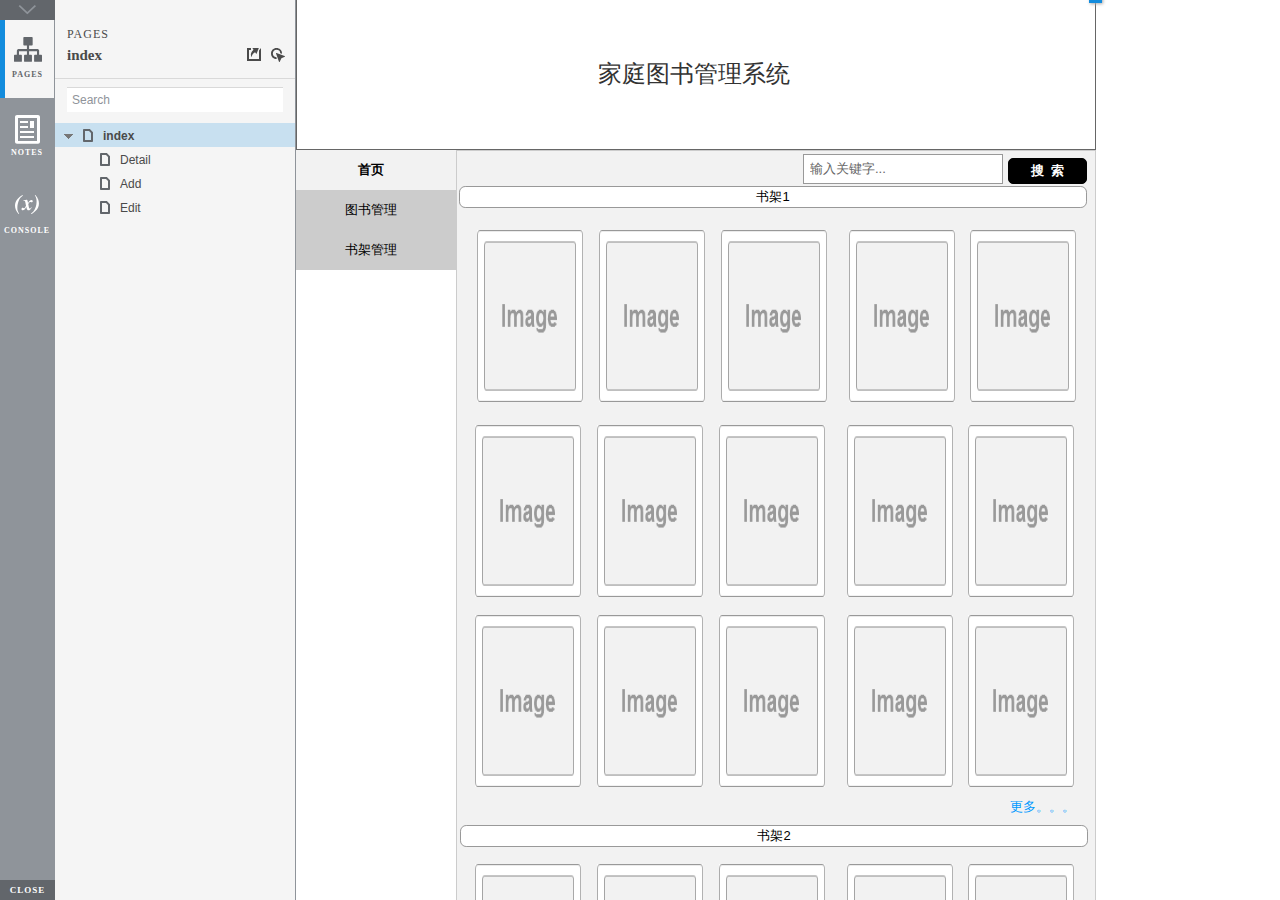
<file: docs/start.html>
﻿<!DOCTYPE html>
<html xmlns="http://www.w3.org/1999/xhtml" xml:lang="en" lang="en">
<head>
    <title>Untitled Document</title>
    <meta http-equiv="X-UA-Compatible" content="IE=edge"/>
    <meta http-equiv="content-type" content="text/html; charset=utf-8" />
    <meta name="viewport" content="width=device-width, initial-scale=1.0" />
    <meta name="apple-mobile-web-app-capable" content="yes" />
    <link type="text/css" href="resources/css/reset.css" rel="Stylesheet" />
    <link type="text/css" href="resources/css/default.css" rel="Stylesheet" />
    <!--<link href='https://fonts.googleapis.com/css?family=Nunito:300' rel='stylesheet' type='text/css'>-->

    <script type="text/javascript">
        if (location.href.toString().indexOf('file://localhost/') == 0) {
            location.href = location.href.toString().replace('file://localhost/', 'file:///');
        }
    </script>

    <script type="text/javascript" src="resources/scripts/jquery-1.7.1.min.js"></script>
    <script type="text/javascript" src="resources/scripts/player/splitter.js"></script>
    <script type="text/javascript" src="resources/scripts/axutils.js"></script>
    <script type="text/javascript" src="resources/scripts/player/axplayer.js"></script>
    <script type="text/javascript" src="resources/scripts/messagecenter.js"></script>
    <script type="text/javascript" src="data/document.js"></script>
    <style type="text/css">

#outerContainer {
	width:1000px;
	height:1500px;
}

.vsplitbar {
    width: 3px;
    /*background: #B9B9B9;*/
    border-right: 1px solid #8f949a;
}

.vsplitbar:hover, .vsplitbar.active {
    background: #8f949a;
}

#rightPanel {
    background-color: White;
}

/*#leftPanel {
    min-width: 120px;
}*/

.splitterMask {
   position:absolute;
   top: 0;
   left: 0;
   width: 100%;
   height: 100%;
   overflow: hidden;
   background-image: url(resources/images/transparent.gif);
   z-index: 20000;
}

    </style>
    <script type="text/javascript" language="JavaScript"><!--
        var SITEMAP_COLLAPSE_VAR_NAME = 'c';
        var PLUGIN_VAR_NAME = 'g';
        var FOOTNOTES_VAR_NAME = 'fn';
        var ADAPTIVE_VIEW_VAR_NAME = 'view';
        var lastLeftPanelWidth = 295;
        var toolBarOnly = true;

        // isolate scope
        (function() {
            setUpController();
            
            var configuration = $axure.document.configuration;
            var _settings = {};
            _settings.projectId = configuration.prototypeId;
            _settings.isAxshare = configuration.isAxshare;
            _settings.loadFeedbackPlugin = configuration.loadFeedbackPlugin;
            var cHash = getHashStringVar(SITEMAP_COLLAPSE_VAR_NAME);
            _settings.startCollapsed = cHash == "1";
            if(cHash == "2") closePlayer();
            var gHash = getHashStringVar(PLUGIN_VAR_NAME);
            if(gHash == "") gHash = 1;
            _settings.startPluginGid = gHash;

            $axure.player.settings = _settings;

            $(window).bind('load', function() {
                if(CHROME_5_LOCAL && !$('body').attr('pluginDetected')) {
                    window.location = 'resources/chrome/chrome.html';
                }
            });

            $(document).ready(function() {
                $axure.page.bind('load.start', mainFrame_onload);
                $axure.messageCenter.addMessageListener(messageCenter_message);

                $(document).on('pluginShown', function (event, data) {
                    setVarInCurrentUrlHash('g', data ? data : '');
                });

                $(document).on('pluginCreated', function(event, data) {
                    if($axure.player.settings.startPluginGid == data) {
                        $axure.player.showPlugin(data);
                    }
                });

                if($axure.player.settings.loadFeedbackPlugin) {
                    if($axure.player.settings.isAxshare) {
                        $axure.utils.loadJS('/Scripts/plugins/feedback/feedback8.js');
                    } else {
                        $axure.utils.loadJS('http://share.axure.com/Scripts/plugins/feedback/feedback8.js');
                    }
                }

                if(navigator.userAgent.indexOf("MSIE") >= 0) $('#outerContainer').width('100%');
                initialize();
                if($axure.player.settings.startCollapsed) $('#outerContainer').splitter({ sizeLeft: 0 });
                else $('#outerContainer').splitter({ sizeLeft: lastLeftPanelWidth });
                $('#leftPanel').width(lastLeftPanelWidth);
                
                $(window).resize(function() { resizeContent(); });

                $('#maximizePanelContainer').hide();

                initializeLogo();

                $(window).resize();
                resizeContent();
                
                $axure.player.collapseToBar();

                if($axure.player.settings.startCollapsed) {
                    collapse();
                    $('#leftPanel').width(0);
                }

                if(MOBILE_DEVICE) {
                    $('#interfaceControlFrameMinimizeContainer').height('45px');
                    $('#interfaceControlFrameMinimizeContainer a').height('45px');
                    $('#interfaceControlFrameHeaderContainer').css('margin-top','45px');
                    $('#interfaceControlFrameCloseContainer a').css('padding','10px 0px');
                    $('#maximizePanelContainer').height('45px');//.css('top','inherit').css('bottom','0px');

                    $('body').removeClass('hashover');

                    if(IOS) {
                        $('#rightPanel').css('overflow', 'auto').css('-webkit-overflow-scrolling', 'touch').css('-ms-overflow-x', 'hidden');

                        window.addEventListener("orientationchange", function() {
                            var viewport = document.querySelector("meta[name=viewport]");
                            //so iOS doesn't zoom when switching back to portrait
                            viewport.setAttribute('content', 'width=device-width, initial-scale=1.0, maximum-scale=1.0');
                            viewport.setAttribute('content', 'width=device-width, initial-scale=1.0');
                            resizeContent();
                        }, false);

                        $axure.page.bind('load.start', function() {
                            resizeContent();
                        });
                    }
                }

            });

            function initialize() {
                var legacyQString = getQueryString("Page");
                if (legacyQString.length > 0) {
                    location.href = location.href.substring(0, location.href.indexOf("?")) + "#p=" + legacyQString;
                    return;
                }

                var mainFrame = document.getElementById("mainFrame");
                mainFrame.contentWindow.location.href = getInitialUrl();
            }

            function initializeLogo() {
                if($axure.document.configuration.logoImagePath) {
                    var image = new Image();
                    image.onload = function() {
                        $('#logoImage').css('max-width', this.width + 'px');
                        $axure.player.resizeContent();
                    };
                    image.src = $axure.document.configuration.logoImagePath;
                
                    $('#interfaceControlFrameLogoImageContainer').html('<img id="logoImage" src="" />');
                    $('#logoImage').attr('src', $axure.document.configuration.logoImagePath).load(function() { resizeContent(); });
                } else $('#interfaceControlFrameLogoImageContainer').hide();

                if ($axure.document.configuration.logoImageCaption) {
                    $('#interfaceControlFrameLogoCaptionContainer').html($axure.document.configuration.logoImageCaption);
                } else $('#interfaceControlFrameLogoCaptionContainer').hide();

                if(!$('#interfaceControlFrameLogoImageContainer').is(':visible') && !$('#interfaceControlFrameLogoCaptionContainer').is(':visible')) {
                    $('#interfaceControlFrameLogoContainer').hide();
                }
            }

            var resizeContent = $axure.player.resizeContent = function() {
                var newHeight = $(window).height();
                var newWidth = $(window).width();

                var controlContainerHeight = newHeight;// - 30;
                if($('#interfaceControlFrameLogoContainer').is(':visible')) controlContainerHeight -= $('#interfaceControlFrameLogoContainer').outerHeight();// + 16;

                $('#outerContainer').height(newHeight).width(newWidth);
                $('.vsplitbar').height(newHeight);
                $('#leftPanel').height(newHeight);
                $('#interfaceControlFrame').height(newHeight);
                $('#interfaceControlFrameContainer').height(newHeight);
                $('#interfaceControlFrameHostContainer').height(controlContainerHeight);

                $('#rightPanel').height(newHeight);
                $('#mainFrame').height(newHeight);

                if($('#leftPanel').is(':visible')) $('#rightPanel').width($(window).width() - $('#leftPanel').width() - 1);// $('.vsplitbar').width());
                else $('#rightPanel').width($(window).width());

                $(document).trigger('ContainerHeightChange',[controlContainerHeight]);

                if(MOBILE_DEVICE) {
                    if(!(getHashStringVar(ADAPTIVE_VIEW_VAR_NAME).length > 0)) $axure.messageCenter.postMessage('setAdaptiveViewForSize', {'width':newWidth, 'height':$('#rightPanel').height()});
                }
            }

            var collapseToBar = $axure.player.collapseToBar = function() {
                lastLeftPanelWidth = $('#leftPanel').width();
                $('#leftPanel').width('55px');
                $('.vsplitbar').hide();
                $('#rightPanel').width($(window).width() - $('#leftPanel').width());
                $(window).resize();
                $('#outerContainer').trigger('resize');
                toolBarOnly = true;
            }

            var expandFromBar = $axure.player.expandFromBar = function() {
                if($('.vsplitbar').is(':visible')) return;

                $('#leftPanel').width(lastLeftPanelWidth);
                $('.vsplitbar').show();
                $('#rightPanel').width($(window).width() - $('#leftPanel').width() - 1);// $('.vsplitbar').width());
                $(window).resize();
                $('#outerContainer').trigger('resize');
                toolBarOnly = false;
            }

        })();

        function messageCenter_message(message, data) {
            if(message == 'expandFrame') expand();
            else if(message == 'getCollapseFrameOnLoad' && $axure.player.settings.startCollapsed && !MOBILE_DEVICE) $axure.messageCenter.postMessage('collapseFrameOnLoad');
        }

        
        function getInitialUrl() {
            var pageName = getHashStringVar("p");
            if(pageName.length > 0) return pageName + ".html";
            else {
                var url = getFirstPageUrl($axure.document.sitemap.rootNodes);
                return (url ? url : "about:blank");
            }
        }

        function getFirstPageUrl(nodes) {
            for (var i = 0; i < nodes.length; i++) {
                var node = nodes[i];
                if (node.url) return node.url;
                else {
                    var hasChildren = (node.children && node.children.length > 0);
                    if (hasChildren) {
                        var url = getFirstPageUrl(node.children);
                        if (url) return url;
                    }
                }
            }
            return null;
        }

        function closePlayer() {
            if($axure.page.location) window.location.href = $axure.page.location;
            else {
                var pageFile = getInitialUrl();
                var currentLocation = window.location.toString();
                window.location.href = currentLocation.substr(0, currentLocation.lastIndexOf("/") + 1) + pageFile;
            }
        }

        function replaceHash(newHash) {
            var currentLocWithoutHash = window.location.toString().split('#')[0];

            //We use replace so that every hash change doesn't get appended to the history stack.
            //We use replaceState in browsers that support it, else replace the location
            if(typeof window.history.replaceState != 'undefined') {
                try {
                    //Chrome 45 (Version 45.0.2454.85 m) started throwing an error here when generated locally (this only happens with sitemap open) which broke all interactions.
                    //try catch breaks the url adjusting nicely when the sitemap is open, but all interactions and forward and back buttons work.
                    //Uncaught SecurityError: Failed to execute 'replaceState' on 'History': A history state object with URL 'file:///C:/Users/Ian/Documents/Axure/HTML/Untitled/start.html#p=home' cannot be created in a document with origin 'null'.
                    window.history.replaceState(null, null, currentLocWithoutHash + newHash);
                } catch(ex) {}
            } else {
                window.location.replace(currentLocWithoutHash + newHash);
            }
        }

        function collapse() {
            setVarInCurrentUrlHash('c', 1);
            if(!toolBarOnly) lastLeftPanelWidth = $('#leftPanel').width();

            $('#maximizePanelContainer').show();
            $('#leftPanel').hide();
            $('.vsplitbar').hide();
            $('#rightPanel').width($(window).width());
            $(window).resize();
            $('#outerContainer').trigger('resize');

            $(document).trigger('sidebarCollapse');

            if(MOBILE_DEVICE) {
                $('#maximizePanelContainer').animate({
                    top:$('#rightPanel').height() - $('#maximizePanelContainer').height()
                }, 300, 'swing', function() {
                    $('#maximizePanelContainer').css('top', 'inherit').css('bottom', '0px');
                });
            }
        }

        function expand() {
            if(MOBILE_DEVICE) {
                $('#maximizePanelContainer').css('top', '0px').css('bottom', 'inherit');
            }

            deleteVarFromCurrentUrlHash('c');
            $('#maximizePanelContainer').hide();
            $('#leftPanel').width(lastLeftPanelWidth);
            $('#leftPanel').show();
            if(!toolBarOnly) {
                $('.vsplitbar').show();
                $('#rightPanel').width($(window).width() - $('#leftPanel').width() - 1);
            } else {
                $axure.player.collapseToBar();
            }
            $(window).resize();
            $('#outerContainer').trigger('resize');

            $(document).trigger('sidebarExpanded');
        }


        function mainFrame_onload() {
            if($axure.page.pageName) document.title = $axure.page.pageName;
        }

        function getQueryString(query) {
            var qstring = self.location.href.split("?");
            if(qstring.length < 2) return "";
            return GetParameter(qstring, query);
        }
        
        function GetParameter(qstring, query) {
            var prms = qstring[1].split("&");
            var frmelements = new Array();
            var currprmeter, querystr = "";

            for(var i = 0; i < prms.length; i++) {
                currprmeter = prms[i].split("=");
                frmelements[i] = new Array();
                frmelements[i][0] = currprmeter[0];
                frmelements[i][1] = currprmeter[1];
            }

            for(j = 0; j < frmelements.length; j++) {
                if(frmelements[j][0].toLowerCase() == query.toLowerCase()) {
                    querystr = frmelements[j][1];
                    break;
                }
            }
            return querystr;
        }
        
        function getHashStringVar(query) {
            var qstring = self.location.href.split("#");
            if(qstring.length < 2) return "";
            return GetParameter(qstring, query);
        }

        function setHashStringVar(currentHash, varName, varVal) {
            var varWithEqual = varName + '=';
            var poundVarWithEqual = varVal === '' ? '' :  '#' + varName + '=' + varVal;
            var ampVarWithEqual = varVal === '' ? '' :  '&' + varName + '=' + varVal;
            var hashToSet = '';

            var pageIndex = currentHash.indexOf('#' + varWithEqual);
            if(pageIndex == -1) pageIndex = currentHash.indexOf('&' + varWithEqual);
            if(pageIndex != -1) {
                var newHash = currentHash.substring(0, pageIndex);

                newHash = newHash == '' ? poundVarWithEqual : newHash + ampVarWithEqual;

                var ampIndex = currentHash.indexOf('&', pageIndex + 1);
                if(ampIndex != -1) {
                    newHash = newHash == '' ? '#' + currentHash.substring(ampIndex + 1) : newHash + currentHash.substring(ampIndex);
                }
                hashToSet = newHash;
            } else if(currentHash.indexOf('#') != -1) {
                hashToSet = currentHash + ampVarWithEqual;
            } else {
                hashToSet = poundVarWithEqual;
            }

            if(hashToSet != '' || varVal == '') {
                return hashToSet;
            }

            return null;
        }

        function setVarInCurrentUrlHash(varName, varVal) {
            var newHash = setHashStringVar(window.location.hash, varName, varVal);

            if(newHash != null) {
                replaceHash(newHash);
            }
        }

        function deleteHashStringVar(currentHash, varName) {
            var varWithEqual = varName + '=';

            var pageIndex = currentHash.indexOf('#' + varWithEqual);
            if(pageIndex == -1) pageIndex = currentHash.indexOf('&' + varWithEqual);
            if(pageIndex != -1) {
                var newHash = currentHash.substring(0, pageIndex);

                var ampIndex = currentHash.indexOf('&', pageIndex + 1);

                //IF begin of string....if none blank, ELSE # instead of & and rest
                //IF in string....prefix + if none blank, ELSE &-rest
                if(newHash == '') { //beginning of string
                    newHash = ampIndex != -1 ? '#' + currentHash.substring(ampIndex + 1) : '';
                } else { //somewhere in the middle
                    newHash = newHash + (ampIndex != -1 ? currentHash.substring(ampIndex) : '');
                }

                return newHash;
            }

            return null;
        }

        function deleteVarFromCurrentUrlHash(varName) {
            var newHash = deleteHashStringVar(window.location.hash, varName);

            if(newHash != null) {
                replaceHash(newHash);
            }
        }
    --></script>

    <link type="text/css" rel="Stylesheet" href="plugins/sitemap/styles/sitemap.css" />
    <script type="text/javascript" src="plugins/sitemap/sitemap.js"></script>
    <link type="text/css" rel="Stylesheet" href="plugins/page_notes/styles/page_notes.css" />
    <script type="text/javascript" src="plugins/page_notes/page_notes.js"></script>
    <!--<link type="text/css" rel="Stylesheet" href="plugins/recordplay/styles/recordplay.css" />
    <script type="text/javascript" src="plugins/recordplay/recordplay.js"></script>-->
    <link type="text/css" rel="Stylesheet" href="plugins/debug/styles/debug.css" />
    <script type="text/javascript" src="plugins/debug/debug.js"></script>

</head>
<body scroll="no" class="hashover">
    <div id="outerContainer">

        <div id="leftPanel">
            <div id="interfaceControlFrame">
                <div id="interfaceControlFrameMinimizeContainer">
                    <a title="Collapse" id="interfaceControlFrameMinimizeButton" onclick="collapse();">&nbsp;</a>
                </div>
                <div id="interfaceControlFrameHeaderContainer">
                    <ul id="interfaceControlFrameHeader"></ul>
                </div>
                <div id="interfaceControlFrameContainer">
                    <div id="interfaceControlFrameLogoContainer">
                        <div id="interfaceControlFrameLogoImageContainer"></div>
                        <div id="interfaceControlFrameLogoCaptionContainer"></div>
                    </div>
                    <div id="interfaceControlFrameHostContainer">
                    </div>
                </div>
                <div id="interfaceControlFrameCloseContainer">
                    <a title="Close" id="interfaceControlFrameCloseButton" onclick="closePlayer();">CLOSE</a>
                </div>
            </div>
        </div>
        <div id="rightPanel">
            <iframe id="mainFrame" name="mainFrame" width="100%" height="100%" src="" frameborder="0" style="display: block;" webkitallowfullscreen mozallowfullscreen allowfullscreen></iframe>
        </div>

    </div>

    <div id="maximizePanelContainer">
        <iframe id="expandFrame" src="resources/expand.html" width="100%" height="100%" scrolling="no" allowtransparency="true" frameborder="0"></iframe>
    </div>

</body>
</html>
</file>
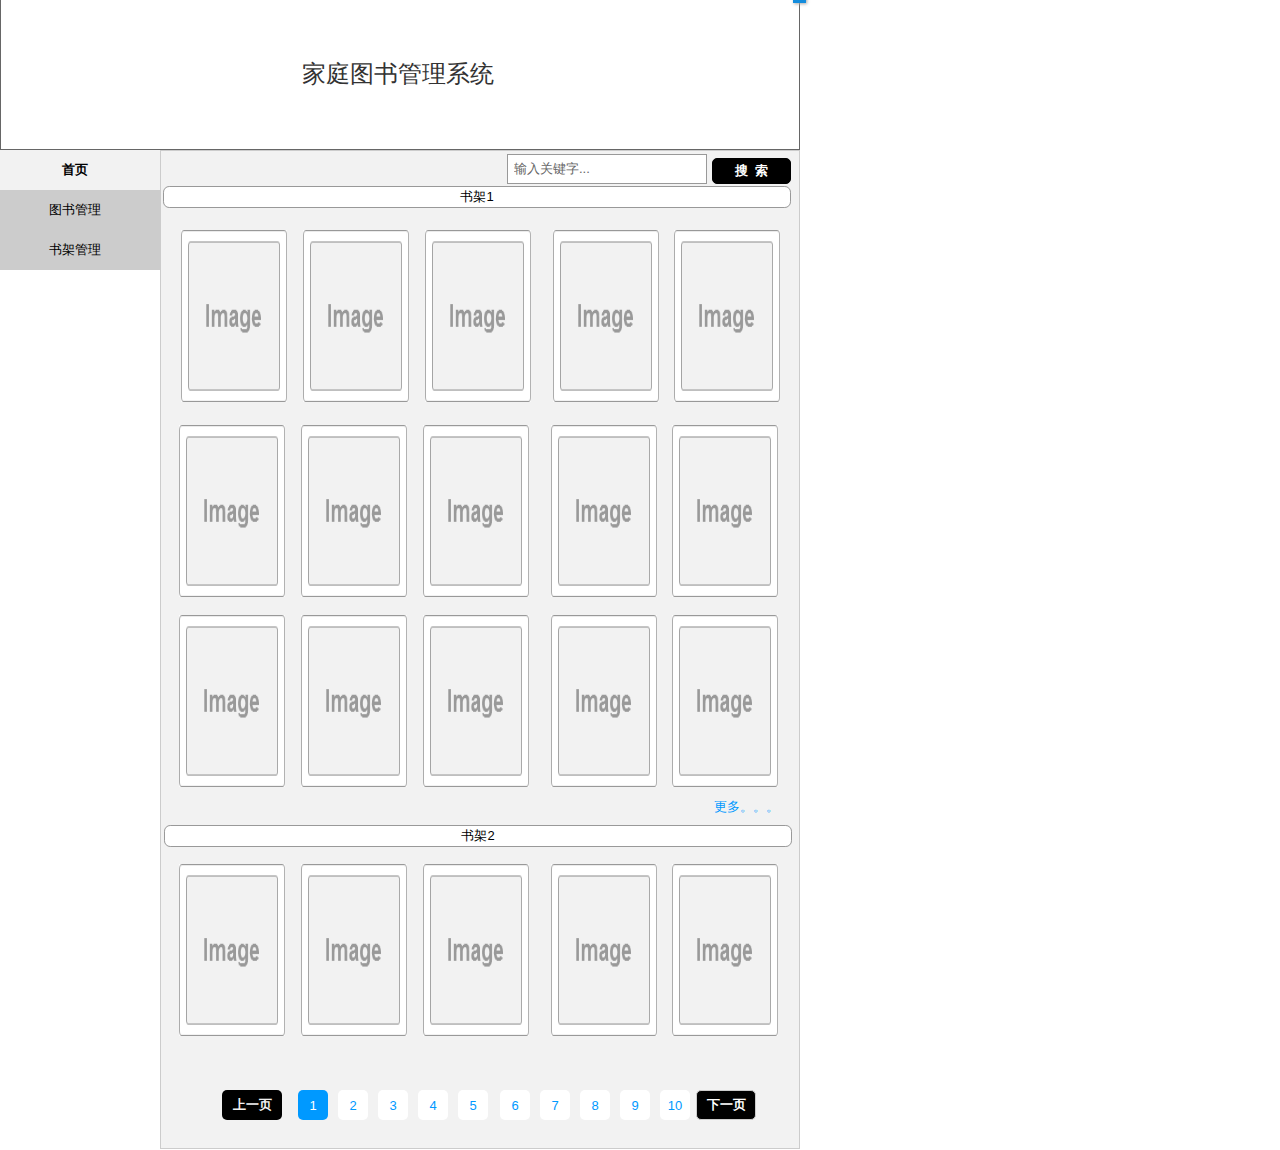
<file: docs/resources/reload.html>
﻿<html>
	<head>
		<title></title>
	</head>
	<body>
	
	<script language="javascript">
	function getUrl() {
      var query = window.location.hash.substring(1);
      var vars = query.split("&&&");
      for (var i=0;i<vars.length;i++) {
        var url = vars[i];
        return decodeURI(url).replace("html%23","html#");
      } 
    }

    var rel = '../';
    var url = getUrl();
    if (url.indexOf(":") > 0 && url.indexOf(":") < 10) rel = '';
	self.location.href = rel + url;
	</script>
	
	</body>
</html>
</file>
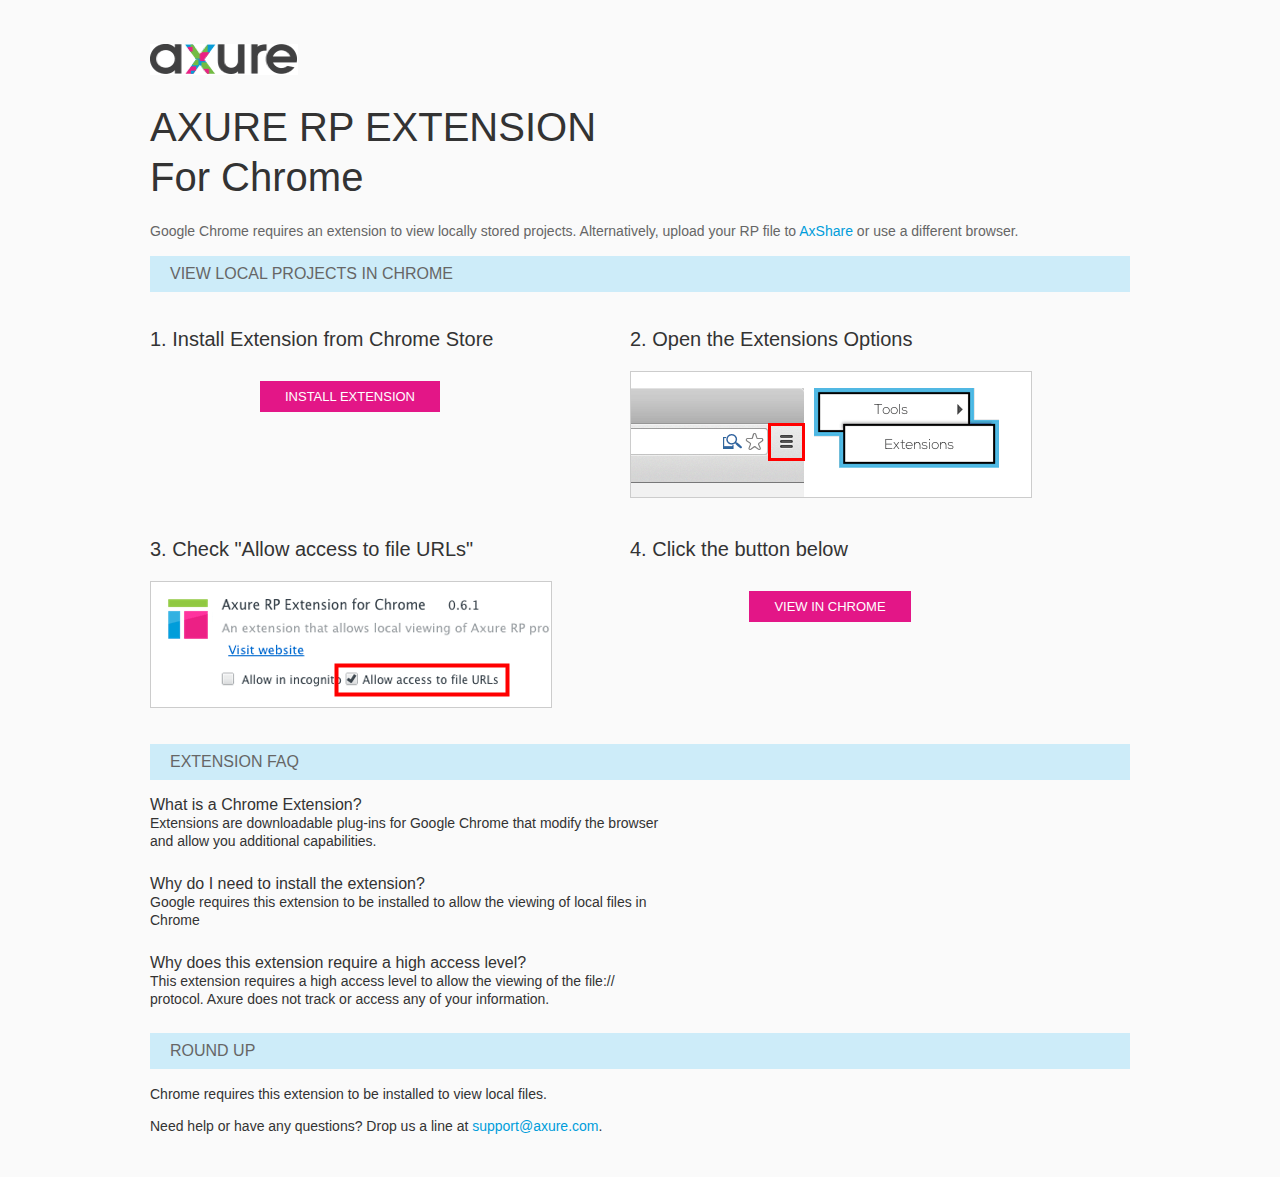
<file: docs/resources/chrome/chrome.html>
<html>
<head>
    <title>Install the Axure RP Chrome Extension</title>
    <style type="text/css">
        *
        {
            font-family: Helvetica, Arial, sans-serif;
        }
        body
        {
            text-align: center;
            background-color: #fafafa;
        }
        p
        {
            font-size: 14px;
            line-height: 18px;
            color: #333333;
        }
        div.container
        {
            width: 980px;
            margin-left: auto;
            margin-right: auto;
            text-align: left;
        }
        a
        {
            text-decoration: none;
            color: #009dda;
        }
        .button
        {
            background: #E31687;
            font: normal 16px Arial, sans-serif;
            color: #FFFFFF;
            padding: 8px 25px 8px 25px;
            border: 0;
            display: inline-block;
            margin-top: 10px;
            text-transform: uppercase;
            font-size: 13px;
        }
        a:hover.button
        {
            opacity: .8;
        }
        div.left
        {
            width: 400px;
            float: left;
            margin-right: 80px;
        }
        div.right
        {
            width: 400px;
            float: left;
        }
        div.buttonContainer
        {
            text-align: center;
        }
        h1
        {
            font-size: 40px;
            color: #333333;
            line-height: 50px;
            margin-bottom: 20px;
            font-weight: normal;
        }
        h2
        {
            font-size: 38px;
            font-weight: normal;
            color: #08639C;
            text-align: center;
        }
        h3
        {
            font-size: 20px;
            color: #333333;
            font-weight: normal;
        }
        .heading
        {
            background-color: #cdecf9;
            height: 36px;
            line-height: 36px;
            padding-left: 20px;
            font-size: 16px;
            color: #666666;
        }
        span.faq
        {
            font-size: 16px;
            font-weight: normal;
            color: #333333;
            display: block;
        }
    </style>
</head>
<body>
    <div class="container">
        <br />
        <br />
        <img src="axure_logo.gif" alt="axure" />
        <br />
        <h1>
            AXURE RP EXTENSION<br />
            For Chrome</h1>
        <p style="font-size: 14px; color: #666666; margin-top: 10px;">
            Google Chrome requires an extension to view locally stored projects. Alternatively,
            upload your RP file to <a href="https://share.axure.com">AxShare</a> or use a different
            browser.</p>
        <h3 class="heading">
            VIEW LOCAL PROJECTS IN CHROME</h3>
        <div class="left">
            <h3>
                1. Install Extension from Chrome Store</h3>
            <div class="buttonContainer">
                <a class="button" href="https://chrome.google.com/webstore/detail/dogkpdfcklifaemcdfbildhcofnopogp"
                    target="_blank">Install Extension</a>
            </div>
        </div>
        <div class="right">
            <h3>
                2. Open the Extensions Options</h3>
            <img src="extensions_menu.gif" alt="extensions" />
        </div>
        <div style="clear: both; height: 20px;">
            &nbsp;</div>
        <div class="left">
            <h3>
                3. Check "Allow access to file URLs"</h3>
            <img src="allow_access.gif" alt="allow access" />
        </div>
        <div class="right">
            <h3>
                4. Click the button below</h3>
            <div class="buttonContainer">
                <a class="button" href="../../start.html">View in Chrome</a>
            </div>
        </div>
        <div style="clear: both; height: 20px;">
        </div>
        <h3 class="heading">
            EXTENSION FAQ</h3>
        <p>
            <span class="faq">What is a Chrome Extension?</span> Extensions are downloadable
            plug-ins for Google Chrome that modify the browser<br />
            and allow you additional capabilities.
        </p>
        <p style="margin-top: 25px;">
            <span class="faq">Why do I need to install the extension?</span> Google requires
            this extension to be installed to allow the viewing of local files in<br />
            Chrome
        </p>
        <p style="margin-top: 25px; margin-bottom: 25px;">
            <span class="faq">Why does this extension require a high access level?</span> This
            extension requires a high access level to allow the viewing of the file://<br />
            protocol. Axure does not track or access any of your information.
        </p>
        <h3 class="heading">
            ROUND UP</h3>
        <p>
            Chrome requires this extension to be installed to view local files.</p>
        <p>
            Need help or have any questions? Drop us a line at <a href="mailto:support@axure.com">
                support@axure.com</a>.
        </p>
        <div style="clear: both; height: 20px;">
        </div>
    </div>
</body>
</html>
</file>
<file: docs/resources/css/axure_rp_page.css>
﻿/* so the window resize fires within a frame in IE7 */
html, body {
    height: 100%;
}

a {
    color: inherit;
}

p {
    margin: 0px;
    text-rendering: optimizeLegibility;
    font-feature-settings: "kern" 1;
    -webkit-font-feature-settings: "kern";
    -moz-font-feature-settings: "kern";
    -moz-font-feature-settings: "kern=1";
    font-kerning: normal;
}

iframe {
    background: #FFFFFF;
}

/* to match IE with C, FF */
input {
    padding: 1px 0px 1px 0px;
    box-sizing: border-box;
    -moz-box-sizing: border-box;
}

textarea {
    margin: 0px;
    box-sizing: border-box;
    -moz-box-sizing: border-box;
}

div.intcases {
    font-family: arial; 
    font-size: 12px;
    text-align:left; 
    border:1px solid #AAA; 
    background:#FFF none repeat scroll 0% 0%; 
    z-index:9999; 
    visibility:hidden; 
    position:absolute;
    padding: 0px;
    border-radius: 3px;
    white-space: nowrap;
}

div.intcaselink {
    cursor: pointer;
    padding: 3px 8px 3px 8px;
    margin: 5px;
    background:#EEE none repeat scroll 0% 0%; 
    border:1px solid #AAA;
    border-radius: 3px;
}

div.refpageimage {
    position: absolute;
    left: 0px;
    top: 0px;
    font-size: 0px;
    width: 16px;
    height: 16px;
    cursor: pointer;
    background-image: url(images/newwindow.gif);
    background-repeat: no-repeat;
}

div.annnoteimage {
    position: absolute;
    left: 0px;
    top: 0px;
    font-size: 0px;
    /*width: 16px;
    height: 12px;*/
    cursor: help;
    /*background-image: url(images/note.gif);*/
    /*background-repeat: no-repeat;*/
    width: 13px;
    height: 12px;
    padding-top: 1px;
    text-align: center;
    background-color: #138CDD;
    -moz-box-shadow: 1px 1px 3px #aaa;
    -webkit-box-shadow: 1px 1px 3px #aaa;
    box-shadow: 1px 1px 3px #aaa;
}

div.annnoteline {
    display: inline-block;
    width: 9px;
    height: 1px;
    border-bottom: 1px solid white;
    margin-top: 1px;
}

div.annnotelabel {
    position: absolute;
    left: 0px;
    top: 0px;
    font-family: Helvetica,Arial;
    font-size: 10px;
    /*border: 1px solid rgb(166,221,242);*/
    cursor: help;
    /*background:rgb(0,157,217) none repeat scroll 0% 0%;*/ 
    padding: 1px 3px 1px 3px;
    white-space: nowrap;
    color: white;
    
    background-color: #138CDD;
    -moz-box-shadow: 1px 1px 3px #aaa;
    -webkit-box-shadow: 1px 1px 3px #aaa;
    box-shadow: 1px 1px 3px #aaa;
}

.annotation {
    font-size: 12px;
    padding-left: 2px;
    margin-bottom: 5px;
}

.annotationName {
    /*font-size: 13px;
    font-weight: bold;
    margin-bottom: 3px;
    white-space: nowrap;*/

    font-family: 'Trebuchet MS';
    font-size: 14px;
    font-weight: bold;
    margin-bottom: 5px;
    white-space: nowrap;
}

.annotationValue {
    font-family: Arial, Helvetica, Sans-Serif;
    font-size: 12px;
    color: #4a4a4a;
    line-height: 21px;
    margin-bottom: 20px;
}

.noteLink {
    text-decoration: inherit;
    color: inherit;
}

.noteLink:hover {
    background-color: white;
}

/* this is a fix for the issue where dialogs jump around and takes the text-align from the body */
.dialogFix {
    position:absolute;
    text-align:left;
    border: 1px solid #8f949a;
}


@keyframes pulsate {
  from {
    box-shadow: 0 0 10px #15d6ba;
  }
  to {
    box-shadow: 0 0 20px #15d6ba;
  }
}

@-webkit-keyframes pulsate {
  from {
    -webkit-box-shadow: 0 0 10px #15d6ba;
    box-shadow: 0 0 10px #15d6ba;
  }
  to {
    -webkit-box-shadow: 0 0 20px #15d6ba;
    box-shadow: 0 0 20px #15d6ba;
  }
}
 
@-moz-keyframes pulsate {
  from {
    -moz-box-shadow: 0 0 10px #15d6ba;
    box-shadow: 0 0 10px #15d6ba;
  }
  to {
    -moz-box-shadow: 0 0 20px #15d6ba;
    box-shadow: 0 0 20px #15d6ba;
  }
}

.legacyPulsateBorder {
    /*border: 5px solid #15d6ba;
    margin: -5px;*/
    -moz-box-shadow: 0 0 10px 3px #15d6ba;
    box-shadow: 0 0 10px 3px #15d6ba;
}

.pulsateBorder {
  animation-name: pulsate;
  animation-timing-function: ease-in-out;
  animation-duration: 0.9s;
  animation-iteration-count: infinite;
  animation-direction: alternate;
  
  -webkit-animation-name: pulsate;
  -webkit-animation-timing-function: ease-in-out;
  -webkit-animation-duration: 0.9s;
  -webkit-animation-iteration-count: infinite;
  -webkit-animation-direction: alternate;

  -moz-animation-name: pulsate;
  -moz-animation-timing-function: ease-in-out;
  -moz-animation-duration: 0.9s;
  -moz-animation-iteration-count: infinite;
  -moz-animation-direction: alternate;
}

.ax_default_hidden, .ax_default_unplaced{
    display: none;
    visibility: hidden;
}

.widgetNoteSelected {
    -moz-box-shadow: 0 0 10px 3px #138CDD;
    box-shadow: 0 0 10px 3px #138CDD;
    /*-moz-box-shadow: 0 0 20px #3915d6;
    box-shadow: 0 0 20px #3915d6;*/
    /*border: 3px solid #3915d6;*/
    /*margin: -3px;*/
}


.singleImg {
    display: none;
    visibility: hidden;
}
</file>
<file: docs/data/styles.css>
﻿.ax_default {
  font-family:'Arial Normal', 'Arial';
  font-weight:400;
  font-style:normal;
  font-size:13px;
  color:#333333;
  text-align:center;
  line-height:normal;
}
._一级标题 {
  font-family:'Arial Normal', 'Arial';
  font-weight:bold;
  font-style:normal;
  font-size:32px;
  text-align:left;
}
._二级标题 {
  font-family:'Arial Normal', 'Arial';
  font-weight:bold;
  font-style:normal;
  font-size:24px;
  text-align:left;
}
._三级标题 {
  font-family:'Arial Normal', 'Arial';
  font-weight:bold;
  font-style:normal;
  font-size:18px;
  text-align:left;
}
._四级标题 {
  font-family:'Arial Normal', 'Arial';
  font-weight:bold;
  font-style:normal;
  font-size:14px;
  text-align:left;
}
._五级标题 {
  font-family:'Arial Normal', 'Arial';
  font-weight:bold;
  font-style:normal;
  text-align:left;
}
._六级标题 {
  font-family:'Arial Normal', 'Arial';
  font-weight:bold;
  font-style:normal;
  font-size:10px;
  text-align:left;
}
._文本段落 {
  text-align:left;
}
._流程形状 {
}
._形状 {
  font-size:13px;
  color:#000000;
}
._水平线 {
}
._图片 {
  font-size:13px;
  color:#000000;
}
._单元格 {
  font-size:13px;
  color:#000000;
}
._表格 {
  font-size:13px;
  color:#000000;
  text-align:left;
}
._文本框 {
  font-size:13px;
  color:#000000;
  text-align:left;
}
._多行文本框 {
  font-size:13px;
  color:#000000;
  text-align:left;
}
._下拉列表框 {
  font-size:13px;
  color:#000000;
  text-align:left;
}
</file>
<file: docs/files/index/styles.css>
﻿body {
  margin:0px;
  background-image:none;
  position:static;
  left:auto;
  width:800px;
  margin-left:0;
  margin-right:0;
  text-align:left;
}
#base {
  position:absolute;
  z-index:0;
}
#u0 {
  position:absolute;
  left:0px;
  top:150px;
  width:800px;
  height:1000px;
  overflow:hidden;
}
#u0_state0 {
  position:absolute;
  left:0px;
  top:0px;
  width:800px;
  height:1000px;
  -ms-overflow-x:hidden;
  overflow-x:hidden;
  -ms-overflow-y:hidden;
  overflow-y:hidden;
  background-image:none;
}
#u0_state0_content {
  position:absolute;
  left:0px;
  top:0px;
  width:1px;
  height:1px;
}
#u1_div {
  position:absolute;
  left:0px;
  top:0px;
  width:640px;
  height:999px;
  background:inherit;
  background-color:rgba(242, 242, 242, 1);
  box-sizing:border-box;
  border-width:1px;
  border-style:solid;
  border-color:rgba(204, 204, 204, 1);
  border-radius:0px;
  -moz-box-shadow:none;
  -webkit-box-shadow:none;
  box-shadow:none;
  font-family:'Arial Negreta', 'Arial Normal', 'Arial';
  font-weight:700;
  font-style:normal;
  font-size:37px;
  color:#999999;
}
#u1 {
  position:absolute;
  left:160px;
  top:0px;
  width:640px;
  height:999px;
  font-family:'Arial Negreta', 'Arial Normal', 'Arial';
  font-weight:700;
  font-style:normal;
  font-size:37px;
  color:#999999;
}
#u2 {
  position:absolute;
  left:2px;
  top:478px;
  width:636px;
  word-wrap:break-word;
}
#u3_div {
  position:absolute;
  left:0px;
  top:0px;
  width:160px;
  height:40px;
  background:inherit;
  background-color:rgba(242, 242, 242, 1);
  border:none;
  border-radius:0px;
  -moz-box-shadow:none;
  -webkit-box-shadow:none;
  box-shadow:none;
  font-family:'Arial Negreta', 'Arial Normal', 'Arial';
  font-weight:700;
  font-style:normal;
}
#u3 {
  position:absolute;
  left:0px;
  top:0px;
  width:160px;
  height:40px;
  font-family:'Arial Negreta', 'Arial Normal', 'Arial';
  font-weight:700;
  font-style:normal;
}
#u4 {
  position:absolute;
  left:2px;
  top:12px;
  width:146px;
  word-wrap:break-word;
}
#u5_div {
  position:absolute;
  left:0px;
  top:0px;
  width:160px;
  height:40px;
  background:inherit;
  background-color:rgba(204, 204, 204, 1);
  border:none;
  border-radius:0px;
  -moz-box-shadow:none;
  -webkit-box-shadow:none;
  box-shadow:none;
}
#u5 {
  position:absolute;
  left:0px;
  top:40px;
  width:160px;
  height:40px;
}
#u5_div.mouseOver {
  position:absolute;
  left:0px;
  top:0px;
  width:160px;
  height:40px;
  background:inherit;
  background-color:rgba(153, 153, 153, 1);
  border:none;
  border-radius:0px;
  -moz-box-shadow:none;
  -webkit-box-shadow:none;
  box-shadow:none;
}
#u5.mouseOver {
}
#u6 {
  position:absolute;
  left:2px;
  top:12px;
  width:146px;
  word-wrap:break-word;
}
#u7_div {
  position:absolute;
  left:0px;
  top:0px;
  width:160px;
  height:40px;
  background:inherit;
  background-color:rgba(204, 204, 204, 1);
  border:none;
  border-radius:0px;
  -moz-box-shadow:none;
  -webkit-box-shadow:none;
  box-shadow:none;
}
#u7 {
  position:absolute;
  left:0px;
  top:80px;
  width:160px;
  height:40px;
}
#u7_div.mouseOver {
  position:absolute;
  left:0px;
  top:0px;
  width:160px;
  height:40px;
  background:inherit;
  background-color:rgba(153, 153, 153, 1);
  border:none;
  border-radius:0px;
  -moz-box-shadow:none;
  -webkit-box-shadow:none;
  box-shadow:none;
}
#u7.mouseOver {
}
#u8 {
  position:absolute;
  left:2px;
  top:12px;
  width:146px;
  word-wrap:break-word;
}
#u9 {
  position:absolute;
  left:0px;
  top:0px;
  width:0px;
  height:0px;
}
#u10 {
  position:absolute;
  left:0px;
  top:0px;
  width:0px;
  height:0px;
}
#u11_div {
  position:absolute;
  left:0px;
  top:0px;
  width:200px;
  height:30px;
  background:inherit;
  background-color:rgba(255, 255, 255, 1);
  box-sizing:border-box;
  border-width:1px;
  border-style:solid;
  border-color:rgba(153, 153, 153, 1);
  border-radius:0px;
  -moz-box-shadow:none;
  -webkit-box-shadow:none;
  box-shadow:none;
}
#u11 {
  position:absolute;
  left:507px;
  top:4px;
  width:200px;
  height:30px;
}
#u12 {
  position:absolute;
  left:2px;
  top:7px;
  width:196px;
  visibility:hidden;
  word-wrap:break-word;
}
#u13 {
  position:absolute;
  left:512px;
  top:7px;
  width:190px;
  height:24px;
}
#u13_input {
  position:absolute;
  left:0px;
  top:0px;
  width:190px;
  height:24px;
  font-family:'Arial Normal', 'Arial';
  font-weight:400;
  font-style:normal;
  font-size:13px;
  text-decoration:none;
  color:#666666;
  text-align:left;
  border-color:transparent;
  outline-style:none;
}
#u14_div {
  position:absolute;
  left:0px;
  top:0px;
  width:79px;
  height:26px;
  background:inherit;
  background-color:rgba(0, 0, 0, 1);
  box-sizing:border-box;
  border-width:1px;
  border-style:solid;
  border-color:rgba(0, 0, 0, 1);
  border-radius:5px;
  -moz-box-shadow:none;
  -webkit-box-shadow:none;
  box-shadow:none;
  font-family:'宋体 Bold', '宋体 常规', '宋体';
  font-weight:700;
  font-style:normal;
  color:#FFFFFF;
}
#u14 {
  position:absolute;
  left:712px;
  top:8px;
  width:79px;
  height:26px;
  font-family:'宋体 Bold', '宋体 常规', '宋体';
  font-weight:700;
  font-style:normal;
  color:#FFFFFF;
}
#u14_div.mouseOver {
  position:absolute;
  left:0px;
  top:0px;
  width:79px;
  height:26px;
  background:inherit;
  background-color:rgba(102, 102, 102, 1);
  box-sizing:border-box;
  border-width:1px;
  border-style:solid;
  border-color:rgba(0, 0, 0, 1);
  border-radius:5px;
  -moz-box-shadow:none;
  -webkit-box-shadow:none;
  box-shadow:none;
  font-family:'宋体 Bold', '宋体 常规', '宋体';
  font-weight:700;
  font-style:normal;
  color:#FFFFFF;
}
#u14.mouseOver {
}
#u15 {
  position:absolute;
  left:2px;
  top:6px;
  width:75px;
  word-wrap:break-word;
}
#u16_div {
  position:absolute;
  left:0px;
  top:0px;
  width:628px;
  height:22px;
  background:inherit;
  background-color:rgba(255, 255, 255, 1);
  box-sizing:border-box;
  border-width:1px;
  border-style:solid;
  border-color:rgba(153, 153, 153, 1);
  border-radius:6.20000076293945px;
  -moz-box-shadow:none;
  -webkit-box-shadow:none;
  box-shadow:none;
}
#u16 {
  position:absolute;
  left:163px;
  top:36px;
  width:628px;
  height:22px;
}
#u17 {
  position:absolute;
  left:2px;
  top:3px;
  width:624px;
  word-wrap:break-word;
}
#u18_img {
  position:absolute;
  left:0px;
  top:0px;
  width:106px;
  height:172px;
}
#u18 {
  position:absolute;
  left:181px;
  top:80px;
  width:106px;
  height:172px;
}
#u19 {
  position:absolute;
  left:2px;
  top:78px;
  width:102px;
  visibility:hidden;
  word-wrap:break-word;
}
#u20_img {
  position:absolute;
  left:0px;
  top:0px;
  width:106px;
  height:172px;
}
#u20 {
  position:absolute;
  left:303px;
  top:80px;
  width:106px;
  height:172px;
}
#u21 {
  position:absolute;
  left:2px;
  top:78px;
  width:102px;
  visibility:hidden;
  word-wrap:break-word;
}
#u22_img {
  position:absolute;
  left:0px;
  top:0px;
  width:106px;
  height:172px;
}
#u22 {
  position:absolute;
  left:425px;
  top:80px;
  width:106px;
  height:172px;
}
#u23 {
  position:absolute;
  left:2px;
  top:78px;
  width:102px;
  visibility:hidden;
  word-wrap:break-word;
}
#u24_img {
  position:absolute;
  left:0px;
  top:0px;
  width:106px;
  height:172px;
}
#u24 {
  position:absolute;
  left:553px;
  top:80px;
  width:106px;
  height:172px;
}
#u25 {
  position:absolute;
  left:2px;
  top:78px;
  width:102px;
  visibility:hidden;
  word-wrap:break-word;
}
#u26_img {
  position:absolute;
  left:0px;
  top:0px;
  width:106px;
  height:172px;
}
#u26 {
  position:absolute;
  left:674px;
  top:80px;
  width:106px;
  height:172px;
}
#u27 {
  position:absolute;
  left:2px;
  top:78px;
  width:102px;
  visibility:hidden;
  word-wrap:break-word;
}
#u28_img {
  position:absolute;
  left:0px;
  top:0px;
  width:106px;
  height:172px;
}
#u28 {
  position:absolute;
  left:179px;
  top:275px;
  width:106px;
  height:172px;
}
#u29 {
  position:absolute;
  left:2px;
  top:78px;
  width:102px;
  visibility:hidden;
  word-wrap:break-word;
}
#u30_img {
  position:absolute;
  left:0px;
  top:0px;
  width:106px;
  height:172px;
}
#u30 {
  position:absolute;
  left:301px;
  top:275px;
  width:106px;
  height:172px;
}
#u31 {
  position:absolute;
  left:2px;
  top:78px;
  width:102px;
  visibility:hidden;
  word-wrap:break-word;
}
#u32_img {
  position:absolute;
  left:0px;
  top:0px;
  width:106px;
  height:172px;
}
#u32 {
  position:absolute;
  left:423px;
  top:275px;
  width:106px;
  height:172px;
}
#u33 {
  position:absolute;
  left:2px;
  top:78px;
  width:102px;
  visibility:hidden;
  word-wrap:break-word;
}
#u34_img {
  position:absolute;
  left:0px;
  top:0px;
  width:106px;
  height:172px;
}
#u34 {
  position:absolute;
  left:551px;
  top:275px;
  width:106px;
  height:172px;
}
#u35 {
  position:absolute;
  left:2px;
  top:78px;
  width:102px;
  visibility:hidden;
  word-wrap:break-word;
}
#u36_img {
  position:absolute;
  left:0px;
  top:0px;
  width:106px;
  height:172px;
}
#u36 {
  position:absolute;
  left:672px;
  top:275px;
  width:106px;
  height:172px;
}
#u37 {
  position:absolute;
  left:2px;
  top:78px;
  width:102px;
  visibility:hidden;
  word-wrap:break-word;
}
#u38_img {
  position:absolute;
  left:0px;
  top:0px;
  width:106px;
  height:172px;
}
#u38 {
  position:absolute;
  left:179px;
  top:465px;
  width:106px;
  height:172px;
}
#u39 {
  position:absolute;
  left:2px;
  top:78px;
  width:102px;
  visibility:hidden;
  word-wrap:break-word;
}
#u40_img {
  position:absolute;
  left:0px;
  top:0px;
  width:106px;
  height:172px;
}
#u40 {
  position:absolute;
  left:301px;
  top:465px;
  width:106px;
  height:172px;
}
#u41 {
  position:absolute;
  left:2px;
  top:78px;
  width:102px;
  visibility:hidden;
  word-wrap:break-word;
}
#u42_img {
  position:absolute;
  left:0px;
  top:0px;
  width:106px;
  height:172px;
}
#u42 {
  position:absolute;
  left:423px;
  top:465px;
  width:106px;
  height:172px;
}
#u43 {
  position:absolute;
  left:2px;
  top:78px;
  width:102px;
  visibility:hidden;
  word-wrap:break-word;
}
#u44_img {
  position:absolute;
  left:0px;
  top:0px;
  width:106px;
  height:172px;
}
#u44 {
  position:absolute;
  left:551px;
  top:465px;
  width:106px;
  height:172px;
}
#u45 {
  position:absolute;
  left:2px;
  top:78px;
  width:102px;
  visibility:hidden;
  word-wrap:break-word;
}
#u46_img {
  position:absolute;
  left:0px;
  top:0px;
  width:106px;
  height:172px;
}
#u46 {
  position:absolute;
  left:672px;
  top:465px;
  width:106px;
  height:172px;
}
#u47 {
  position:absolute;
  left:2px;
  top:78px;
  width:102px;
  visibility:hidden;
  word-wrap:break-word;
}
#u48_div {
  position:absolute;
  left:0px;
  top:0px;
  width:628px;
  height:22px;
  background:inherit;
  background-color:rgba(255, 255, 255, 1);
  box-sizing:border-box;
  border-width:1px;
  border-style:solid;
  border-color:rgba(153, 153, 153, 1);
  border-radius:6.20000076293945px;
  -moz-box-shadow:none;
  -webkit-box-shadow:none;
  box-shadow:none;
}
#u48 {
  position:absolute;
  left:164px;
  top:675px;
  width:628px;
  height:22px;
}
#u49 {
  position:absolute;
  left:2px;
  top:3px;
  width:624px;
  word-wrap:break-word;
}
#u50_img {
  position:absolute;
  left:0px;
  top:0px;
  width:75px;
  height:20px;
}
#u50 {
  position:absolute;
  left:712px;
  top:647px;
  width:75px;
  height:20px;
  color:#0099FF;
  text-align:left;
}
#u50_img.mouseOver {
}
#u50.mouseOver {
}
#u51 {
  position:absolute;
  left:2px;
  top:2px;
  width:71px;
  word-wrap:break-word;
}
#u52_img {
  position:absolute;
  left:0px;
  top:0px;
  width:106px;
  height:172px;
}
#u52 {
  position:absolute;
  left:179px;
  top:714px;
  width:106px;
  height:172px;
}
#u53 {
  position:absolute;
  left:2px;
  top:78px;
  width:102px;
  visibility:hidden;
  word-wrap:break-word;
}
#u54_img {
  position:absolute;
  left:0px;
  top:0px;
  width:106px;
  height:172px;
}
#u54 {
  position:absolute;
  left:301px;
  top:714px;
  width:106px;
  height:172px;
}
#u55 {
  position:absolute;
  left:2px;
  top:78px;
  width:102px;
  visibility:hidden;
  word-wrap:break-word;
}
#u56_img {
  position:absolute;
  left:0px;
  top:0px;
  width:106px;
  height:172px;
}
#u56 {
  position:absolute;
  left:423px;
  top:714px;
  width:106px;
  height:172px;
}
#u57 {
  position:absolute;
  left:2px;
  top:78px;
  width:102px;
  visibility:hidden;
  word-wrap:break-word;
}
#u58_img {
  position:absolute;
  left:0px;
  top:0px;
  width:106px;
  height:172px;
}
#u58 {
  position:absolute;
  left:551px;
  top:714px;
  width:106px;
  height:172px;
}
#u59 {
  position:absolute;
  left:2px;
  top:78px;
  width:102px;
  visibility:hidden;
  word-wrap:break-word;
}
#u60_img {
  position:absolute;
  left:0px;
  top:0px;
  width:106px;
  height:172px;
}
#u60 {
  position:absolute;
  left:672px;
  top:714px;
  width:106px;
  height:172px;
}
#u61 {
  position:absolute;
  left:2px;
  top:78px;
  width:102px;
  visibility:hidden;
  word-wrap:break-word;
}
#u62 {
  position:absolute;
  left:0px;
  top:0px;
  width:0px;
  height:0px;
}
#u63_div {
  position:absolute;
  left:0px;
  top:0px;
  width:30px;
  height:30px;
  background:inherit;
  background-color:rgba(0, 153, 255, 1);
  border:none;
  border-radius:5px;
  -moz-box-shadow:none;
  -webkit-box-shadow:none;
  box-shadow:none;
  color:#FFFFFF;
}
#u63 {
  position:absolute;
  left:298px;
  top:940px;
  width:30px;
  height:30px;
  color:#FFFFFF;
}
#u63_div.mouseOver {
  position:absolute;
  left:0px;
  top:0px;
  width:30px;
  height:30px;
  background:inherit;
  background-color:rgba(0, 153, 255, 1);
  border:none;
  border-radius:5px;
  -moz-box-shadow:none;
  -webkit-box-shadow:none;
  box-shadow:none;
  color:#FFFFFF;
}
#u63.mouseOver {
}
#u63_div.disabled {
  position:absolute;
  left:0px;
  top:0px;
  width:30px;
  height:30px;
  background:-webkit-linear-gradient(270deg, rgba(255, 255, 255, 1) 0%, rgba(255, 255, 255, 1) 0%, rgba(242, 242, 242, 1) 100%, rgba(242, 242, 242, 1) 100%);
  background:-moz-linear-gradient(180deg, rgba(255, 255, 255, 1) 0%, rgba(255, 255, 255, 1) 0%, rgba(242, 242, 242, 1) 100%, rgba(242, 242, 242, 1) 100%);
  background:linear-gradient(180deg, rgba(255, 255, 255, 1) 0%, rgba(255, 255, 255, 1) 0%, rgba(242, 242, 242, 1) 100%, rgba(242, 242, 242, 1) 100%);
  border:none;
  border-radius:5px;
  -moz-box-shadow:none;
  -webkit-box-shadow:none;
  box-shadow:none;
  color:#FFFFFF;
}
#u63.disabled {
}
#u64 {
  position:absolute;
  left:2px;
  top:7px;
  width:26px;
  word-wrap:break-word;
}
#u65_div {
  position:absolute;
  left:0px;
  top:0px;
  width:30px;
  height:30px;
  background:inherit;
  background-color:rgba(255, 255, 255, 1);
  border:none;
  border-radius:5px;
  -moz-box-shadow:none;
  -webkit-box-shadow:none;
  box-shadow:none;
  color:#0099FF;
}
#u65 {
  position:absolute;
  left:338px;
  top:940px;
  width:30px;
  height:30px;
  color:#0099FF;
}
#u65_div.mouseOver {
  position:absolute;
  left:0px;
  top:0px;
  width:30px;
  height:30px;
  background:inherit;
  background-color:rgba(0, 153, 255, 1);
  border:none;
  border-radius:5px;
  -moz-box-shadow:none;
  -webkit-box-shadow:none;
  box-shadow:none;
  color:#0099FF;
}
#u65.mouseOver {
}
#u65_div.disabled {
  position:absolute;
  left:0px;
  top:0px;
  width:30px;
  height:30px;
  background:-webkit-linear-gradient(270deg, rgba(255, 255, 255, 1) 0%, rgba(255, 255, 255, 1) 0%, rgba(242, 242, 242, 1) 100%, rgba(242, 242, 242, 1) 100%);
  background:-moz-linear-gradient(180deg, rgba(255, 255, 255, 1) 0%, rgba(255, 255, 255, 1) 0%, rgba(242, 242, 242, 1) 100%, rgba(242, 242, 242, 1) 100%);
  background:linear-gradient(180deg, rgba(255, 255, 255, 1) 0%, rgba(255, 255, 255, 1) 0%, rgba(242, 242, 242, 1) 100%, rgba(242, 242, 242, 1) 100%);
  border:none;
  border-radius:5px;
  -moz-box-shadow:none;
  -webkit-box-shadow:none;
  box-shadow:none;
  color:#0099FF;
}
#u65.disabled {
}
#u66 {
  position:absolute;
  left:2px;
  top:7px;
  width:26px;
  word-wrap:break-word;
}
#u67_div {
  position:absolute;
  left:0px;
  top:0px;
  width:30px;
  height:30px;
  background:inherit;
  background-color:rgba(255, 255, 255, 1);
  border:none;
  border-radius:5px;
  -moz-box-shadow:none;
  -webkit-box-shadow:none;
  box-shadow:none;
  color:#0099FF;
}
#u67 {
  position:absolute;
  left:378px;
  top:940px;
  width:30px;
  height:30px;
  color:#0099FF;
}
#u67_div.mouseOver {
  position:absolute;
  left:0px;
  top:0px;
  width:30px;
  height:30px;
  background:inherit;
  background-color:rgba(0, 153, 255, 1);
  border:none;
  border-radius:5px;
  -moz-box-shadow:none;
  -webkit-box-shadow:none;
  box-shadow:none;
  color:#0099FF;
}
#u67.mouseOver {
}
#u67_div.disabled {
  position:absolute;
  left:0px;
  top:0px;
  width:30px;
  height:30px;
  background:-webkit-linear-gradient(270deg, rgba(255, 255, 255, 1) 0%, rgba(255, 255, 255, 1) 0%, rgba(242, 242, 242, 1) 100%, rgba(242, 242, 242, 1) 100%);
  background:-moz-linear-gradient(180deg, rgba(255, 255, 255, 1) 0%, rgba(255, 255, 255, 1) 0%, rgba(242, 242, 242, 1) 100%, rgba(242, 242, 242, 1) 100%);
  background:linear-gradient(180deg, rgba(255, 255, 255, 1) 0%, rgba(255, 255, 255, 1) 0%, rgba(242, 242, 242, 1) 100%, rgba(242, 242, 242, 1) 100%);
  border:none;
  border-radius:5px;
  -moz-box-shadow:none;
  -webkit-box-shadow:none;
  box-shadow:none;
  color:#0099FF;
}
#u67.disabled {
}
#u68 {
  position:absolute;
  left:2px;
  top:7px;
  width:26px;
  word-wrap:break-word;
}
#u69_div {
  position:absolute;
  left:0px;
  top:0px;
  width:30px;
  height:30px;
  background:inherit;
  background-color:rgba(255, 255, 255, 1);
  border:none;
  border-radius:5px;
  -moz-box-shadow:none;
  -webkit-box-shadow:none;
  box-shadow:none;
  color:#0099FF;
}
#u69 {
  position:absolute;
  left:418px;
  top:940px;
  width:30px;
  height:30px;
  color:#0099FF;
}
#u69_div.mouseOver {
  position:absolute;
  left:0px;
  top:0px;
  width:30px;
  height:30px;
  background:inherit;
  background-color:rgba(0, 153, 255, 1);
  border:none;
  border-radius:5px;
  -moz-box-shadow:none;
  -webkit-box-shadow:none;
  box-shadow:none;
  color:#0099FF;
}
#u69.mouseOver {
}
#u69_div.disabled {
  position:absolute;
  left:0px;
  top:0px;
  width:30px;
  height:30px;
  background:-webkit-linear-gradient(270deg, rgba(255, 255, 255, 1) 0%, rgba(255, 255, 255, 1) 0%, rgba(242, 242, 242, 1) 100%, rgba(242, 242, 242, 1) 100%);
  background:-moz-linear-gradient(180deg, rgba(255, 255, 255, 1) 0%, rgba(255, 255, 255, 1) 0%, rgba(242, 242, 242, 1) 100%, rgba(242, 242, 242, 1) 100%);
  background:linear-gradient(180deg, rgba(255, 255, 255, 1) 0%, rgba(255, 255, 255, 1) 0%, rgba(242, 242, 242, 1) 100%, rgba(242, 242, 242, 1) 100%);
  border:none;
  border-radius:5px;
  -moz-box-shadow:none;
  -webkit-box-shadow:none;
  box-shadow:none;
  color:#0099FF;
}
#u69.disabled {
}
#u70 {
  position:absolute;
  left:2px;
  top:7px;
  width:26px;
  word-wrap:break-word;
}
#u71_div {
  position:absolute;
  left:0px;
  top:0px;
  width:30px;
  height:30px;
  background:inherit;
  background-color:rgba(255, 255, 255, 1);
  border:none;
  border-radius:5px;
  -moz-box-shadow:none;
  -webkit-box-shadow:none;
  box-shadow:none;
  color:#0099FF;
}
#u71 {
  position:absolute;
  left:458px;
  top:940px;
  width:30px;
  height:30px;
  color:#0099FF;
}
#u71_div.mouseOver {
  position:absolute;
  left:0px;
  top:0px;
  width:30px;
  height:30px;
  background:inherit;
  background-color:rgba(0, 153, 255, 1);
  border:none;
  border-radius:5px;
  -moz-box-shadow:none;
  -webkit-box-shadow:none;
  box-shadow:none;
  color:#0099FF;
}
#u71.mouseOver {
}
#u71_div.disabled {
  position:absolute;
  left:0px;
  top:0px;
  width:30px;
  height:30px;
  background:-webkit-linear-gradient(270deg, rgba(255, 255, 255, 1) 0%, rgba(255, 255, 255, 1) 0%, rgba(242, 242, 242, 1) 100%, rgba(242, 242, 242, 1) 100%);
  background:-moz-linear-gradient(180deg, rgba(255, 255, 255, 1) 0%, rgba(255, 255, 255, 1) 0%, rgba(242, 242, 242, 1) 100%, rgba(242, 242, 242, 1) 100%);
  background:linear-gradient(180deg, rgba(255, 255, 255, 1) 0%, rgba(255, 255, 255, 1) 0%, rgba(242, 242, 242, 1) 100%, rgba(242, 242, 242, 1) 100%);
  border:none;
  border-radius:5px;
  -moz-box-shadow:none;
  -webkit-box-shadow:none;
  box-shadow:none;
  color:#0099FF;
}
#u71.disabled {
}
#u72 {
  position:absolute;
  left:2px;
  top:7px;
  width:26px;
  word-wrap:break-word;
}
#u73_div {
  position:absolute;
  left:0px;
  top:0px;
  width:60px;
  height:30px;
  background:inherit;
  background-color:rgba(0, 0, 0, 1);
  border:none;
  border-radius:5px;
  -moz-box-shadow:none;
  -webkit-box-shadow:none;
  box-shadow:none;
  font-family:'Arial Negreta', 'Arial Normal', 'Arial';
  font-weight:700;
  font-style:normal;
  color:#F2F2F2;
}
#u73 {
  position:absolute;
  left:222px;
  top:940px;
  width:60px;
  height:30px;
  font-family:'Arial Negreta', 'Arial Normal', 'Arial';
  font-weight:700;
  font-style:normal;
  color:#F2F2F2;
}
#u73_div.mouseOver {
  position:absolute;
  left:0px;
  top:0px;
  width:60px;
  height:30px;
  background:inherit;
  background-color:rgba(102, 102, 102, 1);
  border:none;
  border-radius:5px;
  -moz-box-shadow:none;
  -webkit-box-shadow:none;
  box-shadow:none;
  font-family:'Arial Negreta', 'Arial Normal', 'Arial';
  font-weight:700;
  font-style:normal;
  color:#F2F2F2;
}
#u73.mouseOver {
}
#u73_div.disabled {
  position:absolute;
  left:0px;
  top:0px;
  width:60px;
  height:30px;
  background:-webkit-linear-gradient(270deg, rgba(255, 255, 255, 1) 0%, rgba(255, 255, 255, 1) 0%, rgba(242, 242, 242, 1) 100%, rgba(242, 242, 242, 1) 100%);
  background:-moz-linear-gradient(180deg, rgba(255, 255, 255, 1) 0%, rgba(255, 255, 255, 1) 0%, rgba(242, 242, 242, 1) 100%, rgba(242, 242, 242, 1) 100%);
  background:linear-gradient(180deg, rgba(255, 255, 255, 1) 0%, rgba(255, 255, 255, 1) 0%, rgba(242, 242, 242, 1) 100%, rgba(242, 242, 242, 1) 100%);
  border:none;
  border-radius:5px;
  -moz-box-shadow:none;
  -webkit-box-shadow:none;
  box-shadow:none;
  font-family:'Arial Negreta', 'Arial Normal', 'Arial';
  font-weight:700;
  font-style:normal;
  color:#F2F2F2;
}
#u73.disabled {
}
#u74 {
  position:absolute;
  left:2px;
  top:7px;
  width:56px;
  word-wrap:break-word;
}
#u75_div {
  position:absolute;
  left:0px;
  top:0px;
  width:30px;
  height:30px;
  background:inherit;
  background-color:rgba(255, 255, 255, 1);
  border:none;
  border-radius:5px;
  -moz-box-shadow:none;
  -webkit-box-shadow:none;
  box-shadow:none;
  color:#0099FF;
}
#u75 {
  position:absolute;
  left:500px;
  top:940px;
  width:30px;
  height:30px;
  color:#0099FF;
}
#u75_div.mouseOver {
  position:absolute;
  left:0px;
  top:0px;
  width:30px;
  height:30px;
  background:inherit;
  background-color:rgba(0, 153, 255, 1);
  border:none;
  border-radius:5px;
  -moz-box-shadow:none;
  -webkit-box-shadow:none;
  box-shadow:none;
  color:#0099FF;
}
#u75.mouseOver {
}
#u75_div.disabled {
  position:absolute;
  left:0px;
  top:0px;
  width:30px;
  height:30px;
  background:-webkit-linear-gradient(270deg, rgba(255, 255, 255, 1) 0%, rgba(255, 255, 255, 1) 0%, rgba(242, 242, 242, 1) 100%, rgba(242, 242, 242, 1) 100%);
  background:-moz-linear-gradient(180deg, rgba(255, 255, 255, 1) 0%, rgba(255, 255, 255, 1) 0%, rgba(242, 242, 242, 1) 100%, rgba(242, 242, 242, 1) 100%);
  background:linear-gradient(180deg, rgba(255, 255, 255, 1) 0%, rgba(255, 255, 255, 1) 0%, rgba(242, 242, 242, 1) 100%, rgba(242, 242, 242, 1) 100%);
  border:none;
  border-radius:5px;
  -moz-box-shadow:none;
  -webkit-box-shadow:none;
  box-shadow:none;
  color:#0099FF;
}
#u75.disabled {
}
#u76 {
  position:absolute;
  left:2px;
  top:7px;
  width:26px;
  word-wrap:break-word;
}
#u77_div {
  position:absolute;
  left:0px;
  top:0px;
  width:30px;
  height:30px;
  background:inherit;
  background-color:rgba(255, 255, 255, 1);
  border:none;
  border-radius:5px;
  -moz-box-shadow:none;
  -webkit-box-shadow:none;
  box-shadow:none;
  color:#0099FF;
}
#u77 {
  position:absolute;
  left:540px;
  top:940px;
  width:30px;
  height:30px;
  color:#0099FF;
}
#u77_div.mouseOver {
  position:absolute;
  left:0px;
  top:0px;
  width:30px;
  height:30px;
  background:inherit;
  background-color:rgba(0, 153, 255, 1);
  border:none;
  border-radius:5px;
  -moz-box-shadow:none;
  -webkit-box-shadow:none;
  box-shadow:none;
  color:#0099FF;
}
#u77.mouseOver {
}
#u77_div.disabled {
  position:absolute;
  left:0px;
  top:0px;
  width:30px;
  height:30px;
  background:-webkit-linear-gradient(270deg, rgba(255, 255, 255, 1) 0%, rgba(255, 255, 255, 1) 0%, rgba(242, 242, 242, 1) 100%, rgba(242, 242, 242, 1) 100%);
  background:-moz-linear-gradient(180deg, rgba(255, 255, 255, 1) 0%, rgba(255, 255, 255, 1) 0%, rgba(242, 242, 242, 1) 100%, rgba(242, 242, 242, 1) 100%);
  background:linear-gradient(180deg, rgba(255, 255, 255, 1) 0%, rgba(255, 255, 255, 1) 0%, rgba(242, 242, 242, 1) 100%, rgba(242, 242, 242, 1) 100%);
  border:none;
  border-radius:5px;
  -moz-box-shadow:none;
  -webkit-box-shadow:none;
  box-shadow:none;
  color:#0099FF;
}
#u77.disabled {
}
#u78 {
  position:absolute;
  left:2px;
  top:7px;
  width:26px;
  word-wrap:break-word;
}
#u79_div {
  position:absolute;
  left:0px;
  top:0px;
  width:30px;
  height:30px;
  background:inherit;
  background-color:rgba(255, 255, 255, 1);
  border:none;
  border-radius:5px;
  -moz-box-shadow:none;
  -webkit-box-shadow:none;
  box-shadow:none;
  color:#0099FF;
}
#u79 {
  position:absolute;
  left:580px;
  top:940px;
  width:30px;
  height:30px;
  color:#0099FF;
}
#u79_div.mouseOver {
  position:absolute;
  left:0px;
  top:0px;
  width:30px;
  height:30px;
  background:inherit;
  background-color:rgba(0, 153, 255, 1);
  border:none;
  border-radius:5px;
  -moz-box-shadow:none;
  -webkit-box-shadow:none;
  box-shadow:none;
  color:#0099FF;
}
#u79.mouseOver {
}
#u79_div.disabled {
  position:absolute;
  left:0px;
  top:0px;
  width:30px;
  height:30px;
  background:-webkit-linear-gradient(270deg, rgba(255, 255, 255, 1) 0%, rgba(255, 255, 255, 1) 0%, rgba(242, 242, 242, 1) 100%, rgba(242, 242, 242, 1) 100%);
  background:-moz-linear-gradient(180deg, rgba(255, 255, 255, 1) 0%, rgba(255, 255, 255, 1) 0%, rgba(242, 242, 242, 1) 100%, rgba(242, 242, 242, 1) 100%);
  background:linear-gradient(180deg, rgba(255, 255, 255, 1) 0%, rgba(255, 255, 255, 1) 0%, rgba(242, 242, 242, 1) 100%, rgba(242, 242, 242, 1) 100%);
  border:none;
  border-radius:5px;
  -moz-box-shadow:none;
  -webkit-box-shadow:none;
  box-shadow:none;
  color:#0099FF;
}
#u79.disabled {
}
#u80 {
  position:absolute;
  left:2px;
  top:7px;
  width:26px;
  word-wrap:break-word;
}
#u81_div {
  position:absolute;
  left:0px;
  top:0px;
  width:30px;
  height:30px;
  background:inherit;
  background-color:rgba(255, 255, 255, 1);
  border:none;
  border-radius:5px;
  -moz-box-shadow:none;
  -webkit-box-shadow:none;
  box-shadow:none;
  color:#0099FF;
}
#u81 {
  position:absolute;
  left:620px;
  top:940px;
  width:30px;
  height:30px;
  color:#0099FF;
}
#u81_div.mouseOver {
  position:absolute;
  left:0px;
  top:0px;
  width:30px;
  height:30px;
  background:inherit;
  background-color:rgba(0, 153, 255, 1);
  border:none;
  border-radius:5px;
  -moz-box-shadow:none;
  -webkit-box-shadow:none;
  box-shadow:none;
  color:#0099FF;
}
#u81.mouseOver {
}
#u81_div.disabled {
  position:absolute;
  left:0px;
  top:0px;
  width:30px;
  height:30px;
  background:-webkit-linear-gradient(270deg, rgba(255, 255, 255, 1) 0%, rgba(255, 255, 255, 1) 0%, rgba(242, 242, 242, 1) 100%, rgba(242, 242, 242, 1) 100%);
  background:-moz-linear-gradient(180deg, rgba(255, 255, 255, 1) 0%, rgba(255, 255, 255, 1) 0%, rgba(242, 242, 242, 1) 100%, rgba(242, 242, 242, 1) 100%);
  background:linear-gradient(180deg, rgba(255, 255, 255, 1) 0%, rgba(255, 255, 255, 1) 0%, rgba(242, 242, 242, 1) 100%, rgba(242, 242, 242, 1) 100%);
  border:none;
  border-radius:5px;
  -moz-box-shadow:none;
  -webkit-box-shadow:none;
  box-shadow:none;
  color:#0099FF;
}
#u81.disabled {
}
#u82 {
  position:absolute;
  left:2px;
  top:7px;
  width:26px;
  word-wrap:break-word;
}
#u83_div {
  position:absolute;
  left:0px;
  top:0px;
  width:30px;
  height:30px;
  background:inherit;
  background-color:rgba(255, 255, 255, 1);
  border:none;
  border-radius:5px;
  -moz-box-shadow:none;
  -webkit-box-shadow:none;
  box-shadow:none;
  color:#0099FF;
}
#u83 {
  position:absolute;
  left:660px;
  top:940px;
  width:30px;
  height:30px;
  color:#0099FF;
}
#u83_div.mouseOver {
  position:absolute;
  left:0px;
  top:0px;
  width:30px;
  height:30px;
  background:inherit;
  background-color:rgba(0, 153, 255, 1);
  border:none;
  border-radius:5px;
  -moz-box-shadow:none;
  -webkit-box-shadow:none;
  box-shadow:none;
  color:#0099FF;
}
#u83.mouseOver {
}
#u83_div.disabled {
  position:absolute;
  left:0px;
  top:0px;
  width:30px;
  height:30px;
  background:-webkit-linear-gradient(270deg, rgba(255, 255, 255, 1) 0%, rgba(255, 255, 255, 1) 0%, rgba(242, 242, 242, 1) 100%, rgba(242, 242, 242, 1) 100%);
  background:-moz-linear-gradient(180deg, rgba(255, 255, 255, 1) 0%, rgba(255, 255, 255, 1) 0%, rgba(242, 242, 242, 1) 100%, rgba(242, 242, 242, 1) 100%);
  background:linear-gradient(180deg, rgba(255, 255, 255, 1) 0%, rgba(255, 255, 255, 1) 0%, rgba(242, 242, 242, 1) 100%, rgba(242, 242, 242, 1) 100%);
  border:none;
  border-radius:5px;
  -moz-box-shadow:none;
  -webkit-box-shadow:none;
  box-shadow:none;
  color:#0099FF;
}
#u83.disabled {
}
#u84 {
  position:absolute;
  left:2px;
  top:7px;
  width:26px;
  word-wrap:break-word;
}
#u85_div {
  position:absolute;
  left:0px;
  top:0px;
  width:60px;
  height:30px;
  background:inherit;
  background-color:rgba(0, 0, 0, 1);
  box-sizing:border-box;
  border-width:1px;
  border-style:solid;
  border-color:rgba(204, 204, 204, 1);
  border-radius:5px;
  -moz-box-shadow:none;
  -webkit-box-shadow:none;
  box-shadow:none;
  font-family:'Arial Negreta', 'Arial Normal', 'Arial';
  font-weight:700;
  font-style:normal;
  color:#FFFFFF;
}
#u85 {
  position:absolute;
  left:696px;
  top:940px;
  width:60px;
  height:30px;
  font-family:'Arial Negreta', 'Arial Normal', 'Arial';
  font-weight:700;
  font-style:normal;
  color:#FFFFFF;
}
#u85_div.mouseOver {
  position:absolute;
  left:0px;
  top:0px;
  width:60px;
  height:30px;
  background:inherit;
  background-color:rgba(102, 102, 102, 1);
  box-sizing:border-box;
  border-width:1px;
  border-style:solid;
  border-color:rgba(204, 204, 204, 1);
  border-radius:5px;
  -moz-box-shadow:none;
  -webkit-box-shadow:none;
  box-shadow:none;
  font-family:'Arial Negreta', 'Arial Normal', 'Arial';
  font-weight:700;
  font-style:normal;
  color:#FFFFFF;
}
#u85.mouseOver {
}
#u85_div.disabled {
  position:absolute;
  left:0px;
  top:0px;
  width:60px;
  height:30px;
  background:-webkit-linear-gradient(270deg, rgba(255, 255, 255, 1) 0%, rgba(255, 255, 255, 1) 0%, rgba(242, 242, 242, 1) 100%, rgba(242, 242, 242, 1) 100%);
  background:-moz-linear-gradient(180deg, rgba(255, 255, 255, 1) 0%, rgba(255, 255, 255, 1) 0%, rgba(242, 242, 242, 1) 100%, rgba(242, 242, 242, 1) 100%);
  background:linear-gradient(180deg, rgba(255, 255, 255, 1) 0%, rgba(255, 255, 255, 1) 0%, rgba(242, 242, 242, 1) 100%, rgba(242, 242, 242, 1) 100%);
  box-sizing:border-box;
  border-width:1px;
  border-style:solid;
  border-color:rgba(204, 204, 204, 1);
  border-radius:5px;
  -moz-box-shadow:none;
  -webkit-box-shadow:none;
  box-shadow:none;
  font-family:'Arial Negreta', 'Arial Normal', 'Arial';
  font-weight:700;
  font-style:normal;
  color:#FFFFFF;
}
#u85.disabled {
}
#u86 {
  position:absolute;
  left:2px;
  top:7px;
  width:56px;
  word-wrap:break-word;
}
#u0_state1 {
  position:absolute;
  left:0px;
  top:0px;
  width:800px;
  height:1000px;
  visibility:hidden;
  -ms-overflow-x:hidden;
  overflow-x:hidden;
  -ms-overflow-y:hidden;
  overflow-y:hidden;
  background-image:none;
}
#u0_state1_content {
  position:absolute;
  left:0px;
  top:0px;
  width:1px;
  height:1px;
}
#u87_div {
  position:absolute;
  left:0px;
  top:0px;
  width:640px;
  height:1000px;
  background:inherit;
  background-color:rgba(242, 242, 242, 1);
  box-sizing:border-box;
  border-width:1px;
  border-style:solid;
  border-color:rgba(204, 204, 204, 1);
  border-radius:0px;
  -moz-box-shadow:none;
  -webkit-box-shadow:none;
  box-shadow:none;
  font-family:'Arial Negreta', 'Arial Normal', 'Arial';
  font-weight:700;
  font-style:normal;
  font-size:37px;
  color:#999999;
}
#u87 {
  position:absolute;
  left:176px;
  top:0px;
  width:640px;
  height:1000px;
  font-family:'Arial Negreta', 'Arial Normal', 'Arial';
  font-weight:700;
  font-style:normal;
  font-size:37px;
  color:#999999;
}
#u88 {
  position:absolute;
  left:2px;
  top:478px;
  width:636px;
  word-wrap:break-word;
}
#u89_div {
  position:absolute;
  left:0px;
  top:0px;
  width:160px;
  height:40px;
  background:inherit;
  background-color:rgba(242, 242, 242, 1);
  border:none;
  border-radius:0px;
  -moz-box-shadow:none;
  -webkit-box-shadow:none;
  box-shadow:none;
  font-family:'Arial Negreta', 'Arial Normal', 'Arial';
  font-weight:700;
  font-style:normal;
}
#u89 {
  position:absolute;
  left:0px;
  top:40px;
  width:160px;
  height:40px;
  font-family:'Arial Negreta', 'Arial Normal', 'Arial';
  font-weight:700;
  font-style:normal;
}
#u90 {
  position:absolute;
  left:2px;
  top:12px;
  width:146px;
  word-wrap:break-word;
}
#u91_div {
  position:absolute;
  left:0px;
  top:0px;
  width:160px;
  height:40px;
  background:inherit;
  background-color:rgba(204, 204, 204, 1);
  border:none;
  border-radius:0px;
  -moz-box-shadow:none;
  -webkit-box-shadow:none;
  box-shadow:none;
}
#u91 {
  position:absolute;
  left:0px;
  top:0px;
  width:160px;
  height:40px;
}
#u91_div.mouseOver {
  position:absolute;
  left:0px;
  top:0px;
  width:160px;
  height:40px;
  background:inherit;
  background-color:rgba(153, 153, 153, 1);
  border:none;
  border-radius:0px;
  -moz-box-shadow:none;
  -webkit-box-shadow:none;
  box-shadow:none;
}
#u91.mouseOver {
}
#u92 {
  position:absolute;
  left:2px;
  top:12px;
  width:146px;
  word-wrap:break-word;
}
#u93_div {
  position:absolute;
  left:0px;
  top:0px;
  width:160px;
  height:40px;
  background:inherit;
  background-color:rgba(204, 204, 204, 1);
  border:none;
  border-radius:0px;
  -moz-box-shadow:none;
  -webkit-box-shadow:none;
  box-shadow:none;
}
#u93 {
  position:absolute;
  left:0px;
  top:80px;
  width:160px;
  height:40px;
}
#u93_div.mouseOver {
  position:absolute;
  left:0px;
  top:0px;
  width:160px;
  height:40px;
  background:inherit;
  background-color:rgba(153, 153, 153, 1);
  border:none;
  border-radius:0px;
  -moz-box-shadow:none;
  -webkit-box-shadow:none;
  box-shadow:none;
}
#u93.mouseOver {
}
#u94 {
  position:absolute;
  left:2px;
  top:12px;
  width:146px;
  word-wrap:break-word;
}
#u95_img {
  position:absolute;
  left:0px;
  top:0px;
  width:106px;
  height:172px;
}
#u95 {
  position:absolute;
  left:184px;
  top:88px;
  width:106px;
  height:172px;
}
#u96 {
  position:absolute;
  left:2px;
  top:78px;
  width:102px;
  visibility:hidden;
  word-wrap:break-word;
}
#u97_div {
  position:absolute;
  left:0px;
  top:0px;
  width:587px;
  height:26px;
  background:inherit;
  background-color:rgba(0, 0, 0, 1);
  box-sizing:border-box;
  border-width:1px;
  border-style:solid;
  border-color:rgba(0, 0, 0, 1);
  border-radius:5px;
  -moz-box-shadow:none;
  -webkit-box-shadow:none;
  box-shadow:none;
  font-family:'宋体 Bold', '宋体 常规', '宋体';
  font-weight:700;
  font-style:normal;
  color:#FFFFFF;
}
#u97 {
  position:absolute;
  left:186px;
  top:8px;
  width:587px;
  height:26px;
  font-family:'宋体 Bold', '宋体 常规', '宋体';
  font-weight:700;
  font-style:normal;
  color:#FFFFFF;
}
#u97_div.mouseOver {
  position:absolute;
  left:0px;
  top:0px;
  width:587px;
  height:26px;
  background:inherit;
  background-color:rgba(102, 102, 102, 1);
  box-sizing:border-box;
  border-width:1px;
  border-style:solid;
  border-color:rgba(0, 0, 0, 1);
  border-radius:5px;
  -moz-box-shadow:none;
  -webkit-box-shadow:none;
  box-shadow:none;
  font-family:'宋体 Bold', '宋体 常规', '宋体';
  font-weight:700;
  font-style:normal;
  color:#FFFFFF;
}
#u97.mouseOver {
}
#u98 {
  position:absolute;
  left:2px;
  top:6px;
  width:583px;
  word-wrap:break-word;
}
#u99 {
  position:absolute;
  left:0px;
  top:0px;
  width:0px;
  height:0px;
}
#u100_div {
  position:absolute;
  left:0px;
  top:0px;
  width:144px;
  height:35px;
  background:inherit;
  background-color:rgba(255, 255, 255, 1);
  box-sizing:border-box;
  border-width:1px;
  border-style:solid;
  border-color:rgba(153, 153, 153, 1);
  border-right:0px;
  border-radius:5px;
  border-top-right-radius:0px;
  border-bottom-right-radius:0px;
  -moz-box-shadow:none;
  -webkit-box-shadow:none;
  box-shadow:none;
}
#u100 {
  position:absolute;
  left:184px;
  top:43px;
  width:144px;
  height:35px;
}
#u100_div.mouseOver {
  position:absolute;
  left:0px;
  top:0px;
  width:144px;
  height:35px;
  background:inherit;
  background-color:rgba(242, 242, 242, 1);
  box-sizing:border-box;
  border-width:1px;
  border-style:solid;
  border-color:rgba(153, 153, 153, 1);
  border-right:0px;
  border-radius:5px;
  border-top-right-radius:0px;
  border-bottom-right-radius:0px;
  -moz-box-shadow:none;
  -webkit-box-shadow:none;
  box-shadow:none;
}
#u100.mouseOver {
}
#u100_div.mouseDown {
  position:absolute;
  left:0px;
  top:0px;
  width:144px;
  height:35px;
  background:inherit;
  background-color:rgba(215, 215, 215, 1);
  box-sizing:border-box;
  border-width:1px;
  border-style:solid;
  border-color:rgba(153, 153, 153, 1);
  border-right:0px;
  border-radius:5px;
  border-top-right-radius:0px;
  border-bottom-right-radius:0px;
  -moz-box-shadow:none;
  -webkit-box-shadow:none;
  box-shadow:none;
}
#u100.mouseDown {
}
#u100_div.selected {
  position:absolute;
  left:0px;
  top:0px;
  width:144px;
  height:35px;
  background:inherit;
  background-color:rgba(228, 228, 228, 1);
  box-sizing:border-box;
  border-width:1px;
  border-style:solid;
  border-color:rgba(153, 153, 153, 1);
  border-right:0px;
  border-radius:5px;
  border-top-right-radius:0px;
  border-bottom-right-radius:0px;
  -moz-box-shadow:none;
  -webkit-box-shadow:none;
  box-shadow:none;
}
#u100.selected {
}
#u100_div.disabled {
  position:absolute;
  left:0px;
  top:0px;
  width:144px;
  height:35px;
  background:inherit;
  background-color:rgba(242, 242, 242, 1);
  box-sizing:border-box;
  border-width:1px;
  border-style:solid;
  border-color:rgba(153, 153, 153, 1);
  border-right:0px;
  border-radius:5px;
  border-top-right-radius:0px;
  border-bottom-right-radius:0px;
  -moz-box-shadow:none;
  -webkit-box-shadow:none;
  box-shadow:none;
}
#u100.disabled {
}
#u101 {
  position:absolute;
  left:2px;
  top:10px;
  width:140px;
  word-wrap:break-word;
}
#u102_div {
  position:absolute;
  left:0px;
  top:0px;
  width:144px;
  height:35px;
  background:inherit;
  background-color:rgba(255, 255, 255, 1);
  box-sizing:border-box;
  border-width:1px;
  border-style:solid;
  border-color:rgba(153, 153, 153, 1);
  border-radius:0px;
  -moz-box-shadow:none;
  -webkit-box-shadow:none;
  box-shadow:none;
}
#u102 {
  position:absolute;
  left:320px;
  top:43px;
  width:144px;
  height:35px;
}
#u102_div.mouseOver {
  position:absolute;
  left:0px;
  top:0px;
  width:144px;
  height:35px;
  background:inherit;
  background-color:rgba(242, 242, 242, 1);
  box-sizing:border-box;
  border-width:1px;
  border-style:solid;
  border-color:rgba(153, 153, 153, 1);
  border-radius:0px;
  -moz-box-shadow:none;
  -webkit-box-shadow:none;
  box-shadow:none;
}
#u102.mouseOver {
}
#u102_div.mouseDown {
  position:absolute;
  left:0px;
  top:0px;
  width:144px;
  height:35px;
  background:inherit;
  background-color:rgba(215, 215, 215, 1);
  box-sizing:border-box;
  border-width:1px;
  border-style:solid;
  border-color:rgba(153, 153, 153, 1);
  border-radius:0px;
  -moz-box-shadow:none;
  -webkit-box-shadow:none;
  box-shadow:none;
}
#u102.mouseDown {
}
#u102_div.selected {
  position:absolute;
  left:0px;
  top:0px;
  width:144px;
  height:35px;
  background:inherit;
  background-color:rgba(228, 228, 228, 1);
  box-sizing:border-box;
  border-width:1px;
  border-style:solid;
  border-color:rgba(153, 153, 153, 1);
  border-radius:0px;
  -moz-box-shadow:none;
  -webkit-box-shadow:none;
  box-shadow:none;
}
#u102.selected {
}
#u102_div.disabled {
  position:absolute;
  left:0px;
  top:0px;
  width:144px;
  height:35px;
  background:inherit;
  background-color:rgba(242, 242, 242, 1);
  box-sizing:border-box;
  border-width:1px;
  border-style:solid;
  border-color:rgba(153, 153, 153, 1);
  border-radius:0px;
  -moz-box-shadow:none;
  -webkit-box-shadow:none;
  box-shadow:none;
}
#u102.disabled {
}
#u103 {
  position:absolute;
  left:2px;
  top:10px;
  width:140px;
  word-wrap:break-word;
}
#u104_img {
  position:absolute;
  left:0px;
  top:0px;
  width:250px;
  height:28px;
}
#u104 {
  position:absolute;
  left:302px;
  top:95px;
  width:250px;
  height:28px;
  font-size:24px;
  text-align:left;
}
#u105 {
  position:absolute;
  left:0px;
  top:0px;
  width:250px;
  word-wrap:break-word;
}
#u106_img {
  position:absolute;
  left:0px;
  top:0px;
  width:260px;
  height:24px;
}
#u106 {
  position:absolute;
  left:302px;
  top:126px;
  width:260px;
  height:24px;
  font-size:16px;
  text-align:left;
}
#u107 {
  position:absolute;
  left:0px;
  top:0px;
  width:260px;
  word-wrap:break-word;
}
#u108 {
  position:absolute;
  left:304px;
  top:156px;
  width:84px;
  height:16px;
  overflow:hidden;
}
#u108_state0 {
  position:absolute;
  left:0px;
  top:0px;
  width:84px;
  height:16px;
  -ms-overflow-x:hidden;
  overflow-x:hidden;
  -ms-overflow-y:hidden;
  overflow-y:hidden;
  background-image:none;
}
#u108_state0_content {
  position:absolute;
  left:0px;
  top:0px;
  width:1px;
  height:1px;
}
#u109_img {
  position:absolute;
  left:0px;
  top:0px;
  width:16px;
  height:16px;
}
#u109 {
  position:absolute;
  left:0px;
  top:0px;
  width:16px;
  height:16px;
}
#u110 {
  position:absolute;
  left:2px;
  top:0px;
  width:12px;
  visibility:hidden;
  word-wrap:break-word;
}
#u111_img {
  position:absolute;
  left:0px;
  top:0px;
  width:16px;
  height:16px;
}
#u111 {
  position:absolute;
  left:17px;
  top:0px;
  width:16px;
  height:16px;
}
#u112 {
  position:absolute;
  left:2px;
  top:0px;
  width:12px;
  visibility:hidden;
  word-wrap:break-word;
}
#u113_img {
  position:absolute;
  left:0px;
  top:0px;
  width:16px;
  height:16px;
}
#u113 {
  position:absolute;
  left:34px;
  top:0px;
  width:16px;
  height:16px;
}
#u114 {
  position:absolute;
  left:2px;
  top:0px;
  width:12px;
  visibility:hidden;
  word-wrap:break-word;
}
#u115_img {
  position:absolute;
  left:0px;
  top:0px;
  width:16px;
  height:16px;
}
#u115 {
  position:absolute;
  left:51px;
  top:0px;
  width:16px;
  height:16px;
}
#u116 {
  position:absolute;
  left:2px;
  top:0px;
  width:12px;
  visibility:hidden;
  word-wrap:break-word;
}
#u117_img {
  position:absolute;
  left:0px;
  top:0px;
  width:16px;
  height:16px;
}
#u117 {
  position:absolute;
  left:68px;
  top:0px;
  width:16px;
  height:16px;
}
#u118 {
  position:absolute;
  left:2px;
  top:0px;
  width:12px;
  visibility:hidden;
  word-wrap:break-word;
}
#u108_state1 {
  position:absolute;
  left:0px;
  top:0px;
  width:84px;
  height:16px;
  visibility:hidden;
  -ms-overflow-x:hidden;
  overflow-x:hidden;
  -ms-overflow-y:hidden;
  overflow-y:hidden;
  background-image:none;
}
#u108_state1_content {
  position:absolute;
  left:0px;
  top:0px;
  width:1px;
  height:1px;
}
#u119_img {
  position:absolute;
  left:0px;
  top:0px;
  width:16px;
  height:16px;
}
#u119 {
  position:absolute;
  left:17px;
  top:0px;
  width:16px;
  height:16px;
}
#u120 {
  position:absolute;
  left:2px;
  top:0px;
  width:12px;
  visibility:hidden;
  word-wrap:break-word;
}
#u121_img {
  position:absolute;
  left:0px;
  top:0px;
  width:16px;
  height:16px;
}
#u121 {
  position:absolute;
  left:34px;
  top:0px;
  width:16px;
  height:16px;
}
#u122 {
  position:absolute;
  left:2px;
  top:0px;
  width:12px;
  visibility:hidden;
  word-wrap:break-word;
}
#u123_img {
  position:absolute;
  left:0px;
  top:0px;
  width:16px;
  height:16px;
}
#u123 {
  position:absolute;
  left:51px;
  top:0px;
  width:16px;
  height:16px;
}
#u124 {
  position:absolute;
  left:2px;
  top:0px;
  width:12px;
  visibility:hidden;
  word-wrap:break-word;
}
#u125_img {
  position:absolute;
  left:0px;
  top:0px;
  width:16px;
  height:16px;
}
#u125 {
  position:absolute;
  left:68px;
  top:0px;
  width:16px;
  height:16px;
}
#u126 {
  position:absolute;
  left:2px;
  top:0px;
  width:12px;
  visibility:hidden;
  word-wrap:break-word;
}
#u127_img {
  position:absolute;
  left:0px;
  top:0px;
  width:16px;
  height:16px;
}
#u127 {
  position:absolute;
  left:0px;
  top:0px;
  width:16px;
  height:16px;
}
#u128 {
  position:absolute;
  left:2px;
  top:0px;
  width:12px;
  visibility:hidden;
  word-wrap:break-word;
}
#u108_state2 {
  position:absolute;
  left:0px;
  top:0px;
  width:84px;
  height:16px;
  visibility:hidden;
  -ms-overflow-x:hidden;
  overflow-x:hidden;
  -ms-overflow-y:hidden;
  overflow-y:hidden;
  background-image:none;
}
#u108_state2_content {
  position:absolute;
  left:0px;
  top:0px;
  width:1px;
  height:1px;
}
#u129_img {
  position:absolute;
  left:0px;
  top:0px;
  width:16px;
  height:16px;
}
#u129 {
  position:absolute;
  left:34px;
  top:0px;
  width:16px;
  height:16px;
}
#u130 {
  position:absolute;
  left:2px;
  top:0px;
  width:12px;
  visibility:hidden;
  word-wrap:break-word;
}
#u131_img {
  position:absolute;
  left:0px;
  top:0px;
  width:16px;
  height:16px;
}
#u131 {
  position:absolute;
  left:51px;
  top:0px;
  width:16px;
  height:16px;
}
#u132 {
  position:absolute;
  left:2px;
  top:0px;
  width:12px;
  visibility:hidden;
  word-wrap:break-word;
}
#u133_img {
  position:absolute;
  left:0px;
  top:0px;
  width:16px;
  height:16px;
}
#u133 {
  position:absolute;
  left:68px;
  top:0px;
  width:16px;
  height:16px;
}
#u134 {
  position:absolute;
  left:2px;
  top:0px;
  width:12px;
  visibility:hidden;
  word-wrap:break-word;
}
#u135_img {
  position:absolute;
  left:0px;
  top:0px;
  width:16px;
  height:16px;
}
#u135 {
  position:absolute;
  left:0px;
  top:0px;
  width:16px;
  height:16px;
}
#u136 {
  position:absolute;
  left:2px;
  top:0px;
  width:12px;
  visibility:hidden;
  word-wrap:break-word;
}
#u137_img {
  position:absolute;
  left:0px;
  top:0px;
  width:16px;
  height:16px;
}
#u137 {
  position:absolute;
  left:17px;
  top:0px;
  width:16px;
  height:16px;
}
#u138 {
  position:absolute;
  left:2px;
  top:0px;
  width:12px;
  visibility:hidden;
  word-wrap:break-word;
}
#u108_state3 {
  position:absolute;
  left:0px;
  top:0px;
  width:84px;
  height:16px;
  visibility:hidden;
  -ms-overflow-x:hidden;
  overflow-x:hidden;
  -ms-overflow-y:hidden;
  overflow-y:hidden;
  background-image:none;
}
#u108_state3_content {
  position:absolute;
  left:0px;
  top:0px;
  width:1px;
  height:1px;
}
#u139_img {
  position:absolute;
  left:0px;
  top:0px;
  width:16px;
  height:16px;
}
#u139 {
  position:absolute;
  left:51px;
  top:0px;
  width:16px;
  height:16px;
}
#u140 {
  position:absolute;
  left:2px;
  top:0px;
  width:12px;
  visibility:hidden;
  word-wrap:break-word;
}
#u141_img {
  position:absolute;
  left:0px;
  top:0px;
  width:16px;
  height:16px;
}
#u141 {
  position:absolute;
  left:68px;
  top:0px;
  width:16px;
  height:16px;
}
#u142 {
  position:absolute;
  left:2px;
  top:0px;
  width:12px;
  visibility:hidden;
  word-wrap:break-word;
}
#u143_img {
  position:absolute;
  left:0px;
  top:0px;
  width:16px;
  height:16px;
}
#u143 {
  position:absolute;
  left:0px;
  top:0px;
  width:16px;
  height:16px;
}
#u144 {
  position:absolute;
  left:2px;
  top:0px;
  width:12px;
  visibility:hidden;
  word-wrap:break-word;
}
#u145_img {
  position:absolute;
  left:0px;
  top:0px;
  width:16px;
  height:16px;
}
#u145 {
  position:absolute;
  left:17px;
  top:0px;
  width:16px;
  height:16px;
}
#u146 {
  position:absolute;
  left:2px;
  top:0px;
  width:12px;
  visibility:hidden;
  word-wrap:break-word;
}
#u147_img {
  position:absolute;
  left:0px;
  top:0px;
  width:16px;
  height:16px;
}
#u147 {
  position:absolute;
  left:34px;
  top:0px;
  width:16px;
  height:16px;
}
#u148 {
  position:absolute;
  left:2px;
  top:0px;
  width:12px;
  visibility:hidden;
  word-wrap:break-word;
}
#u108_state4 {
  position:absolute;
  left:0px;
  top:0px;
  width:84px;
  height:16px;
  visibility:hidden;
  -ms-overflow-x:hidden;
  overflow-x:hidden;
  -ms-overflow-y:hidden;
  overflow-y:hidden;
  background-image:none;
}
#u108_state4_content {
  position:absolute;
  left:0px;
  top:0px;
  width:1px;
  height:1px;
}
#u149_img {
  position:absolute;
  left:0px;
  top:0px;
  width:16px;
  height:16px;
}
#u149 {
  position:absolute;
  left:68px;
  top:0px;
  width:16px;
  height:16px;
}
#u150 {
  position:absolute;
  left:2px;
  top:0px;
  width:12px;
  visibility:hidden;
  word-wrap:break-word;
}
#u151_img {
  position:absolute;
  left:0px;
  top:0px;
  width:16px;
  height:16px;
}
#u151 {
  position:absolute;
  left:0px;
  top:0px;
  width:16px;
  height:16px;
}
#u152 {
  position:absolute;
  left:2px;
  top:0px;
  width:12px;
  visibility:hidden;
  word-wrap:break-word;
}
#u153_img {
  position:absolute;
  left:0px;
  top:0px;
  width:16px;
  height:16px;
}
#u153 {
  position:absolute;
  left:17px;
  top:0px;
  width:16px;
  height:16px;
}
#u154 {
  position:absolute;
  left:2px;
  top:0px;
  width:12px;
  visibility:hidden;
  word-wrap:break-word;
}
#u155_img {
  position:absolute;
  left:0px;
  top:0px;
  width:16px;
  height:16px;
}
#u155 {
  position:absolute;
  left:34px;
  top:0px;
  width:16px;
  height:16px;
}
#u156 {
  position:absolute;
  left:2px;
  top:0px;
  width:12px;
  visibility:hidden;
  word-wrap:break-word;
}
#u157_img {
  position:absolute;
  left:0px;
  top:0px;
  width:16px;
  height:16px;
}
#u157 {
  position:absolute;
  left:51px;
  top:0px;
  width:16px;
  height:16px;
}
#u158 {
  position:absolute;
  left:2px;
  top:0px;
  width:12px;
  visibility:hidden;
  word-wrap:break-word;
}
#u108_state5 {
  position:absolute;
  left:0px;
  top:0px;
  width:84px;
  height:16px;
  visibility:hidden;
  -ms-overflow-x:hidden;
  overflow-x:hidden;
  -ms-overflow-y:hidden;
  overflow-y:hidden;
  background-image:none;
}
#u108_state5_content {
  position:absolute;
  left:0px;
  top:0px;
  width:1px;
  height:1px;
}
#u159_img {
  position:absolute;
  left:0px;
  top:0px;
  width:16px;
  height:16px;
}
#u159 {
  position:absolute;
  left:0px;
  top:0px;
  width:16px;
  height:16px;
}
#u160 {
  position:absolute;
  left:2px;
  top:0px;
  width:12px;
  visibility:hidden;
  word-wrap:break-word;
}
#u161_img {
  position:absolute;
  left:0px;
  top:0px;
  width:16px;
  height:16px;
}
#u161 {
  position:absolute;
  left:17px;
  top:0px;
  width:16px;
  height:16px;
}
#u162 {
  position:absolute;
  left:2px;
  top:0px;
  width:12px;
  visibility:hidden;
  word-wrap:break-word;
}
#u163_img {
  position:absolute;
  left:0px;
  top:0px;
  width:16px;
  height:16px;
}
#u163 {
  position:absolute;
  left:34px;
  top:0px;
  width:16px;
  height:16px;
}
#u164 {
  position:absolute;
  left:2px;
  top:0px;
  width:12px;
  visibility:hidden;
  word-wrap:break-word;
}
#u165_img {
  position:absolute;
  left:0px;
  top:0px;
  width:16px;
  height:16px;
}
#u165 {
  position:absolute;
  left:51px;
  top:0px;
  width:16px;
  height:16px;
}
#u166 {
  position:absolute;
  left:2px;
  top:0px;
  width:12px;
  visibility:hidden;
  word-wrap:break-word;
}
#u167_img {
  position:absolute;
  left:0px;
  top:0px;
  width:16px;
  height:16px;
}
#u167 {
  position:absolute;
  left:68px;
  top:0px;
  width:16px;
  height:16px;
}
#u168 {
  position:absolute;
  left:2px;
  top:0px;
  width:12px;
  visibility:hidden;
  word-wrap:break-word;
}
#u108_state6 {
  position:absolute;
  left:0px;
  top:0px;
  width:84px;
  height:16px;
  visibility:hidden;
  -ms-overflow-x:hidden;
  overflow-x:hidden;
  -ms-overflow-y:hidden;
  overflow-y:hidden;
  background-image:none;
}
#u108_state6_content {
  position:absolute;
  left:0px;
  top:0px;
  width:1px;
  height:1px;
}
#u169_img {
  position:absolute;
  left:0px;
  top:0px;
  width:16px;
  height:16px;
}
#u169 {
  position:absolute;
  left:0px;
  top:0px;
  width:16px;
  height:16px;
}
#u170 {
  position:absolute;
  left:2px;
  top:0px;
  width:12px;
  visibility:hidden;
  word-wrap:break-word;
}
#u171_img {
  position:absolute;
  left:0px;
  top:0px;
  width:16px;
  height:16px;
}
#u171 {
  position:absolute;
  left:17px;
  top:0px;
  width:16px;
  height:16px;
}
#u172 {
  position:absolute;
  left:2px;
  top:0px;
  width:12px;
  visibility:hidden;
  word-wrap:break-word;
}
#u173_img {
  position:absolute;
  left:0px;
  top:0px;
  width:16px;
  height:16px;
}
#u173 {
  position:absolute;
  left:34px;
  top:0px;
  width:16px;
  height:16px;
}
#u174 {
  position:absolute;
  left:2px;
  top:0px;
  width:12px;
  visibility:hidden;
  word-wrap:break-word;
}
#u175_img {
  position:absolute;
  left:0px;
  top:0px;
  width:16px;
  height:16px;
}
#u175 {
  position:absolute;
  left:51px;
  top:0px;
  width:16px;
  height:16px;
}
#u176 {
  position:absolute;
  left:2px;
  top:0px;
  width:12px;
  visibility:hidden;
  word-wrap:break-word;
}
#u177_img {
  position:absolute;
  left:0px;
  top:0px;
  width:16px;
  height:16px;
}
#u177 {
  position:absolute;
  left:68px;
  top:0px;
  width:16px;
  height:16px;
}
#u178 {
  position:absolute;
  left:2px;
  top:0px;
  width:12px;
  visibility:hidden;
  word-wrap:break-word;
}
#u108_state7 {
  position:absolute;
  left:0px;
  top:0px;
  width:84px;
  height:16px;
  visibility:hidden;
  -ms-overflow-x:hidden;
  overflow-x:hidden;
  -ms-overflow-y:hidden;
  overflow-y:hidden;
  background-image:none;
}
#u108_state7_content {
  position:absolute;
  left:0px;
  top:0px;
  width:1px;
  height:1px;
}
#u179_img {
  position:absolute;
  left:0px;
  top:0px;
  width:16px;
  height:16px;
}
#u179 {
  position:absolute;
  left:0px;
  top:0px;
  width:16px;
  height:16px;
}
#u180 {
  position:absolute;
  left:2px;
  top:0px;
  width:12px;
  visibility:hidden;
  word-wrap:break-word;
}
#u181_img {
  position:absolute;
  left:0px;
  top:0px;
  width:16px;
  height:16px;
}
#u181 {
  position:absolute;
  left:17px;
  top:0px;
  width:16px;
  height:16px;
}
#u182 {
  position:absolute;
  left:2px;
  top:0px;
  width:12px;
  visibility:hidden;
  word-wrap:break-word;
}
#u183_img {
  position:absolute;
  left:0px;
  top:0px;
  width:16px;
  height:16px;
}
#u183 {
  position:absolute;
  left:34px;
  top:0px;
  width:16px;
  height:16px;
}
#u184 {
  position:absolute;
  left:2px;
  top:0px;
  width:12px;
  visibility:hidden;
  word-wrap:break-word;
}
#u185_img {
  position:absolute;
  left:0px;
  top:0px;
  width:16px;
  height:16px;
}
#u185 {
  position:absolute;
  left:51px;
  top:0px;
  width:16px;
  height:16px;
}
#u186 {
  position:absolute;
  left:2px;
  top:0px;
  width:12px;
  visibility:hidden;
  word-wrap:break-word;
}
#u187_img {
  position:absolute;
  left:0px;
  top:0px;
  width:16px;
  height:16px;
}
#u187 {
  position:absolute;
  left:68px;
  top:0px;
  width:16px;
  height:16px;
}
#u188 {
  position:absolute;
  left:2px;
  top:0px;
  width:12px;
  visibility:hidden;
  word-wrap:break-word;
}
#u108_state8 {
  position:absolute;
  left:0px;
  top:0px;
  width:84px;
  height:16px;
  visibility:hidden;
  -ms-overflow-x:hidden;
  overflow-x:hidden;
  -ms-overflow-y:hidden;
  overflow-y:hidden;
  background-image:none;
}
#u108_state8_content {
  position:absolute;
  left:0px;
  top:0px;
  width:1px;
  height:1px;
}
#u189_img {
  position:absolute;
  left:0px;
  top:0px;
  width:16px;
  height:16px;
}
#u189 {
  position:absolute;
  left:0px;
  top:0px;
  width:16px;
  height:16px;
}
#u190 {
  position:absolute;
  left:2px;
  top:0px;
  width:12px;
  visibility:hidden;
  word-wrap:break-word;
}
#u191_img {
  position:absolute;
  left:0px;
  top:0px;
  width:16px;
  height:16px;
}
#u191 {
  position:absolute;
  left:17px;
  top:0px;
  width:16px;
  height:16px;
}
#u192 {
  position:absolute;
  left:2px;
  top:0px;
  width:12px;
  visibility:hidden;
  word-wrap:break-word;
}
#u193_img {
  position:absolute;
  left:0px;
  top:0px;
  width:16px;
  height:16px;
}
#u193 {
  position:absolute;
  left:34px;
  top:0px;
  width:16px;
  height:16px;
}
#u194 {
  position:absolute;
  left:2px;
  top:0px;
  width:12px;
  visibility:hidden;
  word-wrap:break-word;
}
#u195_img {
  position:absolute;
  left:0px;
  top:0px;
  width:16px;
  height:16px;
}
#u195 {
  position:absolute;
  left:51px;
  top:0px;
  width:16px;
  height:16px;
}
#u196 {
  position:absolute;
  left:2px;
  top:0px;
  width:12px;
  visibility:hidden;
  word-wrap:break-word;
}
#u197_img {
  position:absolute;
  left:0px;
  top:0px;
  width:16px;
  height:16px;
}
#u197 {
  position:absolute;
  left:68px;
  top:0px;
  width:16px;
  height:16px;
}
#u198 {
  position:absolute;
  left:2px;
  top:0px;
  width:12px;
  visibility:hidden;
  word-wrap:break-word;
}
#u108_state9 {
  position:absolute;
  left:0px;
  top:0px;
  width:84px;
  height:16px;
  visibility:hidden;
  -ms-overflow-x:hidden;
  overflow-x:hidden;
  -ms-overflow-y:hidden;
  overflow-y:hidden;
  background-image:none;
}
#u108_state9_content {
  position:absolute;
  left:0px;
  top:0px;
  width:1px;
  height:1px;
}
#u199_img {
  position:absolute;
  left:0px;
  top:0px;
  width:16px;
  height:16px;
}
#u199 {
  position:absolute;
  left:0px;
  top:0px;
  width:16px;
  height:16px;
}
#u200 {
  position:absolute;
  left:2px;
  top:0px;
  width:12px;
  visibility:hidden;
  word-wrap:break-word;
}
#u201_img {
  position:absolute;
  left:0px;
  top:0px;
  width:16px;
  height:16px;
}
#u201 {
  position:absolute;
  left:17px;
  top:0px;
  width:16px;
  height:16px;
}
#u202 {
  position:absolute;
  left:2px;
  top:0px;
  width:12px;
  visibility:hidden;
  word-wrap:break-word;
}
#u203_img {
  position:absolute;
  left:0px;
  top:0px;
  width:16px;
  height:16px;
}
#u203 {
  position:absolute;
  left:34px;
  top:0px;
  width:16px;
  height:16px;
}
#u204 {
  position:absolute;
  left:2px;
  top:0px;
  width:12px;
  visibility:hidden;
  word-wrap:break-word;
}
#u205_img {
  position:absolute;
  left:0px;
  top:0px;
  width:16px;
  height:16px;
}
#u205 {
  position:absolute;
  left:51px;
  top:0px;
  width:16px;
  height:16px;
}
#u206 {
  position:absolute;
  left:2px;
  top:0px;
  width:12px;
  visibility:hidden;
  word-wrap:break-word;
}
#u207_img {
  position:absolute;
  left:0px;
  top:0px;
  width:16px;
  height:16px;
}
#u207 {
  position:absolute;
  left:68px;
  top:0px;
  width:16px;
  height:16px;
}
#u208 {
  position:absolute;
  left:2px;
  top:0px;
  width:12px;
  visibility:hidden;
  word-wrap:break-word;
}
#u108_state10 {
  position:absolute;
  left:0px;
  top:0px;
  width:84px;
  height:16px;
  visibility:hidden;
  -ms-overflow-x:hidden;
  overflow-x:hidden;
  -ms-overflow-y:hidden;
  overflow-y:hidden;
  background-image:none;
}
#u108_state10_content {
  position:absolute;
  left:0px;
  top:0px;
  width:1px;
  height:1px;
}
#u209_img {
  position:absolute;
  left:0px;
  top:0px;
  width:16px;
  height:16px;
}
#u209 {
  position:absolute;
  left:0px;
  top:0px;
  width:16px;
  height:16px;
}
#u210 {
  position:absolute;
  left:2px;
  top:0px;
  width:12px;
  visibility:hidden;
  word-wrap:break-word;
}
#u211_img {
  position:absolute;
  left:0px;
  top:0px;
  width:16px;
  height:16px;
}
#u211 {
  position:absolute;
  left:17px;
  top:0px;
  width:16px;
  height:16px;
}
#u212 {
  position:absolute;
  left:2px;
  top:0px;
  width:12px;
  visibility:hidden;
  word-wrap:break-word;
}
#u213_img {
  position:absolute;
  left:0px;
  top:0px;
  width:16px;
  height:16px;
}
#u213 {
  position:absolute;
  left:34px;
  top:0px;
  width:16px;
  height:16px;
}
#u214 {
  position:absolute;
  left:2px;
  top:0px;
  width:12px;
  visibility:hidden;
  word-wrap:break-word;
}
#u215_img {
  position:absolute;
  left:0px;
  top:0px;
  width:16px;
  height:16px;
}
#u215 {
  position:absolute;
  left:51px;
  top:0px;
  width:16px;
  height:16px;
}
#u216 {
  position:absolute;
  left:2px;
  top:0px;
  width:12px;
  visibility:hidden;
  word-wrap:break-word;
}
#u217_img {
  position:absolute;
  left:0px;
  top:0px;
  width:16px;
  height:16px;
}
#u217 {
  position:absolute;
  left:68px;
  top:0px;
  width:16px;
  height:16px;
}
#u218 {
  position:absolute;
  left:2px;
  top:0px;
  width:12px;
  visibility:hidden;
  word-wrap:break-word;
}
#u219_img {
  position:absolute;
  left:0px;
  top:0px;
  width:368px;
  height:71px;
}
#u219 {
  position:absolute;
  left:304px;
  top:182px;
  width:368px;
  height:71px;
  font-size:16px;
  text-align:left;
}
#u220 {
  position:absolute;
  left:0px;
  top:0px;
  width:368px;
  word-wrap:break-word;
}
#u221_img {
  position:absolute;
  left:0px;
  top:0px;
  width:106px;
  height:172px;
}
#u221 {
  position:absolute;
  left:188px;
  top:285px;
  width:106px;
  height:172px;
}
#u222 {
  position:absolute;
  left:2px;
  top:78px;
  width:102px;
  visibility:hidden;
  word-wrap:break-word;
}
#u223_img {
  position:absolute;
  left:0px;
  top:0px;
  width:250px;
  height:28px;
}
#u223 {
  position:absolute;
  left:306px;
  top:292px;
  width:250px;
  height:28px;
  font-size:24px;
  text-align:left;
}
#u224 {
  position:absolute;
  left:0px;
  top:0px;
  width:250px;
  word-wrap:break-word;
}
#u225_img {
  position:absolute;
  left:0px;
  top:0px;
  width:260px;
  height:24px;
}
#u225 {
  position:absolute;
  left:306px;
  top:323px;
  width:260px;
  height:24px;
  font-size:16px;
  text-align:left;
}
#u226 {
  position:absolute;
  left:0px;
  top:0px;
  width:260px;
  word-wrap:break-word;
}
#u227 {
  position:absolute;
  left:308px;
  top:353px;
  width:84px;
  height:16px;
  overflow:hidden;
}
#u227_state0 {
  position:absolute;
  left:0px;
  top:0px;
  width:84px;
  height:16px;
  -ms-overflow-x:hidden;
  overflow-x:hidden;
  -ms-overflow-y:hidden;
  overflow-y:hidden;
  background-image:none;
}
#u227_state0_content {
  position:absolute;
  left:0px;
  top:0px;
  width:1px;
  height:1px;
}
#u228_img {
  position:absolute;
  left:0px;
  top:0px;
  width:16px;
  height:16px;
}
#u228 {
  position:absolute;
  left:0px;
  top:0px;
  width:16px;
  height:16px;
}
#u229 {
  position:absolute;
  left:2px;
  top:0px;
  width:12px;
  visibility:hidden;
  word-wrap:break-word;
}
#u230_img {
  position:absolute;
  left:0px;
  top:0px;
  width:16px;
  height:16px;
}
#u230 {
  position:absolute;
  left:17px;
  top:0px;
  width:16px;
  height:16px;
}
#u231 {
  position:absolute;
  left:2px;
  top:0px;
  width:12px;
  visibility:hidden;
  word-wrap:break-word;
}
#u232_img {
  position:absolute;
  left:0px;
  top:0px;
  width:16px;
  height:16px;
}
#u232 {
  position:absolute;
  left:34px;
  top:0px;
  width:16px;
  height:16px;
}
#u233 {
  position:absolute;
  left:2px;
  top:0px;
  width:12px;
  visibility:hidden;
  word-wrap:break-word;
}
#u234_img {
  position:absolute;
  left:0px;
  top:0px;
  width:16px;
  height:16px;
}
#u234 {
  position:absolute;
  left:51px;
  top:0px;
  width:16px;
  height:16px;
}
#u235 {
  position:absolute;
  left:2px;
  top:0px;
  width:12px;
  visibility:hidden;
  word-wrap:break-word;
}
#u236_img {
  position:absolute;
  left:0px;
  top:0px;
  width:16px;
  height:16px;
}
#u236 {
  position:absolute;
  left:68px;
  top:0px;
  width:16px;
  height:16px;
}
#u237 {
  position:absolute;
  left:2px;
  top:0px;
  width:12px;
  visibility:hidden;
  word-wrap:break-word;
}
#u227_state1 {
  position:absolute;
  left:0px;
  top:0px;
  width:84px;
  height:16px;
  visibility:hidden;
  -ms-overflow-x:hidden;
  overflow-x:hidden;
  -ms-overflow-y:hidden;
  overflow-y:hidden;
  background-image:none;
}
#u227_state1_content {
  position:absolute;
  left:0px;
  top:0px;
  width:1px;
  height:1px;
}
#u238_img {
  position:absolute;
  left:0px;
  top:0px;
  width:16px;
  height:16px;
}
#u238 {
  position:absolute;
  left:17px;
  top:0px;
  width:16px;
  height:16px;
}
#u239 {
  position:absolute;
  left:2px;
  top:0px;
  width:12px;
  visibility:hidden;
  word-wrap:break-word;
}
#u240_img {
  position:absolute;
  left:0px;
  top:0px;
  width:16px;
  height:16px;
}
#u240 {
  position:absolute;
  left:34px;
  top:0px;
  width:16px;
  height:16px;
}
#u241 {
  position:absolute;
  left:2px;
  top:0px;
  width:12px;
  visibility:hidden;
  word-wrap:break-word;
}
#u242_img {
  position:absolute;
  left:0px;
  top:0px;
  width:16px;
  height:16px;
}
#u242 {
  position:absolute;
  left:51px;
  top:0px;
  width:16px;
  height:16px;
}
#u243 {
  position:absolute;
  left:2px;
  top:0px;
  width:12px;
  visibility:hidden;
  word-wrap:break-word;
}
#u244_img {
  position:absolute;
  left:0px;
  top:0px;
  width:16px;
  height:16px;
}
#u244 {
  position:absolute;
  left:68px;
  top:0px;
  width:16px;
  height:16px;
}
#u245 {
  position:absolute;
  left:2px;
  top:0px;
  width:12px;
  visibility:hidden;
  word-wrap:break-word;
}
#u246_img {
  position:absolute;
  left:0px;
  top:0px;
  width:16px;
  height:16px;
}
#u246 {
  position:absolute;
  left:0px;
  top:0px;
  width:16px;
  height:16px;
}
#u247 {
  position:absolute;
  left:2px;
  top:0px;
  width:12px;
  visibility:hidden;
  word-wrap:break-word;
}
#u227_state2 {
  position:absolute;
  left:0px;
  top:0px;
  width:84px;
  height:16px;
  visibility:hidden;
  -ms-overflow-x:hidden;
  overflow-x:hidden;
  -ms-overflow-y:hidden;
  overflow-y:hidden;
  background-image:none;
}
#u227_state2_content {
  position:absolute;
  left:0px;
  top:0px;
  width:1px;
  height:1px;
}
#u248_img {
  position:absolute;
  left:0px;
  top:0px;
  width:16px;
  height:16px;
}
#u248 {
  position:absolute;
  left:34px;
  top:0px;
  width:16px;
  height:16px;
}
#u249 {
  position:absolute;
  left:2px;
  top:0px;
  width:12px;
  visibility:hidden;
  word-wrap:break-word;
}
#u250_img {
  position:absolute;
  left:0px;
  top:0px;
  width:16px;
  height:16px;
}
#u250 {
  position:absolute;
  left:51px;
  top:0px;
  width:16px;
  height:16px;
}
#u251 {
  position:absolute;
  left:2px;
  top:0px;
  width:12px;
  visibility:hidden;
  word-wrap:break-word;
}
#u252_img {
  position:absolute;
  left:0px;
  top:0px;
  width:16px;
  height:16px;
}
#u252 {
  position:absolute;
  left:68px;
  top:0px;
  width:16px;
  height:16px;
}
#u253 {
  position:absolute;
  left:2px;
  top:0px;
  width:12px;
  visibility:hidden;
  word-wrap:break-word;
}
#u254_img {
  position:absolute;
  left:0px;
  top:0px;
  width:16px;
  height:16px;
}
#u254 {
  position:absolute;
  left:0px;
  top:0px;
  width:16px;
  height:16px;
}
#u255 {
  position:absolute;
  left:2px;
  top:0px;
  width:12px;
  visibility:hidden;
  word-wrap:break-word;
}
#u256_img {
  position:absolute;
  left:0px;
  top:0px;
  width:16px;
  height:16px;
}
#u256 {
  position:absolute;
  left:17px;
  top:0px;
  width:16px;
  height:16px;
}
#u257 {
  position:absolute;
  left:2px;
  top:0px;
  width:12px;
  visibility:hidden;
  word-wrap:break-word;
}
#u227_state3 {
  position:absolute;
  left:0px;
  top:0px;
  width:84px;
  height:16px;
  visibility:hidden;
  -ms-overflow-x:hidden;
  overflow-x:hidden;
  -ms-overflow-y:hidden;
  overflow-y:hidden;
  background-image:none;
}
#u227_state3_content {
  position:absolute;
  left:0px;
  top:0px;
  width:1px;
  height:1px;
}
#u258_img {
  position:absolute;
  left:0px;
  top:0px;
  width:16px;
  height:16px;
}
#u258 {
  position:absolute;
  left:51px;
  top:0px;
  width:16px;
  height:16px;
}
#u259 {
  position:absolute;
  left:2px;
  top:0px;
  width:12px;
  visibility:hidden;
  word-wrap:break-word;
}
#u260_img {
  position:absolute;
  left:0px;
  top:0px;
  width:16px;
  height:16px;
}
#u260 {
  position:absolute;
  left:68px;
  top:0px;
  width:16px;
  height:16px;
}
#u261 {
  position:absolute;
  left:2px;
  top:0px;
  width:12px;
  visibility:hidden;
  word-wrap:break-word;
}
#u262_img {
  position:absolute;
  left:0px;
  top:0px;
  width:16px;
  height:16px;
}
#u262 {
  position:absolute;
  left:0px;
  top:0px;
  width:16px;
  height:16px;
}
#u263 {
  position:absolute;
  left:2px;
  top:0px;
  width:12px;
  visibility:hidden;
  word-wrap:break-word;
}
#u264_img {
  position:absolute;
  left:0px;
  top:0px;
  width:16px;
  height:16px;
}
#u264 {
  position:absolute;
  left:17px;
  top:0px;
  width:16px;
  height:16px;
}
#u265 {
  position:absolute;
  left:2px;
  top:0px;
  width:12px;
  visibility:hidden;
  word-wrap:break-word;
}
#u266_img {
  position:absolute;
  left:0px;
  top:0px;
  width:16px;
  height:16px;
}
#u266 {
  position:absolute;
  left:34px;
  top:0px;
  width:16px;
  height:16px;
}
#u267 {
  position:absolute;
  left:2px;
  top:0px;
  width:12px;
  visibility:hidden;
  word-wrap:break-word;
}
#u227_state4 {
  position:absolute;
  left:0px;
  top:0px;
  width:84px;
  height:16px;
  visibility:hidden;
  -ms-overflow-x:hidden;
  overflow-x:hidden;
  -ms-overflow-y:hidden;
  overflow-y:hidden;
  background-image:none;
}
#u227_state4_content {
  position:absolute;
  left:0px;
  top:0px;
  width:1px;
  height:1px;
}
#u268_img {
  position:absolute;
  left:0px;
  top:0px;
  width:16px;
  height:16px;
}
#u268 {
  position:absolute;
  left:68px;
  top:0px;
  width:16px;
  height:16px;
}
#u269 {
  position:absolute;
  left:2px;
  top:0px;
  width:12px;
  visibility:hidden;
  word-wrap:break-word;
}
#u270_img {
  position:absolute;
  left:0px;
  top:0px;
  width:16px;
  height:16px;
}
#u270 {
  position:absolute;
  left:0px;
  top:0px;
  width:16px;
  height:16px;
}
#u271 {
  position:absolute;
  left:2px;
  top:0px;
  width:12px;
  visibility:hidden;
  word-wrap:break-word;
}
#u272_img {
  position:absolute;
  left:0px;
  top:0px;
  width:16px;
  height:16px;
}
#u272 {
  position:absolute;
  left:17px;
  top:0px;
  width:16px;
  height:16px;
}
#u273 {
  position:absolute;
  left:2px;
  top:0px;
  width:12px;
  visibility:hidden;
  word-wrap:break-word;
}
#u274_img {
  position:absolute;
  left:0px;
  top:0px;
  width:16px;
  height:16px;
}
#u274 {
  position:absolute;
  left:34px;
  top:0px;
  width:16px;
  height:16px;
}
#u275 {
  position:absolute;
  left:2px;
  top:0px;
  width:12px;
  visibility:hidden;
  word-wrap:break-word;
}
#u276_img {
  position:absolute;
  left:0px;
  top:0px;
  width:16px;
  height:16px;
}
#u276 {
  position:absolute;
  left:51px;
  top:0px;
  width:16px;
  height:16px;
}
#u277 {
  position:absolute;
  left:2px;
  top:0px;
  width:12px;
  visibility:hidden;
  word-wrap:break-word;
}
#u227_state5 {
  position:absolute;
  left:0px;
  top:0px;
  width:84px;
  height:16px;
  visibility:hidden;
  -ms-overflow-x:hidden;
  overflow-x:hidden;
  -ms-overflow-y:hidden;
  overflow-y:hidden;
  background-image:none;
}
#u227_state5_content {
  position:absolute;
  left:0px;
  top:0px;
  width:1px;
  height:1px;
}
#u278_img {
  position:absolute;
  left:0px;
  top:0px;
  width:16px;
  height:16px;
}
#u278 {
  position:absolute;
  left:0px;
  top:0px;
  width:16px;
  height:16px;
}
#u279 {
  position:absolute;
  left:2px;
  top:0px;
  width:12px;
  visibility:hidden;
  word-wrap:break-word;
}
#u280_img {
  position:absolute;
  left:0px;
  top:0px;
  width:16px;
  height:16px;
}
#u280 {
  position:absolute;
  left:17px;
  top:0px;
  width:16px;
  height:16px;
}
#u281 {
  position:absolute;
  left:2px;
  top:0px;
  width:12px;
  visibility:hidden;
  word-wrap:break-word;
}
#u282_img {
  position:absolute;
  left:0px;
  top:0px;
  width:16px;
  height:16px;
}
#u282 {
  position:absolute;
  left:34px;
  top:0px;
  width:16px;
  height:16px;
}
#u283 {
  position:absolute;
  left:2px;
  top:0px;
  width:12px;
  visibility:hidden;
  word-wrap:break-word;
}
#u284_img {
  position:absolute;
  left:0px;
  top:0px;
  width:16px;
  height:16px;
}
#u284 {
  position:absolute;
  left:51px;
  top:0px;
  width:16px;
  height:16px;
}
#u285 {
  position:absolute;
  left:2px;
  top:0px;
  width:12px;
  visibility:hidden;
  word-wrap:break-word;
}
#u286_img {
  position:absolute;
  left:0px;
  top:0px;
  width:16px;
  height:16px;
}
#u286 {
  position:absolute;
  left:68px;
  top:0px;
  width:16px;
  height:16px;
}
#u287 {
  position:absolute;
  left:2px;
  top:0px;
  width:12px;
  visibility:hidden;
  word-wrap:break-word;
}
#u227_state6 {
  position:absolute;
  left:0px;
  top:0px;
  width:84px;
  height:16px;
  visibility:hidden;
  -ms-overflow-x:hidden;
  overflow-x:hidden;
  -ms-overflow-y:hidden;
  overflow-y:hidden;
  background-image:none;
}
#u227_state6_content {
  position:absolute;
  left:0px;
  top:0px;
  width:1px;
  height:1px;
}
#u288_img {
  position:absolute;
  left:0px;
  top:0px;
  width:16px;
  height:16px;
}
#u288 {
  position:absolute;
  left:0px;
  top:0px;
  width:16px;
  height:16px;
}
#u289 {
  position:absolute;
  left:2px;
  top:0px;
  width:12px;
  visibility:hidden;
  word-wrap:break-word;
}
#u290_img {
  position:absolute;
  left:0px;
  top:0px;
  width:16px;
  height:16px;
}
#u290 {
  position:absolute;
  left:17px;
  top:0px;
  width:16px;
  height:16px;
}
#u291 {
  position:absolute;
  left:2px;
  top:0px;
  width:12px;
  visibility:hidden;
  word-wrap:break-word;
}
#u292_img {
  position:absolute;
  left:0px;
  top:0px;
  width:16px;
  height:16px;
}
#u292 {
  position:absolute;
  left:34px;
  top:0px;
  width:16px;
  height:16px;
}
#u293 {
  position:absolute;
  left:2px;
  top:0px;
  width:12px;
  visibility:hidden;
  word-wrap:break-word;
}
#u294_img {
  position:absolute;
  left:0px;
  top:0px;
  width:16px;
  height:16px;
}
#u294 {
  position:absolute;
  left:51px;
  top:0px;
  width:16px;
  height:16px;
}
#u295 {
  position:absolute;
  left:2px;
  top:0px;
  width:12px;
  visibility:hidden;
  word-wrap:break-word;
}
#u296_img {
  position:absolute;
  left:0px;
  top:0px;
  width:16px;
  height:16px;
}
#u296 {
  position:absolute;
  left:68px;
  top:0px;
  width:16px;
  height:16px;
}
#u297 {
  position:absolute;
  left:2px;
  top:0px;
  width:12px;
  visibility:hidden;
  word-wrap:break-word;
}
#u227_state7 {
  position:absolute;
  left:0px;
  top:0px;
  width:84px;
  height:16px;
  visibility:hidden;
  -ms-overflow-x:hidden;
  overflow-x:hidden;
  -ms-overflow-y:hidden;
  overflow-y:hidden;
  background-image:none;
}
#u227_state7_content {
  position:absolute;
  left:0px;
  top:0px;
  width:1px;
  height:1px;
}
#u298_img {
  position:absolute;
  left:0px;
  top:0px;
  width:16px;
  height:16px;
}
#u298 {
  position:absolute;
  left:0px;
  top:0px;
  width:16px;
  height:16px;
}
#u299 {
  position:absolute;
  left:2px;
  top:0px;
  width:12px;
  visibility:hidden;
  word-wrap:break-word;
}
#u300_img {
  position:absolute;
  left:0px;
  top:0px;
  width:16px;
  height:16px;
}
#u300 {
  position:absolute;
  left:17px;
  top:0px;
  width:16px;
  height:16px;
}
#u301 {
  position:absolute;
  left:2px;
  top:0px;
  width:12px;
  visibility:hidden;
  word-wrap:break-word;
}
#u302_img {
  position:absolute;
  left:0px;
  top:0px;
  width:16px;
  height:16px;
}
#u302 {
  position:absolute;
  left:34px;
  top:0px;
  width:16px;
  height:16px;
}
#u303 {
  position:absolute;
  left:2px;
  top:0px;
  width:12px;
  visibility:hidden;
  word-wrap:break-word;
}
#u304_img {
  position:absolute;
  left:0px;
  top:0px;
  width:16px;
  height:16px;
}
#u304 {
  position:absolute;
  left:51px;
  top:0px;
  width:16px;
  height:16px;
}
#u305 {
  position:absolute;
  left:2px;
  top:0px;
  width:12px;
  visibility:hidden;
  word-wrap:break-word;
}
#u306_img {
  position:absolute;
  left:0px;
  top:0px;
  width:16px;
  height:16px;
}
#u306 {
  position:absolute;
  left:68px;
  top:0px;
  width:16px;
  height:16px;
}
#u307 {
  position:absolute;
  left:2px;
  top:0px;
  width:12px;
  visibility:hidden;
  word-wrap:break-word;
}
#u227_state8 {
  position:absolute;
  left:0px;
  top:0px;
  width:84px;
  height:16px;
  visibility:hidden;
  -ms-overflow-x:hidden;
  overflow-x:hidden;
  -ms-overflow-y:hidden;
  overflow-y:hidden;
  background-image:none;
}
#u227_state8_content {
  position:absolute;
  left:0px;
  top:0px;
  width:1px;
  height:1px;
}
#u308_img {
  position:absolute;
  left:0px;
  top:0px;
  width:16px;
  height:16px;
}
#u308 {
  position:absolute;
  left:0px;
  top:0px;
  width:16px;
  height:16px;
}
#u309 {
  position:absolute;
  left:2px;
  top:0px;
  width:12px;
  visibility:hidden;
  word-wrap:break-word;
}
#u310_img {
  position:absolute;
  left:0px;
  top:0px;
  width:16px;
  height:16px;
}
#u310 {
  position:absolute;
  left:17px;
  top:0px;
  width:16px;
  height:16px;
}
#u311 {
  position:absolute;
  left:2px;
  top:0px;
  width:12px;
  visibility:hidden;
  word-wrap:break-word;
}
#u312_img {
  position:absolute;
  left:0px;
  top:0px;
  width:16px;
  height:16px;
}
#u312 {
  position:absolute;
  left:34px;
  top:0px;
  width:16px;
  height:16px;
}
#u313 {
  position:absolute;
  left:2px;
  top:0px;
  width:12px;
  visibility:hidden;
  word-wrap:break-word;
}
#u314_img {
  position:absolute;
  left:0px;
  top:0px;
  width:16px;
  height:16px;
}
#u314 {
  position:absolute;
  left:51px;
  top:0px;
  width:16px;
  height:16px;
}
#u315 {
  position:absolute;
  left:2px;
  top:0px;
  width:12px;
  visibility:hidden;
  word-wrap:break-word;
}
#u316_img {
  position:absolute;
  left:0px;
  top:0px;
  width:16px;
  height:16px;
}
#u316 {
  position:absolute;
  left:68px;
  top:0px;
  width:16px;
  height:16px;
}
#u317 {
  position:absolute;
  left:2px;
  top:0px;
  width:12px;
  visibility:hidden;
  word-wrap:break-word;
}
#u227_state9 {
  position:absolute;
  left:0px;
  top:0px;
  width:84px;
  height:16px;
  visibility:hidden;
  -ms-overflow-x:hidden;
  overflow-x:hidden;
  -ms-overflow-y:hidden;
  overflow-y:hidden;
  background-image:none;
}
#u227_state9_content {
  position:absolute;
  left:0px;
  top:0px;
  width:1px;
  height:1px;
}
#u318_img {
  position:absolute;
  left:0px;
  top:0px;
  width:16px;
  height:16px;
}
#u318 {
  position:absolute;
  left:0px;
  top:0px;
  width:16px;
  height:16px;
}
#u319 {
  position:absolute;
  left:2px;
  top:0px;
  width:12px;
  visibility:hidden;
  word-wrap:break-word;
}
#u320_img {
  position:absolute;
  left:0px;
  top:0px;
  width:16px;
  height:16px;
}
#u320 {
  position:absolute;
  left:17px;
  top:0px;
  width:16px;
  height:16px;
}
#u321 {
  position:absolute;
  left:2px;
  top:0px;
  width:12px;
  visibility:hidden;
  word-wrap:break-word;
}
#u322_img {
  position:absolute;
  left:0px;
  top:0px;
  width:16px;
  height:16px;
}
#u322 {
  position:absolute;
  left:34px;
  top:0px;
  width:16px;
  height:16px;
}
#u323 {
  position:absolute;
  left:2px;
  top:0px;
  width:12px;
  visibility:hidden;
  word-wrap:break-word;
}
#u324_img {
  position:absolute;
  left:0px;
  top:0px;
  width:16px;
  height:16px;
}
#u324 {
  position:absolute;
  left:51px;
  top:0px;
  width:16px;
  height:16px;
}
#u325 {
  position:absolute;
  left:2px;
  top:0px;
  width:12px;
  visibility:hidden;
  word-wrap:break-word;
}
#u326_img {
  position:absolute;
  left:0px;
  top:0px;
  width:16px;
  height:16px;
}
#u326 {
  position:absolute;
  left:68px;
  top:0px;
  width:16px;
  height:16px;
}
#u327 {
  position:absolute;
  left:2px;
  top:0px;
  width:12px;
  visibility:hidden;
  word-wrap:break-word;
}
#u227_state10 {
  position:absolute;
  left:0px;
  top:0px;
  width:84px;
  height:16px;
  visibility:hidden;
  -ms-overflow-x:hidden;
  overflow-x:hidden;
  -ms-overflow-y:hidden;
  overflow-y:hidden;
  background-image:none;
}
#u227_state10_content {
  position:absolute;
  left:0px;
  top:0px;
  width:1px;
  height:1px;
}
#u328_img {
  position:absolute;
  left:0px;
  top:0px;
  width:16px;
  height:16px;
}
#u328 {
  position:absolute;
  left:0px;
  top:0px;
  width:16px;
  height:16px;
}
#u329 {
  position:absolute;
  left:2px;
  top:0px;
  width:12px;
  visibility:hidden;
  word-wrap:break-word;
}
#u330_img {
  position:absolute;
  left:0px;
  top:0px;
  width:16px;
  height:16px;
}
#u330 {
  position:absolute;
  left:17px;
  top:0px;
  width:16px;
  height:16px;
}
#u331 {
  position:absolute;
  left:2px;
  top:0px;
  width:12px;
  visibility:hidden;
  word-wrap:break-word;
}
#u332_img {
  position:absolute;
  left:0px;
  top:0px;
  width:16px;
  height:16px;
}
#u332 {
  position:absolute;
  left:34px;
  top:0px;
  width:16px;
  height:16px;
}
#u333 {
  position:absolute;
  left:2px;
  top:0px;
  width:12px;
  visibility:hidden;
  word-wrap:break-word;
}
#u334_img {
  position:absolute;
  left:0px;
  top:0px;
  width:16px;
  height:16px;
}
#u334 {
  position:absolute;
  left:51px;
  top:0px;
  width:16px;
  height:16px;
}
#u335 {
  position:absolute;
  left:2px;
  top:0px;
  width:12px;
  visibility:hidden;
  word-wrap:break-word;
}
#u336_img {
  position:absolute;
  left:0px;
  top:0px;
  width:16px;
  height:16px;
}
#u336 {
  position:absolute;
  left:68px;
  top:0px;
  width:16px;
  height:16px;
}
#u337 {
  position:absolute;
  left:2px;
  top:0px;
  width:12px;
  visibility:hidden;
  word-wrap:break-word;
}
#u338_img {
  position:absolute;
  left:0px;
  top:0px;
  width:368px;
  height:71px;
}
#u338 {
  position:absolute;
  left:308px;
  top:379px;
  width:368px;
  height:71px;
  font-size:16px;
  text-align:left;
}
#u339 {
  position:absolute;
  left:0px;
  top:0px;
  width:368px;
  word-wrap:break-word;
}
#u340_img {
  position:absolute;
  left:0px;
  top:0px;
  width:106px;
  height:172px;
}
#u340 {
  position:absolute;
  left:188px;
  top:467px;
  width:106px;
  height:172px;
}
#u341 {
  position:absolute;
  left:2px;
  top:78px;
  width:102px;
  visibility:hidden;
  word-wrap:break-word;
}
#u342_img {
  position:absolute;
  left:0px;
  top:0px;
  width:250px;
  height:28px;
}
#u342 {
  position:absolute;
  left:306px;
  top:474px;
  width:250px;
  height:28px;
  font-size:24px;
  text-align:left;
}
#u343 {
  position:absolute;
  left:0px;
  top:0px;
  width:250px;
  word-wrap:break-word;
}
#u344_img {
  position:absolute;
  left:0px;
  top:0px;
  width:260px;
  height:24px;
}
#u344 {
  position:absolute;
  left:306px;
  top:505px;
  width:260px;
  height:24px;
  font-size:16px;
  text-align:left;
}
#u345 {
  position:absolute;
  left:0px;
  top:0px;
  width:260px;
  word-wrap:break-word;
}
#u346 {
  position:absolute;
  left:308px;
  top:535px;
  width:84px;
  height:16px;
  overflow:hidden;
}
#u346_state0 {
  position:absolute;
  left:0px;
  top:0px;
  width:84px;
  height:16px;
  -ms-overflow-x:hidden;
  overflow-x:hidden;
  -ms-overflow-y:hidden;
  overflow-y:hidden;
  background-image:none;
}
#u346_state0_content {
  position:absolute;
  left:0px;
  top:0px;
  width:1px;
  height:1px;
}
#u347_img {
  position:absolute;
  left:0px;
  top:0px;
  width:16px;
  height:16px;
}
#u347 {
  position:absolute;
  left:0px;
  top:0px;
  width:16px;
  height:16px;
}
#u348 {
  position:absolute;
  left:2px;
  top:0px;
  width:12px;
  visibility:hidden;
  word-wrap:break-word;
}
#u349_img {
  position:absolute;
  left:0px;
  top:0px;
  width:16px;
  height:16px;
}
#u349 {
  position:absolute;
  left:17px;
  top:0px;
  width:16px;
  height:16px;
}
#u350 {
  position:absolute;
  left:2px;
  top:0px;
  width:12px;
  visibility:hidden;
  word-wrap:break-word;
}
#u351_img {
  position:absolute;
  left:0px;
  top:0px;
  width:16px;
  height:16px;
}
#u351 {
  position:absolute;
  left:34px;
  top:0px;
  width:16px;
  height:16px;
}
#u352 {
  position:absolute;
  left:2px;
  top:0px;
  width:12px;
  visibility:hidden;
  word-wrap:break-word;
}
#u353_img {
  position:absolute;
  left:0px;
  top:0px;
  width:16px;
  height:16px;
}
#u353 {
  position:absolute;
  left:51px;
  top:0px;
  width:16px;
  height:16px;
}
#u354 {
  position:absolute;
  left:2px;
  top:0px;
  width:12px;
  visibility:hidden;
  word-wrap:break-word;
}
#u355_img {
  position:absolute;
  left:0px;
  top:0px;
  width:16px;
  height:16px;
}
#u355 {
  position:absolute;
  left:68px;
  top:0px;
  width:16px;
  height:16px;
}
#u356 {
  position:absolute;
  left:2px;
  top:0px;
  width:12px;
  visibility:hidden;
  word-wrap:break-word;
}
#u346_state1 {
  position:absolute;
  left:0px;
  top:0px;
  width:84px;
  height:16px;
  visibility:hidden;
  -ms-overflow-x:hidden;
  overflow-x:hidden;
  -ms-overflow-y:hidden;
  overflow-y:hidden;
  background-image:none;
}
#u346_state1_content {
  position:absolute;
  left:0px;
  top:0px;
  width:1px;
  height:1px;
}
#u357_img {
  position:absolute;
  left:0px;
  top:0px;
  width:16px;
  height:16px;
}
#u357 {
  position:absolute;
  left:17px;
  top:0px;
  width:16px;
  height:16px;
}
#u358 {
  position:absolute;
  left:2px;
  top:0px;
  width:12px;
  visibility:hidden;
  word-wrap:break-word;
}
#u359_img {
  position:absolute;
  left:0px;
  top:0px;
  width:16px;
  height:16px;
}
#u359 {
  position:absolute;
  left:34px;
  top:0px;
  width:16px;
  height:16px;
}
#u360 {
  position:absolute;
  left:2px;
  top:0px;
  width:12px;
  visibility:hidden;
  word-wrap:break-word;
}
#u361_img {
  position:absolute;
  left:0px;
  top:0px;
  width:16px;
  height:16px;
}
#u361 {
  position:absolute;
  left:51px;
  top:0px;
  width:16px;
  height:16px;
}
#u362 {
  position:absolute;
  left:2px;
  top:0px;
  width:12px;
  visibility:hidden;
  word-wrap:break-word;
}
#u363_img {
  position:absolute;
  left:0px;
  top:0px;
  width:16px;
  height:16px;
}
#u363 {
  position:absolute;
  left:68px;
  top:0px;
  width:16px;
  height:16px;
}
#u364 {
  position:absolute;
  left:2px;
  top:0px;
  width:12px;
  visibility:hidden;
  word-wrap:break-word;
}
#u365_img {
  position:absolute;
  left:0px;
  top:0px;
  width:16px;
  height:16px;
}
#u365 {
  position:absolute;
  left:0px;
  top:0px;
  width:16px;
  height:16px;
}
#u366 {
  position:absolute;
  left:2px;
  top:0px;
  width:12px;
  visibility:hidden;
  word-wrap:break-word;
}
#u346_state2 {
  position:absolute;
  left:0px;
  top:0px;
  width:84px;
  height:16px;
  visibility:hidden;
  -ms-overflow-x:hidden;
  overflow-x:hidden;
  -ms-overflow-y:hidden;
  overflow-y:hidden;
  background-image:none;
}
#u346_state2_content {
  position:absolute;
  left:0px;
  top:0px;
  width:1px;
  height:1px;
}
#u367_img {
  position:absolute;
  left:0px;
  top:0px;
  width:16px;
  height:16px;
}
#u367 {
  position:absolute;
  left:34px;
  top:0px;
  width:16px;
  height:16px;
}
#u368 {
  position:absolute;
  left:2px;
  top:0px;
  width:12px;
  visibility:hidden;
  word-wrap:break-word;
}
#u369_img {
  position:absolute;
  left:0px;
  top:0px;
  width:16px;
  height:16px;
}
#u369 {
  position:absolute;
  left:51px;
  top:0px;
  width:16px;
  height:16px;
}
#u370 {
  position:absolute;
  left:2px;
  top:0px;
  width:12px;
  visibility:hidden;
  word-wrap:break-word;
}
#u371_img {
  position:absolute;
  left:0px;
  top:0px;
  width:16px;
  height:16px;
}
#u371 {
  position:absolute;
  left:68px;
  top:0px;
  width:16px;
  height:16px;
}
#u372 {
  position:absolute;
  left:2px;
  top:0px;
  width:12px;
  visibility:hidden;
  word-wrap:break-word;
}
#u373_img {
  position:absolute;
  left:0px;
  top:0px;
  width:16px;
  height:16px;
}
#u373 {
  position:absolute;
  left:0px;
  top:0px;
  width:16px;
  height:16px;
}
#u374 {
  position:absolute;
  left:2px;
  top:0px;
  width:12px;
  visibility:hidden;
  word-wrap:break-word;
}
#u375_img {
  position:absolute;
  left:0px;
  top:0px;
  width:16px;
  height:16px;
}
#u375 {
  position:absolute;
  left:17px;
  top:0px;
  width:16px;
  height:16px;
}
#u376 {
  position:absolute;
  left:2px;
  top:0px;
  width:12px;
  visibility:hidden;
  word-wrap:break-word;
}
#u346_state3 {
  position:absolute;
  left:0px;
  top:0px;
  width:84px;
  height:16px;
  visibility:hidden;
  -ms-overflow-x:hidden;
  overflow-x:hidden;
  -ms-overflow-y:hidden;
  overflow-y:hidden;
  background-image:none;
}
#u346_state3_content {
  position:absolute;
  left:0px;
  top:0px;
  width:1px;
  height:1px;
}
#u377_img {
  position:absolute;
  left:0px;
  top:0px;
  width:16px;
  height:16px;
}
#u377 {
  position:absolute;
  left:51px;
  top:0px;
  width:16px;
  height:16px;
}
#u378 {
  position:absolute;
  left:2px;
  top:0px;
  width:12px;
  visibility:hidden;
  word-wrap:break-word;
}
#u379_img {
  position:absolute;
  left:0px;
  top:0px;
  width:16px;
  height:16px;
}
#u379 {
  position:absolute;
  left:68px;
  top:0px;
  width:16px;
  height:16px;
}
#u380 {
  position:absolute;
  left:2px;
  top:0px;
  width:12px;
  visibility:hidden;
  word-wrap:break-word;
}
#u381_img {
  position:absolute;
  left:0px;
  top:0px;
  width:16px;
  height:16px;
}
#u381 {
  position:absolute;
  left:0px;
  top:0px;
  width:16px;
  height:16px;
}
#u382 {
  position:absolute;
  left:2px;
  top:0px;
  width:12px;
  visibility:hidden;
  word-wrap:break-word;
}
#u383_img {
  position:absolute;
  left:0px;
  top:0px;
  width:16px;
  height:16px;
}
#u383 {
  position:absolute;
  left:17px;
  top:0px;
  width:16px;
  height:16px;
}
#u384 {
  position:absolute;
  left:2px;
  top:0px;
  width:12px;
  visibility:hidden;
  word-wrap:break-word;
}
#u385_img {
  position:absolute;
  left:0px;
  top:0px;
  width:16px;
  height:16px;
}
#u385 {
  position:absolute;
  left:34px;
  top:0px;
  width:16px;
  height:16px;
}
#u386 {
  position:absolute;
  left:2px;
  top:0px;
  width:12px;
  visibility:hidden;
  word-wrap:break-word;
}
#u346_state4 {
  position:absolute;
  left:0px;
  top:0px;
  width:84px;
  height:16px;
  visibility:hidden;
  -ms-overflow-x:hidden;
  overflow-x:hidden;
  -ms-overflow-y:hidden;
  overflow-y:hidden;
  background-image:none;
}
#u346_state4_content {
  position:absolute;
  left:0px;
  top:0px;
  width:1px;
  height:1px;
}
#u387_img {
  position:absolute;
  left:0px;
  top:0px;
  width:16px;
  height:16px;
}
#u387 {
  position:absolute;
  left:68px;
  top:0px;
  width:16px;
  height:16px;
}
#u388 {
  position:absolute;
  left:2px;
  top:0px;
  width:12px;
  visibility:hidden;
  word-wrap:break-word;
}
#u389_img {
  position:absolute;
  left:0px;
  top:0px;
  width:16px;
  height:16px;
}
#u389 {
  position:absolute;
  left:0px;
  top:0px;
  width:16px;
  height:16px;
}
#u390 {
  position:absolute;
  left:2px;
  top:0px;
  width:12px;
  visibility:hidden;
  word-wrap:break-word;
}
#u391_img {
  position:absolute;
  left:0px;
  top:0px;
  width:16px;
  height:16px;
}
#u391 {
  position:absolute;
  left:17px;
  top:0px;
  width:16px;
  height:16px;
}
#u392 {
  position:absolute;
  left:2px;
  top:0px;
  width:12px;
  visibility:hidden;
  word-wrap:break-word;
}
#u393_img {
  position:absolute;
  left:0px;
  top:0px;
  width:16px;
  height:16px;
}
#u393 {
  position:absolute;
  left:34px;
  top:0px;
  width:16px;
  height:16px;
}
#u394 {
  position:absolute;
  left:2px;
  top:0px;
  width:12px;
  visibility:hidden;
  word-wrap:break-word;
}
#u395_img {
  position:absolute;
  left:0px;
  top:0px;
  width:16px;
  height:16px;
}
#u395 {
  position:absolute;
  left:51px;
  top:0px;
  width:16px;
  height:16px;
}
#u396 {
  position:absolute;
  left:2px;
  top:0px;
  width:12px;
  visibility:hidden;
  word-wrap:break-word;
}
#u346_state5 {
  position:absolute;
  left:0px;
  top:0px;
  width:84px;
  height:16px;
  visibility:hidden;
  -ms-overflow-x:hidden;
  overflow-x:hidden;
  -ms-overflow-y:hidden;
  overflow-y:hidden;
  background-image:none;
}
#u346_state5_content {
  position:absolute;
  left:0px;
  top:0px;
  width:1px;
  height:1px;
}
#u397_img {
  position:absolute;
  left:0px;
  top:0px;
  width:16px;
  height:16px;
}
#u397 {
  position:absolute;
  left:0px;
  top:0px;
  width:16px;
  height:16px;
}
#u398 {
  position:absolute;
  left:2px;
  top:0px;
  width:12px;
  visibility:hidden;
  word-wrap:break-word;
}
#u399_img {
  position:absolute;
  left:0px;
  top:0px;
  width:16px;
  height:16px;
}
#u399 {
  position:absolute;
  left:17px;
  top:0px;
  width:16px;
  height:16px;
}
#u400 {
  position:absolute;
  left:2px;
  top:0px;
  width:12px;
  visibility:hidden;
  word-wrap:break-word;
}
#u401_img {
  position:absolute;
  left:0px;
  top:0px;
  width:16px;
  height:16px;
}
#u401 {
  position:absolute;
  left:34px;
  top:0px;
  width:16px;
  height:16px;
}
#u402 {
  position:absolute;
  left:2px;
  top:0px;
  width:12px;
  visibility:hidden;
  word-wrap:break-word;
}
#u403_img {
  position:absolute;
  left:0px;
  top:0px;
  width:16px;
  height:16px;
}
#u403 {
  position:absolute;
  left:51px;
  top:0px;
  width:16px;
  height:16px;
}
#u404 {
  position:absolute;
  left:2px;
  top:0px;
  width:12px;
  visibility:hidden;
  word-wrap:break-word;
}
#u405_img {
  position:absolute;
  left:0px;
  top:0px;
  width:16px;
  height:16px;
}
#u405 {
  position:absolute;
  left:68px;
  top:0px;
  width:16px;
  height:16px;
}
#u406 {
  position:absolute;
  left:2px;
  top:0px;
  width:12px;
  visibility:hidden;
  word-wrap:break-word;
}
#u346_state6 {
  position:absolute;
  left:0px;
  top:0px;
  width:84px;
  height:16px;
  visibility:hidden;
  -ms-overflow-x:hidden;
  overflow-x:hidden;
  -ms-overflow-y:hidden;
  overflow-y:hidden;
  background-image:none;
}
#u346_state6_content {
  position:absolute;
  left:0px;
  top:0px;
  width:1px;
  height:1px;
}
#u407_img {
  position:absolute;
  left:0px;
  top:0px;
  width:16px;
  height:16px;
}
#u407 {
  position:absolute;
  left:0px;
  top:0px;
  width:16px;
  height:16px;
}
#u408 {
  position:absolute;
  left:2px;
  top:0px;
  width:12px;
  visibility:hidden;
  word-wrap:break-word;
}
#u409_img {
  position:absolute;
  left:0px;
  top:0px;
  width:16px;
  height:16px;
}
#u409 {
  position:absolute;
  left:17px;
  top:0px;
  width:16px;
  height:16px;
}
#u410 {
  position:absolute;
  left:2px;
  top:0px;
  width:12px;
  visibility:hidden;
  word-wrap:break-word;
}
#u411_img {
  position:absolute;
  left:0px;
  top:0px;
  width:16px;
  height:16px;
}
#u411 {
  position:absolute;
  left:34px;
  top:0px;
  width:16px;
  height:16px;
}
#u412 {
  position:absolute;
  left:2px;
  top:0px;
  width:12px;
  visibility:hidden;
  word-wrap:break-word;
}
#u413_img {
  position:absolute;
  left:0px;
  top:0px;
  width:16px;
  height:16px;
}
#u413 {
  position:absolute;
  left:51px;
  top:0px;
  width:16px;
  height:16px;
}
#u414 {
  position:absolute;
  left:2px;
  top:0px;
  width:12px;
  visibility:hidden;
  word-wrap:break-word;
}
#u415_img {
  position:absolute;
  left:0px;
  top:0px;
  width:16px;
  height:16px;
}
#u415 {
  position:absolute;
  left:68px;
  top:0px;
  width:16px;
  height:16px;
}
#u416 {
  position:absolute;
  left:2px;
  top:0px;
  width:12px;
  visibility:hidden;
  word-wrap:break-word;
}
#u346_state7 {
  position:absolute;
  left:0px;
  top:0px;
  width:84px;
  height:16px;
  visibility:hidden;
  -ms-overflow-x:hidden;
  overflow-x:hidden;
  -ms-overflow-y:hidden;
  overflow-y:hidden;
  background-image:none;
}
#u346_state7_content {
  position:absolute;
  left:0px;
  top:0px;
  width:1px;
  height:1px;
}
#u417_img {
  position:absolute;
  left:0px;
  top:0px;
  width:16px;
  height:16px;
}
#u417 {
  position:absolute;
  left:0px;
  top:0px;
  width:16px;
  height:16px;
}
#u418 {
  position:absolute;
  left:2px;
  top:0px;
  width:12px;
  visibility:hidden;
  word-wrap:break-word;
}
#u419_img {
  position:absolute;
  left:0px;
  top:0px;
  width:16px;
  height:16px;
}
#u419 {
  position:absolute;
  left:17px;
  top:0px;
  width:16px;
  height:16px;
}
#u420 {
  position:absolute;
  left:2px;
  top:0px;
  width:12px;
  visibility:hidden;
  word-wrap:break-word;
}
#u421_img {
  position:absolute;
  left:0px;
  top:0px;
  width:16px;
  height:16px;
}
#u421 {
  position:absolute;
  left:34px;
  top:0px;
  width:16px;
  height:16px;
}
#u422 {
  position:absolute;
  left:2px;
  top:0px;
  width:12px;
  visibility:hidden;
  word-wrap:break-word;
}
#u423_img {
  position:absolute;
  left:0px;
  top:0px;
  width:16px;
  height:16px;
}
#u423 {
  position:absolute;
  left:51px;
  top:0px;
  width:16px;
  height:16px;
}
#u424 {
  position:absolute;
  left:2px;
  top:0px;
  width:12px;
  visibility:hidden;
  word-wrap:break-word;
}
#u425_img {
  position:absolute;
  left:0px;
  top:0px;
  width:16px;
  height:16px;
}
#u425 {
  position:absolute;
  left:68px;
  top:0px;
  width:16px;
  height:16px;
}
#u426 {
  position:absolute;
  left:2px;
  top:0px;
  width:12px;
  visibility:hidden;
  word-wrap:break-word;
}
#u346_state8 {
  position:absolute;
  left:0px;
  top:0px;
  width:84px;
  height:16px;
  visibility:hidden;
  -ms-overflow-x:hidden;
  overflow-x:hidden;
  -ms-overflow-y:hidden;
  overflow-y:hidden;
  background-image:none;
}
#u346_state8_content {
  position:absolute;
  left:0px;
  top:0px;
  width:1px;
  height:1px;
}
#u427_img {
  position:absolute;
  left:0px;
  top:0px;
  width:16px;
  height:16px;
}
#u427 {
  position:absolute;
  left:0px;
  top:0px;
  width:16px;
  height:16px;
}
#u428 {
  position:absolute;
  left:2px;
  top:0px;
  width:12px;
  visibility:hidden;
  word-wrap:break-word;
}
#u429_img {
  position:absolute;
  left:0px;
  top:0px;
  width:16px;
  height:16px;
}
#u429 {
  position:absolute;
  left:17px;
  top:0px;
  width:16px;
  height:16px;
}
#u430 {
  position:absolute;
  left:2px;
  top:0px;
  width:12px;
  visibility:hidden;
  word-wrap:break-word;
}
#u431_img {
  position:absolute;
  left:0px;
  top:0px;
  width:16px;
  height:16px;
}
#u431 {
  position:absolute;
  left:34px;
  top:0px;
  width:16px;
  height:16px;
}
#u432 {
  position:absolute;
  left:2px;
  top:0px;
  width:12px;
  visibility:hidden;
  word-wrap:break-word;
}
#u433_img {
  position:absolute;
  left:0px;
  top:0px;
  width:16px;
  height:16px;
}
#u433 {
  position:absolute;
  left:51px;
  top:0px;
  width:16px;
  height:16px;
}
#u434 {
  position:absolute;
  left:2px;
  top:0px;
  width:12px;
  visibility:hidden;
  word-wrap:break-word;
}
#u435_img {
  position:absolute;
  left:0px;
  top:0px;
  width:16px;
  height:16px;
}
#u435 {
  position:absolute;
  left:68px;
  top:0px;
  width:16px;
  height:16px;
}
#u436 {
  position:absolute;
  left:2px;
  top:0px;
  width:12px;
  visibility:hidden;
  word-wrap:break-word;
}
#u346_state9 {
  position:absolute;
  left:0px;
  top:0px;
  width:84px;
  height:16px;
  visibility:hidden;
  -ms-overflow-x:hidden;
  overflow-x:hidden;
  -ms-overflow-y:hidden;
  overflow-y:hidden;
  background-image:none;
}
#u346_state9_content {
  position:absolute;
  left:0px;
  top:0px;
  width:1px;
  height:1px;
}
#u437_img {
  position:absolute;
  left:0px;
  top:0px;
  width:16px;
  height:16px;
}
#u437 {
  position:absolute;
  left:0px;
  top:0px;
  width:16px;
  height:16px;
}
#u438 {
  position:absolute;
  left:2px;
  top:0px;
  width:12px;
  visibility:hidden;
  word-wrap:break-word;
}
#u439_img {
  position:absolute;
  left:0px;
  top:0px;
  width:16px;
  height:16px;
}
#u439 {
  position:absolute;
  left:17px;
  top:0px;
  width:16px;
  height:16px;
}
#u440 {
  position:absolute;
  left:2px;
  top:0px;
  width:12px;
  visibility:hidden;
  word-wrap:break-word;
}
#u441_img {
  position:absolute;
  left:0px;
  top:0px;
  width:16px;
  height:16px;
}
#u441 {
  position:absolute;
  left:34px;
  top:0px;
  width:16px;
  height:16px;
}
#u442 {
  position:absolute;
  left:2px;
  top:0px;
  width:12px;
  visibility:hidden;
  word-wrap:break-word;
}
#u443_img {
  position:absolute;
  left:0px;
  top:0px;
  width:16px;
  height:16px;
}
#u443 {
  position:absolute;
  left:51px;
  top:0px;
  width:16px;
  height:16px;
}
#u444 {
  position:absolute;
  left:2px;
  top:0px;
  width:12px;
  visibility:hidden;
  word-wrap:break-word;
}
#u445_img {
  position:absolute;
  left:0px;
  top:0px;
  width:16px;
  height:16px;
}
#u445 {
  position:absolute;
  left:68px;
  top:0px;
  width:16px;
  height:16px;
}
#u446 {
  position:absolute;
  left:2px;
  top:0px;
  width:12px;
  visibility:hidden;
  word-wrap:break-word;
}
#u346_state10 {
  position:absolute;
  left:0px;
  top:0px;
  width:84px;
  height:16px;
  visibility:hidden;
  -ms-overflow-x:hidden;
  overflow-x:hidden;
  -ms-overflow-y:hidden;
  overflow-y:hidden;
  background-image:none;
}
#u346_state10_content {
  position:absolute;
  left:0px;
  top:0px;
  width:1px;
  height:1px;
}
#u447_img {
  position:absolute;
  left:0px;
  top:0px;
  width:16px;
  height:16px;
}
#u447 {
  position:absolute;
  left:0px;
  top:0px;
  width:16px;
  height:16px;
}
#u448 {
  position:absolute;
  left:2px;
  top:0px;
  width:12px;
  visibility:hidden;
  word-wrap:break-word;
}
#u449_img {
  position:absolute;
  left:0px;
  top:0px;
  width:16px;
  height:16px;
}
#u449 {
  position:absolute;
  left:17px;
  top:0px;
  width:16px;
  height:16px;
}
#u450 {
  position:absolute;
  left:2px;
  top:0px;
  width:12px;
  visibility:hidden;
  word-wrap:break-word;
}
#u451_img {
  position:absolute;
  left:0px;
  top:0px;
  width:16px;
  height:16px;
}
#u451 {
  position:absolute;
  left:34px;
  top:0px;
  width:16px;
  height:16px;
}
#u452 {
  position:absolute;
  left:2px;
  top:0px;
  width:12px;
  visibility:hidden;
  word-wrap:break-word;
}
#u453_img {
  position:absolute;
  left:0px;
  top:0px;
  width:16px;
  height:16px;
}
#u453 {
  position:absolute;
  left:51px;
  top:0px;
  width:16px;
  height:16px;
}
#u454 {
  position:absolute;
  left:2px;
  top:0px;
  width:12px;
  visibility:hidden;
  word-wrap:break-word;
}
#u455_img {
  position:absolute;
  left:0px;
  top:0px;
  width:16px;
  height:16px;
}
#u455 {
  position:absolute;
  left:68px;
  top:0px;
  width:16px;
  height:16px;
}
#u456 {
  position:absolute;
  left:2px;
  top:0px;
  width:12px;
  visibility:hidden;
  word-wrap:break-word;
}
#u457_img {
  position:absolute;
  left:0px;
  top:0px;
  width:368px;
  height:71px;
}
#u457 {
  position:absolute;
  left:308px;
  top:561px;
  width:368px;
  height:71px;
  font-size:16px;
  text-align:left;
}
#u458 {
  position:absolute;
  left:0px;
  top:0px;
  width:368px;
  word-wrap:break-word;
}
#u459_img {
  position:absolute;
  left:0px;
  top:0px;
  width:106px;
  height:172px;
}
#u459 {
  position:absolute;
  left:192px;
  top:649px;
  width:106px;
  height:172px;
}
#u460 {
  position:absolute;
  left:2px;
  top:78px;
  width:102px;
  visibility:hidden;
  word-wrap:break-word;
}
#u461_img {
  position:absolute;
  left:0px;
  top:0px;
  width:250px;
  height:28px;
}
#u461 {
  position:absolute;
  left:310px;
  top:656px;
  width:250px;
  height:28px;
  font-size:24px;
  text-align:left;
}
#u462 {
  position:absolute;
  left:0px;
  top:0px;
  width:250px;
  word-wrap:break-word;
}
#u463_img {
  position:absolute;
  left:0px;
  top:0px;
  width:260px;
  height:24px;
}
#u463 {
  position:absolute;
  left:310px;
  top:687px;
  width:260px;
  height:24px;
  font-size:16px;
  text-align:left;
}
#u464 {
  position:absolute;
  left:0px;
  top:0px;
  width:260px;
  word-wrap:break-word;
}
#u465 {
  position:absolute;
  left:312px;
  top:717px;
  width:84px;
  height:16px;
  overflow:hidden;
}
#u465_state0 {
  position:absolute;
  left:0px;
  top:0px;
  width:84px;
  height:16px;
  -ms-overflow-x:hidden;
  overflow-x:hidden;
  -ms-overflow-y:hidden;
  overflow-y:hidden;
  background-image:none;
}
#u465_state0_content {
  position:absolute;
  left:0px;
  top:0px;
  width:1px;
  height:1px;
}
#u466_img {
  position:absolute;
  left:0px;
  top:0px;
  width:16px;
  height:16px;
}
#u466 {
  position:absolute;
  left:0px;
  top:0px;
  width:16px;
  height:16px;
}
#u467 {
  position:absolute;
  left:2px;
  top:0px;
  width:12px;
  visibility:hidden;
  word-wrap:break-word;
}
#u468_img {
  position:absolute;
  left:0px;
  top:0px;
  width:16px;
  height:16px;
}
#u468 {
  position:absolute;
  left:17px;
  top:0px;
  width:16px;
  height:16px;
}
#u469 {
  position:absolute;
  left:2px;
  top:0px;
  width:12px;
  visibility:hidden;
  word-wrap:break-word;
}
#u470_img {
  position:absolute;
  left:0px;
  top:0px;
  width:16px;
  height:16px;
}
#u470 {
  position:absolute;
  left:34px;
  top:0px;
  width:16px;
  height:16px;
}
#u471 {
  position:absolute;
  left:2px;
  top:0px;
  width:12px;
  visibility:hidden;
  word-wrap:break-word;
}
#u472_img {
  position:absolute;
  left:0px;
  top:0px;
  width:16px;
  height:16px;
}
#u472 {
  position:absolute;
  left:51px;
  top:0px;
  width:16px;
  height:16px;
}
#u473 {
  position:absolute;
  left:2px;
  top:0px;
  width:12px;
  visibility:hidden;
  word-wrap:break-word;
}
#u474_img {
  position:absolute;
  left:0px;
  top:0px;
  width:16px;
  height:16px;
}
#u474 {
  position:absolute;
  left:68px;
  top:0px;
  width:16px;
  height:16px;
}
#u475 {
  position:absolute;
  left:2px;
  top:0px;
  width:12px;
  visibility:hidden;
  word-wrap:break-word;
}
#u465_state1 {
  position:absolute;
  left:0px;
  top:0px;
  width:84px;
  height:16px;
  visibility:hidden;
  -ms-overflow-x:hidden;
  overflow-x:hidden;
  -ms-overflow-y:hidden;
  overflow-y:hidden;
  background-image:none;
}
#u465_state1_content {
  position:absolute;
  left:0px;
  top:0px;
  width:1px;
  height:1px;
}
#u476_img {
  position:absolute;
  left:0px;
  top:0px;
  width:16px;
  height:16px;
}
#u476 {
  position:absolute;
  left:17px;
  top:0px;
  width:16px;
  height:16px;
}
#u477 {
  position:absolute;
  left:2px;
  top:0px;
  width:12px;
  visibility:hidden;
  word-wrap:break-word;
}
#u478_img {
  position:absolute;
  left:0px;
  top:0px;
  width:16px;
  height:16px;
}
#u478 {
  position:absolute;
  left:34px;
  top:0px;
  width:16px;
  height:16px;
}
#u479 {
  position:absolute;
  left:2px;
  top:0px;
  width:12px;
  visibility:hidden;
  word-wrap:break-word;
}
#u480_img {
  position:absolute;
  left:0px;
  top:0px;
  width:16px;
  height:16px;
}
#u480 {
  position:absolute;
  left:51px;
  top:0px;
  width:16px;
  height:16px;
}
#u481 {
  position:absolute;
  left:2px;
  top:0px;
  width:12px;
  visibility:hidden;
  word-wrap:break-word;
}
#u482_img {
  position:absolute;
  left:0px;
  top:0px;
  width:16px;
  height:16px;
}
#u482 {
  position:absolute;
  left:68px;
  top:0px;
  width:16px;
  height:16px;
}
#u483 {
  position:absolute;
  left:2px;
  top:0px;
  width:12px;
  visibility:hidden;
  word-wrap:break-word;
}
#u484_img {
  position:absolute;
  left:0px;
  top:0px;
  width:16px;
  height:16px;
}
#u484 {
  position:absolute;
  left:0px;
  top:0px;
  width:16px;
  height:16px;
}
#u485 {
  position:absolute;
  left:2px;
  top:0px;
  width:12px;
  visibility:hidden;
  word-wrap:break-word;
}
#u465_state2 {
  position:absolute;
  left:0px;
  top:0px;
  width:84px;
  height:16px;
  visibility:hidden;
  -ms-overflow-x:hidden;
  overflow-x:hidden;
  -ms-overflow-y:hidden;
  overflow-y:hidden;
  background-image:none;
}
#u465_state2_content {
  position:absolute;
  left:0px;
  top:0px;
  width:1px;
  height:1px;
}
#u486_img {
  position:absolute;
  left:0px;
  top:0px;
  width:16px;
  height:16px;
}
#u486 {
  position:absolute;
  left:34px;
  top:0px;
  width:16px;
  height:16px;
}
#u487 {
  position:absolute;
  left:2px;
  top:0px;
  width:12px;
  visibility:hidden;
  word-wrap:break-word;
}
#u488_img {
  position:absolute;
  left:0px;
  top:0px;
  width:16px;
  height:16px;
}
#u488 {
  position:absolute;
  left:51px;
  top:0px;
  width:16px;
  height:16px;
}
#u489 {
  position:absolute;
  left:2px;
  top:0px;
  width:12px;
  visibility:hidden;
  word-wrap:break-word;
}
#u490_img {
  position:absolute;
  left:0px;
  top:0px;
  width:16px;
  height:16px;
}
#u490 {
  position:absolute;
  left:68px;
  top:0px;
  width:16px;
  height:16px;
}
#u491 {
  position:absolute;
  left:2px;
  top:0px;
  width:12px;
  visibility:hidden;
  word-wrap:break-word;
}
#u492_img {
  position:absolute;
  left:0px;
  top:0px;
  width:16px;
  height:16px;
}
#u492 {
  position:absolute;
  left:0px;
  top:0px;
  width:16px;
  height:16px;
}
#u493 {
  position:absolute;
  left:2px;
  top:0px;
  width:12px;
  visibility:hidden;
  word-wrap:break-word;
}
#u494_img {
  position:absolute;
  left:0px;
  top:0px;
  width:16px;
  height:16px;
}
#u494 {
  position:absolute;
  left:17px;
  top:0px;
  width:16px;
  height:16px;
}
#u495 {
  position:absolute;
  left:2px;
  top:0px;
  width:12px;
  visibility:hidden;
  word-wrap:break-word;
}
#u465_state3 {
  position:absolute;
  left:0px;
  top:0px;
  width:84px;
  height:16px;
  visibility:hidden;
  -ms-overflow-x:hidden;
  overflow-x:hidden;
  -ms-overflow-y:hidden;
  overflow-y:hidden;
  background-image:none;
}
#u465_state3_content {
  position:absolute;
  left:0px;
  top:0px;
  width:1px;
  height:1px;
}
#u496_img {
  position:absolute;
  left:0px;
  top:0px;
  width:16px;
  height:16px;
}
#u496 {
  position:absolute;
  left:51px;
  top:0px;
  width:16px;
  height:16px;
}
#u497 {
  position:absolute;
  left:2px;
  top:0px;
  width:12px;
  visibility:hidden;
  word-wrap:break-word;
}
#u498_img {
  position:absolute;
  left:0px;
  top:0px;
  width:16px;
  height:16px;
}
#u498 {
  position:absolute;
  left:68px;
  top:0px;
  width:16px;
  height:16px;
}
#u499 {
  position:absolute;
  left:2px;
  top:0px;
  width:12px;
  visibility:hidden;
  word-wrap:break-word;
}
#u500_img {
  position:absolute;
  left:0px;
  top:0px;
  width:16px;
  height:16px;
}
#u500 {
  position:absolute;
  left:0px;
  top:0px;
  width:16px;
  height:16px;
}
#u501 {
  position:absolute;
  left:2px;
  top:0px;
  width:12px;
  visibility:hidden;
  word-wrap:break-word;
}
#u502_img {
  position:absolute;
  left:0px;
  top:0px;
  width:16px;
  height:16px;
}
#u502 {
  position:absolute;
  left:17px;
  top:0px;
  width:16px;
  height:16px;
}
#u503 {
  position:absolute;
  left:2px;
  top:0px;
  width:12px;
  visibility:hidden;
  word-wrap:break-word;
}
#u504_img {
  position:absolute;
  left:0px;
  top:0px;
  width:16px;
  height:16px;
}
#u504 {
  position:absolute;
  left:34px;
  top:0px;
  width:16px;
  height:16px;
}
#u505 {
  position:absolute;
  left:2px;
  top:0px;
  width:12px;
  visibility:hidden;
  word-wrap:break-word;
}
#u465_state4 {
  position:absolute;
  left:0px;
  top:0px;
  width:84px;
  height:16px;
  visibility:hidden;
  -ms-overflow-x:hidden;
  overflow-x:hidden;
  -ms-overflow-y:hidden;
  overflow-y:hidden;
  background-image:none;
}
#u465_state4_content {
  position:absolute;
  left:0px;
  top:0px;
  width:1px;
  height:1px;
}
#u506_img {
  position:absolute;
  left:0px;
  top:0px;
  width:16px;
  height:16px;
}
#u506 {
  position:absolute;
  left:68px;
  top:0px;
  width:16px;
  height:16px;
}
#u507 {
  position:absolute;
  left:2px;
  top:0px;
  width:12px;
  visibility:hidden;
  word-wrap:break-word;
}
#u508_img {
  position:absolute;
  left:0px;
  top:0px;
  width:16px;
  height:16px;
}
#u508 {
  position:absolute;
  left:0px;
  top:0px;
  width:16px;
  height:16px;
}
#u509 {
  position:absolute;
  left:2px;
  top:0px;
  width:12px;
  visibility:hidden;
  word-wrap:break-word;
}
#u510_img {
  position:absolute;
  left:0px;
  top:0px;
  width:16px;
  height:16px;
}
#u510 {
  position:absolute;
  left:17px;
  top:0px;
  width:16px;
  height:16px;
}
#u511 {
  position:absolute;
  left:2px;
  top:0px;
  width:12px;
  visibility:hidden;
  word-wrap:break-word;
}
#u512_img {
  position:absolute;
  left:0px;
  top:0px;
  width:16px;
  height:16px;
}
#u512 {
  position:absolute;
  left:34px;
  top:0px;
  width:16px;
  height:16px;
}
#u513 {
  position:absolute;
  left:2px;
  top:0px;
  width:12px;
  visibility:hidden;
  word-wrap:break-word;
}
#u514_img {
  position:absolute;
  left:0px;
  top:0px;
  width:16px;
  height:16px;
}
#u514 {
  position:absolute;
  left:51px;
  top:0px;
  width:16px;
  height:16px;
}
#u515 {
  position:absolute;
  left:2px;
  top:0px;
  width:12px;
  visibility:hidden;
  word-wrap:break-word;
}
#u465_state5 {
  position:absolute;
  left:0px;
  top:0px;
  width:84px;
  height:16px;
  visibility:hidden;
  -ms-overflow-x:hidden;
  overflow-x:hidden;
  -ms-overflow-y:hidden;
  overflow-y:hidden;
  background-image:none;
}
#u465_state5_content {
  position:absolute;
  left:0px;
  top:0px;
  width:1px;
  height:1px;
}
#u516_img {
  position:absolute;
  left:0px;
  top:0px;
  width:16px;
  height:16px;
}
#u516 {
  position:absolute;
  left:0px;
  top:0px;
  width:16px;
  height:16px;
}
#u517 {
  position:absolute;
  left:2px;
  top:0px;
  width:12px;
  visibility:hidden;
  word-wrap:break-word;
}
#u518_img {
  position:absolute;
  left:0px;
  top:0px;
  width:16px;
  height:16px;
}
#u518 {
  position:absolute;
  left:17px;
  top:0px;
  width:16px;
  height:16px;
}
#u519 {
  position:absolute;
  left:2px;
  top:0px;
  width:12px;
  visibility:hidden;
  word-wrap:break-word;
}
#u520_img {
  position:absolute;
  left:0px;
  top:0px;
  width:16px;
  height:16px;
}
#u520 {
  position:absolute;
  left:34px;
  top:0px;
  width:16px;
  height:16px;
}
#u521 {
  position:absolute;
  left:2px;
  top:0px;
  width:12px;
  visibility:hidden;
  word-wrap:break-word;
}
#u522_img {
  position:absolute;
  left:0px;
  top:0px;
  width:16px;
  height:16px;
}
#u522 {
  position:absolute;
  left:51px;
  top:0px;
  width:16px;
  height:16px;
}
#u523 {
  position:absolute;
  left:2px;
  top:0px;
  width:12px;
  visibility:hidden;
  word-wrap:break-word;
}
#u524_img {
  position:absolute;
  left:0px;
  top:0px;
  width:16px;
  height:16px;
}
#u524 {
  position:absolute;
  left:68px;
  top:0px;
  width:16px;
  height:16px;
}
#u525 {
  position:absolute;
  left:2px;
  top:0px;
  width:12px;
  visibility:hidden;
  word-wrap:break-word;
}
#u465_state6 {
  position:absolute;
  left:0px;
  top:0px;
  width:84px;
  height:16px;
  visibility:hidden;
  -ms-overflow-x:hidden;
  overflow-x:hidden;
  -ms-overflow-y:hidden;
  overflow-y:hidden;
  background-image:none;
}
#u465_state6_content {
  position:absolute;
  left:0px;
  top:0px;
  width:1px;
  height:1px;
}
#u526_img {
  position:absolute;
  left:0px;
  top:0px;
  width:16px;
  height:16px;
}
#u526 {
  position:absolute;
  left:0px;
  top:0px;
  width:16px;
  height:16px;
}
#u527 {
  position:absolute;
  left:2px;
  top:0px;
  width:12px;
  visibility:hidden;
  word-wrap:break-word;
}
#u528_img {
  position:absolute;
  left:0px;
  top:0px;
  width:16px;
  height:16px;
}
#u528 {
  position:absolute;
  left:17px;
  top:0px;
  width:16px;
  height:16px;
}
#u529 {
  position:absolute;
  left:2px;
  top:0px;
  width:12px;
  visibility:hidden;
  word-wrap:break-word;
}
#u530_img {
  position:absolute;
  left:0px;
  top:0px;
  width:16px;
  height:16px;
}
#u530 {
  position:absolute;
  left:34px;
  top:0px;
  width:16px;
  height:16px;
}
#u531 {
  position:absolute;
  left:2px;
  top:0px;
  width:12px;
  visibility:hidden;
  word-wrap:break-word;
}
#u532_img {
  position:absolute;
  left:0px;
  top:0px;
  width:16px;
  height:16px;
}
#u532 {
  position:absolute;
  left:51px;
  top:0px;
  width:16px;
  height:16px;
}
#u533 {
  position:absolute;
  left:2px;
  top:0px;
  width:12px;
  visibility:hidden;
  word-wrap:break-word;
}
#u534_img {
  position:absolute;
  left:0px;
  top:0px;
  width:16px;
  height:16px;
}
#u534 {
  position:absolute;
  left:68px;
  top:0px;
  width:16px;
  height:16px;
}
#u535 {
  position:absolute;
  left:2px;
  top:0px;
  width:12px;
  visibility:hidden;
  word-wrap:break-word;
}
#u465_state7 {
  position:absolute;
  left:0px;
  top:0px;
  width:84px;
  height:16px;
  visibility:hidden;
  -ms-overflow-x:hidden;
  overflow-x:hidden;
  -ms-overflow-y:hidden;
  overflow-y:hidden;
  background-image:none;
}
#u465_state7_content {
  position:absolute;
  left:0px;
  top:0px;
  width:1px;
  height:1px;
}
#u536_img {
  position:absolute;
  left:0px;
  top:0px;
  width:16px;
  height:16px;
}
#u536 {
  position:absolute;
  left:0px;
  top:0px;
  width:16px;
  height:16px;
}
#u537 {
  position:absolute;
  left:2px;
  top:0px;
  width:12px;
  visibility:hidden;
  word-wrap:break-word;
}
#u538_img {
  position:absolute;
  left:0px;
  top:0px;
  width:16px;
  height:16px;
}
#u538 {
  position:absolute;
  left:17px;
  top:0px;
  width:16px;
  height:16px;
}
#u539 {
  position:absolute;
  left:2px;
  top:0px;
  width:12px;
  visibility:hidden;
  word-wrap:break-word;
}
#u540_img {
  position:absolute;
  left:0px;
  top:0px;
  width:16px;
  height:16px;
}
#u540 {
  position:absolute;
  left:34px;
  top:0px;
  width:16px;
  height:16px;
}
#u541 {
  position:absolute;
  left:2px;
  top:0px;
  width:12px;
  visibility:hidden;
  word-wrap:break-word;
}
#u542_img {
  position:absolute;
  left:0px;
  top:0px;
  width:16px;
  height:16px;
}
#u542 {
  position:absolute;
  left:51px;
  top:0px;
  width:16px;
  height:16px;
}
#u543 {
  position:absolute;
  left:2px;
  top:0px;
  width:12px;
  visibility:hidden;
  word-wrap:break-word;
}
#u544_img {
  position:absolute;
  left:0px;
  top:0px;
  width:16px;
  height:16px;
}
#u544 {
  position:absolute;
  left:68px;
  top:0px;
  width:16px;
  height:16px;
}
#u545 {
  position:absolute;
  left:2px;
  top:0px;
  width:12px;
  visibility:hidden;
  word-wrap:break-word;
}
#u465_state8 {
  position:absolute;
  left:0px;
  top:0px;
  width:84px;
  height:16px;
  visibility:hidden;
  -ms-overflow-x:hidden;
  overflow-x:hidden;
  -ms-overflow-y:hidden;
  overflow-y:hidden;
  background-image:none;
}
#u465_state8_content {
  position:absolute;
  left:0px;
  top:0px;
  width:1px;
  height:1px;
}
#u546_img {
  position:absolute;
  left:0px;
  top:0px;
  width:16px;
  height:16px;
}
#u546 {
  position:absolute;
  left:0px;
  top:0px;
  width:16px;
  height:16px;
}
#u547 {
  position:absolute;
  left:2px;
  top:0px;
  width:12px;
  visibility:hidden;
  word-wrap:break-word;
}
#u548_img {
  position:absolute;
  left:0px;
  top:0px;
  width:16px;
  height:16px;
}
#u548 {
  position:absolute;
  left:17px;
  top:0px;
  width:16px;
  height:16px;
}
#u549 {
  position:absolute;
  left:2px;
  top:0px;
  width:12px;
  visibility:hidden;
  word-wrap:break-word;
}
#u550_img {
  position:absolute;
  left:0px;
  top:0px;
  width:16px;
  height:16px;
}
#u550 {
  position:absolute;
  left:34px;
  top:0px;
  width:16px;
  height:16px;
}
#u551 {
  position:absolute;
  left:2px;
  top:0px;
  width:12px;
  visibility:hidden;
  word-wrap:break-word;
}
#u552_img {
  position:absolute;
  left:0px;
  top:0px;
  width:16px;
  height:16px;
}
#u552 {
  position:absolute;
  left:51px;
  top:0px;
  width:16px;
  height:16px;
}
#u553 {
  position:absolute;
  left:2px;
  top:0px;
  width:12px;
  visibility:hidden;
  word-wrap:break-word;
}
#u554_img {
  position:absolute;
  left:0px;
  top:0px;
  width:16px;
  height:16px;
}
#u554 {
  position:absolute;
  left:68px;
  top:0px;
  width:16px;
  height:16px;
}
#u555 {
  position:absolute;
  left:2px;
  top:0px;
  width:12px;
  visibility:hidden;
  word-wrap:break-word;
}
#u465_state9 {
  position:absolute;
  left:0px;
  top:0px;
  width:84px;
  height:16px;
  visibility:hidden;
  -ms-overflow-x:hidden;
  overflow-x:hidden;
  -ms-overflow-y:hidden;
  overflow-y:hidden;
  background-image:none;
}
#u465_state9_content {
  position:absolute;
  left:0px;
  top:0px;
  width:1px;
  height:1px;
}
#u556_img {
  position:absolute;
  left:0px;
  top:0px;
  width:16px;
  height:16px;
}
#u556 {
  position:absolute;
  left:0px;
  top:0px;
  width:16px;
  height:16px;
}
#u557 {
  position:absolute;
  left:2px;
  top:0px;
  width:12px;
  visibility:hidden;
  word-wrap:break-word;
}
#u558_img {
  position:absolute;
  left:0px;
  top:0px;
  width:16px;
  height:16px;
}
#u558 {
  position:absolute;
  left:17px;
  top:0px;
  width:16px;
  height:16px;
}
#u559 {
  position:absolute;
  left:2px;
  top:0px;
  width:12px;
  visibility:hidden;
  word-wrap:break-word;
}
#u560_img {
  position:absolute;
  left:0px;
  top:0px;
  width:16px;
  height:16px;
}
#u560 {
  position:absolute;
  left:34px;
  top:0px;
  width:16px;
  height:16px;
}
#u561 {
  position:absolute;
  left:2px;
  top:0px;
  width:12px;
  visibility:hidden;
  word-wrap:break-word;
}
#u562_img {
  position:absolute;
  left:0px;
  top:0px;
  width:16px;
  height:16px;
}
#u562 {
  position:absolute;
  left:51px;
  top:0px;
  width:16px;
  height:16px;
}
#u563 {
  position:absolute;
  left:2px;
  top:0px;
  width:12px;
  visibility:hidden;
  word-wrap:break-word;
}
#u564_img {
  position:absolute;
  left:0px;
  top:0px;
  width:16px;
  height:16px;
}
#u564 {
  position:absolute;
  left:68px;
  top:0px;
  width:16px;
  height:16px;
}
#u565 {
  position:absolute;
  left:2px;
  top:0px;
  width:12px;
  visibility:hidden;
  word-wrap:break-word;
}
#u465_state10 {
  position:absolute;
  left:0px;
  top:0px;
  width:84px;
  height:16px;
  visibility:hidden;
  -ms-overflow-x:hidden;
  overflow-x:hidden;
  -ms-overflow-y:hidden;
  overflow-y:hidden;
  background-image:none;
}
#u465_state10_content {
  position:absolute;
  left:0px;
  top:0px;
  width:1px;
  height:1px;
}
#u566_img {
  position:absolute;
  left:0px;
  top:0px;
  width:16px;
  height:16px;
}
#u566 {
  position:absolute;
  left:0px;
  top:0px;
  width:16px;
  height:16px;
}
#u567 {
  position:absolute;
  left:2px;
  top:0px;
  width:12px;
  visibility:hidden;
  word-wrap:break-word;
}
#u568_img {
  position:absolute;
  left:0px;
  top:0px;
  width:16px;
  height:16px;
}
#u568 {
  position:absolute;
  left:17px;
  top:0px;
  width:16px;
  height:16px;
}
#u569 {
  position:absolute;
  left:2px;
  top:0px;
  width:12px;
  visibility:hidden;
  word-wrap:break-word;
}
#u570_img {
  position:absolute;
  left:0px;
  top:0px;
  width:16px;
  height:16px;
}
#u570 {
  position:absolute;
  left:34px;
  top:0px;
  width:16px;
  height:16px;
}
#u571 {
  position:absolute;
  left:2px;
  top:0px;
  width:12px;
  visibility:hidden;
  word-wrap:break-word;
}
#u572_img {
  position:absolute;
  left:0px;
  top:0px;
  width:16px;
  height:16px;
}
#u572 {
  position:absolute;
  left:51px;
  top:0px;
  width:16px;
  height:16px;
}
#u573 {
  position:absolute;
  left:2px;
  top:0px;
  width:12px;
  visibility:hidden;
  word-wrap:break-word;
}
#u574_img {
  position:absolute;
  left:0px;
  top:0px;
  width:16px;
  height:16px;
}
#u574 {
  position:absolute;
  left:68px;
  top:0px;
  width:16px;
  height:16px;
}
#u575 {
  position:absolute;
  left:2px;
  top:0px;
  width:12px;
  visibility:hidden;
  word-wrap:break-word;
}
#u576_img {
  position:absolute;
  left:0px;
  top:0px;
  width:368px;
  height:71px;
}
#u576 {
  position:absolute;
  left:312px;
  top:743px;
  width:368px;
  height:71px;
  font-size:16px;
  text-align:left;
}
#u577 {
  position:absolute;
  left:0px;
  top:0px;
  width:368px;
  word-wrap:break-word;
}
#u578 {
  position:absolute;
  left:0px;
  top:0px;
  width:0px;
  height:0px;
}
#u579_div {
  position:absolute;
  left:0px;
  top:0px;
  width:30px;
  height:30px;
  background:inherit;
  background-color:rgba(0, 153, 255, 1);
  border:none;
  border-radius:5px;
  -moz-box-shadow:none;
  -webkit-box-shadow:none;
  box-shadow:none;
  color:#FFFFFF;
}
#u579 {
  position:absolute;
  left:289px;
  top:954px;
  width:30px;
  height:30px;
  color:#FFFFFF;
}
#u579_div.mouseOver {
  position:absolute;
  left:0px;
  top:0px;
  width:30px;
  height:30px;
  background:inherit;
  background-color:rgba(0, 153, 255, 1);
  border:none;
  border-radius:5px;
  -moz-box-shadow:none;
  -webkit-box-shadow:none;
  box-shadow:none;
  color:#FFFFFF;
}
#u579.mouseOver {
}
#u579_div.disabled {
  position:absolute;
  left:0px;
  top:0px;
  width:30px;
  height:30px;
  background:-webkit-linear-gradient(270deg, rgba(255, 255, 255, 1) 0%, rgba(255, 255, 255, 1) 0%, rgba(242, 242, 242, 1) 100%, rgba(242, 242, 242, 1) 100%);
  background:-moz-linear-gradient(180deg, rgba(255, 255, 255, 1) 0%, rgba(255, 255, 255, 1) 0%, rgba(242, 242, 242, 1) 100%, rgba(242, 242, 242, 1) 100%);
  background:linear-gradient(180deg, rgba(255, 255, 255, 1) 0%, rgba(255, 255, 255, 1) 0%, rgba(242, 242, 242, 1) 100%, rgba(242, 242, 242, 1) 100%);
  border:none;
  border-radius:5px;
  -moz-box-shadow:none;
  -webkit-box-shadow:none;
  box-shadow:none;
  color:#FFFFFF;
}
#u579.disabled {
}
#u580 {
  position:absolute;
  left:2px;
  top:7px;
  width:26px;
  word-wrap:break-word;
}
#u581_div {
  position:absolute;
  left:0px;
  top:0px;
  width:30px;
  height:30px;
  background:inherit;
  background-color:rgba(255, 255, 255, 1);
  border:none;
  border-radius:5px;
  -moz-box-shadow:none;
  -webkit-box-shadow:none;
  box-shadow:none;
  color:#0099FF;
}
#u581 {
  position:absolute;
  left:329px;
  top:954px;
  width:30px;
  height:30px;
  color:#0099FF;
}
#u581_div.mouseOver {
  position:absolute;
  left:0px;
  top:0px;
  width:30px;
  height:30px;
  background:inherit;
  background-color:rgba(0, 153, 255, 1);
  border:none;
  border-radius:5px;
  -moz-box-shadow:none;
  -webkit-box-shadow:none;
  box-shadow:none;
  color:#0099FF;
}
#u581.mouseOver {
}
#u581_div.disabled {
  position:absolute;
  left:0px;
  top:0px;
  width:30px;
  height:30px;
  background:-webkit-linear-gradient(270deg, rgba(255, 255, 255, 1) 0%, rgba(255, 255, 255, 1) 0%, rgba(242, 242, 242, 1) 100%, rgba(242, 242, 242, 1) 100%);
  background:-moz-linear-gradient(180deg, rgba(255, 255, 255, 1) 0%, rgba(255, 255, 255, 1) 0%, rgba(242, 242, 242, 1) 100%, rgba(242, 242, 242, 1) 100%);
  background:linear-gradient(180deg, rgba(255, 255, 255, 1) 0%, rgba(255, 255, 255, 1) 0%, rgba(242, 242, 242, 1) 100%, rgba(242, 242, 242, 1) 100%);
  border:none;
  border-radius:5px;
  -moz-box-shadow:none;
  -webkit-box-shadow:none;
  box-shadow:none;
  color:#0099FF;
}
#u581.disabled {
}
#u582 {
  position:absolute;
  left:2px;
  top:7px;
  width:26px;
  word-wrap:break-word;
}
#u583_div {
  position:absolute;
  left:0px;
  top:0px;
  width:30px;
  height:30px;
  background:inherit;
  background-color:rgba(255, 255, 255, 1);
  border:none;
  border-radius:5px;
  -moz-box-shadow:none;
  -webkit-box-shadow:none;
  box-shadow:none;
  color:#0099FF;
}
#u583 {
  position:absolute;
  left:369px;
  top:954px;
  width:30px;
  height:30px;
  color:#0099FF;
}
#u583_div.mouseOver {
  position:absolute;
  left:0px;
  top:0px;
  width:30px;
  height:30px;
  background:inherit;
  background-color:rgba(0, 153, 255, 1);
  border:none;
  border-radius:5px;
  -moz-box-shadow:none;
  -webkit-box-shadow:none;
  box-shadow:none;
  color:#0099FF;
}
#u583.mouseOver {
}
#u583_div.disabled {
  position:absolute;
  left:0px;
  top:0px;
  width:30px;
  height:30px;
  background:-webkit-linear-gradient(270deg, rgba(255, 255, 255, 1) 0%, rgba(255, 255, 255, 1) 0%, rgba(242, 242, 242, 1) 100%, rgba(242, 242, 242, 1) 100%);
  background:-moz-linear-gradient(180deg, rgba(255, 255, 255, 1) 0%, rgba(255, 255, 255, 1) 0%, rgba(242, 242, 242, 1) 100%, rgba(242, 242, 242, 1) 100%);
  background:linear-gradient(180deg, rgba(255, 255, 255, 1) 0%, rgba(255, 255, 255, 1) 0%, rgba(242, 242, 242, 1) 100%, rgba(242, 242, 242, 1) 100%);
  border:none;
  border-radius:5px;
  -moz-box-shadow:none;
  -webkit-box-shadow:none;
  box-shadow:none;
  color:#0099FF;
}
#u583.disabled {
}
#u584 {
  position:absolute;
  left:2px;
  top:7px;
  width:26px;
  word-wrap:break-word;
}
#u585_div {
  position:absolute;
  left:0px;
  top:0px;
  width:30px;
  height:30px;
  background:inherit;
  background-color:rgba(255, 255, 255, 1);
  border:none;
  border-radius:5px;
  -moz-box-shadow:none;
  -webkit-box-shadow:none;
  box-shadow:none;
  color:#0099FF;
}
#u585 {
  position:absolute;
  left:409px;
  top:954px;
  width:30px;
  height:30px;
  color:#0099FF;
}
#u585_div.mouseOver {
  position:absolute;
  left:0px;
  top:0px;
  width:30px;
  height:30px;
  background:inherit;
  background-color:rgba(0, 153, 255, 1);
  border:none;
  border-radius:5px;
  -moz-box-shadow:none;
  -webkit-box-shadow:none;
  box-shadow:none;
  color:#0099FF;
}
#u585.mouseOver {
}
#u585_div.disabled {
  position:absolute;
  left:0px;
  top:0px;
  width:30px;
  height:30px;
  background:-webkit-linear-gradient(270deg, rgba(255, 255, 255, 1) 0%, rgba(255, 255, 255, 1) 0%, rgba(242, 242, 242, 1) 100%, rgba(242, 242, 242, 1) 100%);
  background:-moz-linear-gradient(180deg, rgba(255, 255, 255, 1) 0%, rgba(255, 255, 255, 1) 0%, rgba(242, 242, 242, 1) 100%, rgba(242, 242, 242, 1) 100%);
  background:linear-gradient(180deg, rgba(255, 255, 255, 1) 0%, rgba(255, 255, 255, 1) 0%, rgba(242, 242, 242, 1) 100%, rgba(242, 242, 242, 1) 100%);
  border:none;
  border-radius:5px;
  -moz-box-shadow:none;
  -webkit-box-shadow:none;
  box-shadow:none;
  color:#0099FF;
}
#u585.disabled {
}
#u586 {
  position:absolute;
  left:2px;
  top:7px;
  width:26px;
  word-wrap:break-word;
}
#u587_div {
  position:absolute;
  left:0px;
  top:0px;
  width:30px;
  height:30px;
  background:inherit;
  background-color:rgba(255, 255, 255, 1);
  border:none;
  border-radius:5px;
  -moz-box-shadow:none;
  -webkit-box-shadow:none;
  box-shadow:none;
  color:#0099FF;
}
#u587 {
  position:absolute;
  left:449px;
  top:954px;
  width:30px;
  height:30px;
  color:#0099FF;
}
#u587_div.mouseOver {
  position:absolute;
  left:0px;
  top:0px;
  width:30px;
  height:30px;
  background:inherit;
  background-color:rgba(0, 153, 255, 1);
  border:none;
  border-radius:5px;
  -moz-box-shadow:none;
  -webkit-box-shadow:none;
  box-shadow:none;
  color:#0099FF;
}
#u587.mouseOver {
}
#u587_div.disabled {
  position:absolute;
  left:0px;
  top:0px;
  width:30px;
  height:30px;
  background:-webkit-linear-gradient(270deg, rgba(255, 255, 255, 1) 0%, rgba(255, 255, 255, 1) 0%, rgba(242, 242, 242, 1) 100%, rgba(242, 242, 242, 1) 100%);
  background:-moz-linear-gradient(180deg, rgba(255, 255, 255, 1) 0%, rgba(255, 255, 255, 1) 0%, rgba(242, 242, 242, 1) 100%, rgba(242, 242, 242, 1) 100%);
  background:linear-gradient(180deg, rgba(255, 255, 255, 1) 0%, rgba(255, 255, 255, 1) 0%, rgba(242, 242, 242, 1) 100%, rgba(242, 242, 242, 1) 100%);
  border:none;
  border-radius:5px;
  -moz-box-shadow:none;
  -webkit-box-shadow:none;
  box-shadow:none;
  color:#0099FF;
}
#u587.disabled {
}
#u588 {
  position:absolute;
  left:2px;
  top:7px;
  width:26px;
  word-wrap:break-word;
}
#u589_div {
  position:absolute;
  left:0px;
  top:0px;
  width:60px;
  height:30px;
  background:inherit;
  background-color:rgba(0, 0, 0, 1);
  border:none;
  border-radius:5px;
  -moz-box-shadow:none;
  -webkit-box-shadow:none;
  box-shadow:none;
  font-family:'Arial Negreta', 'Arial Normal', 'Arial';
  font-weight:700;
  font-style:normal;
  color:#F2F2F2;
}
#u589 {
  position:absolute;
  left:213px;
  top:954px;
  width:60px;
  height:30px;
  font-family:'Arial Negreta', 'Arial Normal', 'Arial';
  font-weight:700;
  font-style:normal;
  color:#F2F2F2;
}
#u589_div.mouseOver {
  position:absolute;
  left:0px;
  top:0px;
  width:60px;
  height:30px;
  background:inherit;
  background-color:rgba(102, 102, 102, 1);
  border:none;
  border-radius:5px;
  -moz-box-shadow:none;
  -webkit-box-shadow:none;
  box-shadow:none;
  font-family:'Arial Negreta', 'Arial Normal', 'Arial';
  font-weight:700;
  font-style:normal;
  color:#F2F2F2;
}
#u589.mouseOver {
}
#u589_div.disabled {
  position:absolute;
  left:0px;
  top:0px;
  width:60px;
  height:30px;
  background:-webkit-linear-gradient(270deg, rgba(255, 255, 255, 1) 0%, rgba(255, 255, 255, 1) 0%, rgba(242, 242, 242, 1) 100%, rgba(242, 242, 242, 1) 100%);
  background:-moz-linear-gradient(180deg, rgba(255, 255, 255, 1) 0%, rgba(255, 255, 255, 1) 0%, rgba(242, 242, 242, 1) 100%, rgba(242, 242, 242, 1) 100%);
  background:linear-gradient(180deg, rgba(255, 255, 255, 1) 0%, rgba(255, 255, 255, 1) 0%, rgba(242, 242, 242, 1) 100%, rgba(242, 242, 242, 1) 100%);
  border:none;
  border-radius:5px;
  -moz-box-shadow:none;
  -webkit-box-shadow:none;
  box-shadow:none;
  font-family:'Arial Negreta', 'Arial Normal', 'Arial';
  font-weight:700;
  font-style:normal;
  color:#F2F2F2;
}
#u589.disabled {
}
#u590 {
  position:absolute;
  left:2px;
  top:7px;
  width:56px;
  word-wrap:break-word;
}
#u591_div {
  position:absolute;
  left:0px;
  top:0px;
  width:30px;
  height:30px;
  background:inherit;
  background-color:rgba(255, 255, 255, 1);
  border:none;
  border-radius:5px;
  -moz-box-shadow:none;
  -webkit-box-shadow:none;
  box-shadow:none;
  color:#0099FF;
}
#u591 {
  position:absolute;
  left:491px;
  top:954px;
  width:30px;
  height:30px;
  color:#0099FF;
}
#u591_div.mouseOver {
  position:absolute;
  left:0px;
  top:0px;
  width:30px;
  height:30px;
  background:inherit;
  background-color:rgba(0, 153, 255, 1);
  border:none;
  border-radius:5px;
  -moz-box-shadow:none;
  -webkit-box-shadow:none;
  box-shadow:none;
  color:#0099FF;
}
#u591.mouseOver {
}
#u591_div.disabled {
  position:absolute;
  left:0px;
  top:0px;
  width:30px;
  height:30px;
  background:-webkit-linear-gradient(270deg, rgba(255, 255, 255, 1) 0%, rgba(255, 255, 255, 1) 0%, rgba(242, 242, 242, 1) 100%, rgba(242, 242, 242, 1) 100%);
  background:-moz-linear-gradient(180deg, rgba(255, 255, 255, 1) 0%, rgba(255, 255, 255, 1) 0%, rgba(242, 242, 242, 1) 100%, rgba(242, 242, 242, 1) 100%);
  background:linear-gradient(180deg, rgba(255, 255, 255, 1) 0%, rgba(255, 255, 255, 1) 0%, rgba(242, 242, 242, 1) 100%, rgba(242, 242, 242, 1) 100%);
  border:none;
  border-radius:5px;
  -moz-box-shadow:none;
  -webkit-box-shadow:none;
  box-shadow:none;
  color:#0099FF;
}
#u591.disabled {
}
#u592 {
  position:absolute;
  left:2px;
  top:7px;
  width:26px;
  word-wrap:break-word;
}
#u593_div {
  position:absolute;
  left:0px;
  top:0px;
  width:30px;
  height:30px;
  background:inherit;
  background-color:rgba(255, 255, 255, 1);
  border:none;
  border-radius:5px;
  -moz-box-shadow:none;
  -webkit-box-shadow:none;
  box-shadow:none;
  color:#0099FF;
}
#u593 {
  position:absolute;
  left:531px;
  top:954px;
  width:30px;
  height:30px;
  color:#0099FF;
}
#u593_div.mouseOver {
  position:absolute;
  left:0px;
  top:0px;
  width:30px;
  height:30px;
  background:inherit;
  background-color:rgba(0, 153, 255, 1);
  border:none;
  border-radius:5px;
  -moz-box-shadow:none;
  -webkit-box-shadow:none;
  box-shadow:none;
  color:#0099FF;
}
#u593.mouseOver {
}
#u593_div.disabled {
  position:absolute;
  left:0px;
  top:0px;
  width:30px;
  height:30px;
  background:-webkit-linear-gradient(270deg, rgba(255, 255, 255, 1) 0%, rgba(255, 255, 255, 1) 0%, rgba(242, 242, 242, 1) 100%, rgba(242, 242, 242, 1) 100%);
  background:-moz-linear-gradient(180deg, rgba(255, 255, 255, 1) 0%, rgba(255, 255, 255, 1) 0%, rgba(242, 242, 242, 1) 100%, rgba(242, 242, 242, 1) 100%);
  background:linear-gradient(180deg, rgba(255, 255, 255, 1) 0%, rgba(255, 255, 255, 1) 0%, rgba(242, 242, 242, 1) 100%, rgba(242, 242, 242, 1) 100%);
  border:none;
  border-radius:5px;
  -moz-box-shadow:none;
  -webkit-box-shadow:none;
  box-shadow:none;
  color:#0099FF;
}
#u593.disabled {
}
#u594 {
  position:absolute;
  left:2px;
  top:7px;
  width:26px;
  word-wrap:break-word;
}
#u595_div {
  position:absolute;
  left:0px;
  top:0px;
  width:30px;
  height:30px;
  background:inherit;
  background-color:rgba(255, 255, 255, 1);
  border:none;
  border-radius:5px;
  -moz-box-shadow:none;
  -webkit-box-shadow:none;
  box-shadow:none;
  color:#0099FF;
}
#u595 {
  position:absolute;
  left:571px;
  top:954px;
  width:30px;
  height:30px;
  color:#0099FF;
}
#u595_div.mouseOver {
  position:absolute;
  left:0px;
  top:0px;
  width:30px;
  height:30px;
  background:inherit;
  background-color:rgba(0, 153, 255, 1);
  border:none;
  border-radius:5px;
  -moz-box-shadow:none;
  -webkit-box-shadow:none;
  box-shadow:none;
  color:#0099FF;
}
#u595.mouseOver {
}
#u595_div.disabled {
  position:absolute;
  left:0px;
  top:0px;
  width:30px;
  height:30px;
  background:-webkit-linear-gradient(270deg, rgba(255, 255, 255, 1) 0%, rgba(255, 255, 255, 1) 0%, rgba(242, 242, 242, 1) 100%, rgba(242, 242, 242, 1) 100%);
  background:-moz-linear-gradient(180deg, rgba(255, 255, 255, 1) 0%, rgba(255, 255, 255, 1) 0%, rgba(242, 242, 242, 1) 100%, rgba(242, 242, 242, 1) 100%);
  background:linear-gradient(180deg, rgba(255, 255, 255, 1) 0%, rgba(255, 255, 255, 1) 0%, rgba(242, 242, 242, 1) 100%, rgba(242, 242, 242, 1) 100%);
  border:none;
  border-radius:5px;
  -moz-box-shadow:none;
  -webkit-box-shadow:none;
  box-shadow:none;
  color:#0099FF;
}
#u595.disabled {
}
#u596 {
  position:absolute;
  left:2px;
  top:7px;
  width:26px;
  word-wrap:break-word;
}
#u597_div {
  position:absolute;
  left:0px;
  top:0px;
  width:30px;
  height:30px;
  background:inherit;
  background-color:rgba(255, 255, 255, 1);
  border:none;
  border-radius:5px;
  -moz-box-shadow:none;
  -webkit-box-shadow:none;
  box-shadow:none;
  color:#0099FF;
}
#u597 {
  position:absolute;
  left:611px;
  top:954px;
  width:30px;
  height:30px;
  color:#0099FF;
}
#u597_div.mouseOver {
  position:absolute;
  left:0px;
  top:0px;
  width:30px;
  height:30px;
  background:inherit;
  background-color:rgba(0, 153, 255, 1);
  border:none;
  border-radius:5px;
  -moz-box-shadow:none;
  -webkit-box-shadow:none;
  box-shadow:none;
  color:#0099FF;
}
#u597.mouseOver {
}
#u597_div.disabled {
  position:absolute;
  left:0px;
  top:0px;
  width:30px;
  height:30px;
  background:-webkit-linear-gradient(270deg, rgba(255, 255, 255, 1) 0%, rgba(255, 255, 255, 1) 0%, rgba(242, 242, 242, 1) 100%, rgba(242, 242, 242, 1) 100%);
  background:-moz-linear-gradient(180deg, rgba(255, 255, 255, 1) 0%, rgba(255, 255, 255, 1) 0%, rgba(242, 242, 242, 1) 100%, rgba(242, 242, 242, 1) 100%);
  background:linear-gradient(180deg, rgba(255, 255, 255, 1) 0%, rgba(255, 255, 255, 1) 0%, rgba(242, 242, 242, 1) 100%, rgba(242, 242, 242, 1) 100%);
  border:none;
  border-radius:5px;
  -moz-box-shadow:none;
  -webkit-box-shadow:none;
  box-shadow:none;
  color:#0099FF;
}
#u597.disabled {
}
#u598 {
  position:absolute;
  left:2px;
  top:7px;
  width:26px;
  word-wrap:break-word;
}
#u599_div {
  position:absolute;
  left:0px;
  top:0px;
  width:30px;
  height:30px;
  background:inherit;
  background-color:rgba(255, 255, 255, 1);
  border:none;
  border-radius:5px;
  -moz-box-shadow:none;
  -webkit-box-shadow:none;
  box-shadow:none;
  color:#0099FF;
}
#u599 {
  position:absolute;
  left:651px;
  top:954px;
  width:30px;
  height:30px;
  color:#0099FF;
}
#u599_div.mouseOver {
  position:absolute;
  left:0px;
  top:0px;
  width:30px;
  height:30px;
  background:inherit;
  background-color:rgba(0, 153, 255, 1);
  border:none;
  border-radius:5px;
  -moz-box-shadow:none;
  -webkit-box-shadow:none;
  box-shadow:none;
  color:#0099FF;
}
#u599.mouseOver {
}
#u599_div.disabled {
  position:absolute;
  left:0px;
  top:0px;
  width:30px;
  height:30px;
  background:-webkit-linear-gradient(270deg, rgba(255, 255, 255, 1) 0%, rgba(255, 255, 255, 1) 0%, rgba(242, 242, 242, 1) 100%, rgba(242, 242, 242, 1) 100%);
  background:-moz-linear-gradient(180deg, rgba(255, 255, 255, 1) 0%, rgba(255, 255, 255, 1) 0%, rgba(242, 242, 242, 1) 100%, rgba(242, 242, 242, 1) 100%);
  background:linear-gradient(180deg, rgba(255, 255, 255, 1) 0%, rgba(255, 255, 255, 1) 0%, rgba(242, 242, 242, 1) 100%, rgba(242, 242, 242, 1) 100%);
  border:none;
  border-radius:5px;
  -moz-box-shadow:none;
  -webkit-box-shadow:none;
  box-shadow:none;
  color:#0099FF;
}
#u599.disabled {
}
#u600 {
  position:absolute;
  left:2px;
  top:7px;
  width:26px;
  word-wrap:break-word;
}
#u601_div {
  position:absolute;
  left:0px;
  top:0px;
  width:60px;
  height:30px;
  background:inherit;
  background-color:rgba(0, 0, 0, 1);
  box-sizing:border-box;
  border-width:1px;
  border-style:solid;
  border-color:rgba(204, 204, 204, 1);
  border-radius:5px;
  -moz-box-shadow:none;
  -webkit-box-shadow:none;
  box-shadow:none;
  font-family:'Arial Negreta', 'Arial Normal', 'Arial';
  font-weight:700;
  font-style:normal;
  color:#FFFFFF;
}
#u601 {
  position:absolute;
  left:687px;
  top:954px;
  width:60px;
  height:30px;
  font-family:'Arial Negreta', 'Arial Normal', 'Arial';
  font-weight:700;
  font-style:normal;
  color:#FFFFFF;
}
#u601_div.mouseOver {
  position:absolute;
  left:0px;
  top:0px;
  width:60px;
  height:30px;
  background:inherit;
  background-color:rgba(102, 102, 102, 1);
  box-sizing:border-box;
  border-width:1px;
  border-style:solid;
  border-color:rgba(204, 204, 204, 1);
  border-radius:5px;
  -moz-box-shadow:none;
  -webkit-box-shadow:none;
  box-shadow:none;
  font-family:'Arial Negreta', 'Arial Normal', 'Arial';
  font-weight:700;
  font-style:normal;
  color:#FFFFFF;
}
#u601.mouseOver {
}
#u601_div.disabled {
  position:absolute;
  left:0px;
  top:0px;
  width:60px;
  height:30px;
  background:-webkit-linear-gradient(270deg, rgba(255, 255, 255, 1) 0%, rgba(255, 255, 255, 1) 0%, rgba(242, 242, 242, 1) 100%, rgba(242, 242, 242, 1) 100%);
  background:-moz-linear-gradient(180deg, rgba(255, 255, 255, 1) 0%, rgba(255, 255, 255, 1) 0%, rgba(242, 242, 242, 1) 100%, rgba(242, 242, 242, 1) 100%);
  background:linear-gradient(180deg, rgba(255, 255, 255, 1) 0%, rgba(255, 255, 255, 1) 0%, rgba(242, 242, 242, 1) 100%, rgba(242, 242, 242, 1) 100%);
  box-sizing:border-box;
  border-width:1px;
  border-style:solid;
  border-color:rgba(204, 204, 204, 1);
  border-radius:5px;
  -moz-box-shadow:none;
  -webkit-box-shadow:none;
  box-shadow:none;
  font-family:'Arial Negreta', 'Arial Normal', 'Arial';
  font-weight:700;
  font-style:normal;
  color:#FFFFFF;
}
#u601.disabled {
}
#u602 {
  position:absolute;
  left:2px;
  top:7px;
  width:56px;
  word-wrap:break-word;
}
#u603_div {
  position:absolute;
  left:0px;
  top:0px;
  width:79px;
  height:26px;
  background:inherit;
  background-color:rgba(0, 0, 0, 1);
  box-sizing:border-box;
  border-width:1px;
  border-style:solid;
  border-color:rgba(0, 0, 0, 1);
  border-radius:5px;
  -moz-box-shadow:none;
  -webkit-box-shadow:none;
  box-shadow:none;
  font-family:'宋体 Bold', '宋体 常规', '宋体';
  font-weight:700;
  font-style:normal;
  color:#FFFFFF;
}
#u603 {
  position:absolute;
  left:694px;
  top:97px;
  width:79px;
  height:26px;
  font-family:'宋体 Bold', '宋体 常规', '宋体';
  font-weight:700;
  font-style:normal;
  color:#FFFFFF;
}
#u603_div.mouseOver {
  position:absolute;
  left:0px;
  top:0px;
  width:79px;
  height:26px;
  background:inherit;
  background-color:rgba(102, 102, 102, 1);
  box-sizing:border-box;
  border-width:1px;
  border-style:solid;
  border-color:rgba(0, 0, 0, 1);
  border-radius:5px;
  -moz-box-shadow:none;
  -webkit-box-shadow:none;
  box-shadow:none;
  font-family:'宋体 Bold', '宋体 常规', '宋体';
  font-weight:700;
  font-style:normal;
  color:#FFFFFF;
}
#u603.mouseOver {
}
#u604 {
  position:absolute;
  left:2px;
  top:6px;
  width:75px;
  word-wrap:break-word;
}
#u605_div {
  position:absolute;
  left:0px;
  top:0px;
  width:79px;
  height:26px;
  background:inherit;
  background-color:rgba(0, 0, 0, 1);
  box-sizing:border-box;
  border-width:1px;
  border-style:solid;
  border-color:rgba(0, 0, 0, 1);
  border-radius:5px;
  -moz-box-shadow:none;
  -webkit-box-shadow:none;
  box-shadow:none;
  font-family:'宋体 Bold', '宋体 常规', '宋体';
  font-weight:700;
  font-style:normal;
  color:#FFFFFF;
}
#u605 {
  position:absolute;
  left:694px;
  top:133px;
  width:79px;
  height:26px;
  font-family:'宋体 Bold', '宋体 常规', '宋体';
  font-weight:700;
  font-style:normal;
  color:#FFFFFF;
}
#u605_div.mouseOver {
  position:absolute;
  left:0px;
  top:0px;
  width:79px;
  height:26px;
  background:inherit;
  background-color:rgba(102, 102, 102, 1);
  box-sizing:border-box;
  border-width:1px;
  border-style:solid;
  border-color:rgba(0, 0, 0, 1);
  border-radius:5px;
  -moz-box-shadow:none;
  -webkit-box-shadow:none;
  box-shadow:none;
  font-family:'宋体 Bold', '宋体 常规', '宋体';
  font-weight:700;
  font-style:normal;
  color:#FFFFFF;
}
#u605.mouseOver {
}
#u606 {
  position:absolute;
  left:2px;
  top:6px;
  width:75px;
  word-wrap:break-word;
}
#u607_div {
  position:absolute;
  left:0px;
  top:0px;
  width:79px;
  height:26px;
  background:inherit;
  background-color:rgba(0, 0, 0, 1);
  box-sizing:border-box;
  border-width:1px;
  border-style:solid;
  border-color:rgba(0, 0, 0, 1);
  border-radius:5px;
  -moz-box-shadow:none;
  -webkit-box-shadow:none;
  box-shadow:none;
  font-family:'宋体 Bold', '宋体 常规', '宋体';
  font-weight:700;
  font-style:normal;
  color:#FFFFFF;
}
#u607 {
  position:absolute;
  left:694px;
  top:292px;
  width:79px;
  height:26px;
  font-family:'宋体 Bold', '宋体 常规', '宋体';
  font-weight:700;
  font-style:normal;
  color:#FFFFFF;
}
#u607_div.mouseOver {
  position:absolute;
  left:0px;
  top:0px;
  width:79px;
  height:26px;
  background:inherit;
  background-color:rgba(102, 102, 102, 1);
  box-sizing:border-box;
  border-width:1px;
  border-style:solid;
  border-color:rgba(0, 0, 0, 1);
  border-radius:5px;
  -moz-box-shadow:none;
  -webkit-box-shadow:none;
  box-shadow:none;
  font-family:'宋体 Bold', '宋体 常规', '宋体';
  font-weight:700;
  font-style:normal;
  color:#FFFFFF;
}
#u607.mouseOver {
}
#u608 {
  position:absolute;
  left:2px;
  top:6px;
  width:75px;
  word-wrap:break-word;
}
#u609_div {
  position:absolute;
  left:0px;
  top:0px;
  width:79px;
  height:26px;
  background:inherit;
  background-color:rgba(0, 0, 0, 1);
  box-sizing:border-box;
  border-width:1px;
  border-style:solid;
  border-color:rgba(0, 0, 0, 1);
  border-radius:5px;
  -moz-box-shadow:none;
  -webkit-box-shadow:none;
  box-shadow:none;
  font-family:'宋体 Bold', '宋体 常规', '宋体';
  font-weight:700;
  font-style:normal;
  color:#FFFFFF;
}
#u609 {
  position:absolute;
  left:694px;
  top:328px;
  width:79px;
  height:26px;
  font-family:'宋体 Bold', '宋体 常规', '宋体';
  font-weight:700;
  font-style:normal;
  color:#FFFFFF;
}
#u609_div.mouseOver {
  position:absolute;
  left:0px;
  top:0px;
  width:79px;
  height:26px;
  background:inherit;
  background-color:rgba(102, 102, 102, 1);
  box-sizing:border-box;
  border-width:1px;
  border-style:solid;
  border-color:rgba(0, 0, 0, 1);
  border-radius:5px;
  -moz-box-shadow:none;
  -webkit-box-shadow:none;
  box-shadow:none;
  font-family:'宋体 Bold', '宋体 常规', '宋体';
  font-weight:700;
  font-style:normal;
  color:#FFFFFF;
}
#u609.mouseOver {
}
#u610 {
  position:absolute;
  left:2px;
  top:6px;
  width:75px;
  word-wrap:break-word;
}
#u611_div {
  position:absolute;
  left:0px;
  top:0px;
  width:79px;
  height:26px;
  background:inherit;
  background-color:rgba(0, 0, 0, 1);
  box-sizing:border-box;
  border-width:1px;
  border-style:solid;
  border-color:rgba(0, 0, 0, 1);
  border-radius:5px;
  -moz-box-shadow:none;
  -webkit-box-shadow:none;
  box-shadow:none;
  font-family:'宋体 Bold', '宋体 常规', '宋体';
  font-weight:700;
  font-style:normal;
  color:#FFFFFF;
}
#u611 {
  position:absolute;
  left:701px;
  top:474px;
  width:79px;
  height:26px;
  font-family:'宋体 Bold', '宋体 常规', '宋体';
  font-weight:700;
  font-style:normal;
  color:#FFFFFF;
}
#u611_div.mouseOver {
  position:absolute;
  left:0px;
  top:0px;
  width:79px;
  height:26px;
  background:inherit;
  background-color:rgba(102, 102, 102, 1);
  box-sizing:border-box;
  border-width:1px;
  border-style:solid;
  border-color:rgba(0, 0, 0, 1);
  border-radius:5px;
  -moz-box-shadow:none;
  -webkit-box-shadow:none;
  box-shadow:none;
  font-family:'宋体 Bold', '宋体 常规', '宋体';
  font-weight:700;
  font-style:normal;
  color:#FFFFFF;
}
#u611.mouseOver {
}
#u612 {
  position:absolute;
  left:2px;
  top:6px;
  width:75px;
  word-wrap:break-word;
}
#u613_div {
  position:absolute;
  left:0px;
  top:0px;
  width:79px;
  height:26px;
  background:inherit;
  background-color:rgba(0, 0, 0, 1);
  box-sizing:border-box;
  border-width:1px;
  border-style:solid;
  border-color:rgba(0, 0, 0, 1);
  border-radius:5px;
  -moz-box-shadow:none;
  -webkit-box-shadow:none;
  box-shadow:none;
  font-family:'宋体 Bold', '宋体 常规', '宋体';
  font-weight:700;
  font-style:normal;
  color:#FFFFFF;
}
#u613 {
  position:absolute;
  left:701px;
  top:510px;
  width:79px;
  height:26px;
  font-family:'宋体 Bold', '宋体 常规', '宋体';
  font-weight:700;
  font-style:normal;
  color:#FFFFFF;
}
#u613_div.mouseOver {
  position:absolute;
  left:0px;
  top:0px;
  width:79px;
  height:26px;
  background:inherit;
  background-color:rgba(102, 102, 102, 1);
  box-sizing:border-box;
  border-width:1px;
  border-style:solid;
  border-color:rgba(0, 0, 0, 1);
  border-radius:5px;
  -moz-box-shadow:none;
  -webkit-box-shadow:none;
  box-shadow:none;
  font-family:'宋体 Bold', '宋体 常规', '宋体';
  font-weight:700;
  font-style:normal;
  color:#FFFFFF;
}
#u613.mouseOver {
}
#u614 {
  position:absolute;
  left:2px;
  top:6px;
  width:75px;
  word-wrap:break-word;
}
#u615_div {
  position:absolute;
  left:0px;
  top:0px;
  width:79px;
  height:26px;
  background:inherit;
  background-color:rgba(0, 0, 0, 1);
  box-sizing:border-box;
  border-width:1px;
  border-style:solid;
  border-color:rgba(0, 0, 0, 1);
  border-radius:5px;
  -moz-box-shadow:none;
  -webkit-box-shadow:none;
  box-shadow:none;
  font-family:'宋体 Bold', '宋体 常规', '宋体';
  font-weight:700;
  font-style:normal;
  color:#FFFFFF;
}
#u615 {
  position:absolute;
  left:701px;
  top:649px;
  width:79px;
  height:26px;
  font-family:'宋体 Bold', '宋体 常规', '宋体';
  font-weight:700;
  font-style:normal;
  color:#FFFFFF;
}
#u615_div.mouseOver {
  position:absolute;
  left:0px;
  top:0px;
  width:79px;
  height:26px;
  background:inherit;
  background-color:rgba(102, 102, 102, 1);
  box-sizing:border-box;
  border-width:1px;
  border-style:solid;
  border-color:rgba(0, 0, 0, 1);
  border-radius:5px;
  -moz-box-shadow:none;
  -webkit-box-shadow:none;
  box-shadow:none;
  font-family:'宋体 Bold', '宋体 常规', '宋体';
  font-weight:700;
  font-style:normal;
  color:#FFFFFF;
}
#u615.mouseOver {
}
#u616 {
  position:absolute;
  left:2px;
  top:6px;
  width:75px;
  word-wrap:break-word;
}
#u617_div {
  position:absolute;
  left:0px;
  top:0px;
  width:79px;
  height:26px;
  background:inherit;
  background-color:rgba(0, 0, 0, 1);
  box-sizing:border-box;
  border-width:1px;
  border-style:solid;
  border-color:rgba(0, 0, 0, 1);
  border-radius:5px;
  -moz-box-shadow:none;
  -webkit-box-shadow:none;
  box-shadow:none;
  font-family:'宋体 Bold', '宋体 常规', '宋体';
  font-weight:700;
  font-style:normal;
  color:#FFFFFF;
}
#u617 {
  position:absolute;
  left:701px;
  top:685px;
  width:79px;
  height:26px;
  font-family:'宋体 Bold', '宋体 常规', '宋体';
  font-weight:700;
  font-style:normal;
  color:#FFFFFF;
}
#u617_div.mouseOver {
  position:absolute;
  left:0px;
  top:0px;
  width:79px;
  height:26px;
  background:inherit;
  background-color:rgba(102, 102, 102, 1);
  box-sizing:border-box;
  border-width:1px;
  border-style:solid;
  border-color:rgba(0, 0, 0, 1);
  border-radius:5px;
  -moz-box-shadow:none;
  -webkit-box-shadow:none;
  box-shadow:none;
  font-family:'宋体 Bold', '宋体 常规', '宋体';
  font-weight:700;
  font-style:normal;
  color:#FFFFFF;
}
#u617.mouseOver {
}
#u618 {
  position:absolute;
  left:2px;
  top:6px;
  width:75px;
  word-wrap:break-word;
}
#u0_state2 {
  position:absolute;
  left:0px;
  top:0px;
  width:800px;
  height:1000px;
  visibility:hidden;
  -ms-overflow-x:hidden;
  overflow-x:hidden;
  -ms-overflow-y:hidden;
  overflow-y:hidden;
  background-image:none;
}
#u0_state2_content {
  position:absolute;
  left:0px;
  top:0px;
  width:1px;
  height:1px;
}
#u619_div {
  position:absolute;
  left:0px;
  top:0px;
  width:640px;
  height:1000px;
  background:inherit;
  background-color:rgba(242, 242, 242, 1);
  box-sizing:border-box;
  border-width:1px;
  border-style:solid;
  border-color:rgba(204, 204, 204, 1);
  border-radius:0px;
  -moz-box-shadow:none;
  -webkit-box-shadow:none;
  box-shadow:none;
  font-family:'Arial Negreta', 'Arial Normal', 'Arial';
  font-weight:700;
  font-style:normal;
  font-size:37px;
  color:#999999;
}
#u619 {
  position:absolute;
  left:160px;
  top:0px;
  width:640px;
  height:1000px;
  font-family:'Arial Negreta', 'Arial Normal', 'Arial';
  font-weight:700;
  font-style:normal;
  font-size:37px;
  color:#999999;
}
#u620 {
  position:absolute;
  left:2px;
  top:478px;
  width:636px;
  word-wrap:break-word;
}
#u621_div {
  position:absolute;
  left:0px;
  top:0px;
  width:160px;
  height:40px;
  background:inherit;
  background-color:rgba(242, 242, 242, 1);
  border:none;
  border-radius:0px;
  -moz-box-shadow:none;
  -webkit-box-shadow:none;
  box-shadow:none;
  font-family:'Arial Negreta', 'Arial Normal', 'Arial';
  font-weight:700;
  font-style:normal;
}
#u621 {
  position:absolute;
  left:0px;
  top:80px;
  width:160px;
  height:40px;
  font-family:'Arial Negreta', 'Arial Normal', 'Arial';
  font-weight:700;
  font-style:normal;
}
#u622 {
  position:absolute;
  left:2px;
  top:12px;
  width:146px;
  word-wrap:break-word;
}
#u623_div {
  position:absolute;
  left:0px;
  top:0px;
  width:160px;
  height:40px;
  background:inherit;
  background-color:rgba(204, 204, 204, 1);
  border:none;
  border-radius:0px;
  -moz-box-shadow:none;
  -webkit-box-shadow:none;
  box-shadow:none;
}
#u623 {
  position:absolute;
  left:0px;
  top:0px;
  width:160px;
  height:40px;
}
#u623_div.mouseOver {
  position:absolute;
  left:0px;
  top:0px;
  width:160px;
  height:40px;
  background:inherit;
  background-color:rgba(153, 153, 153, 1);
  border:none;
  border-radius:0px;
  -moz-box-shadow:none;
  -webkit-box-shadow:none;
  box-shadow:none;
}
#u623.mouseOver {
}
#u624 {
  position:absolute;
  left:2px;
  top:12px;
  width:146px;
  word-wrap:break-word;
}
#u625_div {
  position:absolute;
  left:0px;
  top:0px;
  width:160px;
  height:40px;
  background:inherit;
  background-color:rgba(204, 204, 204, 1);
  border:none;
  border-radius:0px;
  -moz-box-shadow:none;
  -webkit-box-shadow:none;
  box-shadow:none;
}
#u625 {
  position:absolute;
  left:0px;
  top:40px;
  width:160px;
  height:40px;
}
#u625_div.mouseOver {
  position:absolute;
  left:0px;
  top:0px;
  width:160px;
  height:40px;
  background:inherit;
  background-color:rgba(153, 153, 153, 1);
  border:none;
  border-radius:0px;
  -moz-box-shadow:none;
  -webkit-box-shadow:none;
  box-shadow:none;
}
#u625.mouseOver {
}
#u626 {
  position:absolute;
  left:2px;
  top:12px;
  width:146px;
  word-wrap:break-word;
}
#u627 {
  position:absolute;
  left:210px;
  top:50px;
  width:250px;
  height:30px;
}
#u627_input {
  position:absolute;
  left:0px;
  top:0px;
  width:250px;
  height:30px;
  font-family:'Arial Normal', 'Arial';
  font-weight:400;
  font-style:normal;
  font-size:13px;
  text-decoration:none;
  color:#000000;
  text-align:left;
}
#u628_img {
  position:absolute;
  left:0px;
  top:0px;
  width:250px;
  height:28px;
}
#u628 {
  position:absolute;
  left:210px;
  top:12px;
  width:250px;
  height:28px;
  font-size:24px;
  text-align:left;
}
#u629 {
  position:absolute;
  left:0px;
  top:0px;
  width:250px;
  word-wrap:break-word;
}
#u630_div {
  position:absolute;
  left:0px;
  top:0px;
  width:26px;
  height:26px;
  background:inherit;
  background-color:rgba(0, 0, 0, 1);
  box-sizing:border-box;
  border-width:1px;
  border-style:solid;
  border-color:rgba(0, 0, 0, 1);
  border-radius:5px;
  -moz-box-shadow:none;
  -webkit-box-shadow:none;
  box-shadow:none;
  font-family:'宋体 Bold', '宋体 常规', '宋体';
  font-weight:700;
  font-style:normal;
  color:#FFFFFF;
}
#u630 {
  position:absolute;
  left:468px;
  top:53px;
  width:26px;
  height:26px;
  font-family:'宋体 Bold', '宋体 常规', '宋体';
  font-weight:700;
  font-style:normal;
  color:#FFFFFF;
}
#u630_div.mouseOver {
  position:absolute;
  left:0px;
  top:0px;
  width:26px;
  height:26px;
  background:inherit;
  background-color:rgba(102, 102, 102, 1);
  box-sizing:border-box;
  border-width:1px;
  border-style:solid;
  border-color:rgba(0, 0, 0, 1);
  border-radius:5px;
  -moz-box-shadow:none;
  -webkit-box-shadow:none;
  box-shadow:none;
  font-family:'宋体 Bold', '宋体 常规', '宋体';
  font-weight:700;
  font-style:normal;
  color:#FFFFFF;
}
#u630.mouseOver {
}
#u631 {
  position:absolute;
  left:2px;
  top:6px;
  width:22px;
  word-wrap:break-word;
}
#u632_div {
  position:absolute;
  left:0px;
  top:0px;
  width:26px;
  height:26px;
  background:inherit;
  background-color:rgba(0, 0, 0, 1);
  box-sizing:border-box;
  border-width:1px;
  border-style:solid;
  border-color:rgba(0, 0, 0, 1);
  border-radius:5px;
  -moz-box-shadow:none;
  -webkit-box-shadow:none;
  box-shadow:none;
  font-family:'宋体 Bold', '宋体 常规', '宋体';
  font-weight:700;
  font-style:normal;
  color:#FFFFFF;
}
#u632 {
  position:absolute;
  left:501px;
  top:53px;
  width:26px;
  height:26px;
  font-family:'宋体 Bold', '宋体 常规', '宋体';
  font-weight:700;
  font-style:normal;
  color:#FFFFFF;
}
#u632_div.mouseOver {
  position:absolute;
  left:0px;
  top:0px;
  width:26px;
  height:26px;
  background:inherit;
  background-color:rgba(102, 102, 102, 1);
  box-sizing:border-box;
  border-width:1px;
  border-style:solid;
  border-color:rgba(0, 0, 0, 1);
  border-radius:5px;
  -moz-box-shadow:none;
  -webkit-box-shadow:none;
  box-shadow:none;
  font-family:'宋体 Bold', '宋体 常规', '宋体';
  font-weight:700;
  font-style:normal;
  color:#FFFFFF;
}
#u632.mouseOver {
}
#u633 {
  position:absolute;
  left:2px;
  top:6px;
  width:22px;
  word-wrap:break-word;
}
#u634 {
  position:absolute;
  left:210px;
  top:173px;
  width:250px;
  height:30px;
}
#u634_input {
  position:absolute;
  left:0px;
  top:0px;
  width:250px;
  height:30px;
  font-family:'Arial Normal', 'Arial';
  font-weight:400;
  font-style:normal;
  font-size:13px;
  text-decoration:none;
  color:#000000;
  text-align:left;
}
#u635_img {
  position:absolute;
  left:0px;
  top:0px;
  width:200px;
  height:16px;
}
#u635 {
  position:absolute;
  left:210px;
  top:147px;
  width:200px;
  height:16px;
  font-size:13px;
  text-align:left;
}
#u636 {
  position:absolute;
  left:0px;
  top:0px;
  width:200px;
  word-wrap:break-word;
}
#u637 {
  position:absolute;
  left:210px;
  top:90px;
  width:250px;
  height:30px;
}
#u637_input {
  position:absolute;
  left:0px;
  top:0px;
  width:250px;
  height:30px;
  font-family:'Arial Normal', 'Arial';
  font-weight:400;
  font-style:normal;
  font-size:13px;
  text-decoration:none;
  color:#000000;
  text-align:left;
}
#u638_div {
  position:absolute;
  left:0px;
  top:0px;
  width:26px;
  height:26px;
  background:inherit;
  background-color:rgba(0, 0, 0, 1);
  box-sizing:border-box;
  border-width:1px;
  border-style:solid;
  border-color:rgba(0, 0, 0, 1);
  border-radius:5px;
  -moz-box-shadow:none;
  -webkit-box-shadow:none;
  box-shadow:none;
  font-family:'宋体 Bold', '宋体 常规', '宋体';
  font-weight:700;
  font-style:normal;
  color:#FFFFFF;
}
#u638 {
  position:absolute;
  left:468px;
  top:90px;
  width:26px;
  height:26px;
  font-family:'宋体 Bold', '宋体 常规', '宋体';
  font-weight:700;
  font-style:normal;
  color:#FFFFFF;
}
#u638_div.mouseOver {
  position:absolute;
  left:0px;
  top:0px;
  width:26px;
  height:26px;
  background:inherit;
  background-color:rgba(102, 102, 102, 1);
  box-sizing:border-box;
  border-width:1px;
  border-style:solid;
  border-color:rgba(0, 0, 0, 1);
  border-radius:5px;
  -moz-box-shadow:none;
  -webkit-box-shadow:none;
  box-shadow:none;
  font-family:'宋体 Bold', '宋体 常规', '宋体';
  font-weight:700;
  font-style:normal;
  color:#FFFFFF;
}
#u638.mouseOver {
}
#u639 {
  position:absolute;
  left:2px;
  top:6px;
  width:22px;
  word-wrap:break-word;
}
#u640_div {
  position:absolute;
  left:0px;
  top:0px;
  width:26px;
  height:26px;
  background:inherit;
  background-color:rgba(0, 0, 0, 1);
  box-sizing:border-box;
  border-width:1px;
  border-style:solid;
  border-color:rgba(0, 0, 0, 1);
  border-radius:5px;
  -moz-box-shadow:none;
  -webkit-box-shadow:none;
  box-shadow:none;
  font-family:'宋体 Bold', '宋体 常规', '宋体';
  font-weight:700;
  font-style:normal;
  color:#FFFFFF;
}
#u640 {
  position:absolute;
  left:471px;
  top:174px;
  width:26px;
  height:26px;
  font-family:'宋体 Bold', '宋体 常规', '宋体';
  font-weight:700;
  font-style:normal;
  color:#FFFFFF;
}
#u640_div.mouseOver {
  position:absolute;
  left:0px;
  top:0px;
  width:26px;
  height:26px;
  background:inherit;
  background-color:rgba(102, 102, 102, 1);
  box-sizing:border-box;
  border-width:1px;
  border-style:solid;
  border-color:rgba(0, 0, 0, 1);
  border-radius:5px;
  -moz-box-shadow:none;
  -webkit-box-shadow:none;
  box-shadow:none;
  font-family:'宋体 Bold', '宋体 常规', '宋体';
  font-weight:700;
  font-style:normal;
  color:#FFFFFF;
}
#u640.mouseOver {
}
#u641 {
  position:absolute;
  left:2px;
  top:6px;
  width:22px;
  word-wrap:break-word;
}
#u642_div {
  position:absolute;
  left:0px;
  top:0px;
  width:800px;
  height:156px;
  background:inherit;
  background-color:rgba(255, 255, 255, 1);
  box-sizing:border-box;
  border-width:1px;
  border-style:solid;
  border-color:rgba(102, 102, 102, 1);
  border-radius:0px;
  -moz-box-shadow:none;
  -webkit-box-shadow:none;
  box-shadow:none;
}
#u642 {
  position:absolute;
  left:0px;
  top:-6px;
  width:800px;
  height:156px;
}
#u643 {
  position:absolute;
  left:2px;
  top:70px;
  width:796px;
  visibility:hidden;
  word-wrap:break-word;
}
#u642_ann {
  position:absolute;
  left:793px;
  top:-10px;
  width:1px;
  height:1px;
}
#u644_img {
  position:absolute;
  left:0px;
  top:0px;
  width:250px;
  height:28px;
}
#u644 {
  position:absolute;
  left:302px;
  top:58px;
  width:250px;
  height:28px;
  font-size:24px;
  text-align:left;
}
#u645 {
  position:absolute;
  left:0px;
  top:0px;
  width:250px;
  word-wrap:break-word;
}
</file>
<file: docs/files/add/styles.css>
﻿body {
  margin:0px;
  background-image:none;
  position:static;
  left:auto;
  width:800px;
  margin-left:0;
  margin-right:0;
  text-align:left;
}
#base {
  position:absolute;
  z-index:0;
}
#u1399 {
  position:absolute;
  left:0px;
  top:150px;
  width:800px;
  height:1000px;
  overflow:hidden;
}
#u1399_state0 {
  position:absolute;
  left:0px;
  top:0px;
  width:800px;
  height:1000px;
  -ms-overflow-x:hidden;
  overflow-x:hidden;
  -ms-overflow-y:hidden;
  overflow-y:hidden;
  background-image:none;
}
#u1399_state0_content {
  position:absolute;
  left:0px;
  top:0px;
  width:1px;
  height:1px;
}
#u1400_div {
  position:absolute;
  left:0px;
  top:0px;
  width:640px;
  height:999px;
  background:inherit;
  background-color:rgba(242, 242, 242, 1);
  box-sizing:border-box;
  border-width:1px;
  border-style:solid;
  border-color:rgba(204, 204, 204, 1);
  border-radius:0px;
  -moz-box-shadow:none;
  -webkit-box-shadow:none;
  box-shadow:none;
  font-family:'Arial Negreta', 'Arial Normal', 'Arial';
  font-weight:700;
  font-style:normal;
  font-size:37px;
  color:#999999;
}
#u1400 {
  position:absolute;
  left:151px;
  top:-16px;
  width:640px;
  height:999px;
  font-family:'Arial Negreta', 'Arial Normal', 'Arial';
  font-weight:700;
  font-style:normal;
  font-size:37px;
  color:#999999;
}
#u1401 {
  position:absolute;
  left:2px;
  top:478px;
  width:636px;
  word-wrap:break-word;
}
#u1402_div {
  position:absolute;
  left:0px;
  top:0px;
  width:160px;
  height:40px;
  background:inherit;
  background-color:rgba(242, 242, 242, 1);
  border:none;
  border-radius:0px;
  -moz-box-shadow:none;
  -webkit-box-shadow:none;
  box-shadow:none;
  font-family:'Arial Negreta', 'Arial Normal', 'Arial';
  font-weight:700;
  font-style:normal;
}
#u1402 {
  position:absolute;
  left:0px;
  top:0px;
  width:160px;
  height:40px;
  font-family:'Arial Negreta', 'Arial Normal', 'Arial';
  font-weight:700;
  font-style:normal;
}
#u1403 {
  position:absolute;
  left:2px;
  top:12px;
  width:146px;
  word-wrap:break-word;
}
#u1404_div {
  position:absolute;
  left:0px;
  top:0px;
  width:160px;
  height:40px;
  background:inherit;
  background-color:rgba(204, 204, 204, 1);
  border:none;
  border-radius:0px;
  -moz-box-shadow:none;
  -webkit-box-shadow:none;
  box-shadow:none;
}
#u1404 {
  position:absolute;
  left:0px;
  top:40px;
  width:160px;
  height:40px;
}
#u1404_div.mouseOver {
  position:absolute;
  left:0px;
  top:0px;
  width:160px;
  height:40px;
  background:inherit;
  background-color:rgba(153, 153, 153, 1);
  border:none;
  border-radius:0px;
  -moz-box-shadow:none;
  -webkit-box-shadow:none;
  box-shadow:none;
}
#u1404.mouseOver {
}
#u1405 {
  position:absolute;
  left:2px;
  top:12px;
  width:146px;
  word-wrap:break-word;
}
#u1406_div {
  position:absolute;
  left:0px;
  top:0px;
  width:160px;
  height:40px;
  background:inherit;
  background-color:rgba(204, 204, 204, 1);
  border:none;
  border-radius:0px;
  -moz-box-shadow:none;
  -webkit-box-shadow:none;
  box-shadow:none;
}
#u1406 {
  position:absolute;
  left:0px;
  top:80px;
  width:160px;
  height:40px;
}
#u1406_div.mouseOver {
  position:absolute;
  left:0px;
  top:0px;
  width:160px;
  height:40px;
  background:inherit;
  background-color:rgba(153, 153, 153, 1);
  border:none;
  border-radius:0px;
  -moz-box-shadow:none;
  -webkit-box-shadow:none;
  box-shadow:none;
}
#u1406.mouseOver {
}
#u1407 {
  position:absolute;
  left:2px;
  top:12px;
  width:146px;
  word-wrap:break-word;
}
#u1408 {
  position:absolute;
  left:0px;
  top:0px;
  width:0px;
  height:0px;
}
#u1409 {
  position:absolute;
  left:0px;
  top:0px;
  width:0px;
  height:0px;
}
#u1410_div {
  position:absolute;
  left:0px;
  top:0px;
  width:200px;
  height:30px;
  background:inherit;
  background-color:rgba(255, 255, 255, 1);
  box-sizing:border-box;
  border-width:1px;
  border-style:solid;
  border-color:rgba(153, 153, 153, 1);
  border-radius:0px;
  -moz-box-shadow:none;
  -webkit-box-shadow:none;
  box-shadow:none;
}
#u1410 {
  position:absolute;
  left:507px;
  top:4px;
  width:200px;
  height:30px;
}
#u1411 {
  position:absolute;
  left:2px;
  top:7px;
  width:196px;
  visibility:hidden;
  word-wrap:break-word;
}
#u1412 {
  position:absolute;
  left:512px;
  top:7px;
  width:190px;
  height:24px;
}
#u1412_input {
  position:absolute;
  left:0px;
  top:0px;
  width:190px;
  height:24px;
  font-family:'Arial Normal', 'Arial';
  font-weight:400;
  font-style:normal;
  font-size:13px;
  text-decoration:none;
  color:#666666;
  text-align:left;
  border-color:transparent;
  outline-style:none;
}
#u1413_div {
  position:absolute;
  left:0px;
  top:0px;
  width:79px;
  height:26px;
  background:inherit;
  background-color:rgba(0, 0, 0, 1);
  box-sizing:border-box;
  border-width:1px;
  border-style:solid;
  border-color:rgba(0, 0, 0, 1);
  border-radius:5px;
  -moz-box-shadow:none;
  -webkit-box-shadow:none;
  box-shadow:none;
  font-family:'宋体 Bold', '宋体 常规', '宋体';
  font-weight:700;
  font-style:normal;
  color:#FFFFFF;
}
#u1413 {
  position:absolute;
  left:712px;
  top:8px;
  width:79px;
  height:26px;
  font-family:'宋体 Bold', '宋体 常规', '宋体';
  font-weight:700;
  font-style:normal;
  color:#FFFFFF;
}
#u1413_div.mouseOver {
  position:absolute;
  left:0px;
  top:0px;
  width:79px;
  height:26px;
  background:inherit;
  background-color:rgba(102, 102, 102, 1);
  box-sizing:border-box;
  border-width:1px;
  border-style:solid;
  border-color:rgba(0, 0, 0, 1);
  border-radius:5px;
  -moz-box-shadow:none;
  -webkit-box-shadow:none;
  box-shadow:none;
  font-family:'宋体 Bold', '宋体 常规', '宋体';
  font-weight:700;
  font-style:normal;
  color:#FFFFFF;
}
#u1413.mouseOver {
}
#u1414 {
  position:absolute;
  left:2px;
  top:6px;
  width:75px;
  word-wrap:break-word;
}
#u1415_div {
  position:absolute;
  left:0px;
  top:0px;
  width:79px;
  height:26px;
  background:inherit;
  background-color:rgba(0, 0, 0, 1);
  box-sizing:border-box;
  border-width:1px;
  border-style:solid;
  border-color:rgba(0, 0, 0, 1);
  border-radius:5px;
  -moz-box-shadow:none;
  -webkit-box-shadow:none;
  box-shadow:none;
  font-family:'宋体 Bold', '宋体 常规', '宋体';
  font-weight:700;
  font-style:normal;
  color:#FFFFFF;
}
#u1415 {
  position:absolute;
  left:181px;
  top:6px;
  width:79px;
  height:26px;
  font-family:'宋体 Bold', '宋体 常规', '宋体';
  font-weight:700;
  font-style:normal;
  color:#FFFFFF;
}
#u1415_div.mouseOver {
  position:absolute;
  left:0px;
  top:0px;
  width:79px;
  height:26px;
  background:inherit;
  background-color:rgba(102, 102, 102, 1);
  box-sizing:border-box;
  border-width:1px;
  border-style:solid;
  border-color:rgba(0, 0, 0, 1);
  border-radius:5px;
  -moz-box-shadow:none;
  -webkit-box-shadow:none;
  box-shadow:none;
  font-family:'宋体 Bold', '宋体 常规', '宋体';
  font-weight:700;
  font-style:normal;
  color:#FFFFFF;
}
#u1415.mouseOver {
}
#u1416 {
  position:absolute;
  left:2px;
  top:6px;
  width:75px;
  word-wrap:break-word;
}
#u1417_img {
  position:absolute;
  left:0px;
  top:0px;
  width:250px;
  height:28px;
}
#u1417 {
  position:absolute;
  left:181px;
  top:46px;
  width:250px;
  height:28px;
  font-size:24px;
  text-align:left;
}
#u1418 {
  position:absolute;
  left:0px;
  top:0px;
  width:250px;
  word-wrap:break-word;
}
#u1419_img {
  position:absolute;
  left:0px;
  top:0px;
  width:62px;
  height:19px;
}
#u1419 {
  position:absolute;
  left:190px;
  top:101px;
  width:62px;
  height:19px;
  font-size:16px;
  text-align:left;
}
#u1420 {
  position:absolute;
  left:0px;
  top:0px;
  width:62px;
  word-wrap:break-word;
}
#u1421 {
  position:absolute;
  left:268px;
  top:101px;
  width:250px;
  height:30px;
}
#u1421_input {
  position:absolute;
  left:0px;
  top:0px;
  width:250px;
  height:30px;
  font-family:'Arial Normal', 'Arial';
  font-weight:400;
  font-style:normal;
  font-size:13px;
  text-decoration:none;
  color:#000000;
  text-align:left;
}
#u1422_img {
  position:absolute;
  left:0px;
  top:0px;
  width:79px;
  height:19px;
}
#u1422 {
  position:absolute;
  left:190px;
  top:141px;
  width:79px;
  height:19px;
  font-size:16px;
  text-align:left;
}
#u1423 {
  position:absolute;
  left:0px;
  top:0px;
  width:79px;
  word-wrap:break-word;
}
#u1424 {
  position:absolute;
  left:269px;
  top:141px;
  width:250px;
  height:22px;
}
#u1424_input {
  position:absolute;
  left:0px;
  top:0px;
  width:250px;
  height:22px;
  font-family:'Arial Normal', 'Arial';
  font-weight:400;
  font-style:normal;
  font-size:13px;
  text-decoration:none;
  color:#000000;
}
#u1424_input:disabled {
  color:grayText;
}
#u1425 {
  position:absolute;
  left:192px;
  top:183px;
  width:64px;
  height:28px;
  overflow:hidden;
}
#u1425_state0 {
  position:absolute;
  left:0px;
  top:0px;
  width:64px;
  height:28px;
  -ms-overflow-x:hidden;
  overflow-x:hidden;
  -ms-overflow-y:hidden;
  overflow-y:hidden;
  background-image:none;
}
#u1425_state0_content {
  position:absolute;
  left:0px;
  top:0px;
  width:1px;
  height:1px;
}
#u1426_div {
  position:absolute;
  left:0px;
  top:0px;
  width:60px;
  height:26px;
  background:inherit;
  background-color:rgba(0, 0, 0, 1);
  box-sizing:border-box;
  border-width:1px;
  border-style:solid;
  border-color:rgba(204, 204, 204, 1);
  border-radius:1.25px;
  -moz-box-shadow:none;
  -webkit-box-shadow:none;
  box-shadow:none;
  font-family:'Arial Negreta', 'Arial Normal', 'Arial';
  font-weight:700;
  font-style:normal;
  font-size:12px;
  color:#FFFFFF;
  text-align:left;
}
#u1426 {
  position:absolute;
  left:0px;
  top:0px;
  width:60px;
  height:26px;
  font-family:'Arial Negreta', 'Arial Normal', 'Arial';
  font-weight:700;
  font-style:normal;
  font-size:12px;
  color:#FFFFFF;
  text-align:left;
}
#u1427 {
  position:absolute;
  left:2px;
  top:6px;
  width:56px;
  word-wrap:break-word;
}
#u1428_div {
  position:absolute;
  left:0px;
  top:0px;
  width:23px;
  height:24px;
  background:inherit;
  background-color:rgba(228, 228, 228, 1);
  box-sizing:border-box;
  border-width:1px;
  border-style:solid;
  border-color:rgba(204, 204, 204, 1);
  border-radius:0.25px;
  -moz-box-shadow:none;
  -webkit-box-shadow:none;
  box-shadow:none;
}
#u1428 {
  position:absolute;
  left:37px;
  top:1px;
  width:23px;
  height:24px;
}
#u1429 {
  position:absolute;
  left:2px;
  top:4px;
  width:19px;
  visibility:hidden;
  word-wrap:break-word;
}
#u1425_state1 {
  position:absolute;
  left:0px;
  top:0px;
  width:64px;
  height:28px;
  visibility:hidden;
  -ms-overflow-x:hidden;
  overflow-x:hidden;
  -ms-overflow-y:hidden;
  overflow-y:hidden;
  background-image:none;
}
#u1425_state1_content {
  position:absolute;
  left:0px;
  top:0px;
  width:1px;
  height:1px;
}
#u1430_div {
  position:absolute;
  left:0px;
  top:0px;
  width:60px;
  height:26px;
  background:inherit;
  background-color:rgba(0, 0, 0, 1);
  box-sizing:border-box;
  border-width:1px;
  border-style:solid;
  border-color:rgba(204, 204, 204, 1);
  border-radius:2.25px;
  -moz-box-shadow:none;
  -webkit-box-shadow:none;
  box-shadow:none;
  font-family:'Arial Negreta', 'Arial Normal', 'Arial';
  font-weight:700;
  font-style:normal;
  font-size:11px;
  color:#FFFFFF;
}
#u1430 {
  position:absolute;
  left:0px;
  top:0px;
  width:60px;
  height:26px;
  font-family:'Arial Negreta', 'Arial Normal', 'Arial';
  font-weight:700;
  font-style:normal;
  font-size:11px;
  color:#FFFFFF;
}
#u1431 {
  position:absolute;
  left:2px;
  top:6px;
  width:56px;
  word-wrap:break-word;
}
#u1432_div {
  position:absolute;
  left:0px;
  top:0px;
  width:23px;
  height:24px;
  background:inherit;
  background-color:rgba(228, 228, 228, 1);
  box-sizing:border-box;
  border-width:1px;
  border-style:solid;
  border-color:rgba(204, 204, 204, 1);
  border-radius:0.25px;
  -moz-box-shadow:none;
  -webkit-box-shadow:none;
  box-shadow:none;
}
#u1432 {
  position:absolute;
  left:0px;
  top:1px;
  width:23px;
  height:24px;
}
#u1433 {
  position:absolute;
  left:2px;
  top:4px;
  width:19px;
  visibility:hidden;
  word-wrap:break-word;
}
#u1434 {
  position:absolute;
  left:287px;
  top:183px;
  width:64px;
  height:28px;
  overflow:hidden;
}
#u1434_state0 {
  position:absolute;
  left:0px;
  top:0px;
  width:64px;
  height:28px;
  -ms-overflow-x:hidden;
  overflow-x:hidden;
  -ms-overflow-y:hidden;
  overflow-y:hidden;
  background-image:none;
}
#u1434_state0_content {
  position:absolute;
  left:0px;
  top:0px;
  width:1px;
  height:1px;
}
#u1435_div {
  position:absolute;
  left:0px;
  top:0px;
  width:60px;
  height:26px;
  background:inherit;
  background-color:rgba(0, 0, 0, 1);
  box-sizing:border-box;
  border-width:1px;
  border-style:solid;
  border-color:rgba(204, 204, 204, 1);
  border-radius:1.25px;
  -moz-box-shadow:none;
  -webkit-box-shadow:none;
  box-shadow:none;
  font-family:'Arial Negreta', 'Arial Normal', 'Arial';
  font-weight:700;
  font-style:normal;
  color:#FFFFFF;
  text-align:left;
}
#u1435 {
  position:absolute;
  left:0px;
  top:0px;
  width:60px;
  height:26px;
  font-family:'Arial Negreta', 'Arial Normal', 'Arial';
  font-weight:700;
  font-style:normal;
  color:#FFFFFF;
  text-align:left;
}
#u1436 {
  position:absolute;
  left:2px;
  top:6px;
  width:56px;
  word-wrap:break-word;
}
#u1437_div {
  position:absolute;
  left:0px;
  top:0px;
  width:23px;
  height:24px;
  background:inherit;
  background-color:rgba(228, 228, 228, 1);
  box-sizing:border-box;
  border-width:1px;
  border-style:solid;
  border-color:rgba(204, 204, 204, 1);
  border-radius:0.25px;
  -moz-box-shadow:none;
  -webkit-box-shadow:none;
  box-shadow:none;
}
#u1437 {
  position:absolute;
  left:37px;
  top:1px;
  width:23px;
  height:24px;
}
#u1438 {
  position:absolute;
  left:2px;
  top:4px;
  width:19px;
  visibility:hidden;
  word-wrap:break-word;
}
#u1434_state1 {
  position:absolute;
  left:0px;
  top:0px;
  width:64px;
  height:28px;
  visibility:hidden;
  -ms-overflow-x:hidden;
  overflow-x:hidden;
  -ms-overflow-y:hidden;
  overflow-y:hidden;
  background-image:none;
}
#u1434_state1_content {
  position:absolute;
  left:0px;
  top:0px;
  width:1px;
  height:1px;
}
#u1439_div {
  position:absolute;
  left:0px;
  top:0px;
  width:60px;
  height:26px;
  background:inherit;
  background-color:rgba(0, 0, 0, 1);
  box-sizing:border-box;
  border-width:1px;
  border-style:solid;
  border-color:rgba(204, 204, 204, 1);
  border-radius:2.25px;
  -moz-box-shadow:none;
  -webkit-box-shadow:none;
  box-shadow:none;
  font-family:'Arial Negreta', 'Arial Normal', 'Arial';
  font-weight:700;
  font-style:normal;
  font-size:11px;
  color:#FFFFFF;
}
#u1439 {
  position:absolute;
  left:0px;
  top:0px;
  width:60px;
  height:26px;
  font-family:'Arial Negreta', 'Arial Normal', 'Arial';
  font-weight:700;
  font-style:normal;
  font-size:11px;
  color:#FFFFFF;
}
#u1440 {
  position:absolute;
  left:2px;
  top:6px;
  width:56px;
  word-wrap:break-word;
}
#u1441_div {
  position:absolute;
  left:0px;
  top:0px;
  width:23px;
  height:24px;
  background:inherit;
  background-color:rgba(228, 228, 228, 1);
  box-sizing:border-box;
  border-width:1px;
  border-style:solid;
  border-color:rgba(204, 204, 204, 1);
  border-radius:0.25px;
  -moz-box-shadow:none;
  -webkit-box-shadow:none;
  box-shadow:none;
}
#u1441 {
  position:absolute;
  left:0px;
  top:1px;
  width:23px;
  height:24px;
}
#u1442 {
  position:absolute;
  left:2px;
  top:4px;
  width:19px;
  visibility:hidden;
  word-wrap:break-word;
}
#u1443_div {
  position:absolute;
  left:0px;
  top:0px;
  width:79px;
  height:26px;
  background:inherit;
  background-color:rgba(0, 0, 0, 1);
  box-sizing:border-box;
  border-width:1px;
  border-style:solid;
  border-color:rgba(0, 0, 0, 1);
  border-radius:5px;
  -moz-box-shadow:none;
  -webkit-box-shadow:none;
  box-shadow:none;
  font-family:'宋体 Bold', '宋体 常规', '宋体';
  font-weight:700;
  font-style:normal;
  color:#FFFFFF;
}
#u1443 {
  position:absolute;
  left:440px;
  top:183px;
  width:79px;
  height:26px;
  font-family:'宋体 Bold', '宋体 常规', '宋体';
  font-weight:700;
  font-style:normal;
  color:#FFFFFF;
}
#u1443_div.mouseOver {
  position:absolute;
  left:0px;
  top:0px;
  width:79px;
  height:26px;
  background:inherit;
  background-color:rgba(102, 102, 102, 1);
  box-sizing:border-box;
  border-width:1px;
  border-style:solid;
  border-color:rgba(0, 0, 0, 1);
  border-radius:5px;
  -moz-box-shadow:none;
  -webkit-box-shadow:none;
  box-shadow:none;
  font-family:'宋体 Bold', '宋体 常规', '宋体';
  font-weight:700;
  font-style:normal;
  color:#FFFFFF;
}
#u1443.mouseOver {
}
#u1444 {
  position:absolute;
  left:2px;
  top:6px;
  width:75px;
  word-wrap:break-word;
}
#u1399_state1 {
  position:absolute;
  left:0px;
  top:0px;
  width:800px;
  height:1000px;
  visibility:hidden;
  -ms-overflow-x:hidden;
  overflow-x:hidden;
  -ms-overflow-y:hidden;
  overflow-y:hidden;
  background-image:none;
}
#u1399_state1_content {
  position:absolute;
  left:0px;
  top:0px;
  width:1px;
  height:1px;
}
#u1445_div {
  position:absolute;
  left:0px;
  top:0px;
  width:640px;
  height:1000px;
  background:inherit;
  background-color:rgba(242, 242, 242, 1);
  box-sizing:border-box;
  border-width:1px;
  border-style:solid;
  border-color:rgba(204, 204, 204, 1);
  border-radius:0px;
  -moz-box-shadow:none;
  -webkit-box-shadow:none;
  box-shadow:none;
  font-family:'Arial Negreta', 'Arial Normal', 'Arial';
  font-weight:700;
  font-style:normal;
  font-size:37px;
  color:#999999;
}
#u1445 {
  position:absolute;
  left:176px;
  top:0px;
  width:640px;
  height:1000px;
  font-family:'Arial Negreta', 'Arial Normal', 'Arial';
  font-weight:700;
  font-style:normal;
  font-size:37px;
  color:#999999;
}
#u1446 {
  position:absolute;
  left:2px;
  top:478px;
  width:636px;
  word-wrap:break-word;
}
#u1447_div {
  position:absolute;
  left:0px;
  top:0px;
  width:160px;
  height:40px;
  background:inherit;
  background-color:rgba(242, 242, 242, 1);
  border:none;
  border-radius:0px;
  -moz-box-shadow:none;
  -webkit-box-shadow:none;
  box-shadow:none;
  font-family:'Arial Negreta', 'Arial Normal', 'Arial';
  font-weight:700;
  font-style:normal;
}
#u1447 {
  position:absolute;
  left:0px;
  top:40px;
  width:160px;
  height:40px;
  font-family:'Arial Negreta', 'Arial Normal', 'Arial';
  font-weight:700;
  font-style:normal;
}
#u1448 {
  position:absolute;
  left:2px;
  top:12px;
  width:146px;
  word-wrap:break-word;
}
#u1449_div {
  position:absolute;
  left:0px;
  top:0px;
  width:160px;
  height:40px;
  background:inherit;
  background-color:rgba(204, 204, 204, 1);
  border:none;
  border-radius:0px;
  -moz-box-shadow:none;
  -webkit-box-shadow:none;
  box-shadow:none;
}
#u1449 {
  position:absolute;
  left:0px;
  top:0px;
  width:160px;
  height:40px;
}
#u1449_div.mouseOver {
  position:absolute;
  left:0px;
  top:0px;
  width:160px;
  height:40px;
  background:inherit;
  background-color:rgba(153, 153, 153, 1);
  border:none;
  border-radius:0px;
  -moz-box-shadow:none;
  -webkit-box-shadow:none;
  box-shadow:none;
}
#u1449.mouseOver {
}
#u1450 {
  position:absolute;
  left:2px;
  top:12px;
  width:146px;
  word-wrap:break-word;
}
#u1451_div {
  position:absolute;
  left:0px;
  top:0px;
  width:160px;
  height:40px;
  background:inherit;
  background-color:rgba(204, 204, 204, 1);
  border:none;
  border-radius:0px;
  -moz-box-shadow:none;
  -webkit-box-shadow:none;
  box-shadow:none;
}
#u1451 {
  position:absolute;
  left:0px;
  top:80px;
  width:160px;
  height:40px;
}
#u1451_div.mouseOver {
  position:absolute;
  left:0px;
  top:0px;
  width:160px;
  height:40px;
  background:inherit;
  background-color:rgba(153, 153, 153, 1);
  border:none;
  border-radius:0px;
  -moz-box-shadow:none;
  -webkit-box-shadow:none;
  box-shadow:none;
}
#u1451.mouseOver {
}
#u1452 {
  position:absolute;
  left:2px;
  top:12px;
  width:146px;
  word-wrap:break-word;
}
#u1453_img {
  position:absolute;
  left:0px;
  top:0px;
  width:106px;
  height:172px;
}
#u1453 {
  position:absolute;
  left:184px;
  top:88px;
  width:106px;
  height:172px;
}
#u1454 {
  position:absolute;
  left:2px;
  top:78px;
  width:102px;
  visibility:hidden;
  word-wrap:break-word;
}
#u1455_div {
  position:absolute;
  left:0px;
  top:0px;
  width:587px;
  height:26px;
  background:inherit;
  background-color:rgba(0, 0, 0, 1);
  box-sizing:border-box;
  border-width:1px;
  border-style:solid;
  border-color:rgba(0, 0, 0, 1);
  border-radius:5px;
  -moz-box-shadow:none;
  -webkit-box-shadow:none;
  box-shadow:none;
  font-family:'宋体 Bold', '宋体 常规', '宋体';
  font-weight:700;
  font-style:normal;
  color:#FFFFFF;
}
#u1455 {
  position:absolute;
  left:186px;
  top:8px;
  width:587px;
  height:26px;
  font-family:'宋体 Bold', '宋体 常规', '宋体';
  font-weight:700;
  font-style:normal;
  color:#FFFFFF;
}
#u1455_div.mouseOver {
  position:absolute;
  left:0px;
  top:0px;
  width:587px;
  height:26px;
  background:inherit;
  background-color:rgba(102, 102, 102, 1);
  box-sizing:border-box;
  border-width:1px;
  border-style:solid;
  border-color:rgba(0, 0, 0, 1);
  border-radius:5px;
  -moz-box-shadow:none;
  -webkit-box-shadow:none;
  box-shadow:none;
  font-family:'宋体 Bold', '宋体 常规', '宋体';
  font-weight:700;
  font-style:normal;
  color:#FFFFFF;
}
#u1455.mouseOver {
}
#u1456 {
  position:absolute;
  left:2px;
  top:6px;
  width:583px;
  word-wrap:break-word;
}
#u1457 {
  position:absolute;
  left:0px;
  top:0px;
  width:0px;
  height:0px;
}
#u1458_div {
  position:absolute;
  left:0px;
  top:0px;
  width:144px;
  height:35px;
  background:inherit;
  background-color:rgba(255, 255, 255, 1);
  box-sizing:border-box;
  border-width:1px;
  border-style:solid;
  border-color:rgba(153, 153, 153, 1);
  border-right:0px;
  border-radius:5px;
  border-top-right-radius:0px;
  border-bottom-right-radius:0px;
  -moz-box-shadow:none;
  -webkit-box-shadow:none;
  box-shadow:none;
}
#u1458 {
  position:absolute;
  left:184px;
  top:43px;
  width:144px;
  height:35px;
}
#u1458_div.mouseOver {
  position:absolute;
  left:0px;
  top:0px;
  width:144px;
  height:35px;
  background:inherit;
  background-color:rgba(242, 242, 242, 1);
  box-sizing:border-box;
  border-width:1px;
  border-style:solid;
  border-color:rgba(153, 153, 153, 1);
  border-right:0px;
  border-radius:5px;
  border-top-right-radius:0px;
  border-bottom-right-radius:0px;
  -moz-box-shadow:none;
  -webkit-box-shadow:none;
  box-shadow:none;
}
#u1458.mouseOver {
}
#u1458_div.mouseDown {
  position:absolute;
  left:0px;
  top:0px;
  width:144px;
  height:35px;
  background:inherit;
  background-color:rgba(215, 215, 215, 1);
  box-sizing:border-box;
  border-width:1px;
  border-style:solid;
  border-color:rgba(153, 153, 153, 1);
  border-right:0px;
  border-radius:5px;
  border-top-right-radius:0px;
  border-bottom-right-radius:0px;
  -moz-box-shadow:none;
  -webkit-box-shadow:none;
  box-shadow:none;
}
#u1458.mouseDown {
}
#u1458_div.selected {
  position:absolute;
  left:0px;
  top:0px;
  width:144px;
  height:35px;
  background:inherit;
  background-color:rgba(228, 228, 228, 1);
  box-sizing:border-box;
  border-width:1px;
  border-style:solid;
  border-color:rgba(153, 153, 153, 1);
  border-right:0px;
  border-radius:5px;
  border-top-right-radius:0px;
  border-bottom-right-radius:0px;
  -moz-box-shadow:none;
  -webkit-box-shadow:none;
  box-shadow:none;
}
#u1458.selected {
}
#u1458_div.disabled {
  position:absolute;
  left:0px;
  top:0px;
  width:144px;
  height:35px;
  background:inherit;
  background-color:rgba(242, 242, 242, 1);
  box-sizing:border-box;
  border-width:1px;
  border-style:solid;
  border-color:rgba(153, 153, 153, 1);
  border-right:0px;
  border-radius:5px;
  border-top-right-radius:0px;
  border-bottom-right-radius:0px;
  -moz-box-shadow:none;
  -webkit-box-shadow:none;
  box-shadow:none;
}
#u1458.disabled {
}
#u1459 {
  position:absolute;
  left:2px;
  top:10px;
  width:140px;
  word-wrap:break-word;
}
#u1460_div {
  position:absolute;
  left:0px;
  top:0px;
  width:144px;
  height:35px;
  background:inherit;
  background-color:rgba(255, 255, 255, 1);
  box-sizing:border-box;
  border-width:1px;
  border-style:solid;
  border-color:rgba(153, 153, 153, 1);
  border-radius:0px;
  -moz-box-shadow:none;
  -webkit-box-shadow:none;
  box-shadow:none;
}
#u1460 {
  position:absolute;
  left:320px;
  top:43px;
  width:144px;
  height:35px;
}
#u1460_div.mouseOver {
  position:absolute;
  left:0px;
  top:0px;
  width:144px;
  height:35px;
  background:inherit;
  background-color:rgba(242, 242, 242, 1);
  box-sizing:border-box;
  border-width:1px;
  border-style:solid;
  border-color:rgba(153, 153, 153, 1);
  border-radius:0px;
  -moz-box-shadow:none;
  -webkit-box-shadow:none;
  box-shadow:none;
}
#u1460.mouseOver {
}
#u1460_div.mouseDown {
  position:absolute;
  left:0px;
  top:0px;
  width:144px;
  height:35px;
  background:inherit;
  background-color:rgba(215, 215, 215, 1);
  box-sizing:border-box;
  border-width:1px;
  border-style:solid;
  border-color:rgba(153, 153, 153, 1);
  border-radius:0px;
  -moz-box-shadow:none;
  -webkit-box-shadow:none;
  box-shadow:none;
}
#u1460.mouseDown {
}
#u1460_div.selected {
  position:absolute;
  left:0px;
  top:0px;
  width:144px;
  height:35px;
  background:inherit;
  background-color:rgba(228, 228, 228, 1);
  box-sizing:border-box;
  border-width:1px;
  border-style:solid;
  border-color:rgba(153, 153, 153, 1);
  border-radius:0px;
  -moz-box-shadow:none;
  -webkit-box-shadow:none;
  box-shadow:none;
}
#u1460.selected {
}
#u1460_div.disabled {
  position:absolute;
  left:0px;
  top:0px;
  width:144px;
  height:35px;
  background:inherit;
  background-color:rgba(242, 242, 242, 1);
  box-sizing:border-box;
  border-width:1px;
  border-style:solid;
  border-color:rgba(153, 153, 153, 1);
  border-radius:0px;
  -moz-box-shadow:none;
  -webkit-box-shadow:none;
  box-shadow:none;
}
#u1460.disabled {
}
#u1461 {
  position:absolute;
  left:2px;
  top:10px;
  width:140px;
  word-wrap:break-word;
}
#u1462_img {
  position:absolute;
  left:0px;
  top:0px;
  width:250px;
  height:28px;
}
#u1462 {
  position:absolute;
  left:302px;
  top:95px;
  width:250px;
  height:28px;
  font-size:24px;
  text-align:left;
}
#u1463 {
  position:absolute;
  left:0px;
  top:0px;
  width:250px;
  word-wrap:break-word;
}
#u1464_img {
  position:absolute;
  left:0px;
  top:0px;
  width:260px;
  height:24px;
}
#u1464 {
  position:absolute;
  left:302px;
  top:126px;
  width:260px;
  height:24px;
  font-size:16px;
  text-align:left;
}
#u1465 {
  position:absolute;
  left:0px;
  top:0px;
  width:260px;
  word-wrap:break-word;
}
#u1466 {
  position:absolute;
  left:304px;
  top:156px;
  width:84px;
  height:16px;
  overflow:hidden;
}
#u1466_state0 {
  position:absolute;
  left:0px;
  top:0px;
  width:84px;
  height:16px;
  -ms-overflow-x:hidden;
  overflow-x:hidden;
  -ms-overflow-y:hidden;
  overflow-y:hidden;
  background-image:none;
}
#u1466_state0_content {
  position:absolute;
  left:0px;
  top:0px;
  width:1px;
  height:1px;
}
#u1467_img {
  position:absolute;
  left:0px;
  top:0px;
  width:16px;
  height:16px;
}
#u1467 {
  position:absolute;
  left:0px;
  top:0px;
  width:16px;
  height:16px;
}
#u1468 {
  position:absolute;
  left:2px;
  top:0px;
  width:12px;
  visibility:hidden;
  word-wrap:break-word;
}
#u1469_img {
  position:absolute;
  left:0px;
  top:0px;
  width:16px;
  height:16px;
}
#u1469 {
  position:absolute;
  left:17px;
  top:0px;
  width:16px;
  height:16px;
}
#u1470 {
  position:absolute;
  left:2px;
  top:0px;
  width:12px;
  visibility:hidden;
  word-wrap:break-word;
}
#u1471_img {
  position:absolute;
  left:0px;
  top:0px;
  width:16px;
  height:16px;
}
#u1471 {
  position:absolute;
  left:34px;
  top:0px;
  width:16px;
  height:16px;
}
#u1472 {
  position:absolute;
  left:2px;
  top:0px;
  width:12px;
  visibility:hidden;
  word-wrap:break-word;
}
#u1473_img {
  position:absolute;
  left:0px;
  top:0px;
  width:16px;
  height:16px;
}
#u1473 {
  position:absolute;
  left:51px;
  top:0px;
  width:16px;
  height:16px;
}
#u1474 {
  position:absolute;
  left:2px;
  top:0px;
  width:12px;
  visibility:hidden;
  word-wrap:break-word;
}
#u1475_img {
  position:absolute;
  left:0px;
  top:0px;
  width:16px;
  height:16px;
}
#u1475 {
  position:absolute;
  left:68px;
  top:0px;
  width:16px;
  height:16px;
}
#u1476 {
  position:absolute;
  left:2px;
  top:0px;
  width:12px;
  visibility:hidden;
  word-wrap:break-word;
}
#u1466_state1 {
  position:absolute;
  left:0px;
  top:0px;
  width:84px;
  height:16px;
  visibility:hidden;
  -ms-overflow-x:hidden;
  overflow-x:hidden;
  -ms-overflow-y:hidden;
  overflow-y:hidden;
  background-image:none;
}
#u1466_state1_content {
  position:absolute;
  left:0px;
  top:0px;
  width:1px;
  height:1px;
}
#u1477_img {
  position:absolute;
  left:0px;
  top:0px;
  width:16px;
  height:16px;
}
#u1477 {
  position:absolute;
  left:17px;
  top:0px;
  width:16px;
  height:16px;
}
#u1478 {
  position:absolute;
  left:2px;
  top:0px;
  width:12px;
  visibility:hidden;
  word-wrap:break-word;
}
#u1479_img {
  position:absolute;
  left:0px;
  top:0px;
  width:16px;
  height:16px;
}
#u1479 {
  position:absolute;
  left:34px;
  top:0px;
  width:16px;
  height:16px;
}
#u1480 {
  position:absolute;
  left:2px;
  top:0px;
  width:12px;
  visibility:hidden;
  word-wrap:break-word;
}
#u1481_img {
  position:absolute;
  left:0px;
  top:0px;
  width:16px;
  height:16px;
}
#u1481 {
  position:absolute;
  left:51px;
  top:0px;
  width:16px;
  height:16px;
}
#u1482 {
  position:absolute;
  left:2px;
  top:0px;
  width:12px;
  visibility:hidden;
  word-wrap:break-word;
}
#u1483_img {
  position:absolute;
  left:0px;
  top:0px;
  width:16px;
  height:16px;
}
#u1483 {
  position:absolute;
  left:68px;
  top:0px;
  width:16px;
  height:16px;
}
#u1484 {
  position:absolute;
  left:2px;
  top:0px;
  width:12px;
  visibility:hidden;
  word-wrap:break-word;
}
#u1485_img {
  position:absolute;
  left:0px;
  top:0px;
  width:16px;
  height:16px;
}
#u1485 {
  position:absolute;
  left:0px;
  top:0px;
  width:16px;
  height:16px;
}
#u1486 {
  position:absolute;
  left:2px;
  top:0px;
  width:12px;
  visibility:hidden;
  word-wrap:break-word;
}
#u1466_state2 {
  position:absolute;
  left:0px;
  top:0px;
  width:84px;
  height:16px;
  visibility:hidden;
  -ms-overflow-x:hidden;
  overflow-x:hidden;
  -ms-overflow-y:hidden;
  overflow-y:hidden;
  background-image:none;
}
#u1466_state2_content {
  position:absolute;
  left:0px;
  top:0px;
  width:1px;
  height:1px;
}
#u1487_img {
  position:absolute;
  left:0px;
  top:0px;
  width:16px;
  height:16px;
}
#u1487 {
  position:absolute;
  left:34px;
  top:0px;
  width:16px;
  height:16px;
}
#u1488 {
  position:absolute;
  left:2px;
  top:0px;
  width:12px;
  visibility:hidden;
  word-wrap:break-word;
}
#u1489_img {
  position:absolute;
  left:0px;
  top:0px;
  width:16px;
  height:16px;
}
#u1489 {
  position:absolute;
  left:51px;
  top:0px;
  width:16px;
  height:16px;
}
#u1490 {
  position:absolute;
  left:2px;
  top:0px;
  width:12px;
  visibility:hidden;
  word-wrap:break-word;
}
#u1491_img {
  position:absolute;
  left:0px;
  top:0px;
  width:16px;
  height:16px;
}
#u1491 {
  position:absolute;
  left:68px;
  top:0px;
  width:16px;
  height:16px;
}
#u1492 {
  position:absolute;
  left:2px;
  top:0px;
  width:12px;
  visibility:hidden;
  word-wrap:break-word;
}
#u1493_img {
  position:absolute;
  left:0px;
  top:0px;
  width:16px;
  height:16px;
}
#u1493 {
  position:absolute;
  left:0px;
  top:0px;
  width:16px;
  height:16px;
}
#u1494 {
  position:absolute;
  left:2px;
  top:0px;
  width:12px;
  visibility:hidden;
  word-wrap:break-word;
}
#u1495_img {
  position:absolute;
  left:0px;
  top:0px;
  width:16px;
  height:16px;
}
#u1495 {
  position:absolute;
  left:17px;
  top:0px;
  width:16px;
  height:16px;
}
#u1496 {
  position:absolute;
  left:2px;
  top:0px;
  width:12px;
  visibility:hidden;
  word-wrap:break-word;
}
#u1466_state3 {
  position:absolute;
  left:0px;
  top:0px;
  width:84px;
  height:16px;
  visibility:hidden;
  -ms-overflow-x:hidden;
  overflow-x:hidden;
  -ms-overflow-y:hidden;
  overflow-y:hidden;
  background-image:none;
}
#u1466_state3_content {
  position:absolute;
  left:0px;
  top:0px;
  width:1px;
  height:1px;
}
#u1497_img {
  position:absolute;
  left:0px;
  top:0px;
  width:16px;
  height:16px;
}
#u1497 {
  position:absolute;
  left:51px;
  top:0px;
  width:16px;
  height:16px;
}
#u1498 {
  position:absolute;
  left:2px;
  top:0px;
  width:12px;
  visibility:hidden;
  word-wrap:break-word;
}
#u1499_img {
  position:absolute;
  left:0px;
  top:0px;
  width:16px;
  height:16px;
}
#u1499 {
  position:absolute;
  left:68px;
  top:0px;
  width:16px;
  height:16px;
}
#u1500 {
  position:absolute;
  left:2px;
  top:0px;
  width:12px;
  visibility:hidden;
  word-wrap:break-word;
}
#u1501_img {
  position:absolute;
  left:0px;
  top:0px;
  width:16px;
  height:16px;
}
#u1501 {
  position:absolute;
  left:0px;
  top:0px;
  width:16px;
  height:16px;
}
#u1502 {
  position:absolute;
  left:2px;
  top:0px;
  width:12px;
  visibility:hidden;
  word-wrap:break-word;
}
#u1503_img {
  position:absolute;
  left:0px;
  top:0px;
  width:16px;
  height:16px;
}
#u1503 {
  position:absolute;
  left:17px;
  top:0px;
  width:16px;
  height:16px;
}
#u1504 {
  position:absolute;
  left:2px;
  top:0px;
  width:12px;
  visibility:hidden;
  word-wrap:break-word;
}
#u1505_img {
  position:absolute;
  left:0px;
  top:0px;
  width:16px;
  height:16px;
}
#u1505 {
  position:absolute;
  left:34px;
  top:0px;
  width:16px;
  height:16px;
}
#u1506 {
  position:absolute;
  left:2px;
  top:0px;
  width:12px;
  visibility:hidden;
  word-wrap:break-word;
}
#u1466_state4 {
  position:absolute;
  left:0px;
  top:0px;
  width:84px;
  height:16px;
  visibility:hidden;
  -ms-overflow-x:hidden;
  overflow-x:hidden;
  -ms-overflow-y:hidden;
  overflow-y:hidden;
  background-image:none;
}
#u1466_state4_content {
  position:absolute;
  left:0px;
  top:0px;
  width:1px;
  height:1px;
}
#u1507_img {
  position:absolute;
  left:0px;
  top:0px;
  width:16px;
  height:16px;
}
#u1507 {
  position:absolute;
  left:68px;
  top:0px;
  width:16px;
  height:16px;
}
#u1508 {
  position:absolute;
  left:2px;
  top:0px;
  width:12px;
  visibility:hidden;
  word-wrap:break-word;
}
#u1509_img {
  position:absolute;
  left:0px;
  top:0px;
  width:16px;
  height:16px;
}
#u1509 {
  position:absolute;
  left:0px;
  top:0px;
  width:16px;
  height:16px;
}
#u1510 {
  position:absolute;
  left:2px;
  top:0px;
  width:12px;
  visibility:hidden;
  word-wrap:break-word;
}
#u1511_img {
  position:absolute;
  left:0px;
  top:0px;
  width:16px;
  height:16px;
}
#u1511 {
  position:absolute;
  left:17px;
  top:0px;
  width:16px;
  height:16px;
}
#u1512 {
  position:absolute;
  left:2px;
  top:0px;
  width:12px;
  visibility:hidden;
  word-wrap:break-word;
}
#u1513_img {
  position:absolute;
  left:0px;
  top:0px;
  width:16px;
  height:16px;
}
#u1513 {
  position:absolute;
  left:34px;
  top:0px;
  width:16px;
  height:16px;
}
#u1514 {
  position:absolute;
  left:2px;
  top:0px;
  width:12px;
  visibility:hidden;
  word-wrap:break-word;
}
#u1515_img {
  position:absolute;
  left:0px;
  top:0px;
  width:16px;
  height:16px;
}
#u1515 {
  position:absolute;
  left:51px;
  top:0px;
  width:16px;
  height:16px;
}
#u1516 {
  position:absolute;
  left:2px;
  top:0px;
  width:12px;
  visibility:hidden;
  word-wrap:break-word;
}
#u1466_state5 {
  position:absolute;
  left:0px;
  top:0px;
  width:84px;
  height:16px;
  visibility:hidden;
  -ms-overflow-x:hidden;
  overflow-x:hidden;
  -ms-overflow-y:hidden;
  overflow-y:hidden;
  background-image:none;
}
#u1466_state5_content {
  position:absolute;
  left:0px;
  top:0px;
  width:1px;
  height:1px;
}
#u1517_img {
  position:absolute;
  left:0px;
  top:0px;
  width:16px;
  height:16px;
}
#u1517 {
  position:absolute;
  left:0px;
  top:0px;
  width:16px;
  height:16px;
}
#u1518 {
  position:absolute;
  left:2px;
  top:0px;
  width:12px;
  visibility:hidden;
  word-wrap:break-word;
}
#u1519_img {
  position:absolute;
  left:0px;
  top:0px;
  width:16px;
  height:16px;
}
#u1519 {
  position:absolute;
  left:17px;
  top:0px;
  width:16px;
  height:16px;
}
#u1520 {
  position:absolute;
  left:2px;
  top:0px;
  width:12px;
  visibility:hidden;
  word-wrap:break-word;
}
#u1521_img {
  position:absolute;
  left:0px;
  top:0px;
  width:16px;
  height:16px;
}
#u1521 {
  position:absolute;
  left:34px;
  top:0px;
  width:16px;
  height:16px;
}
#u1522 {
  position:absolute;
  left:2px;
  top:0px;
  width:12px;
  visibility:hidden;
  word-wrap:break-word;
}
#u1523_img {
  position:absolute;
  left:0px;
  top:0px;
  width:16px;
  height:16px;
}
#u1523 {
  position:absolute;
  left:51px;
  top:0px;
  width:16px;
  height:16px;
}
#u1524 {
  position:absolute;
  left:2px;
  top:0px;
  width:12px;
  visibility:hidden;
  word-wrap:break-word;
}
#u1525_img {
  position:absolute;
  left:0px;
  top:0px;
  width:16px;
  height:16px;
}
#u1525 {
  position:absolute;
  left:68px;
  top:0px;
  width:16px;
  height:16px;
}
#u1526 {
  position:absolute;
  left:2px;
  top:0px;
  width:12px;
  visibility:hidden;
  word-wrap:break-word;
}
#u1466_state6 {
  position:absolute;
  left:0px;
  top:0px;
  width:84px;
  height:16px;
  visibility:hidden;
  -ms-overflow-x:hidden;
  overflow-x:hidden;
  -ms-overflow-y:hidden;
  overflow-y:hidden;
  background-image:none;
}
#u1466_state6_content {
  position:absolute;
  left:0px;
  top:0px;
  width:1px;
  height:1px;
}
#u1527_img {
  position:absolute;
  left:0px;
  top:0px;
  width:16px;
  height:16px;
}
#u1527 {
  position:absolute;
  left:0px;
  top:0px;
  width:16px;
  height:16px;
}
#u1528 {
  position:absolute;
  left:2px;
  top:0px;
  width:12px;
  visibility:hidden;
  word-wrap:break-word;
}
#u1529_img {
  position:absolute;
  left:0px;
  top:0px;
  width:16px;
  height:16px;
}
#u1529 {
  position:absolute;
  left:17px;
  top:0px;
  width:16px;
  height:16px;
}
#u1530 {
  position:absolute;
  left:2px;
  top:0px;
  width:12px;
  visibility:hidden;
  word-wrap:break-word;
}
#u1531_img {
  position:absolute;
  left:0px;
  top:0px;
  width:16px;
  height:16px;
}
#u1531 {
  position:absolute;
  left:34px;
  top:0px;
  width:16px;
  height:16px;
}
#u1532 {
  position:absolute;
  left:2px;
  top:0px;
  width:12px;
  visibility:hidden;
  word-wrap:break-word;
}
#u1533_img {
  position:absolute;
  left:0px;
  top:0px;
  width:16px;
  height:16px;
}
#u1533 {
  position:absolute;
  left:51px;
  top:0px;
  width:16px;
  height:16px;
}
#u1534 {
  position:absolute;
  left:2px;
  top:0px;
  width:12px;
  visibility:hidden;
  word-wrap:break-word;
}
#u1535_img {
  position:absolute;
  left:0px;
  top:0px;
  width:16px;
  height:16px;
}
#u1535 {
  position:absolute;
  left:68px;
  top:0px;
  width:16px;
  height:16px;
}
#u1536 {
  position:absolute;
  left:2px;
  top:0px;
  width:12px;
  visibility:hidden;
  word-wrap:break-word;
}
#u1466_state7 {
  position:absolute;
  left:0px;
  top:0px;
  width:84px;
  height:16px;
  visibility:hidden;
  -ms-overflow-x:hidden;
  overflow-x:hidden;
  -ms-overflow-y:hidden;
  overflow-y:hidden;
  background-image:none;
}
#u1466_state7_content {
  position:absolute;
  left:0px;
  top:0px;
  width:1px;
  height:1px;
}
#u1537_img {
  position:absolute;
  left:0px;
  top:0px;
  width:16px;
  height:16px;
}
#u1537 {
  position:absolute;
  left:0px;
  top:0px;
  width:16px;
  height:16px;
}
#u1538 {
  position:absolute;
  left:2px;
  top:0px;
  width:12px;
  visibility:hidden;
  word-wrap:break-word;
}
#u1539_img {
  position:absolute;
  left:0px;
  top:0px;
  width:16px;
  height:16px;
}
#u1539 {
  position:absolute;
  left:17px;
  top:0px;
  width:16px;
  height:16px;
}
#u1540 {
  position:absolute;
  left:2px;
  top:0px;
  width:12px;
  visibility:hidden;
  word-wrap:break-word;
}
#u1541_img {
  position:absolute;
  left:0px;
  top:0px;
  width:16px;
  height:16px;
}
#u1541 {
  position:absolute;
  left:34px;
  top:0px;
  width:16px;
  height:16px;
}
#u1542 {
  position:absolute;
  left:2px;
  top:0px;
  width:12px;
  visibility:hidden;
  word-wrap:break-word;
}
#u1543_img {
  position:absolute;
  left:0px;
  top:0px;
  width:16px;
  height:16px;
}
#u1543 {
  position:absolute;
  left:51px;
  top:0px;
  width:16px;
  height:16px;
}
#u1544 {
  position:absolute;
  left:2px;
  top:0px;
  width:12px;
  visibility:hidden;
  word-wrap:break-word;
}
#u1545_img {
  position:absolute;
  left:0px;
  top:0px;
  width:16px;
  height:16px;
}
#u1545 {
  position:absolute;
  left:68px;
  top:0px;
  width:16px;
  height:16px;
}
#u1546 {
  position:absolute;
  left:2px;
  top:0px;
  width:12px;
  visibility:hidden;
  word-wrap:break-word;
}
#u1466_state8 {
  position:absolute;
  left:0px;
  top:0px;
  width:84px;
  height:16px;
  visibility:hidden;
  -ms-overflow-x:hidden;
  overflow-x:hidden;
  -ms-overflow-y:hidden;
  overflow-y:hidden;
  background-image:none;
}
#u1466_state8_content {
  position:absolute;
  left:0px;
  top:0px;
  width:1px;
  height:1px;
}
#u1547_img {
  position:absolute;
  left:0px;
  top:0px;
  width:16px;
  height:16px;
}
#u1547 {
  position:absolute;
  left:0px;
  top:0px;
  width:16px;
  height:16px;
}
#u1548 {
  position:absolute;
  left:2px;
  top:0px;
  width:12px;
  visibility:hidden;
  word-wrap:break-word;
}
#u1549_img {
  position:absolute;
  left:0px;
  top:0px;
  width:16px;
  height:16px;
}
#u1549 {
  position:absolute;
  left:17px;
  top:0px;
  width:16px;
  height:16px;
}
#u1550 {
  position:absolute;
  left:2px;
  top:0px;
  width:12px;
  visibility:hidden;
  word-wrap:break-word;
}
#u1551_img {
  position:absolute;
  left:0px;
  top:0px;
  width:16px;
  height:16px;
}
#u1551 {
  position:absolute;
  left:34px;
  top:0px;
  width:16px;
  height:16px;
}
#u1552 {
  position:absolute;
  left:2px;
  top:0px;
  width:12px;
  visibility:hidden;
  word-wrap:break-word;
}
#u1553_img {
  position:absolute;
  left:0px;
  top:0px;
  width:16px;
  height:16px;
}
#u1553 {
  position:absolute;
  left:51px;
  top:0px;
  width:16px;
  height:16px;
}
#u1554 {
  position:absolute;
  left:2px;
  top:0px;
  width:12px;
  visibility:hidden;
  word-wrap:break-word;
}
#u1555_img {
  position:absolute;
  left:0px;
  top:0px;
  width:16px;
  height:16px;
}
#u1555 {
  position:absolute;
  left:68px;
  top:0px;
  width:16px;
  height:16px;
}
#u1556 {
  position:absolute;
  left:2px;
  top:0px;
  width:12px;
  visibility:hidden;
  word-wrap:break-word;
}
#u1466_state9 {
  position:absolute;
  left:0px;
  top:0px;
  width:84px;
  height:16px;
  visibility:hidden;
  -ms-overflow-x:hidden;
  overflow-x:hidden;
  -ms-overflow-y:hidden;
  overflow-y:hidden;
  background-image:none;
}
#u1466_state9_content {
  position:absolute;
  left:0px;
  top:0px;
  width:1px;
  height:1px;
}
#u1557_img {
  position:absolute;
  left:0px;
  top:0px;
  width:16px;
  height:16px;
}
#u1557 {
  position:absolute;
  left:0px;
  top:0px;
  width:16px;
  height:16px;
}
#u1558 {
  position:absolute;
  left:2px;
  top:0px;
  width:12px;
  visibility:hidden;
  word-wrap:break-word;
}
#u1559_img {
  position:absolute;
  left:0px;
  top:0px;
  width:16px;
  height:16px;
}
#u1559 {
  position:absolute;
  left:17px;
  top:0px;
  width:16px;
  height:16px;
}
#u1560 {
  position:absolute;
  left:2px;
  top:0px;
  width:12px;
  visibility:hidden;
  word-wrap:break-word;
}
#u1561_img {
  position:absolute;
  left:0px;
  top:0px;
  width:16px;
  height:16px;
}
#u1561 {
  position:absolute;
  left:34px;
  top:0px;
  width:16px;
  height:16px;
}
#u1562 {
  position:absolute;
  left:2px;
  top:0px;
  width:12px;
  visibility:hidden;
  word-wrap:break-word;
}
#u1563_img {
  position:absolute;
  left:0px;
  top:0px;
  width:16px;
  height:16px;
}
#u1563 {
  position:absolute;
  left:51px;
  top:0px;
  width:16px;
  height:16px;
}
#u1564 {
  position:absolute;
  left:2px;
  top:0px;
  width:12px;
  visibility:hidden;
  word-wrap:break-word;
}
#u1565_img {
  position:absolute;
  left:0px;
  top:0px;
  width:16px;
  height:16px;
}
#u1565 {
  position:absolute;
  left:68px;
  top:0px;
  width:16px;
  height:16px;
}
#u1566 {
  position:absolute;
  left:2px;
  top:0px;
  width:12px;
  visibility:hidden;
  word-wrap:break-word;
}
#u1466_state10 {
  position:absolute;
  left:0px;
  top:0px;
  width:84px;
  height:16px;
  visibility:hidden;
  -ms-overflow-x:hidden;
  overflow-x:hidden;
  -ms-overflow-y:hidden;
  overflow-y:hidden;
  background-image:none;
}
#u1466_state10_content {
  position:absolute;
  left:0px;
  top:0px;
  width:1px;
  height:1px;
}
#u1567_img {
  position:absolute;
  left:0px;
  top:0px;
  width:16px;
  height:16px;
}
#u1567 {
  position:absolute;
  left:0px;
  top:0px;
  width:16px;
  height:16px;
}
#u1568 {
  position:absolute;
  left:2px;
  top:0px;
  width:12px;
  visibility:hidden;
  word-wrap:break-word;
}
#u1569_img {
  position:absolute;
  left:0px;
  top:0px;
  width:16px;
  height:16px;
}
#u1569 {
  position:absolute;
  left:17px;
  top:0px;
  width:16px;
  height:16px;
}
#u1570 {
  position:absolute;
  left:2px;
  top:0px;
  width:12px;
  visibility:hidden;
  word-wrap:break-word;
}
#u1571_img {
  position:absolute;
  left:0px;
  top:0px;
  width:16px;
  height:16px;
}
#u1571 {
  position:absolute;
  left:34px;
  top:0px;
  width:16px;
  height:16px;
}
#u1572 {
  position:absolute;
  left:2px;
  top:0px;
  width:12px;
  visibility:hidden;
  word-wrap:break-word;
}
#u1573_img {
  position:absolute;
  left:0px;
  top:0px;
  width:16px;
  height:16px;
}
#u1573 {
  position:absolute;
  left:51px;
  top:0px;
  width:16px;
  height:16px;
}
#u1574 {
  position:absolute;
  left:2px;
  top:0px;
  width:12px;
  visibility:hidden;
  word-wrap:break-word;
}
#u1575_img {
  position:absolute;
  left:0px;
  top:0px;
  width:16px;
  height:16px;
}
#u1575 {
  position:absolute;
  left:68px;
  top:0px;
  width:16px;
  height:16px;
}
#u1576 {
  position:absolute;
  left:2px;
  top:0px;
  width:12px;
  visibility:hidden;
  word-wrap:break-word;
}
#u1577_img {
  position:absolute;
  left:0px;
  top:0px;
  width:368px;
  height:71px;
}
#u1577 {
  position:absolute;
  left:304px;
  top:182px;
  width:368px;
  height:71px;
  font-size:16px;
  text-align:left;
}
#u1578 {
  position:absolute;
  left:0px;
  top:0px;
  width:368px;
  word-wrap:break-word;
}
#u1579_img {
  position:absolute;
  left:0px;
  top:0px;
  width:106px;
  height:172px;
}
#u1579 {
  position:absolute;
  left:188px;
  top:285px;
  width:106px;
  height:172px;
}
#u1580 {
  position:absolute;
  left:2px;
  top:78px;
  width:102px;
  visibility:hidden;
  word-wrap:break-word;
}
#u1581_img {
  position:absolute;
  left:0px;
  top:0px;
  width:250px;
  height:28px;
}
#u1581 {
  position:absolute;
  left:306px;
  top:292px;
  width:250px;
  height:28px;
  font-size:24px;
  text-align:left;
}
#u1582 {
  position:absolute;
  left:0px;
  top:0px;
  width:250px;
  word-wrap:break-word;
}
#u1583_img {
  position:absolute;
  left:0px;
  top:0px;
  width:260px;
  height:24px;
}
#u1583 {
  position:absolute;
  left:306px;
  top:323px;
  width:260px;
  height:24px;
  font-size:16px;
  text-align:left;
}
#u1584 {
  position:absolute;
  left:0px;
  top:0px;
  width:260px;
  word-wrap:break-word;
}
#u1585 {
  position:absolute;
  left:308px;
  top:353px;
  width:84px;
  height:16px;
  overflow:hidden;
}
#u1585_state0 {
  position:absolute;
  left:0px;
  top:0px;
  width:84px;
  height:16px;
  -ms-overflow-x:hidden;
  overflow-x:hidden;
  -ms-overflow-y:hidden;
  overflow-y:hidden;
  background-image:none;
}
#u1585_state0_content {
  position:absolute;
  left:0px;
  top:0px;
  width:1px;
  height:1px;
}
#u1586_img {
  position:absolute;
  left:0px;
  top:0px;
  width:16px;
  height:16px;
}
#u1586 {
  position:absolute;
  left:0px;
  top:0px;
  width:16px;
  height:16px;
}
#u1587 {
  position:absolute;
  left:2px;
  top:0px;
  width:12px;
  visibility:hidden;
  word-wrap:break-word;
}
#u1588_img {
  position:absolute;
  left:0px;
  top:0px;
  width:16px;
  height:16px;
}
#u1588 {
  position:absolute;
  left:17px;
  top:0px;
  width:16px;
  height:16px;
}
#u1589 {
  position:absolute;
  left:2px;
  top:0px;
  width:12px;
  visibility:hidden;
  word-wrap:break-word;
}
#u1590_img {
  position:absolute;
  left:0px;
  top:0px;
  width:16px;
  height:16px;
}
#u1590 {
  position:absolute;
  left:34px;
  top:0px;
  width:16px;
  height:16px;
}
#u1591 {
  position:absolute;
  left:2px;
  top:0px;
  width:12px;
  visibility:hidden;
  word-wrap:break-word;
}
#u1592_img {
  position:absolute;
  left:0px;
  top:0px;
  width:16px;
  height:16px;
}
#u1592 {
  position:absolute;
  left:51px;
  top:0px;
  width:16px;
  height:16px;
}
#u1593 {
  position:absolute;
  left:2px;
  top:0px;
  width:12px;
  visibility:hidden;
  word-wrap:break-word;
}
#u1594_img {
  position:absolute;
  left:0px;
  top:0px;
  width:16px;
  height:16px;
}
#u1594 {
  position:absolute;
  left:68px;
  top:0px;
  width:16px;
  height:16px;
}
#u1595 {
  position:absolute;
  left:2px;
  top:0px;
  width:12px;
  visibility:hidden;
  word-wrap:break-word;
}
#u1585_state1 {
  position:absolute;
  left:0px;
  top:0px;
  width:84px;
  height:16px;
  visibility:hidden;
  -ms-overflow-x:hidden;
  overflow-x:hidden;
  -ms-overflow-y:hidden;
  overflow-y:hidden;
  background-image:none;
}
#u1585_state1_content {
  position:absolute;
  left:0px;
  top:0px;
  width:1px;
  height:1px;
}
#u1596_img {
  position:absolute;
  left:0px;
  top:0px;
  width:16px;
  height:16px;
}
#u1596 {
  position:absolute;
  left:17px;
  top:0px;
  width:16px;
  height:16px;
}
#u1597 {
  position:absolute;
  left:2px;
  top:0px;
  width:12px;
  visibility:hidden;
  word-wrap:break-word;
}
#u1598_img {
  position:absolute;
  left:0px;
  top:0px;
  width:16px;
  height:16px;
}
#u1598 {
  position:absolute;
  left:34px;
  top:0px;
  width:16px;
  height:16px;
}
#u1599 {
  position:absolute;
  left:2px;
  top:0px;
  width:12px;
  visibility:hidden;
  word-wrap:break-word;
}
#u1600_img {
  position:absolute;
  left:0px;
  top:0px;
  width:16px;
  height:16px;
}
#u1600 {
  position:absolute;
  left:51px;
  top:0px;
  width:16px;
  height:16px;
}
#u1601 {
  position:absolute;
  left:2px;
  top:0px;
  width:12px;
  visibility:hidden;
  word-wrap:break-word;
}
#u1602_img {
  position:absolute;
  left:0px;
  top:0px;
  width:16px;
  height:16px;
}
#u1602 {
  position:absolute;
  left:68px;
  top:0px;
  width:16px;
  height:16px;
}
#u1603 {
  position:absolute;
  left:2px;
  top:0px;
  width:12px;
  visibility:hidden;
  word-wrap:break-word;
}
#u1604_img {
  position:absolute;
  left:0px;
  top:0px;
  width:16px;
  height:16px;
}
#u1604 {
  position:absolute;
  left:0px;
  top:0px;
  width:16px;
  height:16px;
}
#u1605 {
  position:absolute;
  left:2px;
  top:0px;
  width:12px;
  visibility:hidden;
  word-wrap:break-word;
}
#u1585_state2 {
  position:absolute;
  left:0px;
  top:0px;
  width:84px;
  height:16px;
  visibility:hidden;
  -ms-overflow-x:hidden;
  overflow-x:hidden;
  -ms-overflow-y:hidden;
  overflow-y:hidden;
  background-image:none;
}
#u1585_state2_content {
  position:absolute;
  left:0px;
  top:0px;
  width:1px;
  height:1px;
}
#u1606_img {
  position:absolute;
  left:0px;
  top:0px;
  width:16px;
  height:16px;
}
#u1606 {
  position:absolute;
  left:34px;
  top:0px;
  width:16px;
  height:16px;
}
#u1607 {
  position:absolute;
  left:2px;
  top:0px;
  width:12px;
  visibility:hidden;
  word-wrap:break-word;
}
#u1608_img {
  position:absolute;
  left:0px;
  top:0px;
  width:16px;
  height:16px;
}
#u1608 {
  position:absolute;
  left:51px;
  top:0px;
  width:16px;
  height:16px;
}
#u1609 {
  position:absolute;
  left:2px;
  top:0px;
  width:12px;
  visibility:hidden;
  word-wrap:break-word;
}
#u1610_img {
  position:absolute;
  left:0px;
  top:0px;
  width:16px;
  height:16px;
}
#u1610 {
  position:absolute;
  left:68px;
  top:0px;
  width:16px;
  height:16px;
}
#u1611 {
  position:absolute;
  left:2px;
  top:0px;
  width:12px;
  visibility:hidden;
  word-wrap:break-word;
}
#u1612_img {
  position:absolute;
  left:0px;
  top:0px;
  width:16px;
  height:16px;
}
#u1612 {
  position:absolute;
  left:0px;
  top:0px;
  width:16px;
  height:16px;
}
#u1613 {
  position:absolute;
  left:2px;
  top:0px;
  width:12px;
  visibility:hidden;
  word-wrap:break-word;
}
#u1614_img {
  position:absolute;
  left:0px;
  top:0px;
  width:16px;
  height:16px;
}
#u1614 {
  position:absolute;
  left:17px;
  top:0px;
  width:16px;
  height:16px;
}
#u1615 {
  position:absolute;
  left:2px;
  top:0px;
  width:12px;
  visibility:hidden;
  word-wrap:break-word;
}
#u1585_state3 {
  position:absolute;
  left:0px;
  top:0px;
  width:84px;
  height:16px;
  visibility:hidden;
  -ms-overflow-x:hidden;
  overflow-x:hidden;
  -ms-overflow-y:hidden;
  overflow-y:hidden;
  background-image:none;
}
#u1585_state3_content {
  position:absolute;
  left:0px;
  top:0px;
  width:1px;
  height:1px;
}
#u1616_img {
  position:absolute;
  left:0px;
  top:0px;
  width:16px;
  height:16px;
}
#u1616 {
  position:absolute;
  left:51px;
  top:0px;
  width:16px;
  height:16px;
}
#u1617 {
  position:absolute;
  left:2px;
  top:0px;
  width:12px;
  visibility:hidden;
  word-wrap:break-word;
}
#u1618_img {
  position:absolute;
  left:0px;
  top:0px;
  width:16px;
  height:16px;
}
#u1618 {
  position:absolute;
  left:68px;
  top:0px;
  width:16px;
  height:16px;
}
#u1619 {
  position:absolute;
  left:2px;
  top:0px;
  width:12px;
  visibility:hidden;
  word-wrap:break-word;
}
#u1620_img {
  position:absolute;
  left:0px;
  top:0px;
  width:16px;
  height:16px;
}
#u1620 {
  position:absolute;
  left:0px;
  top:0px;
  width:16px;
  height:16px;
}
#u1621 {
  position:absolute;
  left:2px;
  top:0px;
  width:12px;
  visibility:hidden;
  word-wrap:break-word;
}
#u1622_img {
  position:absolute;
  left:0px;
  top:0px;
  width:16px;
  height:16px;
}
#u1622 {
  position:absolute;
  left:17px;
  top:0px;
  width:16px;
  height:16px;
}
#u1623 {
  position:absolute;
  left:2px;
  top:0px;
  width:12px;
  visibility:hidden;
  word-wrap:break-word;
}
#u1624_img {
  position:absolute;
  left:0px;
  top:0px;
  width:16px;
  height:16px;
}
#u1624 {
  position:absolute;
  left:34px;
  top:0px;
  width:16px;
  height:16px;
}
#u1625 {
  position:absolute;
  left:2px;
  top:0px;
  width:12px;
  visibility:hidden;
  word-wrap:break-word;
}
#u1585_state4 {
  position:absolute;
  left:0px;
  top:0px;
  width:84px;
  height:16px;
  visibility:hidden;
  -ms-overflow-x:hidden;
  overflow-x:hidden;
  -ms-overflow-y:hidden;
  overflow-y:hidden;
  background-image:none;
}
#u1585_state4_content {
  position:absolute;
  left:0px;
  top:0px;
  width:1px;
  height:1px;
}
#u1626_img {
  position:absolute;
  left:0px;
  top:0px;
  width:16px;
  height:16px;
}
#u1626 {
  position:absolute;
  left:68px;
  top:0px;
  width:16px;
  height:16px;
}
#u1627 {
  position:absolute;
  left:2px;
  top:0px;
  width:12px;
  visibility:hidden;
  word-wrap:break-word;
}
#u1628_img {
  position:absolute;
  left:0px;
  top:0px;
  width:16px;
  height:16px;
}
#u1628 {
  position:absolute;
  left:0px;
  top:0px;
  width:16px;
  height:16px;
}
#u1629 {
  position:absolute;
  left:2px;
  top:0px;
  width:12px;
  visibility:hidden;
  word-wrap:break-word;
}
#u1630_img {
  position:absolute;
  left:0px;
  top:0px;
  width:16px;
  height:16px;
}
#u1630 {
  position:absolute;
  left:17px;
  top:0px;
  width:16px;
  height:16px;
}
#u1631 {
  position:absolute;
  left:2px;
  top:0px;
  width:12px;
  visibility:hidden;
  word-wrap:break-word;
}
#u1632_img {
  position:absolute;
  left:0px;
  top:0px;
  width:16px;
  height:16px;
}
#u1632 {
  position:absolute;
  left:34px;
  top:0px;
  width:16px;
  height:16px;
}
#u1633 {
  position:absolute;
  left:2px;
  top:0px;
  width:12px;
  visibility:hidden;
  word-wrap:break-word;
}
#u1634_img {
  position:absolute;
  left:0px;
  top:0px;
  width:16px;
  height:16px;
}
#u1634 {
  position:absolute;
  left:51px;
  top:0px;
  width:16px;
  height:16px;
}
#u1635 {
  position:absolute;
  left:2px;
  top:0px;
  width:12px;
  visibility:hidden;
  word-wrap:break-word;
}
#u1585_state5 {
  position:absolute;
  left:0px;
  top:0px;
  width:84px;
  height:16px;
  visibility:hidden;
  -ms-overflow-x:hidden;
  overflow-x:hidden;
  -ms-overflow-y:hidden;
  overflow-y:hidden;
  background-image:none;
}
#u1585_state5_content {
  position:absolute;
  left:0px;
  top:0px;
  width:1px;
  height:1px;
}
#u1636_img {
  position:absolute;
  left:0px;
  top:0px;
  width:16px;
  height:16px;
}
#u1636 {
  position:absolute;
  left:0px;
  top:0px;
  width:16px;
  height:16px;
}
#u1637 {
  position:absolute;
  left:2px;
  top:0px;
  width:12px;
  visibility:hidden;
  word-wrap:break-word;
}
#u1638_img {
  position:absolute;
  left:0px;
  top:0px;
  width:16px;
  height:16px;
}
#u1638 {
  position:absolute;
  left:17px;
  top:0px;
  width:16px;
  height:16px;
}
#u1639 {
  position:absolute;
  left:2px;
  top:0px;
  width:12px;
  visibility:hidden;
  word-wrap:break-word;
}
#u1640_img {
  position:absolute;
  left:0px;
  top:0px;
  width:16px;
  height:16px;
}
#u1640 {
  position:absolute;
  left:34px;
  top:0px;
  width:16px;
  height:16px;
}
#u1641 {
  position:absolute;
  left:2px;
  top:0px;
  width:12px;
  visibility:hidden;
  word-wrap:break-word;
}
#u1642_img {
  position:absolute;
  left:0px;
  top:0px;
  width:16px;
  height:16px;
}
#u1642 {
  position:absolute;
  left:51px;
  top:0px;
  width:16px;
  height:16px;
}
#u1643 {
  position:absolute;
  left:2px;
  top:0px;
  width:12px;
  visibility:hidden;
  word-wrap:break-word;
}
#u1644_img {
  position:absolute;
  left:0px;
  top:0px;
  width:16px;
  height:16px;
}
#u1644 {
  position:absolute;
  left:68px;
  top:0px;
  width:16px;
  height:16px;
}
#u1645 {
  position:absolute;
  left:2px;
  top:0px;
  width:12px;
  visibility:hidden;
  word-wrap:break-word;
}
#u1585_state6 {
  position:absolute;
  left:0px;
  top:0px;
  width:84px;
  height:16px;
  visibility:hidden;
  -ms-overflow-x:hidden;
  overflow-x:hidden;
  -ms-overflow-y:hidden;
  overflow-y:hidden;
  background-image:none;
}
#u1585_state6_content {
  position:absolute;
  left:0px;
  top:0px;
  width:1px;
  height:1px;
}
#u1646_img {
  position:absolute;
  left:0px;
  top:0px;
  width:16px;
  height:16px;
}
#u1646 {
  position:absolute;
  left:0px;
  top:0px;
  width:16px;
  height:16px;
}
#u1647 {
  position:absolute;
  left:2px;
  top:0px;
  width:12px;
  visibility:hidden;
  word-wrap:break-word;
}
#u1648_img {
  position:absolute;
  left:0px;
  top:0px;
  width:16px;
  height:16px;
}
#u1648 {
  position:absolute;
  left:17px;
  top:0px;
  width:16px;
  height:16px;
}
#u1649 {
  position:absolute;
  left:2px;
  top:0px;
  width:12px;
  visibility:hidden;
  word-wrap:break-word;
}
#u1650_img {
  position:absolute;
  left:0px;
  top:0px;
  width:16px;
  height:16px;
}
#u1650 {
  position:absolute;
  left:34px;
  top:0px;
  width:16px;
  height:16px;
}
#u1651 {
  position:absolute;
  left:2px;
  top:0px;
  width:12px;
  visibility:hidden;
  word-wrap:break-word;
}
#u1652_img {
  position:absolute;
  left:0px;
  top:0px;
  width:16px;
  height:16px;
}
#u1652 {
  position:absolute;
  left:51px;
  top:0px;
  width:16px;
  height:16px;
}
#u1653 {
  position:absolute;
  left:2px;
  top:0px;
  width:12px;
  visibility:hidden;
  word-wrap:break-word;
}
#u1654_img {
  position:absolute;
  left:0px;
  top:0px;
  width:16px;
  height:16px;
}
#u1654 {
  position:absolute;
  left:68px;
  top:0px;
  width:16px;
  height:16px;
}
#u1655 {
  position:absolute;
  left:2px;
  top:0px;
  width:12px;
  visibility:hidden;
  word-wrap:break-word;
}
#u1585_state7 {
  position:absolute;
  left:0px;
  top:0px;
  width:84px;
  height:16px;
  visibility:hidden;
  -ms-overflow-x:hidden;
  overflow-x:hidden;
  -ms-overflow-y:hidden;
  overflow-y:hidden;
  background-image:none;
}
#u1585_state7_content {
  position:absolute;
  left:0px;
  top:0px;
  width:1px;
  height:1px;
}
#u1656_img {
  position:absolute;
  left:0px;
  top:0px;
  width:16px;
  height:16px;
}
#u1656 {
  position:absolute;
  left:0px;
  top:0px;
  width:16px;
  height:16px;
}
#u1657 {
  position:absolute;
  left:2px;
  top:0px;
  width:12px;
  visibility:hidden;
  word-wrap:break-word;
}
#u1658_img {
  position:absolute;
  left:0px;
  top:0px;
  width:16px;
  height:16px;
}
#u1658 {
  position:absolute;
  left:17px;
  top:0px;
  width:16px;
  height:16px;
}
#u1659 {
  position:absolute;
  left:2px;
  top:0px;
  width:12px;
  visibility:hidden;
  word-wrap:break-word;
}
#u1660_img {
  position:absolute;
  left:0px;
  top:0px;
  width:16px;
  height:16px;
}
#u1660 {
  position:absolute;
  left:34px;
  top:0px;
  width:16px;
  height:16px;
}
#u1661 {
  position:absolute;
  left:2px;
  top:0px;
  width:12px;
  visibility:hidden;
  word-wrap:break-word;
}
#u1662_img {
  position:absolute;
  left:0px;
  top:0px;
  width:16px;
  height:16px;
}
#u1662 {
  position:absolute;
  left:51px;
  top:0px;
  width:16px;
  height:16px;
}
#u1663 {
  position:absolute;
  left:2px;
  top:0px;
  width:12px;
  visibility:hidden;
  word-wrap:break-word;
}
#u1664_img {
  position:absolute;
  left:0px;
  top:0px;
  width:16px;
  height:16px;
}
#u1664 {
  position:absolute;
  left:68px;
  top:0px;
  width:16px;
  height:16px;
}
#u1665 {
  position:absolute;
  left:2px;
  top:0px;
  width:12px;
  visibility:hidden;
  word-wrap:break-word;
}
#u1585_state8 {
  position:absolute;
  left:0px;
  top:0px;
  width:84px;
  height:16px;
  visibility:hidden;
  -ms-overflow-x:hidden;
  overflow-x:hidden;
  -ms-overflow-y:hidden;
  overflow-y:hidden;
  background-image:none;
}
#u1585_state8_content {
  position:absolute;
  left:0px;
  top:0px;
  width:1px;
  height:1px;
}
#u1666_img {
  position:absolute;
  left:0px;
  top:0px;
  width:16px;
  height:16px;
}
#u1666 {
  position:absolute;
  left:0px;
  top:0px;
  width:16px;
  height:16px;
}
#u1667 {
  position:absolute;
  left:2px;
  top:0px;
  width:12px;
  visibility:hidden;
  word-wrap:break-word;
}
#u1668_img {
  position:absolute;
  left:0px;
  top:0px;
  width:16px;
  height:16px;
}
#u1668 {
  position:absolute;
  left:17px;
  top:0px;
  width:16px;
  height:16px;
}
#u1669 {
  position:absolute;
  left:2px;
  top:0px;
  width:12px;
  visibility:hidden;
  word-wrap:break-word;
}
#u1670_img {
  position:absolute;
  left:0px;
  top:0px;
  width:16px;
  height:16px;
}
#u1670 {
  position:absolute;
  left:34px;
  top:0px;
  width:16px;
  height:16px;
}
#u1671 {
  position:absolute;
  left:2px;
  top:0px;
  width:12px;
  visibility:hidden;
  word-wrap:break-word;
}
#u1672_img {
  position:absolute;
  left:0px;
  top:0px;
  width:16px;
  height:16px;
}
#u1672 {
  position:absolute;
  left:51px;
  top:0px;
  width:16px;
  height:16px;
}
#u1673 {
  position:absolute;
  left:2px;
  top:0px;
  width:12px;
  visibility:hidden;
  word-wrap:break-word;
}
#u1674_img {
  position:absolute;
  left:0px;
  top:0px;
  width:16px;
  height:16px;
}
#u1674 {
  position:absolute;
  left:68px;
  top:0px;
  width:16px;
  height:16px;
}
#u1675 {
  position:absolute;
  left:2px;
  top:0px;
  width:12px;
  visibility:hidden;
  word-wrap:break-word;
}
#u1585_state9 {
  position:absolute;
  left:0px;
  top:0px;
  width:84px;
  height:16px;
  visibility:hidden;
  -ms-overflow-x:hidden;
  overflow-x:hidden;
  -ms-overflow-y:hidden;
  overflow-y:hidden;
  background-image:none;
}
#u1585_state9_content {
  position:absolute;
  left:0px;
  top:0px;
  width:1px;
  height:1px;
}
#u1676_img {
  position:absolute;
  left:0px;
  top:0px;
  width:16px;
  height:16px;
}
#u1676 {
  position:absolute;
  left:0px;
  top:0px;
  width:16px;
  height:16px;
}
#u1677 {
  position:absolute;
  left:2px;
  top:0px;
  width:12px;
  visibility:hidden;
  word-wrap:break-word;
}
#u1678_img {
  position:absolute;
  left:0px;
  top:0px;
  width:16px;
  height:16px;
}
#u1678 {
  position:absolute;
  left:17px;
  top:0px;
  width:16px;
  height:16px;
}
#u1679 {
  position:absolute;
  left:2px;
  top:0px;
  width:12px;
  visibility:hidden;
  word-wrap:break-word;
}
#u1680_img {
  position:absolute;
  left:0px;
  top:0px;
  width:16px;
  height:16px;
}
#u1680 {
  position:absolute;
  left:34px;
  top:0px;
  width:16px;
  height:16px;
}
#u1681 {
  position:absolute;
  left:2px;
  top:0px;
  width:12px;
  visibility:hidden;
  word-wrap:break-word;
}
#u1682_img {
  position:absolute;
  left:0px;
  top:0px;
  width:16px;
  height:16px;
}
#u1682 {
  position:absolute;
  left:51px;
  top:0px;
  width:16px;
  height:16px;
}
#u1683 {
  position:absolute;
  left:2px;
  top:0px;
  width:12px;
  visibility:hidden;
  word-wrap:break-word;
}
#u1684_img {
  position:absolute;
  left:0px;
  top:0px;
  width:16px;
  height:16px;
}
#u1684 {
  position:absolute;
  left:68px;
  top:0px;
  width:16px;
  height:16px;
}
#u1685 {
  position:absolute;
  left:2px;
  top:0px;
  width:12px;
  visibility:hidden;
  word-wrap:break-word;
}
#u1585_state10 {
  position:absolute;
  left:0px;
  top:0px;
  width:84px;
  height:16px;
  visibility:hidden;
  -ms-overflow-x:hidden;
  overflow-x:hidden;
  -ms-overflow-y:hidden;
  overflow-y:hidden;
  background-image:none;
}
#u1585_state10_content {
  position:absolute;
  left:0px;
  top:0px;
  width:1px;
  height:1px;
}
#u1686_img {
  position:absolute;
  left:0px;
  top:0px;
  width:16px;
  height:16px;
}
#u1686 {
  position:absolute;
  left:0px;
  top:0px;
  width:16px;
  height:16px;
}
#u1687 {
  position:absolute;
  left:2px;
  top:0px;
  width:12px;
  visibility:hidden;
  word-wrap:break-word;
}
#u1688_img {
  position:absolute;
  left:0px;
  top:0px;
  width:16px;
  height:16px;
}
#u1688 {
  position:absolute;
  left:17px;
  top:0px;
  width:16px;
  height:16px;
}
#u1689 {
  position:absolute;
  left:2px;
  top:0px;
  width:12px;
  visibility:hidden;
  word-wrap:break-word;
}
#u1690_img {
  position:absolute;
  left:0px;
  top:0px;
  width:16px;
  height:16px;
}
#u1690 {
  position:absolute;
  left:34px;
  top:0px;
  width:16px;
  height:16px;
}
#u1691 {
  position:absolute;
  left:2px;
  top:0px;
  width:12px;
  visibility:hidden;
  word-wrap:break-word;
}
#u1692_img {
  position:absolute;
  left:0px;
  top:0px;
  width:16px;
  height:16px;
}
#u1692 {
  position:absolute;
  left:51px;
  top:0px;
  width:16px;
  height:16px;
}
#u1693 {
  position:absolute;
  left:2px;
  top:0px;
  width:12px;
  visibility:hidden;
  word-wrap:break-word;
}
#u1694_img {
  position:absolute;
  left:0px;
  top:0px;
  width:16px;
  height:16px;
}
#u1694 {
  position:absolute;
  left:68px;
  top:0px;
  width:16px;
  height:16px;
}
#u1695 {
  position:absolute;
  left:2px;
  top:0px;
  width:12px;
  visibility:hidden;
  word-wrap:break-word;
}
#u1696_img {
  position:absolute;
  left:0px;
  top:0px;
  width:368px;
  height:71px;
}
#u1696 {
  position:absolute;
  left:308px;
  top:379px;
  width:368px;
  height:71px;
  font-size:16px;
  text-align:left;
}
#u1697 {
  position:absolute;
  left:0px;
  top:0px;
  width:368px;
  word-wrap:break-word;
}
#u1698_img {
  position:absolute;
  left:0px;
  top:0px;
  width:106px;
  height:172px;
}
#u1698 {
  position:absolute;
  left:188px;
  top:467px;
  width:106px;
  height:172px;
}
#u1699 {
  position:absolute;
  left:2px;
  top:78px;
  width:102px;
  visibility:hidden;
  word-wrap:break-word;
}
#u1700_img {
  position:absolute;
  left:0px;
  top:0px;
  width:250px;
  height:28px;
}
#u1700 {
  position:absolute;
  left:306px;
  top:474px;
  width:250px;
  height:28px;
  font-size:24px;
  text-align:left;
}
#u1701 {
  position:absolute;
  left:0px;
  top:0px;
  width:250px;
  word-wrap:break-word;
}
#u1702_img {
  position:absolute;
  left:0px;
  top:0px;
  width:260px;
  height:24px;
}
#u1702 {
  position:absolute;
  left:306px;
  top:505px;
  width:260px;
  height:24px;
  font-size:16px;
  text-align:left;
}
#u1703 {
  position:absolute;
  left:0px;
  top:0px;
  width:260px;
  word-wrap:break-word;
}
#u1704 {
  position:absolute;
  left:308px;
  top:535px;
  width:84px;
  height:16px;
  overflow:hidden;
}
#u1704_state0 {
  position:absolute;
  left:0px;
  top:0px;
  width:84px;
  height:16px;
  -ms-overflow-x:hidden;
  overflow-x:hidden;
  -ms-overflow-y:hidden;
  overflow-y:hidden;
  background-image:none;
}
#u1704_state0_content {
  position:absolute;
  left:0px;
  top:0px;
  width:1px;
  height:1px;
}
#u1705_img {
  position:absolute;
  left:0px;
  top:0px;
  width:16px;
  height:16px;
}
#u1705 {
  position:absolute;
  left:0px;
  top:0px;
  width:16px;
  height:16px;
}
#u1706 {
  position:absolute;
  left:2px;
  top:0px;
  width:12px;
  visibility:hidden;
  word-wrap:break-word;
}
#u1707_img {
  position:absolute;
  left:0px;
  top:0px;
  width:16px;
  height:16px;
}
#u1707 {
  position:absolute;
  left:17px;
  top:0px;
  width:16px;
  height:16px;
}
#u1708 {
  position:absolute;
  left:2px;
  top:0px;
  width:12px;
  visibility:hidden;
  word-wrap:break-word;
}
#u1709_img {
  position:absolute;
  left:0px;
  top:0px;
  width:16px;
  height:16px;
}
#u1709 {
  position:absolute;
  left:34px;
  top:0px;
  width:16px;
  height:16px;
}
#u1710 {
  position:absolute;
  left:2px;
  top:0px;
  width:12px;
  visibility:hidden;
  word-wrap:break-word;
}
#u1711_img {
  position:absolute;
  left:0px;
  top:0px;
  width:16px;
  height:16px;
}
#u1711 {
  position:absolute;
  left:51px;
  top:0px;
  width:16px;
  height:16px;
}
#u1712 {
  position:absolute;
  left:2px;
  top:0px;
  width:12px;
  visibility:hidden;
  word-wrap:break-word;
}
#u1713_img {
  position:absolute;
  left:0px;
  top:0px;
  width:16px;
  height:16px;
}
#u1713 {
  position:absolute;
  left:68px;
  top:0px;
  width:16px;
  height:16px;
}
#u1714 {
  position:absolute;
  left:2px;
  top:0px;
  width:12px;
  visibility:hidden;
  word-wrap:break-word;
}
#u1704_state1 {
  position:absolute;
  left:0px;
  top:0px;
  width:84px;
  height:16px;
  visibility:hidden;
  -ms-overflow-x:hidden;
  overflow-x:hidden;
  -ms-overflow-y:hidden;
  overflow-y:hidden;
  background-image:none;
}
#u1704_state1_content {
  position:absolute;
  left:0px;
  top:0px;
  width:1px;
  height:1px;
}
#u1715_img {
  position:absolute;
  left:0px;
  top:0px;
  width:16px;
  height:16px;
}
#u1715 {
  position:absolute;
  left:17px;
  top:0px;
  width:16px;
  height:16px;
}
#u1716 {
  position:absolute;
  left:2px;
  top:0px;
  width:12px;
  visibility:hidden;
  word-wrap:break-word;
}
#u1717_img {
  position:absolute;
  left:0px;
  top:0px;
  width:16px;
  height:16px;
}
#u1717 {
  position:absolute;
  left:34px;
  top:0px;
  width:16px;
  height:16px;
}
#u1718 {
  position:absolute;
  left:2px;
  top:0px;
  width:12px;
  visibility:hidden;
  word-wrap:break-word;
}
#u1719_img {
  position:absolute;
  left:0px;
  top:0px;
  width:16px;
  height:16px;
}
#u1719 {
  position:absolute;
  left:51px;
  top:0px;
  width:16px;
  height:16px;
}
#u1720 {
  position:absolute;
  left:2px;
  top:0px;
  width:12px;
  visibility:hidden;
  word-wrap:break-word;
}
#u1721_img {
  position:absolute;
  left:0px;
  top:0px;
  width:16px;
  height:16px;
}
#u1721 {
  position:absolute;
  left:68px;
  top:0px;
  width:16px;
  height:16px;
}
#u1722 {
  position:absolute;
  left:2px;
  top:0px;
  width:12px;
  visibility:hidden;
  word-wrap:break-word;
}
#u1723_img {
  position:absolute;
  left:0px;
  top:0px;
  width:16px;
  height:16px;
}
#u1723 {
  position:absolute;
  left:0px;
  top:0px;
  width:16px;
  height:16px;
}
#u1724 {
  position:absolute;
  left:2px;
  top:0px;
  width:12px;
  visibility:hidden;
  word-wrap:break-word;
}
#u1704_state2 {
  position:absolute;
  left:0px;
  top:0px;
  width:84px;
  height:16px;
  visibility:hidden;
  -ms-overflow-x:hidden;
  overflow-x:hidden;
  -ms-overflow-y:hidden;
  overflow-y:hidden;
  background-image:none;
}
#u1704_state2_content {
  position:absolute;
  left:0px;
  top:0px;
  width:1px;
  height:1px;
}
#u1725_img {
  position:absolute;
  left:0px;
  top:0px;
  width:16px;
  height:16px;
}
#u1725 {
  position:absolute;
  left:34px;
  top:0px;
  width:16px;
  height:16px;
}
#u1726 {
  position:absolute;
  left:2px;
  top:0px;
  width:12px;
  visibility:hidden;
  word-wrap:break-word;
}
#u1727_img {
  position:absolute;
  left:0px;
  top:0px;
  width:16px;
  height:16px;
}
#u1727 {
  position:absolute;
  left:51px;
  top:0px;
  width:16px;
  height:16px;
}
#u1728 {
  position:absolute;
  left:2px;
  top:0px;
  width:12px;
  visibility:hidden;
  word-wrap:break-word;
}
#u1729_img {
  position:absolute;
  left:0px;
  top:0px;
  width:16px;
  height:16px;
}
#u1729 {
  position:absolute;
  left:68px;
  top:0px;
  width:16px;
  height:16px;
}
#u1730 {
  position:absolute;
  left:2px;
  top:0px;
  width:12px;
  visibility:hidden;
  word-wrap:break-word;
}
#u1731_img {
  position:absolute;
  left:0px;
  top:0px;
  width:16px;
  height:16px;
}
#u1731 {
  position:absolute;
  left:0px;
  top:0px;
  width:16px;
  height:16px;
}
#u1732 {
  position:absolute;
  left:2px;
  top:0px;
  width:12px;
  visibility:hidden;
  word-wrap:break-word;
}
#u1733_img {
  position:absolute;
  left:0px;
  top:0px;
  width:16px;
  height:16px;
}
#u1733 {
  position:absolute;
  left:17px;
  top:0px;
  width:16px;
  height:16px;
}
#u1734 {
  position:absolute;
  left:2px;
  top:0px;
  width:12px;
  visibility:hidden;
  word-wrap:break-word;
}
#u1704_state3 {
  position:absolute;
  left:0px;
  top:0px;
  width:84px;
  height:16px;
  visibility:hidden;
  -ms-overflow-x:hidden;
  overflow-x:hidden;
  -ms-overflow-y:hidden;
  overflow-y:hidden;
  background-image:none;
}
#u1704_state3_content {
  position:absolute;
  left:0px;
  top:0px;
  width:1px;
  height:1px;
}
#u1735_img {
  position:absolute;
  left:0px;
  top:0px;
  width:16px;
  height:16px;
}
#u1735 {
  position:absolute;
  left:51px;
  top:0px;
  width:16px;
  height:16px;
}
#u1736 {
  position:absolute;
  left:2px;
  top:0px;
  width:12px;
  visibility:hidden;
  word-wrap:break-word;
}
#u1737_img {
  position:absolute;
  left:0px;
  top:0px;
  width:16px;
  height:16px;
}
#u1737 {
  position:absolute;
  left:68px;
  top:0px;
  width:16px;
  height:16px;
}
#u1738 {
  position:absolute;
  left:2px;
  top:0px;
  width:12px;
  visibility:hidden;
  word-wrap:break-word;
}
#u1739_img {
  position:absolute;
  left:0px;
  top:0px;
  width:16px;
  height:16px;
}
#u1739 {
  position:absolute;
  left:0px;
  top:0px;
  width:16px;
  height:16px;
}
#u1740 {
  position:absolute;
  left:2px;
  top:0px;
  width:12px;
  visibility:hidden;
  word-wrap:break-word;
}
#u1741_img {
  position:absolute;
  left:0px;
  top:0px;
  width:16px;
  height:16px;
}
#u1741 {
  position:absolute;
  left:17px;
  top:0px;
  width:16px;
  height:16px;
}
#u1742 {
  position:absolute;
  left:2px;
  top:0px;
  width:12px;
  visibility:hidden;
  word-wrap:break-word;
}
#u1743_img {
  position:absolute;
  left:0px;
  top:0px;
  width:16px;
  height:16px;
}
#u1743 {
  position:absolute;
  left:34px;
  top:0px;
  width:16px;
  height:16px;
}
#u1744 {
  position:absolute;
  left:2px;
  top:0px;
  width:12px;
  visibility:hidden;
  word-wrap:break-word;
}
#u1704_state4 {
  position:absolute;
  left:0px;
  top:0px;
  width:84px;
  height:16px;
  visibility:hidden;
  -ms-overflow-x:hidden;
  overflow-x:hidden;
  -ms-overflow-y:hidden;
  overflow-y:hidden;
  background-image:none;
}
#u1704_state4_content {
  position:absolute;
  left:0px;
  top:0px;
  width:1px;
  height:1px;
}
#u1745_img {
  position:absolute;
  left:0px;
  top:0px;
  width:16px;
  height:16px;
}
#u1745 {
  position:absolute;
  left:68px;
  top:0px;
  width:16px;
  height:16px;
}
#u1746 {
  position:absolute;
  left:2px;
  top:0px;
  width:12px;
  visibility:hidden;
  word-wrap:break-word;
}
#u1747_img {
  position:absolute;
  left:0px;
  top:0px;
  width:16px;
  height:16px;
}
#u1747 {
  position:absolute;
  left:0px;
  top:0px;
  width:16px;
  height:16px;
}
#u1748 {
  position:absolute;
  left:2px;
  top:0px;
  width:12px;
  visibility:hidden;
  word-wrap:break-word;
}
#u1749_img {
  position:absolute;
  left:0px;
  top:0px;
  width:16px;
  height:16px;
}
#u1749 {
  position:absolute;
  left:17px;
  top:0px;
  width:16px;
  height:16px;
}
#u1750 {
  position:absolute;
  left:2px;
  top:0px;
  width:12px;
  visibility:hidden;
  word-wrap:break-word;
}
#u1751_img {
  position:absolute;
  left:0px;
  top:0px;
  width:16px;
  height:16px;
}
#u1751 {
  position:absolute;
  left:34px;
  top:0px;
  width:16px;
  height:16px;
}
#u1752 {
  position:absolute;
  left:2px;
  top:0px;
  width:12px;
  visibility:hidden;
  word-wrap:break-word;
}
#u1753_img {
  position:absolute;
  left:0px;
  top:0px;
  width:16px;
  height:16px;
}
#u1753 {
  position:absolute;
  left:51px;
  top:0px;
  width:16px;
  height:16px;
}
#u1754 {
  position:absolute;
  left:2px;
  top:0px;
  width:12px;
  visibility:hidden;
  word-wrap:break-word;
}
#u1704_state5 {
  position:absolute;
  left:0px;
  top:0px;
  width:84px;
  height:16px;
  visibility:hidden;
  -ms-overflow-x:hidden;
  overflow-x:hidden;
  -ms-overflow-y:hidden;
  overflow-y:hidden;
  background-image:none;
}
#u1704_state5_content {
  position:absolute;
  left:0px;
  top:0px;
  width:1px;
  height:1px;
}
#u1755_img {
  position:absolute;
  left:0px;
  top:0px;
  width:16px;
  height:16px;
}
#u1755 {
  position:absolute;
  left:0px;
  top:0px;
  width:16px;
  height:16px;
}
#u1756 {
  position:absolute;
  left:2px;
  top:0px;
  width:12px;
  visibility:hidden;
  word-wrap:break-word;
}
#u1757_img {
  position:absolute;
  left:0px;
  top:0px;
  width:16px;
  height:16px;
}
#u1757 {
  position:absolute;
  left:17px;
  top:0px;
  width:16px;
  height:16px;
}
#u1758 {
  position:absolute;
  left:2px;
  top:0px;
  width:12px;
  visibility:hidden;
  word-wrap:break-word;
}
#u1759_img {
  position:absolute;
  left:0px;
  top:0px;
  width:16px;
  height:16px;
}
#u1759 {
  position:absolute;
  left:34px;
  top:0px;
  width:16px;
  height:16px;
}
#u1760 {
  position:absolute;
  left:2px;
  top:0px;
  width:12px;
  visibility:hidden;
  word-wrap:break-word;
}
#u1761_img {
  position:absolute;
  left:0px;
  top:0px;
  width:16px;
  height:16px;
}
#u1761 {
  position:absolute;
  left:51px;
  top:0px;
  width:16px;
  height:16px;
}
#u1762 {
  position:absolute;
  left:2px;
  top:0px;
  width:12px;
  visibility:hidden;
  word-wrap:break-word;
}
#u1763_img {
  position:absolute;
  left:0px;
  top:0px;
  width:16px;
  height:16px;
}
#u1763 {
  position:absolute;
  left:68px;
  top:0px;
  width:16px;
  height:16px;
}
#u1764 {
  position:absolute;
  left:2px;
  top:0px;
  width:12px;
  visibility:hidden;
  word-wrap:break-word;
}
#u1704_state6 {
  position:absolute;
  left:0px;
  top:0px;
  width:84px;
  height:16px;
  visibility:hidden;
  -ms-overflow-x:hidden;
  overflow-x:hidden;
  -ms-overflow-y:hidden;
  overflow-y:hidden;
  background-image:none;
}
#u1704_state6_content {
  position:absolute;
  left:0px;
  top:0px;
  width:1px;
  height:1px;
}
#u1765_img {
  position:absolute;
  left:0px;
  top:0px;
  width:16px;
  height:16px;
}
#u1765 {
  position:absolute;
  left:0px;
  top:0px;
  width:16px;
  height:16px;
}
#u1766 {
  position:absolute;
  left:2px;
  top:0px;
  width:12px;
  visibility:hidden;
  word-wrap:break-word;
}
#u1767_img {
  position:absolute;
  left:0px;
  top:0px;
  width:16px;
  height:16px;
}
#u1767 {
  position:absolute;
  left:17px;
  top:0px;
  width:16px;
  height:16px;
}
#u1768 {
  position:absolute;
  left:2px;
  top:0px;
  width:12px;
  visibility:hidden;
  word-wrap:break-word;
}
#u1769_img {
  position:absolute;
  left:0px;
  top:0px;
  width:16px;
  height:16px;
}
#u1769 {
  position:absolute;
  left:34px;
  top:0px;
  width:16px;
  height:16px;
}
#u1770 {
  position:absolute;
  left:2px;
  top:0px;
  width:12px;
  visibility:hidden;
  word-wrap:break-word;
}
#u1771_img {
  position:absolute;
  left:0px;
  top:0px;
  width:16px;
  height:16px;
}
#u1771 {
  position:absolute;
  left:51px;
  top:0px;
  width:16px;
  height:16px;
}
#u1772 {
  position:absolute;
  left:2px;
  top:0px;
  width:12px;
  visibility:hidden;
  word-wrap:break-word;
}
#u1773_img {
  position:absolute;
  left:0px;
  top:0px;
  width:16px;
  height:16px;
}
#u1773 {
  position:absolute;
  left:68px;
  top:0px;
  width:16px;
  height:16px;
}
#u1774 {
  position:absolute;
  left:2px;
  top:0px;
  width:12px;
  visibility:hidden;
  word-wrap:break-word;
}
#u1704_state7 {
  position:absolute;
  left:0px;
  top:0px;
  width:84px;
  height:16px;
  visibility:hidden;
  -ms-overflow-x:hidden;
  overflow-x:hidden;
  -ms-overflow-y:hidden;
  overflow-y:hidden;
  background-image:none;
}
#u1704_state7_content {
  position:absolute;
  left:0px;
  top:0px;
  width:1px;
  height:1px;
}
#u1775_img {
  position:absolute;
  left:0px;
  top:0px;
  width:16px;
  height:16px;
}
#u1775 {
  position:absolute;
  left:0px;
  top:0px;
  width:16px;
  height:16px;
}
#u1776 {
  position:absolute;
  left:2px;
  top:0px;
  width:12px;
  visibility:hidden;
  word-wrap:break-word;
}
#u1777_img {
  position:absolute;
  left:0px;
  top:0px;
  width:16px;
  height:16px;
}
#u1777 {
  position:absolute;
  left:17px;
  top:0px;
  width:16px;
  height:16px;
}
#u1778 {
  position:absolute;
  left:2px;
  top:0px;
  width:12px;
  visibility:hidden;
  word-wrap:break-word;
}
#u1779_img {
  position:absolute;
  left:0px;
  top:0px;
  width:16px;
  height:16px;
}
#u1779 {
  position:absolute;
  left:34px;
  top:0px;
  width:16px;
  height:16px;
}
#u1780 {
  position:absolute;
  left:2px;
  top:0px;
  width:12px;
  visibility:hidden;
  word-wrap:break-word;
}
#u1781_img {
  position:absolute;
  left:0px;
  top:0px;
  width:16px;
  height:16px;
}
#u1781 {
  position:absolute;
  left:51px;
  top:0px;
  width:16px;
  height:16px;
}
#u1782 {
  position:absolute;
  left:2px;
  top:0px;
  width:12px;
  visibility:hidden;
  word-wrap:break-word;
}
#u1783_img {
  position:absolute;
  left:0px;
  top:0px;
  width:16px;
  height:16px;
}
#u1783 {
  position:absolute;
  left:68px;
  top:0px;
  width:16px;
  height:16px;
}
#u1784 {
  position:absolute;
  left:2px;
  top:0px;
  width:12px;
  visibility:hidden;
  word-wrap:break-word;
}
#u1704_state8 {
  position:absolute;
  left:0px;
  top:0px;
  width:84px;
  height:16px;
  visibility:hidden;
  -ms-overflow-x:hidden;
  overflow-x:hidden;
  -ms-overflow-y:hidden;
  overflow-y:hidden;
  background-image:none;
}
#u1704_state8_content {
  position:absolute;
  left:0px;
  top:0px;
  width:1px;
  height:1px;
}
#u1785_img {
  position:absolute;
  left:0px;
  top:0px;
  width:16px;
  height:16px;
}
#u1785 {
  position:absolute;
  left:0px;
  top:0px;
  width:16px;
  height:16px;
}
#u1786 {
  position:absolute;
  left:2px;
  top:0px;
  width:12px;
  visibility:hidden;
  word-wrap:break-word;
}
#u1787_img {
  position:absolute;
  left:0px;
  top:0px;
  width:16px;
  height:16px;
}
#u1787 {
  position:absolute;
  left:17px;
  top:0px;
  width:16px;
  height:16px;
}
#u1788 {
  position:absolute;
  left:2px;
  top:0px;
  width:12px;
  visibility:hidden;
  word-wrap:break-word;
}
#u1789_img {
  position:absolute;
  left:0px;
  top:0px;
  width:16px;
  height:16px;
}
#u1789 {
  position:absolute;
  left:34px;
  top:0px;
  width:16px;
  height:16px;
}
#u1790 {
  position:absolute;
  left:2px;
  top:0px;
  width:12px;
  visibility:hidden;
  word-wrap:break-word;
}
#u1791_img {
  position:absolute;
  left:0px;
  top:0px;
  width:16px;
  height:16px;
}
#u1791 {
  position:absolute;
  left:51px;
  top:0px;
  width:16px;
  height:16px;
}
#u1792 {
  position:absolute;
  left:2px;
  top:0px;
  width:12px;
  visibility:hidden;
  word-wrap:break-word;
}
#u1793_img {
  position:absolute;
  left:0px;
  top:0px;
  width:16px;
  height:16px;
}
#u1793 {
  position:absolute;
  left:68px;
  top:0px;
  width:16px;
  height:16px;
}
#u1794 {
  position:absolute;
  left:2px;
  top:0px;
  width:12px;
  visibility:hidden;
  word-wrap:break-word;
}
#u1704_state9 {
  position:absolute;
  left:0px;
  top:0px;
  width:84px;
  height:16px;
  visibility:hidden;
  -ms-overflow-x:hidden;
  overflow-x:hidden;
  -ms-overflow-y:hidden;
  overflow-y:hidden;
  background-image:none;
}
#u1704_state9_content {
  position:absolute;
  left:0px;
  top:0px;
  width:1px;
  height:1px;
}
#u1795_img {
  position:absolute;
  left:0px;
  top:0px;
  width:16px;
  height:16px;
}
#u1795 {
  position:absolute;
  left:0px;
  top:0px;
  width:16px;
  height:16px;
}
#u1796 {
  position:absolute;
  left:2px;
  top:0px;
  width:12px;
  visibility:hidden;
  word-wrap:break-word;
}
#u1797_img {
  position:absolute;
  left:0px;
  top:0px;
  width:16px;
  height:16px;
}
#u1797 {
  position:absolute;
  left:17px;
  top:0px;
  width:16px;
  height:16px;
}
#u1798 {
  position:absolute;
  left:2px;
  top:0px;
  width:12px;
  visibility:hidden;
  word-wrap:break-word;
}
#u1799_img {
  position:absolute;
  left:0px;
  top:0px;
  width:16px;
  height:16px;
}
#u1799 {
  position:absolute;
  left:34px;
  top:0px;
  width:16px;
  height:16px;
}
#u1800 {
  position:absolute;
  left:2px;
  top:0px;
  width:12px;
  visibility:hidden;
  word-wrap:break-word;
}
#u1801_img {
  position:absolute;
  left:0px;
  top:0px;
  width:16px;
  height:16px;
}
#u1801 {
  position:absolute;
  left:51px;
  top:0px;
  width:16px;
  height:16px;
}
#u1802 {
  position:absolute;
  left:2px;
  top:0px;
  width:12px;
  visibility:hidden;
  word-wrap:break-word;
}
#u1803_img {
  position:absolute;
  left:0px;
  top:0px;
  width:16px;
  height:16px;
}
#u1803 {
  position:absolute;
  left:68px;
  top:0px;
  width:16px;
  height:16px;
}
#u1804 {
  position:absolute;
  left:2px;
  top:0px;
  width:12px;
  visibility:hidden;
  word-wrap:break-word;
}
#u1704_state10 {
  position:absolute;
  left:0px;
  top:0px;
  width:84px;
  height:16px;
  visibility:hidden;
  -ms-overflow-x:hidden;
  overflow-x:hidden;
  -ms-overflow-y:hidden;
  overflow-y:hidden;
  background-image:none;
}
#u1704_state10_content {
  position:absolute;
  left:0px;
  top:0px;
  width:1px;
  height:1px;
}
#u1805_img {
  position:absolute;
  left:0px;
  top:0px;
  width:16px;
  height:16px;
}
#u1805 {
  position:absolute;
  left:0px;
  top:0px;
  width:16px;
  height:16px;
}
#u1806 {
  position:absolute;
  left:2px;
  top:0px;
  width:12px;
  visibility:hidden;
  word-wrap:break-word;
}
#u1807_img {
  position:absolute;
  left:0px;
  top:0px;
  width:16px;
  height:16px;
}
#u1807 {
  position:absolute;
  left:17px;
  top:0px;
  width:16px;
  height:16px;
}
#u1808 {
  position:absolute;
  left:2px;
  top:0px;
  width:12px;
  visibility:hidden;
  word-wrap:break-word;
}
#u1809_img {
  position:absolute;
  left:0px;
  top:0px;
  width:16px;
  height:16px;
}
#u1809 {
  position:absolute;
  left:34px;
  top:0px;
  width:16px;
  height:16px;
}
#u1810 {
  position:absolute;
  left:2px;
  top:0px;
  width:12px;
  visibility:hidden;
  word-wrap:break-word;
}
#u1811_img {
  position:absolute;
  left:0px;
  top:0px;
  width:16px;
  height:16px;
}
#u1811 {
  position:absolute;
  left:51px;
  top:0px;
  width:16px;
  height:16px;
}
#u1812 {
  position:absolute;
  left:2px;
  top:0px;
  width:12px;
  visibility:hidden;
  word-wrap:break-word;
}
#u1813_img {
  position:absolute;
  left:0px;
  top:0px;
  width:16px;
  height:16px;
}
#u1813 {
  position:absolute;
  left:68px;
  top:0px;
  width:16px;
  height:16px;
}
#u1814 {
  position:absolute;
  left:2px;
  top:0px;
  width:12px;
  visibility:hidden;
  word-wrap:break-word;
}
#u1815_img {
  position:absolute;
  left:0px;
  top:0px;
  width:368px;
  height:71px;
}
#u1815 {
  position:absolute;
  left:308px;
  top:561px;
  width:368px;
  height:71px;
  font-size:16px;
  text-align:left;
}
#u1816 {
  position:absolute;
  left:0px;
  top:0px;
  width:368px;
  word-wrap:break-word;
}
#u1817_img {
  position:absolute;
  left:0px;
  top:0px;
  width:106px;
  height:172px;
}
#u1817 {
  position:absolute;
  left:192px;
  top:649px;
  width:106px;
  height:172px;
}
#u1818 {
  position:absolute;
  left:2px;
  top:78px;
  width:102px;
  visibility:hidden;
  word-wrap:break-word;
}
#u1819_img {
  position:absolute;
  left:0px;
  top:0px;
  width:250px;
  height:28px;
}
#u1819 {
  position:absolute;
  left:310px;
  top:656px;
  width:250px;
  height:28px;
  font-size:24px;
  text-align:left;
}
#u1820 {
  position:absolute;
  left:0px;
  top:0px;
  width:250px;
  word-wrap:break-word;
}
#u1821_img {
  position:absolute;
  left:0px;
  top:0px;
  width:260px;
  height:24px;
}
#u1821 {
  position:absolute;
  left:310px;
  top:687px;
  width:260px;
  height:24px;
  font-size:16px;
  text-align:left;
}
#u1822 {
  position:absolute;
  left:0px;
  top:0px;
  width:260px;
  word-wrap:break-word;
}
#u1823 {
  position:absolute;
  left:312px;
  top:717px;
  width:84px;
  height:16px;
  overflow:hidden;
}
#u1823_state0 {
  position:absolute;
  left:0px;
  top:0px;
  width:84px;
  height:16px;
  -ms-overflow-x:hidden;
  overflow-x:hidden;
  -ms-overflow-y:hidden;
  overflow-y:hidden;
  background-image:none;
}
#u1823_state0_content {
  position:absolute;
  left:0px;
  top:0px;
  width:1px;
  height:1px;
}
#u1824_img {
  position:absolute;
  left:0px;
  top:0px;
  width:16px;
  height:16px;
}
#u1824 {
  position:absolute;
  left:0px;
  top:0px;
  width:16px;
  height:16px;
}
#u1825 {
  position:absolute;
  left:2px;
  top:0px;
  width:12px;
  visibility:hidden;
  word-wrap:break-word;
}
#u1826_img {
  position:absolute;
  left:0px;
  top:0px;
  width:16px;
  height:16px;
}
#u1826 {
  position:absolute;
  left:17px;
  top:0px;
  width:16px;
  height:16px;
}
#u1827 {
  position:absolute;
  left:2px;
  top:0px;
  width:12px;
  visibility:hidden;
  word-wrap:break-word;
}
#u1828_img {
  position:absolute;
  left:0px;
  top:0px;
  width:16px;
  height:16px;
}
#u1828 {
  position:absolute;
  left:34px;
  top:0px;
  width:16px;
  height:16px;
}
#u1829 {
  position:absolute;
  left:2px;
  top:0px;
  width:12px;
  visibility:hidden;
  word-wrap:break-word;
}
#u1830_img {
  position:absolute;
  left:0px;
  top:0px;
  width:16px;
  height:16px;
}
#u1830 {
  position:absolute;
  left:51px;
  top:0px;
  width:16px;
  height:16px;
}
#u1831 {
  position:absolute;
  left:2px;
  top:0px;
  width:12px;
  visibility:hidden;
  word-wrap:break-word;
}
#u1832_img {
  position:absolute;
  left:0px;
  top:0px;
  width:16px;
  height:16px;
}
#u1832 {
  position:absolute;
  left:68px;
  top:0px;
  width:16px;
  height:16px;
}
#u1833 {
  position:absolute;
  left:2px;
  top:0px;
  width:12px;
  visibility:hidden;
  word-wrap:break-word;
}
#u1823_state1 {
  position:absolute;
  left:0px;
  top:0px;
  width:84px;
  height:16px;
  visibility:hidden;
  -ms-overflow-x:hidden;
  overflow-x:hidden;
  -ms-overflow-y:hidden;
  overflow-y:hidden;
  background-image:none;
}
#u1823_state1_content {
  position:absolute;
  left:0px;
  top:0px;
  width:1px;
  height:1px;
}
#u1834_img {
  position:absolute;
  left:0px;
  top:0px;
  width:16px;
  height:16px;
}
#u1834 {
  position:absolute;
  left:17px;
  top:0px;
  width:16px;
  height:16px;
}
#u1835 {
  position:absolute;
  left:2px;
  top:0px;
  width:12px;
  visibility:hidden;
  word-wrap:break-word;
}
#u1836_img {
  position:absolute;
  left:0px;
  top:0px;
  width:16px;
  height:16px;
}
#u1836 {
  position:absolute;
  left:34px;
  top:0px;
  width:16px;
  height:16px;
}
#u1837 {
  position:absolute;
  left:2px;
  top:0px;
  width:12px;
  visibility:hidden;
  word-wrap:break-word;
}
#u1838_img {
  position:absolute;
  left:0px;
  top:0px;
  width:16px;
  height:16px;
}
#u1838 {
  position:absolute;
  left:51px;
  top:0px;
  width:16px;
  height:16px;
}
#u1839 {
  position:absolute;
  left:2px;
  top:0px;
  width:12px;
  visibility:hidden;
  word-wrap:break-word;
}
#u1840_img {
  position:absolute;
  left:0px;
  top:0px;
  width:16px;
  height:16px;
}
#u1840 {
  position:absolute;
  left:68px;
  top:0px;
  width:16px;
  height:16px;
}
#u1841 {
  position:absolute;
  left:2px;
  top:0px;
  width:12px;
  visibility:hidden;
  word-wrap:break-word;
}
#u1842_img {
  position:absolute;
  left:0px;
  top:0px;
  width:16px;
  height:16px;
}
#u1842 {
  position:absolute;
  left:0px;
  top:0px;
  width:16px;
  height:16px;
}
#u1843 {
  position:absolute;
  left:2px;
  top:0px;
  width:12px;
  visibility:hidden;
  word-wrap:break-word;
}
#u1823_state2 {
  position:absolute;
  left:0px;
  top:0px;
  width:84px;
  height:16px;
  visibility:hidden;
  -ms-overflow-x:hidden;
  overflow-x:hidden;
  -ms-overflow-y:hidden;
  overflow-y:hidden;
  background-image:none;
}
#u1823_state2_content {
  position:absolute;
  left:0px;
  top:0px;
  width:1px;
  height:1px;
}
#u1844_img {
  position:absolute;
  left:0px;
  top:0px;
  width:16px;
  height:16px;
}
#u1844 {
  position:absolute;
  left:34px;
  top:0px;
  width:16px;
  height:16px;
}
#u1845 {
  position:absolute;
  left:2px;
  top:0px;
  width:12px;
  visibility:hidden;
  word-wrap:break-word;
}
#u1846_img {
  position:absolute;
  left:0px;
  top:0px;
  width:16px;
  height:16px;
}
#u1846 {
  position:absolute;
  left:51px;
  top:0px;
  width:16px;
  height:16px;
}
#u1847 {
  position:absolute;
  left:2px;
  top:0px;
  width:12px;
  visibility:hidden;
  word-wrap:break-word;
}
#u1848_img {
  position:absolute;
  left:0px;
  top:0px;
  width:16px;
  height:16px;
}
#u1848 {
  position:absolute;
  left:68px;
  top:0px;
  width:16px;
  height:16px;
}
#u1849 {
  position:absolute;
  left:2px;
  top:0px;
  width:12px;
  visibility:hidden;
  word-wrap:break-word;
}
#u1850_img {
  position:absolute;
  left:0px;
  top:0px;
  width:16px;
  height:16px;
}
#u1850 {
  position:absolute;
  left:0px;
  top:0px;
  width:16px;
  height:16px;
}
#u1851 {
  position:absolute;
  left:2px;
  top:0px;
  width:12px;
  visibility:hidden;
  word-wrap:break-word;
}
#u1852_img {
  position:absolute;
  left:0px;
  top:0px;
  width:16px;
  height:16px;
}
#u1852 {
  position:absolute;
  left:17px;
  top:0px;
  width:16px;
  height:16px;
}
#u1853 {
  position:absolute;
  left:2px;
  top:0px;
  width:12px;
  visibility:hidden;
  word-wrap:break-word;
}
#u1823_state3 {
  position:absolute;
  left:0px;
  top:0px;
  width:84px;
  height:16px;
  visibility:hidden;
  -ms-overflow-x:hidden;
  overflow-x:hidden;
  -ms-overflow-y:hidden;
  overflow-y:hidden;
  background-image:none;
}
#u1823_state3_content {
  position:absolute;
  left:0px;
  top:0px;
  width:1px;
  height:1px;
}
#u1854_img {
  position:absolute;
  left:0px;
  top:0px;
  width:16px;
  height:16px;
}
#u1854 {
  position:absolute;
  left:51px;
  top:0px;
  width:16px;
  height:16px;
}
#u1855 {
  position:absolute;
  left:2px;
  top:0px;
  width:12px;
  visibility:hidden;
  word-wrap:break-word;
}
#u1856_img {
  position:absolute;
  left:0px;
  top:0px;
  width:16px;
  height:16px;
}
#u1856 {
  position:absolute;
  left:68px;
  top:0px;
  width:16px;
  height:16px;
}
#u1857 {
  position:absolute;
  left:2px;
  top:0px;
  width:12px;
  visibility:hidden;
  word-wrap:break-word;
}
#u1858_img {
  position:absolute;
  left:0px;
  top:0px;
  width:16px;
  height:16px;
}
#u1858 {
  position:absolute;
  left:0px;
  top:0px;
  width:16px;
  height:16px;
}
#u1859 {
  position:absolute;
  left:2px;
  top:0px;
  width:12px;
  visibility:hidden;
  word-wrap:break-word;
}
#u1860_img {
  position:absolute;
  left:0px;
  top:0px;
  width:16px;
  height:16px;
}
#u1860 {
  position:absolute;
  left:17px;
  top:0px;
  width:16px;
  height:16px;
}
#u1861 {
  position:absolute;
  left:2px;
  top:0px;
  width:12px;
  visibility:hidden;
  word-wrap:break-word;
}
#u1862_img {
  position:absolute;
  left:0px;
  top:0px;
  width:16px;
  height:16px;
}
#u1862 {
  position:absolute;
  left:34px;
  top:0px;
  width:16px;
  height:16px;
}
#u1863 {
  position:absolute;
  left:2px;
  top:0px;
  width:12px;
  visibility:hidden;
  word-wrap:break-word;
}
#u1823_state4 {
  position:absolute;
  left:0px;
  top:0px;
  width:84px;
  height:16px;
  visibility:hidden;
  -ms-overflow-x:hidden;
  overflow-x:hidden;
  -ms-overflow-y:hidden;
  overflow-y:hidden;
  background-image:none;
}
#u1823_state4_content {
  position:absolute;
  left:0px;
  top:0px;
  width:1px;
  height:1px;
}
#u1864_img {
  position:absolute;
  left:0px;
  top:0px;
  width:16px;
  height:16px;
}
#u1864 {
  position:absolute;
  left:68px;
  top:0px;
  width:16px;
  height:16px;
}
#u1865 {
  position:absolute;
  left:2px;
  top:0px;
  width:12px;
  visibility:hidden;
  word-wrap:break-word;
}
#u1866_img {
  position:absolute;
  left:0px;
  top:0px;
  width:16px;
  height:16px;
}
#u1866 {
  position:absolute;
  left:0px;
  top:0px;
  width:16px;
  height:16px;
}
#u1867 {
  position:absolute;
  left:2px;
  top:0px;
  width:12px;
  visibility:hidden;
  word-wrap:break-word;
}
#u1868_img {
  position:absolute;
  left:0px;
  top:0px;
  width:16px;
  height:16px;
}
#u1868 {
  position:absolute;
  left:17px;
  top:0px;
  width:16px;
  height:16px;
}
#u1869 {
  position:absolute;
  left:2px;
  top:0px;
  width:12px;
  visibility:hidden;
  word-wrap:break-word;
}
#u1870_img {
  position:absolute;
  left:0px;
  top:0px;
  width:16px;
  height:16px;
}
#u1870 {
  position:absolute;
  left:34px;
  top:0px;
  width:16px;
  height:16px;
}
#u1871 {
  position:absolute;
  left:2px;
  top:0px;
  width:12px;
  visibility:hidden;
  word-wrap:break-word;
}
#u1872_img {
  position:absolute;
  left:0px;
  top:0px;
  width:16px;
  height:16px;
}
#u1872 {
  position:absolute;
  left:51px;
  top:0px;
  width:16px;
  height:16px;
}
#u1873 {
  position:absolute;
  left:2px;
  top:0px;
  width:12px;
  visibility:hidden;
  word-wrap:break-word;
}
#u1823_state5 {
  position:absolute;
  left:0px;
  top:0px;
  width:84px;
  height:16px;
  visibility:hidden;
  -ms-overflow-x:hidden;
  overflow-x:hidden;
  -ms-overflow-y:hidden;
  overflow-y:hidden;
  background-image:none;
}
#u1823_state5_content {
  position:absolute;
  left:0px;
  top:0px;
  width:1px;
  height:1px;
}
#u1874_img {
  position:absolute;
  left:0px;
  top:0px;
  width:16px;
  height:16px;
}
#u1874 {
  position:absolute;
  left:0px;
  top:0px;
  width:16px;
  height:16px;
}
#u1875 {
  position:absolute;
  left:2px;
  top:0px;
  width:12px;
  visibility:hidden;
  word-wrap:break-word;
}
#u1876_img {
  position:absolute;
  left:0px;
  top:0px;
  width:16px;
  height:16px;
}
#u1876 {
  position:absolute;
  left:17px;
  top:0px;
  width:16px;
  height:16px;
}
#u1877 {
  position:absolute;
  left:2px;
  top:0px;
  width:12px;
  visibility:hidden;
  word-wrap:break-word;
}
#u1878_img {
  position:absolute;
  left:0px;
  top:0px;
  width:16px;
  height:16px;
}
#u1878 {
  position:absolute;
  left:34px;
  top:0px;
  width:16px;
  height:16px;
}
#u1879 {
  position:absolute;
  left:2px;
  top:0px;
  width:12px;
  visibility:hidden;
  word-wrap:break-word;
}
#u1880_img {
  position:absolute;
  left:0px;
  top:0px;
  width:16px;
  height:16px;
}
#u1880 {
  position:absolute;
  left:51px;
  top:0px;
  width:16px;
  height:16px;
}
#u1881 {
  position:absolute;
  left:2px;
  top:0px;
  width:12px;
  visibility:hidden;
  word-wrap:break-word;
}
#u1882_img {
  position:absolute;
  left:0px;
  top:0px;
  width:16px;
  height:16px;
}
#u1882 {
  position:absolute;
  left:68px;
  top:0px;
  width:16px;
  height:16px;
}
#u1883 {
  position:absolute;
  left:2px;
  top:0px;
  width:12px;
  visibility:hidden;
  word-wrap:break-word;
}
#u1823_state6 {
  position:absolute;
  left:0px;
  top:0px;
  width:84px;
  height:16px;
  visibility:hidden;
  -ms-overflow-x:hidden;
  overflow-x:hidden;
  -ms-overflow-y:hidden;
  overflow-y:hidden;
  background-image:none;
}
#u1823_state6_content {
  position:absolute;
  left:0px;
  top:0px;
  width:1px;
  height:1px;
}
#u1884_img {
  position:absolute;
  left:0px;
  top:0px;
  width:16px;
  height:16px;
}
#u1884 {
  position:absolute;
  left:0px;
  top:0px;
  width:16px;
  height:16px;
}
#u1885 {
  position:absolute;
  left:2px;
  top:0px;
  width:12px;
  visibility:hidden;
  word-wrap:break-word;
}
#u1886_img {
  position:absolute;
  left:0px;
  top:0px;
  width:16px;
  height:16px;
}
#u1886 {
  position:absolute;
  left:17px;
  top:0px;
  width:16px;
  height:16px;
}
#u1887 {
  position:absolute;
  left:2px;
  top:0px;
  width:12px;
  visibility:hidden;
  word-wrap:break-word;
}
#u1888_img {
  position:absolute;
  left:0px;
  top:0px;
  width:16px;
  height:16px;
}
#u1888 {
  position:absolute;
  left:34px;
  top:0px;
  width:16px;
  height:16px;
}
#u1889 {
  position:absolute;
  left:2px;
  top:0px;
  width:12px;
  visibility:hidden;
  word-wrap:break-word;
}
#u1890_img {
  position:absolute;
  left:0px;
  top:0px;
  width:16px;
  height:16px;
}
#u1890 {
  position:absolute;
  left:51px;
  top:0px;
  width:16px;
  height:16px;
}
#u1891 {
  position:absolute;
  left:2px;
  top:0px;
  width:12px;
  visibility:hidden;
  word-wrap:break-word;
}
#u1892_img {
  position:absolute;
  left:0px;
  top:0px;
  width:16px;
  height:16px;
}
#u1892 {
  position:absolute;
  left:68px;
  top:0px;
  width:16px;
  height:16px;
}
#u1893 {
  position:absolute;
  left:2px;
  top:0px;
  width:12px;
  visibility:hidden;
  word-wrap:break-word;
}
#u1823_state7 {
  position:absolute;
  left:0px;
  top:0px;
  width:84px;
  height:16px;
  visibility:hidden;
  -ms-overflow-x:hidden;
  overflow-x:hidden;
  -ms-overflow-y:hidden;
  overflow-y:hidden;
  background-image:none;
}
#u1823_state7_content {
  position:absolute;
  left:0px;
  top:0px;
  width:1px;
  height:1px;
}
#u1894_img {
  position:absolute;
  left:0px;
  top:0px;
  width:16px;
  height:16px;
}
#u1894 {
  position:absolute;
  left:0px;
  top:0px;
  width:16px;
  height:16px;
}
#u1895 {
  position:absolute;
  left:2px;
  top:0px;
  width:12px;
  visibility:hidden;
  word-wrap:break-word;
}
#u1896_img {
  position:absolute;
  left:0px;
  top:0px;
  width:16px;
  height:16px;
}
#u1896 {
  position:absolute;
  left:17px;
  top:0px;
  width:16px;
  height:16px;
}
#u1897 {
  position:absolute;
  left:2px;
  top:0px;
  width:12px;
  visibility:hidden;
  word-wrap:break-word;
}
#u1898_img {
  position:absolute;
  left:0px;
  top:0px;
  width:16px;
  height:16px;
}
#u1898 {
  position:absolute;
  left:34px;
  top:0px;
  width:16px;
  height:16px;
}
#u1899 {
  position:absolute;
  left:2px;
  top:0px;
  width:12px;
  visibility:hidden;
  word-wrap:break-word;
}
#u1900_img {
  position:absolute;
  left:0px;
  top:0px;
  width:16px;
  height:16px;
}
#u1900 {
  position:absolute;
  left:51px;
  top:0px;
  width:16px;
  height:16px;
}
#u1901 {
  position:absolute;
  left:2px;
  top:0px;
  width:12px;
  visibility:hidden;
  word-wrap:break-word;
}
#u1902_img {
  position:absolute;
  left:0px;
  top:0px;
  width:16px;
  height:16px;
}
#u1902 {
  position:absolute;
  left:68px;
  top:0px;
  width:16px;
  height:16px;
}
#u1903 {
  position:absolute;
  left:2px;
  top:0px;
  width:12px;
  visibility:hidden;
  word-wrap:break-word;
}
#u1823_state8 {
  position:absolute;
  left:0px;
  top:0px;
  width:84px;
  height:16px;
  visibility:hidden;
  -ms-overflow-x:hidden;
  overflow-x:hidden;
  -ms-overflow-y:hidden;
  overflow-y:hidden;
  background-image:none;
}
#u1823_state8_content {
  position:absolute;
  left:0px;
  top:0px;
  width:1px;
  height:1px;
}
#u1904_img {
  position:absolute;
  left:0px;
  top:0px;
  width:16px;
  height:16px;
}
#u1904 {
  position:absolute;
  left:0px;
  top:0px;
  width:16px;
  height:16px;
}
#u1905 {
  position:absolute;
  left:2px;
  top:0px;
  width:12px;
  visibility:hidden;
  word-wrap:break-word;
}
#u1906_img {
  position:absolute;
  left:0px;
  top:0px;
  width:16px;
  height:16px;
}
#u1906 {
  position:absolute;
  left:17px;
  top:0px;
  width:16px;
  height:16px;
}
#u1907 {
  position:absolute;
  left:2px;
  top:0px;
  width:12px;
  visibility:hidden;
  word-wrap:break-word;
}
#u1908_img {
  position:absolute;
  left:0px;
  top:0px;
  width:16px;
  height:16px;
}
#u1908 {
  position:absolute;
  left:34px;
  top:0px;
  width:16px;
  height:16px;
}
#u1909 {
  position:absolute;
  left:2px;
  top:0px;
  width:12px;
  visibility:hidden;
  word-wrap:break-word;
}
#u1910_img {
  position:absolute;
  left:0px;
  top:0px;
  width:16px;
  height:16px;
}
#u1910 {
  position:absolute;
  left:51px;
  top:0px;
  width:16px;
  height:16px;
}
#u1911 {
  position:absolute;
  left:2px;
  top:0px;
  width:12px;
  visibility:hidden;
  word-wrap:break-word;
}
#u1912_img {
  position:absolute;
  left:0px;
  top:0px;
  width:16px;
  height:16px;
}
#u1912 {
  position:absolute;
  left:68px;
  top:0px;
  width:16px;
  height:16px;
}
#u1913 {
  position:absolute;
  left:2px;
  top:0px;
  width:12px;
  visibility:hidden;
  word-wrap:break-word;
}
#u1823_state9 {
  position:absolute;
  left:0px;
  top:0px;
  width:84px;
  height:16px;
  visibility:hidden;
  -ms-overflow-x:hidden;
  overflow-x:hidden;
  -ms-overflow-y:hidden;
  overflow-y:hidden;
  background-image:none;
}
#u1823_state9_content {
  position:absolute;
  left:0px;
  top:0px;
  width:1px;
  height:1px;
}
#u1914_img {
  position:absolute;
  left:0px;
  top:0px;
  width:16px;
  height:16px;
}
#u1914 {
  position:absolute;
  left:0px;
  top:0px;
  width:16px;
  height:16px;
}
#u1915 {
  position:absolute;
  left:2px;
  top:0px;
  width:12px;
  visibility:hidden;
  word-wrap:break-word;
}
#u1916_img {
  position:absolute;
  left:0px;
  top:0px;
  width:16px;
  height:16px;
}
#u1916 {
  position:absolute;
  left:17px;
  top:0px;
  width:16px;
  height:16px;
}
#u1917 {
  position:absolute;
  left:2px;
  top:0px;
  width:12px;
  visibility:hidden;
  word-wrap:break-word;
}
#u1918_img {
  position:absolute;
  left:0px;
  top:0px;
  width:16px;
  height:16px;
}
#u1918 {
  position:absolute;
  left:34px;
  top:0px;
  width:16px;
  height:16px;
}
#u1919 {
  position:absolute;
  left:2px;
  top:0px;
  width:12px;
  visibility:hidden;
  word-wrap:break-word;
}
#u1920_img {
  position:absolute;
  left:0px;
  top:0px;
  width:16px;
  height:16px;
}
#u1920 {
  position:absolute;
  left:51px;
  top:0px;
  width:16px;
  height:16px;
}
#u1921 {
  position:absolute;
  left:2px;
  top:0px;
  width:12px;
  visibility:hidden;
  word-wrap:break-word;
}
#u1922_img {
  position:absolute;
  left:0px;
  top:0px;
  width:16px;
  height:16px;
}
#u1922 {
  position:absolute;
  left:68px;
  top:0px;
  width:16px;
  height:16px;
}
#u1923 {
  position:absolute;
  left:2px;
  top:0px;
  width:12px;
  visibility:hidden;
  word-wrap:break-word;
}
#u1823_state10 {
  position:absolute;
  left:0px;
  top:0px;
  width:84px;
  height:16px;
  visibility:hidden;
  -ms-overflow-x:hidden;
  overflow-x:hidden;
  -ms-overflow-y:hidden;
  overflow-y:hidden;
  background-image:none;
}
#u1823_state10_content {
  position:absolute;
  left:0px;
  top:0px;
  width:1px;
  height:1px;
}
#u1924_img {
  position:absolute;
  left:0px;
  top:0px;
  width:16px;
  height:16px;
}
#u1924 {
  position:absolute;
  left:0px;
  top:0px;
  width:16px;
  height:16px;
}
#u1925 {
  position:absolute;
  left:2px;
  top:0px;
  width:12px;
  visibility:hidden;
  word-wrap:break-word;
}
#u1926_img {
  position:absolute;
  left:0px;
  top:0px;
  width:16px;
  height:16px;
}
#u1926 {
  position:absolute;
  left:17px;
  top:0px;
  width:16px;
  height:16px;
}
#u1927 {
  position:absolute;
  left:2px;
  top:0px;
  width:12px;
  visibility:hidden;
  word-wrap:break-word;
}
#u1928_img {
  position:absolute;
  left:0px;
  top:0px;
  width:16px;
  height:16px;
}
#u1928 {
  position:absolute;
  left:34px;
  top:0px;
  width:16px;
  height:16px;
}
#u1929 {
  position:absolute;
  left:2px;
  top:0px;
  width:12px;
  visibility:hidden;
  word-wrap:break-word;
}
#u1930_img {
  position:absolute;
  left:0px;
  top:0px;
  width:16px;
  height:16px;
}
#u1930 {
  position:absolute;
  left:51px;
  top:0px;
  width:16px;
  height:16px;
}
#u1931 {
  position:absolute;
  left:2px;
  top:0px;
  width:12px;
  visibility:hidden;
  word-wrap:break-word;
}
#u1932_img {
  position:absolute;
  left:0px;
  top:0px;
  width:16px;
  height:16px;
}
#u1932 {
  position:absolute;
  left:68px;
  top:0px;
  width:16px;
  height:16px;
}
#u1933 {
  position:absolute;
  left:2px;
  top:0px;
  width:12px;
  visibility:hidden;
  word-wrap:break-word;
}
#u1934_img {
  position:absolute;
  left:0px;
  top:0px;
  width:368px;
  height:71px;
}
#u1934 {
  position:absolute;
  left:312px;
  top:743px;
  width:368px;
  height:71px;
  font-size:16px;
  text-align:left;
}
#u1935 {
  position:absolute;
  left:0px;
  top:0px;
  width:368px;
  word-wrap:break-word;
}
#u1936 {
  position:absolute;
  left:0px;
  top:0px;
  width:0px;
  height:0px;
}
#u1937_div {
  position:absolute;
  left:0px;
  top:0px;
  width:30px;
  height:30px;
  background:inherit;
  background-color:rgba(0, 153, 255, 1);
  border:none;
  border-radius:5px;
  -moz-box-shadow:none;
  -webkit-box-shadow:none;
  box-shadow:none;
  color:#FFFFFF;
}
#u1937 {
  position:absolute;
  left:289px;
  top:954px;
  width:30px;
  height:30px;
  color:#FFFFFF;
}
#u1937_div.mouseOver {
  position:absolute;
  left:0px;
  top:0px;
  width:30px;
  height:30px;
  background:inherit;
  background-color:rgba(0, 153, 255, 1);
  border:none;
  border-radius:5px;
  -moz-box-shadow:none;
  -webkit-box-shadow:none;
  box-shadow:none;
  color:#FFFFFF;
}
#u1937.mouseOver {
}
#u1937_div.disabled {
  position:absolute;
  left:0px;
  top:0px;
  width:30px;
  height:30px;
  background:-webkit-linear-gradient(270deg, rgba(255, 255, 255, 1) 0%, rgba(255, 255, 255, 1) 0%, rgba(242, 242, 242, 1) 100%, rgba(242, 242, 242, 1) 100%);
  background:-moz-linear-gradient(180deg, rgba(255, 255, 255, 1) 0%, rgba(255, 255, 255, 1) 0%, rgba(242, 242, 242, 1) 100%, rgba(242, 242, 242, 1) 100%);
  background:linear-gradient(180deg, rgba(255, 255, 255, 1) 0%, rgba(255, 255, 255, 1) 0%, rgba(242, 242, 242, 1) 100%, rgba(242, 242, 242, 1) 100%);
  border:none;
  border-radius:5px;
  -moz-box-shadow:none;
  -webkit-box-shadow:none;
  box-shadow:none;
  color:#FFFFFF;
}
#u1937.disabled {
}
#u1938 {
  position:absolute;
  left:2px;
  top:7px;
  width:26px;
  word-wrap:break-word;
}
#u1939_div {
  position:absolute;
  left:0px;
  top:0px;
  width:30px;
  height:30px;
  background:inherit;
  background-color:rgba(255, 255, 255, 1);
  border:none;
  border-radius:5px;
  -moz-box-shadow:none;
  -webkit-box-shadow:none;
  box-shadow:none;
  color:#0099FF;
}
#u1939 {
  position:absolute;
  left:329px;
  top:954px;
  width:30px;
  height:30px;
  color:#0099FF;
}
#u1939_div.mouseOver {
  position:absolute;
  left:0px;
  top:0px;
  width:30px;
  height:30px;
  background:inherit;
  background-color:rgba(0, 153, 255, 1);
  border:none;
  border-radius:5px;
  -moz-box-shadow:none;
  -webkit-box-shadow:none;
  box-shadow:none;
  color:#0099FF;
}
#u1939.mouseOver {
}
#u1939_div.disabled {
  position:absolute;
  left:0px;
  top:0px;
  width:30px;
  height:30px;
  background:-webkit-linear-gradient(270deg, rgba(255, 255, 255, 1) 0%, rgba(255, 255, 255, 1) 0%, rgba(242, 242, 242, 1) 100%, rgba(242, 242, 242, 1) 100%);
  background:-moz-linear-gradient(180deg, rgba(255, 255, 255, 1) 0%, rgba(255, 255, 255, 1) 0%, rgba(242, 242, 242, 1) 100%, rgba(242, 242, 242, 1) 100%);
  background:linear-gradient(180deg, rgba(255, 255, 255, 1) 0%, rgba(255, 255, 255, 1) 0%, rgba(242, 242, 242, 1) 100%, rgba(242, 242, 242, 1) 100%);
  border:none;
  border-radius:5px;
  -moz-box-shadow:none;
  -webkit-box-shadow:none;
  box-shadow:none;
  color:#0099FF;
}
#u1939.disabled {
}
#u1940 {
  position:absolute;
  left:2px;
  top:7px;
  width:26px;
  word-wrap:break-word;
}
#u1941_div {
  position:absolute;
  left:0px;
  top:0px;
  width:30px;
  height:30px;
  background:inherit;
  background-color:rgba(255, 255, 255, 1);
  border:none;
  border-radius:5px;
  -moz-box-shadow:none;
  -webkit-box-shadow:none;
  box-shadow:none;
  color:#0099FF;
}
#u1941 {
  position:absolute;
  left:369px;
  top:954px;
  width:30px;
  height:30px;
  color:#0099FF;
}
#u1941_div.mouseOver {
  position:absolute;
  left:0px;
  top:0px;
  width:30px;
  height:30px;
  background:inherit;
  background-color:rgba(0, 153, 255, 1);
  border:none;
  border-radius:5px;
  -moz-box-shadow:none;
  -webkit-box-shadow:none;
  box-shadow:none;
  color:#0099FF;
}
#u1941.mouseOver {
}
#u1941_div.disabled {
  position:absolute;
  left:0px;
  top:0px;
  width:30px;
  height:30px;
  background:-webkit-linear-gradient(270deg, rgba(255, 255, 255, 1) 0%, rgba(255, 255, 255, 1) 0%, rgba(242, 242, 242, 1) 100%, rgba(242, 242, 242, 1) 100%);
  background:-moz-linear-gradient(180deg, rgba(255, 255, 255, 1) 0%, rgba(255, 255, 255, 1) 0%, rgba(242, 242, 242, 1) 100%, rgba(242, 242, 242, 1) 100%);
  background:linear-gradient(180deg, rgba(255, 255, 255, 1) 0%, rgba(255, 255, 255, 1) 0%, rgba(242, 242, 242, 1) 100%, rgba(242, 242, 242, 1) 100%);
  border:none;
  border-radius:5px;
  -moz-box-shadow:none;
  -webkit-box-shadow:none;
  box-shadow:none;
  color:#0099FF;
}
#u1941.disabled {
}
#u1942 {
  position:absolute;
  left:2px;
  top:7px;
  width:26px;
  word-wrap:break-word;
}
#u1943_div {
  position:absolute;
  left:0px;
  top:0px;
  width:30px;
  height:30px;
  background:inherit;
  background-color:rgba(255, 255, 255, 1);
  border:none;
  border-radius:5px;
  -moz-box-shadow:none;
  -webkit-box-shadow:none;
  box-shadow:none;
  color:#0099FF;
}
#u1943 {
  position:absolute;
  left:409px;
  top:954px;
  width:30px;
  height:30px;
  color:#0099FF;
}
#u1943_div.mouseOver {
  position:absolute;
  left:0px;
  top:0px;
  width:30px;
  height:30px;
  background:inherit;
  background-color:rgba(0, 153, 255, 1);
  border:none;
  border-radius:5px;
  -moz-box-shadow:none;
  -webkit-box-shadow:none;
  box-shadow:none;
  color:#0099FF;
}
#u1943.mouseOver {
}
#u1943_div.disabled {
  position:absolute;
  left:0px;
  top:0px;
  width:30px;
  height:30px;
  background:-webkit-linear-gradient(270deg, rgba(255, 255, 255, 1) 0%, rgba(255, 255, 255, 1) 0%, rgba(242, 242, 242, 1) 100%, rgba(242, 242, 242, 1) 100%);
  background:-moz-linear-gradient(180deg, rgba(255, 255, 255, 1) 0%, rgba(255, 255, 255, 1) 0%, rgba(242, 242, 242, 1) 100%, rgba(242, 242, 242, 1) 100%);
  background:linear-gradient(180deg, rgba(255, 255, 255, 1) 0%, rgba(255, 255, 255, 1) 0%, rgba(242, 242, 242, 1) 100%, rgba(242, 242, 242, 1) 100%);
  border:none;
  border-radius:5px;
  -moz-box-shadow:none;
  -webkit-box-shadow:none;
  box-shadow:none;
  color:#0099FF;
}
#u1943.disabled {
}
#u1944 {
  position:absolute;
  left:2px;
  top:7px;
  width:26px;
  word-wrap:break-word;
}
#u1945_div {
  position:absolute;
  left:0px;
  top:0px;
  width:30px;
  height:30px;
  background:inherit;
  background-color:rgba(255, 255, 255, 1);
  border:none;
  border-radius:5px;
  -moz-box-shadow:none;
  -webkit-box-shadow:none;
  box-shadow:none;
  color:#0099FF;
}
#u1945 {
  position:absolute;
  left:449px;
  top:954px;
  width:30px;
  height:30px;
  color:#0099FF;
}
#u1945_div.mouseOver {
  position:absolute;
  left:0px;
  top:0px;
  width:30px;
  height:30px;
  background:inherit;
  background-color:rgba(0, 153, 255, 1);
  border:none;
  border-radius:5px;
  -moz-box-shadow:none;
  -webkit-box-shadow:none;
  box-shadow:none;
  color:#0099FF;
}
#u1945.mouseOver {
}
#u1945_div.disabled {
  position:absolute;
  left:0px;
  top:0px;
  width:30px;
  height:30px;
  background:-webkit-linear-gradient(270deg, rgba(255, 255, 255, 1) 0%, rgba(255, 255, 255, 1) 0%, rgba(242, 242, 242, 1) 100%, rgba(242, 242, 242, 1) 100%);
  background:-moz-linear-gradient(180deg, rgba(255, 255, 255, 1) 0%, rgba(255, 255, 255, 1) 0%, rgba(242, 242, 242, 1) 100%, rgba(242, 242, 242, 1) 100%);
  background:linear-gradient(180deg, rgba(255, 255, 255, 1) 0%, rgba(255, 255, 255, 1) 0%, rgba(242, 242, 242, 1) 100%, rgba(242, 242, 242, 1) 100%);
  border:none;
  border-radius:5px;
  -moz-box-shadow:none;
  -webkit-box-shadow:none;
  box-shadow:none;
  color:#0099FF;
}
#u1945.disabled {
}
#u1946 {
  position:absolute;
  left:2px;
  top:7px;
  width:26px;
  word-wrap:break-word;
}
#u1947_div {
  position:absolute;
  left:0px;
  top:0px;
  width:60px;
  height:30px;
  background:inherit;
  background-color:rgba(0, 0, 0, 1);
  border:none;
  border-radius:5px;
  -moz-box-shadow:none;
  -webkit-box-shadow:none;
  box-shadow:none;
  font-family:'Arial Negreta', 'Arial Normal', 'Arial';
  font-weight:700;
  font-style:normal;
  color:#F2F2F2;
}
#u1947 {
  position:absolute;
  left:213px;
  top:954px;
  width:60px;
  height:30px;
  font-family:'Arial Negreta', 'Arial Normal', 'Arial';
  font-weight:700;
  font-style:normal;
  color:#F2F2F2;
}
#u1947_div.mouseOver {
  position:absolute;
  left:0px;
  top:0px;
  width:60px;
  height:30px;
  background:inherit;
  background-color:rgba(102, 102, 102, 1);
  border:none;
  border-radius:5px;
  -moz-box-shadow:none;
  -webkit-box-shadow:none;
  box-shadow:none;
  font-family:'Arial Negreta', 'Arial Normal', 'Arial';
  font-weight:700;
  font-style:normal;
  color:#F2F2F2;
}
#u1947.mouseOver {
}
#u1947_div.disabled {
  position:absolute;
  left:0px;
  top:0px;
  width:60px;
  height:30px;
  background:-webkit-linear-gradient(270deg, rgba(255, 255, 255, 1) 0%, rgba(255, 255, 255, 1) 0%, rgba(242, 242, 242, 1) 100%, rgba(242, 242, 242, 1) 100%);
  background:-moz-linear-gradient(180deg, rgba(255, 255, 255, 1) 0%, rgba(255, 255, 255, 1) 0%, rgba(242, 242, 242, 1) 100%, rgba(242, 242, 242, 1) 100%);
  background:linear-gradient(180deg, rgba(255, 255, 255, 1) 0%, rgba(255, 255, 255, 1) 0%, rgba(242, 242, 242, 1) 100%, rgba(242, 242, 242, 1) 100%);
  border:none;
  border-radius:5px;
  -moz-box-shadow:none;
  -webkit-box-shadow:none;
  box-shadow:none;
  font-family:'Arial Negreta', 'Arial Normal', 'Arial';
  font-weight:700;
  font-style:normal;
  color:#F2F2F2;
}
#u1947.disabled {
}
#u1948 {
  position:absolute;
  left:2px;
  top:7px;
  width:56px;
  word-wrap:break-word;
}
#u1949_div {
  position:absolute;
  left:0px;
  top:0px;
  width:30px;
  height:30px;
  background:inherit;
  background-color:rgba(255, 255, 255, 1);
  border:none;
  border-radius:5px;
  -moz-box-shadow:none;
  -webkit-box-shadow:none;
  box-shadow:none;
  color:#0099FF;
}
#u1949 {
  position:absolute;
  left:491px;
  top:954px;
  width:30px;
  height:30px;
  color:#0099FF;
}
#u1949_div.mouseOver {
  position:absolute;
  left:0px;
  top:0px;
  width:30px;
  height:30px;
  background:inherit;
  background-color:rgba(0, 153, 255, 1);
  border:none;
  border-radius:5px;
  -moz-box-shadow:none;
  -webkit-box-shadow:none;
  box-shadow:none;
  color:#0099FF;
}
#u1949.mouseOver {
}
#u1949_div.disabled {
  position:absolute;
  left:0px;
  top:0px;
  width:30px;
  height:30px;
  background:-webkit-linear-gradient(270deg, rgba(255, 255, 255, 1) 0%, rgba(255, 255, 255, 1) 0%, rgba(242, 242, 242, 1) 100%, rgba(242, 242, 242, 1) 100%);
  background:-moz-linear-gradient(180deg, rgba(255, 255, 255, 1) 0%, rgba(255, 255, 255, 1) 0%, rgba(242, 242, 242, 1) 100%, rgba(242, 242, 242, 1) 100%);
  background:linear-gradient(180deg, rgba(255, 255, 255, 1) 0%, rgba(255, 255, 255, 1) 0%, rgba(242, 242, 242, 1) 100%, rgba(242, 242, 242, 1) 100%);
  border:none;
  border-radius:5px;
  -moz-box-shadow:none;
  -webkit-box-shadow:none;
  box-shadow:none;
  color:#0099FF;
}
#u1949.disabled {
}
#u1950 {
  position:absolute;
  left:2px;
  top:7px;
  width:26px;
  word-wrap:break-word;
}
#u1951_div {
  position:absolute;
  left:0px;
  top:0px;
  width:30px;
  height:30px;
  background:inherit;
  background-color:rgba(255, 255, 255, 1);
  border:none;
  border-radius:5px;
  -moz-box-shadow:none;
  -webkit-box-shadow:none;
  box-shadow:none;
  color:#0099FF;
}
#u1951 {
  position:absolute;
  left:531px;
  top:954px;
  width:30px;
  height:30px;
  color:#0099FF;
}
#u1951_div.mouseOver {
  position:absolute;
  left:0px;
  top:0px;
  width:30px;
  height:30px;
  background:inherit;
  background-color:rgba(0, 153, 255, 1);
  border:none;
  border-radius:5px;
  -moz-box-shadow:none;
  -webkit-box-shadow:none;
  box-shadow:none;
  color:#0099FF;
}
#u1951.mouseOver {
}
#u1951_div.disabled {
  position:absolute;
  left:0px;
  top:0px;
  width:30px;
  height:30px;
  background:-webkit-linear-gradient(270deg, rgba(255, 255, 255, 1) 0%, rgba(255, 255, 255, 1) 0%, rgba(242, 242, 242, 1) 100%, rgba(242, 242, 242, 1) 100%);
  background:-moz-linear-gradient(180deg, rgba(255, 255, 255, 1) 0%, rgba(255, 255, 255, 1) 0%, rgba(242, 242, 242, 1) 100%, rgba(242, 242, 242, 1) 100%);
  background:linear-gradient(180deg, rgba(255, 255, 255, 1) 0%, rgba(255, 255, 255, 1) 0%, rgba(242, 242, 242, 1) 100%, rgba(242, 242, 242, 1) 100%);
  border:none;
  border-radius:5px;
  -moz-box-shadow:none;
  -webkit-box-shadow:none;
  box-shadow:none;
  color:#0099FF;
}
#u1951.disabled {
}
#u1952 {
  position:absolute;
  left:2px;
  top:7px;
  width:26px;
  word-wrap:break-word;
}
#u1953_div {
  position:absolute;
  left:0px;
  top:0px;
  width:30px;
  height:30px;
  background:inherit;
  background-color:rgba(255, 255, 255, 1);
  border:none;
  border-radius:5px;
  -moz-box-shadow:none;
  -webkit-box-shadow:none;
  box-shadow:none;
  color:#0099FF;
}
#u1953 {
  position:absolute;
  left:571px;
  top:954px;
  width:30px;
  height:30px;
  color:#0099FF;
}
#u1953_div.mouseOver {
  position:absolute;
  left:0px;
  top:0px;
  width:30px;
  height:30px;
  background:inherit;
  background-color:rgba(0, 153, 255, 1);
  border:none;
  border-radius:5px;
  -moz-box-shadow:none;
  -webkit-box-shadow:none;
  box-shadow:none;
  color:#0099FF;
}
#u1953.mouseOver {
}
#u1953_div.disabled {
  position:absolute;
  left:0px;
  top:0px;
  width:30px;
  height:30px;
  background:-webkit-linear-gradient(270deg, rgba(255, 255, 255, 1) 0%, rgba(255, 255, 255, 1) 0%, rgba(242, 242, 242, 1) 100%, rgba(242, 242, 242, 1) 100%);
  background:-moz-linear-gradient(180deg, rgba(255, 255, 255, 1) 0%, rgba(255, 255, 255, 1) 0%, rgba(242, 242, 242, 1) 100%, rgba(242, 242, 242, 1) 100%);
  background:linear-gradient(180deg, rgba(255, 255, 255, 1) 0%, rgba(255, 255, 255, 1) 0%, rgba(242, 242, 242, 1) 100%, rgba(242, 242, 242, 1) 100%);
  border:none;
  border-radius:5px;
  -moz-box-shadow:none;
  -webkit-box-shadow:none;
  box-shadow:none;
  color:#0099FF;
}
#u1953.disabled {
}
#u1954 {
  position:absolute;
  left:2px;
  top:7px;
  width:26px;
  word-wrap:break-word;
}
#u1955_div {
  position:absolute;
  left:0px;
  top:0px;
  width:30px;
  height:30px;
  background:inherit;
  background-color:rgba(255, 255, 255, 1);
  border:none;
  border-radius:5px;
  -moz-box-shadow:none;
  -webkit-box-shadow:none;
  box-shadow:none;
  color:#0099FF;
}
#u1955 {
  position:absolute;
  left:611px;
  top:954px;
  width:30px;
  height:30px;
  color:#0099FF;
}
#u1955_div.mouseOver {
  position:absolute;
  left:0px;
  top:0px;
  width:30px;
  height:30px;
  background:inherit;
  background-color:rgba(0, 153, 255, 1);
  border:none;
  border-radius:5px;
  -moz-box-shadow:none;
  -webkit-box-shadow:none;
  box-shadow:none;
  color:#0099FF;
}
#u1955.mouseOver {
}
#u1955_div.disabled {
  position:absolute;
  left:0px;
  top:0px;
  width:30px;
  height:30px;
  background:-webkit-linear-gradient(270deg, rgba(255, 255, 255, 1) 0%, rgba(255, 255, 255, 1) 0%, rgba(242, 242, 242, 1) 100%, rgba(242, 242, 242, 1) 100%);
  background:-moz-linear-gradient(180deg, rgba(255, 255, 255, 1) 0%, rgba(255, 255, 255, 1) 0%, rgba(242, 242, 242, 1) 100%, rgba(242, 242, 242, 1) 100%);
  background:linear-gradient(180deg, rgba(255, 255, 255, 1) 0%, rgba(255, 255, 255, 1) 0%, rgba(242, 242, 242, 1) 100%, rgba(242, 242, 242, 1) 100%);
  border:none;
  border-radius:5px;
  -moz-box-shadow:none;
  -webkit-box-shadow:none;
  box-shadow:none;
  color:#0099FF;
}
#u1955.disabled {
}
#u1956 {
  position:absolute;
  left:2px;
  top:7px;
  width:26px;
  word-wrap:break-word;
}
#u1957_div {
  position:absolute;
  left:0px;
  top:0px;
  width:30px;
  height:30px;
  background:inherit;
  background-color:rgba(255, 255, 255, 1);
  border:none;
  border-radius:5px;
  -moz-box-shadow:none;
  -webkit-box-shadow:none;
  box-shadow:none;
  color:#0099FF;
}
#u1957 {
  position:absolute;
  left:651px;
  top:954px;
  width:30px;
  height:30px;
  color:#0099FF;
}
#u1957_div.mouseOver {
  position:absolute;
  left:0px;
  top:0px;
  width:30px;
  height:30px;
  background:inherit;
  background-color:rgba(0, 153, 255, 1);
  border:none;
  border-radius:5px;
  -moz-box-shadow:none;
  -webkit-box-shadow:none;
  box-shadow:none;
  color:#0099FF;
}
#u1957.mouseOver {
}
#u1957_div.disabled {
  position:absolute;
  left:0px;
  top:0px;
  width:30px;
  height:30px;
  background:-webkit-linear-gradient(270deg, rgba(255, 255, 255, 1) 0%, rgba(255, 255, 255, 1) 0%, rgba(242, 242, 242, 1) 100%, rgba(242, 242, 242, 1) 100%);
  background:-moz-linear-gradient(180deg, rgba(255, 255, 255, 1) 0%, rgba(255, 255, 255, 1) 0%, rgba(242, 242, 242, 1) 100%, rgba(242, 242, 242, 1) 100%);
  background:linear-gradient(180deg, rgba(255, 255, 255, 1) 0%, rgba(255, 255, 255, 1) 0%, rgba(242, 242, 242, 1) 100%, rgba(242, 242, 242, 1) 100%);
  border:none;
  border-radius:5px;
  -moz-box-shadow:none;
  -webkit-box-shadow:none;
  box-shadow:none;
  color:#0099FF;
}
#u1957.disabled {
}
#u1958 {
  position:absolute;
  left:2px;
  top:7px;
  width:26px;
  word-wrap:break-word;
}
#u1959_div {
  position:absolute;
  left:0px;
  top:0px;
  width:60px;
  height:30px;
  background:inherit;
  background-color:rgba(0, 0, 0, 1);
  box-sizing:border-box;
  border-width:1px;
  border-style:solid;
  border-color:rgba(204, 204, 204, 1);
  border-radius:5px;
  -moz-box-shadow:none;
  -webkit-box-shadow:none;
  box-shadow:none;
  font-family:'Arial Negreta', 'Arial Normal', 'Arial';
  font-weight:700;
  font-style:normal;
  color:#FFFFFF;
}
#u1959 {
  position:absolute;
  left:687px;
  top:954px;
  width:60px;
  height:30px;
  font-family:'Arial Negreta', 'Arial Normal', 'Arial';
  font-weight:700;
  font-style:normal;
  color:#FFFFFF;
}
#u1959_div.mouseOver {
  position:absolute;
  left:0px;
  top:0px;
  width:60px;
  height:30px;
  background:inherit;
  background-color:rgba(102, 102, 102, 1);
  box-sizing:border-box;
  border-width:1px;
  border-style:solid;
  border-color:rgba(204, 204, 204, 1);
  border-radius:5px;
  -moz-box-shadow:none;
  -webkit-box-shadow:none;
  box-shadow:none;
  font-family:'Arial Negreta', 'Arial Normal', 'Arial';
  font-weight:700;
  font-style:normal;
  color:#FFFFFF;
}
#u1959.mouseOver {
}
#u1959_div.disabled {
  position:absolute;
  left:0px;
  top:0px;
  width:60px;
  height:30px;
  background:-webkit-linear-gradient(270deg, rgba(255, 255, 255, 1) 0%, rgba(255, 255, 255, 1) 0%, rgba(242, 242, 242, 1) 100%, rgba(242, 242, 242, 1) 100%);
  background:-moz-linear-gradient(180deg, rgba(255, 255, 255, 1) 0%, rgba(255, 255, 255, 1) 0%, rgba(242, 242, 242, 1) 100%, rgba(242, 242, 242, 1) 100%);
  background:linear-gradient(180deg, rgba(255, 255, 255, 1) 0%, rgba(255, 255, 255, 1) 0%, rgba(242, 242, 242, 1) 100%, rgba(242, 242, 242, 1) 100%);
  box-sizing:border-box;
  border-width:1px;
  border-style:solid;
  border-color:rgba(204, 204, 204, 1);
  border-radius:5px;
  -moz-box-shadow:none;
  -webkit-box-shadow:none;
  box-shadow:none;
  font-family:'Arial Negreta', 'Arial Normal', 'Arial';
  font-weight:700;
  font-style:normal;
  color:#FFFFFF;
}
#u1959.disabled {
}
#u1960 {
  position:absolute;
  left:2px;
  top:7px;
  width:56px;
  word-wrap:break-word;
}
#u1961_div {
  position:absolute;
  left:0px;
  top:0px;
  width:79px;
  height:26px;
  background:inherit;
  background-color:rgba(0, 0, 0, 1);
  box-sizing:border-box;
  border-width:1px;
  border-style:solid;
  border-color:rgba(0, 0, 0, 1);
  border-radius:5px;
  -moz-box-shadow:none;
  -webkit-box-shadow:none;
  box-shadow:none;
  font-family:'宋体 Bold', '宋体 常规', '宋体';
  font-weight:700;
  font-style:normal;
  color:#FFFFFF;
}
#u1961 {
  position:absolute;
  left:694px;
  top:97px;
  width:79px;
  height:26px;
  font-family:'宋体 Bold', '宋体 常规', '宋体';
  font-weight:700;
  font-style:normal;
  color:#FFFFFF;
}
#u1961_div.mouseOver {
  position:absolute;
  left:0px;
  top:0px;
  width:79px;
  height:26px;
  background:inherit;
  background-color:rgba(102, 102, 102, 1);
  box-sizing:border-box;
  border-width:1px;
  border-style:solid;
  border-color:rgba(0, 0, 0, 1);
  border-radius:5px;
  -moz-box-shadow:none;
  -webkit-box-shadow:none;
  box-shadow:none;
  font-family:'宋体 Bold', '宋体 常规', '宋体';
  font-weight:700;
  font-style:normal;
  color:#FFFFFF;
}
#u1961.mouseOver {
}
#u1962 {
  position:absolute;
  left:2px;
  top:6px;
  width:75px;
  word-wrap:break-word;
}
#u1963_div {
  position:absolute;
  left:0px;
  top:0px;
  width:79px;
  height:26px;
  background:inherit;
  background-color:rgba(0, 0, 0, 1);
  box-sizing:border-box;
  border-width:1px;
  border-style:solid;
  border-color:rgba(0, 0, 0, 1);
  border-radius:5px;
  -moz-box-shadow:none;
  -webkit-box-shadow:none;
  box-shadow:none;
  font-family:'宋体 Bold', '宋体 常规', '宋体';
  font-weight:700;
  font-style:normal;
  color:#FFFFFF;
}
#u1963 {
  position:absolute;
  left:694px;
  top:133px;
  width:79px;
  height:26px;
  font-family:'宋体 Bold', '宋体 常规', '宋体';
  font-weight:700;
  font-style:normal;
  color:#FFFFFF;
}
#u1963_div.mouseOver {
  position:absolute;
  left:0px;
  top:0px;
  width:79px;
  height:26px;
  background:inherit;
  background-color:rgba(102, 102, 102, 1);
  box-sizing:border-box;
  border-width:1px;
  border-style:solid;
  border-color:rgba(0, 0, 0, 1);
  border-radius:5px;
  -moz-box-shadow:none;
  -webkit-box-shadow:none;
  box-shadow:none;
  font-family:'宋体 Bold', '宋体 常规', '宋体';
  font-weight:700;
  font-style:normal;
  color:#FFFFFF;
}
#u1963.mouseOver {
}
#u1964 {
  position:absolute;
  left:2px;
  top:6px;
  width:75px;
  word-wrap:break-word;
}
#u1965_div {
  position:absolute;
  left:0px;
  top:0px;
  width:79px;
  height:26px;
  background:inherit;
  background-color:rgba(0, 0, 0, 1);
  box-sizing:border-box;
  border-width:1px;
  border-style:solid;
  border-color:rgba(0, 0, 0, 1);
  border-radius:5px;
  -moz-box-shadow:none;
  -webkit-box-shadow:none;
  box-shadow:none;
  font-family:'宋体 Bold', '宋体 常规', '宋体';
  font-weight:700;
  font-style:normal;
  color:#FFFFFF;
}
#u1965 {
  position:absolute;
  left:694px;
  top:292px;
  width:79px;
  height:26px;
  font-family:'宋体 Bold', '宋体 常规', '宋体';
  font-weight:700;
  font-style:normal;
  color:#FFFFFF;
}
#u1965_div.mouseOver {
  position:absolute;
  left:0px;
  top:0px;
  width:79px;
  height:26px;
  background:inherit;
  background-color:rgba(102, 102, 102, 1);
  box-sizing:border-box;
  border-width:1px;
  border-style:solid;
  border-color:rgba(0, 0, 0, 1);
  border-radius:5px;
  -moz-box-shadow:none;
  -webkit-box-shadow:none;
  box-shadow:none;
  font-family:'宋体 Bold', '宋体 常规', '宋体';
  font-weight:700;
  font-style:normal;
  color:#FFFFFF;
}
#u1965.mouseOver {
}
#u1966 {
  position:absolute;
  left:2px;
  top:6px;
  width:75px;
  word-wrap:break-word;
}
#u1967_div {
  position:absolute;
  left:0px;
  top:0px;
  width:79px;
  height:26px;
  background:inherit;
  background-color:rgba(0, 0, 0, 1);
  box-sizing:border-box;
  border-width:1px;
  border-style:solid;
  border-color:rgba(0, 0, 0, 1);
  border-radius:5px;
  -moz-box-shadow:none;
  -webkit-box-shadow:none;
  box-shadow:none;
  font-family:'宋体 Bold', '宋体 常规', '宋体';
  font-weight:700;
  font-style:normal;
  color:#FFFFFF;
}
#u1967 {
  position:absolute;
  left:694px;
  top:328px;
  width:79px;
  height:26px;
  font-family:'宋体 Bold', '宋体 常规', '宋体';
  font-weight:700;
  font-style:normal;
  color:#FFFFFF;
}
#u1967_div.mouseOver {
  position:absolute;
  left:0px;
  top:0px;
  width:79px;
  height:26px;
  background:inherit;
  background-color:rgba(102, 102, 102, 1);
  box-sizing:border-box;
  border-width:1px;
  border-style:solid;
  border-color:rgba(0, 0, 0, 1);
  border-radius:5px;
  -moz-box-shadow:none;
  -webkit-box-shadow:none;
  box-shadow:none;
  font-family:'宋体 Bold', '宋体 常规', '宋体';
  font-weight:700;
  font-style:normal;
  color:#FFFFFF;
}
#u1967.mouseOver {
}
#u1968 {
  position:absolute;
  left:2px;
  top:6px;
  width:75px;
  word-wrap:break-word;
}
#u1969_div {
  position:absolute;
  left:0px;
  top:0px;
  width:79px;
  height:26px;
  background:inherit;
  background-color:rgba(0, 0, 0, 1);
  box-sizing:border-box;
  border-width:1px;
  border-style:solid;
  border-color:rgba(0, 0, 0, 1);
  border-radius:5px;
  -moz-box-shadow:none;
  -webkit-box-shadow:none;
  box-shadow:none;
  font-family:'宋体 Bold', '宋体 常规', '宋体';
  font-weight:700;
  font-style:normal;
  color:#FFFFFF;
}
#u1969 {
  position:absolute;
  left:701px;
  top:474px;
  width:79px;
  height:26px;
  font-family:'宋体 Bold', '宋体 常规', '宋体';
  font-weight:700;
  font-style:normal;
  color:#FFFFFF;
}
#u1969_div.mouseOver {
  position:absolute;
  left:0px;
  top:0px;
  width:79px;
  height:26px;
  background:inherit;
  background-color:rgba(102, 102, 102, 1);
  box-sizing:border-box;
  border-width:1px;
  border-style:solid;
  border-color:rgba(0, 0, 0, 1);
  border-radius:5px;
  -moz-box-shadow:none;
  -webkit-box-shadow:none;
  box-shadow:none;
  font-family:'宋体 Bold', '宋体 常规', '宋体';
  font-weight:700;
  font-style:normal;
  color:#FFFFFF;
}
#u1969.mouseOver {
}
#u1970 {
  position:absolute;
  left:2px;
  top:6px;
  width:75px;
  word-wrap:break-word;
}
#u1971_div {
  position:absolute;
  left:0px;
  top:0px;
  width:79px;
  height:26px;
  background:inherit;
  background-color:rgba(0, 0, 0, 1);
  box-sizing:border-box;
  border-width:1px;
  border-style:solid;
  border-color:rgba(0, 0, 0, 1);
  border-radius:5px;
  -moz-box-shadow:none;
  -webkit-box-shadow:none;
  box-shadow:none;
  font-family:'宋体 Bold', '宋体 常规', '宋体';
  font-weight:700;
  font-style:normal;
  color:#FFFFFF;
}
#u1971 {
  position:absolute;
  left:701px;
  top:510px;
  width:79px;
  height:26px;
  font-family:'宋体 Bold', '宋体 常规', '宋体';
  font-weight:700;
  font-style:normal;
  color:#FFFFFF;
}
#u1971_div.mouseOver {
  position:absolute;
  left:0px;
  top:0px;
  width:79px;
  height:26px;
  background:inherit;
  background-color:rgba(102, 102, 102, 1);
  box-sizing:border-box;
  border-width:1px;
  border-style:solid;
  border-color:rgba(0, 0, 0, 1);
  border-radius:5px;
  -moz-box-shadow:none;
  -webkit-box-shadow:none;
  box-shadow:none;
  font-family:'宋体 Bold', '宋体 常规', '宋体';
  font-weight:700;
  font-style:normal;
  color:#FFFFFF;
}
#u1971.mouseOver {
}
#u1972 {
  position:absolute;
  left:2px;
  top:6px;
  width:75px;
  word-wrap:break-word;
}
#u1973_div {
  position:absolute;
  left:0px;
  top:0px;
  width:79px;
  height:26px;
  background:inherit;
  background-color:rgba(0, 0, 0, 1);
  box-sizing:border-box;
  border-width:1px;
  border-style:solid;
  border-color:rgba(0, 0, 0, 1);
  border-radius:5px;
  -moz-box-shadow:none;
  -webkit-box-shadow:none;
  box-shadow:none;
  font-family:'宋体 Bold', '宋体 常规', '宋体';
  font-weight:700;
  font-style:normal;
  color:#FFFFFF;
}
#u1973 {
  position:absolute;
  left:701px;
  top:649px;
  width:79px;
  height:26px;
  font-family:'宋体 Bold', '宋体 常规', '宋体';
  font-weight:700;
  font-style:normal;
  color:#FFFFFF;
}
#u1973_div.mouseOver {
  position:absolute;
  left:0px;
  top:0px;
  width:79px;
  height:26px;
  background:inherit;
  background-color:rgba(102, 102, 102, 1);
  box-sizing:border-box;
  border-width:1px;
  border-style:solid;
  border-color:rgba(0, 0, 0, 1);
  border-radius:5px;
  -moz-box-shadow:none;
  -webkit-box-shadow:none;
  box-shadow:none;
  font-family:'宋体 Bold', '宋体 常规', '宋体';
  font-weight:700;
  font-style:normal;
  color:#FFFFFF;
}
#u1973.mouseOver {
}
#u1974 {
  position:absolute;
  left:2px;
  top:6px;
  width:75px;
  word-wrap:break-word;
}
#u1975_div {
  position:absolute;
  left:0px;
  top:0px;
  width:79px;
  height:26px;
  background:inherit;
  background-color:rgba(0, 0, 0, 1);
  box-sizing:border-box;
  border-width:1px;
  border-style:solid;
  border-color:rgba(0, 0, 0, 1);
  border-radius:5px;
  -moz-box-shadow:none;
  -webkit-box-shadow:none;
  box-shadow:none;
  font-family:'宋体 Bold', '宋体 常规', '宋体';
  font-weight:700;
  font-style:normal;
  color:#FFFFFF;
}
#u1975 {
  position:absolute;
  left:701px;
  top:685px;
  width:79px;
  height:26px;
  font-family:'宋体 Bold', '宋体 常规', '宋体';
  font-weight:700;
  font-style:normal;
  color:#FFFFFF;
}
#u1975_div.mouseOver {
  position:absolute;
  left:0px;
  top:0px;
  width:79px;
  height:26px;
  background:inherit;
  background-color:rgba(102, 102, 102, 1);
  box-sizing:border-box;
  border-width:1px;
  border-style:solid;
  border-color:rgba(0, 0, 0, 1);
  border-radius:5px;
  -moz-box-shadow:none;
  -webkit-box-shadow:none;
  box-shadow:none;
  font-family:'宋体 Bold', '宋体 常规', '宋体';
  font-weight:700;
  font-style:normal;
  color:#FFFFFF;
}
#u1975.mouseOver {
}
#u1976 {
  position:absolute;
  left:2px;
  top:6px;
  width:75px;
  word-wrap:break-word;
}
#u1399_state2 {
  position:absolute;
  left:0px;
  top:0px;
  width:800px;
  height:1000px;
  visibility:hidden;
  -ms-overflow-x:hidden;
  overflow-x:hidden;
  -ms-overflow-y:hidden;
  overflow-y:hidden;
  background-image:none;
}
#u1399_state2_content {
  position:absolute;
  left:0px;
  top:0px;
  width:1px;
  height:1px;
}
#u1977_div {
  position:absolute;
  left:0px;
  top:0px;
  width:640px;
  height:1000px;
  background:inherit;
  background-color:rgba(242, 242, 242, 1);
  box-sizing:border-box;
  border-width:1px;
  border-style:solid;
  border-color:rgba(204, 204, 204, 1);
  border-radius:0px;
  -moz-box-shadow:none;
  -webkit-box-shadow:none;
  box-shadow:none;
  font-family:'Arial Negreta', 'Arial Normal', 'Arial';
  font-weight:700;
  font-style:normal;
  font-size:37px;
  color:#999999;
}
#u1977 {
  position:absolute;
  left:160px;
  top:0px;
  width:640px;
  height:1000px;
  font-family:'Arial Negreta', 'Arial Normal', 'Arial';
  font-weight:700;
  font-style:normal;
  font-size:37px;
  color:#999999;
}
#u1978 {
  position:absolute;
  left:2px;
  top:478px;
  width:636px;
  word-wrap:break-word;
}
#u1979_div {
  position:absolute;
  left:0px;
  top:0px;
  width:160px;
  height:40px;
  background:inherit;
  background-color:rgba(242, 242, 242, 1);
  border:none;
  border-radius:0px;
  -moz-box-shadow:none;
  -webkit-box-shadow:none;
  box-shadow:none;
  font-family:'Arial Negreta', 'Arial Normal', 'Arial';
  font-weight:700;
  font-style:normal;
}
#u1979 {
  position:absolute;
  left:0px;
  top:80px;
  width:160px;
  height:40px;
  font-family:'Arial Negreta', 'Arial Normal', 'Arial';
  font-weight:700;
  font-style:normal;
}
#u1980 {
  position:absolute;
  left:2px;
  top:12px;
  width:146px;
  word-wrap:break-word;
}
#u1981_div {
  position:absolute;
  left:0px;
  top:0px;
  width:160px;
  height:40px;
  background:inherit;
  background-color:rgba(204, 204, 204, 1);
  border:none;
  border-radius:0px;
  -moz-box-shadow:none;
  -webkit-box-shadow:none;
  box-shadow:none;
}
#u1981 {
  position:absolute;
  left:0px;
  top:0px;
  width:160px;
  height:40px;
}
#u1981_div.mouseOver {
  position:absolute;
  left:0px;
  top:0px;
  width:160px;
  height:40px;
  background:inherit;
  background-color:rgba(153, 153, 153, 1);
  border:none;
  border-radius:0px;
  -moz-box-shadow:none;
  -webkit-box-shadow:none;
  box-shadow:none;
}
#u1981.mouseOver {
}
#u1982 {
  position:absolute;
  left:2px;
  top:12px;
  width:146px;
  word-wrap:break-word;
}
#u1983_div {
  position:absolute;
  left:0px;
  top:0px;
  width:160px;
  height:40px;
  background:inherit;
  background-color:rgba(204, 204, 204, 1);
  border:none;
  border-radius:0px;
  -moz-box-shadow:none;
  -webkit-box-shadow:none;
  box-shadow:none;
}
#u1983 {
  position:absolute;
  left:0px;
  top:40px;
  width:160px;
  height:40px;
}
#u1983_div.mouseOver {
  position:absolute;
  left:0px;
  top:0px;
  width:160px;
  height:40px;
  background:inherit;
  background-color:rgba(153, 153, 153, 1);
  border:none;
  border-radius:0px;
  -moz-box-shadow:none;
  -webkit-box-shadow:none;
  box-shadow:none;
}
#u1983.mouseOver {
}
#u1984 {
  position:absolute;
  left:2px;
  top:12px;
  width:146px;
  word-wrap:break-word;
}
#u1985 {
  position:absolute;
  left:210px;
  top:50px;
  width:250px;
  height:30px;
}
#u1985_input {
  position:absolute;
  left:0px;
  top:0px;
  width:250px;
  height:30px;
  font-family:'Arial Normal', 'Arial';
  font-weight:400;
  font-style:normal;
  font-size:13px;
  text-decoration:none;
  color:#000000;
  text-align:left;
}
#u1986_img {
  position:absolute;
  left:0px;
  top:0px;
  width:250px;
  height:28px;
}
#u1986 {
  position:absolute;
  left:210px;
  top:12px;
  width:250px;
  height:28px;
  font-size:24px;
  text-align:left;
}
#u1987 {
  position:absolute;
  left:0px;
  top:0px;
  width:250px;
  word-wrap:break-word;
}
#u1988_div {
  position:absolute;
  left:0px;
  top:0px;
  width:26px;
  height:26px;
  background:inherit;
  background-color:rgba(0, 0, 0, 1);
  box-sizing:border-box;
  border-width:1px;
  border-style:solid;
  border-color:rgba(0, 0, 0, 1);
  border-radius:5px;
  -moz-box-shadow:none;
  -webkit-box-shadow:none;
  box-shadow:none;
  font-family:'宋体 Bold', '宋体 常规', '宋体';
  font-weight:700;
  font-style:normal;
  color:#FFFFFF;
}
#u1988 {
  position:absolute;
  left:468px;
  top:53px;
  width:26px;
  height:26px;
  font-family:'宋体 Bold', '宋体 常规', '宋体';
  font-weight:700;
  font-style:normal;
  color:#FFFFFF;
}
#u1988_div.mouseOver {
  position:absolute;
  left:0px;
  top:0px;
  width:26px;
  height:26px;
  background:inherit;
  background-color:rgba(102, 102, 102, 1);
  box-sizing:border-box;
  border-width:1px;
  border-style:solid;
  border-color:rgba(0, 0, 0, 1);
  border-radius:5px;
  -moz-box-shadow:none;
  -webkit-box-shadow:none;
  box-shadow:none;
  font-family:'宋体 Bold', '宋体 常规', '宋体';
  font-weight:700;
  font-style:normal;
  color:#FFFFFF;
}
#u1988.mouseOver {
}
#u1989 {
  position:absolute;
  left:2px;
  top:6px;
  width:22px;
  word-wrap:break-word;
}
#u1990_div {
  position:absolute;
  left:0px;
  top:0px;
  width:26px;
  height:26px;
  background:inherit;
  background-color:rgba(0, 0, 0, 1);
  box-sizing:border-box;
  border-width:1px;
  border-style:solid;
  border-color:rgba(0, 0, 0, 1);
  border-radius:5px;
  -moz-box-shadow:none;
  -webkit-box-shadow:none;
  box-shadow:none;
  font-family:'宋体 Bold', '宋体 常规', '宋体';
  font-weight:700;
  font-style:normal;
  color:#FFFFFF;
}
#u1990 {
  position:absolute;
  left:501px;
  top:53px;
  width:26px;
  height:26px;
  font-family:'宋体 Bold', '宋体 常规', '宋体';
  font-weight:700;
  font-style:normal;
  color:#FFFFFF;
}
#u1990_div.mouseOver {
  position:absolute;
  left:0px;
  top:0px;
  width:26px;
  height:26px;
  background:inherit;
  background-color:rgba(102, 102, 102, 1);
  box-sizing:border-box;
  border-width:1px;
  border-style:solid;
  border-color:rgba(0, 0, 0, 1);
  border-radius:5px;
  -moz-box-shadow:none;
  -webkit-box-shadow:none;
  box-shadow:none;
  font-family:'宋体 Bold', '宋体 常规', '宋体';
  font-weight:700;
  font-style:normal;
  color:#FFFFFF;
}
#u1990.mouseOver {
}
#u1991 {
  position:absolute;
  left:2px;
  top:6px;
  width:22px;
  word-wrap:break-word;
}
#u1992 {
  position:absolute;
  left:210px;
  top:173px;
  width:250px;
  height:30px;
}
#u1992_input {
  position:absolute;
  left:0px;
  top:0px;
  width:250px;
  height:30px;
  font-family:'Arial Normal', 'Arial';
  font-weight:400;
  font-style:normal;
  font-size:13px;
  text-decoration:none;
  color:#000000;
  text-align:left;
}
#u1993_img {
  position:absolute;
  left:0px;
  top:0px;
  width:200px;
  height:16px;
}
#u1993 {
  position:absolute;
  left:210px;
  top:147px;
  width:200px;
  height:16px;
  font-size:13px;
  text-align:left;
}
#u1994 {
  position:absolute;
  left:0px;
  top:0px;
  width:200px;
  word-wrap:break-word;
}
#u1995 {
  position:absolute;
  left:210px;
  top:90px;
  width:250px;
  height:30px;
}
#u1995_input {
  position:absolute;
  left:0px;
  top:0px;
  width:250px;
  height:30px;
  font-family:'Arial Normal', 'Arial';
  font-weight:400;
  font-style:normal;
  font-size:13px;
  text-decoration:none;
  color:#000000;
  text-align:left;
}
#u1996_div {
  position:absolute;
  left:0px;
  top:0px;
  width:26px;
  height:26px;
  background:inherit;
  background-color:rgba(0, 0, 0, 1);
  box-sizing:border-box;
  border-width:1px;
  border-style:solid;
  border-color:rgba(0, 0, 0, 1);
  border-radius:5px;
  -moz-box-shadow:none;
  -webkit-box-shadow:none;
  box-shadow:none;
  font-family:'宋体 Bold', '宋体 常规', '宋体';
  font-weight:700;
  font-style:normal;
  color:#FFFFFF;
}
#u1996 {
  position:absolute;
  left:468px;
  top:90px;
  width:26px;
  height:26px;
  font-family:'宋体 Bold', '宋体 常规', '宋体';
  font-weight:700;
  font-style:normal;
  color:#FFFFFF;
}
#u1996_div.mouseOver {
  position:absolute;
  left:0px;
  top:0px;
  width:26px;
  height:26px;
  background:inherit;
  background-color:rgba(102, 102, 102, 1);
  box-sizing:border-box;
  border-width:1px;
  border-style:solid;
  border-color:rgba(0, 0, 0, 1);
  border-radius:5px;
  -moz-box-shadow:none;
  -webkit-box-shadow:none;
  box-shadow:none;
  font-family:'宋体 Bold', '宋体 常规', '宋体';
  font-weight:700;
  font-style:normal;
  color:#FFFFFF;
}
#u1996.mouseOver {
}
#u1997 {
  position:absolute;
  left:2px;
  top:6px;
  width:22px;
  word-wrap:break-word;
}
#u1998_div {
  position:absolute;
  left:0px;
  top:0px;
  width:26px;
  height:26px;
  background:inherit;
  background-color:rgba(0, 0, 0, 1);
  box-sizing:border-box;
  border-width:1px;
  border-style:solid;
  border-color:rgba(0, 0, 0, 1);
  border-radius:5px;
  -moz-box-shadow:none;
  -webkit-box-shadow:none;
  box-shadow:none;
  font-family:'宋体 Bold', '宋体 常规', '宋体';
  font-weight:700;
  font-style:normal;
  color:#FFFFFF;
}
#u1998 {
  position:absolute;
  left:471px;
  top:174px;
  width:26px;
  height:26px;
  font-family:'宋体 Bold', '宋体 常规', '宋体';
  font-weight:700;
  font-style:normal;
  color:#FFFFFF;
}
#u1998_div.mouseOver {
  position:absolute;
  left:0px;
  top:0px;
  width:26px;
  height:26px;
  background:inherit;
  background-color:rgba(102, 102, 102, 1);
  box-sizing:border-box;
  border-width:1px;
  border-style:solid;
  border-color:rgba(0, 0, 0, 1);
  border-radius:5px;
  -moz-box-shadow:none;
  -webkit-box-shadow:none;
  box-shadow:none;
  font-family:'宋体 Bold', '宋体 常规', '宋体';
  font-weight:700;
  font-style:normal;
  color:#FFFFFF;
}
#u1998.mouseOver {
}
#u1999 {
  position:absolute;
  left:2px;
  top:6px;
  width:22px;
  word-wrap:break-word;
}
#u2000_div {
  position:absolute;
  left:0px;
  top:0px;
  width:800px;
  height:156px;
  background:inherit;
  background-color:rgba(255, 255, 255, 1);
  box-sizing:border-box;
  border-width:1px;
  border-style:solid;
  border-color:rgba(102, 102, 102, 1);
  border-radius:0px;
  -moz-box-shadow:none;
  -webkit-box-shadow:none;
  box-shadow:none;
}
#u2000 {
  position:absolute;
  left:0px;
  top:-6px;
  width:800px;
  height:156px;
}
#u2001 {
  position:absolute;
  left:2px;
  top:70px;
  width:796px;
  visibility:hidden;
  word-wrap:break-word;
}
#u2000_ann {
  position:absolute;
  left:793px;
  top:-10px;
  width:1px;
  height:1px;
}
#u2002_img {
  position:absolute;
  left:0px;
  top:0px;
  width:250px;
  height:28px;
}
#u2002 {
  position:absolute;
  left:302px;
  top:58px;
  width:250px;
  height:28px;
  font-size:24px;
  text-align:left;
}
#u2003 {
  position:absolute;
  left:0px;
  top:0px;
  width:250px;
  word-wrap:break-word;
}
#u2004 {
  position:absolute;
  left:0px;
  top:0px;
  width:0px;
  height:0px;
}
#u2005_div {
  position:absolute;
  left:0px;
  top:0px;
  width:30px;
  height:30px;
  background:inherit;
  background-color:rgba(0, 153, 255, 1);
  border:none;
  border-radius:5px;
  -moz-box-shadow:none;
  -webkit-box-shadow:none;
  box-shadow:none;
  color:#FFFFFF;
}
#u2005 {
  position:absolute;
  left:252px;
  top:1113px;
  width:30px;
  height:30px;
  color:#FFFFFF;
}
#u2005_div.mouseOver {
  position:absolute;
  left:0px;
  top:0px;
  width:30px;
  height:30px;
  background:inherit;
  background-color:rgba(0, 153, 255, 1);
  border:none;
  border-radius:5px;
  -moz-box-shadow:none;
  -webkit-box-shadow:none;
  box-shadow:none;
  color:#FFFFFF;
}
#u2005.mouseOver {
}
#u2005_div.disabled {
  position:absolute;
  left:0px;
  top:0px;
  width:30px;
  height:30px;
  background:-webkit-linear-gradient(270deg, rgba(255, 255, 255, 1) 0%, rgba(255, 255, 255, 1) 0%, rgba(242, 242, 242, 1) 100%, rgba(242, 242, 242, 1) 100%);
  background:-moz-linear-gradient(180deg, rgba(255, 255, 255, 1) 0%, rgba(255, 255, 255, 1) 0%, rgba(242, 242, 242, 1) 100%, rgba(242, 242, 242, 1) 100%);
  background:linear-gradient(180deg, rgba(255, 255, 255, 1) 0%, rgba(255, 255, 255, 1) 0%, rgba(242, 242, 242, 1) 100%, rgba(242, 242, 242, 1) 100%);
  border:none;
  border-radius:5px;
  -moz-box-shadow:none;
  -webkit-box-shadow:none;
  box-shadow:none;
  color:#FFFFFF;
}
#u2005.disabled {
}
#u2006 {
  position:absolute;
  left:2px;
  top:7px;
  width:26px;
  word-wrap:break-word;
}
#u2007_div {
  position:absolute;
  left:0px;
  top:0px;
  width:30px;
  height:30px;
  background:inherit;
  background-color:rgba(255, 255, 255, 1);
  border:none;
  border-radius:5px;
  -moz-box-shadow:none;
  -webkit-box-shadow:none;
  box-shadow:none;
  color:#0099FF;
}
#u2007 {
  position:absolute;
  left:292px;
  top:1113px;
  width:30px;
  height:30px;
  color:#0099FF;
}
#u2007_div.mouseOver {
  position:absolute;
  left:0px;
  top:0px;
  width:30px;
  height:30px;
  background:inherit;
  background-color:rgba(0, 153, 255, 1);
  border:none;
  border-radius:5px;
  -moz-box-shadow:none;
  -webkit-box-shadow:none;
  box-shadow:none;
  color:#0099FF;
}
#u2007.mouseOver {
}
#u2007_div.disabled {
  position:absolute;
  left:0px;
  top:0px;
  width:30px;
  height:30px;
  background:-webkit-linear-gradient(270deg, rgba(255, 255, 255, 1) 0%, rgba(255, 255, 255, 1) 0%, rgba(242, 242, 242, 1) 100%, rgba(242, 242, 242, 1) 100%);
  background:-moz-linear-gradient(180deg, rgba(255, 255, 255, 1) 0%, rgba(255, 255, 255, 1) 0%, rgba(242, 242, 242, 1) 100%, rgba(242, 242, 242, 1) 100%);
  background:linear-gradient(180deg, rgba(255, 255, 255, 1) 0%, rgba(255, 255, 255, 1) 0%, rgba(242, 242, 242, 1) 100%, rgba(242, 242, 242, 1) 100%);
  border:none;
  border-radius:5px;
  -moz-box-shadow:none;
  -webkit-box-shadow:none;
  box-shadow:none;
  color:#0099FF;
}
#u2007.disabled {
}
#u2008 {
  position:absolute;
  left:2px;
  top:7px;
  width:26px;
  word-wrap:break-word;
}
#u2009_div {
  position:absolute;
  left:0px;
  top:0px;
  width:30px;
  height:30px;
  background:inherit;
  background-color:rgba(255, 255, 255, 1);
  border:none;
  border-radius:5px;
  -moz-box-shadow:none;
  -webkit-box-shadow:none;
  box-shadow:none;
  color:#0099FF;
}
#u2009 {
  position:absolute;
  left:332px;
  top:1113px;
  width:30px;
  height:30px;
  color:#0099FF;
}
#u2009_div.mouseOver {
  position:absolute;
  left:0px;
  top:0px;
  width:30px;
  height:30px;
  background:inherit;
  background-color:rgba(0, 153, 255, 1);
  border:none;
  border-radius:5px;
  -moz-box-shadow:none;
  -webkit-box-shadow:none;
  box-shadow:none;
  color:#0099FF;
}
#u2009.mouseOver {
}
#u2009_div.disabled {
  position:absolute;
  left:0px;
  top:0px;
  width:30px;
  height:30px;
  background:-webkit-linear-gradient(270deg, rgba(255, 255, 255, 1) 0%, rgba(255, 255, 255, 1) 0%, rgba(242, 242, 242, 1) 100%, rgba(242, 242, 242, 1) 100%);
  background:-moz-linear-gradient(180deg, rgba(255, 255, 255, 1) 0%, rgba(255, 255, 255, 1) 0%, rgba(242, 242, 242, 1) 100%, rgba(242, 242, 242, 1) 100%);
  background:linear-gradient(180deg, rgba(255, 255, 255, 1) 0%, rgba(255, 255, 255, 1) 0%, rgba(242, 242, 242, 1) 100%, rgba(242, 242, 242, 1) 100%);
  border:none;
  border-radius:5px;
  -moz-box-shadow:none;
  -webkit-box-shadow:none;
  box-shadow:none;
  color:#0099FF;
}
#u2009.disabled {
}
#u2010 {
  position:absolute;
  left:2px;
  top:7px;
  width:26px;
  word-wrap:break-word;
}
#u2011_div {
  position:absolute;
  left:0px;
  top:0px;
  width:30px;
  height:30px;
  background:inherit;
  background-color:rgba(255, 255, 255, 1);
  border:none;
  border-radius:5px;
  -moz-box-shadow:none;
  -webkit-box-shadow:none;
  box-shadow:none;
  color:#0099FF;
}
#u2011 {
  position:absolute;
  left:372px;
  top:1113px;
  width:30px;
  height:30px;
  color:#0099FF;
}
#u2011_div.mouseOver {
  position:absolute;
  left:0px;
  top:0px;
  width:30px;
  height:30px;
  background:inherit;
  background-color:rgba(0, 153, 255, 1);
  border:none;
  border-radius:5px;
  -moz-box-shadow:none;
  -webkit-box-shadow:none;
  box-shadow:none;
  color:#0099FF;
}
#u2011.mouseOver {
}
#u2011_div.disabled {
  position:absolute;
  left:0px;
  top:0px;
  width:30px;
  height:30px;
  background:-webkit-linear-gradient(270deg, rgba(255, 255, 255, 1) 0%, rgba(255, 255, 255, 1) 0%, rgba(242, 242, 242, 1) 100%, rgba(242, 242, 242, 1) 100%);
  background:-moz-linear-gradient(180deg, rgba(255, 255, 255, 1) 0%, rgba(255, 255, 255, 1) 0%, rgba(242, 242, 242, 1) 100%, rgba(242, 242, 242, 1) 100%);
  background:linear-gradient(180deg, rgba(255, 255, 255, 1) 0%, rgba(255, 255, 255, 1) 0%, rgba(242, 242, 242, 1) 100%, rgba(242, 242, 242, 1) 100%);
  border:none;
  border-radius:5px;
  -moz-box-shadow:none;
  -webkit-box-shadow:none;
  box-shadow:none;
  color:#0099FF;
}
#u2011.disabled {
}
#u2012 {
  position:absolute;
  left:2px;
  top:7px;
  width:26px;
  word-wrap:break-word;
}
#u2013_div {
  position:absolute;
  left:0px;
  top:0px;
  width:30px;
  height:30px;
  background:inherit;
  background-color:rgba(255, 255, 255, 1);
  border:none;
  border-radius:5px;
  -moz-box-shadow:none;
  -webkit-box-shadow:none;
  box-shadow:none;
  color:#0099FF;
}
#u2013 {
  position:absolute;
  left:412px;
  top:1113px;
  width:30px;
  height:30px;
  color:#0099FF;
}
#u2013_div.mouseOver {
  position:absolute;
  left:0px;
  top:0px;
  width:30px;
  height:30px;
  background:inherit;
  background-color:rgba(0, 153, 255, 1);
  border:none;
  border-radius:5px;
  -moz-box-shadow:none;
  -webkit-box-shadow:none;
  box-shadow:none;
  color:#0099FF;
}
#u2013.mouseOver {
}
#u2013_div.disabled {
  position:absolute;
  left:0px;
  top:0px;
  width:30px;
  height:30px;
  background:-webkit-linear-gradient(270deg, rgba(255, 255, 255, 1) 0%, rgba(255, 255, 255, 1) 0%, rgba(242, 242, 242, 1) 100%, rgba(242, 242, 242, 1) 100%);
  background:-moz-linear-gradient(180deg, rgba(255, 255, 255, 1) 0%, rgba(255, 255, 255, 1) 0%, rgba(242, 242, 242, 1) 100%, rgba(242, 242, 242, 1) 100%);
  background:linear-gradient(180deg, rgba(255, 255, 255, 1) 0%, rgba(255, 255, 255, 1) 0%, rgba(242, 242, 242, 1) 100%, rgba(242, 242, 242, 1) 100%);
  border:none;
  border-radius:5px;
  -moz-box-shadow:none;
  -webkit-box-shadow:none;
  box-shadow:none;
  color:#0099FF;
}
#u2013.disabled {
}
#u2014 {
  position:absolute;
  left:2px;
  top:7px;
  width:26px;
  word-wrap:break-word;
}
#u2015_div {
  position:absolute;
  left:0px;
  top:0px;
  width:60px;
  height:30px;
  background:inherit;
  background-color:rgba(0, 0, 0, 1);
  border:none;
  border-radius:5px;
  -moz-box-shadow:none;
  -webkit-box-shadow:none;
  box-shadow:none;
  font-family:'Arial Negreta', 'Arial Normal', 'Arial';
  font-weight:700;
  font-style:normal;
  color:#F2F2F2;
}
#u2015 {
  position:absolute;
  left:176px;
  top:1113px;
  width:60px;
  height:30px;
  font-family:'Arial Negreta', 'Arial Normal', 'Arial';
  font-weight:700;
  font-style:normal;
  color:#F2F2F2;
}
#u2015_div.mouseOver {
  position:absolute;
  left:0px;
  top:0px;
  width:60px;
  height:30px;
  background:inherit;
  background-color:rgba(102, 102, 102, 1);
  border:none;
  border-radius:5px;
  -moz-box-shadow:none;
  -webkit-box-shadow:none;
  box-shadow:none;
  font-family:'Arial Negreta', 'Arial Normal', 'Arial';
  font-weight:700;
  font-style:normal;
  color:#F2F2F2;
}
#u2015.mouseOver {
}
#u2015_div.disabled {
  position:absolute;
  left:0px;
  top:0px;
  width:60px;
  height:30px;
  background:-webkit-linear-gradient(270deg, rgba(255, 255, 255, 1) 0%, rgba(255, 255, 255, 1) 0%, rgba(242, 242, 242, 1) 100%, rgba(242, 242, 242, 1) 100%);
  background:-moz-linear-gradient(180deg, rgba(255, 255, 255, 1) 0%, rgba(255, 255, 255, 1) 0%, rgba(242, 242, 242, 1) 100%, rgba(242, 242, 242, 1) 100%);
  background:linear-gradient(180deg, rgba(255, 255, 255, 1) 0%, rgba(255, 255, 255, 1) 0%, rgba(242, 242, 242, 1) 100%, rgba(242, 242, 242, 1) 100%);
  border:none;
  border-radius:5px;
  -moz-box-shadow:none;
  -webkit-box-shadow:none;
  box-shadow:none;
  font-family:'Arial Negreta', 'Arial Normal', 'Arial';
  font-weight:700;
  font-style:normal;
  color:#F2F2F2;
}
#u2015.disabled {
}
#u2016 {
  position:absolute;
  left:2px;
  top:7px;
  width:56px;
  word-wrap:break-word;
}
#u2017_div {
  position:absolute;
  left:0px;
  top:0px;
  width:30px;
  height:30px;
  background:inherit;
  background-color:rgba(255, 255, 255, 1);
  border:none;
  border-radius:5px;
  -moz-box-shadow:none;
  -webkit-box-shadow:none;
  box-shadow:none;
  color:#0099FF;
}
#u2017 {
  position:absolute;
  left:454px;
  top:1113px;
  width:30px;
  height:30px;
  color:#0099FF;
}
#u2017_div.mouseOver {
  position:absolute;
  left:0px;
  top:0px;
  width:30px;
  height:30px;
  background:inherit;
  background-color:rgba(0, 153, 255, 1);
  border:none;
  border-radius:5px;
  -moz-box-shadow:none;
  -webkit-box-shadow:none;
  box-shadow:none;
  color:#0099FF;
}
#u2017.mouseOver {
}
#u2017_div.disabled {
  position:absolute;
  left:0px;
  top:0px;
  width:30px;
  height:30px;
  background:-webkit-linear-gradient(270deg, rgba(255, 255, 255, 1) 0%, rgba(255, 255, 255, 1) 0%, rgba(242, 242, 242, 1) 100%, rgba(242, 242, 242, 1) 100%);
  background:-moz-linear-gradient(180deg, rgba(255, 255, 255, 1) 0%, rgba(255, 255, 255, 1) 0%, rgba(242, 242, 242, 1) 100%, rgba(242, 242, 242, 1) 100%);
  background:linear-gradient(180deg, rgba(255, 255, 255, 1) 0%, rgba(255, 255, 255, 1) 0%, rgba(242, 242, 242, 1) 100%, rgba(242, 242, 242, 1) 100%);
  border:none;
  border-radius:5px;
  -moz-box-shadow:none;
  -webkit-box-shadow:none;
  box-shadow:none;
  color:#0099FF;
}
#u2017.disabled {
}
#u2018 {
  position:absolute;
  left:2px;
  top:7px;
  width:26px;
  word-wrap:break-word;
}
#u2019_div {
  position:absolute;
  left:0px;
  top:0px;
  width:30px;
  height:30px;
  background:inherit;
  background-color:rgba(255, 255, 255, 1);
  border:none;
  border-radius:5px;
  -moz-box-shadow:none;
  -webkit-box-shadow:none;
  box-shadow:none;
  color:#0099FF;
}
#u2019 {
  position:absolute;
  left:494px;
  top:1113px;
  width:30px;
  height:30px;
  color:#0099FF;
}
#u2019_div.mouseOver {
  position:absolute;
  left:0px;
  top:0px;
  width:30px;
  height:30px;
  background:inherit;
  background-color:rgba(0, 153, 255, 1);
  border:none;
  border-radius:5px;
  -moz-box-shadow:none;
  -webkit-box-shadow:none;
  box-shadow:none;
  color:#0099FF;
}
#u2019.mouseOver {
}
#u2019_div.disabled {
  position:absolute;
  left:0px;
  top:0px;
  width:30px;
  height:30px;
  background:-webkit-linear-gradient(270deg, rgba(255, 255, 255, 1) 0%, rgba(255, 255, 255, 1) 0%, rgba(242, 242, 242, 1) 100%, rgba(242, 242, 242, 1) 100%);
  background:-moz-linear-gradient(180deg, rgba(255, 255, 255, 1) 0%, rgba(255, 255, 255, 1) 0%, rgba(242, 242, 242, 1) 100%, rgba(242, 242, 242, 1) 100%);
  background:linear-gradient(180deg, rgba(255, 255, 255, 1) 0%, rgba(255, 255, 255, 1) 0%, rgba(242, 242, 242, 1) 100%, rgba(242, 242, 242, 1) 100%);
  border:none;
  border-radius:5px;
  -moz-box-shadow:none;
  -webkit-box-shadow:none;
  box-shadow:none;
  color:#0099FF;
}
#u2019.disabled {
}
#u2020 {
  position:absolute;
  left:2px;
  top:7px;
  width:26px;
  word-wrap:break-word;
}
#u2021_div {
  position:absolute;
  left:0px;
  top:0px;
  width:30px;
  height:30px;
  background:inherit;
  background-color:rgba(255, 255, 255, 1);
  border:none;
  border-radius:5px;
  -moz-box-shadow:none;
  -webkit-box-shadow:none;
  box-shadow:none;
  color:#0099FF;
}
#u2021 {
  position:absolute;
  left:534px;
  top:1113px;
  width:30px;
  height:30px;
  color:#0099FF;
}
#u2021_div.mouseOver {
  position:absolute;
  left:0px;
  top:0px;
  width:30px;
  height:30px;
  background:inherit;
  background-color:rgba(0, 153, 255, 1);
  border:none;
  border-radius:5px;
  -moz-box-shadow:none;
  -webkit-box-shadow:none;
  box-shadow:none;
  color:#0099FF;
}
#u2021.mouseOver {
}
#u2021_div.disabled {
  position:absolute;
  left:0px;
  top:0px;
  width:30px;
  height:30px;
  background:-webkit-linear-gradient(270deg, rgba(255, 255, 255, 1) 0%, rgba(255, 255, 255, 1) 0%, rgba(242, 242, 242, 1) 100%, rgba(242, 242, 242, 1) 100%);
  background:-moz-linear-gradient(180deg, rgba(255, 255, 255, 1) 0%, rgba(255, 255, 255, 1) 0%, rgba(242, 242, 242, 1) 100%, rgba(242, 242, 242, 1) 100%);
  background:linear-gradient(180deg, rgba(255, 255, 255, 1) 0%, rgba(255, 255, 255, 1) 0%, rgba(242, 242, 242, 1) 100%, rgba(242, 242, 242, 1) 100%);
  border:none;
  border-radius:5px;
  -moz-box-shadow:none;
  -webkit-box-shadow:none;
  box-shadow:none;
  color:#0099FF;
}
#u2021.disabled {
}
#u2022 {
  position:absolute;
  left:2px;
  top:7px;
  width:26px;
  word-wrap:break-word;
}
#u2023_div {
  position:absolute;
  left:0px;
  top:0px;
  width:30px;
  height:30px;
  background:inherit;
  background-color:rgba(255, 255, 255, 1);
  border:none;
  border-radius:5px;
  -moz-box-shadow:none;
  -webkit-box-shadow:none;
  box-shadow:none;
  color:#0099FF;
}
#u2023 {
  position:absolute;
  left:574px;
  top:1113px;
  width:30px;
  height:30px;
  color:#0099FF;
}
#u2023_div.mouseOver {
  position:absolute;
  left:0px;
  top:0px;
  width:30px;
  height:30px;
  background:inherit;
  background-color:rgba(0, 153, 255, 1);
  border:none;
  border-radius:5px;
  -moz-box-shadow:none;
  -webkit-box-shadow:none;
  box-shadow:none;
  color:#0099FF;
}
#u2023.mouseOver {
}
#u2023_div.disabled {
  position:absolute;
  left:0px;
  top:0px;
  width:30px;
  height:30px;
  background:-webkit-linear-gradient(270deg, rgba(255, 255, 255, 1) 0%, rgba(255, 255, 255, 1) 0%, rgba(242, 242, 242, 1) 100%, rgba(242, 242, 242, 1) 100%);
  background:-moz-linear-gradient(180deg, rgba(255, 255, 255, 1) 0%, rgba(255, 255, 255, 1) 0%, rgba(242, 242, 242, 1) 100%, rgba(242, 242, 242, 1) 100%);
  background:linear-gradient(180deg, rgba(255, 255, 255, 1) 0%, rgba(255, 255, 255, 1) 0%, rgba(242, 242, 242, 1) 100%, rgba(242, 242, 242, 1) 100%);
  border:none;
  border-radius:5px;
  -moz-box-shadow:none;
  -webkit-box-shadow:none;
  box-shadow:none;
  color:#0099FF;
}
#u2023.disabled {
}
#u2024 {
  position:absolute;
  left:2px;
  top:7px;
  width:26px;
  word-wrap:break-word;
}
#u2025_div {
  position:absolute;
  left:0px;
  top:0px;
  width:30px;
  height:30px;
  background:inherit;
  background-color:rgba(255, 255, 255, 1);
  border:none;
  border-radius:5px;
  -moz-box-shadow:none;
  -webkit-box-shadow:none;
  box-shadow:none;
  color:#0099FF;
}
#u2025 {
  position:absolute;
  left:614px;
  top:1113px;
  width:30px;
  height:30px;
  color:#0099FF;
}
#u2025_div.mouseOver {
  position:absolute;
  left:0px;
  top:0px;
  width:30px;
  height:30px;
  background:inherit;
  background-color:rgba(0, 153, 255, 1);
  border:none;
  border-radius:5px;
  -moz-box-shadow:none;
  -webkit-box-shadow:none;
  box-shadow:none;
  color:#0099FF;
}
#u2025.mouseOver {
}
#u2025_div.disabled {
  position:absolute;
  left:0px;
  top:0px;
  width:30px;
  height:30px;
  background:-webkit-linear-gradient(270deg, rgba(255, 255, 255, 1) 0%, rgba(255, 255, 255, 1) 0%, rgba(242, 242, 242, 1) 100%, rgba(242, 242, 242, 1) 100%);
  background:-moz-linear-gradient(180deg, rgba(255, 255, 255, 1) 0%, rgba(255, 255, 255, 1) 0%, rgba(242, 242, 242, 1) 100%, rgba(242, 242, 242, 1) 100%);
  background:linear-gradient(180deg, rgba(255, 255, 255, 1) 0%, rgba(255, 255, 255, 1) 0%, rgba(242, 242, 242, 1) 100%, rgba(242, 242, 242, 1) 100%);
  border:none;
  border-radius:5px;
  -moz-box-shadow:none;
  -webkit-box-shadow:none;
  box-shadow:none;
  color:#0099FF;
}
#u2025.disabled {
}
#u2026 {
  position:absolute;
  left:2px;
  top:7px;
  width:26px;
  word-wrap:break-word;
}
#u2027_div {
  position:absolute;
  left:0px;
  top:0px;
  width:60px;
  height:30px;
  background:inherit;
  background-color:rgba(0, 0, 0, 1);
  box-sizing:border-box;
  border-width:1px;
  border-style:solid;
  border-color:rgba(204, 204, 204, 1);
  border-radius:5px;
  -moz-box-shadow:none;
  -webkit-box-shadow:none;
  box-shadow:none;
  font-family:'Arial Negreta', 'Arial Normal', 'Arial';
  font-weight:700;
  font-style:normal;
  color:#FFFFFF;
}
#u2027 {
  position:absolute;
  left:650px;
  top:1113px;
  width:60px;
  height:30px;
  font-family:'Arial Negreta', 'Arial Normal', 'Arial';
  font-weight:700;
  font-style:normal;
  color:#FFFFFF;
}
#u2027_div.mouseOver {
  position:absolute;
  left:0px;
  top:0px;
  width:60px;
  height:30px;
  background:inherit;
  background-color:rgba(102, 102, 102, 1);
  box-sizing:border-box;
  border-width:1px;
  border-style:solid;
  border-color:rgba(204, 204, 204, 1);
  border-radius:5px;
  -moz-box-shadow:none;
  -webkit-box-shadow:none;
  box-shadow:none;
  font-family:'Arial Negreta', 'Arial Normal', 'Arial';
  font-weight:700;
  font-style:normal;
  color:#FFFFFF;
}
#u2027.mouseOver {
}
#u2027_div.disabled {
  position:absolute;
  left:0px;
  top:0px;
  width:60px;
  height:30px;
  background:-webkit-linear-gradient(270deg, rgba(255, 255, 255, 1) 0%, rgba(255, 255, 255, 1) 0%, rgba(242, 242, 242, 1) 100%, rgba(242, 242, 242, 1) 100%);
  background:-moz-linear-gradient(180deg, rgba(255, 255, 255, 1) 0%, rgba(255, 255, 255, 1) 0%, rgba(242, 242, 242, 1) 100%, rgba(242, 242, 242, 1) 100%);
  background:linear-gradient(180deg, rgba(255, 255, 255, 1) 0%, rgba(255, 255, 255, 1) 0%, rgba(242, 242, 242, 1) 100%, rgba(242, 242, 242, 1) 100%);
  box-sizing:border-box;
  border-width:1px;
  border-style:solid;
  border-color:rgba(204, 204, 204, 1);
  border-radius:5px;
  -moz-box-shadow:none;
  -webkit-box-shadow:none;
  box-shadow:none;
  font-family:'Arial Negreta', 'Arial Normal', 'Arial';
  font-weight:700;
  font-style:normal;
  color:#FFFFFF;
}
#u2027.disabled {
}
#u2028 {
  position:absolute;
  left:2px;
  top:7px;
  width:56px;
  word-wrap:break-word;
}
</file>
